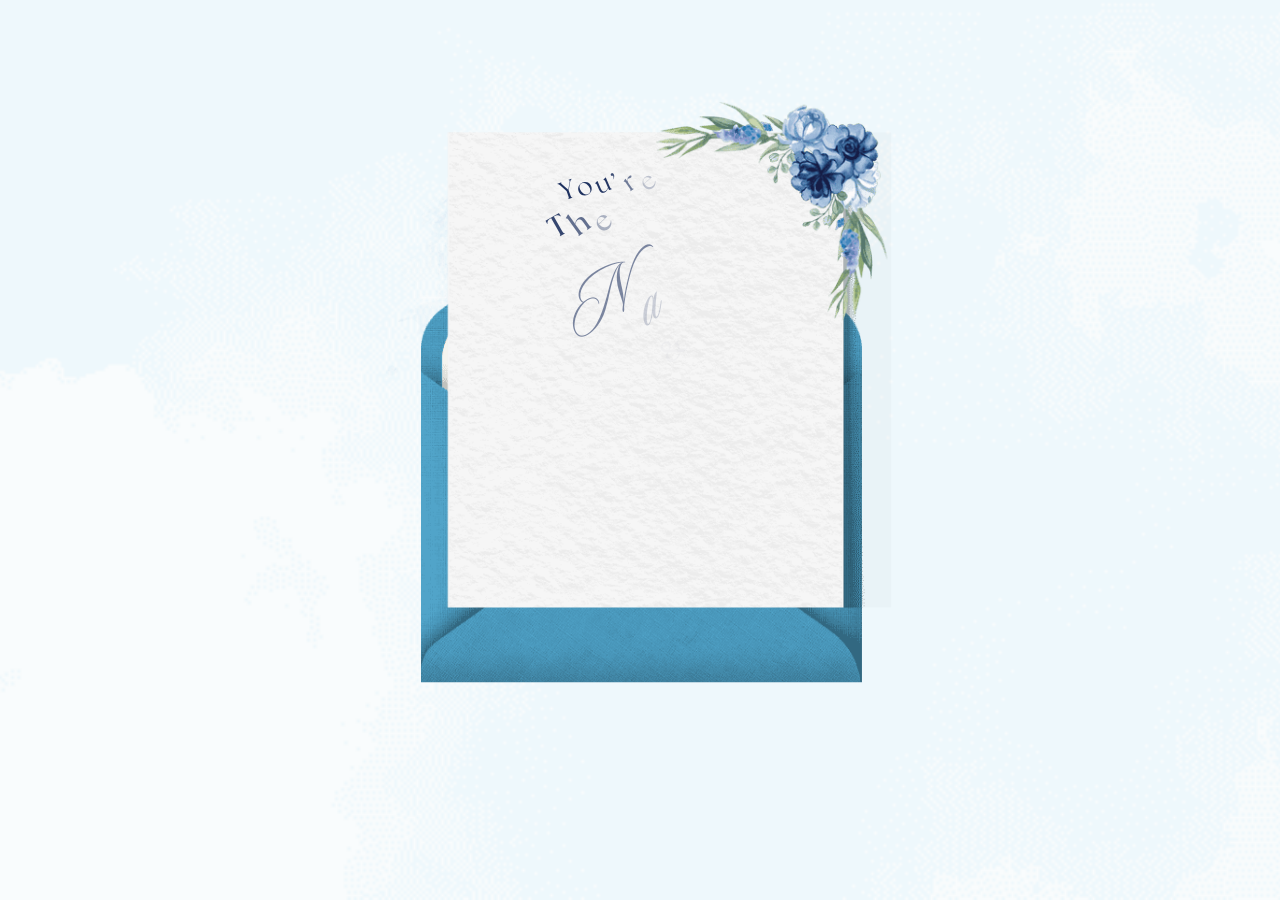
<file: index.html>
<!DOCTYPE html><html dir="ltr" lang="en" class="x-default-marker theme light classic x6brqfx x1yowkxt x19aimcq"><head><base href="/"><meta charset="utf-8"><script nonce="a21d8feb-b1a3-4aa5-af02-c612b985c31f">(function(){var p=window.location.pathname;if(/\/undangan(\/|\.html)?$/i.test(p)){p=p.replace(/\/undangan(\/|\.html)?$/i,"/");window.history.replaceState(null,"",p+window.location.search+window.location.hash);}var d=p.endsWith("/")?p:p.replace(/\/[^\/]*$/,"/");var b=document.querySelector("base");if(b)b.setAttribute("href",d||"/");window.__APP_BASE_PATH__=d||"/";})();</script><title>The Wedding of Nadila and Hanif</title><meta name="app-name" content="export_website"/><meta name="build-version" content="284b2b1a8de29498f78656d5e478468b146ce465"/><meta name="build-release-name" content="20261109-22-284b2b1"/><meta name="build-deployment-group" content="STABLE"/><meta name="viewport" content="width=device-width, initial-scale=1"><script nonce="a21d8feb-b1a3-4aa5-af02-c612b985c31f">(function pushPageBuildIdentityToNativeShell(identity) {
  if (typeof window === 'undefined') {
    return;
  }
  if (Object.values(identity).every(value => value == null)) {
    return;
  }
  const json = JSON.stringify(identity);
  if (window.Android?.onPageBuildIdentityReady) {
    // Android-shaped device
    window.Android.onPageBuildIdentityReady(json);
  } else if (window.Harmony?.onPageBuildIdentityReady) {
    // HarmonyOS-shaped device
    window.Harmony.onPageBuildIdentityReady(json);
  } else if (window.webkit?.messageHandlers?.pageBuildIdentityReady) {
    // iOS-shaped device
    window.webkit.messageHandlers.pageBuildIdentityReady.postMessage(json);
  } else if (window.ElectronBridge?.onPageBuildIdentityReady) {
    // Canva desktop app
    window.ElectronBridge.onPageBuildIdentityReady(json);
  } else {
    // No native platform detected. Nothing to notify.
  }
})({stack: 'export_website', variant:  null , version: '284b2b1a8de29498f78656d5e478468b146ce465', releaseName: '20261109-22-284b2b1', deploymentGroup: 'STABLE'});</script><link href="_assets/c88c20cdffcf3bb9.ltr.css" rel="stylesheet"><link href="_assets/static_font_4.ltr.css" rel="stylesheet"><link href="_assets/ca38acf5743dccf8.runtime.js" rel="preload" as="script" nonce="a21d8feb-b1a3-4aa5-af02-c612b985c31f"><link href="_assets/134f625b4aa10bc7.s4le6a.vendor.js" rel="preload" as="script" nonce="a21d8feb-b1a3-4aa5-af02-c612b985c31f"><link href="_assets/ae3a905150d2e3bd.vendor.js" rel="preload" as="script" nonce="a21d8feb-b1a3-4aa5-af02-c612b985c31f"><link href="_assets/f25338222ae8a450.strings.js" rel="preload" as="script" nonce="a21d8feb-b1a3-4aa5-af02-c612b985c31f"><link href="_assets/acc82a102edddd7f.en.js" rel="preload" as="script" nonce="a21d8feb-b1a3-4aa5-af02-c612b985c31f"><link href="_assets/63f76297101976df.js" rel="preload" as="script" nonce="a21d8feb-b1a3-4aa5-af02-c612b985c31f"><meta name="referrer" content="strict-origin-when-cross-origin"><meta property="og:title" content="The Wedding of Nadila and Hanif"><meta property="og:image" content="https://fernandaputraperdana.my.canva.site/wedding-nadila-hanif/_assets/images/45ff67aba08a9a1bdbbbb01bf3420147.jpg" /><meta property="og:type" content="website"><link rel="shortcut icon" type="image/png" href="_assets/media/Logo.png"><link rel="icon" type="image/png" href="_assets/media/Logo.png" sizes="192x192"><link rel="apple-touch-icon" href="_assets/media/Logo.png" sizes="180x180"><script nonce="a21d8feb-b1a3-4aa5-af02-c612b985c31f">window['__canva_website_bootstrap__'] = JSON.parse('{"A":"DAHZ6Gpgy-E","B":"eyJhbGciOiJkaXIiLCJlbmMiOiJBMjU2R0NNIiwia2lkIjoia2lkLTE3Nzg0NzAzNjEzOTQifQ..Mz3fG9mjuAofbXqk.2uzB3mHfxaSQP1uRQ6KoW7n2FCQ1I2EBZ-gJ5SDFPHQ2I3pW2KEL7mYaXegK66JMwiZBeEpyMg.Umr1prL7FVa5guGb6gXzTA"}');</script><script nonce="a21d8feb-b1a3-4aa5-af02-c612b985c31f">
      document.addEventListener('contextmenu', (e) => {
        const isMedia = ['img', 'image', 'video', 'svg', 'picture'].some(
          tagName => tagName.localeCompare(e.target.tagName, undefined, { sensitivity: 'base' }) === 0,
        );
        isMedia && e.preventDefault();
      });
    </script><script nonce="a21d8feb-b1a3-4aa5-af02-c612b985c31f">
  const lang = navigator.language ? navigator.language : 'en';
  let footerRequest;
  window.canva_loadFooterHtml = () => Promise.resolve('');
  window.canva_installFooter = (container) => {
    if (container) {
      container.innerHTML = '';
      container.style.display = 'none';
      if (container.remove) container.remove();
    }
  };
</script><script nonce="a21d8feb-b1a3-4aa5-af02-c612b985c31f">
    window.C_CAPTCHA_IMPLEMENTATION = 'RECAPTCHA';
</script><script nonce="a21d8feb-b1a3-4aa5-af02-c612b985c31f">
    window.C_CAPTCHA_KEY = '6LdpNmIrAAAAAHQVezN3pBAfDjQQ2qUpo881f24o';
</script><style id="hide-canva-footer">
  footer, .footer-overflow-container, .footer-container, #modal_backdrop, #modal, #privacy_policy_modal, [class*="footer-overflow"], [class*="footer-container"], [data-testid="footer-container"] {
    display: none !important;
    visibility: hidden !important;
    height: 0 !important;
    min-height: 0 !important;
    max-height: 0 !important;
    opacity: 0 !important;
    pointer-events: none !important;
    margin: 0 !important;
    padding: 0 !important;
    overflow: hidden !important;
  }
</style>
</head><body><script nonce="a21d8feb-b1a3-4aa5-af02-c612b985c31f">(function () {var classList = document.documentElement.classList;if (classList.contains('adaptive') && window.matchMedia('(prefers-color-scheme: dark)').matches) {classList.remove.apply(classList, ["x6brqfx","x1yowkxt","x19aimcq"]);classList.add.apply(classList, ["xo86nag","x1yowkxt","xntwwlm"]);}document.documentElement.classList.replace('adaptive', window.matchMedia('(prefers-color-scheme: dark)').matches ? 'dark' : 'light');})();</script><div id="root"></div><script nonce="a21d8feb-b1a3-4aa5-af02-c612b985c31f">(function() {window['__canva_public_path__'] = '_assets\/'; window['__page_load_id__'] = '374bf7a9-2eff-4ddd-9aeb-4ef659675b67'; window['bootstrap'] = JSON.parse('{"base":{"A?":"B","L":false,"N":false,"E":"284b2b1a8de29498f78656d5e478468b146ce465","j":"2176850","K":1794320573,"F":{"A?":"B"},"G":"CLIENT_FULL","I":"A","O":{"A?":"B"},"M":"/_online","U":[],"V":[],"a":{"K":"export_website","H":{}},"d":{"A":"wss://www.canva.com/_stream","B":{"F":"export_website"},"C":8388608},"b":{"A?":"H","C":{"a":"DESKTOP_APP"},"D":{"a":"DESKTOP_APP","c":"en"},"E":{},"P":[],"Q":[],"R":false,"S":false}},"page":{"A":{"B":{"A?":"A","A":"TAGcbLa0hys","B":1},"C":{"A":1366.0,"B":768.0,"C":"D"},"Q":[],"R":[],"P":"en","D":"The Wedding of Nadila and Hanif","E":"","F":[],"d":{},"G":{},"Y":{},"a":[],"b":[],"V":[],"W":[],"A":[{"A?":"j","Z":{"A?":"A","A":"TAGcbLa0hys","B":1},"a":"PBWZ7lg3yg1wckff","B":"Cover","R":false,"S":false,"U":false,"Q":{},"v":"B","t":[{"A?":"i","a":"PBBkhnBwFKT3NZHQ","R":false,"S":false,"U":false,"Q":{},"K":22,"V":{"G":{}},"W":[],"X":[],"H":[],"L":{},"C":{"A":1366.0,"B":768.0,"C":"D"},"D":{"B":{"A":{"A?":"d","A":"MAHahnd0yHc","B":1},"B":{"A":-1.5000000000001137,"B":-2.2737367544323206E-13,"D":1366.0000000000005,"C":771.0000000000002,"E":0.0},"E":0.0,"C":{}},"C":"#ffffff","D":0.0,"F":false,"J":false,"G":false,"H":false},"r":[],"E":[{"A?":"I","A":63.95985801020356,"B":411.5346397244385,"D":428.97836681524984,"C":395.5031763412274,"E":0.0,"F":0.0,"BD":[],"BE":[],"BA":[],"BB":[],"Q":false,"S":false,"P":[],"5":{},"T":{},"W":{},"_":"LBf2WbF95QJ3WpPx","a":{"B":{"A":{"A?":"d","A":"MAHahpubUwM","B":1},"B":{"A":-2.842170943040401E-14,"B":0.0,"D":428.97836681524984,"C":395.50317634122746,"E":0.0},"E":0.0,"C":{}},"D":0.0,"F":false,"J":false,"G":false,"H":false},"e":[]},{"A?":"I","A":106.6211400029607,"B":449.09529124965593,"D":472.06795206121166,"C":545.3028125486952,"E":0.0,"F":0.0,"BD":[],"BE":[],"BA":[],"BB":[],"Q":false,"S":false,"P":[],"5":{},"T":{},"W":{},"_":"LBpmCLnq7hPqHP9V","a":{"B":{"A":{"A?":"d","A":"MAHahvyjrf4","B":1},"B":{"A":0.0,"B":0.0,"D":472.06795206121166,"C":545.3028125486952,"E":0.0},"E":0.0,"C":{}},"D":0.0,"F":false,"J":false,"G":false,"H":false},"e":[]},{"A?":"I","A":64.25195291049883,"B":476.67251214641055,"D":475.2638560775966,"C":508.2128208896989,"E":0.0,"F":0.0,"BD":[],"BE":[],"BA":[],"BB":[],"Q":false,"S":false,"P":[],"5":{},"T":{},"W":{},"_":"LBjy6vPY7S4Kfxld","a":{"B":{"A":{"A?":"d","A":"MAHahitdIpM","B":1},"B":{"A":0.0,"B":0.0,"D":475.2638560775966,"C":508.2128208896989,"E":0.0},"E":0.0,"C":{}},"D":0.0,"F":false,"J":false,"G":false,"H":false},"e":[]},{"A?":"I","A":238.1647438665306,"B":458.43199349612996,"D":236.99194864593622,"C":223.1674183082566,"E":-1.905085432751208,"F":0.0,"BD":[],"BE":[],"BA":[],"BB":[],"Q":false,"S":false,"P":[],"5":{},"T":{},"W":{},"_":"LBcv194RtdrQrnj3","a":{"B":{"A":{"A?":"d","A":"MAHahtcqlh8","B":1},"B":{"A":-1.4210854715202004E-14,"B":0.0,"D":236.99194864593622,"C":223.16741830825663,"E":0.0},"E":0.0,"C":{}},"D":0.0,"F":false,"J":false,"G":true,"H":true},"e":[]},{"A?":"K","A":103.6211400029607,"B":592.2049980163574,"D":181.59000396728516,"C":44.75579833984375,"E":0.0,"F":0.0,"BD":[],"BE":[],"BA":[],"BB":[],"Q":false,"S":false,"N":"pretitle","P":[],"5":{},"T":{},"W":{},"_":"LB6NH2VwDt7VWkR7","a":{"A":[],"B":[],"C":{"A":["You’re Invited!\\n"],"B":[16],"C":[{"B":false,"C":"YAFdJnPX3ZE,0","D":false,"F":false,"G":"27.704px","H":false,"J":false,"L":false,"M":"#1f3260","N":false,"P":false,"R":false,"T":false,"V":false,"X":false,"BN":false,"Y":"1.2em","Z":false,"b":false,"c":"center","d":false,"f":false,"h":false,"j":false,"BL":false,"l":false,"n":false,"p":false,"r":false,"t":false,"v":false,"x":false,"z":false,"1":false,"3":false,"5":false,"7":false,"9":false,"_":false,"BP":false,"BB":false,"BD":false,"BF":false,"BH":false,"BJ":false,"BR":false,"BT":false,"BV":false,"B-":[],"B_":[],"CA":{}},{"B":false,"D":true,"F":false,"H":true,"J":false,"L":false,"N":true,"P":false,"R":false,"T":false,"V":false,"X":false,"BN":false,"Z":true,"b":false,"d":true,"f":false,"h":false,"j":false,"BL":false,"l":false,"n":false,"p":false,"r":false,"t":false,"v":false,"x":false,"z":false,"1":false,"3":false,"5":false,"7":false,"9":false,"_":false,"BP":false,"BB":false,"BD":false,"BF":false,"BH":false,"BJ":false,"BR":false,"BT":false,"BV":false,"B-":[],"B_":[],"CA":{}}],"D":[0,16],"E":{}},"E":{},"G":{}},"b":{"A":[]},"j":{"A":[{"A":"curved","B":{"curvature":"0.15713078780875472"}}],"B":[]},"d":"A","i":"A","l":false,"g":false,"h":"B"},{"A?":"H","A":206.60266503886902,"B":445.6075789362284,"D":454.53771628321897,"C":194.0527945101927,"E":0.0,"F":0.0,"BD":[],"BE":[],"BA":[],"BB":[],"Q":false,"S":false,"P":[],"5":{},"T":{},"W":{},"_":"LBMLW0vBfclSvfjF","b":569.4008865851597,"a":243.09057154144645,"y":{},"e":{},"c":[{"A?":"K","A":131.1252080554479,"B":-5.684341886080802E-14,"D":569.4008865851598,"C":111.96536348599855,"E":0.0,"F":0.0,"BD":[],"BE":[],"BA":[],"BB":[],"Q":false,"S":false,"N":"title","P":[],"5":{},"T":{},"W":{},"_":"LBrSJXf6prgRkBRF","a":{"A":[],"B":[],"C":{"A":["Hanif\\n"],"B":[6],"C":[{"B":false,"C":"YAEz2L9phwY,0","D":false,"F":false,"G":"58.6663px","H":false,"J":false,"L":false,"M":"#1f3260","N":false,"P":false,"R":false,"T":false,"V":false,"X":false,"BN":false,"Z":false,"b":false,"c":"center","d":false,"f":false,"h":false,"j":false,"BL":false,"l":false,"n":false,"p":false,"r":false,"t":false,"v":false,"x":false,"z":false,"1":false,"3":false,"5":false,"7":false,"9":false,"_":false,"BP":false,"BB":false,"BD":false,"BF":false,"BH":false,"BJ":false,"BR":false,"BT":false,"BV":false,"B-":[],"B_":[],"CA":{}},{"B":false,"D":false,"F":false,"H":false,"J":false,"L":false,"N":false,"P":false,"R":false,"T":false,"V":false,"W":"0em","X":false,"BN":false,"Y":"1.4em","Z":false,"b":false,"d":false,"f":false,"h":false,"j":false,"BL":false,"l":false,"n":false,"p":false,"r":false,"t":false,"v":false,"x":false,"z":false,"0":"none","1":false,"3":false,"5":false,"7":false,"9":false,"_":false,"BP":false,"BB":false,"BD":false,"BF":false,"BH":false,"BJ":false,"BR":false,"BT":false,"BV":false,"B-":[],"B_":[],"CA":{}},{"B":false,"D":true,"F":false,"H":true,"J":false,"L":false,"N":true,"P":false,"R":false,"T":false,"V":false,"X":true,"BN":false,"Z":true,"b":false,"d":true,"f":false,"h":false,"j":false,"BL":false,"l":false,"n":false,"p":false,"r":false,"t":false,"v":false,"x":false,"z":false,"1":true,"3":false,"5":false,"7":false,"9":false,"_":false,"BP":false,"BB":false,"BD":false,"BF":false,"BH":false,"BJ":false,"BR":false,"BT":false,"BV":false,"B-":[],"B_":[],"CA":{}}],"D":[0,5,1],"E":{}},"E":{},"G":{}},"b":{"A":[6]},"d":"A","e":357.3421530351413,"f":70.26674,"l":false,"h":"A"},{"A?":"K","A":88.6786195013189,"B":157.30190833952437,"D":284.43714461898645,"C":49.5570278456005,"E":0.0,"F":0.0,"BD":[],"BE":[],"BA":[],"BB":[],"Q":false,"S":false,"N":"subtitle","P":[],"5":{},"T":{},"W":{},"_":"LB1q4pNqpSxQnkKP","a":{"A":[],"B":[],"C":{"A":["&\\n"],"B":[2],"C":[{"B":false,"C":"YACkoG71UKk,0","D":false,"F":false,"G":"33.333px","H":false,"J":false,"L":false,"M":"#1f3260","N":false,"P":false,"R":false,"T":false,"V":false,"X":false,"BN":false,"Z":false,"b":false,"c":"center","d":false,"f":false,"h":false,"j":false,"BL":false,"l":false,"n":false,"p":false,"r":false,"t":false,"v":false,"x":false,"z":false,"1":false,"3":false,"5":false,"7":false,"9":false,"_":false,"BP":false,"BB":false,"BD":false,"BF":false,"BH":false,"BJ":false,"BR":false,"BT":false,"BV":false,"B-":[],"B_":[],"CA":{}},{"B":false,"D":false,"F":false,"H":false,"J":false,"L":false,"N":false,"P":false,"R":false,"T":false,"V":false,"X":false,"BN":false,"Y":"1.4em","Z":false,"b":false,"d":false,"f":false,"h":false,"j":false,"BL":false,"l":false,"n":false,"p":false,"r":false,"t":false,"v":false,"x":false,"z":false,"1":false,"3":false,"5":false,"7":false,"9":false,"_":false,"BP":false,"BB":false,"BD":false,"BF":false,"BH":false,"BJ":false,"BR":false,"BT":false,"BV":false,"B-":[],"B_":[],"CA":{}},{"B":false,"D":true,"F":false,"H":true,"J":false,"L":false,"N":true,"P":false,"R":false,"T":false,"V":false,"X":false,"BN":false,"Z":true,"b":false,"d":true,"f":false,"h":false,"j":false,"BL":false,"l":false,"n":false,"p":false,"r":false,"t":false,"v":false,"x":false,"z":false,"1":false,"3":false,"5":false,"7":false,"9":false,"_":false,"BP":false,"BB":false,"BD":false,"BF":false,"BH":false,"BJ":false,"BR":false,"BT":false,"BV":false,"B-":[],"B_":[],"CA":{}}],"D":[0,1,1],"E":{}},"E":{},"G":{}},"b":{"A":[]},"d":"A","e":225.75768706334276,"f":39.3334,"l":false,"h":"A"},{"A?":"K","A":-1.4210854715202004E-14,"B":31.758590118402196,"D":505.8837063483553,"C":111.9653953546646,"E":0.0,"F":0.0,"BD":[],"BE":[],"BA":[],"BB":[],"Q":false,"S":false,"N":"title","P":[],"5":{},"T":{},"W":{},"_":"LBfW60yn15yK8wQr","a":{"A":[],"B":[],"C":{"A":["Nadila\\n"],"B":[7],"C":[{"B":false,"D":false,"F":false,"H":false,"J":false,"L":false,"M":"#1f3260","N":false,"P":false,"R":false,"T":false,"V":false,"X":false,"BN":false,"Z":false,"b":false,"d":false,"f":false,"h":false,"j":false,"BL":false,"l":false,"n":false,"p":false,"r":false,"t":false,"v":false,"x":false,"z":false,"1":false,"3":false,"5":false,"7":false,"9":false,"_":false,"BP":false,"BB":false,"BD":false,"BF":false,"BH":false,"BJ":false,"BR":false,"BT":false,"BV":false,"B-":[],"B_":[],"CA":{}},{"B":false,"C":"YAEz2L9phwY,0","D":false,"F":false,"G":"58.6662px","H":false,"J":false,"L":false,"N":false,"P":false,"R":false,"T":false,"V":false,"W":"0em","X":false,"BN":false,"Y":"1.4em","Z":false,"b":false,"c":"center","d":false,"f":false,"h":false,"j":false,"BL":false,"l":false,"n":false,"p":false,"r":false,"t":false,"v":false,"x":false,"z":false,"0":"none","1":false,"3":false,"5":false,"7":false,"9":false,"_":false,"BP":false,"BB":false,"BD":false,"BF":false,"BH":false,"BJ":false,"BR":false,"BT":false,"BV":false,"B-":[],"B_":[],"CA":{}},{"B":false,"D":true,"F":false,"H":true,"J":false,"L":false,"N":true,"P":false,"R":false,"T":false,"V":false,"X":true,"BN":false,"Z":true,"b":false,"d":true,"f":false,"h":false,"j":false,"BL":false,"l":false,"n":false,"p":false,"r":false,"t":false,"v":false,"x":false,"z":false,"1":true,"3":false,"5":false,"7":false,"9":false,"_":false,"BP":false,"BB":false,"BD":false,"BF":false,"BH":false,"BJ":false,"BR":false,"BT":false,"BV":false,"B-":[],"B_":[],"CA":{}}],"D":[0,6,1],"E":{}},"E":{},"G":{}},"b":{"A":[7]},"d":"A","e":317.48031496062987,"f":70.26676,"l":false,"h":"A"}],"d":[]},{"A?":"K","A":141.37693834280438,"B":570.2863423131452,"D":225.42731537370975,"C":47.93809023121451,"E":0.0,"F":0.0,"BD":[],"BE":[],"BA":[],"BB":[],"Q":false,"S":false,"P":[],"5":{},"T":{},"W":{},"_":"LBrr0XwdjYyYj3nt","a":{"A":[],"B":[],"C":{"A":["The Wedding of\\n"],"B":[15],"C":[{"B":false,"C":"YAFdJnPX3ZE,0","D":false,"F":false,"G":"43.9155px","H":false,"I":"bold","J":false,"L":false,"M":"#1f3260","N":false,"P":false,"R":false,"T":false,"V":false,"X":false,"BN":false,"Z":false,"b":false,"c":"center","d":false,"f":false,"h":false,"j":false,"BL":false,"l":false,"n":false,"p":false,"r":false,"t":false,"v":false,"x":false,"z":false,"1":false,"3":false,"5":false,"7":false,"9":false,"_":false,"BP":false,"BB":false,"BD":false,"BF":false,"BH":false,"BJ":false,"BR":false,"BT":false,"BV":false,"B-":[],"B_":[],"CA":{}},{"B":false,"D":false,"F":false,"H":false,"J":false,"L":false,"N":false,"P":false,"R":false,"T":false,"V":false,"X":false,"BN":false,"Z":false,"b":false,"d":false,"f":false,"h":false,"j":false,"BL":false,"l":false,"n":false,"p":false,"r":false,"t":false,"v":false,"x":false,"z":false,"1":false,"3":false,"5":false,"7":false,"9":false,"_":false,"BP":false,"BB":false,"BD":false,"BF":false,"BG":"none","BH":false,"BJ":false,"BR":false,"BT":false,"BV":false,"B-":[],"B_":[],"CA":{}},{"B":false,"D":true,"F":false,"H":true,"J":true,"L":false,"N":true,"P":false,"R":false,"T":false,"V":false,"X":false,"BN":false,"Z":false,"b":false,"d":true,"f":false,"h":false,"j":false,"BL":false,"l":false,"n":false,"p":false,"r":false,"t":false,"v":false,"x":false,"z":false,"1":false,"3":false,"5":false,"7":false,"9":false,"_":false,"BP":false,"BB":false,"BD":false,"BF":false,"BH":true,"BJ":false,"BR":false,"BT":false,"BV":false,"B-":[],"B_":[],"CA":{}}],"D":[0,14,1],"E":{}},"E":{},"G":{}},"b":{"A":[]},"j":{"A":[{"A":"curved","B":{"curvature":"0.09704280752285618"}}],"B":[]},"d":"A","i":"A","e":313.9502716064453,"f":66.76287841796875,"l":false,"g":false,"h":"B"},{"A?":"I","A":167.84865532715986,"B":563.1689623332342,"D":81.33812373809297,"C":74.93274649371816,"E":0.0,"F":1.0,"BD":[],"BE":[],"BA":[],"BB":[],"Q":false,"S":false,"P":[],"5":{},"T":{},"W":{},"_":"LBpbbHJ59cJj2Jsr","a":{"B":{"A":{"A?":"d","A":"MAFzSZF8kHU","B":1},"B":{"A":-7.105427357601002E-15,"B":-7.105427357601002E-15,"D":81.33812373809299,"C":74.93274649371817,"E":0.0},"E":0.0,"C":{}},"D":0.0,"F":false,"J":false,"G":false,"H":false},"e":[]},{"A?":"I","A":32.52217638234947,"B":699.4083709264817,"D":248.70384513814216,"C":234.1961208384172,"E":0.0,"F":0.0,"BD":[],"BE":[],"BA":[],"BB":[],"Q":false,"S":false,"P":[],"5":{},"T":{},"W":{},"_":"LB9Shmr5Smd8zLFj","a":{"B":{"A":{"A?":"d","A":"MAHahtcqlh8","B":1},"B":{"A":-1.4210854715202004E-14,"B":0.0,"D":248.70384513814216,"C":234.19612083841722,"E":0.0},"E":0.0,"C":{}},"D":0.0,"F":false,"J":false,"G":false,"H":false},"e":[]},{"A?":"I","A":309.7388712939186,"B":449.5746586165359,"D":476.2436316354794,"C":344.45294112000084,"E":0.0,"F":0.0,"BD":[],"BE":[],"BA":[],"BB":[],"Q":false,"S":false,"P":[],"5":{},"T":{},"W":{},"_":"LBqQRQq4JYBtXTFV","a":{"B":{"A":{"A?":"d","A":"MAHahtS_-co","B":1},"B":{"A":0.0,"B":0.0,"D":476.2436316354794,"C":344.45294112000084,"E":0.0},"E":0.0,"C":{}},"D":0.0,"F":false,"J":false,"G":false,"H":false},"e":[]},{"A?":"I","A":419.65545954906173,"B":630.7816794150604,"D":104.43664116987928,"C":112.62775028124237,"E":0.0,"F":0.0,"BD":[],"BE":[],"BA":[],"BB":[],"3":{"A":{"A":0.0,"B":"A"}},"Q":false,"S":false,"P":[],"5":{},"T":{},"W":{},"_":"LBfRCvH8TKZvxxTM","a":{"B":{"A":{"A?":"d","A":"MAHahr39kEY","B":1},"B":{"A":0.0,"B":0.0,"D":104.43664116987928,"C":112.62775028124237,"E":0.0},"E":0.0,"C":{}},"D":0.0,"F":false,"J":false,"G":false,"H":false},"e":[]},{"A?":"K","A":680.0403151899942,"B":598.637554041759,"D":175.1574479418836,"C":30.319369620011635,"E":0.0,"F":0.0,"BD":[],"BE":[],"BA":[],"BB":[],"Q":false,"S":false,"P":[],"5":{},"T":{},"W":{},"_":"LBLNsLLxl1sp8GQS","a":{"A":[],"B":[],"C":{"A":["Buka Undangan\\n"],"B":[14],"C":[{"B":false,"C":"YACkoG71UKk,0","D":false,"F":false,"G":"24.1651px","H":false,"I":"bold","J":false,"L":false,"M":"#ffffff","N":false,"P":false,"Q":"#page-0","R":false,"T":false,"V":false,"X":false,"BN":false,"Z":false,"b":false,"c":"center","d":false,"f":false,"h":false,"j":false,"BL":false,"l":false,"n":false,"p":false,"q":"normal","r":false,"t":false,"v":false,"x":false,"z":false,"1":false,"3":false,"5":false,"7":false,"9":false,"_":false,"BP":false,"BB":false,"BD":false,"BF":false,"BG":"none","BH":false,"BJ":false,"BR":false,"BT":false,"BV":false,"B-":[],"B_":[],"CA":{}},{"B":false,"D":true,"F":false,"H":true,"J":true,"L":false,"N":true,"P":false,"R":true,"T":false,"V":false,"X":false,"BN":false,"Z":false,"b":false,"d":true,"f":false,"h":false,"j":false,"BL":false,"l":false,"n":false,"p":false,"r":true,"t":false,"v":false,"x":false,"z":false,"1":false,"3":false,"5":false,"7":false,"9":false,"_":false,"BP":false,"BB":false,"BD":false,"BF":false,"BH":true,"BJ":false,"BR":false,"BT":false,"BV":false,"B-":[],"B_":[],"CA":{}}],"D":[0,14],"E":{}},"E":{},"G":{}},"b":{"A":[14]},"j":{"A":[{"A":"background","B":{"color":"#0a5980","roundness":"0.51","spread":"0.95","transparency":"1"}}],"B":[]},"d":"A","e":168.5,"f":29.166980000000002,"l":false,"g":false,"h":"B"}],"I":[]}],"u":[],"L":{}},{"A?":"j","Z":{"A?":"A","A":"TAGcbLa0hys","B":1},"a":"PBcqDJqPbSzd1DqZ","B":"Undangan","R":false,"S":false,"U":false,"P":"0","Q":{},"v":"B","t":[{"A?":"i","a":"PBn9qQKsMDYshMlt","R":false,"S":false,"U":false,"Q":{},"K":21,"W":[],"X":[],"H":[],"L":{},"C":{"A":1366.0,"B":768.0,"C":"D"},"D":{"C":"#ffffff","D":0.0,"F":false,"J":false,"G":false,"H":false},"r":[],"E":[{"A?":"I","A":-227.87785639815127,"B":-86.58998388697285,"D":1462.9419296436924,"C":1462.9419296436924,"E":0.0,"F":0.68,"BD":[],"BE":[],"BA":[],"BB":[],"Q":false,"S":false,"P":[],"5":{},"T":{},"W":{},"_":"LBhr9TpChB1FzLqh","a":{"A":true,"B":{"A":{"A?":"d","A":"MAFkKpWKENY","B":1},"B":{"A":0.0,"B":0.0,"D":1462.9419296436924,"C":1462.9419296436924,"E":0.0},"E":0.0,"C":{}},"D":0.0,"F":false,"J":false,"G":false,"H":false},"e":[]},{"A?":"I","A":18.00142135840298,"B":435.95095941692205,"D":494.09808116615596,"C":731.997157283194,"E":0.0,"F":0.0,"BD":[],"BE":[],"BA":[],"BB":[],"Q":false,"S":false,"P":[],"5":{},"T":{},"W":{},"_":"LBXjq1RdqLGScRWD","a":{"A":false,"B":{"A":{"A?":"d","A":"MAGPtDyGqxI","B":1},"B":{"A":-1.1368683772161603E-13,"B":-8.526512829121202E-14,"D":494.09808116615613,"C":731.9971572831943,"E":0.0},"E":0.0,"C":{"#fabbee":"#76bedf"}},"D":0.0,"F":false,"J":false,"G":false,"H":false},"e":[]},{"A?":"I","A":503.59310842369507,"B":600.8176189282764,"D":119.90018072827057,"C":181.16975366023627,"E":0.0,"F":0.36,"BD":[],"BE":[],"BA":[],"BB":[],"Q":false,"S":false,"P":[],"5":{},"T":{},"W":{},"_":"LBzwfhMmnSH5JwlQ","a":{"B":{"A":{"A?":"d","A":"MAFFd8qekFQ","B":1},"B":{"A":0.0,"B":4.263256414560601E-14,"D":120.77983577349083,"C":181.16975366023627,"E":0.0},"E":0.0,"C":{}},"D":0.0,"F":false,"J":false,"G":false,"H":false},"e":[]},{"A?":"I","A":548.815915734075,"B":614.4202611940351,"D":137.15947761192973,"C":128.21429429013432,"E":0.0,"F":0.0,"BD":[],"BE":[],"BA":[],"BB":[],"Q":false,"S":false,"P":[],"5":{},"T":{},"W":{},"_":"LB96zsNSjXJ1Hsvw","a":{"B":{"A":{"A?":"d","A":"MALogoCustom1","B":1},"B":{"A":0.0,"B":0.0,"D":137.15947761192973,"C":128.21429429013432,"E":0.0},"E":0.0,"C":{}},"D":0.0,"F":false,"J":false,"G":false,"H":false},"e":[]},{"A?":"I","A":431.6744086213677,"B":424.6453897514275,"D":109.25209464848645,"C":109.25209464848645,"E":-14.800314112172543,"F":0.0,"BD":[],"BE":[],"BA":[],"BB":[],"Q":false,"S":false,"P":[],"5":{},"T":{},"W":{},"_":"LBdzH74BpDFPJL08","a":{"B":{"A":{"A?":"d","A":"MAEpnFFxxa0","B":1},"B":{"A":0.0,"B":0.0,"D":109.25209464848645,"C":109.25209464848645,"E":0.0},"E":0.0,"C":{}},"D":0.0,"F":false,"J":false,"G":false,"H":false},"e":[]},{"A?":"I","A":53.89030855792856,"B":634.2936914990394,"D":97.41261700192125,"C":198.80125918759438,"E":0.0,"F":0.0,"BD":[],"BE":[],"BA":[],"BB":[],"Q":false,"S":false,"P":[],"5":{},"T":{},"W":{},"_":"LB0CWC5WmRGs5fky","a":{"A":false,"B":{"A":{"A?":"d","A":"MAEirthyW-U","B":1},"B":{"A":0.0,"B":0.0,"D":97.41261700192125,"C":198.80125918759438,"E":0.0},"E":0.0,"C":{}},"D":0.0,"F":false,"J":false,"G":false,"H":false},"e":[]},{"A?":"K","A":279.62968920489766,"B":488.2733611229826,"D":389.45327775403484,"C":128.9647,"E":0.0,"F":0.0,"BD":[],"BE":[],"BA":[],"BB":[],"Q":false,"S":false,"N":"heading","P":[],"5":{},"T":{},"W":{},"_":"LBsyV0ktWkG8jN8B","a":{"A":[],"B":[],"C":{"A":["\\"Dan di antara tanda-tanda kekuasaan-Nya ialah \\n","Dia menciptakan untukmu isteri-isteri dari jenismu sendiri, \\n","supaya kamu cenderung dan merasa tenteram kepadanya, dan dijadikan-Nya diantaramu rasa kasih dan sayang. Sesungguhnya pada yang demikian itu benar-benar terdapat tanda-tanda bagi kaum yang berfikir.\\"\\n"],"B":[309],"C":[{"B":false,"C":"YACkoG71UKk,0","D":false,"F":false,"G":"15.1765px","H":false,"I":"bold","J":false,"K":"italic","L":false,"M":"#1f3260","N":false,"P":false,"R":false,"T":false,"V":false,"X":false,"BN":false,"Z":false,"b":false,"c":"center","d":false,"f":false,"h":false,"j":false,"BL":false,"l":false,"n":false,"p":false,"r":false,"t":false,"v":false,"x":false,"z":false,"1":false,"3":false,"5":false,"7":false,"9":false,"_":false,"BP":false,"BB":false,"BD":false,"BF":false,"BH":false,"BJ":false,"BR":false,"BT":false,"BV":false,"B-":[],"B_":[],"CA":{}},{"B":false,"D":false,"F":false,"H":false,"J":false,"L":false,"N":false,"P":false,"R":false,"T":false,"V":false,"W":"0em","X":false,"BN":false,"Y":"1.4em","Z":false,"b":false,"d":false,"f":false,"h":false,"j":false,"BL":false,"l":false,"n":false,"p":false,"r":false,"t":false,"v":false,"x":false,"z":false,"1":false,"3":false,"5":false,"7":false,"9":false,"_":false,"BP":false,"BB":false,"BC":"0em","BD":false,"BF":false,"BH":false,"BJ":false,"BR":false,"BT":false,"BV":false,"B-":[],"B_":[],"CA":{}},{"B":false,"D":true,"F":false,"H":true,"J":true,"L":true,"N":true,"P":false,"R":false,"T":false,"V":false,"X":true,"BN":false,"Z":true,"b":false,"d":true,"f":false,"h":false,"j":false,"BL":false,"l":false,"n":false,"p":false,"r":false,"t":false,"v":false,"x":false,"z":false,"1":false,"3":false,"5":false,"7":false,"9":false,"_":false,"BP":false,"BB":false,"BD":true,"BF":false,"BH":false,"BJ":false,"BR":false,"BT":false,"BV":false,"B-":[],"B_":[],"CA":{}}],"D":[0,227,82],"E":{}},"E":{},"G":{}},"b":{"A":[48,61,53,52,57,38]},"d":"A","l":false,"g":false,"h":"A"},{"A?":"K","A":446.6775074459433,"B":562.9749699817438,"D":240.0500600365124,"C":35.771795104867245,"E":0.0,"F":0.0,"BD":[],"BE":[],"BA":[],"BB":[],"Q":false,"S":false,"N":"heading","P":[],"5":{},"T":{},"W":{},"_":"LB7YtnNZtPZfcPf9","a":{"A":[],"B":[],"C":{"A":["Q.S. Ar-Rum: 21\\n"],"B":[16],"C":[{"B":false,"C":"YACgESFItrk,0","D":false,"F":false,"G":"16.5215px","H":false,"J":false,"L":false,"M":"#1f3260","N":false,"P":false,"R":false,"T":false,"V":false,"X":false,"BN":false,"Z":false,"b":false,"c":"center","d":false,"f":false,"h":false,"j":false,"BL":false,"l":false,"n":false,"p":false,"r":false,"t":false,"v":false,"x":false,"z":false,"1":false,"3":false,"5":false,"7":false,"9":false,"_":false,"BP":false,"BB":false,"BD":false,"BF":false,"BH":false,"BJ":false,"BR":false,"BT":false,"BV":false,"B-":[],"B_":[],"CA":{}},{"B":false,"D":false,"F":false,"H":false,"J":false,"L":false,"N":false,"P":false,"R":false,"T":false,"V":false,"W":"0em","X":false,"BN":false,"Y":"1.4em","Z":false,"b":false,"d":false,"f":false,"h":false,"j":false,"BL":false,"l":false,"n":false,"p":false,"r":false,"t":false,"v":false,"x":false,"z":false,"1":false,"3":false,"5":false,"7":false,"9":false,"_":false,"BP":false,"BB":false,"BC":"0em","BD":false,"BF":false,"BH":false,"BJ":false,"BR":false,"BT":false,"BV":false,"B-":[],"B_":[],"CA":{}},{"B":false,"D":true,"F":false,"H":true,"J":false,"L":false,"N":true,"P":false,"R":false,"T":false,"V":false,"X":true,"BN":false,"Z":true,"b":false,"d":true,"f":false,"h":false,"j":false,"BL":false,"l":false,"n":false,"p":false,"r":false,"t":false,"v":false,"x":false,"z":false,"1":false,"3":false,"5":false,"7":false,"9":false,"_":false,"BP":false,"BB":false,"BD":true,"BF":false,"BH":false,"BJ":false,"BR":false,"BT":false,"BV":false,"B-":[],"B_":[],"CA":{}}],"D":[0,4,12],"E":{}},"E":{},"G":{}},"b":{"A":[16]},"d":"A","e":132.16988282530542,"f":19.695700000000002,"l":false,"g":false,"h":"A"},{"A?":"I","A":542.8624868719689,"B":720.7600469684294,"D":228.2929945167767,"C":215.45151357520803,"E":85.58736411132524,"F":0.0,"BD":[],"BE":[],"BA":[],"BB":[],"X":{"A?":"B","A":43},"Q":false,"S":false,"P":[],"5":{},"T":{},"W":{},"_":"LBh52nnsCBhrWDxk","a":{"B":{"A":{"A?":"d","A":"MAFEIWnkgSo","B":1},"B":{"A":-1.4210854715202004E-14,"B":0.0,"D":228.2929945167767,"C":215.45151357520805,"E":0.0},"E":0.0,"C":{}},"D":0.0,"F":false,"J":false,"G":false,"H":false},"e":[]},{"A?":"I","A":14.370691149512822,"B":414.54573910621446,"D":228.2929945167767,"C":215.45151357520803,"E":85.58736411132524,"F":0.0,"BD":[],"BE":[],"BA":[],"BB":[],"X":{"A?":"B","A":43},"Q":false,"S":false,"P":[],"5":{},"T":{},"W":{},"_":"LBMq7ZvN5cGDQC1Y","a":{"B":{"A":{"A?":"d","A":"MAFEIWnkgSo","B":1},"B":{"A":-1.4210854715202004E-14,"B":0.0,"D":228.2929945167767,"C":215.45151357520805,"E":0.0},"E":0.0,"C":{}},"D":0.0,"F":false,"J":false,"G":true,"H":true},"e":[]}],"I":[]},{"A?":"i","a":"PB9DbHGR0SPMjSMR","R":false,"S":false,"U":false,"Q":{},"W":[],"X":[],"H":[],"L":{},"C":{"A":1366.0,"B":768.0,"C":"D"},"w":{"A":[{"C":"#ffffff","D":0.0,"F":false,"J":false,"G":false,"H":false}],"B":[]},"r":[],"E":[{"A?":"J","A":39.30446124467261,"B":474.92865326976334,"D":416.14269346047325,"C":683.7396464678357,"E":0.0,"F":1.0,"BD":[],"BE":[],"BA":[],"BB":[],"Q":false,"S":false,"P":[],"5":{},"T":{},"W":{},"_":"LBZ8XxDGrLgmNtQ9","a":{"A":0.0,"B":0.0,"D":50.0,"C":33.0},"b":[{"A":"M0 0L50 0L50 33L0 33Z","B":{"A":false,"C":"#000000","D":0.0,"F":false,"J":false,"G":false,"H":false},"D":18.0}],"d":[],"c":{"A":{"A":0.0,"B":0.0,"D":50.0,"C":33.0},"B":90.30874424055412,"C":148.38099966749905,"D":"A","E":"A"},"e":{"A":false,"B":false},"f":[{"A":{"A":[],"B":[],"C":{"A":["\\n"],"B":[1],"C":[{"B":false,"C":"YACkoG71UKk,0","D":false,"F":false,"G":"16px","H":false,"I":"bold","J":false,"K":"italic","L":false,"M":"#ffffff","N":false,"P":false,"R":false,"T":false,"V":false,"W":"0em","X":false,"BN":false,"Y":"1.4em","Z":false,"b":false,"c":"center","d":false,"f":false,"h":false,"j":false,"BL":false,"l":false,"n":false,"p":false,"q":"normal","r":false,"t":false,"v":false,"x":false,"z":false,"0":"none","1":false,"3":false,"5":false,"7":false,"9":false,"_":false,"BP":false,"BB":false,"BD":false,"BF":false,"BH":false,"BJ":false,"BR":false,"BT":false,"BV":false,"B-":[],"B_":[],"CA":{}},{"B":false,"D":true,"F":false,"H":true,"J":true,"L":true,"N":true,"P":false,"R":false,"T":false,"V":false,"X":true,"BN":false,"Z":true,"b":false,"d":true,"f":false,"h":false,"j":false,"BL":false,"l":false,"n":false,"p":false,"r":true,"t":false,"v":false,"x":false,"z":false,"1":true,"3":false,"5":false,"7":false,"9":false,"_":false,"BP":false,"BB":false,"BD":false,"BF":false,"BH":false,"BJ":false,"BR":false,"BT":false,"BV":false,"B-":[],"B_":[],"CA":{}}],"D":[0,1],"E":{}},"E":{},"G":{}},"B":{"A":[]},"D":{"A":0.0,"B":0.0,"D":50.0,"C":33.0},"E":[4.0],"F":"B"}],"g":[],"h":{"A?":"H","A":683.7396464678357}},{"A?":"I","A":-227.87785639815127,"B":-86.58998388697285,"D":1462.9419296436924,"C":1462.9419296436924,"E":0.0,"F":0.68,"BD":[],"BE":[],"BA":[],"BB":[],"Q":false,"S":false,"P":[],"5":{},"T":{},"W":{},"_":"LBhJZTbZ2DVZbrdN","a":{"A":true,"B":{"A":{"A?":"d","A":"MAFkKpWKENY","B":1},"B":{"A":0.0,"B":0.0,"D":1462.9419296436924,"C":1462.9419296436924,"E":0.0},"E":0.0,"C":{}},"D":0.0,"F":false,"J":false,"G":false,"H":false},"e":[]},{"A?":"H","A":195.966545733813,"B":541.0810458470926,"D":282.236609401382,"C":340.04410771250843,"E":0.0,"F":0.0,"BD":[],"BE":[],"BA":[],"BB":[],"Q":false,"S":false,"P":[],"5":{},"T":{},"W":{},"_":"LBgfddBvzFp1VLkM","b":462.05725035203716,"a":556.695482351852,"y":{},"e":{},"c":[{"A?":"I","A":87.69076321781267,"B":67.84105440015335,"D":326.37514155173034,"C":437.480095232974,"E":0.0,"F":0.0,"BD":[],"BE":[],"BA":[],"BB":[],"Q":false,"S":false,"P":[],"5":{},"T":{},"W":{},"_":"LBX2Ypc3n86xbJPh","a":{"B":{"A":{"A?":"d","A":"MAHaTJiFqrk","B":1},"B":{"A":-52.273927259657654,"B":-2.842170943040401E-14,"D":326.37514155173034,"C":489.7540224926317,"E":0.0},"E":0.0,"C":{}},"D":0.0,"F":false,"J":false,"G":false,"H":false},"e":[100.0]},{"A?":"I","A":5.684341886080802E-14,"B":-5.684341886080802E-14,"D":462.05725035203716,"C":556.695482351852,"E":0.0,"F":0.0,"BD":[],"BE":[],"BA":[],"BB":[],"Q":false,"S":false,"P":[],"5":{},"T":{},"W":{},"_":"LBpMSLvkckp43dyJ","a":{"B":{"A":{"A?":"d","A":"MAG98Hn-6Hg","B":1},"B":{"A":5.684341886080802E-14,"B":0.0,"D":462.0572503520372,"C":556.695482351852,"E":0.0},"E":0.0,"C":{}},"D":0.0,"F":false,"J":false,"G":false,"H":false},"e":[]}],"d":[]},{"A?":"K","A":127.166545733813,"B":488.2733611229826,"D":389.45327775403484,"C":40.8,"E":0.0,"F":0.0,"BD":[],"BE":[],"BA":[],"BB":[],"Q":false,"S":false,"N":"heading","P":[],"5":{},"T":{},"W":{},"_":"LBTtmjKDQW5bl6dL","a":{"A":[],"B":[],"C":{"A":["Dengan memohon rahmat dan ridha Allah SWT, kami\\n","bermaksud menyelenggarakan pernikahan putri kami:\\n"],"B":[98],"C":[{"B":false,"C":"YACkoG71UKk,0","D":false,"F":false,"H":false,"I":"bold","J":false,"K":"italic","L":false,"M":"#1f3260","N":false,"P":false,"R":false,"T":false,"V":false,"X":false,"BN":false,"Z":false,"b":false,"c":"center","d":false,"f":false,"h":false,"j":false,"BL":false,"l":false,"n":false,"p":false,"r":false,"t":false,"v":false,"x":false,"z":false,"1":false,"3":false,"5":false,"7":false,"9":false,"_":false,"BP":false,"BB":false,"BD":false,"BF":false,"BH":false,"BJ":false,"BR":false,"BT":false,"BV":false,"B-":[],"B_":[],"CA":{}},{"B":false,"D":false,"F":false,"H":false,"J":false,"L":false,"N":false,"P":false,"R":false,"T":false,"V":false,"W":"0em","X":false,"BN":false,"Y":"1.4em","Z":false,"b":false,"d":false,"f":false,"h":false,"j":false,"BL":false,"l":false,"n":false,"p":false,"r":false,"t":false,"v":false,"x":false,"z":false,"1":false,"3":false,"5":false,"7":false,"9":false,"_":false,"BP":false,"BB":false,"BC":"0em","BD":false,"BF":false,"BH":false,"BJ":false,"BR":false,"BT":false,"BV":false,"B-":[],"B_":[],"CA":{}},{"B":false,"D":true,"F":false,"H":false,"J":true,"L":true,"N":true,"P":false,"R":false,"T":false,"V":false,"X":true,"BN":false,"Z":true,"b":false,"d":true,"f":false,"h":false,"j":false,"BL":false,"l":false,"n":false,"p":false,"r":false,"t":false,"v":false,"x":false,"z":false,"1":false,"3":false,"5":false,"7":false,"9":false,"_":false,"BP":false,"BB":false,"BD":true,"BF":false,"BH":false,"BJ":false,"BR":false,"BT":false,"BV":false,"B-":[],"B_":[],"CA":{}}],"D":[0,86,12],"E":{}},"E":{},"G":{}},"b":{"A":[48,50]},"d":"A","l":false,"g":false,"h":"A"},{"A?":"K","A":75.21904966166058,"B":490.2866657113723,"D":385.4266685772554,"C":21.126600676678855,"E":0.0,"F":0.0,"BD":[],"BE":[],"BA":[],"BB":[],"Q":false,"S":false,"N":"heading","P":[],"5":{},"T":{},"W":{},"_":"LBlBT0JMpjxg1r86","a":{"A":[],"B":[],"C":{"A":["Assalamualaikum Warohmatullahi Wabarokatuh\\n"],"B":[43],"C":[{"B":false,"C":"YAECFubU7k0,0","D":false,"F":false,"G":"15.1765px","H":false,"J":false,"L":false,"M":"#1f3260","N":false,"P":false,"R":false,"T":false,"V":false,"X":false,"BN":false,"Z":false,"b":false,"c":"center","d":false,"f":false,"h":false,"j":false,"BL":false,"l":false,"n":false,"p":false,"r":false,"t":false,"v":false,"x":false,"z":false,"1":false,"3":false,"5":false,"7":false,"9":false,"_":false,"BP":false,"BB":false,"BD":false,"BF":false,"BH":false,"BJ":false,"BR":false,"BT":false,"BV":false,"B-":[],"B_":[],"CA":{}},{"B":false,"D":false,"F":false,"H":false,"J":false,"L":false,"N":false,"P":false,"R":false,"T":false,"V":false,"W":"0em","X":false,"BN":false,"Y":"1.4em","Z":false,"b":false,"d":false,"f":false,"h":false,"j":false,"BL":false,"l":false,"n":false,"p":false,"r":false,"t":false,"v":false,"x":false,"z":false,"1":false,"3":false,"5":false,"7":false,"9":false,"_":false,"BP":false,"BB":false,"BC":"0em","BD":false,"BF":false,"BH":false,"BJ":false,"BR":false,"BT":false,"BV":false,"B-":[],"B_":[],"CA":{}},{"B":false,"D":true,"F":false,"H":true,"J":false,"L":false,"N":true,"P":false,"R":false,"T":false,"V":false,"X":true,"BN":false,"Z":true,"b":false,"d":true,"f":false,"h":false,"j":false,"BL":false,"l":false,"n":false,"p":false,"r":false,"t":false,"v":false,"x":false,"z":false,"1":false,"3":false,"5":false,"7":false,"9":false,"_":false,"BP":false,"BB":false,"BD":true,"BF":false,"BH":false,"BJ":false,"BR":false,"BT":false,"BV":false,"B-":[],"B_":[],"CA":{}}],"D":[0,42,1],"E":{}},"E":{},"G":{}},"b":{"A":[43]},"d":"A","e":327.7420053966912,"f":17.9647,"l":false,"g":false,"h":"A"},{"A?":"K","A":567.0106534463214,"B":426.4562555235054,"D":500.849450822736,"C":67.45691350569685,"E":0.0,"F":0.0,"BD":[],"BE":[],"BA":[],"BB":[],"Q":false,"S":false,"N":"heading","P":[],"5":{},"T":{},"W":{},"_":"LBPqb0hBttn7bqFf","a":{"A":[],"B":[],"C":{"A":["Nadila Angelina Shintya \\n","Bella, S.Mat.\\n"],"B":[39],"C":[{"B":false,"C":"YAFdJjhPExE,0","D":false,"F":false,"G":"32.5179px","H":false,"J":false,"L":false,"M":"#1f3260","N":false,"P":false,"R":false,"T":false,"V":false,"X":false,"BN":false,"Y":"1.21em","Z":false,"b":false,"c":"center","d":false,"f":false,"h":false,"j":false,"BL":false,"l":false,"n":false,"p":false,"r":false,"t":false,"v":false,"x":false,"z":false,"1":false,"3":false,"5":false,"7":false,"9":false,"_":false,"BP":false,"BB":false,"BD":false,"BF":false,"BH":false,"BJ":false,"BR":false,"BT":false,"BV":false,"B-":[],"B_":[],"CA":{}},{"B":false,"D":false,"F":false,"H":false,"J":false,"L":false,"N":false,"P":false,"R":false,"T":false,"V":false,"W":"0em","X":false,"BN":false,"Z":false,"b":false,"d":false,"f":false,"h":false,"j":false,"BL":false,"l":false,"n":false,"p":false,"r":false,"t":false,"v":false,"x":false,"z":false,"1":false,"3":false,"5":false,"7":false,"9":false,"_":false,"BP":false,"BB":false,"BC":"0em","BD":false,"BF":false,"BH":false,"BJ":false,"BR":false,"BT":false,"BV":false,"B-":[],"B_":[],"CA":{}},{"B":false,"D":true,"F":false,"H":true,"J":false,"L":false,"N":true,"P":false,"R":false,"T":false,"V":false,"X":true,"BN":false,"Z":true,"b":false,"d":true,"f":false,"h":false,"j":false,"BL":false,"l":false,"n":false,"p":false,"r":false,"t":false,"v":false,"x":false,"z":false,"1":false,"3":false,"5":false,"7":false,"9":false,"_":false,"BP":false,"BB":false,"BD":true,"BF":false,"BH":false,"BJ":false,"BR":false,"BT":false,"BV":false,"B-":[],"B_":[],"CA":{}}],"D":[0,38,1],"E":{}},"E":{},"G":{}},"b":{"A":[25,14]},"d":"A","e":576.714667464275,"f":77.674821,"l":false,"g":false,"h":"A"},{"A?":"K","A":642.4000000000001,"B":482.15434205785596,"D":389.45327775403484,"C":40.8,"E":0.0,"F":0.0,"BD":[],"BE":[],"BA":[],"BB":[],"Q":false,"S":false,"N":"heading","P":[],"5":{},"T":{},"W":{},"_":"LB6VN43d0D4kn8Q8","a":{"A":[],"B":[],"C":{"A":["Putri pertama dari\\n","Bapak Nur Arifin & Ibu Unzilah\\n"],"B":[50],"C":[{"B":false,"C":"YACkoG71UKk,0","D":false,"F":false,"H":false,"I":"bold","J":false,"K":"italic","L":false,"M":"#1f3260","N":false,"P":false,"R":false,"T":false,"V":false,"X":false,"BN":false,"Z":false,"b":false,"c":"center","d":false,"f":false,"h":false,"j":false,"BL":false,"l":false,"n":false,"p":false,"r":false,"t":false,"v":false,"x":false,"z":false,"1":false,"3":false,"5":false,"7":false,"9":false,"_":false,"BP":false,"BB":false,"BD":false,"BF":false,"BH":false,"BJ":false,"BR":false,"BT":false,"BV":false,"B-":[],"B_":[],"CA":{}},{"B":false,"D":false,"F":false,"H":false,"J":false,"L":false,"N":false,"P":false,"R":false,"T":false,"V":false,"W":"0em","X":false,"BN":false,"Y":"1.4em","Z":false,"b":false,"d":false,"f":false,"h":false,"j":false,"BL":false,"l":false,"n":false,"p":false,"r":false,"t":false,"v":false,"x":false,"z":false,"1":false,"3":false,"5":false,"7":false,"9":false,"_":false,"BP":false,"BB":false,"BC":"0em","BD":false,"BF":false,"BH":false,"BJ":false,"BR":false,"BT":false,"BV":false,"B-":[],"B_":[],"CA":{}},{"B":false,"D":true,"F":false,"H":false,"J":true,"L":true,"N":true,"P":false,"R":false,"T":false,"V":false,"X":true,"BN":false,"Z":true,"b":false,"d":true,"f":false,"h":false,"j":false,"BL":false,"l":false,"n":false,"p":false,"r":false,"t":false,"v":false,"x":false,"z":false,"1":false,"3":false,"5":false,"7":false,"9":false,"_":false,"BP":false,"BB":false,"BD":true,"BF":false,"BH":false,"BJ":false,"BR":false,"BT":false,"BV":false,"B-":[],"B_":[],"CA":{}}],"D":[0,49,1],"E":{}},"E":{},"G":{}},"b":{"A":[19,31]},"d":"A","l":false,"g":false,"h":"A"},{"A?":"K","A":723.7161867718356,"B":488.2733611229827,"D":389.45327775403484,"C":23.00002,"E":0.0,"F":0.0,"BD":[],"BE":[],"BA":[],"BB":[],"Q":false,"S":false,"N":"heading","P":[],"5":{},"T":{},"W":{},"_":"LBxJQVnvJFMmFpM7","a":{"A":[],"B":[],"C":{"A":["Dengan\\n"],"B":[7],"C":[{"B":false,"C":"YACkoG71UKk,0","D":false,"F":false,"G":"19.9999px","H":false,"I":"bold","J":false,"K":"italic","L":false,"M":"#1f3260","N":false,"P":false,"R":false,"T":false,"V":false,"X":false,"BN":false,"Z":false,"b":false,"c":"center","d":false,"f":false,"h":false,"j":false,"BL":false,"l":false,"n":false,"p":false,"r":false,"t":false,"v":false,"x":false,"z":false,"1":false,"3":false,"5":false,"7":false,"9":false,"_":false,"BP":false,"BB":false,"BD":false,"BF":false,"BH":false,"BJ":false,"BR":false,"BT":false,"BV":false,"B-":[],"B_":[],"CA":{}},{"B":false,"D":false,"F":false,"H":false,"J":false,"L":false,"N":false,"P":false,"R":false,"T":false,"V":false,"W":"0em","X":false,"BN":false,"Y":"1.4em","Z":false,"b":false,"d":false,"f":false,"h":false,"j":false,"BL":false,"l":false,"n":false,"p":false,"r":false,"t":false,"v":false,"x":false,"z":false,"1":false,"3":false,"5":false,"7":false,"9":false,"_":false,"BP":false,"BB":false,"BC":"0em","BD":false,"BF":false,"BH":false,"BJ":false,"BR":false,"BT":false,"BV":false,"B-":[],"B_":[],"CA":{}},{"B":false,"D":true,"F":false,"H":true,"J":true,"L":true,"N":true,"P":false,"R":false,"T":false,"V":false,"X":true,"BN":false,"Z":true,"b":false,"d":true,"f":false,"h":false,"j":false,"BL":false,"l":false,"n":false,"p":false,"r":false,"t":false,"v":false,"x":false,"z":false,"1":false,"3":false,"5":false,"7":false,"9":false,"_":false,"BP":false,"BB":false,"BD":true,"BF":false,"BH":false,"BJ":false,"BR":false,"BT":false,"BV":false,"B-":[],"B_":[],"CA":{}}],"D":[0,6,1],"E":{}},"E":{},"G":{}},"b":{"A":[7]},"d":"A","l":false,"h":"A"}],"I":[]},{"A?":"i","a":"PBnfGk5h7FcQGNqK","R":false,"S":false,"U":false,"Q":{},"W":[],"X":[],"H":[],"L":{},"C":{"A":1366.0,"B":768.0,"C":"D"},"w":{"A":[{"C":"#ffffff","D":0.0,"F":false,"J":false,"G":false,"H":false}],"B":[]},"r":[],"E":[{"A?":"I","A":-298.69725039815137,"B":-59.159802088015226,"D":1462.9419296436924,"C":1462.9419296436924,"E":0.0,"F":0.68,"BD":[],"BE":[],"BA":[],"BB":[],"Q":false,"S":false,"P":[],"5":{},"T":{},"W":{},"_":"LBPl30y2CbSPQYJM","a":{"A":true,"B":{"A":{"A?":"d","A":"MAFkKpWKENY","B":1},"B":{"A":0.0,"B":0.0,"D":1462.9419296436924,"C":1462.9419296436924,"E":0.0},"E":0.0,"C":{}},"D":0.0,"F":false,"J":false,"G":false,"H":false},"e":[]},{"A?":"J","A":39.30446124467261,"B":474.92865326976334,"D":416.14269346047325,"C":683.7396464678357,"E":0.0,"F":1.0,"BD":[],"BE":[],"BA":[],"BB":[],"Q":false,"S":false,"P":[],"5":{},"T":{},"W":{},"_":"LBYpWF0jP9kZ8xCn","a":{"A":0.0,"B":0.0,"D":50.0,"C":33.0},"b":[{"A":"M0 0L50 0L50 33L0 33Z","B":{"A":false,"C":"#000000","D":0.0,"F":false,"J":false,"G":false,"H":false},"D":18.0}],"d":[],"c":{"A":{"A":0.0,"B":0.0,"D":50.0,"C":33.0},"B":90.30874424055412,"C":148.38099966749905,"D":"A","E":"A"},"e":{"A":false,"B":false},"f":[{"A":{"A":[],"B":[],"C":{"A":["\\n"],"B":[1],"C":[{"B":false,"C":"YACkoG71UKk,0","D":false,"F":false,"G":"16px","H":false,"I":"bold","J":false,"K":"italic","L":false,"M":"#ffffff","N":false,"P":false,"R":false,"T":false,"V":false,"W":"0em","X":false,"BN":false,"Y":"1.4em","Z":false,"b":false,"c":"center","d":false,"f":false,"h":false,"j":false,"BL":false,"l":false,"n":false,"p":false,"q":"normal","r":false,"t":false,"v":false,"x":false,"z":false,"0":"none","1":false,"3":false,"5":false,"7":false,"9":false,"_":false,"BP":false,"BB":false,"BD":false,"BF":false,"BH":false,"BJ":false,"BR":false,"BT":false,"BV":false,"B-":[],"B_":[],"CA":{}},{"B":false,"D":true,"F":false,"H":true,"J":true,"L":true,"N":true,"P":false,"R":false,"T":false,"V":false,"X":true,"BN":false,"Z":true,"b":false,"d":true,"f":false,"h":false,"j":false,"BL":false,"l":false,"n":false,"p":false,"r":true,"t":false,"v":false,"x":false,"z":false,"1":true,"3":false,"5":false,"7":false,"9":false,"_":false,"BP":false,"BB":false,"BD":false,"BF":false,"BH":false,"BJ":false,"BR":false,"BT":false,"BV":false,"B-":[],"B_":[],"CA":{}}],"D":[0,1],"E":{}},"E":{},"G":{}},"B":{"A":[]},"D":{"A":0.0,"B":0.0,"D":50.0,"C":33.0},"E":[4.0],"F":"B"}],"g":[],"h":{"A?":"H","A":683.7396464678357}},{"A?":"H","A":29.30446124467261,"B":541.8816952993091,"D":282.236609401382,"C":340.04410771250843,"E":0.0,"F":0.0,"BD":[],"BE":[],"BA":[],"BB":[],"Q":false,"S":false,"P":[],"5":{},"T":{},"W":{},"_":"LB6ZXY7tqkrLfk6Z","b":282.236609401382,"a":340.04410771250843,"y":{},"e":{},"c":[{"A?":"I","A":44.99076230709085,"B":30.519341259764943,"D":221.4515501080907,"C":267.30046645709115,"E":0.0,"F":0.0,"BD":[],"BE":[],"BA":[],"BB":[],"Q":false,"S":false,"P":[],"5":{},"T":{},"W":{},"_":"LBZDBxSGxSgW8yqh","a":{"B":{"A":{"A?":"d","A":"MAHaTJ8PhKI","B":1},"B":{"A":-13.237883358764435,"B":-28.345415710916768,"D":297.4900572081185,"C":280.5383498158556,"E":0.0},"E":0.0,"C":{}},"D":0.0,"F":false,"J":false,"G":false,"H":false},"e":[100.0]},{"A?":"I","A":0.0,"B":-5.684341886080802E-14,"D":282.236609401382,"C":340.04410771250843,"E":0.0,"F":0.0,"BD":[],"BE":[],"BA":[],"BB":[],"Q":false,"S":false,"P":[],"5":{},"T":{},"W":{},"_":"LBS0QWXMd3D7Vpp5","a":{"B":{"A":{"A?":"d","A":"MAG98Hn-6Hg","B":1},"B":{"A":2.842170943040401E-14,"B":0.0,"D":282.23660940138205,"C":340.04410771250843,"E":0.0},"E":0.0,"C":{}},"D":0.0,"F":false,"J":false,"G":false,"H":false},"e":[]}],"d":[]},{"A?":"K","A":489.59310842369496,"B":488.2733611229826,"D":389.45327775403484,"C":40.8,"E":0.0,"F":0.0,"BD":[],"BE":[],"BA":[],"BB":[],"Q":false,"S":false,"N":"heading","P":[],"5":{},"T":{},"W":{},"_":"LB7PKwS843kWQyZr","a":{"A":[],"B":[],"C":{"A":["Putra pertama dari\\n","Bapak Samsudin & Ibu Surahmi\\n"],"B":[48],"C":[{"B":false,"C":"YACkoG71UKk,0","D":false,"F":false,"H":false,"I":"bold","J":false,"K":"italic","L":false,"M":"#1f3260","N":false,"P":false,"R":false,"T":false,"V":false,"X":false,"BN":false,"Z":false,"b":false,"c":"center","d":false,"f":false,"h":false,"j":false,"BL":false,"l":false,"n":false,"p":false,"r":false,"t":false,"v":false,"x":false,"z":false,"1":false,"3":false,"5":false,"7":false,"9":false,"_":false,"BP":false,"BB":false,"BD":false,"BF":false,"BH":false,"BJ":false,"BR":false,"BT":false,"BV":false,"B-":[],"B_":[],"CA":{}},{"B":false,"D":false,"F":false,"H":false,"J":false,"L":false,"N":false,"P":false,"R":false,"T":false,"V":false,"W":"0em","X":false,"BN":false,"Y":"1.4em","Z":false,"b":false,"d":false,"f":false,"h":false,"j":false,"BL":false,"l":false,"n":false,"p":false,"r":false,"t":false,"v":false,"x":false,"z":false,"1":false,"3":false,"5":false,"7":false,"9":false,"_":false,"BP":false,"BB":false,"BC":"0em","BD":false,"BF":false,"BH":false,"BJ":false,"BR":false,"BT":false,"BV":false,"B-":[],"B_":[],"CA":{}},{"B":false,"D":true,"F":false,"H":false,"J":true,"L":true,"N":true,"P":false,"R":false,"T":false,"V":false,"X":true,"BN":false,"Z":true,"b":false,"d":true,"f":false,"h":false,"j":false,"BL":false,"l":false,"n":false,"p":false,"r":false,"t":false,"v":false,"x":false,"z":false,"1":false,"3":false,"5":false,"7":false,"9":false,"_":false,"BP":false,"BB":false,"BD":true,"BF":false,"BH":false,"BJ":false,"BR":false,"BT":false,"BV":false,"B-":[],"B_":[],"CA":{}}],"D":[0,47,1],"E":{}},"E":{},"G":{}},"b":{"A":[18,31]},"d":"A","l":false,"h":"A"},{"A?":"I","A":553.0220538562543,"B":612.0579134908721,"D":120.50649848591696,"C":276.3558922874916,"E":0.0,"F":0.0,"BD":[],"BE":[],"BA":[],"BB":[],"Q":false,"S":false,"P":[],"5":{},"T":{},"W":{},"_":"LBwdp4TV7ZdpHXPl","a":{"A":false,"I":{"A":"VAEgzfEV0sQ","M":"VBXlDhFDw2JNjCTb","B":{"A":0.0,"B":0.0,"D":120.50649848591696,"C":276.3558922874916,"E":0.0},"C":0.0,"J":{},"N":[],"O":[],"Q":[],"R":[],"F":"B","I":true,"G":0.0},"D":0.0,"F":false,"J":false,"G":false,"H":false},"e":[]},{"A?":"K","A":389.954320423695,"B":415.3810948837487,"D":535.2378102325026,"C":85.638788,"E":0.0,"F":0.0,"BD":[],"BE":[],"BA":[],"BB":[],"Q":false,"S":false,"N":"heading","P":[],"5":{},"T":{},"W":{},"_":"LBrKgPNNll5ZX1pD","a":{"A":[],"B":[],"C":{"A":["Hanif Samsu Angga \\n","Risky, S.Pd., Gr.\\n"],"B":[37],"C":[{"B":false,"C":"YAFdJjhPExE,0","D":false,"F":false,"G":"36.1212px","H":false,"J":false,"L":false,"M":"#1f3260","N":false,"P":false,"R":false,"T":false,"V":false,"X":false,"BN":false,"Y":"1.21em","Z":false,"b":false,"c":"center","d":false,"f":false,"h":false,"j":false,"BL":false,"l":false,"n":false,"p":false,"r":false,"t":false,"v":false,"x":false,"z":false,"1":false,"3":false,"5":false,"7":false,"9":false,"_":false,"BP":false,"BB":false,"BD":false,"BF":false,"BH":false,"BJ":false,"BR":false,"BT":false,"BV":false,"B-":[],"B_":[],"CA":{}},{"B":false,"D":false,"F":false,"H":false,"J":false,"L":false,"N":false,"P":false,"R":false,"T":false,"V":false,"W":"0em","X":false,"BN":false,"Z":false,"b":false,"d":false,"f":false,"h":false,"j":false,"BL":false,"l":false,"n":false,"p":false,"r":false,"t":false,"v":false,"x":false,"z":false,"1":false,"3":false,"5":false,"7":false,"9":false,"_":false,"BP":false,"BB":false,"BC":"0em","BD":false,"BF":false,"BH":false,"BJ":false,"BR":false,"BT":false,"BV":false,"B-":[],"B_":[],"CA":{}},{"B":false,"D":true,"F":false,"H":true,"J":false,"L":false,"N":true,"P":false,"R":false,"T":false,"V":false,"X":true,"BN":false,"Z":true,"b":false,"d":true,"f":false,"h":false,"j":false,"BL":false,"l":false,"n":false,"p":false,"r":false,"t":false,"v":false,"x":false,"z":false,"1":false,"3":false,"5":false,"7":false,"9":false,"_":false,"BP":false,"BB":false,"BD":true,"BF":false,"BH":false,"BJ":false,"BR":false,"BT":false,"BV":false,"B-":[],"B_":[],"CA":{}}],"D":[0,36,1],"E":{}},"E":{},"G":{}},"b":{"A":[19,18]},"d":"A","l":false,"g":false,"h":"A"}],"I":[]},{"A?":"i","a":"PBHS7DtL1kFJMfpp","R":false,"S":false,"U":false,"Q":{},"W":[],"X":[],"H":[],"L":{},"C":{"A":1366.0,"B":768.0,"C":"D"},"w":{"A":[{"C":"#ffffff","D":0.0,"F":false,"J":false,"G":false,"H":false}],"B":[]},"r":[],"E":[{"A?":"I","A":0.0,"B":-38.854605820374445,"D":1427.4192092692347,"C":1427.4192092692347,"E":0.0,"F":0.37,"BD":[],"BE":[],"BA":[],"BB":[],"Q":false,"S":false,"P":[],"5":{},"T":{},"W":{},"_":"LBfzWqStBHw1TDHt","a":{"B":{"A":{"A?":"d","A":"MAE9q9Judzw","B":1},"B":{"A":1.1368683772161603E-13,"B":1.1368683772161603E-13,"D":1427.4192092692347,"C":1427.4192092692347,"E":0.0},"E":0.0,"C":{}},"D":0.0,"F":false,"J":false,"G":false,"H":false},"e":[]},{"A?":"I","A":-80.97881665449245,"B":-1.1368683772161603E-13,"D":1366.0000000000002,"C":929.9576333089849,"E":0.0,"F":0.0,"BD":[],"BE":[],"BA":[],"BB":[],"Q":false,"S":false,"P":[],"5":{},"T":{},"W":{},"_":"LBQpR6HM92zD5crR","a":{"B":{"A":{"A?":"d","A":"MAHaTv1XJeg","B":1},"B":{"A":0.0,"B":-1.1368683772161603E-13,"D":1366.0000000000005,"C":929.9576333089849,"E":0.0},"E":0.0,"C":{}},"D":0.0,"F":false,"J":false,"G":false,"H":false},"e":[]},{"A?":"I","A":18.43718650786991,"B":428.77495396920034,"D":508.4500920615993,"C":731.1256269842602,"E":0.0,"F":0.0,"BD":[],"BE":[],"BA":[],"BB":[],"Q":false,"S":false,"P":[],"5":{},"T":{},"W":{},"_":"LBK9hvgsTXGSTFd8","a":{"B":{"A":{"A?":"d","A":"MAHaTTJd5D0","B":1},"B":{"A":-5.684341886080802E-14,"B":-2.842170943040401E-14,"D":508.4500920615993,"C":731.1256269842603,"E":0.0},"E":0.0,"C":{}},"D":0.0,"F":false,"J":false,"G":false,"H":false},"e":[]},{"A?":"I","A":331.0024086447609,"B":566.8486776807453,"D":232.30264463850935,"C":17.4226983478882,"E":0.0,"F":0.0,"BD":[],"BE":[],"BA":[],"BB":[],"Q":false,"S":false,"P":[],"5":{},"T":{},"W":{},"_":"LBjPymv3BhtschGJ","a":{"A":false,"B":{"A":{"A?":"d","A":"MAEjt3jg254","B":1},"B":{"A":1.7763568394002505E-15,"B":0.0,"D":232.30264463850935,"C":17.4226983478882,"E":0.0},"E":0.0,"C":{"#000000":"#028cad"}},"D":0.0,"F":false,"J":false,"G":false,"H":false},"e":[]},{"A?":"I","A":253.02243167884967,"B":604.6194795976651,"D":18.507198212498757,"C":18.507198212498757,"E":0.0,"F":0.0,"BD":[],"BE":[],"BA":[],"BB":[],"Q":false,"S":false,"P":[],"5":{},"T":{},"W":{},"_":"LBnsRtFYwpTHnzsv","a":{"A":false,"B":{"A":{"A?":"d","A":"MAEhOP3okHY","B":1},"B":{"A":0.0,"B":0.0,"D":18.507198212498757,"C":18.507198212498757,"E":0.0},"E":0.0,"C":{"#000000":"#347796"}},"D":0.0,"F":false,"J":false,"G":false,"H":false},"e":[]},{"A?":"I","A":282.98135173722375,"B":603.5597511145914,"D":20.626655178645827,"C":20.626655178645827,"E":0.0,"F":0.0,"BD":[],"BE":[],"BA":[],"BB":[],"Q":false,"S":false,"P":[],"5":{},"T":{},"W":{},"_":"LB8rKV7m3WgyXXWj","a":{"A":false,"B":{"A":{"A?":"d","A":"MAEyaq5-nLs","B":1},"B":{"A":0.0,"B":0.0,"D":20.626655178645827,"C":20.626655178645827,"E":0.0},"E":0.0,"C":{"#000000":"#347796"}},"D":0.0,"F":false,"J":false,"G":false,"H":false},"e":[]},{"A?":"J","A":590.8096728313969,"B":543.2093086121635,"D":281.95744315639035,"C":50.13872310405645,"E":0.0,"F":0.0,"BD":[],"BE":[],"BA":[],"BB":[],"G":"https://calendar.google.com/calendar/u/0/r/eventedit?text=The+Wedding+of+Nadila+and+Hanif&dates=20261211T080000Z/20261211T130000Z&details=The+Wedding+of+Nadila+and+Hanif&ctz=Asia/Jakarta","Q":false,"S":false,"P":[],"5":{},"T":{},"W":{},"_":"LB3MWvkNn93r8j1M","a":{"A":0.0,"B":0.0,"D":64.0,"C":64.0},"b":[{"A":"M0 0H64V64H0z","B":{"A":false,"C":"#028cad","D":0.0,"F":false,"J":false,"G":false,"H":false},"D":36.0}],"d":[],"c":{"A":{"A":0.0,"B":0.0,"D":64.0,"C":64.0},"B":78.32151198788623,"C":13.92742308446013,"D":"A","E":"A"},"e":{"A":false,"B":false},"f":[{"A":{"A":[],"B":[],"C":{"A":["\\n"],"B":[1],"C":[{"B":false,"C":"YACkoG71UKk,0","D":false,"F":false,"G":"16px","H":false,"I":"bold","J":false,"K":"italic","L":false,"M":"#000000","N":false,"O":"underline","P":false,"Q":"https://calendar.google.com/calendar/u/0/r/eventedit?text=The+Wedding+of+Nadila+and+Hanif&dates=20261211T080000Z/20261211T130000Z&details=The+Wedding+of+Nadila+and+Hanif&ctz=Asia/Jakarta","R":false,"T":false,"V":false,"W":"0em","X":false,"BN":false,"Y":"1.4em","Z":false,"b":false,"c":"center","d":false,"f":false,"h":false,"j":false,"BL":false,"l":false,"n":false,"p":false,"q":"normal","r":false,"t":false,"v":false,"x":false,"z":false,"0":"none","1":false,"3":false,"5":false,"7":false,"9":false,"_":false,"BP":false,"BB":false,"BD":false,"BF":false,"BH":false,"BJ":false,"BR":false,"BT":false,"BV":false,"B-":[],"B_":[],"CA":{}},{"B":false,"D":true,"F":false,"H":true,"J":true,"L":true,"N":true,"P":true,"R":true,"T":false,"V":false,"X":true,"BN":false,"Z":true,"b":false,"d":true,"f":false,"h":false,"j":false,"BL":false,"l":false,"n":false,"p":false,"r":true,"t":false,"v":false,"x":false,"z":false,"1":true,"3":false,"5":false,"7":false,"9":false,"_":false,"BP":false,"BB":false,"BD":false,"BF":false,"BH":false,"BJ":false,"BR":false,"BT":false,"BV":false,"B-":[],"B_":[],"CA":{}}],"D":[0,1],"E":{}},"E":{},"G":{}},"B":{"A":[]},"D":{"A":0.0,"B":0.0,"D":64.0,"C":64.0},"E":[4.0],"F":"B"}],"g":[],"h":{"A?":"H","A":50.13872310405645}},{"A?":"I","A":511.7603859354534,"B":490.24467960023594,"D":385.51064079952806,"C":23.130638447971684,"E":0.0,"F":0.0,"BD":[],"BE":[],"BA":[],"BB":[],"Q":false,"S":false,"P":[],"5":{},"T":{},"W":{},"_":"LBlMfNj3Qw2Lh3WR","a":{"A":false,"B":{"A":{"A?":"d","A":"MAFq3Hx6Xnk","B":1},"B":{"A":0.0,"B":0.0,"D":385.51064079952806,"C":23.130638447971684,"E":0.0},"E":0.0,"C":{"#000000":"#347796"}},"D":0.0,"F":false,"J":false,"G":false,"H":false},"e":[]},{"A?":"I","A":425.842545818705,"B":604.6194795976651,"D":18.507198212498757,"C":18.507198212498757,"E":0.0,"F":0.0,"BD":[],"BE":[],"BA":[],"BB":[],"Q":false,"S":false,"P":[],"5":{},"T":{},"W":{},"_":"LBCvrgtDpPfrx1Lb","a":{"A":false,"B":{"A":{"A?":"d","A":"MAEhOP3okHY","B":1},"B":{"A":0.0,"B":0.0,"D":18.507198212498757,"C":18.507198212498757,"E":0.0},"E":0.0,"C":{"#000000":"#347796"}},"D":0.0,"F":false,"J":false,"G":false,"H":false},"e":[]},{"A?":"I","A":455.8014658770791,"B":603.5597511145914,"D":20.626655178645827,"C":20.626655178645827,"E":0.0,"F":0.0,"BD":[],"BE":[],"BA":[],"BB":[],"Q":false,"S":false,"P":[],"5":{},"T":{},"W":{},"_":"LBBFBgJW81z2RdNX","a":{"A":false,"B":{"A":{"A?":"d","A":"MAEyaq5-nLs","B":1},"B":{"A":0.0,"B":0.0,"D":20.626655178645827,"C":20.626655178645827,"E":0.0},"E":0.0,"C":{"#000000":"#347796"}},"D":0.0,"F":false,"J":false,"G":false,"H":false},"e":[]},{"A?":"I","A":605.6254352771758,"B":571.4371996866594,"D":18.507198212498757,"C":18.507198212498757,"E":0.0,"F":0.0,"BD":[],"BE":[],"BA":[],"BB":[],"G":"https://calendar.google.com/calendar/u/0/r/eventedit?text=The+Wedding+of+Nadila+and+Hanif&dates=20261211T080000Z/20261211T130000Z&details=The+Wedding+of+Nadila+and+Hanif&ctz=Asia/Jakarta","Q":false,"S":false,"P":[],"5":{},"T":{},"W":{},"_":"LB0GBYtxGb6Vt21f","a":{"A":false,"B":{"A":{"A?":"d","A":"MAEhOP3okHY","B":1},"B":{"A":0.0,"B":0.0,"D":18.507198212498757,"C":18.507198212498757,"E":0.0},"E":0.0,"C":{"#000000":"#ffffff"}},"D":0.0,"F":false,"J":false,"G":false,"H":false},"e":[]},{"A?":"K","A":128.64578052801255,"B":526.3671875,"D":313.265625,"C":40.8,"E":0.0,"F":0.0,"BD":[],"BE":[],"BA":[],"BB":[],"Q":false,"S":false,"P":[],"5":{},"T":{},"W":{},"_":"LBxdQRyLKCqqBzj6","a":{"A":[],"B":[],"C":{"A":["Kami mengundang Bapak/Ibu/Saudara/i untuk\\n","menghadiri pernikahan putri kami:\\n"],"B":[76],"C":[{"B":false,"C":"YACkoG71UKk,0","D":false,"F":false,"G":"16px","H":false,"I":"bold","J":false,"K":"italic","L":false,"M":"#000000","N":false,"P":false,"R":false,"T":false,"V":false,"W":"0em","X":false,"BN":false,"Y":"1.4em","Z":false,"b":false,"c":"center","d":false,"f":false,"h":false,"j":false,"BL":false,"l":false,"n":false,"p":false,"q":"normal","r":false,"t":false,"v":false,"x":false,"z":false,"0":"none","1":false,"3":false,"5":false,"7":false,"9":false,"_":false,"BP":false,"BB":false,"BC":"0em","BD":false,"BF":false,"BG":"none","BH":false,"BJ":false,"BR":false,"BT":false,"BV":false,"B-":[],"B_":[],"CA":{}},{"B":false,"D":true,"F":false,"H":true,"J":true,"L":true,"N":true,"P":false,"R":false,"T":false,"V":false,"X":true,"BN":false,"Z":true,"b":false,"d":true,"f":false,"h":false,"j":false,"BL":false,"l":false,"n":false,"p":false,"r":true,"t":false,"v":false,"x":false,"z":false,"1":true,"3":false,"5":false,"7":false,"9":false,"_":false,"BP":false,"BB":false,"BD":true,"BF":false,"BH":true,"BJ":false,"BR":false,"BT":false,"BV":false,"B-":[],"B_":[],"CA":{}}],"D":[0,76],"E":{}},"E":{},"G":{}},"b":{"A":[42,34]},"d":"A","l":false,"g":false,"h":"B"},{"A?":"K","A":188.47576467884969,"B":530.8560732847588,"D":304.2878534304823,"C":53.546667,"E":0.0,"F":0.0,"BD":[],"BE":[],"BA":[],"BB":[],"Q":false,"S":false,"N":"heading","P":[],"5":{},"T":{},"W":{},"_":"LBgHDrXhjsvkXQ5x","a":{"A":[],"B":[],"C":{"A":["Akad\\n"],"B":[5],"C":[{"B":false,"C":"YAFdJjhPExE,0","D":false,"F":false,"G":"45.3333px","H":false,"J":false,"L":false,"M":"#028cad","N":false,"P":false,"R":false,"T":false,"V":false,"X":false,"BN":false,"Y":"1.21em","Z":false,"b":false,"c":"center","d":false,"f":false,"h":false,"j":false,"BL":false,"l":false,"n":false,"p":false,"r":false,"t":false,"v":false,"x":false,"z":false,"1":false,"3":false,"5":false,"7":false,"9":false,"_":false,"BP":false,"BB":false,"BD":false,"BF":false,"BH":false,"BJ":false,"BR":false,"BT":false,"BV":false,"B-":[],"B_":[],"CA":{}},{"B":false,"D":false,"F":false,"H":false,"J":false,"L":false,"N":false,"P":false,"R":false,"T":false,"V":false,"W":"0em","X":false,"BN":false,"Z":false,"b":false,"d":false,"f":false,"h":false,"j":false,"BL":false,"l":false,"n":false,"p":false,"r":false,"t":false,"v":false,"x":false,"z":false,"1":false,"3":false,"5":false,"7":false,"9":false,"_":false,"BP":false,"BB":false,"BC":"0em","BD":false,"BF":false,"BH":false,"BJ":false,"BR":false,"BT":false,"BV":false,"B-":[],"B_":[],"CA":{}},{"B":false,"D":true,"F":false,"H":true,"J":false,"L":false,"N":true,"P":false,"R":false,"T":false,"V":false,"X":true,"BN":false,"Z":true,"b":false,"d":true,"f":false,"h":false,"j":false,"BL":false,"l":false,"n":false,"p":false,"r":false,"t":false,"v":false,"x":false,"z":false,"1":false,"3":false,"5":false,"7":false,"9":false,"_":false,"BP":false,"BB":false,"BD":true,"BF":false,"BH":false,"BJ":false,"BR":false,"BT":false,"BV":false,"B-":[],"B_":[],"CA":{}}],"D":[0,4,1],"E":{}},"E":{},"G":{}},"b":{"A":[5]},"d":"A","l":false,"h":"A"},{"A?":"K","A":253.72962989134834,"B":631.9375,"D":218.46614304297916,"C":22.26666,"E":0.0,"F":0.0,"BD":[],"BE":[],"BA":[],"BB":[],"Q":false,"S":false,"P":[],"5":{},"T":{},"W":{},"_":"LBjTxdR1gX1rbFFR","a":{"A":[],"B":[],"C":{"A":["Kamis, 10 Desember 2026\\n"],"B":[24],"C":[{"B":false,"C":"YACkoG71UKk,0","D":false,"F":false,"G":"18.6667px","H":false,"I":"bold","J":false,"L":false,"N":false,"P":false,"R":false,"T":false,"V":false,"X":false,"BN":false,"Z":false,"b":false,"d":false,"f":false,"h":false,"j":false,"BL":false,"l":false,"n":false,"p":false,"q":"normal","r":false,"t":false,"v":false,"x":false,"z":false,"1":false,"3":false,"5":false,"7":false,"9":false,"_":false,"BP":false,"BB":false,"BD":false,"BF":false,"BH":false,"BJ":false,"BR":false,"BT":false,"BV":false,"B-":[],"B_":[],"CA":{}},{"B":false,"D":false,"F":false,"H":false,"J":false,"L":false,"M":"#000000","N":false,"P":false,"R":false,"T":false,"V":false,"W":"0em","X":false,"BN":false,"Y":"1.4em","Z":false,"b":false,"d":false,"f":false,"h":false,"j":false,"BL":false,"l":false,"n":false,"p":false,"r":false,"t":false,"v":false,"x":false,"z":false,"0":"none","1":false,"3":false,"5":false,"7":false,"9":false,"_":false,"BP":false,"BB":false,"BC":"0em","BD":false,"BF":false,"BG":"none","BH":false,"BJ":false,"BR":false,"BT":false,"BV":false,"B-":[],"B_":[],"CA":{}},{"B":false,"D":true,"F":false,"H":true,"J":true,"L":false,"N":true,"P":false,"R":false,"T":false,"V":false,"X":true,"BN":false,"Z":true,"b":false,"d":false,"f":false,"h":false,"j":false,"BL":false,"l":false,"n":false,"p":false,"r":true,"t":false,"v":false,"x":false,"z":false,"1":true,"3":false,"5":false,"7":false,"9":false,"_":false,"BP":false,"BB":false,"BD":true,"BF":false,"BH":true,"BJ":false,"BR":false,"BT":false,"BV":false,"B-":[],"B_":[],"CA":{}}],"D":[0,23,1],"E":{}},"E":{},"G":{}},"b":{"A":[24]},"d":"A","l":false,"h":"A"},{"A?":"K","A":281.34134691586956,"B":633.9375,"D":150.7110756107097,"C":22.26666,"E":0.0,"F":0.0,"BD":[],"BE":[],"BA":[],"BB":[],"Q":false,"S":false,"P":[],"5":{},"T":{},"W":{},"_":"LBgsD2TFTqt3yByT","a":{"A":[],"B":[],"C":{"A":["08.00 - 10.00 WIB\\n"],"B":[18],"C":[{"B":false,"C":"YACkoG71UKk,0","D":false,"F":false,"G":"18.6667px","H":false,"I":"bold","J":false,"L":false,"N":false,"P":false,"R":false,"T":false,"V":false,"X":false,"BN":false,"Z":false,"b":false,"c":"center","d":false,"f":false,"h":false,"j":false,"BL":false,"l":false,"n":false,"p":false,"q":"normal","r":false,"t":false,"v":false,"x":false,"z":false,"1":false,"3":false,"5":false,"7":false,"9":false,"_":false,"BP":false,"BB":false,"BD":false,"BF":false,"BH":false,"BJ":false,"BR":false,"BT":false,"BV":false,"B-":[],"B_":[],"CA":{}},{"B":false,"D":false,"F":false,"H":false,"J":false,"L":false,"M":"#000000","N":false,"P":false,"R":false,"T":false,"V":false,"W":"0em","X":false,"BN":false,"Y":"1.4em","Z":false,"b":false,"d":false,"f":false,"h":false,"j":false,"BL":false,"l":false,"n":false,"p":false,"r":false,"t":false,"v":false,"x":false,"z":false,"0":"none","1":false,"3":false,"5":false,"7":false,"9":false,"_":false,"BP":false,"BB":false,"BC":"0em","BD":false,"BF":false,"BG":"none","BH":false,"BJ":false,"BR":false,"BT":false,"BV":false,"B-":[],"B_":[],"CA":{}},{"B":false,"D":true,"F":false,"H":true,"J":true,"L":false,"N":true,"P":false,"R":false,"T":false,"V":false,"X":true,"BN":false,"Z":true,"b":false,"d":true,"f":false,"h":false,"j":false,"BL":false,"l":false,"n":false,"p":false,"r":true,"t":false,"v":false,"x":false,"z":false,"1":true,"3":false,"5":false,"7":false,"9":false,"_":false,"BP":false,"BB":false,"BD":true,"BF":false,"BH":true,"BJ":false,"BR":false,"BT":false,"BV":false,"B-":[],"B_":[],"CA":{}}],"D":[0,17,1],"E":{}},"E":{},"G":{}},"b":{"A":[18]},"d":"A","l":false,"h":"A"},{"A?":"K","A":359.42510699264915,"B":530.8560732847588,"D":304.2878534304823,"C":55.533333,"E":0.0,"F":0.0,"BD":[],"BE":[],"BA":[],"BB":[],"Q":false,"S":false,"N":"heading","P":[],"5":{},"T":{},"W":{},"_":"LBvcpMcwkwrqfXTZ","a":{"A":[],"B":[],"C":{"A":["Resepsi\\n"],"B":[8],"C":[{"B":false,"C":"YAFdJjhPExE,0","D":false,"F":false,"G":"46.6667px","H":false,"J":false,"L":false,"M":"#028cad","N":false,"P":false,"R":false,"T":false,"V":false,"X":false,"BN":false,"Y":"1.21em","Z":false,"b":false,"c":"center","d":false,"f":false,"h":false,"j":false,"BL":false,"l":false,"n":false,"p":false,"r":false,"t":false,"v":false,"x":false,"z":false,"1":false,"3":false,"5":false,"7":false,"9":false,"_":false,"BP":false,"BB":false,"BD":false,"BF":false,"BH":false,"BJ":false,"BR":false,"BT":false,"BV":false,"B-":[],"B_":[],"CA":{}},{"B":false,"D":false,"F":false,"H":false,"J":false,"L":false,"N":false,"P":false,"R":false,"T":false,"V":false,"W":"0em","X":false,"BN":false,"Z":false,"b":false,"d":false,"f":false,"h":false,"j":false,"BL":false,"l":false,"n":false,"p":false,"r":false,"t":false,"v":false,"x":false,"z":false,"1":false,"3":false,"5":false,"7":false,"9":false,"_":false,"BP":false,"BB":false,"BC":"0em","BD":false,"BF":false,"BH":false,"BJ":false,"BR":false,"BT":false,"BV":false,"B-":[],"B_":[],"CA":{}},{"B":false,"D":true,"F":false,"H":true,"J":false,"L":false,"N":true,"P":false,"R":false,"T":false,"V":false,"X":true,"BN":false,"Z":true,"b":false,"d":true,"f":false,"h":false,"j":false,"BL":false,"l":false,"n":false,"p":false,"r":false,"t":false,"v":false,"x":false,"z":false,"1":false,"3":false,"5":false,"7":false,"9":false,"_":false,"BP":false,"BB":false,"BD":true,"BF":false,"BH":false,"BJ":false,"BR":false,"BT":false,"BV":false,"B-":[],"B_":[],"CA":{}}],"D":[0,7,1],"E":{}},"E":{},"G":{}},"b":{"A":[8]},"d":"A","l":false,"h":"A"},{"A?":"K","A":426.5497440312032,"B":631.9375,"D":211.6862878070317,"C":22.26666,"E":0.0,"F":0.0,"BD":[],"BE":[],"BA":[],"BB":[],"Q":false,"S":false,"P":[],"5":{},"T":{},"W":{},"_":"LBmkBLc4Q7gcT0Ww","a":{"A":[],"B":[],"C":{"A":["Jum’at, 11 Desember 2026\\n"],"B":[25],"C":[{"B":false,"C":"YACkoG71UKk,0","D":false,"F":false,"G":"18.6667px","H":false,"I":"bold","J":false,"L":false,"N":false,"P":false,"R":false,"T":false,"V":false,"X":false,"BN":false,"Z":false,"b":false,"d":false,"f":false,"h":false,"j":false,"BL":false,"l":false,"n":false,"p":false,"q":"normal","r":false,"t":false,"v":false,"x":false,"z":false,"1":false,"3":false,"5":false,"7":false,"9":false,"_":false,"BP":false,"BB":false,"BD":false,"BF":false,"BH":false,"BJ":false,"BR":false,"BT":false,"BV":false,"B-":[],"B_":[],"CA":{}},{"B":false,"D":false,"F":false,"H":false,"J":false,"L":false,"M":"#000000","N":false,"P":false,"R":false,"T":false,"V":false,"W":"0em","X":false,"BN":false,"Y":"1.4em","Z":false,"b":false,"d":false,"f":false,"h":false,"j":false,"BL":false,"l":false,"n":false,"p":false,"r":false,"t":false,"v":false,"x":false,"z":false,"0":"none","1":false,"3":false,"5":false,"7":false,"9":false,"_":false,"BP":false,"BB":false,"BC":"0em","BD":false,"BF":false,"BG":"none","BH":false,"BJ":false,"BR":false,"BT":false,"BV":false,"B-":[],"B_":[],"CA":{}},{"B":false,"D":true,"F":false,"H":true,"J":true,"L":false,"N":true,"P":false,"R":false,"T":false,"V":false,"X":true,"BN":false,"Z":true,"b":false,"d":false,"f":false,"h":false,"j":false,"BL":false,"l":false,"n":false,"p":false,"r":true,"t":false,"v":false,"x":false,"z":false,"1":true,"3":false,"5":false,"7":false,"9":false,"_":false,"BP":false,"BB":false,"BD":true,"BF":false,"BH":true,"BJ":false,"BR":false,"BT":false,"BV":false,"B-":[],"B_":[],"CA":{}}],"D":[0,24,1],"E":{}},"E":{},"G":{}},"b":{"A":[25]},"d":"A","l":false,"h":"A"},{"A?":"K","A":457.6281210557247,"B":633.9375,"D":120.125,"C":22.26666,"E":0.0,"F":0.0,"BD":[],"BE":[],"BA":[],"BB":[],"Q":false,"S":false,"P":[],"5":{},"T":{},"W":{},"_":"LBm5vTcNJ4cb45Cv","a":{"A":[],"B":[],"C":{"A":["Bebas\\n"],"B":[6],"C":[{"B":false,"C":"YACkoG71UKk,0","D":false,"F":false,"G":"18.6667px","H":false,"I":"bold","J":false,"L":false,"N":false,"P":false,"R":false,"T":false,"V":false,"X":false,"BN":false,"Z":false,"b":false,"d":false,"f":false,"h":false,"j":false,"BL":false,"l":false,"n":false,"p":false,"q":"normal","r":false,"t":false,"v":false,"x":false,"z":false,"1":false,"3":false,"5":false,"7":false,"9":false,"_":false,"BP":false,"BB":false,"BD":false,"BF":false,"BH":false,"BJ":false,"BR":false,"BT":false,"BV":false,"B-":[],"B_":[],"CA":{}},{"B":false,"D":false,"F":false,"H":false,"J":false,"L":false,"M":"#000000","N":false,"P":false,"R":false,"T":false,"V":false,"W":"0em","X":false,"BN":false,"Y":"1.4em","Z":false,"b":false,"d":false,"f":false,"h":false,"j":false,"BL":false,"l":false,"n":false,"p":false,"r":false,"t":false,"v":false,"x":false,"z":false,"0":"none","1":false,"3":false,"5":false,"7":false,"9":false,"_":false,"BP":false,"BB":false,"BC":"0em","BD":false,"BF":false,"BG":"none","BH":false,"BJ":false,"BR":false,"BT":false,"BV":false,"B-":[],"B_":[],"CA":{}},{"B":false,"D":true,"F":false,"H":true,"J":true,"L":false,"N":true,"P":false,"R":false,"T":false,"V":false,"X":true,"BN":false,"Z":true,"b":false,"d":false,"f":false,"h":false,"j":false,"BL":false,"l":false,"n":false,"p":false,"r":true,"t":false,"v":false,"x":false,"z":false,"1":true,"3":false,"5":false,"7":false,"9":false,"_":false,"BP":false,"BB":false,"BD":true,"BF":false,"BH":true,"BJ":false,"BR":false,"BT":false,"BV":false,"B-":[],"B_":[],"CA":{}}],"D":[0,5,1],"E":{}},"E":{},"G":{}},"b":{"A":[6]},"d":"A","l":false,"h":"A"},{"A?":"K","A":599.8910243834251,"B":600.7020263025221,"D":200.65625,"C":29.97602,"E":0.0,"F":0.0,"BD":[],"BE":[],"BA":[],"BB":[],"Q":false,"S":false,"P":[],"5":{},"T":{},"W":{},"_":"LBwR3cZkRzKBzQQC","a":{"A":[],"B":[],"C":{"A":["Simpan di Kalender\\n"],"B":[19],"C":[{"B":false,"C":"YACkoG71UKk,0","D":false,"F":false,"G":"25.1199px","H":false,"J":false,"L":false,"M":"#ffffff","N":false,"P":false,"Q":"https://calendar.google.com/calendar/u/0/r/eventedit?text=The+Wedding+of+Nadila+and+Hanif&dates=20261211T080000Z/20261211T130000Z&details=The+Wedding+of+Nadila+and+Hanif&ctz=Asia/Jakarta","R":false,"T":false,"V":false,"X":false,"BN":false,"Z":false,"b":false,"c":"center","d":false,"f":false,"h":false,"j":false,"BL":false,"l":false,"n":false,"p":false,"q":"normal","r":false,"t":false,"v":false,"x":false,"z":false,"1":false,"3":false,"5":false,"7":false,"9":false,"_":false,"BP":false,"BB":false,"BD":false,"BF":false,"BH":false,"BJ":false,"BR":false,"BT":false,"BV":false,"B-":[],"B_":[],"CA":{}},{"B":false,"D":false,"F":false,"H":false,"I":"bold","J":false,"L":false,"N":false,"P":false,"R":false,"T":false,"V":false,"X":false,"BN":false,"Z":false,"b":false,"d":false,"f":false,"h":false,"j":false,"BL":false,"l":false,"n":false,"p":false,"r":false,"t":false,"v":false,"x":false,"z":false,"1":false,"3":false,"5":false,"7":false,"9":false,"_":false,"BP":false,"BB":false,"BD":false,"BF":false,"BG":"none","BH":false,"BJ":false,"BR":false,"BT":false,"BV":false,"B-":[],"B_":[],"CA":{}},{"B":false,"D":true,"F":false,"H":true,"J":true,"L":false,"N":true,"P":false,"R":true,"T":false,"V":false,"X":false,"BN":false,"Z":false,"b":false,"d":true,"f":false,"h":false,"j":false,"BL":false,"l":false,"n":false,"p":false,"r":true,"t":false,"v":false,"x":false,"z":false,"1":false,"3":false,"5":false,"7":false,"9":false,"_":false,"BP":false,"BB":false,"BD":false,"BF":false,"BH":true,"BJ":false,"BR":false,"BT":false,"BV":false,"B-":[],"B_":[],"CA":{}}],"D":[0,18,1],"E":{}},"E":{},"G":{}},"b":{"A":[19]},"j":{"A":[],"B":[]},"d":"A","l":false,"g":false,"h":"B"}],"I":[]},{"A?":"i","a":"PBL0nB4zKYKpCF2j","R":false,"S":false,"U":false,"Q":{},"K":21,"W":[],"X":[],"H":[],"L":{},"C":{"A":1366.0,"B":768.0,"C":"D"},"D":{"B":{"A":{"A?":"d","A":"MAFc0HsJxCc","B":1},"B":{"A":-71.0487500000001,"B":-1.1368683772161603E-13,"D":1366.0000000000002,"C":910.0975000000002,"E":0.0},"E":0.92,"C":{}},"C":"#ffffff","D":0.0,"F":false,"J":false,"G":false,"H":false},"r":[],"E":[{"A?":"I","A":-659.0205776945554,"B":-66.4398217052086,"D":1498.8796434104172,"C":2133.6365030753273,"E":0.0,"F":0.0,"BD":[],"BE":[],"BA":[],"BB":[],"Q":false,"S":false,"P":[],"5":{},"T":{},"W":{},"_":"LBRZ4z3KlgTG7YqW","a":{"A":true,"B":{"A":{"A?":"d","A":"MAE3fjA4gOw","B":1},"B":{"A":0.0,"B":0.0,"D":1498.8796434104172,"C":2133.6365030753273,"E":0.0},"E":0.0,"C":{}},"D":0.0,"F":false,"J":false,"G":false,"H":true},"e":[]},{"A?":"I","A":538.3996991398628,"B":936.8440666823532,"D":223.9036826041478,"C":206.27126759907114,"E":0.0,"F":0.48,"BD":[],"BE":[],"BA":[],"BB":[],"X":{"A?":"B","A":30,"B":{"G":{"A":2600000.0,"C":{"A":"VAF8jkDxaws"}}}},"Q":false,"S":false,"P":[],"5":{},"T":{},"W":{},"_":"LBB2PZV3WWYBl9xQ","a":{"B":{"A":{"A?":"d","A":"MAFzSZF8kHU","B":1},"B":{"A":-2.842170943040401E-14,"B":0.0,"D":223.9036826041478,"C":206.2712675990712,"E":0.0},"E":0.0,"C":{}},"D":0.0,"F":false,"J":false,"G":false,"H":false},"e":[]},{"A?":"I","A":136.94811930077543,"B":452.02255639097746,"D":461.95488721804514,"C":307.20000000000005,"E":0.0,"F":0.0,"BD":[],"BE":[],"BA":[],"BB":[],"Q":false,"S":false,"P":[],"5":{},"T":{},"W":{},"_":"LBHLZ4Qx6fb9nz8c","a":{"A":false,"B":{"A":{"A?":"d","A":"MAFW4b3xwVA","B":1},"B":{"A":-5.684341886080802E-14,"B":-1.1368683772161603E-13,"D":461.9548872180453,"C":307.20000000000016,"E":0.0},"E":0.0,"C":{"#231f20":"#028cad"}},"D":0.0,"F":false,"J":false,"G":false,"H":false},"e":[]},{"A?":"K","A":504.93305738367417,"B":510.1348846760528,"D":345.73023064789436,"C":40.8,"E":0.0,"F":0.0,"BD":[],"BE":[],"BA":[],"BB":[],"Q":false,"S":false,"N":"paragraph","P":[],"5":{},"T":{},"W":{},"_":"LBw6wgPzncV5lSjW","a":{"A":[],"B":[],"C":{"A":["Jl. Mangga 1, RT 04/RW 08, Gg. Mawar 3, Klangkung, Nogosari, Pandaan — Timur Tol.\\n"],"B":[82],"C":[{"B":false,"C":"YACkoG71UKk,0","D":false,"F":false,"G":"16px","H":false,"J":false,"L":false,"M":"#1f3260","N":false,"P":false,"R":false,"T":false,"V":false,"X":false,"BN":false,"Z":false,"b":false,"c":"center","d":false,"f":false,"h":false,"j":false,"BL":false,"l":false,"n":false,"p":false,"r":false,"t":false,"v":false,"x":false,"z":false,"1":false,"3":false,"5":false,"7":false,"9":false,"_":false,"BP":false,"BB":false,"BD":false,"BF":false,"BH":false,"BJ":false,"BR":false,"BT":false,"BV":false,"B-":[],"B_":[],"CA":{}},{"B":false,"D":false,"F":false,"H":false,"J":false,"L":false,"N":false,"P":false,"R":false,"T":false,"V":false,"W":"0em","X":false,"BN":false,"Y":"1.4em","Z":false,"b":false,"d":false,"f":false,"h":false,"j":false,"BL":false,"l":false,"n":false,"p":false,"r":false,"t":false,"v":false,"x":false,"z":false,"1":false,"3":false,"5":false,"7":false,"9":false,"_":false,"BP":false,"BB":false,"BC":"0em","BD":false,"BF":false,"BH":false,"BJ":false,"BR":false,"BT":false,"BV":false,"B-":[],"B_":[],"CA":{}},{"B":false,"D":true,"F":false,"H":true,"J":false,"L":false,"N":true,"P":false,"R":false,"T":false,"V":false,"X":true,"BN":false,"Z":true,"b":false,"d":true,"f":false,"h":false,"j":false,"BL":false,"l":false,"n":false,"p":false,"r":false,"t":false,"v":false,"x":false,"z":false,"1":false,"3":false,"5":false,"7":false,"9":false,"_":false,"BP":false,"BB":false,"BD":true,"BF":false,"BH":false,"BJ":false,"BR":false,"BT":false,"BV":false,"B-":[],"B_":[],"CA":{}}],"D":[0,81,1],"E":{}},"E":{},"G":{}},"b":{"A":[40,42]},"d":"A","l":false,"g":false,"h":"A"},{"A?":"K","A":475.57787639417677,"B":559.5726634087829,"D":246.85467318243423,"C":24.355180989497374,"E":0.0,"F":0.0,"BD":[],"BE":[],"BA":[],"BB":[],"Q":false,"S":false,"N":"heading","P":[],"5":{},"T":{},"W":{},"_":"LB5WjD20ZJmsj8rn","a":{"A":[],"B":[],"C":{"A":["Rumah Nadila\\n"],"B":[13],"C":[{"B":false,"C":"YACkoG71UKk,0","D":false,"F":false,"G":"18.6667px","H":false,"I":"bold","J":false,"L":false,"M":"#1f3260","N":false,"P":false,"R":false,"T":false,"V":false,"X":false,"BN":false,"Z":false,"b":false,"c":"center","d":false,"f":false,"h":false,"j":false,"BL":false,"l":false,"n":false,"p":false,"r":false,"t":false,"v":false,"x":false,"z":false,"1":false,"3":false,"5":false,"7":false,"9":false,"_":false,"BP":false,"BB":false,"BD":false,"BF":false,"BH":false,"BJ":false,"BR":false,"BT":false,"BV":false,"B-":[],"B_":[],"CA":{}},{"B":false,"D":false,"F":false,"H":false,"J":false,"L":false,"N":false,"P":false,"R":false,"T":false,"V":false,"W":"0em","X":false,"BN":false,"Y":"1.4em","Z":false,"b":false,"d":false,"f":false,"h":false,"j":false,"BL":false,"l":false,"n":false,"p":false,"r":false,"t":false,"v":false,"x":false,"z":false,"1":false,"3":false,"5":false,"7":false,"9":false,"_":false,"BP":false,"BB":false,"BC":"0em","BD":false,"BF":false,"BH":false,"BJ":false,"BR":false,"BT":false,"BV":false,"B-":[],"B_":[],"CA":{}},{"B":false,"D":true,"F":false,"H":true,"J":true,"L":false,"N":true,"P":false,"R":false,"T":false,"V":false,"X":true,"BN":false,"Z":true,"b":false,"d":true,"f":false,"h":false,"j":false,"BL":false,"l":false,"n":false,"p":false,"r":false,"t":false,"v":false,"x":false,"z":false,"1":false,"3":false,"5":false,"7":false,"9":false,"_":false,"BP":false,"BB":false,"BD":true,"BF":false,"BH":false,"BJ":false,"BR":false,"BT":false,"BV":false,"B-":[],"B_":[],"CA":{}}],"D":[0,12,1],"E":{}},"E":{},"G":{}},"b":{"A":[13]},"d":"A","e":225.6862340515835,"f":22.26666,"l":false,"g":false,"h":"A"},{"A?":"K","A":60.4833174904297,"B":523.8560732847588,"D":304.2878534304823,"C":63.466667,"E":0.0,"F":0.0,"BD":[],"BE":[],"BA":[],"BB":[],"Q":false,"S":false,"N":"heading","P":[],"5":{},"T":{},"W":{},"_":"LBlpJrcZsmkhqXd0","a":{"A":[],"B":[],"C":{"A":["Lokasi\\n"],"B":[7],"C":[{"B":false,"C":"YAFdJjhPExE,0","D":false,"F":false,"G":"53.3333px","H":false,"J":false,"L":false,"M":"#028cad","N":false,"P":false,"R":false,"T":false,"V":false,"X":false,"BN":false,"Y":"1.21em","Z":false,"b":false,"c":"center","d":false,"f":false,"h":false,"j":false,"BL":false,"l":false,"n":false,"p":false,"r":false,"t":false,"v":false,"x":false,"z":false,"1":false,"3":false,"5":false,"7":false,"9":false,"_":false,"BP":false,"BB":false,"BD":false,"BF":false,"BH":false,"BJ":false,"BR":false,"BT":false,"BV":false,"B-":[],"B_":[],"CA":{}},{"B":false,"D":false,"F":false,"H":false,"J":false,"L":false,"N":false,"P":false,"R":false,"T":false,"V":false,"W":"0em","X":false,"BN":false,"Z":false,"b":false,"d":false,"f":false,"h":false,"j":false,"BL":false,"l":false,"n":false,"p":false,"r":false,"t":false,"v":false,"x":false,"z":false,"1":false,"3":false,"5":false,"7":false,"9":false,"_":false,"BP":false,"BB":false,"BC":"0em","BD":false,"BF":false,"BH":false,"BJ":false,"BR":false,"BT":false,"BV":false,"B-":[],"B_":[],"CA":{}},{"B":false,"D":true,"F":false,"H":true,"J":false,"L":false,"N":true,"P":false,"R":false,"T":false,"V":false,"X":true,"BN":false,"Z":true,"b":false,"d":true,"f":false,"h":false,"j":false,"BL":false,"l":false,"n":false,"p":false,"r":false,"t":false,"v":false,"x":false,"z":false,"1":false,"3":false,"5":false,"7":false,"9":false,"_":false,"BP":false,"BB":false,"BD":true,"BF":false,"BH":false,"BJ":false,"BR":false,"BT":false,"BV":false,"B-":[],"B_":[],"CA":{}}],"D":[0,6,1],"E":{}},"E":{},"G":{}},"b":{"A":[7]},"d":"A","l":false,"g":false,"h":"A"},{"A?":"H","A":582.7330573836741,"B":564.0499493113157,"D":237.90010137736863,"C":50.13872310405645,"E":0.0,"F":0.0,"BD":[],"BE":[],"BA":[],"BB":[],"Q":false,"S":false,"P":[],"5":{},"T":{},"W":{},"_":"LBzYtgBn91QZNGKk","b":237.90010137736863,"a":50.13872310405645,"y":{},"e":{},"c":[{"A?":"J","A":0.0,"B":0.0,"D":237.90010137736863,"C":50.13872310405645,"E":0.0,"F":0.0,"BD":[],"BE":[],"BA":[],"BB":[],"G":"https://maps.app.goo.gl/AXVaVBFRuofBYr9x6","Q":false,"S":false,"P":[],"5":{},"T":{},"W":{},"_":"LBHlbfSJpbbjGyWQ","a":{"A":0.0,"B":0.0,"D":64.0,"C":64.0},"b":[{"A":"M0 0H64V64H0z","B":{"A":false,"C":"#028cad","D":0.0,"F":false,"J":false,"G":false,"H":false},"D":36.0}],"d":[],"c":{"A":{"A":0.0,"B":0.0,"D":64.0,"C":64.0},"B":66.08336149371354,"C":13.92742308446013,"D":"A","E":"A"},"e":{"A":false,"B":false},"f":[{"A":{"A":[],"B":[],"C":{"A":["\\n"],"B":[1],"C":[{"B":false,"C":"YACkoG71UKk,0","D":false,"F":false,"G":"16px","H":false,"I":"bold","J":false,"K":"italic","L":false,"M":"#000000","N":false,"O":"underline","P":false,"Q":"https://maps.app.goo.gl/AXVaVBFRuofBYr9x6","R":false,"T":false,"V":false,"W":"0em","X":false,"BN":false,"Y":"1.4em","Z":false,"b":false,"c":"center","d":false,"f":false,"h":false,"j":false,"BL":false,"l":false,"n":false,"p":false,"q":"normal","r":false,"t":false,"v":false,"x":false,"z":false,"0":"none","1":false,"3":false,"5":false,"7":false,"9":false,"_":false,"BP":false,"BB":false,"BD":false,"BF":false,"BH":false,"BJ":false,"BR":false,"BT":false,"BV":false,"B-":[],"B_":[],"CA":{}},{"B":false,"D":true,"F":false,"H":true,"J":true,"L":true,"N":true,"P":true,"R":true,"T":false,"V":false,"X":true,"BN":false,"Z":true,"b":false,"d":true,"f":false,"h":false,"j":false,"BL":false,"l":false,"n":false,"p":false,"r":true,"t":false,"v":false,"x":false,"z":false,"1":true,"3":false,"5":false,"7":false,"9":false,"_":false,"BP":false,"BB":false,"BD":false,"BF":false,"BH":false,"BJ":false,"BR":false,"BT":false,"BV":false,"B-":[],"B_":[],"CA":{}}],"D":[0,1],"E":{}},"E":{},"G":{}},"B":{"A":[]},"D":{"A":0.0,"B":0.0,"D":64.0,"C":64.0},"E":[4.0],"F":"B"}],"g":[],"h":{"A?":"H","A":50.13872310405645}},{"A?":"I","A":11.186498704586148,"B":33.53022335820815,"D":17.005378958623545,"C":25.765725694884157,"E":0.0,"F":0.0,"BD":[],"BE":[],"BA":[],"BB":[],"G":"https://maps.app.goo.gl/AXVaVBFRuofBYr9x6","Q":false,"S":false,"P":[],"5":{},"T":{},"W":{},"_":"LBDh3xxvKltmShRd","a":{"A":false,"B":{"A":{"A?":"d","A":"MAFcfYPybZw","B":1},"B":{"A":0.0,"B":0.0,"D":17.005378958623545,"C":25.765725694884157,"E":0.0},"E":0.0,"C":{"#000000":"#ffffff"}},"D":0.0,"F":false,"J":false,"G":false,"H":false},"e":[]},{"A?":"K","A":9.081351552028227,"B":63.74140512199256,"D":141.5,"C":29.97602,"E":0.0,"F":0.0,"BD":[],"BE":[],"BA":[],"BB":[],"Q":false,"S":false,"P":[],"5":{},"T":{},"W":{},"_":"LB0tGdvKX27Z2VFP","a":{"A":[],"B":[],"C":{"A":["Google Maps\\n"],"B":[12],"C":[{"B":false,"C":"YACkoG71UKk,0","D":false,"F":false,"G":"25.1199px","H":false,"I":"bold","J":false,"L":false,"M":"#ffffff","N":false,"P":false,"Q":"https://maps.app.goo.gl/AXVaVBFRuofBYr9x6","R":false,"T":false,"V":false,"X":false,"BN":false,"Z":false,"b":false,"c":"center","d":false,"f":false,"h":false,"j":false,"BL":false,"l":false,"n":false,"p":false,"q":"normal","r":false,"t":false,"v":false,"x":false,"z":false,"1":false,"3":false,"5":false,"7":false,"9":false,"_":false,"BP":false,"BB":false,"BD":false,"BF":false,"BH":false,"BJ":false,"BR":false,"BT":false,"BV":false,"B-":[],"B_":[],"CA":{}},{"B":false,"D":false,"F":false,"H":false,"J":false,"L":false,"N":false,"P":false,"R":false,"T":false,"V":false,"X":false,"BN":false,"Z":false,"b":false,"d":false,"f":false,"h":false,"j":false,"BL":false,"l":false,"n":false,"p":false,"r":false,"t":false,"v":false,"x":false,"z":false,"1":false,"3":false,"5":false,"7":false,"9":false,"_":false,"BP":false,"BB":false,"BD":false,"BF":false,"BG":"none","BH":false,"BJ":false,"BR":false,"BT":false,"BV":false,"B-":[],"B_":[],"CA":{}},{"B":false,"D":true,"F":false,"H":true,"J":true,"L":false,"N":true,"P":false,"R":true,"T":false,"V":false,"X":false,"BN":false,"Z":false,"b":false,"d":true,"f":false,"h":false,"j":false,"BL":false,"l":false,"n":false,"p":false,"r":true,"t":false,"v":false,"x":false,"z":false,"1":false,"3":false,"5":false,"7":false,"9":false,"_":false,"BP":false,"BB":false,"BD":false,"BF":false,"BH":true,"BJ":false,"BR":false,"BT":false,"BV":false,"B-":[],"B_":[],"CA":{}}],"D":[0,11,1],"E":{}},"E":{},"G":{}},"b":{"A":[12]},"j":{"A":[],"B":[]},"d":"A","l":false}],"d":[]}],"I":[]},{"A?":"i","a":"PBKhdRq73CkBJQHj","R":false,"S":false,"U":false,"Q":{},"W":[],"X":[],"H":[],"L":{},"C":{"A":1366.0,"B":768.0,"C":"D"},"w":{"A":[{"C":"#ffffff","D":0.0,"F":false,"J":false,"G":false,"H":false}],"B":[]},"r":[],"E":[{"A?":"I","A":0.0,"B":-38.854605820374445,"D":1427.4192092692347,"C":1427.4192092692347,"E":0.0,"F":0.37,"BD":[],"BE":[],"BA":[],"BB":[],"Q":false,"S":false,"P":[],"5":{},"T":{},"W":{},"_":"LB29MFjkykSFtbq8","a":{"B":{"A":{"A?":"d","A":"MAE9q9Judzw","B":1},"B":{"A":1.1368683772161603E-13,"B":1.1368683772161603E-13,"D":1427.4192092692347,"C":1427.4192092692347,"E":0.0},"E":0.0,"C":{}},"D":0.0,"F":false,"J":false,"G":false,"H":false},"e":[]},{"A?":"I","A":-80.97881665449245,"B":-1.1368683772161603E-13,"D":1366.0000000000002,"C":929.9576333089849,"E":0.0,"F":0.0,"BD":[],"BE":[],"BA":[],"BB":[],"Q":false,"S":false,"P":[],"5":{},"T":{},"W":{},"_":"LB1prXv7tlkpcVSt","a":{"B":{"A":{"A?":"d","A":"MAHaTv1XJeg","B":1},"B":{"A":0.0,"B":-1.1368683772161603E-13,"D":1366.0000000000005,"C":929.9576333089849,"E":0.0},"E":0.0,"C":{}},"D":0.0,"F":false,"J":false,"G":false,"H":false},"e":[]},{"A?":"I","A":18.43718650786991,"B":428.77495396920034,"D":508.4500920615993,"C":731.1256269842602,"E":0.0,"F":0.0,"BD":[],"BE":[],"BA":[],"BB":[],"Q":false,"S":false,"P":[],"5":{},"T":{},"W":{},"_":"LBqfjLDlL9h5cHgC","a":{"B":{"A":{"A?":"d","A":"MAHaTTJd5D0","B":1},"B":{"A":-5.684341886080802E-14,"B":-2.842170943040401E-14,"D":508.4500920615993,"C":731.1256269842603,"E":0.0},"E":0.0,"C":{}},"D":0.0,"F":false,"J":false,"G":false,"H":false},"e":[]},{"A?":"I","A":224.1677914401373,"B":566.8486776807453,"D":232.30264463850935,"C":17.4226983478882,"E":0.0,"F":0.0,"BD":[],"BE":[],"BA":[],"BB":[],"Q":false,"S":false,"P":[],"5":{},"T":{},"W":{},"_":"LBM3y2MM54wxMjGR","a":{"A":false,"B":{"A":{"A?":"d","A":"MAEjt3jg254","B":1},"B":{"A":1.7763568394002505E-15,"B":0.0,"D":232.30264463850935,"C":17.4226983478882,"E":0.0},"E":0.0,"C":{"#000000":"#028cad"}},"D":0.0,"F":false,"J":false,"G":false,"H":false},"e":[]},{"A?":"I","A":511.7603859354534,"B":490.24467960023594,"D":385.51064079952806,"C":23.130638447971684,"E":0.0,"F":0.0,"BD":[],"BE":[],"BA":[],"BB":[],"Q":false,"S":false,"P":[],"5":{},"T":{},"W":{},"_":"LB18QqwQnmxlcWvF","a":{"A":false,"B":{"A":{"A?":"d","A":"MAFq3Hx6Xnk","B":1},"B":{"A":0.0,"B":0.0,"D":385.51064079952806,"C":23.130638447971684,"E":0.0},"E":0.0,"C":{"#000000":"#347796"}},"D":0.0,"F":false,"J":false,"G":false,"H":false},"e":[]},{"A?":"I","A":605.6254352771758,"B":571.4371996866594,"D":18.507198212498757,"C":18.507198212498757,"E":0.0,"F":0.0,"BD":[],"BE":[],"BA":[],"BB":[],"G":"https://calendar.google.com/calendar/u/0/r/eventedit?text=The+Wedding+of+Nadila+and+Hanif&dates=20261211T080000Z/20261211T130000Z&details=The+Wedding+of+Nadila+and+Hanif&ctz=Asia/Jakarta","Q":false,"S":false,"P":[],"5":{},"T":{},"W":{},"_":"LBHY9BmVMnQ69kRM","a":{"A":false,"B":{"A":{"A?":"d","A":"MAEhOP3okHY","B":1},"B":{"A":0.0,"B":0.0,"D":18.507198212498757,"C":18.507198212498757,"E":0.0},"E":0.0,"C":{"#000000":"#ffffff"}},"D":0.0,"F":false,"J":false,"G":false,"H":false},"e":[]},{"A?":"H","A":251.59048978802548,"B":486.2360344652459,"D":393.5279310695082,"C":249.89023622913749,"E":0.0,"F":0.0,"BD":[],"BE":[],"BA":[],"BB":[],"Q":false,"S":false,"P":[],"5":{},"T":{},"W":{},"_":"LBCP4RhJ2hdspJtM","b":393.5279310695082,"a":249.89023622913749,"y":{},"e":{},"c":[{"A?":"I","A":0.0,"B":2.842170943040401E-14,"D":393.52793106950793,"C":249.89023622913749,"E":0.0,"F":0.0,"BD":[],"BE":[],"BA":[],"BB":[],"Q":false,"S":false,"P":[],"5":{},"T":{},"W":{},"_":"LB4Y0CnVsMvpHvVv","a":{"B":{"A":{"A?":"d","A":"MAFXiCfEpds","B":1},"B":{"A":4.263256414560601E-14,"B":0.0,"D":393.52793106950793,"C":249.89023622913749,"E":0.0},"E":0.0,"C":{}},"D":0.0,"F":false,"J":false,"G":true,"H":false},"e":[]},{"A?":"I","A":41.11250753527101,"B":39.63794800239812,"D":18.894472361809076,"C":18.800000000000033,"E":0.0,"F":0.0,"BD":[],"BE":[],"BA":[],"BB":[],"Q":false,"S":false,"P":[],"5":{},"T":{},"W":{},"_":"LB3tl4qzlFFrqVYT","a":{"A":false,"B":{"A":{"A?":"d","A":"MAHDCnjrNAg","B":1},"B":{"A":0.0,"B":0.0,"D":18.894472361809076,"C":18.800000000000033,"E":0.0},"E":0.0,"C":{"#0035ff":"#ffffff"}},"D":0.0,"F":false,"J":false,"G":false,"H":false},"e":[]},{"A?":"I","A":158.2915820890536,"B":39.63794800239812,"D":18.894472361809076,"C":18.800000000000033,"E":0.0,"F":0.0,"BD":[],"BE":[],"BA":[],"BB":[],"Q":false,"S":false,"P":[],"5":{},"T":{},"W":{},"_":"LBXC7FNxHxNdnclD","a":{"A":false,"B":{"A":{"A?":"d","A":"MAHDCnjrNAg","B":1},"B":{"A":0.0,"B":0.0,"D":18.894472361809076,"C":18.800000000000033,"E":0.0},"E":0.0,"C":{"#0035ff":"#ffffff"}},"D":0.0,"F":false,"J":false,"G":false,"H":false},"e":[]},{"A?":"I","A":95.21326803067953,"B":25.70564728141708,"D":35.82677308279021,"C":37.19624218129496,"E":0.0,"F":0.0,"BD":[],"BE":[],"BA":[],"BB":[],"Q":false,"S":false,"P":[],"5":{},"T":{},"W":{},"_":"LBd7x3MNXQrwztfZ","a":{"B":{"A":{"A?":"d","A":"MAHaTg9A2T4","B":1},"B":{"A":-18.116531180810387,"B":-2.842170943040401E-14,"D":105.26849379590229,"C":74.41166655197843,"E":0.0},"E":0.0,"C":{}},"D":0.0,"F":false,"J":false,"G":false,"H":false},"e":[]},{"A?":"J","A":202.49158208905365,"B":0.0,"D":393.5279310695082,"C":26.944821717828006,"E":0.0,"F":0.0,"BD":[],"BE":[],"BA":[],"BB":[],"Q":false,"S":false,"P":[],"5":{},"T":{},"W":{},"_":"LBHMF7nWFzN9lRTY","a":{"A":0.0,"B":0.0,"D":64.0,"C":64.0},"b":[{"A":"M0 0H64V64H0z","B":{"A":false,"C":"#c8d1d9","D":0.0,"F":false,"J":false,"G":false,"H":false},"D":0.0}],"d":[],"c":{"A":{"A":0.0,"B":0.0,"D":64.0,"C":64.0},"B":109.31331418597449,"C":7.484672699396668,"D":"A","E":"A"},"e":{"A":false,"B":false},"f":[{"A":{"A":[],"B":[],"C":{"A":["\\n"],"B":[1],"C":[{"B":false,"C":"YACkoG71UKk,0","D":false,"F":false,"G":"16px","H":false,"I":"bold","J":false,"K":"italic","L":false,"M":"#000000","N":false,"P":false,"R":false,"T":false,"V":false,"W":"0em","X":false,"BN":false,"Y":"1.4em","Z":false,"b":false,"c":"center","d":false,"f":false,"h":false,"j":false,"BL":false,"l":false,"n":false,"p":false,"q":"normal","r":false,"t":false,"v":false,"x":false,"z":false,"0":"none","1":false,"3":false,"5":false,"7":false,"9":false,"_":false,"BP":false,"BB":false,"BD":false,"BF":false,"BH":false,"BJ":false,"BR":false,"BT":false,"BV":false,"B-":[],"B_":[],"CA":{}},{"B":false,"D":true,"F":false,"H":true,"J":true,"L":true,"N":true,"P":false,"R":false,"T":false,"V":false,"X":true,"BN":false,"Z":true,"b":false,"d":true,"f":false,"h":false,"j":false,"BL":false,"l":false,"n":false,"p":false,"r":true,"t":false,"v":false,"x":false,"z":false,"1":true,"3":false,"5":false,"7":false,"9":false,"_":false,"BP":false,"BB":false,"BD":false,"BF":false,"BH":false,"BJ":false,"BR":false,"BT":false,"BV":false,"B-":[],"B_":[],"CA":{}}],"D":[0,1],"E":{}},"E":{},"G":{}},"B":{"A":[]},"D":{"A":0.0,"B":0.0,"D":64.0,"C":64.0},"E":[4.0],"F":"B"}],"g":[],"h":{"A?":"H","A":26.944821717828006}},{"A?":"K","A":37.61326803067946,"B":50.52910944279597,"D":260.2163699034461,"C":18.8,"E":0.0,"F":0.0,"BD":[],"BE":[],"BA":[],"BB":[],"Q":false,"S":false,"P":[],"5":{},"T":{},"W":{},"_":"LBg0VyRLFW12N6K8","a":{"A":[],"B":[],"C":{"A":["a.n. Nadila Angelina Shintya Bella\\n"],"B":[35],"C":[{"B":false,"C":"YACkoG71UKk,0","D":false,"F":false,"H":false,"I":"bold","J":false,"K":"italic","L":false,"M":"#ffffff","N":false,"P":false,"R":false,"T":false,"V":false,"X":false,"BN":false,"Z":false,"b":false,"c":"center","d":false,"f":false,"h":false,"j":false,"BL":false,"l":false,"n":false,"p":false,"q":"normal","r":false,"t":false,"v":false,"x":false,"z":false,"1":false,"3":false,"5":false,"7":false,"9":false,"_":false,"BP":false,"BB":false,"BD":false,"BF":false,"BG":"none","BH":false,"BJ":false,"BR":false,"BT":false,"BV":false,"B-":[],"B_":[],"CA":{}},{"B":false,"D":false,"F":false,"G":"16px","H":false,"J":false,"L":false,"N":false,"P":false,"R":false,"T":false,"V":false,"W":"0em","X":false,"BN":false,"Y":"1.4em","Z":false,"b":false,"d":false,"f":false,"h":false,"j":false,"BL":false,"l":false,"n":false,"p":false,"r":false,"t":false,"v":false,"x":false,"z":false,"0":"none","1":false,"3":false,"5":false,"7":false,"9":false,"_":false,"BP":false,"BB":false,"BC":"0em","BD":false,"BF":false,"BH":false,"BJ":false,"BR":false,"BT":false,"BV":false,"B-":[],"B_":[],"CA":{}},{"B":false,"D":true,"F":false,"H":true,"J":true,"L":true,"N":true,"P":false,"R":false,"T":false,"V":false,"X":true,"BN":false,"Z":true,"b":false,"d":true,"f":false,"h":false,"j":false,"BL":false,"l":false,"n":false,"p":false,"r":true,"t":false,"v":false,"x":false,"z":false,"1":true,"3":false,"5":false,"7":false,"9":false,"_":false,"BP":false,"BB":false,"BD":true,"BF":false,"BH":true,"BJ":false,"BR":false,"BT":false,"BV":false,"B-":[],"B_":[],"CA":{}}],"D":[0,34,1],"E":{}},"E":{},"G":{}},"b":{"A":[35]},"d":"A","l":false,"h":"A"},{"A?":"K","A":56.41326803067941,"B":41.28573189451902,"D":216.953125,"C":18.8,"E":0.0,"F":0.0,"BD":[],"BE":[],"BA":[],"BB":[],"Q":false,"S":false,"P":[],"5":{},"T":{},"W":{},"_":"LBKm0HG4ClfW5QDW","a":{"A":[],"B":[],"C":{"A":["BRI 3512 0104 8574 532\\n"],"B":[23],"C":[{"B":false,"C":"YACkoG71UKk,0","D":false,"F":false,"H":false,"I":"bold","J":false,"K":"italic","L":false,"M":"#ffffff","N":false,"P":false,"R":false,"T":false,"V":false,"X":false,"BN":false,"Z":false,"b":false,"c":"center","d":false,"f":false,"h":false,"j":false,"BL":false,"l":false,"n":false,"p":false,"q":"normal","r":false,"t":false,"v":false,"x":false,"z":false,"1":false,"3":false,"5":false,"7":false,"9":false,"_":false,"BP":false,"BB":false,"BD":false,"BF":false,"BG":"none","BH":false,"BJ":false,"BR":false,"BT":false,"BV":false,"B-":[],"B_":[],"CA":{}},{"B":false,"D":false,"F":false,"G":"16px","H":false,"J":false,"L":false,"N":false,"P":false,"R":false,"T":false,"V":false,"W":"0em","X":false,"BN":false,"Y":"1.4em","Z":false,"b":false,"d":false,"f":false,"h":false,"j":false,"BL":false,"l":false,"n":false,"p":false,"r":false,"t":false,"v":false,"x":false,"z":false,"0":"none","1":false,"3":false,"5":false,"7":false,"9":false,"_":false,"BP":false,"BB":false,"BC":"0em","BD":false,"BF":false,"BH":false,"BJ":false,"BR":false,"BT":false,"BV":false,"B-":[],"B_":[],"CA":{}},{"B":false,"D":true,"F":false,"H":true,"J":true,"L":true,"N":true,"P":false,"R":false,"T":false,"V":false,"X":true,"BN":false,"Z":true,"b":false,"d":true,"f":false,"h":false,"j":false,"BL":false,"l":false,"n":false,"p":false,"r":true,"t":false,"v":false,"x":false,"z":false,"1":true,"3":false,"5":false,"7":false,"9":false,"_":false,"BP":false,"BB":false,"BD":true,"BF":false,"BH":true,"BJ":false,"BR":false,"BT":false,"BV":false,"B-":[],"B_":[],"CA":{}}],"D":[0,22,1],"E":{}},"E":{},"G":{}},"b":{"A":[23]},"d":"A","l":false,"h":"A"},{"A?":"K","A":94.80951021197447,"B":45.623849237998684,"D":236.32376531304067,"C":18.8,"E":0.0,"F":0.0,"BD":[],"BE":[],"BA":[],"BB":[],"Q":false,"S":false,"P":[],"5":{},"T":{},"W":{},"_":"LBSdQLzH686FvLrR","a":{"A":[],"B":[],"C":{"A":["a.n. Nadila Angelina Shintya \\n"],"B":[30],"C":[{"B":false,"C":"YACkoG71UKk,0","D":false,"F":false,"H":false,"I":"bold","J":false,"K":"italic","L":false,"M":"#ffffff","N":false,"P":false,"R":false,"T":false,"V":false,"X":false,"BN":false,"Z":false,"b":false,"c":"center","d":false,"f":false,"h":false,"j":false,"BL":false,"l":false,"n":false,"p":false,"q":"normal","r":false,"t":false,"v":false,"x":false,"z":false,"1":false,"3":false,"5":false,"7":false,"9":false,"_":false,"BP":false,"BB":false,"BD":false,"BF":false,"BG":"none","BH":false,"BJ":false,"BR":false,"BT":false,"BV":false,"B-":[],"B_":[],"CA":{}},{"B":false,"D":false,"F":false,"G":"16px","H":false,"J":false,"L":false,"N":false,"P":false,"R":false,"T":false,"V":false,"W":"0em","X":false,"BN":false,"Y":"1.4em","Z":false,"b":false,"d":false,"f":false,"h":false,"j":false,"BL":false,"l":false,"n":false,"p":false,"r":false,"t":false,"v":false,"x":false,"z":false,"0":"none","1":false,"3":false,"5":false,"7":false,"9":false,"_":false,"BP":false,"BB":false,"BC":"0em","BD":false,"BF":false,"BH":false,"BJ":false,"BR":false,"BT":false,"BV":false,"B-":[],"B_":[],"CA":{}},{"B":false,"D":true,"F":false,"H":true,"J":true,"L":true,"N":true,"P":false,"R":false,"T":false,"V":false,"X":true,"BN":false,"Z":true,"b":false,"d":true,"f":false,"h":false,"j":false,"BL":false,"l":false,"n":false,"p":false,"r":true,"t":false,"v":false,"x":false,"z":false,"1":true,"3":false,"5":false,"7":false,"9":false,"_":false,"BP":false,"BB":false,"BD":true,"BF":false,"BH":true,"BJ":false,"BR":false,"BT":false,"BV":false,"B-":[],"B_":[],"CA":{}}],"D":[0,29,1],"E":{}},"E":{},"G":{}},"b":{"A":[30]},"d":"A","l":false,"h":"A"},{"A?":"K","A":113.60951021197448,"B":48.46706315084646,"D":166.85551021064202,"C":18.8,"E":0.0,"F":0.0,"BD":[],"BE":[],"BA":[],"BB":[],"Q":false,"S":false,"P":[],"5":{},"T":{},"W":{},"_":"LBLnZWQ2pqQ6fMSn","a":{"A":[],"B":[],"C":{"A":["BCA 1991 9354 82\\n"],"B":[17],"C":[{"B":false,"C":"YACkoG71UKk,0","D":false,"F":false,"H":false,"I":"bold","J":false,"K":"italic","L":false,"M":"#ffffff","N":false,"P":false,"R":false,"T":false,"V":false,"X":false,"BN":false,"Z":false,"b":false,"c":"center","d":false,"f":false,"h":false,"j":false,"BL":false,"l":false,"n":false,"p":false,"q":"normal","r":false,"t":false,"v":false,"x":false,"z":false,"1":false,"3":false,"5":false,"7":false,"9":false,"_":false,"BP":false,"BB":false,"BD":false,"BF":false,"BG":"none","BH":false,"BJ":false,"BR":false,"BT":false,"BV":false,"B-":[],"B_":[],"CA":{}},{"B":false,"D":false,"F":false,"G":"16px","H":false,"J":false,"L":false,"N":false,"P":false,"R":false,"T":false,"V":false,"W":"0em","X":false,"BN":false,"Y":"1.4em","Z":false,"b":false,"d":false,"f":false,"h":false,"j":false,"BL":false,"l":false,"n":false,"p":false,"r":false,"t":false,"v":false,"x":false,"z":false,"0":"none","1":false,"3":false,"5":false,"7":false,"9":false,"_":false,"BP":false,"BB":false,"BC":"0em","BD":false,"BF":false,"BH":false,"BJ":false,"BR":false,"BT":false,"BV":false,"B-":[],"B_":[],"CA":{}},{"B":false,"D":true,"F":false,"H":true,"J":true,"L":true,"N":true,"P":false,"R":false,"T":false,"V":false,"X":true,"BN":false,"Z":true,"b":false,"d":true,"f":false,"h":false,"j":false,"BL":false,"l":false,"n":false,"p":false,"r":true,"t":false,"v":false,"x":false,"z":false,"1":true,"3":false,"5":false,"7":false,"9":false,"_":false,"BP":false,"BB":false,"BD":true,"BF":false,"BH":true,"BJ":false,"BR":false,"BT":false,"BV":false,"B-":[],"B_":[],"CA":{}}],"D":[0,16,1],"E":{}},"E":{},"G":{}},"b":{"A":[17]},"d":"A","l":false,"h":"A"},{"A?":"K","A":148.89158208905363,"B":50.983224237998684,"D":230.96439031304067,"C":18.8,"E":0.0,"F":0.0,"BD":[],"BE":[],"BA":[],"BB":[],"Q":false,"S":false,"P":[],"5":{},"T":{},"W":{},"_":"LBNgHcnfZG4P0sQV","a":{"A":[],"B":[],"C":{"A":["a.n. Hanif Samsu Angga Risky\\n"],"B":[29],"C":[{"B":false,"C":"YACkoG71UKk,0","D":false,"F":false,"H":false,"I":"bold","J":false,"K":"italic","L":false,"M":"#ffffff","N":false,"P":false,"R":false,"T":false,"V":false,"X":false,"BN":false,"Z":false,"b":false,"c":"center","d":false,"f":false,"h":false,"j":false,"BL":false,"l":false,"n":false,"p":false,"q":"normal","r":false,"t":false,"v":false,"x":false,"z":false,"1":false,"3":false,"5":false,"7":false,"9":false,"_":false,"BP":false,"BB":false,"BD":false,"BF":false,"BG":"none","BH":false,"BJ":false,"BR":false,"BT":false,"BV":false,"B-":[],"B_":[],"CA":{}},{"B":false,"D":false,"F":false,"G":"16px","H":false,"J":false,"L":false,"N":false,"P":false,"R":false,"T":false,"V":false,"W":"0em","X":false,"BN":false,"Y":"1.4em","Z":false,"b":false,"d":false,"f":false,"h":false,"j":false,"BL":false,"l":false,"n":false,"p":false,"r":false,"t":false,"v":false,"x":false,"z":false,"0":"none","1":false,"3":false,"5":false,"7":false,"9":false,"_":false,"BP":false,"BB":false,"BC":"0em","BD":false,"BF":false,"BH":false,"BJ":false,"BR":false,"BT":false,"BV":false,"B-":[],"B_":[],"CA":{}},{"B":false,"D":true,"F":false,"H":true,"J":true,"L":true,"N":true,"P":false,"R":false,"T":false,"V":false,"X":true,"BN":false,"Z":true,"b":false,"d":true,"f":false,"h":false,"j":false,"BL":false,"l":false,"n":false,"p":false,"r":true,"t":false,"v":false,"x":false,"z":false,"1":true,"3":false,"5":false,"7":false,"9":false,"_":false,"BP":false,"BB":false,"BD":true,"BF":false,"BH":true,"BJ":false,"BR":false,"BT":false,"BV":false,"B-":[],"B_":[],"CA":{}}],"D":[0,28,1],"E":{}},"E":{},"G":{}},"b":{"A":[29]},"d":"A","l":false,"h":"A"},{"A?":"K","A":167.69158208905358,"B":52.572967861461734,"D":194.37865306611457,"C":18.8,"E":0.0,"F":0.0,"BD":[],"BE":[],"BA":[],"BB":[],"Q":false,"S":false,"P":[],"5":{},"T":{},"W":{},"_":"LBLZ5M7CCt2hSlTT","a":{"A":[],"B":[],"C":{"A":["BRI 6246 0101 4726 533\\n"],"B":[23],"C":[{"B":false,"C":"YACkoG71UKk,0","D":false,"F":false,"H":false,"I":"bold","J":false,"K":"italic","L":false,"M":"#ffffff","N":false,"P":false,"R":false,"T":false,"V":false,"X":false,"BN":false,"Z":false,"b":false,"c":"center","d":false,"f":false,"h":false,"j":false,"BL":false,"l":false,"n":false,"p":false,"q":"normal","r":false,"t":false,"v":false,"x":false,"z":false,"1":false,"3":false,"5":false,"7":false,"9":false,"_":false,"BP":false,"BB":false,"BD":false,"BF":false,"BG":"none","BH":false,"BJ":false,"BR":false,"BT":false,"BV":false,"B-":[],"B_":[],"CA":{}},{"B":false,"D":false,"F":false,"G":"16px","H":false,"J":false,"L":false,"N":false,"P":false,"R":false,"T":false,"V":false,"W":"0em","X":false,"BN":false,"Y":"1.4em","Z":false,"b":false,"d":false,"f":false,"h":false,"j":false,"BL":false,"l":false,"n":false,"p":false,"r":false,"t":false,"v":false,"x":false,"z":false,"0":"none","1":false,"3":false,"5":false,"7":false,"9":false,"_":false,"BP":false,"BB":false,"BC":"0em","BD":false,"BF":false,"BH":false,"BJ":false,"BR":false,"BT":false,"BV":false,"B-":[],"B_":[],"CA":{}},{"B":false,"D":true,"F":false,"H":true,"J":true,"L":true,"N":true,"P":false,"R":false,"T":false,"V":false,"X":true,"BN":false,"Z":true,"b":false,"d":true,"f":false,"h":false,"j":false,"BL":false,"l":false,"n":false,"p":false,"r":true,"t":false,"v":false,"x":false,"z":false,"1":true,"3":false,"5":false,"7":false,"9":false,"_":false,"BP":false,"BB":false,"BD":true,"BF":false,"BH":true,"BJ":false,"BR":false,"BT":false,"BV":false,"B-":[],"B_":[],"CA":{}}],"D":[0,22,1],"E":{}},"E":{},"G":{}},"b":{"A":[23]},"d":"A","l":false,"h":"A"}],"d":[]},{"A?":"I","A":564.56200402732,"B":618.599319500157,"D":128.80136099968578,"C":119.14125892470935,"E":0.0,"F":0.0,"BD":[],"BE":[],"BA":[],"BB":[],"Q":false,"S":false,"P":[],"5":{},"T":{},"W":{},"_":"LBJzSs3CM0fdnlsx","a":{"A":false,"B":{"A":{"A?":"d","A":"MAGXHqxHsUc","B":1},"B":{"A":-2.1316282072803006E-14,"B":-1.4210854715202004E-14,"D":128.8013609996858,"C":119.14125892470939,"E":0.0},"E":0.0,"C":{"#000000":"#347796"}},"D":0.0,"F":false,"J":false,"G":false,"H":false},"e":[]},{"A?":"K","A":128.64578052801255,"B":471.984375,"D":422.03125,"C":18.8,"E":0.0,"F":0.0,"BD":[],"BE":[],"BA":[],"BB":[],"Q":false,"S":false,"P":[],"5":{},"T":{},"W":{},"_":"LBg6jq5Dn90LZbF6","a":{"A":[],"B":[],"C":{"A":["Doa dan kehadiran Saudara/i adalah hadiah terindah bagi kami. \\n"],"B":[63],"C":[{"B":false,"C":"YACkoG71UKk,0","D":false,"F":false,"H":false,"J":false,"K":"italic","L":false,"N":false,"P":false,"R":false,"T":false,"V":false,"X":false,"BN":false,"Z":false,"b":false,"c":"center","d":false,"f":false,"h":false,"j":false,"BL":false,"l":false,"n":false,"p":false,"q":"normal","r":false,"t":false,"v":false,"x":false,"z":false,"1":false,"3":false,"5":false,"7":false,"9":false,"_":false,"BP":false,"BB":false,"BD":false,"BF":false,"BH":false,"BJ":false,"BR":false,"BT":false,"BV":false,"B-":[],"B_":[],"CA":{}},{"B":false,"D":false,"F":false,"G":"16px","H":false,"J":false,"L":false,"M":"#000000","N":false,"P":false,"R":false,"T":false,"V":false,"W":"0em","X":false,"BN":false,"Y":"1.4em","Z":false,"b":false,"d":false,"f":false,"h":false,"j":false,"BL":false,"l":false,"n":false,"p":false,"r":false,"t":false,"v":false,"x":false,"z":false,"0":"none","1":false,"3":false,"5":false,"7":false,"9":false,"_":false,"BP":false,"BB":false,"BC":"0em","BD":false,"BF":false,"BG":"none","BH":false,"BJ":false,"BR":false,"BT":false,"BV":false,"B-":[],"B_":[],"CA":{}},{"B":false,"D":true,"F":false,"H":true,"J":false,"L":true,"N":true,"P":false,"R":false,"T":false,"V":false,"X":true,"BN":false,"Z":true,"b":false,"d":true,"f":false,"h":false,"j":false,"BL":false,"l":false,"n":false,"p":false,"r":true,"t":false,"v":false,"x":false,"z":false,"1":true,"3":false,"5":false,"7":false,"9":false,"_":false,"BP":false,"BB":false,"BD":true,"BF":false,"BH":true,"BJ":false,"BR":false,"BT":false,"BV":false,"B-":[],"B_":[],"CA":{}}],"D":[0,2,61],"E":{}},"E":{},"G":{}},"b":{"A":[63]},"d":"A","l":false,"g":false,"h":"B"},{"A?":"K","A":167.2024086447609,"B":463.765625,"D":438.46875,"C":40.8,"E":0.0,"F":0.0,"BD":[],"BE":[],"BA":[],"BB":[],"Q":false,"S":false,"P":[],"5":{},"T":{},"W":{},"_":"LBmlfm4xrRpTCyTg","a":{"A":[],"B":[],"C":{"A":["Namun, jika Saudara/i ingin berbagi kasih melalui sebuah hadiah, \\n","dengan senang hati kami menerima tanda kasih Anda melalui:\\n"],"B":[125],"C":[{"B":false,"C":"YACkoG71UKk,0","D":false,"F":false,"H":false,"J":false,"K":"italic","L":false,"N":false,"P":false,"R":false,"T":false,"V":false,"X":false,"BN":false,"Z":false,"b":false,"c":"center","d":false,"f":false,"h":false,"j":false,"BL":false,"l":false,"n":false,"p":false,"q":"normal","r":false,"t":false,"v":false,"x":false,"z":false,"1":false,"3":false,"5":false,"7":false,"9":false,"_":false,"BP":false,"BB":false,"BD":false,"BF":false,"BH":false,"BJ":false,"BR":false,"BT":false,"BV":false,"B-":[],"B_":[],"CA":{}},{"B":false,"D":false,"F":false,"G":"16px","H":false,"J":false,"L":false,"M":"#000000","N":false,"P":false,"R":false,"T":false,"V":false,"W":"0em","X":false,"BN":false,"Y":"1.4em","Z":false,"b":false,"d":false,"f":false,"h":false,"j":false,"BL":false,"l":false,"n":false,"p":false,"r":false,"t":false,"v":false,"x":false,"z":false,"0":"none","1":false,"3":false,"5":false,"7":false,"9":false,"_":false,"BP":false,"BB":false,"BC":"0em","BD":false,"BF":false,"BG":"none","BH":false,"BJ":false,"BR":false,"BT":false,"BV":false,"B-":[],"B_":[],"CA":{}},{"B":false,"D":false,"F":false,"H":false,"I":"bold","J":false,"L":false,"M":"#2a94fd","N":false,"P":false,"R":false,"T":false,"V":false,"X":false,"BN":false,"Z":false,"b":false,"d":false,"f":false,"h":false,"j":false,"BL":false,"l":false,"n":false,"p":false,"r":false,"t":false,"v":false,"x":false,"z":false,"1":false,"3":false,"5":false,"7":false,"9":false,"_":false,"BP":false,"BB":false,"BD":false,"BF":false,"BH":true,"BJ":false,"BR":false,"BT":false,"BV":false,"B-":[],"B_":[],"CA":{}},{"B":false,"D":false,"F":false,"H":false,"J":true,"L":false,"N":false,"P":false,"R":false,"T":false,"V":false,"X":false,"BN":false,"Z":false,"b":false,"d":false,"f":false,"h":false,"j":false,"BL":false,"l":false,"n":false,"p":false,"r":false,"t":false,"v":false,"x":false,"z":false,"1":false,"3":false,"5":false,"7":false,"9":false,"_":false,"BP":false,"BB":false,"BD":false,"BF":false,"BH":false,"BJ":false,"BR":false,"BT":false,"BV":false,"B-":[],"B_":[],"CA":{}},{"B":false,"D":false,"F":false,"H":false,"J":false,"L":false,"M":"#000000","N":false,"P":false,"R":false,"T":false,"V":false,"X":false,"BN":false,"Z":false,"b":false,"d":false,"f":false,"h":false,"j":false,"BL":false,"l":false,"n":false,"p":false,"r":false,"t":false,"v":false,"x":false,"z":false,"1":false,"3":false,"5":false,"7":false,"9":false,"_":false,"BP":false,"BB":false,"BD":false,"BF":false,"BG":"none","BH":false,"BJ":false,"BR":false,"BT":false,"BV":false,"B-":[],"B_":[],"CA":{}},{"B":false,"D":true,"F":false,"H":true,"J":false,"L":true,"N":true,"P":false,"R":false,"T":false,"V":false,"X":true,"BN":false,"Z":true,"b":false,"d":true,"f":false,"h":false,"j":false,"BL":false,"l":false,"n":false,"p":false,"r":true,"t":false,"v":false,"x":false,"z":false,"1":true,"3":false,"5":false,"7":false,"9":false,"_":false,"BP":false,"BB":false,"BD":true,"BF":false,"BH":true,"BJ":false,"BR":false,"BT":false,"BV":false,"B-":[],"B_":[],"CA":{}}],"D":[0,1,27,35,1,61],"E":{}},"E":{},"G":{}},"b":{"A":[66,59]},"d":"A","l":false,"g":false,"h":"B"}],"I":[]},{"A?":"i","a":"PBLS00h4lyH5F02r","R":false,"S":false,"U":false,"Q":{},"K":21,"W":[],"X":[],"H":[],"L":{},"C":{"A":1366.0,"B":768.0,"C":"D"},"w":{"A":[{"B":{"A":{"A?":"d","A":"MAFc0HsJxCc","B":1},"B":{"A":-71.0487500000001,"B":-1.1368683772161603E-13,"D":1366.0000000000002,"C":910.0975000000002,"E":0.0},"E":0.92,"C":{}},"C":"#ffffff","D":0.0,"F":false,"J":false,"G":false,"H":false}],"B":[]},"r":[],"E":[{"A?":"I","A":-659.0205776945554,"B":-66.4398217052086,"D":1498.8796434104172,"C":2133.6365030753273,"E":0.0,"F":0.0,"BD":[],"BE":[],"BA":[],"BB":[],"Q":false,"S":false,"P":[],"5":{},"T":{},"W":{},"_":"LBZ7dYNgcLB0GMn9","a":{"A":true,"B":{"A":{"A?":"d","A":"MAE3fjA4gOw","B":1},"B":{"A":0.0,"B":0.0,"D":1498.8796434104172,"C":2133.6365030753273,"E":0.0},"E":0.0,"C":{}},"D":0.0,"F":false,"J":false,"G":false,"H":true},"e":[]},{"A?":"I","A":65.29223823676193,"B":471.032,"D":486.5448803704177,"C":705.137507783214,"E":0.0,"F":0.0,"BD":[],"BE":[],"BA":[],"BB":[],"Q":false,"S":false,"P":[],"5":{},"T":{},"W":{},"_":"LBlxCzhYFt0lvGYy","a":{"B":{"A":{"A?":"d","A":"MAGjyyufl5U","B":1},"B":{"A":-5.684341886080802E-14,"B":-1.1368683772161603E-13,"D":486.54488037041784,"C":705.1375077832142,"E":0.0},"E":0.0,"C":{}},"D":0.0,"F":false,"J":false,"G":false,"H":false},"e":[]},{"A?":"I","A":3.8435213517928446,"B":607.8244744342758,"D":345.6,"C":326.16,"E":0.0,"F":0.0,"BD":[],"BE":[],"BA":[],"BB":[],"X":{"A?":"B","A":43},"Q":false,"S":false,"P":[],"5":{},"T":{},"W":{},"_":"LB9LFrc0ZDCkWTcN","a":{"B":{"A":{"A?":"d","A":"MAFEIWnkgSo","B":1},"B":{"A":-2.842170943040401E-14,"B":0.0,"D":345.6,"C":326.1600000000001,"E":0.0},"E":0.0,"C":{}},"D":0.0,"F":false,"J":false,"G":false,"H":false},"e":[]},{"A?":"I","A":472.55230163984135,"B":451.0109246662708,"D":309.62709953600995,"C":292.2105751871094,"E":0.0,"F":0.0,"BD":[],"BE":[],"BA":[],"BB":[],"X":{"A?":"B","A":43},"Q":false,"S":false,"P":[],"5":{},"T":{},"W":{},"_":"LBf87Z46Jr37xV5R","a":{"B":{"A":{"A?":"d","A":"MAFEIWnkgSo","B":1},"B":{"A":-2.842170943040401E-14,"B":0.0,"D":309.62709953600995,"C":292.21057518710944,"E":0.0},"E":0.0,"C":{}},"D":0.0,"F":false,"J":false,"G":true,"H":true},"e":[]},{"A?":"O","A":122.03125834253842,"B":534.268617483789,"D":321.46276503242166,"C":558.053797495922,"E":0.0,"F":0.0,"BD":[],"BE":[],"BA":[],"BB":[],"Q":true,"S":false,"P":[],"5":{},"T":{},"W":{},"_":"LB0wy322ftNgFPld","a":"_website-element-widget?version=v2&pageIndex=1&elementIndex=85&elementType=B&locale=en","b":321.46276503242166,"c":558.053797495922}],"I":[]},{"A?":"i","a":"PBBsR4Smq7ZP2tl1","R":false,"S":false,"U":false,"Q":{},"K":21,"W":[],"X":[],"H":[],"L":{},"C":{"A":1366.0,"B":768.0,"C":"D"},"w":{"A":[{"C":"#ffffff","D":0.0,"F":false,"J":false,"G":false,"H":false}],"B":[]},"r":[],"E":[{"A?":"I","A":-1207.151286192057,"B":-0.7177858205264442,"D":1745.035571641053,"C":2484.0364009125315,"E":0.0,"F":0.0,"BD":[],"BE":[],"BA":[],"BB":[],"Q":false,"S":false,"P":[],"5":{},"T":{},"W":{},"_":"LBfzNVxLhZN9mx1H","a":{"A":true,"B":{"A":{"A?":"d","A":"MAE3fjA4gOw","B":1},"B":{"A":0.0,"B":0.0,"D":1745.035571641053,"C":2484.0364009125315,"E":0.0},"E":0.0,"C":{}},"D":0.0,"F":false,"J":false,"G":false,"H":false},"e":[]},{"A?":"J","A":99.9109248593175,"B":394.21222248854855,"D":498.6990723963157,"C":703.1783988427526,"E":0.0,"F":0.0,"BD":[],"BE":[],"BA":[],"BB":[],"Q":false,"S":false,"P":[],"5":{},"T":{},"W":{},"_":"LB7nyHtyMzD3xpc6","a":{"A":0.0,"B":0.0,"D":50.0,"C":33.0},"b":[{"A":"M0 0L50 0L50 33L0 33Z","B":{"A":false,"D":0.0,"F":false,"J":false,"G":false,"H":false},"D":18.0}],"d":[],"c":{"A":{"A":0.0,"B":0.0,"D":50.0,"C":33.0},"B":111.72435242890515,"C":157.53418364144784,"D":"A","E":"A"},"e":{"A":false,"B":false},"f":[{"A":{"A":[],"B":[],"C":{"A":["\\n"],"B":[1],"C":[{"B":false,"C":"YAFdJnPX3ZE,0","D":false,"F":false,"G":"15.3341px","H":false,"I":"normal","J":false,"K":"normal","L":false,"M":"#ffffff","N":false,"P":false,"R":false,"T":false,"V":false,"W":"0em","X":false,"BN":false,"Y":"0.67em","Z":false,"b":false,"c":"center","d":false,"f":false,"h":false,"j":false,"BL":false,"l":false,"n":false,"p":false,"q":"normal","r":false,"t":false,"v":false,"x":false,"z":false,"0":"none","1":false,"3":false,"5":false,"7":false,"9":false,"_":false,"BP":false,"BB":false,"BD":false,"BF":false,"BH":false,"BJ":false,"BR":false,"BT":false,"BV":false,"B-":[],"B_":[],"CA":{}},{"B":false,"D":true,"F":false,"H":true,"J":true,"L":true,"N":true,"P":false,"R":false,"T":false,"V":false,"X":true,"BN":false,"Z":true,"b":false,"d":true,"f":false,"h":false,"j":false,"BL":false,"l":false,"n":false,"p":false,"r":true,"t":false,"v":false,"x":false,"z":false,"1":true,"3":false,"5":false,"7":false,"9":false,"_":false,"BP":false,"BB":false,"BD":false,"BF":false,"BH":false,"BJ":false,"BR":false,"BT":false,"BV":false,"B-":[],"B_":[],"CA":{}}],"D":[0,1],"E":{}},"E":{},"G":{}},"B":{"A":[0]},"D":{"A":0.0,"B":0.0,"D":50.0,"C":33.0},"E":[4.0],"F":"B"}],"g":[],"h":{"A?":"H","A":703.1783988427526}},{"A?":"J","A":54.82039879349975,"B":661.7720432612857,"D":198.0279567387143,"C":323.44991274160134,"E":0.0,"F":0.0,"BD":[],"BE":[],"BA":[],"BB":[],"X":{"A?":"A"},"3":{},"Q":false,"S":false,"P":[],"5":{},"T":{},"W":{},"_":"LB4DZMHvpXVc5srv","a":{"A":0.0,"B":0.0,"D":64.0,"C":64.0},"b":[{"A":"M0 0H64V64H0z","B":{"A":true,"B":{"A":{"A?":"d","A":"MAHaUs3Q7G8","B":1},"B":{"A":-8.307854212701216,"B":0.0,"D":57.52446092627865,"C":102.26570831338427,"E":0.0},"E":0.0,"C":{}},"D":0.0,"F":false,"J":false,"G":false,"H":false},"C":{"A":12.0,"B":"#ffffff","C":[],"f":true},"D":0.0}],"d":[],"c":{"A":{"A":0.0,"B":0.0,"D":64.0,"C":64.0},"B":57.52446092627865,"C":93.95785410068305,"D":"A","E":"A"},"e":{"A":false,"B":false},"f":[],"g":[]},{"A?":"J","A":390.4667982805498,"B":702.0112101178499,"D":169.78878988215004,"C":219.92939481299183,"E":0.0,"F":0.0,"BD":[],"BE":[],"BA":[],"BB":[],"Q":false,"S":false,"P":[],"5":{},"T":{},"W":{},"_":"LB9kmdfvvCXDgWjh","a":{"A":0.0,"B":0.0,"D":64.0,"C":64.0},"b":[{"A":"M0 0H64V64H0z","B":{"A":true,"B":{"A":{"A?":"d","A":"MAHaUcw1UQA","B":1},"B":{"A":-2.521583463645783,"B":0.0,"D":49.32136234775598,"C":87.68242195156618,"E":0.0},"E":0.0,"C":{}},"D":0.0,"F":false,"J":false,"G":false,"H":false},"C":{"A":12.0,"B":"#ffffff","C":[],"f":true},"D":0.0}],"d":[],"c":{"A":{"A":0.0,"B":0.0,"D":64.0,"C":64.0},"B":49.32136234775598,"C":63.88653444095624,"D":"A","E":"A"},"e":{"A":false,"B":false},"f":[],"g":[]},{"A?":"J","A":390.4667982805499,"B":494.20000000000005,"D":196.00091319493006,"C":132.3374402984482,"E":0.0,"F":0.0,"BD":[],"BE":[],"BA":[],"BB":[],"Q":false,"S":false,"P":[],"5":{},"T":{},"W":{},"_":"LBMh7fS003pKhkvL","a":{"A":0.0,"B":0.0,"D":64.0,"C":64.0},"b":[{"A":"M0 0H64V64H0z","B":{"A":true,"B":{"A":{"A?":"d","A":"MAHaUaieh4E","B":1},"I":{"A?":"d","A":"MAHaUdMN_Ys","B":1},"B":{"A":0.0,"B":0.0,"D":57.685906236185915,"C":38.44224845270827,"E":0.0},"E":0.0,"C":{}},"D":0.0,"F":false,"J":false,"G":false,"H":false},"C":{"A":12.0,"B":"#ffffff","C":[],"f":true},"D":0.0}],"d":[],"c":{"A":{"A":0.0,"B":0.0,"D":64.0,"C":64.0},"B":56.93563201014669,"C":38.44224845270827,"D":"A","E":"A"},"e":{"A":false,"B":false},"f":[],"g":[]},{"A?":"J","A":534.804238578998,"B":552.0834478652307,"D":144.0226137911592,"C":178.37536262750217,"E":0.0,"F":0.0,"BD":[],"BE":[],"BA":[],"BB":[],"Q":false,"S":false,"P":[],"5":{},"T":{},"W":{},"_":"LB6wYScRvSlcgLjG","a":{"A":0.0,"B":0.0,"D":64.0,"C":64.0},"b":[{"A":"M0 0H64V64H0z","B":{"A":true,"B":{"A":{"A?":"d","A":"MAHaUaJludM","B":1},"B":{"A":-7.828426297899028,"B":0.0,"D":41.83663436199248,"C":74.3762388657644,"E":0.0},"E":0.0,"C":{}},"D":0.0,"F":false,"J":false,"G":false,"H":false},"C":{"A":12.0,"B":"#ffffff","C":[],"f":true},"D":0.0}],"d":[],"c":{"A":{"A":0.0,"B":0.0,"D":64.0,"C":64.0},"B":41.83663436199248,"C":51.81564636964478,"D":"A","E":"A"},"e":{"A":false,"B":false},"f":[],"g":[]},{"A?":"J","A":170.3354398144662,"B":514.1999999999999,"D":135.5164965052529,"C":207.93487172063487,"E":0.0,"F":0.0,"BD":[],"BE":[],"BA":[],"BB":[],"Q":false,"S":false,"P":[],"5":{},"T":{},"W":{},"_":"LBYmnvcr47QcV0QM","a":{"A":0.0,"B":0.0,"D":64.0,"C":64.0},"b":[{"A":"M0 0H64V64H0z","B":{"A":true,"B":{"A":{"A?":"d","A":"MAHaUZD6fUg","B":1},"B":{"A":-5.483037189898155,"B":0.0,"D":39.36572157015334,"C":69.98350501360594,"E":0.0},"E":0.0,"C":{}},"D":0.0,"F":false,"J":false,"G":false,"H":false},"C":{"A":12.0,"B":"#ffffff","C":[],"f":true},"D":0.0}],"d":[],"c":{"A":{"A":0.0,"B":0.0,"D":64.0,"C":64.0},"B":39.36572157015334,"C":60.402286629087854,"D":"A","E":"A"},"e":{"A":false,"B":false},"f":[],"g":[]},{"A?":"I","A":558.2617134579995,"B":716.9928428782582,"D":138.80715712174182,"C":209.73828654200062,"E":0.0,"F":0.0,"BD":[],"BE":[],"BA":[],"BB":[],"Q":false,"S":false,"P":[],"5":{},"T":{},"W":{},"_":"LB1JXnzyR2m2gLJp","a":{"B":{"A":{"A?":"d","A":"MAFFd8qekFQ","B":1},"B":{"A":0.0,"B":4.263256414560601E-14,"D":139.82552436133375,"C":209.73828654200062,"E":0.0},"E":0.0,"C":{}},"D":0.0,"F":false,"J":false,"G":false,"H":false},"e":[]},{"A?":"I","A":332.26620040520174,"B":806.0825293337571,"D":107.43494133248589,"C":116.40119575069633,"E":0.0,"F":0.0,"BD":[],"BE":[],"BA":[],"BB":[],"3":{"A":{"A":0.0,"B":"A"}},"Q":false,"S":false,"P":[],"5":{},"T":{},"W":{},"_":"LBp9Vjl0bCjQr7rv","a":{"A":false,"B":{"A":{"A?":"d","A":"MAFMLQ7rE7c","B":1},"B":{"A":-7.105427357601002E-15,"B":0.0,"D":107.43494133248589,"C":116.40119575069635,"E":0.0},"E":0.0,"C":{}},"D":0.0,"F":false,"J":false,"G":false,"H":false},"e":[]},{"A?":"I","A":24.27590493700579,"B":466.5387894287094,"D":109.25209464848645,"C":109.25209464848645,"E":-14.800314112172543,"F":0.0,"BD":[],"BE":[],"BA":[],"BB":[],"Q":false,"S":false,"P":[],"5":{},"T":{},"W":{},"_":"LBGnQl0hXT9C4sTr","a":{"B":{"A":{"A?":"d","A":"MAEpnFFxxa0","B":1},"B":{"A":0.0,"B":0.0,"D":109.25209464848645,"C":109.25209464848645,"E":0.0},"E":0.0,"C":{}},"D":0.0,"F":false,"J":false,"G":false,"H":false},"e":[]},{"A?":"I","A":38.51578381899371,"B":815.8480622626149,"D":117.972452202953,"C":105.43787915638923,"E":47.25638260818465,"F":0.0,"BD":[],"BE":[],"BA":[],"BB":[],"Q":false,"S":false,"P":[],"5":{},"T":{},"W":{},"_":"LBFGBTT0DDrvNwk2","a":{"B":{"A":{"A?":"d","A":"MAEouHliA-I","B":1},"B":{"A":-1.4210854715202004E-14,"B":0.0,"D":117.972452202953,"C":105.43787915638926,"E":0.0},"E":0.0,"C":{}},"D":0.0,"F":false,"J":false,"G":false,"H":false},"e":[]},{"A?":"K","A":98.27518849634805,"B":371.6787831475674,"D":360.80932943532645,"C":94.78941809247914,"E":0.0,"F":0.0,"BD":[],"BE":[],"BA":[],"BB":[],"Q":false,"S":false,"N":"title","P":[],"5":{},"T":{},"W":{},"_":"LBvMBvDPXzjhqfbq","a":{"A":[],"B":[],"C":{"A":["Our Galeri \\n"],"B":[12],"C":[{"B":false,"C":"YAEDY9_L0nI,0","D":false,"F":false,"G":"69.3333px","H":false,"J":false,"L":false,"M":"#0a5980","N":false,"P":false,"R":false,"T":false,"V":false,"X":false,"BN":false,"Z":false,"b":false,"c":"center","d":false,"f":false,"h":false,"j":false,"BL":false,"l":false,"n":false,"p":false,"q":"normal","r":false,"t":false,"v":false,"x":false,"z":false,"1":false,"3":false,"5":false,"7":false,"9":false,"_":false,"BP":false,"BB":false,"BD":false,"BF":false,"BH":false,"BJ":false,"BR":false,"BT":false,"BV":false,"B-":[],"B_":[],"CA":{}},{"B":false,"D":true,"F":false,"H":true,"J":false,"L":false,"N":true,"P":false,"R":false,"T":false,"V":false,"X":false,"BN":false,"Z":false,"b":false,"d":true,"f":false,"h":false,"j":false,"BL":false,"l":false,"n":false,"p":false,"r":true,"t":false,"v":false,"x":false,"z":false,"1":false,"3":false,"5":false,"7":false,"9":false,"_":false,"BP":false,"BB":false,"BD":false,"BF":false,"BH":false,"BJ":false,"BR":false,"BT":false,"BV":false,"B-":[],"B_":[],"CA":{}}],"D":[0,12],"E":{}},"E":{},"G":{}},"b":{"A":[12]},"d":"A","e":316.44127860195096,"f":83.13334,"l":false,"g":false,"h":"A"},{"A?":"I","A":522.8042385789981,"B":428.20584720081774,"D":117.972452202953,"C":105.43787915638923,"E":0.0,"F":0.0,"BD":[],"BE":[],"BA":[],"BB":[],"Q":false,"S":false,"P":[],"5":{},"T":{},"W":{},"_":"LBGzbZtdZPg1vdZX","a":{"B":{"A":{"A?":"d","A":"MAEouHliA-I","B":1},"B":{"A":-1.4210854715202004E-14,"B":0.0,"D":117.972452202953,"C":105.43787915638926,"E":0.0},"E":0.0,"C":{}},"D":0.0,"F":false,"J":false,"G":false,"H":false},"e":[]}],"I":[]},{"A?":"i","a":"PBsTyqbrF3mSHWCK","R":false,"S":false,"U":false,"Q":{},"K":21,"W":[],"X":[],"H":[],"L":{},"C":{"A":1366.0,"B":768.0,"C":"D"},"w":{"A":[{"B":{"A":{"A?":"d","A":"MAFkKpWKENY","B":1},"B":{"A":-299.0,"B":0.0,"D":1366.0,"C":1366.0,"E":0.0},"E":0.0,"C":{}},"C":"#a2bcce","D":0.0,"F":false,"J":false,"G":false,"H":false}],"B":[]},"r":[],"E":[{"A?":"J","A":169.81692927418527,"B":510.1721266039189,"D":103.49493692645697,"C":406.23846899094804,"E":0.0,"F":0.0,"BD":[],"BE":[],"BA":[],"BB":[],"Q":false,"S":false,"P":[],"5":{},"T":{},"W":{},"_":"LBXtWTnlxcL5rBsJ","a":{"A":0.0,"B":0.0,"D":64.0,"C":64.0},"b":[{"A":"M0 0H64V64H0z","B":{"A":true,"B":{"A":{"A?":"d","A":"MAHZ6Wf36u8","B":1},"B":{"A":-34.7833958311997,"B":-4.627381437765273,"D":119.48494208645641,"C":164.0342188705507,"E":0.0},"E":0.0,"C":{}},"D":0.0,"F":false,"J":false,"G":false,"H":false},"D":0.0}],"d":[],"c":{"A":{"A":0.0,"B":0.0,"D":64.0,"C":64.0},"B":32.92845655749147,"C":129.250823039351,"D":"A","E":"A"},"e":{"A":false,"B":false},"f":[],"g":[]},{"A?":"J","A":58.77784951861514,"B":620.2802033308195,"D":123.68402082540868,"C":517.2775487465182,"E":0.0,"F":0.0,"BD":[],"BE":[],"BA":[],"BB":[],"Q":false,"S":false,"P":[],"5":{},"T":{},"W":{},"_":"LBF8k0Vd3qg0RjPC","a":{"A":0.0,"B":0.0,"D":64.0,"C":64.0},"b":[{"A":"M0 0H64V64H0z","B":{"A":true,"B":{"A":{"A?":"d","A":"MAHZ6Wf36u8","B":1},"B":{"A":0.0,"B":-40.265131451309834,"D":119.8821773783915,"C":164.57956106750504,"E":0.0},"E":0.0,"C":{}},"D":0.0,"F":false,"J":false,"G":false,"H":false},"D":0.0}],"d":[],"c":{"A":{"A":0.0,"B":0.0,"D":64.0,"C":64.0},"B":39.35191447577188,"C":164.579561067505,"D":"A","E":"A"},"e":{"A":false,"B":false},"f":[],"g":[]},{"A?":"J","A":169.8169292741852,"B":752.2771896774617,"D":103.49493692645697,"C":406.23846899094815,"E":0.0,"F":0.0,"BD":[],"BE":[],"BA":[],"BB":[],"Q":false,"S":false,"P":[],"5":{},"T":{},"W":{},"_":"LBR38nrK8BNKVmz9","a":{"A":0.0,"B":0.0,"D":64.0,"C":64.0},"b":[{"A":"M0 0H64V64H0z","B":{"A":true,"B":{"A":{"A?":"d","A":"MAHZ6Wf36u8","B":1},"B":{"A":-33.81492988530155,"B":-82.50216021987424,"D":119.29072645110297,"C":163.76759104715023,"E":0.0},"E":0.0,"C":{}},"D":0.0,"F":false,"J":false,"G":false,"H":false},"D":0.0}],"d":[],"c":{"A":{"A":0.0,"B":0.0,"D":64.0,"C":64.0},"B":32.92845655749147,"C":129.25082303935102,"D":"A","E":"A"},"e":{"A":false,"B":false},"f":[],"g":[]},{"A?":"I","A":427.476555734019,"B":503.55898680347525,"D":371.83792057545975,"C":162.44213471414204,"E":0.0,"F":0.0,"BD":[],"BE":[],"BA":[],"BB":[],"Q":false,"S":false,"P":[],"5":{},"T":{},"W":{},"_":"LBDS0RNgxz4thxFr","a":{"A":false,"B":{"A":{"A?":"d","A":"MAFczXP3Z_U","B":1},"B":{"A":0.0,"B":0.0,"D":371.83792057545975,"C":162.44213471414204,"E":0.0},"E":0.0,"C":{"#009fe3":"#dceaf8"}},"D":0.0,"F":false,"J":false,"G":false,"H":false},"e":[]},{"A?":"K","A":552.2043638014064,"B":544.1658501277913,"D":277.6682997444174,"C":132.69299749248324,"E":-10.562309825254115,"F":0.0,"BD":[],"BE":[],"BA":[],"BB":[],"Q":false,"S":false,"N":"heading","P":[],"5":{},"T":{},"W":{},"_":"LBC5d2gK9nXY2cGF","a":{"A":[],"B":[],"C":{"A":["A day filled with love, wrapped in elegance, and made unforgettable by the promise of forever.\\n"],"B":[95],"C":[{"B":false,"C":"YAG5KfE49h8,0","D":false,"F":false,"G":"106.667px","H":false,"J":false,"L":false,"M":"#281c19","N":false,"P":false,"R":false,"T":false,"V":false,"X":false,"BN":false,"Y":"0.67em","Z":false,"b":false,"c":"center","d":false,"f":false,"h":false,"j":false,"BL":false,"l":false,"n":false,"p":false,"q":"normal","r":false,"t":false,"v":false,"x":false,"z":false,"1":false,"3":false,"5":false,"7":false,"9":false,"_":false,"BP":false,"BB":false,"BD":false,"BF":false,"BG":"none","BH":false,"BJ":false,"BR":false,"BT":false,"BV":false,"B-":[],"B_":[],"CA":{}},{"B":false,"D":true,"F":false,"H":true,"J":false,"L":false,"N":true,"P":false,"R":false,"T":false,"V":false,"X":false,"BN":false,"Z":true,"b":false,"d":true,"f":false,"h":false,"j":false,"BL":false,"l":false,"n":false,"p":false,"r":true,"t":false,"v":false,"x":false,"z":false,"1":false,"3":false,"5":false,"7":false,"9":false,"_":false,"BP":false,"BB":false,"BD":false,"BF":false,"BH":true,"BJ":false,"BR":false,"BT":false,"BV":false,"B-":[],"B_":[],"CA":{}}],"D":[0,95],"E":{}},"E":{},"G":{}},"b":{"A":[]},"j":{"A":[{"A":"outline","B":{"color":"#7a021f","thickness":"0.11"}}],"B":[]},"d":"A","e":712.5874199432033,"f":340.53351,"l":false,"g":true,"h":"A"},{"A?":"K","A":82.58231841673516,"B":497.0810397122701,"D":110.10807672690066,"C":43.144236,"E":0.0,"F":0.0,"BD":[],"BE":[],"BA":[],"BB":[],"Q":false,"S":false,"N":"do-not-change","P":[],"5":{},"T":{},"W":{},"_":"LBGWZ65JqRBSCnFS","a":{"A":[],"B":[],"C":{"A":["Nadila\\n"],"B":[7],"C":[{"B":false,"C":"YAFdJjhPExE,0","D":false,"F":false,"G":"36.1212px","H":false,"J":false,"L":false,"M":"#281c19","N":false,"P":false,"R":false,"T":false,"V":false,"X":false,"BN":false,"Y":"0.67em","Z":false,"b":false,"d":false,"f":false,"h":false,"j":false,"BL":false,"l":false,"n":false,"p":false,"q":"normal","r":false,"t":false,"v":false,"x":false,"z":false,"1":false,"3":false,"5":false,"7":false,"9":false,"-":"h3","_":false,"BP":false,"BB":false,"BD":false,"BF":false,"BH":false,"BJ":false,"BR":false,"BT":false,"BV":false,"B-":[],"B_":[],"CA":{}},{"B":false,"D":false,"F":false,"H":false,"J":false,"L":false,"N":false,"P":false,"R":false,"T":false,"V":false,"X":false,"BN":false,"Z":false,"b":false,"d":false,"f":false,"h":false,"j":false,"BL":false,"l":false,"n":false,"p":false,"r":false,"t":false,"v":false,"x":false,"z":false,"1":false,"3":false,"5":false,"7":false,"9":false,"_":false,"BP":false,"BB":false,"BD":false,"BF":false,"BG":"none","BH":false,"BJ":false,"BR":false,"BT":false,"BV":false,"B-":[],"B_":[],"CA":{}},{"B":false,"D":true,"F":false,"H":true,"J":false,"L":false,"N":true,"P":false,"R":false,"T":false,"V":false,"X":false,"BN":false,"Z":true,"b":false,"d":false,"f":false,"h":false,"j":false,"BL":false,"l":false,"n":false,"p":false,"r":true,"t":false,"v":false,"x":false,"z":false,"1":false,"3":false,"5":false,"7":false,"9":false,"_":true,"BP":false,"BB":false,"BD":false,"BF":false,"BH":true,"BJ":false,"BR":false,"BT":false,"BV":false,"B-":[],"B_":[],"CA":{}}],"D":[0,6,1],"E":{}},"E":{},"G":{}},"b":{"A":[7]},"j":{"A":[],"B":[]},"d":"A","l":false,"g":false,"h":"A"},{"A?":"K","A":120.30813066880393,"B":503.55898680347525,"D":110.10807672690066,"C":43.144236,"E":0.0,"F":0.0,"BD":[],"BE":[],"BA":[],"BB":[],"Q":false,"S":false,"N":"paragraph","P":[],"5":{},"T":{},"W":{},"_":"LBT9Ll2MVtJtwbzR","a":{"A":[],"B":[],"C":{"A":["Hanif\\n"],"B":[6],"C":[{"B":false,"C":"YAFdJjhPExE,0","D":false,"F":false,"G":"36.1212px","H":false,"J":false,"L":false,"M":"#281c19","N":false,"P":false,"R":false,"T":false,"V":false,"X":false,"BN":false,"Y":"0.67em","Z":false,"b":false,"d":false,"f":false,"h":false,"j":false,"BL":false,"l":false,"n":false,"p":false,"q":"normal","r":false,"t":false,"v":false,"x":false,"z":false,"1":false,"3":false,"5":false,"7":false,"9":false,"-":"h3","_":false,"BP":false,"BB":false,"BD":false,"BF":false,"BH":false,"BJ":false,"BR":false,"BT":false,"BV":false,"B-":[],"B_":[],"CA":{}},{"B":false,"D":false,"F":false,"H":false,"J":false,"L":false,"N":false,"P":false,"R":false,"T":false,"V":false,"X":false,"BN":false,"Z":false,"b":false,"d":false,"f":false,"h":false,"j":false,"BL":false,"l":false,"n":false,"p":false,"r":false,"t":false,"v":false,"x":false,"z":false,"1":false,"3":false,"5":false,"7":false,"9":false,"_":false,"BP":false,"BB":false,"BD":false,"BF":false,"BG":"none","BH":false,"BJ":false,"BR":false,"BT":false,"BV":false,"B-":[],"B_":[],"CA":{}},{"B":false,"D":true,"F":false,"H":true,"J":false,"L":false,"N":true,"P":false,"R":false,"T":false,"V":false,"X":false,"BN":false,"Z":true,"b":false,"d":false,"f":false,"h":false,"j":false,"BL":false,"l":false,"n":false,"p":false,"r":true,"t":false,"v":false,"x":false,"z":false,"1":false,"3":false,"5":false,"7":false,"9":false,"_":true,"BP":false,"BB":false,"BD":false,"BF":false,"BH":true,"BJ":false,"BR":false,"BT":false,"BV":false,"B-":[],"B_":[],"CA":{}}],"D":[0,5,1],"E":{}},"E":{},"G":{}},"b":{"A":[6]},"j":{"A":[],"B":[]},"d":"A","l":false,"g":false,"h":"A"},{"A?":"K","A":76.8,"B":727.8897144209169,"D":127.88241218300209,"C":43.144236,"E":0.0,"F":0.0,"BD":[],"BE":[],"BA":[],"BB":[],"Q":false,"S":false,"N":"do-not-change","P":[],"5":{},"T":{},"W":{},"_":"LBQ7w6L5fZ7cs1n3","a":{"A":[],"B":[],"C":{"A":["Friday\\n"],"B":[7],"C":[{"B":false,"C":"YAFdJjhPExE,0","D":false,"F":false,"G":"36.1212px","H":false,"J":false,"L":false,"M":"#281c19","N":false,"P":false,"R":false,"T":false,"V":false,"X":false,"BN":false,"Y":"0.67em","Z":false,"b":false,"c":"end","d":false,"f":false,"h":false,"j":false,"BL":false,"l":false,"n":false,"p":false,"q":"normal","r":false,"t":false,"v":false,"x":false,"z":false,"1":false,"3":false,"5":false,"7":false,"9":false,"-":"h3","_":false,"BP":false,"BB":false,"BD":false,"BF":false,"BH":false,"BJ":false,"BR":false,"BT":false,"BV":false,"B-":[],"B_":[],"CA":{}},{"B":false,"D":false,"F":false,"H":false,"J":false,"L":false,"N":false,"P":false,"R":false,"T":false,"V":false,"X":false,"BN":false,"Z":false,"b":false,"d":false,"f":false,"h":false,"j":false,"BL":false,"l":false,"n":false,"p":false,"r":false,"t":false,"v":false,"x":false,"z":false,"1":false,"3":false,"5":false,"7":false,"9":false,"_":false,"BP":false,"BB":false,"BD":false,"BF":false,"BG":"none","BH":false,"BJ":false,"BR":false,"BT":false,"BV":false,"B-":[],"B_":[],"CA":{}},{"B":false,"D":true,"F":false,"H":true,"J":false,"L":false,"N":true,"P":false,"R":false,"T":false,"V":false,"X":false,"BN":false,"Z":true,"b":false,"d":true,"f":false,"h":false,"j":false,"BL":false,"l":false,"n":false,"p":false,"r":true,"t":false,"v":false,"x":false,"z":false,"1":false,"3":false,"5":false,"7":false,"9":false,"_":true,"BP":false,"BB":false,"BD":false,"BF":false,"BH":true,"BJ":false,"BR":false,"BT":false,"BV":false,"B-":[],"B_":[],"CA":{}}],"D":[0,6,1],"E":{}},"E":{},"G":{}},"b":{"A":[7]},"j":{"A":[],"B":[]},"d":"A","l":false,"g":false,"h":"A"},{"A?":"K","A":119.94423599999999,"B":727.8897144209169,"D":172.4637719066634,"C":43.144236,"E":0.0,"F":0.0,"BD":[],"BE":[],"BA":[],"BB":[],"Q":false,"S":false,"N":"paragraph","P":[],"5":{},"T":{},"W":{},"_":"LBhNDsZhF1mQdjZk","a":{"A":[],"B":[],"C":{"A":["11.12.2026\\n"],"B":[11],"C":[{"B":false,"C":"YAFdJjhPExE,0","D":false,"F":false,"G":"36.1212px","H":false,"J":false,"L":false,"M":"#281c19","N":false,"P":false,"R":false,"T":false,"V":false,"X":false,"BN":false,"Y":"0.67em","Z":false,"b":false,"c":"end","d":false,"f":false,"h":false,"j":false,"BL":false,"l":false,"n":false,"p":false,"q":"normal","r":false,"t":false,"v":false,"x":false,"z":false,"1":false,"3":false,"5":false,"7":false,"9":false,"-":"h3","_":false,"BP":false,"BB":false,"BD":false,"BF":false,"BH":false,"BJ":false,"BR":false,"BT":false,"BV":false,"B-":[],"B_":[],"CA":{}},{"B":false,"D":false,"F":false,"H":false,"J":false,"L":false,"N":false,"P":false,"R":false,"T":false,"V":false,"X":false,"BN":false,"Z":false,"b":false,"d":false,"f":false,"h":false,"j":false,"BL":false,"l":false,"n":false,"p":false,"r":false,"t":false,"v":false,"x":false,"z":false,"1":false,"3":false,"5":false,"7":false,"9":false,"_":false,"BP":false,"BB":false,"BD":false,"BF":false,"BG":"none","BH":false,"BJ":false,"BR":false,"BT":false,"BV":false,"B-":[],"B_":[],"CA":{}},{"B":false,"D":true,"F":false,"H":true,"J":false,"L":false,"N":true,"P":false,"R":false,"T":false,"V":false,"X":false,"BN":false,"Z":true,"b":false,"d":true,"f":false,"h":false,"j":false,"BL":false,"l":false,"n":false,"p":false,"r":true,"t":false,"v":false,"x":false,"z":false,"1":false,"3":false,"5":false,"7":false,"9":false,"_":true,"BP":false,"BB":false,"BD":false,"BF":false,"BH":true,"BJ":false,"BR":false,"BT":false,"BV":false,"B-":[],"B_":[],"CA":{}}],"D":[0,10,1],"E":{}},"E":{},"G":{}},"b":{"A":[11]},"j":{"A":[],"B":[]},"d":"A","l":false,"g":false,"h":"A"}],"I":[]},{"A?":"i","a":"PBBgjhbhVjK140Kj","R":false,"S":false,"U":false,"Q":{},"K":21,"W":[],"X":[],"H":[],"L":{},"C":{"A":1366.0,"B":768.0,"C":"D"},"D":{"B":{"A":{"A?":"d","A":"MAFkKpWKENY","B":1},"B":{"A":-299.0,"B":0.0,"D":1366.0,"C":1366.0,"E":0.0},"E":0.0,"C":{}},"C":"#a2bcce","D":0.0,"F":false,"J":false,"G":false,"H":false},"r":[],"E":[{"A?":"I","A":413.6132635509913,"B":497.0810397122701,"D":371.83792057545975,"C":162.44213471414204,"E":0.0,"F":0.0,"BD":[],"BE":[],"BA":[],"BB":[],"Q":false,"S":false,"P":[],"5":{},"T":{},"W":{},"_":"LBpT4ZpnskGHK8MD","a":{"A":false,"B":{"A":{"A?":"d","A":"MAFczXP3Z_U","B":1},"B":{"A":0.0,"B":0.0,"D":371.83792057545975,"C":162.44213471414204,"E":0.0},"E":0.0,"C":{"#009fe3":"#dceaf8"}},"D":0.0,"F":false,"J":false,"G":false,"H":false},"e":[]},{"A?":"I","A":65.29223823676193,"B":471.032,"D":486.5448803704177,"C":705.137507783214,"E":0.0,"F":0.0,"BD":[],"BE":[],"BA":[],"BB":[],"Q":false,"S":false,"P":[],"5":{},"T":{},"W":{},"_":"LBV8cJwln0H0p9zf","a":{"B":{"A":{"A?":"d","A":"MAGjyyufl5U","B":1},"B":{"A":-5.684341886080802E-14,"B":-1.1368683772161603E-13,"D":486.54488037041784,"C":705.1375077832142,"E":0.0},"E":0.0,"C":{}},"D":0.0,"F":false,"J":false,"G":false,"H":false},"e":[]},{"A?":"I","A":76.80000000000001,"B":497.0810397122701,"D":385.172885009243,"C":613.7428692748131,"E":0.0,"F":0.0,"BD":[],"BE":[],"BA":[],"BB":[],"Q":false,"S":false,"P":[],"5":{},"T":{},"W":{},"_":"LBl4yBh4jZ53X2pJ","a":{"B":{"A":{"A?":"d","A":"MAHaTTJd5D0","B":1},"B":{"A":-1.7053025658242404E-13,"B":-20.82258521069818,"D":426.8180554306393,"C":613.7428692748133,"E":0.0},"E":0.0,"C":{}},"D":0.0,"F":false,"J":false,"G":false,"H":false},"e":[]},{"A?":"K","A":112.09654642219039,"B":425.4198097166126,"D":360.80932943532645,"C":94.78941809247914,"E":0.0,"F":0.0,"BD":[],"BE":[],"BA":[],"BB":[],"Q":false,"S":false,"N":"title","P":[],"5":{},"T":{},"W":{},"_":"LBgln9n3LD0hmKqB","a":{"A":[],"B":[],"C":{"A":["Our Story\\n"],"B":[10],"C":[{"B":false,"C":"YAEDY9_L0nI,0","D":false,"F":false,"G":"69.3333px","H":false,"J":false,"L":false,"M":"#0a5980","N":false,"P":false,"R":false,"T":false,"V":false,"X":false,"BN":false,"Z":false,"b":false,"c":"center","d":false,"f":false,"h":false,"j":false,"BL":false,"l":false,"n":false,"p":false,"q":"normal","r":false,"t":false,"v":false,"x":false,"z":false,"1":false,"3":false,"5":false,"7":false,"9":false,"_":false,"BP":false,"BB":false,"BD":false,"BF":false,"BH":false,"BJ":false,"BR":false,"BT":false,"BV":false,"B-":[],"B_":[],"CA":{}},{"B":false,"D":true,"F":false,"H":true,"J":false,"L":false,"N":true,"P":false,"R":false,"T":false,"V":false,"X":false,"BN":false,"Z":false,"b":false,"d":true,"f":false,"h":false,"j":false,"BL":false,"l":false,"n":false,"p":false,"r":true,"t":false,"v":false,"x":false,"z":false,"1":false,"3":false,"5":false,"7":false,"9":false,"_":false,"BP":false,"BB":false,"BD":false,"BF":false,"BH":false,"BJ":false,"BR":false,"BT":false,"BV":false,"B-":[],"B_":[],"CA":{}}],"D":[0,10],"E":{}},"E":{},"G":{}},"b":{"A":[10]},"d":"A","e":316.44127860195096,"f":83.13334,"l":false,"g":false,"h":"A"},{"A?":"I","A":3.8435213517928446,"B":607.8244744342758,"D":345.6,"C":326.16,"E":0.0,"F":0.0,"BD":[],"BE":[],"BA":[],"BB":[],"X":{"A?":"B","A":43},"Q":false,"S":false,"P":[],"5":{},"T":{},"W":{},"_":"LBXfB0m8MGjSbsBL","a":{"B":{"A":{"A?":"d","A":"MAFEIWnkgSo","B":1},"B":{"A":-2.842170943040401E-14,"B":0.0,"D":345.6,"C":326.1600000000001,"E":0.0},"E":0.0,"C":{}},"D":0.0,"F":false,"J":false,"G":false,"H":false},"e":[]},{"A?":"I","A":462.17380592204273,"B":425.4198097166125,"D":309.62709953600995,"C":292.2105751871094,"E":0.0,"F":0.0,"BD":[],"BE":[],"BA":[],"BB":[],"X":{"A?":"B","A":43},"Q":false,"S":false,"P":[],"5":{},"T":{},"W":{},"_":"LBrMNGTkyH3KXR0g","a":{"B":{"A":{"A?":"d","A":"MAFEIWnkgSo","B":1},"B":{"A":-2.842170943040401E-14,"B":0.0,"D":309.62709953600995,"C":292.21057518710944,"E":0.0},"E":0.0,"C":{}},"D":0.0,"F":false,"J":false,"G":true,"H":true},"e":[]},{"A?":"K","A":206.88596451466952,"B":550.4253291946766,"D":281.044345017123,"C":435.51905700697864,"E":0.0,"F":0.0,"BD":[],"BE":[],"BA":[],"BB":[],"Q":false,"S":false,"P":[],"5":{},"T":{},"W":{},"_":"LBVPPxJKVNPMxx4p","a":{"A":[],"B":[],"C":{"A":["Bertemu dalam Ilmu, Bersatu dalam Takdir\\n","\\n","         Berawal dari sebuah pesan sederhana pada tahun 2022 dalam kegiatan organisasi di Universitas Negeri Malang, tak pernah terbayangkan berangkat dari ketertarikan dan mimpi yang sama dalam dunia pendidikan dan teknologi, selama dua tahun kami saling mendukung, bertumbuh, dan menguatkan. \\n","    Kami pernah berjanji untuk menikah setelah  menyelesaikan studi S1. Namun, perjalanan menuju janji itu melalui berbagai cobaan selama satu tahun. Jarak, waktu, dan berbagai keraguan menjadi bagian dari penantian, tetapi komitmen selalu membawa kami kembali pada tujuan yang sama.\\n","           Hingga akhirnya, tahun 2026 menjadi waktu yang Allah SWT ridhoi untuk menyatukan langkah kami dalam ikatan pernikahan. Kami percaya, cinta bukan sekadar tentang saling memiliki, melainkan tentang saling mendukung, menguatkan, dan memilih untuk tetap bersama dalam segala keadaan. \\n","    Sebab, manusia hanya mampu merencanakan, sementara Allah SWT selalu memiliki skenario terbaik.\\n","\\n","Two minds, one dream, one lifetime.\\n","\\n"],"B":[1050],"C":[{"B":false,"C":"YACkoG71UKk,0","D":false,"F":false,"G":"18.9831px","H":false,"I":"bold","J":false,"K":"italic","L":false,"M":"#0a5980","N":false,"P":false,"R":false,"T":false,"V":false,"X":false,"BN":false,"Z":false,"b":false,"c":"justify","d":false,"f":false,"h":false,"j":false,"BL":false,"l":false,"n":false,"p":false,"q":"normal","r":false,"t":false,"v":false,"x":false,"z":false,"1":false,"3":false,"5":false,"7":false,"9":false,"_":false,"BP":false,"BB":false,"BD":false,"BF":false,"BH":false,"BJ":false,"BR":false,"BT":false,"BV":false,"B-":[],"B_":[],"CA":{}},{"B":false,"D":false,"F":false,"G":"12px","H":false,"J":true,"L":true,"N":false,"P":false,"R":false,"T":false,"V":false,"X":false,"BN":false,"Z":false,"b":false,"d":false,"f":false,"h":false,"j":false,"BL":false,"l":false,"n":false,"p":false,"r":false,"t":false,"v":false,"x":false,"z":false,"1":false,"3":false,"5":false,"7":false,"9":false,"_":false,"BP":false,"BB":false,"BD":false,"BF":false,"BH":false,"BJ":false,"BR":false,"BT":false,"BV":false,"B-":[],"B_":[],"CA":{}},{"B":false,"D":true,"F":false,"H":false,"I":"bold","J":false,"K":"italic","L":false,"N":false,"P":false,"R":false,"T":false,"V":false,"X":false,"BN":false,"Z":false,"b":false,"d":false,"f":false,"h":false,"j":false,"BL":false,"l":false,"n":false,"p":false,"r":false,"t":false,"v":false,"x":false,"z":false,"1":false,"3":false,"5":false,"7":false,"9":false,"_":false,"BP":false,"BB":false,"BD":false,"BF":false,"BH":false,"BJ":false,"BR":false,"BT":false,"BV":false,"B-":[],"B_":[],"CA":{}},{"B":false,"C":"YACkoG71UKk,0","D":false,"F":false,"H":false,"J":true,"L":true,"N":false,"P":false,"R":false,"T":false,"V":false,"X":false,"BN":false,"Z":false,"b":false,"d":false,"f":false,"h":false,"j":false,"BL":false,"l":false,"n":false,"p":false,"r":false,"t":false,"v":false,"x":false,"z":false,"1":false,"3":false,"5":false,"7":false,"9":false,"_":false,"BP":false,"BB":false,"BD":false,"BF":false,"BH":false,"BJ":false,"BR":false,"BT":false,"BV":false,"B-":[],"B_":[],"CA":{}},{"B":false,"D":true,"F":false,"H":false,"I":"bold","J":false,"K":"italic","L":false,"N":false,"P":false,"R":false,"T":false,"V":false,"X":false,"BN":false,"Z":false,"b":false,"d":false,"f":false,"h":false,"j":false,"BL":false,"l":false,"n":false,"p":false,"r":false,"t":false,"v":false,"x":false,"z":false,"1":false,"3":false,"5":false,"7":false,"9":false,"_":false,"BP":false,"BB":false,"BD":false,"BF":false,"BH":false,"BJ":false,"BR":false,"BT":false,"BV":false,"B-":[],"B_":[],"CA":{}},{"B":false,"C":"YACkoG71UKk,0","D":false,"F":false,"H":false,"J":false,"L":false,"N":false,"P":false,"R":false,"T":false,"V":false,"W":"0em","X":false,"BN":false,"Y":"1.4em","Z":false,"b":false,"d":false,"f":false,"h":false,"j":false,"BL":false,"l":false,"n":false,"p":false,"r":false,"t":false,"v":false,"x":false,"z":false,"0":"none","1":false,"3":false,"5":false,"7":false,"9":false,"_":false,"BP":false,"BB":false,"BC":"0em","BD":false,"BF":false,"BG":"none","BH":false,"BJ":false,"BR":false,"BT":false,"BV":false,"B-":[],"B_":[],"CA":{}},{"B":false,"D":false,"F":false,"G":"18.9831px","H":false,"J":false,"L":false,"N":false,"P":false,"R":false,"T":false,"V":false,"X":false,"BN":false,"Z":false,"b":false,"d":false,"f":false,"h":false,"j":false,"BL":false,"l":false,"n":false,"p":false,"r":false,"t":false,"v":false,"x":false,"z":false,"1":false,"3":false,"5":false,"7":false,"9":false,"_":false,"BP":false,"BB":false,"BD":false,"BF":false,"BH":false,"BJ":false,"BR":false,"BT":false,"BV":false,"B-":[],"B_":[],"CA":{}},{"B":false,"D":false,"F":false,"G":"12px","H":false,"J":false,"L":false,"N":false,"P":false,"R":false,"T":false,"V":false,"X":false,"BN":false,"Z":false,"b":false,"d":false,"f":false,"h":false,"j":false,"BL":false,"l":false,"n":false,"p":false,"r":false,"t":false,"v":false,"x":false,"z":false,"1":false,"3":false,"5":false,"7":false,"9":false,"_":false,"BP":false,"BB":false,"BD":false,"BF":false,"BH":false,"BJ":false,"BR":false,"BT":false,"BV":false,"B-":[],"B_":[],"CA":{}},{"B":false,"D":true,"F":false,"H":true,"J":true,"L":true,"N":true,"P":false,"R":false,"T":false,"V":false,"X":true,"BN":false,"Z":true,"b":false,"d":true,"f":false,"h":false,"j":false,"BL":false,"l":false,"n":false,"p":false,"r":true,"t":false,"v":false,"x":false,"z":false,"1":true,"3":false,"5":false,"7":false,"9":false,"_":false,"BP":false,"BB":false,"BD":true,"BF":false,"BH":true,"BJ":false,"BR":false,"BT":false,"BV":false,"B-":[],"B_":[],"CA":{}}],"D":[0,41,10,285,5,221,451,36,1],"E":{}},"E":{},"G":{}},"b":{"A":[28,13,1,56,53,47,45,55,39,48,49,53,51,52,31,58,47,51,51,48,37,45,54,1,36,1]},"d":"A","e":285.80842415589717,"f":442.90169,"l":false,"g":false,"h":"A"}],"I":[]},{"A?":"i","a":"PBYVVjSMQLgDhVwC","R":false,"S":false,"U":false,"Q":{},"K":21,"W":[],"X":[],"H":[],"L":{},"C":{"A":1366.0,"B":768.0,"C":"D"},"w":{"A":[{"B":{"A":{"A?":"d","A":"MAEyfVjjD2I","B":1},"B":{"A":-299.0000000000002,"B":-531.2222222222222,"D":2428.4444444444443,"C":1366.0000000000005,"E":-90.0},"E":0.63,"C":{}},"C":"#ffffff","D":0.0,"F":false,"J":false,"G":false,"H":false}],"B":[]},"r":[],"E":[{"A?":"I","A":600.2740368661822,"B":713.8079340249058,"D":332.96689324563687,"C":208.49977730281154,"E":0.0,"F":0.0,"BD":[],"BE":[],"BA":[],"BB":[],"Q":false,"S":false,"P":[],"5":{},"T":{},"W":{},"_":"LBRv6Lwb56ZmKBNt","a":{"B":{"A":{"A?":"d","A":"MAE1PkGxuf8","B":1},"B":{"A":-5.684341886080802E-14,"B":-8.526512829121202E-14,"D":332.96689324563704,"C":360.4513052726787,"E":0.0},"E":0.0,"C":{}},"D":0.0,"F":false,"J":false,"G":false,"H":false},"e":[]},{"A?":"I","A":700.2954356991606,"B":667.3642457839411,"D":137.25223175321557,"C":124.2132697366601,"E":0.0,"F":0.0,"BD":[],"BE":[],"BA":[],"BB":[],"Q":false,"S":false,"P":[],"5":{},"T":{},"W":{},"_":"LBSf2bTBMM3WzMCQ","a":{"B":{"A":{"A?":"d","A":"MAErPQ3FFDo","B":1},"B":{"A":-1.4210854715202004E-14,"B":0.0,"D":137.25223175321557,"C":124.21326973666012,"E":0.0},"E":0.0,"C":{}},"D":0.0,"F":false,"J":false,"G":false,"H":false},"e":[]},{"A?":"I","A":708.6834730861508,"B":562.1160172088742,"D":140.3942210299029,"C":115.82523234966989,"E":0.0,"F":0.0,"BD":[],"BE":[],"BA":[],"BB":[],"Q":false,"S":false,"P":[],"5":{},"T":{},"W":{},"_":"LBKMZvBlmSrkCVDs","a":{"B":{"A":{"A?":"d","A":"MAGYTPVh3OM","B":1},"B":{"A":-1.4210854715202004E-14,"B":0.0,"D":140.3942210299029,"C":115.82523234966992,"E":0.0},"E":0.0,"C":{}},"D":0.0,"F":false,"J":false,"G":false,"H":false},"e":[]},{"A?":"I","A":651.6925515547089,"B":522.8415178047348,"D":78.54899880827858,"C":189.84652279946488,"E":-23.52631888939154,"F":0.0,"BD":[],"BE":[],"BA":[],"BB":[],"Q":false,"S":false,"P":[],"5":{},"T":{},"W":{},"_":"LBMyVDbwnv7xyVHl","a":{"B":{"A":{"A?":"d","A":"MAFfyxIOr1g","B":1},"B":{"A":0.0,"B":0.0,"D":78.54899880827858,"C":189.84652279946488,"E":0.0},"E":0.0,"C":{}},"D":0.0,"F":false,"J":false,"G":false,"H":false},"e":[]},{"A?":"I","A":-20.158963232718378,"B":340.4407673523764,"D":332.96689324563687,"C":208.49977730281154,"E":-180.0,"F":0.0,"BD":[],"BE":[],"BA":[],"BB":[],"Q":false,"S":false,"P":[],"5":{},"T":{},"W":{},"_":"LB3zNrSmCdcC7gT5","a":{"B":{"A":{"A?":"d","A":"MAE1PkGxuf8","B":1},"B":{"A":-5.684341886080802E-14,"B":-8.526512829121202E-14,"D":332.96689324563704,"C":360.4513052726787,"E":0.0},"E":0.0,"C":{}},"D":0.0,"F":false,"J":false,"G":false,"H":false},"e":[]},{"A?":"I","A":-35.89385449954536,"B":582.5991170857624,"D":137.25223175321557,"C":124.2132697366601,"E":-180.0,"F":0.0,"BD":[],"BE":[],"BA":[],"BB":[],"Q":false,"S":false,"P":[],"5":{},"T":{},"W":{},"_":"LBRlGtJxjLNgwjNc","a":{"B":{"A":{"A?":"d","A":"MAErPQ3FFDo","B":1},"B":{"A":-1.4210854715202004E-14,"B":0.0,"D":137.25223175321557,"C":124.21326973666012,"E":0.0},"E":0.0,"C":{}},"D":0.0,"F":false,"J":false,"G":false,"H":false},"e":[]},{"A?":"I","A":-35.89385449954536,"B":684.705356384142,"D":140.3942210299029,"C":115.82523234966989,"E":-180.0,"F":0.0,"BD":[],"BE":[],"BA":[],"BB":[],"Q":false,"S":false,"P":[],"5":{},"T":{},"W":{},"_":"LBRgyqNz3mCNLb6z","a":{"B":{"A":{"A?":"d","A":"MAGYTPVh3OM","B":1},"B":{"A":-1.4210854715202004E-14,"B":0.0,"D":140.3942210299029,"C":115.82523234966992,"E":0.0},"E":0.0,"C":{}},"D":0.0,"F":false,"J":false,"G":false,"H":false},"e":[]},{"A?":"I","A":-52.924223417898304,"B":785.8250780099055,"D":78.54899880827858,"C":189.84652279946488,"E":156.47368111060845,"F":0.0,"BD":[],"BE":[],"BA":[],"BB":[],"Q":false,"S":false,"P":[],"5":{},"T":{},"W":{},"_":"LBn6nBqn57z7873q","a":{"B":{"A":{"A?":"d","A":"MAFfyxIOr1g","B":1},"B":{"A":0.0,"B":0.0,"D":78.54899880827858,"C":189.84652279946488,"E":0.0},"E":0.0,"C":{}},"D":0.0,"F":false,"J":false,"G":false,"H":false},"e":[]},{"A?":"K","A":235.48954736908883,"B":580.7052856608352,"D":204.58942867832954,"C":42.95457547323123,"E":0.0,"F":0.0,"BD":[],"BE":[],"BA":[],"BB":[],"Q":false,"S":false,"N":"pretitle","P":[],"5":{},"T":{},"W":{},"_":"LBHSgClGjnPNbg4N","a":{"A":[],"B":[],"C":{"A":["Happy\\n"],"B":[6],"C":[{"B":false,"C":"YAFdtQi73Xs,0","D":false,"F":false,"G":"81.0289px","H":false,"I":"bold","J":false,"L":false,"M":"#182642","N":false,"P":false,"R":false,"T":false,"V":false,"W":"0.066em","X":false,"BN":false,"Z":false,"b":false,"c":"center","d":false,"f":false,"h":false,"j":false,"BL":false,"l":false,"n":false,"p":false,"q":"normal","r":false,"t":false,"v":false,"x":false,"z":false,"0":"uppercase","1":false,"3":false,"5":false,"7":false,"9":false,"_":false,"BP":false,"BB":false,"BD":false,"BF":false,"BH":false,"BJ":false,"BR":false,"BT":false,"BV":false,"B-":[],"B_":[],"CA":{}},{"B":false,"D":true,"F":false,"H":true,"J":true,"L":false,"N":true,"P":false,"R":false,"T":false,"V":false,"X":true,"BN":false,"Z":false,"b":false,"d":true,"f":false,"h":false,"j":false,"BL":false,"l":false,"n":false,"p":false,"r":true,"t":false,"v":false,"x":false,"z":false,"1":true,"3":false,"5":false,"7":false,"9":false,"_":false,"BP":false,"BB":false,"BD":false,"BF":false,"BH":false,"BJ":false,"BR":false,"BT":false,"BV":false,"B-":[],"B_":[],"CA":{}}],"D":[0,6],"E":{}},"E":{},"G":{}},"b":{"A":[]},"d":"A","e":461.0401969617315,"f":96.79769900390625,"l":false,"g":true,"h":"A"},{"A?":"K","A":567.0313928086922,"B":373.7604068102314,"D":618.4791863795374,"C":85.6,"E":0.0,"F":0.0,"BD":[],"BE":[],"BA":[],"BB":[],"Q":false,"S":false,"N":"title","P":[],"5":{},"T":{},"W":{},"_":"LB5fStDqJFnxlVjH","a":{"A":[],"B":[],"C":{"A":["Hanif & Nadila\\n"],"B":[15],"C":[{"B":false,"C":"YAGXhP81m8s,0","D":false,"F":false,"G":"72px","H":false,"J":false,"L":false,"M":"#182642","N":false,"P":false,"R":false,"T":false,"V":false,"X":false,"BN":false,"Z":false,"b":false,"c":"center","d":false,"f":false,"h":false,"j":false,"BL":false,"l":false,"n":false,"p":false,"q":"normal","r":false,"t":false,"v":false,"x":false,"z":false,"1":false,"3":false,"5":false,"7":false,"9":false,"_":false,"BP":false,"BB":false,"BD":false,"BF":false,"BH":false,"BJ":false,"BR":false,"BT":false,"BV":false,"B-":[],"B_":[],"CA":{}},{"B":false,"D":true,"F":false,"H":true,"J":false,"L":false,"N":true,"P":false,"R":false,"T":false,"V":false,"X":false,"BN":false,"Z":false,"b":false,"d":true,"f":false,"h":false,"j":false,"BL":false,"l":false,"n":false,"p":false,"r":true,"t":false,"v":false,"x":false,"z":false,"1":false,"3":false,"5":false,"7":false,"9":false,"_":false,"BP":false,"BB":false,"BD":false,"BF":false,"BH":false,"BJ":false,"BR":false,"BT":false,"BV":false,"B-":[],"B_":[],"CA":{}}],"D":[0,15],"E":{}},"E":{},"G":{}},"b":{"A":[15]},"d":"A","l":false,"g":false,"h":"A"},{"A?":"K","A":423.9966428086924,"B":378.22566269610275,"D":588.3892216737265,"C":82.73334,"E":0.0,"F":0.0,"BD":[],"BE":[],"BA":[],"BB":[],"Q":false,"S":false,"N":"subtitle","P":[],"5":{},"T":{},"W":{},"_":"LBxmPWf52X72w23F","a":{"A":[],"B":[],"C":{"A":["Merupakan suatu kehormatan dan kebahagiaan bagi kami, apabila Bapak/Ibu/Saudara/i berkenan hadir dan memberikan doa restu. Atas kehadiran dan doa restunya kami mengucapkan terima kasih\\n"],"B":[185],"C":[{"B":false,"C":"YACkoG71UKk,0","D":false,"F":false,"G":"21.3333px","H":false,"J":false,"L":false,"M":"#182642","N":false,"P":false,"R":false,"T":false,"V":false,"X":false,"BN":false,"Z":false,"b":false,"c":"center","d":false,"f":false,"h":false,"j":false,"BL":false,"l":false,"n":false,"p":false,"q":"normal","r":false,"t":false,"v":false,"x":false,"z":false,"1":false,"3":false,"5":false,"7":false,"9":false,"_":false,"BP":false,"BB":false,"BD":false,"BF":false,"BH":false,"BJ":false,"BR":false,"BT":false,"BV":false,"B-":[],"B_":[],"CA":{}},{"B":false,"D":true,"F":false,"H":true,"J":false,"L":false,"N":true,"P":false,"R":false,"T":false,"V":false,"X":false,"BN":false,"Z":false,"b":false,"d":true,"f":false,"h":false,"j":false,"BL":false,"l":false,"n":false,"p":false,"r":true,"t":false,"v":false,"x":false,"z":false,"1":false,"3":false,"5":false,"7":false,"9":false,"_":false,"BP":false,"BB":false,"BD":false,"BF":false,"BH":false,"BJ":false,"BR":false,"BT":false,"BV":false,"B-":[],"B_":[],"CA":{}}],"D":[0,185],"E":{}},"E":{},"G":{}},"b":{"A":[62,66,57]},"d":"A","l":false,"g":false,"h":"A"},{"A?":"J","A":84.09092541868739,"B":583.9860216306429,"D":198.0279567387143,"C":323.44991274160134,"E":0.0,"F":0.0,"BD":[],"BE":[],"BA":[],"BB":[],"X":{"A?":"A"},"3":{},"Q":false,"S":false,"P":[],"5":{},"T":{},"W":{},"_":"LB5nLWP2dTcpd8r8","a":{"A":0.0,"B":0.0,"D":64.0,"C":64.0},"b":[{"A":"M0 0H64V64H0z","B":{"A":true,"B":{"A":{"A?":"d","A":"MAHaUa_2suc","B":1},"B":{"A":-23.322976421175376,"B":-2.9196323244608564,"D":69.46037210906142,"C":149.57819027523323,"E":0.0},"E":0.0,"C":{}},"D":0.0,"F":false,"J":false,"G":false,"H":false},"C":{"A":12.0,"B":"#ffffff","C":[],"f":true},"D":0.0}],"d":[],"c":{"A":{"A":0.0,"B":0.0,"D":64.0,"C":64.0},"B":57.52446092627865,"C":93.95785410068305,"D":"A","E":"A"},"e":{"A":false,"B":false},"f":[],"g":[]},{"A?":"K","A":539.5140178086923,"B":388.80538916313697,"D":588.3892216737265,"C":21.3565,"E":0.0,"F":0.0,"BD":[],"BE":[],"BA":[],"BB":[],"Q":false,"S":false,"N":"subtitle","P":[],"5":{},"T":{},"W":{},"_":"LBgYz8j1NnZymGvL","a":{"A":[],"B":[],"C":{"A":["kami yang berbahagia\\n"],"B":[21],"C":[{"B":false,"C":"YAFdtQi73Xs,0","D":false,"F":false,"G":"18.2175px","H":false,"I":"bold","J":false,"K":"italic","L":false,"M":"#182642","N":false,"P":false,"R":false,"T":false,"V":false,"X":false,"BN":false,"Z":false,"b":false,"c":"center","d":false,"f":false,"h":false,"j":false,"BL":false,"l":false,"n":false,"p":false,"q":"normal","r":false,"t":false,"v":false,"x":false,"z":false,"1":false,"3":false,"5":false,"7":false,"9":false,"_":false,"BP":false,"BB":false,"BD":false,"BF":false,"BH":false,"BJ":false,"BR":false,"BT":false,"BV":false,"B-":[],"B_":[],"CA":{}},{"B":false,"D":true,"F":false,"H":true,"J":true,"L":true,"N":true,"P":false,"R":false,"T":false,"V":false,"X":false,"BN":false,"Z":false,"b":false,"d":true,"f":false,"h":false,"j":false,"BL":false,"l":false,"n":false,"p":false,"r":true,"t":false,"v":false,"x":false,"z":false,"1":false,"3":false,"5":false,"7":false,"9":false,"_":false,"BP":false,"BB":false,"BD":false,"BF":false,"BH":false,"BJ":false,"BR":false,"BT":false,"BV":false,"B-":[],"B_":[],"CA":{}}],"D":[0,21],"E":{}},"E":{},"G":{}},"b":{"A":[21]},"d":"A","l":false,"g":false,"h":"A"}],"I":[]}],"u":[],"L":{}},{"A?":"j","Z":{"A?":"A","A":"TAGcbLa0hys","B":1},"a":"PBLyqf1WQFndPGg2","R":false,"S":false,"U":false,"Q":{},"v":"B","t":[{"A?":"i","a":"PBVB1QG4XbQgsXsf","R":false,"S":false,"U":false,"Q":{},"K":21,"W":[],"X":[],"H":[],"L":{},"C":{"A":1366.0,"B":768.0,"C":"D"},"w":{"A":[{"C":"#ffffff","D":0.0,"F":false,"J":false,"G":false,"H":false}],"B":[]},"r":[],"E":[],"I":[]},{"A?":"i","a":"PBV1Wry3m2vFtzkH","R":false,"S":false,"U":false,"Q":{},"W":[],"X":[],"H":[],"L":{},"C":{"A":1366.0,"B":768.0,"C":"D"},"w":{"A":[{"C":"#ffffff","D":0.0,"F":false,"J":false,"G":false,"H":false}],"B":[]},"r":[],"E":[{"A?":"I","A":-659.0205776945554,"B":-66.4398217052086,"D":1498.8796434104172,"C":2133.6365030753273,"E":0.0,"F":0.0,"BD":[],"BE":[],"BA":[],"BB":[],"Q":false,"S":false,"P":[],"5":{},"T":{},"W":{},"_":"LBrDfLNGzGzVrgKJ","a":{"A":true,"B":{"A":{"A?":"d","A":"MAE3fjA4gOw","B":1},"B":{"A":0.0,"B":0.0,"D":1498.8796434104172,"C":2133.6365030753273,"E":0.0},"E":0.0,"C":{}},"D":0.0,"F":false,"J":false,"G":false,"H":true},"e":[]},{"A?":"I","A":65.29223823676193,"B":471.032,"D":486.5448803704177,"C":705.137507783214,"E":0.0,"F":0.0,"BD":[],"BE":[],"BA":[],"BB":[],"Q":false,"S":false,"P":[],"5":{},"T":{},"W":{},"_":"LB1L9kR4MjnFrhpj","a":{"B":{"A":{"A?":"d","A":"MAGjyyufl5U","B":1},"B":{"A":-5.684341886080802E-14,"B":-1.1368683772161603E-13,"D":486.54488037041784,"C":705.1375077832142,"E":0.0},"E":0.0,"C":{}},"D":0.0,"F":false,"J":false,"G":false,"H":false},"e":[]},{"A?":"I","A":563.4647738001977,"B":766.2665163339582,"D":223.9036826041478,"C":206.27126759907114,"E":0.0,"F":0.48,"BD":[],"BE":[],"BA":[],"BB":[],"X":{"A?":"B","A":30,"B":{"G":{"A":2600000.0,"C":{"A":"VAF8jkDxaws"}}}},"Q":false,"S":false,"P":[],"5":{},"T":{},"W":{},"_":"LBBPrJh0TPzXyTqH","a":{"B":{"A":{"A?":"d","A":"MAFzSZF8kHU","B":1},"B":{"A":-2.842170943040401E-14,"B":0.0,"D":223.9036826041478,"C":206.2712675990712,"E":0.0},"E":0.0,"C":{}},"D":0.0,"F":false,"J":false,"G":false,"H":false},"e":[]},{"A?":"I","A":472.55230163984135,"B":451.0109246662708,"D":309.62709953600995,"C":292.2105751871094,"E":0.0,"F":0.0,"BD":[],"BE":[],"BA":[],"BB":[],"X":{"A?":"B","A":43},"Q":false,"S":false,"P":[],"5":{},"T":{},"W":{},"_":"LBhVv9CcjCFXXDRr","a":{"B":{"A":{"A?":"d","A":"MAFEIWnkgSo","B":1},"B":{"A":-2.842170943040401E-14,"B":0.0,"D":309.62709953600995,"C":292.21057518710944,"E":0.0},"E":0.0,"C":{}},"D":0.0,"F":false,"J":false,"G":true,"H":true},"e":[]},{"A?":"U","A":522.366955913276,"B":539.4315781970987,"D":287.1368436058026,"C":1.0,"E":0.0,"F":0.0,"BD":[],"BE":[],"BA":[],"BB":[],"Q":false,"S":false,"P":[],"5":{},"T":{},"W":{},"_":"LBc1K08bQ9qJR6n6","a":1,"b":{"C":{"A":522.866955913276,"B":539.4315781970987}},"c":{"C":{"A":522.866955913276,"B":826.5684218029013}},"d":"#36476e","e":[],"f":true,"g":[],"h":[]},{"A?":"U","A":472.0523016398413,"B":539.4315781970987,"D":287.1368436058026,"C":1.0,"E":0.0,"F":0.0,"BD":[],"BE":[],"BA":[],"BB":[],"Q":false,"S":false,"P":[],"5":{},"T":{},"W":{},"_":"LB08xDKHgy2d9cRR","a":1,"b":{"C":{"A":472.5523016398413,"B":539.4315781970987}},"c":{"C":{"A":472.5523016398413,"B":826.5684218029013}},"d":"#36476e","e":[],"f":true,"g":[],"h":[]},{"A?":"I","A":3.8435213517928446,"B":607.8244744342758,"D":345.6,"C":326.16,"E":0.0,"F":0.0,"BD":[],"BE":[],"BA":[],"BB":[],"X":{"A?":"B","A":43},"Q":false,"S":false,"P":[],"5":{},"T":{},"W":{},"_":"LBdXSRRJXMPRCwwQ","a":{"B":{"A":{"A?":"d","A":"MAFEIWnkgSo","B":1},"B":{"A":-2.842170943040401E-14,"B":0.0,"D":345.6,"C":326.1600000000001,"E":0.0},"E":0.0,"C":{}},"D":0.0,"F":false,"J":false,"G":false,"H":false},"e":[]},{"A?":"I","A":-115.992,"B":337.4,"D":345.6,"C":318.384,"E":0.0,"F":0.48,"BD":[],"BE":[],"BA":[],"BB":[],"X":{"A?":"B","A":30,"B":{"G":{"A":2600000.0,"C":{"A":"VAF8jkDxaws"}}}},"Q":false,"S":false,"P":[],"5":{},"T":{},"W":{},"_":"LBThCJV0X7C1Bn2L","a":{"B":{"A":{"A?":"d","A":"MAFzSZF8kHU","B":1},"B":{"A":-2.842170943040401E-14,"B":-2.842170943040401E-14,"D":345.6000000000001,"C":318.38400000000007,"E":0.0},"E":0.0,"C":{}},"D":0.0,"F":false,"J":false,"G":false,"H":false},"e":[]},{"A?":"O","A":179.0045836072737,"B":105.66327452350026,"D":321.46276503242166,"C":460.7949176818285,"E":0.0,"F":0.0,"BD":[],"BE":[],"BA":[],"BB":[],"Q":true,"S":false,"P":[],"5":{},"T":{},"W":{},"_":"LBqvNk3F5R2gFlg1","a":"_website-element-widget?version=v2&pageIndex=2&elementIndex=12&elementType=B&locale=en","b":321.46276503242166,"c":460.7949176818285},{"A?":"K","A":610.6975419659799,"B":568.2835138246821,"D":229.43297235063582,"C":29.101959323122404,"E":0.0,"F":0.0,"BD":[],"BE":[],"BA":[],"BB":[],"Q":false,"S":false,"N":"paragraph","P":[],"5":{},"T":{},"W":{},"_":"LBZ3kdWH2x5GWSqZ","a":{"A":[],"B":[],"C":{"A":["Jl. Mangga 1, RT 04/RW 08, Gg. Mawar 3, Klangkung, Nogosari, Pandaan — Timur Tol.\\n"],"B":[82],"C":[{"B":false,"C":"YACkoG71UKk,0","D":false,"F":false,"G":"14.6004px","H":false,"J":false,"L":false,"M":"#1f3260","N":false,"P":false,"R":false,"T":false,"V":false,"X":false,"BN":false,"Z":false,"b":false,"c":"center","d":false,"f":false,"h":false,"j":false,"BL":false,"l":false,"n":false,"p":false,"r":false,"t":false,"v":false,"x":false,"z":false,"1":false,"3":false,"5":false,"7":false,"9":false,"_":false,"BP":false,"BB":false,"BD":false,"BF":false,"BH":false,"BJ":false,"BR":false,"BT":false,"BV":false,"B-":[],"B_":[],"CA":{}},{"B":false,"D":false,"F":false,"H":false,"J":false,"L":false,"N":false,"P":false,"R":false,"T":false,"V":false,"W":"0em","X":false,"BN":false,"Y":"1.4em","Z":false,"b":false,"d":false,"f":false,"h":false,"j":false,"BL":false,"l":false,"n":false,"p":false,"r":false,"t":false,"v":false,"x":false,"z":false,"1":false,"3":false,"5":false,"7":false,"9":false,"_":false,"BP":false,"BB":false,"BC":"0em","BD":false,"BF":false,"BH":false,"BJ":false,"BR":false,"BT":false,"BV":false,"B-":[],"B_":[],"CA":{}},{"B":false,"D":true,"F":false,"H":true,"J":false,"L":false,"N":true,"P":false,"R":false,"T":false,"V":false,"X":true,"BN":false,"Z":true,"b":false,"d":true,"f":false,"h":false,"j":false,"BL":false,"l":false,"n":false,"p":false,"r":false,"t":false,"v":false,"x":false,"z":false,"1":false,"3":false,"5":false,"7":false,"9":false,"_":false,"BP":false,"BB":false,"BD":true,"BF":false,"BH":false,"BJ":false,"BR":false,"BT":false,"BV":false,"B-":[],"B_":[],"CA":{}}],"D":[0,81,1],"E":{}},"E":{},"G":{}},"b":{"A":[40,42]},"d":"A","e":292.32932963948,"f":37.07992,"l":false,"h":"A"},{"A?":"K","A":588.0344722819157,"B":559.5726634087829,"D":246.85467318243423,"C":24.355180989497374,"E":0.0,"F":0.0,"BD":[],"BE":[],"BA":[],"BB":[],"Q":false,"S":false,"N":"heading","P":[],"5":{},"T":{},"W":{},"_":"LBBL6SwNDXlG1G8Q","a":{"A":[],"B":[],"C":{"A":["Rumah Nadila\\n"],"B":[13],"C":[{"B":false,"C":"YACkoG71UKk,0","D":false,"F":false,"G":"18.6667px","H":false,"I":"bold","J":false,"L":false,"M":"#1f3260","N":false,"P":false,"R":false,"T":false,"V":false,"X":false,"BN":false,"Z":false,"b":false,"c":"center","d":false,"f":false,"h":false,"j":false,"BL":false,"l":false,"n":false,"p":false,"r":false,"t":false,"v":false,"x":false,"z":false,"1":false,"3":false,"5":false,"7":false,"9":false,"_":false,"BP":false,"BB":false,"BD":false,"BF":false,"BH":false,"BJ":false,"BR":false,"BT":false,"BV":false,"B-":[],"B_":[],"CA":{}},{"B":false,"D":false,"F":false,"H":false,"J":false,"L":false,"N":false,"P":false,"R":false,"T":false,"V":false,"W":"0em","X":false,"BN":false,"Y":"1.4em","Z":false,"b":false,"d":false,"f":false,"h":false,"j":false,"BL":false,"l":false,"n":false,"p":false,"r":false,"t":false,"v":false,"x":false,"z":false,"1":false,"3":false,"5":false,"7":false,"9":false,"_":false,"BP":false,"BB":false,"BC":"0em","BD":false,"BF":false,"BH":false,"BJ":false,"BR":false,"BT":false,"BV":false,"B-":[],"B_":[],"CA":{}},{"B":false,"D":true,"F":false,"H":true,"J":true,"L":false,"N":true,"P":false,"R":false,"T":false,"V":false,"X":true,"BN":false,"Z":true,"b":false,"d":true,"f":false,"h":false,"j":false,"BL":false,"l":false,"n":false,"p":false,"r":false,"t":false,"v":false,"x":false,"z":false,"1":false,"3":false,"5":false,"7":false,"9":false,"_":false,"BP":false,"BB":false,"BD":true,"BF":false,"BH":false,"BJ":false,"BR":false,"BT":false,"BV":false,"B-":[],"B_":[],"CA":{}}],"D":[0,12,1],"E":{}},"E":{},"G":{}},"b":{"A":[13]},"d":"A","e":225.6862340515835,"f":22.26666,"l":false,"h":"A"},{"A?":"K","A":531.3423609764825,"B":543.1358271482716,"D":279.7283457034568,"C":24.355180989497374,"E":0.0,"F":0.0,"BD":[],"BE":[],"BA":[],"BB":[],"Q":false,"S":false,"N":"heading","P":[],"5":{},"T":{},"W":{},"_":"LBdTmHtV8c3jlCdy","a":{"A":[],"B":[],"C":{"A":["at 03:00 Pm\\n"],"B":[12],"C":[{"B":false,"C":"YACkoG71UKk,0","D":false,"F":false,"G":"18.6667px","H":false,"J":false,"L":false,"M":"#1f3260","N":false,"P":false,"R":false,"T":false,"V":false,"X":false,"BN":false,"Z":false,"b":false,"c":"center","d":false,"f":false,"h":false,"j":false,"BL":false,"l":false,"n":false,"p":false,"r":false,"t":false,"v":false,"x":false,"z":false,"0":"uppercase","1":false,"3":false,"5":false,"7":false,"9":false,"_":false,"BP":false,"BB":false,"BD":false,"BF":false,"BH":false,"BJ":false,"BR":false,"BT":false,"BV":false,"B-":[],"B_":[],"CA":{}},{"B":false,"D":false,"F":false,"H":false,"J":false,"L":false,"N":false,"P":false,"R":false,"T":false,"V":false,"W":"0em","X":false,"BN":false,"Y":"1.4em","Z":false,"b":false,"d":false,"f":false,"h":false,"j":false,"BL":false,"l":false,"n":false,"p":false,"r":false,"t":false,"v":false,"x":false,"z":false,"1":false,"3":false,"5":false,"7":false,"9":false,"_":false,"BP":false,"BB":false,"BC":"0em","BD":false,"BF":false,"BH":false,"BJ":false,"BR":false,"BT":false,"BV":false,"B-":[],"B_":[],"CA":{}},{"B":false,"D":true,"F":false,"H":true,"J":false,"L":false,"N":true,"P":false,"R":false,"T":false,"V":false,"X":true,"BN":false,"Z":true,"b":false,"d":true,"f":false,"h":false,"j":false,"BL":false,"l":false,"n":false,"p":false,"r":false,"t":false,"v":false,"x":false,"z":false,"1":true,"3":false,"5":false,"7":false,"9":false,"_":false,"BP":false,"BB":false,"BD":true,"BF":false,"BH":false,"BJ":false,"BR":false,"BT":false,"BV":false,"B-":[],"B_":[],"CA":{}}],"D":[0,11,1],"E":{}},"E":{},"G":{}},"b":{"A":[12]},"d":"A","e":255.7409024727545,"f":22.26666,"l":false,"h":"A"},{"A?":"K","A":476.0160469318186,"B":543.1358271482716,"D":279.72834570345685,"C":44.11641927919653,"E":0.0,"F":0.0,"BD":[],"BE":[],"BA":[],"BB":[],"Q":false,"S":false,"N":"heading","P":[],"5":{},"T":{},"W":{},"_":"LB3rs5lcDVCSmQRp","a":{"A":[],"B":[],"C":{"A":["11.12.2026\\n"],"B":[11],"C":[{"B":false,"C":"YACkoG71UKk,0","D":false,"F":false,"G":"33.3334px","H":false,"I":"bold","J":false,"L":false,"M":"#1f3260","N":false,"P":false,"R":false,"T":false,"V":false,"X":false,"BN":false,"Z":false,"b":false,"c":"center","d":false,"f":false,"h":false,"j":false,"BL":false,"l":false,"n":false,"p":false,"r":false,"t":false,"v":false,"x":false,"z":false,"0":"uppercase","1":false,"3":false,"5":false,"7":false,"9":false,"_":false,"BP":false,"BB":false,"BD":false,"BF":false,"BH":false,"BJ":false,"BR":false,"BT":false,"BV":false,"B-":[],"B_":[],"CA":{}},{"B":false,"D":false,"F":false,"H":false,"J":false,"L":false,"N":false,"P":false,"R":false,"T":false,"V":false,"X":false,"BN":false,"Y":"1.4em","Z":false,"b":false,"d":false,"f":false,"h":false,"j":false,"BL":false,"l":false,"n":false,"p":false,"r":false,"t":false,"v":false,"x":false,"z":false,"1":false,"3":false,"5":false,"7":false,"9":false,"_":false,"BP":false,"BB":false,"BD":false,"BF":false,"BH":false,"BJ":false,"BR":false,"BT":false,"BV":false,"B-":[],"B_":[],"CA":{}},{"B":false,"D":true,"F":false,"H":true,"J":true,"L":false,"N":true,"P":false,"R":false,"T":false,"V":false,"X":false,"BN":false,"Z":true,"b":false,"d":true,"f":false,"h":false,"j":false,"BL":false,"l":false,"n":false,"p":false,"r":false,"t":false,"v":false,"x":false,"z":false,"1":true,"3":false,"5":false,"7":false,"9":false,"_":false,"BP":false,"BB":false,"BD":false,"BF":false,"BH":false,"BJ":false,"BR":false,"BT":false,"BV":false,"B-":[],"B_":[],"CA":{}}],"D":[0,10,1],"E":{}},"E":{},"G":{}},"b":{"A":[11]},"d":"A","e":255.7409024727546,"f":40.33332,"l":false,"h":"A"},{"A?":"K","A":341.00352135179287,"B":487.57031246833753,"D":390.8593750633249,"C":76.85747077657604,"E":0.0,"F":0.0,"BD":[],"BE":[],"BA":[],"BB":[],"Q":false,"S":false,"N":"title","P":[],"5":{},"T":{},"W":{},"_":"LBJqFyNHMWy07Twf","a":{"A":[],"B":[],"C":{"A":["Hanif\\n"],"B":[6],"C":[{"B":false,"C":"YAEz2L9phwY,0","D":false,"F":false,"G":"58.6663px","H":false,"J":false,"L":false,"M":"#1f3260","N":false,"P":false,"R":false,"T":false,"V":false,"X":false,"BN":false,"Z":false,"b":false,"c":"center","d":false,"f":false,"h":false,"j":false,"BL":false,"l":false,"n":false,"p":false,"r":false,"t":false,"v":false,"x":false,"z":false,"1":false,"3":false,"5":false,"7":false,"9":false,"_":false,"BP":false,"BB":false,"BD":false,"BF":false,"BH":false,"BJ":false,"BR":false,"BT":false,"BV":false,"B-":[],"B_":[],"CA":{}},{"B":false,"D":false,"F":false,"H":false,"J":false,"L":false,"N":false,"P":false,"R":false,"T":false,"V":false,"W":"0em","X":false,"BN":false,"Y":"1.4em","Z":false,"b":false,"d":false,"f":false,"h":false,"j":false,"BL":false,"l":false,"n":false,"p":false,"r":false,"t":false,"v":false,"x":false,"z":false,"0":"none","1":false,"3":false,"5":false,"7":false,"9":false,"_":false,"BP":false,"BB":false,"BD":false,"BF":false,"BH":false,"BJ":false,"BR":false,"BT":false,"BV":false,"B-":[],"B_":[],"CA":{}},{"B":false,"D":true,"F":false,"H":true,"J":false,"L":false,"N":true,"P":false,"R":false,"T":false,"V":false,"X":true,"BN":false,"Z":true,"b":false,"d":true,"f":false,"h":false,"j":false,"BL":false,"l":false,"n":false,"p":false,"r":false,"t":false,"v":false,"x":false,"z":false,"1":true,"3":false,"5":false,"7":false,"9":false,"_":false,"BP":false,"BB":false,"BD":false,"BF":false,"BH":false,"BJ":false,"BR":false,"BT":false,"BV":false,"B-":[],"B_":[],"CA":{}}],"D":[0,5,1],"E":{}},"E":{},"G":{}},"b":{"A":[6]},"d":"A","e":357.3421530351413,"f":70.26674,"l":false,"h":"A"},{"A?":"K","A":318.22053762499894,"B":585.3755255657244,"D":195.24894886855122,"C":34.01791144002766,"E":0.0,"F":0.0,"BD":[],"BE":[],"BA":[],"BB":[],"Q":false,"S":false,"N":"subtitle","P":[],"5":{},"T":{},"W":{},"_":"LBb6kjmt1Z8JMFtv","a":{"A":[],"B":[],"C":{"A":["&\\n"],"B":[2],"C":[{"B":false,"C":"YACkoG71UKk,0","D":false,"F":false,"G":"33.333px","H":false,"J":false,"L":false,"M":"#1f3260","N":false,"P":false,"R":false,"T":false,"V":false,"X":false,"BN":false,"Z":false,"b":false,"c":"center","d":false,"f":false,"h":false,"j":false,"BL":false,"l":false,"n":false,"p":false,"r":false,"t":false,"v":false,"x":false,"z":false,"1":false,"3":false,"5":false,"7":false,"9":false,"_":false,"BP":false,"BB":false,"BD":false,"BF":false,"BH":false,"BJ":false,"BR":false,"BT":false,"BV":false,"B-":[],"B_":[],"CA":{}},{"B":false,"D":false,"F":false,"H":false,"J":false,"L":false,"N":false,"P":false,"R":false,"T":false,"V":false,"X":false,"BN":false,"Y":"1.4em","Z":false,"b":false,"d":false,"f":false,"h":false,"j":false,"BL":false,"l":false,"n":false,"p":false,"r":false,"t":false,"v":false,"x":false,"z":false,"1":false,"3":false,"5":false,"7":false,"9":false,"_":false,"BP":false,"BB":false,"BD":false,"BF":false,"BH":false,"BJ":false,"BR":false,"BT":false,"BV":false,"B-":[],"B_":[],"CA":{}},{"B":false,"D":true,"F":false,"H":true,"J":false,"L":false,"N":true,"P":false,"R":false,"T":false,"V":false,"X":false,"BN":false,"Z":true,"b":false,"d":true,"f":false,"h":false,"j":false,"BL":false,"l":false,"n":false,"p":false,"r":false,"t":false,"v":false,"x":false,"z":false,"1":false,"3":false,"5":false,"7":false,"9":false,"_":false,"BP":false,"BB":false,"BD":false,"BF":false,"BH":false,"BJ":false,"BR":false,"BT":false,"BV":false,"B-":[],"B_":[],"CA":{}}],"D":[0,1,1],"E":{}},"E":{},"G":{}},"b":{"A":[]},"d":"A","e":225.75768706334276,"f":39.3334,"l":false,"h":"A"},{"A?":"K","A":133.2617962596549,"B":537.5794537215122,"D":290.84109255697564,"C":38.216598960255716,"E":0.0,"F":0.0,"BD":[],"BE":[],"BA":[],"BB":[],"Q":false,"S":false,"N":"pretitle","P":[],"5":{},"T":{},"W":{},"_":"LBdGH7zHV6gbsgfl","a":{"A":[],"B":[],"C":{"A":["RSVP\\n"],"B":[5],"C":[{"B":false,"C":"YACkoG71UKk,0","D":false,"F":false,"G":"18.6667px","H":false,"J":false,"L":false,"M":"#1f3260","N":false,"P":false,"R":false,"T":false,"V":false,"X":false,"BN":false,"Y":"1.2em","Z":false,"b":false,"c":"center","d":false,"f":false,"h":false,"j":false,"BL":false,"l":false,"n":false,"p":false,"r":false,"t":false,"v":false,"x":false,"z":false,"0":"uppercase","1":false,"3":false,"5":false,"7":false,"9":false,"_":false,"BP":false,"BB":false,"BD":false,"BF":false,"BH":false,"BJ":false,"BR":false,"BT":false,"BV":false,"B-":[],"B_":[],"CA":{}},{"B":false,"D":true,"F":false,"H":true,"J":false,"L":false,"N":true,"P":false,"R":false,"T":false,"V":false,"X":false,"BN":false,"Z":true,"b":false,"d":true,"f":false,"h":false,"j":false,"BL":false,"l":false,"n":false,"p":false,"r":false,"t":false,"v":false,"x":false,"z":false,"1":true,"3":false,"5":false,"7":false,"9":false,"_":false,"BP":false,"BB":false,"BD":false,"BF":false,"BH":false,"BJ":false,"BR":false,"BT":false,"BV":false,"B-":[],"B_":[],"CA":{}}],"D":[0,5],"E":{}},"E":{},"G":{}},"b":{"A":[5]},"d":"A","e":167.4273538288361,"f":22.0,"l":false,"h":"A"},{"A?":"K","A":242.11308474301484,"B":509.37066961392566,"D":347.25866077214863,"C":76.85749265249366,"E":0.0,"F":0.0,"BD":[],"BE":[],"BA":[],"BB":[],"Q":false,"S":false,"N":"title","P":[],"5":{},"T":{},"W":{},"_":"LBvlCl1bJXGSyHKZ","a":{"A":[],"B":[],"C":{"A":["Nadila\\n"],"B":[7],"C":[{"B":false,"D":false,"F":false,"H":false,"J":false,"L":false,"M":"#1f3260","N":false,"P":false,"R":false,"T":false,"V":false,"X":false,"BN":false,"Z":false,"b":false,"d":false,"f":false,"h":false,"j":false,"BL":false,"l":false,"n":false,"p":false,"r":false,"t":false,"v":false,"x":false,"z":false,"1":false,"3":false,"5":false,"7":false,"9":false,"_":false,"BP":false,"BB":false,"BD":false,"BF":false,"BH":false,"BJ":false,"BR":false,"BT":false,"BV":false,"B-":[],"B_":[],"CA":{}},{"B":false,"C":"YAEz2L9phwY,0","D":false,"F":false,"G":"58.6662px","H":false,"J":false,"L":false,"N":false,"P":false,"R":false,"T":false,"V":false,"W":"0em","X":false,"BN":false,"Y":"1.4em","Z":false,"b":false,"c":"center","d":false,"f":false,"h":false,"j":false,"BL":false,"l":false,"n":false,"p":false,"r":false,"t":false,"v":false,"x":false,"z":false,"0":"none","1":false,"3":false,"5":false,"7":false,"9":false,"_":false,"BP":false,"BB":false,"BD":false,"BF":false,"BH":false,"BJ":false,"BR":false,"BT":false,"BV":false,"B-":[],"B_":[],"CA":{}},{"B":false,"D":true,"F":false,"H":true,"J":false,"L":false,"N":true,"P":false,"R":false,"T":false,"V":false,"X":true,"BN":false,"Z":true,"b":false,"d":true,"f":false,"h":false,"j":false,"BL":false,"l":false,"n":false,"p":false,"r":false,"t":false,"v":false,"x":false,"z":false,"1":true,"3":false,"5":false,"7":false,"9":false,"_":false,"BP":false,"BB":false,"BD":false,"BF":false,"BH":false,"BJ":false,"BR":false,"BT":false,"BV":false,"B-":[],"B_":[],"CA":{}}],"D":[0,6,1],"E":{}},"E":{},"G":{}},"b":{"A":[7]},"d":"A","e":317.48031496062987,"f":70.26676,"l":false,"h":"A"},{"A?":"K","A":439.73311277131364,"B":543.1358271482716,"D":279.7283457034568,"C":24.355180989497374,"E":0.0,"F":0.0,"BD":[],"BE":[],"BA":[],"BB":[],"Q":false,"S":false,"N":"heading","P":[],"5":{},"T":{},"W":{},"_":"LBKZYS1SFh3fmVF9","a":{"A":[],"B":[],"C":{"A":["Friday\\n"],"B":[7],"C":[{"B":false,"C":"YACkoG71UKk,0","D":false,"F":false,"G":"18.6667px","H":false,"J":false,"L":false,"M":"#1f3260","N":false,"P":false,"R":false,"T":false,"V":false,"X":false,"BN":false,"Z":false,"b":false,"c":"center","d":false,"f":false,"h":false,"j":false,"BL":false,"l":false,"n":false,"p":false,"r":false,"t":false,"v":false,"x":false,"z":false,"0":"uppercase","1":false,"3":false,"5":false,"7":false,"9":false,"_":false,"BP":false,"BB":false,"BD":false,"BF":false,"BH":false,"BJ":false,"BR":false,"BT":false,"BV":false,"B-":[],"B_":[],"CA":{}},{"B":false,"D":false,"F":false,"H":false,"J":false,"L":false,"N":false,"P":false,"R":false,"T":false,"V":false,"W":"0em","X":false,"BN":false,"Y":"1.4em","Z":false,"b":false,"d":false,"f":false,"h":false,"j":false,"BL":false,"l":false,"n":false,"p":false,"r":false,"t":false,"v":false,"x":false,"z":false,"1":false,"3":false,"5":false,"7":false,"9":false,"_":false,"BP":false,"BB":false,"BC":"0em","BD":false,"BF":false,"BH":false,"BJ":false,"BR":false,"BT":false,"BV":false,"B-":[],"B_":[],"CA":{}},{"B":false,"D":true,"F":false,"H":true,"J":false,"L":false,"N":true,"P":false,"R":false,"T":false,"V":false,"X":true,"BN":false,"Z":true,"b":false,"d":true,"f":false,"h":false,"j":false,"BL":false,"l":false,"n":false,"p":false,"r":false,"t":false,"v":false,"x":false,"z":false,"1":true,"3":false,"5":false,"7":false,"9":false,"_":false,"BP":false,"BB":false,"BD":true,"BF":false,"BH":false,"BJ":false,"BR":false,"BT":false,"BV":false,"B-":[],"B_":[],"CA":{}}],"D":[0,6,1],"E":{}},"E":{},"G":{}},"b":{"A":[7]},"d":"A","e":255.74090247275456,"f":22.26666,"l":false,"h":"A"}],"I":[]}],"u":[],"L":{}},{"A?":"j","Z":{"A?":"A","A":"TAGcbLa0hys","B":1},"a":"PBxHhmNjfP0rNkbZ","R":false,"S":false,"U":false,"Q":{},"v":"B","t":[{"A?":"i","a":"PBFLlpPZ7PYXNfFK","R":false,"S":false,"U":false,"Q":{},"K":21,"W":[],"X":[],"H":[],"L":{},"C":{"A":1366.0,"B":768.0,"C":"D"},"w":{"A":[{"C":"#ffffff","D":0.0,"F":false,"J":false,"G":false,"H":false}],"B":[]},"r":[],"E":[{"A?":"I","A":600.2740368661822,"B":713.8079340249058,"D":332.96689324563687,"C":208.49977730281154,"E":0.0,"F":0.0,"BD":[],"BE":[],"BA":[],"BB":[],"Q":false,"S":false,"P":[],"5":{},"T":{},"W":{},"_":"LBRXv7kFcwKV8jZx","a":{"B":{"A":{"A?":"d","A":"MAE1PkGxuf8","B":1},"B":{"A":-5.684341886080802E-14,"B":-8.526512829121202E-14,"D":332.96689324563704,"C":360.4513052726787,"E":0.0},"E":0.0,"C":{}},"D":0.0,"F":false,"J":false,"G":false,"H":false},"e":[]},{"A?":"I","A":700.2954356991606,"B":667.3642457839411,"D":137.25223175321557,"C":124.2132697366601,"E":0.0,"F":0.0,"BD":[],"BE":[],"BA":[],"BB":[],"Q":false,"S":false,"P":[],"5":{},"T":{},"W":{},"_":"LBT9JvxnhPs0fGgZ","a":{"B":{"A":{"A?":"d","A":"MAErPQ3FFDo","B":1},"B":{"A":-1.4210854715202004E-14,"B":0.0,"D":137.25223175321557,"C":124.21326973666012,"E":0.0},"E":0.0,"C":{}},"D":0.0,"F":false,"J":false,"G":false,"H":false},"e":[]},{"A?":"I","A":708.6834730861508,"B":562.1160172088742,"D":140.3942210299029,"C":115.82523234966989,"E":0.0,"F":0.0,"BD":[],"BE":[],"BA":[],"BB":[],"Q":false,"S":false,"P":[],"5":{},"T":{},"W":{},"_":"LB1Vg4sRkvYzx2RM","a":{"B":{"A":{"A?":"d","A":"MAGYTPVh3OM","B":1},"B":{"A":-1.4210854715202004E-14,"B":0.0,"D":140.3942210299029,"C":115.82523234966992,"E":0.0},"E":0.0,"C":{}},"D":0.0,"F":false,"J":false,"G":false,"H":false},"e":[]},{"A?":"I","A":651.6925515547089,"B":522.8415178047348,"D":78.54899880827858,"C":189.84652279946488,"E":-23.52631888939154,"F":0.0,"BD":[],"BE":[],"BA":[],"BB":[],"Q":false,"S":false,"P":[],"5":{},"T":{},"W":{},"_":"LBTHRGKG37bfMNzc","a":{"B":{"A":{"A?":"d","A":"MAFfyxIOr1g","B":1},"B":{"A":0.0,"B":0.0,"D":78.54899880827858,"C":189.84652279946488,"E":0.0},"E":0.0,"C":{}},"D":0.0,"F":false,"J":false,"G":false,"H":false},"e":[]},{"A?":"I","A":-20.158963232718378,"B":340.4407673523764,"D":332.96689324563687,"C":208.49977730281154,"E":-180.0,"F":0.0,"BD":[],"BE":[],"BA":[],"BB":[],"Q":false,"S":false,"P":[],"5":{},"T":{},"W":{},"_":"LBhrFfdFNBDn8R5M","a":{"B":{"A":{"A?":"d","A":"MAE1PkGxuf8","B":1},"B":{"A":-5.684341886080802E-14,"B":-8.526512829121202E-14,"D":332.96689324563704,"C":360.4513052726787,"E":0.0},"E":0.0,"C":{}},"D":0.0,"F":false,"J":false,"G":false,"H":false},"e":[]},{"A?":"I","A":-35.89385449954536,"B":582.5991170857624,"D":137.25223175321557,"C":124.2132697366601,"E":-180.0,"F":0.0,"BD":[],"BE":[],"BA":[],"BB":[],"Q":false,"S":false,"P":[],"5":{},"T":{},"W":{},"_":"LBZll50gqWYNsHRk","a":{"B":{"A":{"A?":"d","A":"MAErPQ3FFDo","B":1},"B":{"A":-1.4210854715202004E-14,"B":0.0,"D":137.25223175321557,"C":124.21326973666012,"E":0.0},"E":0.0,"C":{}},"D":0.0,"F":false,"J":false,"G":false,"H":false},"e":[]},{"A?":"I","A":-35.89385449954536,"B":684.705356384142,"D":140.3942210299029,"C":115.82523234966989,"E":-180.0,"F":0.0,"BD":[],"BE":[],"BA":[],"BB":[],"Q":false,"S":false,"P":[],"5":{},"T":{},"W":{},"_":"LBnbWwVqtcZTddCn","a":{"B":{"A":{"A?":"d","A":"MAGYTPVh3OM","B":1},"B":{"A":-1.4210854715202004E-14,"B":0.0,"D":140.3942210299029,"C":115.82523234966992,"E":0.0},"E":0.0,"C":{}},"D":0.0,"F":false,"J":false,"G":false,"H":false},"e":[]},{"A?":"I","A":-52.924223417898304,"B":785.8250780099055,"D":78.54899880827858,"C":189.84652279946488,"E":156.47368111060845,"F":0.0,"BD":[],"BE":[],"BA":[],"BB":[],"Q":false,"S":false,"P":[],"5":{},"T":{},"W":{},"_":"LBdSchyT7kXF9J3H","a":{"B":{"A":{"A?":"d","A":"MAFfyxIOr1g","B":1},"B":{"A":0.0,"B":0.0,"D":78.54899880827858,"C":189.84652279946488,"E":0.0},"E":0.0,"C":{}},"D":0.0,"F":false,"J":false,"G":false,"H":false},"e":[]},{"A?":"K","A":235.48954736908883,"B":580.7052856608352,"D":204.58942867832954,"C":42.95457547323123,"E":0.0,"F":0.0,"BD":[],"BE":[],"BA":[],"BB":[],"Q":false,"S":false,"N":"pretitle","P":[],"5":{},"T":{},"W":{},"_":"LBksd2wdZqVFYd6B","a":{"A":[],"B":[],"C":{"A":["Happy\\n"],"B":[6],"C":[{"B":false,"C":"YAFdtQi73Xs,0","D":false,"F":false,"G":"81.0289px","H":false,"I":"bold","J":false,"L":false,"M":"#182642","N":false,"P":false,"R":false,"T":false,"V":false,"W":"0.066em","X":false,"BN":false,"Z":false,"b":false,"c":"center","d":false,"f":false,"h":false,"j":false,"BL":false,"l":false,"n":false,"p":false,"q":"normal","r":false,"t":false,"v":false,"x":false,"z":false,"0":"uppercase","1":false,"3":false,"5":false,"7":false,"9":false,"_":false,"BP":false,"BB":false,"BD":false,"BF":false,"BH":false,"BJ":false,"BR":false,"BT":false,"BV":false,"B-":[],"B_":[],"CA":{}},{"B":false,"D":true,"F":false,"H":true,"J":true,"L":false,"N":true,"P":false,"R":false,"T":false,"V":false,"X":true,"BN":false,"Z":false,"b":false,"d":true,"f":false,"h":false,"j":false,"BL":false,"l":false,"n":false,"p":false,"r":true,"t":false,"v":false,"x":false,"z":false,"1":true,"3":false,"5":false,"7":false,"9":false,"_":false,"BP":false,"BB":false,"BD":false,"BF":false,"BH":false,"BJ":false,"BR":false,"BT":false,"BV":false,"B-":[],"B_":[],"CA":{}}],"D":[0,6],"E":{}},"E":{},"G":{}},"b":{"A":[]},"d":"A","e":461.0401969617315,"f":96.79769900390625,"l":false,"h":"A"},{"A?":"K","A":261.75927988782877,"B":520.1723505228305,"D":325.65529895433906,"C":149.62262584264545,"E":0.0,"F":0.0,"BD":[],"BE":[],"BA":[],"BB":[],"Q":false,"S":false,"N":"title","P":[],"5":{},"T":{},"W":{},"_":"LBYCD41G8YgJbmcn","a":{"A":[],"B":[],"C":{"A":["Wedding\\n"],"B":[8],"C":[{"B":false,"C":"YAGXhP81m8s,0","D":false,"F":false,"G":"122.667px","H":false,"J":false,"L":false,"M":"#182642","N":false,"P":false,"R":false,"T":false,"V":false,"X":false,"BN":false,"Z":false,"b":false,"c":"center","d":false,"f":false,"h":false,"j":false,"BL":false,"l":false,"n":false,"p":false,"q":"normal","r":false,"t":false,"v":false,"x":false,"z":false,"1":false,"3":false,"5":false,"7":false,"9":false,"_":false,"BP":false,"BB":false,"BD":false,"BF":false,"BH":false,"BJ":false,"BR":false,"BT":false,"BV":false,"B-":[],"B_":[],"CA":{}},{"B":false,"D":true,"F":false,"H":true,"J":false,"L":false,"N":true,"P":false,"R":false,"T":false,"V":false,"X":false,"BN":false,"Z":false,"b":false,"d":true,"f":false,"h":false,"j":false,"BL":false,"l":false,"n":false,"p":false,"r":true,"t":false,"v":false,"x":false,"z":false,"1":false,"3":false,"5":false,"7":false,"9":false,"_":false,"BP":false,"BB":false,"BD":false,"BF":false,"BH":false,"BJ":false,"BR":false,"BT":false,"BV":false,"B-":[],"B_":[],"CA":{}}],"D":[0,8],"E":{}},"E":{},"G":{}},"b":{"A":[]},"d":"A","e":318.80131800456934,"f":146.4735580078125,"l":false,"h":"A"},{"A?":"K","A":411.38190573047416,"B":504.8636372280019,"D":356.2727255439962,"C":72.81462508919196,"E":0.0,"F":0.0,"BD":[],"BE":[],"BA":[],"BB":[],"Q":false,"S":false,"N":"subtitle","P":[],"5":{},"T":{},"W":{},"_":"LByM8Yz3gSZMcncj","a":{"A":[],"B":[],"C":{"A":["Today is the beginning of the eternity of love that you knit together. May it last and always be happy\\n"],"B":[103],"C":[{"B":false,"C":"YAFdtQi73Xs,0","D":false,"F":false,"G":"69.3333px","H":false,"I":"light","J":false,"L":false,"M":"#182642","N":false,"P":false,"R":false,"T":false,"V":false,"X":false,"BN":false,"Z":false,"b":false,"c":"center","d":false,"f":false,"h":false,"j":false,"BL":false,"l":false,"n":false,"p":false,"q":"normal","r":false,"t":false,"v":false,"x":false,"z":false,"1":false,"3":false,"5":false,"7":false,"9":false,"_":false,"BP":false,"BB":false,"BD":false,"BF":false,"BH":false,"BJ":false,"BR":false,"BT":false,"BV":false,"B-":[],"B_":[],"CA":{}},{"B":false,"D":true,"F":false,"H":true,"J":true,"L":false,"N":true,"P":false,"R":false,"T":false,"V":false,"X":false,"BN":false,"Z":false,"b":false,"d":true,"f":false,"h":false,"j":false,"BL":false,"l":false,"n":false,"p":false,"r":true,"t":false,"v":false,"x":false,"z":false,"1":false,"3":false,"5":false,"7":false,"9":false,"_":false,"BP":false,"BB":false,"BD":false,"BF":false,"BH":false,"BJ":false,"BR":false,"BT":false,"BV":false,"B-":[],"B_":[],"CA":{}}],"D":[0,103],"E":{}},"E":{},"G":{}},"b":{"A":[]},"d":"A","e":1355.9273663764982,"f":277.12293350585935,"l":false,"h":"A"}],"I":[]}],"u":[],"L":{}}],"I":[]},"Z":{"A?":"E","L":{"A":"MAHahep9Y1k","B":1},"M":"en","O":[],"P":{"A":false,"B":"B","C":"#000000","D":"#ffffff","E":true},"e":false,"f":{"A":"YACkoG71UKk-0","B":"#ffffff","C":"#304254"},"g":[{"A?":"A","K":"PBWZ7lg3yg1wckff","L":"","O":"The Wedding of Nadila and Hanif","M":"","e":{"A":true}},{"A?":"A","K":"PBcqDJqPbSzd1DqZ","L":"undangan","O":"The Wedding of Nadila and Hanif","M":"","e":{"A":true}},{"A?":"A","K":"PBLyqf1WQFndPGg2","L":"page-2","O":"The Wedding of Nadila and Hanif","M":"","e":{"A":true}},{"A?":"A","K":"PBxHhmNjfP0rNkbZ","L":"page-4","O":"The Wedding of Nadila and Hanif","M":"","e":{"A":true}}]},"I":{"A":[{"A":"YACgEZ1cb1Q","B":0,"C":"Arimo","D":[{"style":"BOLD","weight":700,"files":[{"url":"_assets/fonts/b07201e0e9fc452103c1c0345b0e7c1d.woff","format":"WOFF","unicodeRanges":[],"sizeBytes":234660}],"subsettedFiles":[],"scriptSubsetFiles":[],"metadata":{"head":{"unitsPerEm":2048,"yMin":-771,"yMax":2116},"hhea":{"ascender":1854,"descender":-434,"lineGap":67},"os2":{"sTypoAscender":1491,"sTypoDescender":-431,"sTypoLineGap":307,"usWinAscent":1854,"usWinDescent":434,"fsSelection":32}}},{"style":"REGULAR","weight":400,"files":[{"url":"_assets/fonts/834f64ff415fb8f4f5d92d8fd40507e9.woff","format":"WOFF","unicodeRanges":[],"sizeBytes":234332}],"subsettedFiles":[],"scriptSubsetFiles":[],"metadata":{"head":{"unitsPerEm":2048,"yMin":-621,"yMax":2007},"hhea":{"ascender":1854,"descender":-434,"lineGap":67},"os2":{"sTypoAscender":1491,"sTypoDescender":-431,"sTypoLineGap":307,"usWinAscent":1854,"usWinDescent":434,"fsSelection":64}}},{"style":"BOLD_ITALICS","weight":700,"files":[{"url":"_assets/fonts/0803f40e19a074a5520c2746a6ba3c95.woff","format":"WOFF","unicodeRanges":[],"sizeBytes":237588}],"subsettedFiles":[],"scriptSubsetFiles":[],"metadata":{"head":{"unitsPerEm":2048,"yMin":-771,"yMax":2109},"hhea":{"ascender":1854,"descender":-434,"lineGap":67},"os2":{"sTypoAscender":1491,"sTypoDescender":-431,"sTypoLineGap":307,"usWinAscent":1854,"usWinDescent":434,"fsSelection":33}}},{"style":"ITALICS","weight":400,"files":[{"url":"_assets/fonts/711f50b3a8c00bb7e2e05ef85f982cb6.woff","format":"WOFF","unicodeRanges":[],"sizeBytes":240584}],"subsettedFiles":[],"scriptSubsetFiles":[],"metadata":{"head":{"unitsPerEm":2048,"yMin":-621,"yMax":2077},"hhea":{"ascender":1854,"descender":-434,"lineGap":67},"os2":{"sTypoAscender":1491,"sTypoDescender":-425,"sTypoLineGap":307,"usWinAscent":1854,"usWinDescent":434,"fsSelection":1}}}],"E":false},{"A":"YAFdJnPX3ZE","B":0,"C":"The Seasons","D":[{"style":"BOLD","weight":700,"files":[{"url":"_assets/fonts/238919b47920553d7b287ec007d67e76.woff","format":"WOFF","unicodeRanges":[],"sizeBytes":26692}],"subsettedFiles":[],"scriptSubsetFiles":[],"metadata":{"head":{"unitsPerEm":1000,"yMin":-297,"yMax":1021},"hhea":{"ascender":1000,"descender":-200,"lineGap":0},"os2":{"sTypoAscender":800,"sTypoDescender":-200,"sTypoLineGap":200,"usWinAscent":1000,"usWinDescent":200,"fsSelection":160}}},{"style":"BOLD_ITALICS","weight":700,"files":[{"url":"_assets/fonts/cfcbcaabc41291782c1541b9c6e97ce8.woff","format":"WOFF","unicodeRanges":[],"sizeBytes":33580}],"subsettedFiles":[],"scriptSubsetFiles":[],"metadata":{"head":{"unitsPerEm":1000,"yMin":-387,"yMax":1050},"hhea":{"ascender":800,"descender":-270,"lineGap":0},"os2":{"sTypoAscender":800,"sTypoDescender":-270,"sTypoLineGap":0,"usWinAscent":1070,"usWinDescent":270,"fsSelection":129}}},{"style":"LIGHT_ITALICS","weight":300,"files":[{"url":"_assets/fonts/c2db0b6c0c129d362eb609bedbaa8f64.woff","format":"WOFF","unicodeRanges":[],"sizeBytes":33032}],"subsettedFiles":[],"scriptSubsetFiles":[],"metadata":{"head":{"unitsPerEm":1000,"yMin":-385,"yMax":1064},"hhea":{"ascender":800,"descender":-270,"lineGap":0},"os2":{"sTypoAscender":800,"sTypoDescender":-270,"sTypoLineGap":0,"usWinAscent":1070,"usWinDescent":270,"fsSelection":129}}},{"style":"ITALICS","weight":400,"files":[{"url":"_assets/fonts/f9026ee74bca9e958959f14f08c41f48.woff","format":"WOFF","unicodeRanges":[],"sizeBytes":35596}],"subsettedFiles":[],"scriptSubsetFiles":[],"metadata":{"head":{"unitsPerEm":1000,"yMin":-386,"yMax":1057},"hhea":{"ascender":799,"descender":-269,"lineGap":0},"os2":{"sTypoAscender":800,"sTypoDescender":-270,"sTypoLineGap":0,"usWinAscent":1070,"usWinDescent":270,"fsSelection":129}}},{"style":"REGULAR","weight":400,"files":[{"url":"_assets/fonts/8dcc63e6bd4f6d41561f68dbc75529a1.woff","format":"WOFF","unicodeRanges":[],"sizeBytes":27312}],"subsettedFiles":[],"scriptSubsetFiles":[],"metadata":{"head":{"unitsPerEm":1000,"yMin":-297,"yMax":1009},"hhea":{"ascender":903,"descender":-233,"lineGap":0},"os2":{"sTypoAscender":800,"sTypoDescender":-234,"sTypoLineGap":104,"usWinAscent":904,"usWinDescent":234,"fsSelection":192}}},{"style":"LIGHT","weight":300,"files":[{"url":"_assets/fonts/694ad324e926bca090d158ea2c4730c6.woff","format":"WOFF","unicodeRanges":[],"sizeBytes":26680}],"subsettedFiles":[],"scriptSubsetFiles":[],"metadata":{"head":{"unitsPerEm":1000,"yMin":-297,"yMax":996},"hhea":{"ascender":800,"descender":-270,"lineGap":0},"os2":{"sTypoAscender":800,"sTypoDescender":-270,"sTypoLineGap":0,"usWinAscent":800,"usWinDescent":270,"fsSelection":192}}}],"E":false},{"A":"YAEz2L9phwY","B":0,"C":"Sloop Script Pro","D":[{"style":"REGULAR","weight":400,"files":[{"url":"_assets/fonts/003e82bf2f68067801da6a72d24cdf78.woff","format":"WOFF","unicodeRanges":[],"sizeBytes":141268}],"subsettedFiles":[],"scriptSubsetFiles":[],"metadata":{"head":{"unitsPerEm":1000,"yMin":-524,"yMax":937},"hhea":{"ascender":800,"descender":-400,"lineGap":0},"os2":{"sTypoAscender":667,"sTypoDescender":-333,"sTypoLineGap":200,"usWinAscent":799,"usWinDescent":400,"fsSelection":64}}}],"E":false},{"A":"YACkoG71UKk","B":0,"C":"Libra Serif Modern","D":[{"style":"BOLD_ITALICS","weight":700,"files":[{"url":"_assets/fonts/e7866a612f3e93e71f364f2dc5612873.woff","format":"WOFF","unicodeRanges":[],"sizeBytes":186128}],"subsettedFiles":[],"scriptSubsetFiles":[],"metadata":{"head":{"unitsPerEm":1000,"yMin":-303,"yMax":980},"hhea":{"ascender":901,"descender":-216,"lineGap":26},"os2":{"sTypoAscender":695,"sTypoDescender":-214,"sTypoLineGap":51,"usWinAscent":901,"usWinDescent":216,"fsSelection":33}}},{"style":"REGULAR","weight":400,"files":[{"url":"_assets/fonts/2aa6b18fa42a6868cc72bea3158fa624.woff","format":"WOFF","unicodeRanges":[],"sizeBytes":155272}],"subsettedFiles":[],"scriptSubsetFiles":[],"metadata":{"head":{"unitsPerEm":1000,"yMin":-303,"yMax":981},"hhea":{"ascender":860,"descender":-216,"lineGap":24},"os2":{"sTypoAscender":694,"sTypoDescender":-213,"sTypoLineGap":48,"usWinAscent":860,"usWinDescent":216,"fsSelection":64}}},{"style":"BOLD","weight":700,"files":[{"url":"_assets/fonts/aaead143c2ebf390efcb5a709fb9b47a.woff","format":"WOFF","unicodeRanges":[],"sizeBytes":179784}],"subsettedFiles":[],"scriptSubsetFiles":[],"metadata":{"head":{"unitsPerEm":1000,"yMin":-303,"yMax":1006},"hhea":{"ascender":907,"descender":-223,"lineGap":26},"os2":{"sTypoAscender":694,"sTypoDescender":-214,"sTypoLineGap":51,"usWinAscent":907,"usWinDescent":223,"fsSelection":32}}},{"style":"ITALICS","weight":400,"files":[{"url":"_assets/fonts/bc4e1a9b1984235faee61637291acbe4.woff","format":"WOFF","unicodeRanges":[],"sizeBytes":187680}],"subsettedFiles":[],"scriptSubsetFiles":[],"metadata":{"head":{"unitsPerEm":1000,"yMin":-303,"yMax":981},"hhea":{"ascender":883,"descender":-216,"lineGap":25},"os2":{"sTypoAscender":694,"sTypoDescender":-214,"sTypoLineGap":50,"usWinAscent":883,"usWinDescent":216,"fsSelection":1}}}],"E":false},{"A":"YACgESFItrk","B":0,"C":"Playlist Script","D":[{"style":"REGULAR","weight":400,"files":[{"url":"_assets/fonts/6f0f3f1e26943b91a3cb1de80cd6c025.woff","format":"WOFF","unicodeRanges":[],"sizeBytes":42400}],"subsettedFiles":[],"scriptSubsetFiles":[],"metadata":{"head":{"unitsPerEm":1000,"yMin":-469,"yMax":1021},"hhea":{"ascender":1021,"descender":-470,"lineGap":21},"os2":{"sTypoAscender":922,"sTypoDescender":-402,"sTypoLineGap":41,"usWinAscent":1021,"usWinDescent":470,"fsSelection":64}}}],"E":false},{"A":"YAECFubU7k0","B":0,"C":"Maragsa","D":[{"style":"REGULAR","weight":400,"files":[{"url":"_assets/fonts/24b9f822eecd27d707d1fbe18d6314f2.woff","format":"WOFF","unicodeRanges":[],"sizeBytes":45512}],"subsettedFiles":[],"scriptSubsetFiles":[],"metadata":{"head":{"unitsPerEm":1000,"yMin":-196,"yMax":945},"hhea":{"ascender":779,"descender":-233,"lineGap":0},"os2":{"sTypoAscender":779,"sTypoDescender":-233,"sTypoLineGap":0,"usWinAscent":945,"usWinDescent":196,"fsSelection":0}}}],"E":false},{"A":"YAFdJjhPExE","B":0,"C":"Nexa Script","D":[{"style":"LIGHT","weight":200,"files":[{"url":"_assets/fonts/221f8bee848fa19c41fed39bcee67d9f.woff","format":"WOFF","unicodeRanges":[],"sizeBytes":82964}],"subsettedFiles":[],"scriptSubsetFiles":[],"metadata":{"head":{"unitsPerEm":1000,"yMin":-504,"yMax":892},"hhea":{"ascender":905,"descender":-295,"lineGap":0},"os2":{"sTypoAscender":894,"sTypoDescender":-502,"sTypoLineGap":301,"usWinAscent":905,"usWinDescent":295,"fsSelection":64}}},{"style":"BOLD","weight":700,"files":[{"url":"_assets/fonts/e486326da3d41fa2f17d1ebfe1c58d33.woff","format":"WOFF","unicodeRanges":[],"sizeBytes":72896}],"subsettedFiles":[],"scriptSubsetFiles":[],"metadata":{"head":{"unitsPerEm":1000,"yMin":-552,"yMax":920},"hhea":{"ascender":903,"descender":-297,"lineGap":0},"os2":{"sTypoAscender":922,"sTypoDescender":-549,"sTypoLineGap":376,"usWinAscent":903,"usWinDescent":297,"fsSelection":32}}},{"style":"SEMI_BOLD","weight":500,"files":[{"url":"_assets/fonts/7470f3014968393f3758d42afc489015.woff","format":"WOFF","unicodeRanges":[],"sizeBytes":81720}],"subsettedFiles":[],"scriptSubsetFiles":[],"metadata":{"head":{"unitsPerEm":1000,"yMin":-535,"yMax":910},"hhea":{"ascender":904,"descender":-296,"lineGap":0},"os2":{"sTypoAscender":912,"sTypoDescender":-532,"sTypoLineGap":349,"usWinAscent":904,"usWinDescent":296,"fsSelection":64}}},{"style":"REGULAR","weight":400,"files":[{"url":"_assets/fonts/a89fe3b4b972a202948eb7ee12076dfd.woff","format":"WOFF","unicodeRanges":[],"sizeBytes":80680}],"subsettedFiles":[],"scriptSubsetFiles":[],"metadata":{"head":{"unitsPerEm":1000,"yMin":-522,"yMax":903},"hhea":{"ascender":904,"descender":-296,"lineGap":0},"os2":{"sTypoAscender":904,"sTypoDescender":-519,"sTypoLineGap":328,"usWinAscent":904,"usWinDescent":296,"fsSelection":64}}},{"style":"THIN","weight":100,"files":[{"url":"_assets/fonts/84db29da2d8cf316302576972a523d75.woff","format":"WOFF","unicodeRanges":[],"sizeBytes":71912}],"subsettedFiles":[],"scriptSubsetFiles":[],"metadata":{"head":{"unitsPerEm":1000,"yMin":-490,"yMax":885},"hhea":{"ascender":905,"descender":-295,"lineGap":0},"os2":{"sTypoAscender":886,"sTypoDescender":-489,"sTypoLineGap":280,"usWinAscent":905,"usWinDescent":295,"fsSelection":64}}}],"E":false},{"A":"YAFdJqtgR5I","B":0,"C":"Hagrid Text","D":[{"style":"HEAVY","weight":900,"files":[{"url":"_assets/fonts/c746059bb08306e33153ef7f52ebff33.woff","format":"WOFF","unicodeRanges":[],"sizeBytes":83940}],"subsettedFiles":[],"scriptSubsetFiles":[],"metadata":{"head":{"unitsPerEm":1000,"yMin":-857,"yMax":1354},"hhea":{"ascender":890,"descender":-110,"lineGap":0},"os2":{"sTypoAscender":890,"sTypoDescender":-110,"sTypoLineGap":0,"usWinAscent":1400,"usWinDescent":200,"fsSelection":64}}},{"style":"BOLD","weight":700,"files":[{"url":"_assets/fonts/c403b0035b5a3deb6af01985702cf421.woff","format":"WOFF","unicodeRanges":[],"sizeBytes":89456}],"subsettedFiles":[],"scriptSubsetFiles":[],"metadata":{"head":{"unitsPerEm":1000,"yMin":-784,"yMax":1269},"hhea":{"ascender":870,"descender":-130,"lineGap":0},"os2":{"sTypoAscender":870,"sTypoDescender":-130,"sTypoLineGap":0,"usWinAscent":1322,"usWinDescent":200,"fsSelection":32}}},{"style":"THIN","weight":100,"files":[{"url":"_assets/fonts/12ed40b50f26dbb572899898dd9e0b44.woff","format":"WOFF","unicodeRanges":[],"sizeBytes":81240}],"subsettedFiles":[],"scriptSubsetFiles":[],"metadata":{"head":{"unitsPerEm":1000,"yMin":-671,"yMax":1136},"hhea":{"ascender":840,"descender":-160,"lineGap":0},"os2":{"sTypoAscender":840,"sTypoDescender":-160,"sTypoLineGap":0,"usWinAscent":1200,"usWinDescent":200,"fsSelection":64}}},{"style":"REGULAR","weight":400,"files":[{"url":"_assets/fonts/232659a763a16b9bfc9f4f9537e6c753.woff","format":"WOFF","unicodeRanges":[],"sizeBytes":86404}],"subsettedFiles":[],"scriptSubsetFiles":[],"metadata":{"head":{"unitsPerEm":1000,"yMin":-722,"yMax":1197},"hhea":{"ascender":854,"descender":-146,"lineGap":0},"os2":{"sTypoAscender":854,"sTypoDescender":-146,"sTypoLineGap":0,"usWinAscent":1256,"usWinDescent":200,"fsSelection":64}}},{"style":"LIGHT","weight":300,"files":[{"url":"_assets/fonts/f14ac6cdbe09d97ed70ae3516c2a48fc.woff","format":"WOFF","unicodeRanges":[],"sizeBytes":85792}],"subsettedFiles":[],"scriptSubsetFiles":[],"metadata":{"head":{"unitsPerEm":1000,"yMin":-696,"yMax":1165},"hhea":{"ascender":847,"descender":-153,"lineGap":0},"os2":{"sTypoAscender":847,"sTypoDescender":-153,"sTypoLineGap":0,"usWinAscent":1227,"usWinDescent":200,"fsSelection":64}}}],"E":true},{"A":"YAEDY9_L0nI","B":0,"C":"Signature","D":[{"style":"REGULAR","weight":400,"files":[{"url":"_assets/fonts/43e05c1bbbe41bce2dd602f9d38a0b33.woff","format":"WOFF","unicodeRanges":[],"sizeBytes":260584}],"subsettedFiles":[],"scriptSubsetFiles":[],"metadata":{"head":{"unitsPerEm":1000,"yMin":-540,"yMax":839},"hhea":{"ascender":839,"descender":-540,"lineGap":11},"os2":{"sTypoAscender":570,"sTypoDescender":-285,"sTypoLineGap":22,"usWinAscent":839,"usWinDescent":540,"fsSelection":64}}}],"E":false},{"A":"YAG5KfE49h8","B":0,"C":"Allison","D":[{"style":"REGULAR","weight":400,"files":[{"url":"_assets/fonts/cab6e30b74ba2cf993395c6384dd351a.woff","format":"WOFF","unicodeRanges":[],"sizeBytes":69576}],"subsettedFiles":[],"scriptSubsetFiles":[],"metadata":{"head":{"unitsPerEm":1000,"yMin":-396,"yMax":916},"hhea":{"ascender":890,"descender":-380,"lineGap":0},"os2":{"sTypoAscender":890,"sTypoDescender":-380,"sTypoLineGap":0,"usWinAscent":920,"usWinDescent":396,"fsSelection":192}}}],"E":false},{"A":"YAFdtQi73Xs","B":0,"C":"Montserrat","D":[{"style":"BOLD","weight":700,"files":[{"url":"_assets/fonts/677a5a6175ed03ad71aa851acdcefee6.woff","format":"WOFF","unicodeRanges":[],"sizeBytes":113976}],"subsettedFiles":[],"scriptSubsetFiles":[],"metadata":{"head":{"unitsPerEm":1000,"yMin":-266,"yMax":1076},"hhea":{"ascender":968,"descender":-251,"lineGap":0},"os2":{"sTypoAscender":968,"sTypoDescender":-251,"sTypoLineGap":0,"usWinAscent":1109,"usWinDescent":270,"fsSelection":160}}},{"style":"LIGHT","weight":300,"files":[{"url":"_assets/fonts/929ac8b88f143f2f769b2e066da54c50.woff","format":"WOFF","unicodeRanges":[],"sizeBytes":112772}],"subsettedFiles":[],"scriptSubsetFiles":[],"metadata":{"head":{"unitsPerEm":1000,"yMin":-261,"yMax":1034},"hhea":{"ascender":968,"descender":-251,"lineGap":0},"os2":{"sTypoAscender":968,"sTypoDescender":-251,"sTypoLineGap":0,"usWinAscent":1109,"usWinDescent":270,"fsSelection":192}}},{"style":"BOLD_ITALICS","weight":700,"files":[{"url":"_assets/fonts/d9e3cdcbf61dcf224c034091840cc2bc.woff","format":"WOFF","unicodeRanges":[],"sizeBytes":118732}],"subsettedFiles":[],"scriptSubsetFiles":[],"metadata":{"head":{"unitsPerEm":1000,"yMin":-266,"yMax":1076},"hhea":{"ascender":968,"descender":-251,"lineGap":0},"os2":{"sTypoAscender":968,"sTypoDescender":-251,"sTypoLineGap":0,"usWinAscent":1109,"usWinDescent":270,"fsSelection":161}}}],"E":false},{"A":"YAGXhP81m8s","B":0,"C":"Luxurious Script","D":[{"style":"REGULAR","weight":400,"files":[{"url":"_assets/fonts/a86914a6ce0ce5466a20fcfa097bf658.woff","format":"WOFF","unicodeRanges":[],"sizeBytes":161872}],"subsettedFiles":[],"scriptSubsetFiles":[],"metadata":{"head":{"unitsPerEm":1000,"yMin":-515,"yMax":934},"hhea":{"ascender":850,"descender":-350,"lineGap":0},"os2":{"sTypoAscender":850,"sTypoDescender":-350,"sTypoLineGap":0,"usWinAscent":934,"usWinDescent":515,"fsSelection":192}}}],"E":false}],"B":[{"type":"RASTER","id":"MALogoCustom1","version":1,"files":[{"url":"_assets/media/Logo.png","urlDenied":false,"width":138,"height":129,"watermarked":false,"spritesheet":false,"recoloring":{},"quality":"SCREEN","mimeType":"image/png"}]},{"type":"RASTER","id":"MALogoCustom1","version":1,"files":[{"url":"_assets/media/Logo.png","urlDenied":false,"width":138,"height":129,"watermarked":false,"spritesheet":false,"recoloring":{},"quality":"SCREEN_2X","mimeType":"image/png"}]},{"type":"RASTER","id":"MALogoCustom1","version":1,"files":[{"url":"_assets/media/Logo.png","urlDenied":false,"width":138,"height":129,"watermarked":false,"spritesheet":false,"recoloring":{},"quality":"SCREEN_3X","mimeType":"image/png"}]},{"type":"RASTER","id":"MAHaUa_2suc","version":1,"files":[{"url":"_assets/media/f37663b8fa658c8996980e913a3b93b6.png","urlDenied":false,"width":371,"height":800,"watermarked":false,"spritesheet":false,"recoloring":{},"quality":"SCREEN","mimeType":"image/png"}]},{"type":"RASTER","id":"MALogoCustom1","version":1,"files":[{"url":"_assets/media/Logo.png","urlDenied":false,"width":138,"height":129,"watermarked":false,"spritesheet":false,"recoloring":{},"quality":"SCREEN","mimeType":"image/png"}]},{"type":"RASTER","id":"MALogoCustom1","version":1,"files":[{"url":"_assets/media/Logo.png","urlDenied":false,"width":138,"height":129,"watermarked":false,"spritesheet":false,"recoloring":{},"quality":"SCREEN_2X","mimeType":"image/png"}]},{"type":"RASTER","id":"MALogoCustom1","version":1,"files":[{"url":"_assets/media/Logo.png","urlDenied":false,"width":138,"height":129,"watermarked":false,"spritesheet":false,"recoloring":{},"quality":"SCREEN_3X","mimeType":"image/png"}]},{"type":"RASTER","id":"MAHaUa_2suc","version":1,"files":[{"url":"_assets/media/f37663b8fa658c8996980e913a3b93b6.png","urlDenied":false,"width":743,"height":1600,"watermarked":false,"spritesheet":false,"recoloring":{},"quality":"SCREEN_2X","mimeType":"image/png"}]},{"type":"RASTER","id":"MALogoCustom1","version":1,"files":[{"url":"_assets/media/Logo.png","urlDenied":false,"width":138,"height":129,"watermarked":false,"spritesheet":false,"recoloring":{},"quality":"SCREEN","mimeType":"image/png"}]},{"type":"RASTER","id":"MALogoCustom1","version":1,"files":[{"url":"_assets/media/Logo.png","urlDenied":false,"width":138,"height":129,"watermarked":false,"spritesheet":false,"recoloring":{},"quality":"SCREEN_2X","mimeType":"image/png"}]},{"type":"RASTER","id":"MALogoCustom1","version":1,"files":[{"url":"_assets/media/Logo.png","urlDenied":false,"width":138,"height":129,"watermarked":false,"spritesheet":false,"recoloring":{},"quality":"SCREEN_3X","mimeType":"image/png"}]},{"type":"RASTER","id":"MAHaUa_2suc","version":1,"files":[{"url":"_assets/media/f37663b8fa658c8996980e913a3b93b6.png","urlDenied":false,"width":892,"height":1920,"watermarked":false,"spritesheet":false,"recoloring":{},"quality":"SCREEN_3X","mimeType":"image/png"}]},{"type":"RASTER","id":"MAFc0HsJxCc","version":1,"files":[{"url":"_assets/media/c42feed086ae3dc070813e0b60c34ac4.jpg","urlDenied":false,"width":800,"height":533,"watermarked":false,"spritesheet":false,"recoloring":{},"quality":"SCREEN","mimeType":"image/jpeg"}]},{"type":"RASTER","id":"MAFc0HsJxCc","version":1,"files":[{"url":"_assets/media/c42feed086ae3dc070813e0b60c34ac4.jpg","urlDenied":false,"width":1600,"height":1067,"watermarked":false,"spritesheet":false,"recoloring":{},"quality":"SCREEN_2X","mimeType":"image/jpeg"}]},{"type":"RASTER","id":"MAFc0HsJxCc","version":1,"files":[{"url":"_assets/media/c42feed086ae3dc070813e0b60c34ac4.jpg","urlDenied":false,"width":2400,"height":1600,"watermarked":false,"spritesheet":false,"recoloring":{},"quality":"SCREEN_3X","mimeType":"image/jpeg"}]},{"type":"VECTOR","id":"MAEjt3jg254","version":1,"files":[{"url":"_assets/media/cbf493ac41a3745292bc0021a9293c1a.png","urlDenied":false,"width":800,"height":61,"watermarked":false,"spritesheet":true,"recoloring":{},"quality":"SCREEN","mimeType":"image/png"}],"spritesheetMetadata":{"spritesWide":3,"spritesHigh":2,"fullyRecolorable":true,"layers":[{"type":"BACKGROUND_R"},{"type":"BACKGROUND_G"},{"type":"BACKGROUND_B"},{"type":"BACKGROUND_A"},{"type":"RECOLORABLE","color":"rgb(0, 0, 0)"}]}},{"type":"RASTER","id":"MAHahtcqlh8","version":1,"files":[{"url":"_assets/media/e282273aac3c53538cca72c57a89ade0.png","urlDenied":false,"width":240,"height":226,"watermarked":false,"spritesheet":false,"recoloring":{},"quality":"SCREEN","mimeType":"image/png"}]},{"type":"RASTER","id":"MAHahtcqlh8","version":1,"files":[{"url":"_assets/media/e282273aac3c53538cca72c57a89ade0.png","urlDenied":false,"width":240,"height":226,"watermarked":false,"spritesheet":false,"recoloring":{},"quality":"SCREEN_2X","mimeType":"image/png"}]},{"type":"RASTER","id":"MAHahtcqlh8","version":1,"files":[{"url":"_assets/media/e282273aac3c53538cca72c57a89ade0.png","urlDenied":false,"width":240,"height":226,"watermarked":false,"spritesheet":false,"recoloring":{},"quality":"SCREEN_3X","mimeType":"image/png"}]},{"type":"RASTER","id":"MAE1PkGxuf8","version":1,"files":[{"url":"_assets/media/1419006395a382100f830db0ef08914e.png","urlDenied":false,"width":739,"height":800,"watermarked":false,"spritesheet":false,"recoloring":{},"quality":"SCREEN","mimeType":"image/png"}]},{"type":"RASTER","id":"MAE1PkGxuf8","version":1,"files":[{"url":"_assets/media/1419006395a382100f830db0ef08914e.png","urlDenied":false,"width":1362,"height":1474,"watermarked":false,"spritesheet":false,"recoloring":{},"quality":"SCREEN_2X","mimeType":"image/png"}]},{"type":"VECTOR","id":"MAFMLQ7rE7c","version":1,"files":[{"url":"_assets/media/9104e9be1217dde253718014d29e752b.svg","urlDenied":false,"width":671,"height":727,"watermarked":false,"spritesheet":false,"recoloring":{},"quality":"SCREEN","mimeType":"image/svg+xml"}]},{"type":"VECTOR","id":"MAFMLQ7rE7c","version":1,"files":[{"url":"_assets/media/9104e9be1217dde253718014d29e752b.svg","urlDenied":false,"width":671,"height":727,"watermarked":false,"spritesheet":false,"recoloring":{},"quality":"SCREEN_2X","mimeType":"image/svg+xml"}]},{"type":"VECTOR","id":"MAFMLQ7rE7c","version":1,"files":[{"url":"_assets/media/9104e9be1217dde253718014d29e752b.svg","urlDenied":false,"width":671,"height":727,"watermarked":false,"spritesheet":false,"recoloring":{},"quality":"SCREEN_3X","mimeType":"image/svg+xml"}]},{"type":"RASTER","id":"MAHaTg9A2T4","version":1,"files":[{"url":"_assets/media/e34915043b9b2716ef34494f6e7738c0.png","urlDenied":false,"width":800,"height":565,"watermarked":false,"spritesheet":false,"recoloring":{},"quality":"SCREEN","mimeType":"image/png"}]},{"type":"RASTER","id":"MAHaTg9A2T4","version":1,"files":[{"url":"_assets/media/e34915043b9b2716ef34494f6e7738c0.png","urlDenied":false,"width":1600,"height":1131,"watermarked":false,"spritesheet":false,"recoloring":{},"quality":"SCREEN_2X","mimeType":"image/png"}]},{"type":"RASTER","id":"MAHaTg9A2T4","version":1,"files":[{"url":"_assets/media/e34915043b9b2716ef34494f6e7738c0.png","urlDenied":false,"width":2400,"height":1696,"watermarked":false,"spritesheet":false,"recoloring":{},"quality":"SCREEN_3X","mimeType":"image/png"}]},{"type":"RASTER","id":"MAHahr39kEY","version":1,"files":[{"url":"_assets/media/5b08e6e676c5974bb83e4b12758e7e09.png","urlDenied":false,"width":102,"height":110,"watermarked":false,"spritesheet":false,"recoloring":{},"quality":"SCREEN","mimeType":"image/png"}]},{"type":"RASTER","id":"MAHahr39kEY","version":1,"files":[{"url":"_assets/media/5b08e6e676c5974bb83e4b12758e7e09.png","urlDenied":false,"width":102,"height":110,"watermarked":false,"spritesheet":false,"recoloring":{},"quality":"SCREEN_2X","mimeType":"image/png"}]},{"type":"RASTER","id":"MAHahr39kEY","version":1,"files":[{"url":"_assets/media/5b08e6e676c5974bb83e4b12758e7e09.png","urlDenied":false,"width":102,"height":110,"watermarked":false,"spritesheet":false,"recoloring":{},"quality":"SCREEN_3X","mimeType":"image/png"}]},{"type":"RASTER","id":"MAEpnFFxxa0","version":1,"files":[{"url":"_assets/media/014ea058edfce584562e6334179977e3.png","urlDenied":false,"width":314,"height":314,"watermarked":false,"spritesheet":false,"recoloring":{},"quality":"SCREEN","mimeType":"image/png"}]},{"type":"RASTER","id":"MAHahnd0yHc","version":1,"files":[{"url":"_assets/media/2d8d9545ae28b5842204f9f282eae9c2.png","urlDenied":false,"width":800,"height":451,"watermarked":false,"spritesheet":false,"recoloring":{},"quality":"SCREEN","mimeType":"image/png"}]},{"type":"RASTER","id":"MAHahnd0yHc","version":1,"files":[{"url":"_assets/media/2d8d9545ae28b5842204f9f282eae9c2.png","urlDenied":false,"width":1366,"height":771,"watermarked":false,"spritesheet":false,"recoloring":{},"quality":"SCREEN_2X","mimeType":"image/png"}]},{"type":"RASTER","id":"MAHahnd0yHc","version":1,"files":[{"url":"_assets/media/2d8d9545ae28b5842204f9f282eae9c2.png","urlDenied":false,"width":1366,"height":771,"watermarked":false,"spritesheet":false,"recoloring":{},"quality":"SCREEN_3X","mimeType":"image/png"}]},{"type":"RASTER","id":"MAHaUaJludM","version":1,"files":[{"url":"_assets/media/747ea01ffd22d540c2eb9c349812b9a0.jpg","urlDenied":false,"width":450,"height":800,"watermarked":false,"spritesheet":false,"recoloring":{},"quality":"SCREEN","mimeType":"image/jpeg"}]},{"type":"RASTER","id":"MAHaUaJludM","version":1,"files":[{"url":"_assets/media/747ea01ffd22d540c2eb9c349812b9a0.jpg","urlDenied":false,"width":900,"height":1600,"watermarked":false,"spritesheet":false,"recoloring":{},"quality":"SCREEN_2X","mimeType":"image/jpeg"}]},{"type":"RASTER","id":"MAHaUaJludM","version":1,"files":[{"url":"_assets/media/747ea01ffd22d540c2eb9c349812b9a0.jpg","urlDenied":false,"width":1170,"height":2080,"watermarked":false,"spritesheet":false,"recoloring":{},"quality":"SCREEN_3X","mimeType":"image/jpeg"}]},{"type":"RASTER","id":"MAFkKpWKENY","version":1,"files":[{"url":"_assets/media/8736de7f84d6b707b5aee00980ef4635.jpg","urlDenied":false,"width":800,"height":800,"watermarked":false,"spritesheet":false,"recoloring":{},"quality":"SCREEN","mimeType":"image/jpeg"}]},{"type":"RASTER","id":"MAFkKpWKENY","version":1,"files":[{"url":"_assets/media/8736de7f84d6b707b5aee00980ef4635.jpg","urlDenied":false,"width":1600,"height":1600,"watermarked":false,"spritesheet":false,"recoloring":{},"quality":"SCREEN_2X","mimeType":"image/jpeg"}]},{"type":"RASTER","id":"MAFkKpWKENY","version":1,"files":[{"url":"_assets/media/8736de7f84d6b707b5aee00980ef4635.jpg","urlDenied":false,"width":2048,"height":2048,"watermarked":false,"spritesheet":false,"recoloring":{},"quality":"SCREEN_3X","mimeType":"image/jpeg"}]},{"type":"RASTER","id":"MAE3fjA4gOw","version":1,"files":[{"url":"_assets/media/c65291f607841949cbe7a9af253e46ff.png","urlDenied":false,"width":562,"height":800,"watermarked":false,"spritesheet":false,"recoloring":{},"quality":"SCREEN","mimeType":"image/png"}]},{"type":"RASTER","id":"MAE3fjA4gOw","version":1,"files":[{"url":"_assets/media/c65291f607841949cbe7a9af253e46ff.png","urlDenied":false,"width":1124,"height":1600,"watermarked":false,"spritesheet":false,"recoloring":{},"quality":"SCREEN_2X","mimeType":"image/png"}]},{"type":"RASTER","id":"MAE3fjA4gOw","version":1,"files":[{"url":"_assets/media/c65291f607841949cbe7a9af253e46ff.png","urlDenied":false,"width":1686,"height":2400,"watermarked":false,"spritesheet":false,"recoloring":{},"quality":"SCREEN_3X","mimeType":"image/png"}]},{"type":"RASTER","id":"MAFfyxIOr1g","version":1,"files":[{"url":"_assets/media/3b83bd847be5f699132ced56a89c6e45.png","urlDenied":false,"width":331,"height":800,"watermarked":false,"spritesheet":false,"recoloring":{},"quality":"SCREEN","mimeType":"image/png"}]},{"type":"RASTER","id":"MAFfyxIOr1g","version":1,"files":[{"url":"_assets/media/3b83bd847be5f699132ced56a89c6e45.png","urlDenied":false,"width":661,"height":1600,"watermarked":false,"spritesheet":false,"recoloring":{},"quality":"SCREEN_2X","mimeType":"image/png"}]},{"type":"RASTER","id":"MAFfyxIOr1g","version":1,"files":[{"url":"_assets/media/3b83bd847be5f699132ced56a89c6e45.png","urlDenied":false,"width":992,"height":2400,"watermarked":false,"spritesheet":false,"recoloring":{},"quality":"SCREEN_3X","mimeType":"image/png"}]},{"type":"RASTER","id":"MAE9q9Judzw","version":1,"files":[{"url":"_assets/media/019621f20fe1699ffafa34b691b083d6.jpg","urlDenied":false,"width":800,"height":800,"watermarked":false,"spritesheet":false,"recoloring":{},"quality":"SCREEN","mimeType":"image/jpeg"}]},{"type":"RASTER","id":"MAE9q9Judzw","version":1,"files":[{"url":"_assets/media/019621f20fe1699ffafa34b691b083d6.jpg","urlDenied":false,"width":1600,"height":1600,"watermarked":false,"spritesheet":false,"recoloring":{},"quality":"SCREEN_2X","mimeType":"image/jpeg"}]},{"type":"RASTER","id":"MAE9q9Judzw","version":1,"files":[{"url":"_assets/media/019621f20fe1699ffafa34b691b083d6.jpg","urlDenied":false,"width":2400,"height":2400,"watermarked":false,"spritesheet":false,"recoloring":{},"quality":"SCREEN_3X","mimeType":"image/jpeg"}]},{"type":"VECTOR","id":"MAHDCnjrNAg","version":1,"files":[{"url":"_assets/media/f301cea48952b2dab5363103497844b6.png","urlDenied":false,"width":2400,"height":2390,"watermarked":false,"spritesheet":true,"recoloring":{},"quality":"SCREEN","mimeType":"image/png"}],"spritesheetMetadata":{"spritesWide":5,"spritesHigh":1,"fullyRecolorable":false,"layers":[{"type":"BACKGROUND_R"},{"type":"BACKGROUND_G"},{"type":"BACKGROUND_B"},{"type":"BACKGROUND_A"},{"type":"RECOLORABLE","color":"rgb(0, 53, 255)"}]}},{"type":"VECTOR","id":"MAHDCnjrNAg","version":1,"files":[{"url":"_assets/media/f301cea48952b2dab5363103497844b6.png","urlDenied":false,"width":2400,"height":2390,"watermarked":false,"spritesheet":true,"recoloring":{},"quality":"SCREEN_2X","mimeType":"image/png"}],"spritesheetMetadata":{"spritesWide":5,"spritesHigh":1,"fullyRecolorable":false,"layers":[{"type":"BACKGROUND_R"},{"type":"BACKGROUND_G"},{"type":"BACKGROUND_B"},{"type":"BACKGROUND_A"},{"type":"RECOLORABLE","color":"rgb(0, 53, 255)"}]}},{"type":"VECTOR","id":"MAHDCnjrNAg","version":1,"files":[{"url":"_assets/media/f301cea48952b2dab5363103497844b6.png","urlDenied":false,"width":2400,"height":2390,"watermarked":false,"spritesheet":true,"recoloring":{},"quality":"SCREEN_3X","mimeType":"image/png"}],"spritesheetMetadata":{"spritesWide":5,"spritesHigh":1,"fullyRecolorable":false,"layers":[{"type":"BACKGROUND_R"},{"type":"BACKGROUND_G"},{"type":"BACKGROUND_B"},{"type":"BACKGROUND_A"},{"type":"RECOLORABLE","color":"rgb(0, 53, 255)"}]}},{"type":"VECTOR","id":"MAGPtDyGqxI","version":1,"files":[{"url":"_assets/media/191d5f4a4c2f06e370919a8fa57675a6.svg","urlDenied":false,"width":1566,"height":2317,"watermarked":false,"spritesheet":false,"recoloring":{},"quality":"SCREEN","mimeType":"image/svg+xml"}]},{"type":"VECTOR","id":"MAGPtDyGqxI","version":1,"files":[{"url":"_assets/media/191d5f4a4c2f06e370919a8fa57675a6.svg","urlDenied":false,"width":1566,"height":2317,"watermarked":false,"spritesheet":false,"recoloring":{},"quality":"SCREEN_2X","mimeType":"image/svg+xml"}]},{"type":"VECTOR","id":"MAGPtDyGqxI","version":1,"files":[{"url":"_assets/media/191d5f4a4c2f06e370919a8fa57675a6.svg","urlDenied":false,"width":1566,"height":2317,"watermarked":false,"spritesheet":false,"recoloring":{},"quality":"SCREEN_3X","mimeType":"image/svg+xml"}]},{"type":"RASTER","id":"MAGjyyufl5U","version":1,"files":[{"url":"_assets/media/785e573610926127f690affe505e4f9f.png","urlDenied":false,"width":553,"height":800,"watermarked":false,"spritesheet":false,"recoloring":{},"quality":"SCREEN","mimeType":"image/png"}]},{"type":"RASTER","id":"MAGjyyufl5U","version":1,"files":[{"url":"_assets/media/785e573610926127f690affe505e4f9f.png","urlDenied":false,"width":1106,"height":1600,"watermarked":false,"spritesheet":false,"recoloring":{},"quality":"SCREEN_2X","mimeType":"image/png"}]},{"type":"RASTER","id":"MAGjyyufl5U","version":1,"files":[{"url":"_assets/media/785e573610926127f690affe505e4f9f.png","urlDenied":false,"width":1659,"height":2400,"watermarked":false,"spritesheet":false,"recoloring":{},"quality":"SCREEN_3X","mimeType":"image/png"}]},{"type":"RASTER","id":"MAFzSZF8kHU","version":1,"files":[{"url":"_assets/media/170dbadea306880ca37ebe4e06533e36.png","urlDenied":false,"width":800,"height":737,"watermarked":false,"spritesheet":false,"recoloring":{},"quality":"SCREEN","mimeType":"image/png"}]},{"type":"RASTER","id":"MAFzSZF8kHU","version":1,"files":[{"url":"_assets/media/170dbadea306880ca37ebe4e06533e36.png","urlDenied":false,"width":1600,"height":1474,"watermarked":false,"spritesheet":false,"recoloring":{},"quality":"SCREEN_2X","mimeType":"image/png"}]},{"type":"RASTER","id":"MAFzSZF8kHU","version":1,"files":[{"url":"_assets/media/170dbadea306880ca37ebe4e06533e36.png","urlDenied":false,"width":2400,"height":2211,"watermarked":false,"spritesheet":false,"recoloring":{},"quality":"SCREEN_3X","mimeType":"image/png"}]},{"type":"RASTER","id":"MAHahvyjrf4","version":1,"files":[{"url":"_assets/media/7ad6da6e1dd30dd9f485481115eab575.png","urlDenied":false,"width":477,"height":551,"watermarked":false,"spritesheet":false,"recoloring":{},"quality":"SCREEN","mimeType":"image/png"}]},{"type":"RASTER","id":"MAHahvyjrf4","version":1,"files":[{"url":"_assets/media/7ad6da6e1dd30dd9f485481115eab575.png","urlDenied":false,"width":477,"height":551,"watermarked":false,"spritesheet":false,"recoloring":{},"quality":"SCREEN_2X","mimeType":"image/png"}]},{"type":"RASTER","id":"MAHahvyjrf4","version":1,"files":[{"url":"_assets/media/7ad6da6e1dd30dd9f485481115eab575.png","urlDenied":false,"width":477,"height":551,"watermarked":false,"spritesheet":false,"recoloring":{},"quality":"SCREEN_3X","mimeType":"image/png"}]},{"type":"RASTER","id":"MAHaUs3Q7G8","version":1,"files":[{"url":"_assets/media/b3a47d69b5a877986106d9f1c50aa3b3.jpg","urlDenied":false,"width":450,"height":800,"watermarked":false,"spritesheet":false,"recoloring":{},"quality":"SCREEN","mimeType":"image/jpeg"}]},{"type":"RASTER","id":"MAHaUs3Q7G8","version":1,"files":[{"url":"_assets/media/b3a47d69b5a877986106d9f1c50aa3b3.jpg","urlDenied":false,"width":900,"height":1600,"watermarked":false,"spritesheet":false,"recoloring":{},"quality":"SCREEN_2X","mimeType":"image/jpeg"}]},{"type":"RASTER","id":"MAHaUs3Q7G8","version":1,"files":[{"url":"_assets/media/b3a47d69b5a877986106d9f1c50aa3b3.jpg","urlDenied":false,"width":1170,"height":2080,"watermarked":false,"spritesheet":false,"recoloring":{},"quality":"SCREEN_3X","mimeType":"image/jpeg"}]},{"type":"VECTOR","id":"MAEhOP3okHY","version":1,"files":[{"url":"_assets/media/99180389be72bde04db40914b9a1ccbe.png","urlDenied":false,"width":800,"height":800,"watermarked":false,"spritesheet":true,"recoloring":{},"quality":"SCREEN","mimeType":"image/png"}],"spritesheetMetadata":{"spritesWide":3,"spritesHigh":2,"fullyRecolorable":true,"layers":[{"type":"BACKGROUND_R"},{"type":"BACKGROUND_G"},{"type":"BACKGROUND_B"},{"type":"BACKGROUND_A"},{"type":"RECOLORABLE","color":"rgb(0, 0, 0)"}]}},{"type":"VECTOR","id":"MAFW4b3xwVA","version":1,"files":[{"url":"_assets/media/51fd756d884fbe1de0011d4eb3826c4c.png","urlDenied":false,"width":2400,"height":1592,"watermarked":false,"spritesheet":true,"recoloring":{},"quality":"SCREEN","mimeType":"image/png"}],"spritesheetMetadata":{"spritesWide":2,"spritesHigh":1,"fullyRecolorable":true,"layers":[{"type":"BACKGROUND_A"},{"type":"RECOLORABLE","color":"rgb(35, 31, 32)"}]}},{"type":"VECTOR","id":"MAFW4b3xwVA","version":1,"files":[{"url":"_assets/media/51fd756d884fbe1de0011d4eb3826c4c.png","urlDenied":false,"width":2400,"height":1592,"watermarked":false,"spritesheet":true,"recoloring":{},"quality":"SCREEN_2X","mimeType":"image/png"}],"spritesheetMetadata":{"spritesWide":2,"spritesHigh":1,"fullyRecolorable":true,"layers":[{"type":"BACKGROUND_A"},{"type":"RECOLORABLE","color":"rgb(35, 31, 32)"}]}},{"type":"VECTOR","id":"MAFW4b3xwVA","version":1,"files":[{"url":"_assets/media/51fd756d884fbe1de0011d4eb3826c4c.png","urlDenied":false,"width":2400,"height":1592,"watermarked":false,"spritesheet":true,"recoloring":{},"quality":"SCREEN_3X","mimeType":"image/png"}],"spritesheetMetadata":{"spritesWide":2,"spritesHigh":1,"fullyRecolorable":true,"layers":[{"type":"BACKGROUND_A"},{"type":"RECOLORABLE","color":"rgb(35, 31, 32)"}]}},{"type":"VECTOR","id":"MAEyaq5-nLs","version":1,"files":[{"url":"_assets/media/9dea685a5a5ebe2a20ec1465ae1d2978.png","urlDenied":false,"width":800,"height":800,"watermarked":false,"spritesheet":true,"recoloring":{},"quality":"SCREEN","mimeType":"image/png"}],"spritesheetMetadata":{"spritesWide":3,"spritesHigh":2,"fullyRecolorable":true,"layers":[{"type":"BACKGROUND_R"},{"type":"BACKGROUND_G"},{"type":"BACKGROUND_B"},{"type":"BACKGROUND_A"},{"type":"RECOLORABLE","color":"rgb(0, 0, 0)"}]}},{"type":"VECTOR","id":"MAEirthyW-U","version":1,"files":[{"url":"_assets/media/99eb8666c94e61ef7198bb643b42790b.svg","urlDenied":false,"width":245,"height":500,"watermarked":false,"spritesheet":false,"recoloring":{},"quality":"SCREEN","mimeType":"image/svg+xml"}]},{"type":"VECTOR","id":"MAEirthyW-U","version":1,"files":[{"url":"_assets/media/99eb8666c94e61ef7198bb643b42790b.svg","urlDenied":false,"width":245,"height":500,"watermarked":false,"spritesheet":false,"recoloring":{},"quality":"SCREEN_2X","mimeType":"image/svg+xml"}]},{"type":"VECTOR","id":"MAEirthyW-U","version":1,"files":[{"url":"_assets/media/99eb8666c94e61ef7198bb643b42790b.svg","urlDenied":false,"width":245,"height":500,"watermarked":false,"spritesheet":false,"recoloring":{},"quality":"SCREEN_3X","mimeType":"image/svg+xml"}]},{"type":"RASTER","id":"MAHaUZD6fUg","version":1,"files":[{"url":"_assets/media/27d30d2725854c76e00744add1f77eca.jpg","urlDenied":false,"width":450,"height":800,"watermarked":false,"spritesheet":false,"recoloring":{},"quality":"SCREEN","mimeType":"image/jpeg"}]},{"type":"RASTER","id":"MAHaUZD6fUg","version":1,"files":[{"url":"_assets/media/27d30d2725854c76e00744add1f77eca.jpg","urlDenied":false,"width":900,"height":1600,"watermarked":false,"spritesheet":false,"recoloring":{},"quality":"SCREEN_2X","mimeType":"image/jpeg"}]},{"type":"RASTER","id":"MAHaUZD6fUg","version":1,"files":[{"url":"_assets/media/27d30d2725854c76e00744add1f77eca.jpg","urlDenied":false,"width":1170,"height":2080,"watermarked":false,"spritesheet":false,"recoloring":{},"quality":"SCREEN_3X","mimeType":"image/jpeg"}]},{"type":"RASTER","id":"MAEyfVjjD2I","version":1,"files":[{"url":"_assets/media/8430e20416b0644bf3281d8210519fb7.jpg","urlDenied":false,"width":800,"height":450,"watermarked":false,"spritesheet":false,"recoloring":{},"quality":"SCREEN","mimeType":"image/jpeg"}]},{"type":"RASTER","id":"MAEyfVjjD2I","version":1,"files":[{"url":"_assets/media/8430e20416b0644bf3281d8210519fb7.jpg","urlDenied":false,"width":1600,"height":900,"watermarked":false,"spritesheet":false,"recoloring":{},"quality":"SCREEN_2X","mimeType":"image/jpeg"}]},{"type":"RASTER","id":"MAEyfVjjD2I","version":1,"files":[{"url":"_assets/media/8430e20416b0644bf3281d8210519fb7.jpg","urlDenied":false,"width":2400,"height":1350,"watermarked":false,"spritesheet":false,"recoloring":{},"quality":"SCREEN_3X","mimeType":"image/jpeg"}]},{"type":"VECTOR","id":"MAFcfYPybZw","version":1,"files":[{"url":"_assets/media/ff4f9570a3e9c2f0a90c720fa4971cca.svg","urlDenied":false,"width":54,"height":82,"watermarked":false,"spritesheet":false,"recoloring":{},"quality":"SCREEN","mimeType":"image/svg+xml"}]},{"type":"VECTOR","id":"MAFcfYPybZw","version":1,"files":[{"url":"_assets/media/ff4f9570a3e9c2f0a90c720fa4971cca.svg","urlDenied":false,"width":54,"height":82,"watermarked":false,"spritesheet":false,"recoloring":{},"quality":"SCREEN_2X","mimeType":"image/svg+xml"}]},{"type":"VECTOR","id":"MAFcfYPybZw","version":1,"files":[{"url":"_assets/media/ff4f9570a3e9c2f0a90c720fa4971cca.svg","urlDenied":false,"width":54,"height":82,"watermarked":false,"spritesheet":false,"recoloring":{},"quality":"SCREEN_3X","mimeType":"image/svg+xml"}]},{"type":"RASTER","id":"MAHaTJ8PhKI","version":1,"files":[{"url":"_assets/media/050cebabd2298fcb35df7094bf976aa3.jpg","urlDenied":false,"width":800,"height":753,"watermarked":false,"spritesheet":false,"recoloring":{},"quality":"SCREEN","mimeType":"image/jpeg"}]},{"type":"RASTER","id":"MAHaTJ8PhKI","version":1,"files":[{"url":"_assets/media/050cebabd2298fcb35df7094bf976aa3.jpg","urlDenied":false,"width":1285,"height":1211,"watermarked":false,"spritesheet":false,"recoloring":{},"quality":"SCREEN_2X","mimeType":"image/jpeg"}]},{"type":"RASTER","id":"MAHaTJ8PhKI","version":1,"files":[{"url":"_assets/media/050cebabd2298fcb35df7094bf976aa3.jpg","urlDenied":false,"width":1285,"height":1211,"watermarked":false,"spritesheet":false,"recoloring":{},"quality":"SCREEN_3X","mimeType":"image/jpeg"}]},{"type":"RASTER","id":"MAHaTv1XJeg","version":1,"files":[{"url":"_assets/media/5721ac0dd4119cc8ee1e1eea0ac5628f.png","urlDenied":false,"width":799,"height":544,"watermarked":false,"spritesheet":false,"recoloring":{},"quality":"SCREEN","mimeType":"image/png"}]},{"type":"RASTER","id":"MAHaTv1XJeg","version":1,"files":[{"url":"_assets/media/5721ac0dd4119cc8ee1e1eea0ac5628f.png","urlDenied":false,"width":1369,"height":932,"watermarked":false,"spritesheet":false,"recoloring":{},"quality":"SCREEN_2X","mimeType":"image/png"}]},{"type":"RASTER","id":"MAHaTv1XJeg","version":1,"files":[{"url":"_assets/media/5721ac0dd4119cc8ee1e1eea0ac5628f.png","urlDenied":false,"width":1369,"height":932,"watermarked":false,"spritesheet":false,"recoloring":{},"quality":"SCREEN_3X","mimeType":"image/png"}]},{"type":"RASTER","id":"MAHaUaieh4E","version":1,"files":[{"url":"_assets/media/cde8e16b03b77d94c50373467e04adde.jpg","urlDenied":false,"width":800,"height":533,"watermarked":false,"spritesheet":false,"recoloring":{},"quality":"SCREEN","mimeType":"image/jpeg"}]},{"type":"RASTER","id":"MAHaUaieh4E","version":1,"files":[{"url":"_assets/media/cde8e16b03b77d94c50373467e04adde.jpg","urlDenied":false,"width":1280,"height":853,"watermarked":false,"spritesheet":false,"recoloring":{},"quality":"SCREEN_2X","mimeType":"image/jpeg"}]},{"type":"RASTER","id":"MAHaUaieh4E","version":1,"files":[{"url":"_assets/media/cde8e16b03b77d94c50373467e04adde.jpg","urlDenied":false,"width":1280,"height":853,"watermarked":false,"spritesheet":false,"recoloring":{},"quality":"SCREEN_3X","mimeType":"image/jpeg"}]},{"type":"RASTER","id":"MAEouHliA-I","version":1,"files":[{"url":"_assets/media/1a8c63ab5690e2c23a9b18a9146a7686.png","urlDenied":false,"width":800,"height":715,"watermarked":false,"spritesheet":false,"recoloring":{},"quality":"SCREEN","mimeType":"image/png"}]},{"type":"RASTER","id":"MAEouHliA-I","version":1,"files":[{"url":"_assets/media/1a8c63ab5690e2c23a9b18a9146a7686.png","urlDenied":false,"width":1600,"height":1430,"watermarked":false,"spritesheet":false,"recoloring":{},"quality":"SCREEN_2X","mimeType":"image/png"}]},{"type":"RASTER","id":"MAG98Hn-6Hg","version":1,"files":[{"url":"_assets/media/387ef60b0a9a51c946f0da51febc8622.png","urlDenied":false,"width":665,"height":800,"watermarked":false,"spritesheet":false,"recoloring":{},"quality":"SCREEN","mimeType":"image/png"}]},{"type":"RASTER","id":"MAG98Hn-6Hg","version":1,"files":[{"url":"_assets/media/387ef60b0a9a51c946f0da51febc8622.png","urlDenied":false,"width":1330,"height":1600,"watermarked":false,"spritesheet":false,"recoloring":{},"quality":"SCREEN_2X","mimeType":"image/png"}]},{"type":"RASTER","id":"MAG98Hn-6Hg","version":1,"files":[{"url":"_assets/media/387ef60b0a9a51c946f0da51febc8622.png","urlDenied":false,"width":1996,"height":2400,"watermarked":false,"spritesheet":false,"recoloring":{},"quality":"SCREEN_3X","mimeType":"image/png"}]},{"type":"RASTER","id":"MAFXiCfEpds","version":1,"files":[{"url":"_assets/media/ca3211b489227e060e6b0282c5e971c3.png","urlDenied":false,"width":800,"height":507,"watermarked":false,"spritesheet":false,"recoloring":{},"quality":"SCREEN","mimeType":"image/png"}]},{"type":"RASTER","id":"MAFXiCfEpds","version":1,"files":[{"url":"_assets/media/ca3211b489227e060e6b0282c5e971c3.png","urlDenied":false,"width":1600,"height":1013,"watermarked":false,"spritesheet":false,"recoloring":{},"quality":"SCREEN_2X","mimeType":"image/png"}]},{"type":"RASTER","id":"MAFXiCfEpds","version":1,"files":[{"url":"_assets/media/ca3211b489227e060e6b0282c5e971c3.png","urlDenied":false,"width":2400,"height":1520,"watermarked":false,"spritesheet":false,"recoloring":{},"quality":"SCREEN_3X","mimeType":"image/png"}]},{"type":"RASTER","id":"MAHahpubUwM","version":1,"files":[{"url":"_assets/media/ac16f5d347e3867e15d133e9c84d256b.png","urlDenied":false,"width":346,"height":319,"watermarked":false,"spritesheet":false,"recoloring":{},"quality":"SCREEN","mimeType":"image/png"}]},{"type":"RASTER","id":"MAHahpubUwM","version":1,"files":[{"url":"_assets/media/ac16f5d347e3867e15d133e9c84d256b.png","urlDenied":false,"width":346,"height":319,"watermarked":false,"spritesheet":false,"recoloring":{},"quality":"SCREEN_2X","mimeType":"image/png"}]},{"type":"RASTER","id":"MAHahpubUwM","version":1,"files":[{"url":"_assets/media/ac16f5d347e3867e15d133e9c84d256b.png","urlDenied":false,"width":346,"height":319,"watermarked":false,"spritesheet":false,"recoloring":{},"quality":"SCREEN_3X","mimeType":"image/png"}]},{"type":"RASTER","id":"MAHaTTJd5D0","version":1,"files":[{"url":"_assets/media/9acabe75c533d7a27aebd07f49f7249d.png","urlDenied":false,"width":556,"height":800,"watermarked":false,"spritesheet":false,"recoloring":{},"quality":"SCREEN","mimeType":"image/png"}]},{"type":"RASTER","id":"MAHaTTJd5D0","version":1,"files":[{"url":"_assets/media/9acabe75c533d7a27aebd07f49f7249d.png","urlDenied":false,"width":1112,"height":1599,"watermarked":false,"spritesheet":false,"recoloring":{},"quality":"SCREEN_2X","mimeType":"image/png"}]},{"type":"RASTER","id":"MAHaTTJd5D0","version":1,"files":[{"url":"_assets/media/9acabe75c533d7a27aebd07f49f7249d.png","urlDenied":false,"width":1112,"height":1599,"watermarked":false,"spritesheet":false,"recoloring":{},"quality":"SCREEN_3X","mimeType":"image/png"}]},{"type":"RASTER","id":"MAHahitdIpM","version":1,"files":[{"url":"_assets/media/c964eed9c75b1b8df02799ed2b2017e8.png","urlDenied":false,"width":476,"height":509,"watermarked":false,"spritesheet":false,"recoloring":{},"quality":"SCREEN","mimeType":"image/png"}]},{"type":"RASTER","id":"MAHahitdIpM","version":1,"files":[{"url":"_assets/media/c964eed9c75b1b8df02799ed2b2017e8.png","urlDenied":false,"width":476,"height":509,"watermarked":false,"spritesheet":false,"recoloring":{},"quality":"SCREEN_2X","mimeType":"image/png"}]},{"type":"RASTER","id":"MAHahitdIpM","version":1,"files":[{"url":"_assets/media/c964eed9c75b1b8df02799ed2b2017e8.png","urlDenied":false,"width":476,"height":509,"watermarked":false,"spritesheet":false,"recoloring":{},"quality":"SCREEN_3X","mimeType":"image/png"}]},{"type":"VECTOR","id":"MAFq3Hx6Xnk","version":1,"files":[{"url":"_assets/media/2ab20341fb31e33198311d61f7cbf79d.png","urlDenied":false,"width":800,"height":49,"watermarked":false,"spritesheet":true,"recoloring":{},"quality":"SCREEN","mimeType":"image/png"}],"spritesheetMetadata":{"spritesWide":2,"spritesHigh":1,"fullyRecolorable":true,"layers":[{"type":"BACKGROUND_A"},{"type":"RECOLORABLE","color":"rgb(0, 0, 0)"}]}},{"type":"VECTOR","id":"MAFq3Hx6Xnk","version":1,"files":[{"url":"_assets/media/2ab20341fb31e33198311d61f7cbf79d.png","urlDenied":false,"width":800,"height":49,"watermarked":false,"spritesheet":true,"recoloring":{},"quality":"SCREEN_2X","mimeType":"image/png"}],"spritesheetMetadata":{"spritesWide":2,"spritesHigh":1,"fullyRecolorable":true,"layers":[{"type":"BACKGROUND_A"},{"type":"RECOLORABLE","color":"rgb(0, 0, 0)"}]}},{"type":"VECTOR","id":"MAFq3Hx6Xnk","version":1,"files":[{"url":"_assets/media/2ab20341fb31e33198311d61f7cbf79d.png","urlDenied":false,"width":800,"height":49,"watermarked":false,"spritesheet":true,"recoloring":{},"quality":"SCREEN_3X","mimeType":"image/png"}],"spritesheetMetadata":{"spritesWide":2,"spritesHigh":1,"fullyRecolorable":true,"layers":[{"type":"BACKGROUND_A"},{"type":"RECOLORABLE","color":"rgb(0, 0, 0)"}]}},{"type":"VECTOR","id":"MAGXHqxHsUc","version":1,"files":[{"url":"_assets/media/b5b2ed5b1ede5b7c757f491876a0bb63.svg","urlDenied":false,"width":496,"height":460,"watermarked":false,"spritesheet":false,"recoloring":{},"quality":"SCREEN","mimeType":"image/svg+xml"}]},{"type":"VECTOR","id":"MAGXHqxHsUc","version":1,"files":[{"url":"_assets/media/b5b2ed5b1ede5b7c757f491876a0bb63.svg","urlDenied":false,"width":496,"height":460,"watermarked":false,"spritesheet":false,"recoloring":{},"quality":"SCREEN_2X","mimeType":"image/svg+xml"}]},{"type":"VECTOR","id":"MAGXHqxHsUc","version":1,"files":[{"url":"_assets/media/b5b2ed5b1ede5b7c757f491876a0bb63.svg","urlDenied":false,"width":496,"height":460,"watermarked":false,"spritesheet":false,"recoloring":{},"quality":"SCREEN_3X","mimeType":"image/svg+xml"}]},{"type":"RASTER","id":"MAGYTPVh3OM","version":1,"files":[{"url":"_assets/media/04a6c01d3e434e102ac6710193ff5a70.png","urlDenied":false,"width":800,"height":660,"watermarked":false,"spritesheet":false,"recoloring":{},"quality":"SCREEN","mimeType":"image/png"}]},{"type":"RASTER","id":"MAGYTPVh3OM","version":1,"files":[{"url":"_assets/media/04a6c01d3e434e102ac6710193ff5a70.png","urlDenied":false,"width":1600,"height":1320,"watermarked":false,"spritesheet":false,"recoloring":{},"quality":"SCREEN_2X","mimeType":"image/png"}]},{"type":"RASTER","id":"MAGYTPVh3OM","version":1,"files":[{"url":"_assets/media/04a6c01d3e434e102ac6710193ff5a70.png","urlDenied":false,"width":2042,"height":1685,"watermarked":false,"spritesheet":false,"recoloring":{},"quality":"SCREEN_3X","mimeType":"image/png"}]},{"type":"RASTER","id":"MAHZ6Wf36u8","version":1,"files":[{"url":"_assets/media/d1b1e5bada4e5557b06c3d1ffb67a980.jpg","urlDenied":false,"width":582,"height":800,"watermarked":false,"spritesheet":false,"recoloring":{},"quality":"SCREEN","mimeType":"image/jpeg"}]},{"type":"RASTER","id":"MAHZ6Wf36u8","version":1,"files":[{"url":"_assets/media/d1b1e5bada4e5557b06c3d1ffb67a980.jpg","urlDenied":false,"width":1165,"height":1600,"watermarked":false,"spritesheet":false,"recoloring":{},"quality":"SCREEN_2X","mimeType":"image/jpeg"}]},{"type":"RASTER","id":"MAHZ6Wf36u8","version":1,"files":[{"url":"_assets/media/d1b1e5bada4e5557b06c3d1ffb67a980.jpg","urlDenied":false,"width":1199,"height":1646,"watermarked":false,"spritesheet":false,"recoloring":{},"quality":"SCREEN_3X","mimeType":"image/jpeg"}]},{"type":"RASTER","id":"MAHahtS_-co","version":1,"files":[{"url":"_assets/media/1a8c63aa02ad539b957d298bdca4a56a.png","urlDenied":false,"width":477,"height":345,"watermarked":false,"spritesheet":false,"recoloring":{},"quality":"SCREEN","mimeType":"image/png"}]},{"type":"RASTER","id":"MAHahtS_-co","version":1,"files":[{"url":"_assets/media/1a8c63aa02ad539b957d298bdca4a56a.png","urlDenied":false,"width":477,"height":345,"watermarked":false,"spritesheet":false,"recoloring":{},"quality":"SCREEN_2X","mimeType":"image/png"}]},{"type":"RASTER","id":"MAHahtS_-co","version":1,"files":[{"url":"_assets/media/1a8c63aa02ad539b957d298bdca4a56a.png","urlDenied":false,"width":477,"height":345,"watermarked":false,"spritesheet":false,"recoloring":{},"quality":"SCREEN_3X","mimeType":"image/png"}]},{"type":"VECTOR","id":"MAFczXP3Z_U","version":1,"files":[{"url":"_assets/media/df2c5dcde74676ce979036dee6fc4a29.svg","urlDenied":false,"width":1275,"height":557,"watermarked":false,"spritesheet":false,"recoloring":{},"quality":"SCREEN","mimeType":"image/svg+xml"}]},{"type":"VECTOR","id":"MAFczXP3Z_U","version":1,"files":[{"url":"_assets/media/df2c5dcde74676ce979036dee6fc4a29.svg","urlDenied":false,"width":1275,"height":557,"watermarked":false,"spritesheet":false,"recoloring":{},"quality":"SCREEN_2X","mimeType":"image/svg+xml"}]},{"type":"VECTOR","id":"MAFczXP3Z_U","version":1,"files":[{"url":"_assets/media/df2c5dcde74676ce979036dee6fc4a29.svg","urlDenied":false,"width":1275,"height":557,"watermarked":false,"spritesheet":false,"recoloring":{},"quality":"SCREEN_3X","mimeType":"image/svg+xml"}]},{"type":"RASTER","id":"MAErPQ3FFDo","version":1,"files":[{"url":"_assets/media/91e7a510ecf456a6b41d01fe803e34c9.png","urlDenied":false,"width":800,"height":724,"watermarked":false,"spritesheet":false,"recoloring":{},"quality":"SCREEN","mimeType":"image/png"}]},{"type":"RASTER","id":"MAErPQ3FFDo","version":1,"files":[{"url":"_assets/media/91e7a510ecf456a6b41d01fe803e34c9.png","urlDenied":false,"width":1600,"height":1448,"watermarked":false,"spritesheet":false,"recoloring":{},"quality":"SCREEN_2X","mimeType":"image/png"}]},{"type":"RASTER","id":"MAHaTJiFqrk","version":1,"files":[{"url":"_assets/media/2a30459efb64aec18b9dda5bd44dc3b0.png","urlDenied":false,"width":533,"height":800,"watermarked":false,"spritesheet":false,"recoloring":{},"quality":"SCREEN","mimeType":"image/png"}]},{"type":"RASTER","id":"MAHaTJiFqrk","version":1,"files":[{"url":"_assets/media/2a30459efb64aec18b9dda5bd44dc3b0.png","urlDenied":false,"width":853,"height":1280,"watermarked":false,"spritesheet":false,"recoloring":{},"quality":"SCREEN_2X","mimeType":"image/png"}]},{"type":"RASTER","id":"MAHaTJiFqrk","version":1,"files":[{"url":"_assets/media/2a30459efb64aec18b9dda5bd44dc3b0.png","urlDenied":false,"width":853,"height":1280,"watermarked":false,"spritesheet":false,"recoloring":{},"quality":"SCREEN_3X","mimeType":"image/png"}]},{"type":"RASTER","id":"MAFFd8qekFQ","version":1,"files":[{"url":"_assets/media/042c3c76f0afb483324e9def2c6c1d47.png","urlDenied":false,"width":533,"height":800,"watermarked":false,"spritesheet":false,"recoloring":{},"quality":"SCREEN","mimeType":"image/png"}]},{"type":"RASTER","id":"MAFFd8qekFQ","version":1,"files":[{"url":"_assets/media/042c3c76f0afb483324e9def2c6c1d47.png","urlDenied":false,"width":1067,"height":1600,"watermarked":false,"spritesheet":false,"recoloring":{},"quality":"SCREEN_2X","mimeType":"image/png"}]},{"type":"RASTER","id":"MAFFd8qekFQ","version":1,"files":[{"url":"_assets/media/042c3c76f0afb483324e9def2c6c1d47.png","urlDenied":false,"width":1600,"height":2400,"watermarked":false,"spritesheet":false,"recoloring":{},"quality":"SCREEN_3X","mimeType":"image/png"}]},{"type":"RASTER","id":"MAFEIWnkgSo","version":1,"files":[{"url":"_assets/media/9ac0e2494a895d56ad64358395fcacb7.png","urlDenied":false,"width":800,"height":755,"watermarked":false,"spritesheet":false,"recoloring":{},"quality":"SCREEN","mimeType":"image/png"}]},{"type":"RASTER","id":"MAFEIWnkgSo","version":1,"files":[{"url":"_assets/media/9ac0e2494a895d56ad64358395fcacb7.png","urlDenied":false,"width":1600,"height":1510,"watermarked":false,"spritesheet":false,"recoloring":{},"quality":"SCREEN_2X","mimeType":"image/png"}]},{"type":"RASTER","id":"MAFEIWnkgSo","version":1,"files":[{"url":"_assets/media/9ac0e2494a895d56ad64358395fcacb7.png","urlDenied":false,"width":2400,"height":2264,"watermarked":false,"spritesheet":false,"recoloring":{},"quality":"SCREEN_3X","mimeType":"image/png"}]},{"type":"RASTER","id":"MAHaUcw1UQA","version":1,"files":[{"url":"_assets/media/b42cc4a1d129035e8d8422441ec3e98d.jpg","urlDenied":false,"width":450,"height":800,"watermarked":false,"spritesheet":false,"recoloring":{},"quality":"SCREEN","mimeType":"image/jpeg"}]},{"type":"RASTER","id":"MAHaUcw1UQA","version":1,"files":[{"url":"_assets/media/b42cc4a1d129035e8d8422441ec3e98d.jpg","urlDenied":false,"width":900,"height":1600,"watermarked":false,"spritesheet":false,"recoloring":{},"quality":"SCREEN_2X","mimeType":"image/jpeg"}]},{"type":"RASTER","id":"MAHaUcw1UQA","version":1,"files":[{"url":"_assets/media/b42cc4a1d129035e8d8422441ec3e98d.jpg","urlDenied":false,"width":1170,"height":2080,"watermarked":false,"spritesheet":false,"recoloring":{},"quality":"SCREEN_3X","mimeType":"image/jpeg"}]},{"type":"RASTER","id":"MAHaUdMN_Ys","version":1,"files":[{"url":"_assets/media/2a9988106bc396db6624985e99628c53.jpg","urlDenied":false,"width":800,"height":533,"watermarked":false,"spritesheet":false,"recoloring":{},"quality":"SCREEN","mimeType":"image/jpeg"}]},{"type":"RASTER","id":"MAHaUdMN_Ys","version":1,"files":[{"url":"_assets/media/2a9988106bc396db6624985e99628c53.jpg","urlDenied":false,"width":1280,"height":853,"watermarked":false,"spritesheet":false,"recoloring":{},"quality":"SCREEN_2X","mimeType":"image/jpeg"}]},{"type":"RASTER","id":"MAHaUdMN_Ys","version":1,"files":[{"url":"_assets/media/2a9988106bc396db6624985e99628c53.jpg","urlDenied":false,"width":1280,"height":853,"watermarked":false,"spritesheet":false,"recoloring":{},"quality":"SCREEN_3X","mimeType":"image/jpeg"}]}],"C":[{"id":"VAF8jkDxaws","files":[{"url":"_assets/video/f626d6274a1326b6b1a54436c8178f76.mp4","width":1280,"height":720,"container":"A","watermarked":false,"frameRate":24.0}],"dashVideoFiles":[{"A?":"A","x":90944,"y":"avc1.640014","z":{"A":0,"B":859},"0":{"A":860,"B":923},"1":"_assets/video/1e321767239edbe4368b74caa69f0d1c.mp4","A":320,"B":180,"C":false,"D":"A","E":24.0},{"A?":"A","x":152232,"y":"avc1.640015","z":{"A":0,"B":859},"0":{"A":860,"B":923},"1":"_assets/video/c7ad8fa7e0684381b82683ff83b56483.mp4","A":480,"B":270,"C":false,"D":"A","E":24.0},{"A?":"A","x":241720,"y":"avc1.64001e","z":{"A":0,"B":861},"0":{"A":862,"B":925},"1":"_assets/video/8a02f07c5470ade00ee75736d5fbae4a.mp4","A":640,"B":360,"C":false,"D":"A","E":24.0},{"A?":"A","x":727464,"y":"avc1.64001f","z":{"A":0,"B":859},"0":{"A":860,"B":923},"1":"_assets/video/6163fe8bf2a6a54a188727564ff2616e.mp4","A":1280,"B":720,"C":false,"D":"A","E":24.0},{"A?":"A","x":1570884,"y":"avc1.640029","z":{"A":0,"B":861},"0":{"A":862,"B":925},"1":"_assets/video/bd81dd079c7761a0952b05253b625fc1.mp4","A":1920,"B":1080,"C":false,"D":"A","E":24.0}],"dashAudioFiles":[],"width":1920,"height":1080,"durationSeconds":2.625,"posterframes":[{"A":"_assets/video/06763afd152f4c11a1e53f4323700a53.jpg"}],"videoTimelines":[{"A":256,"B":144,"G":3,"C":3,"D":1,"E":1.0,"F":"_assets/video/d0663706df880806607b18e260f34e17.jpg"}],"contentType":"VIDEO","hlsManifestUrl":"_assets/video/d1390ef756bbe1697ece307fe50b95f9.m3u","modifiers":[],"recolorableColors":[]},{"id":"VAEgzfEV0sQ","files":[{"url":"_assets/video/b767d13f988bcac5caeb583f15d5a74e.gif","width":140,"height":320,"container":"B","watermarked":false},{"url":"_assets/video/b767d13f988bcac5caeb583f15d5a74e.gif","width":279,"height":640,"container":"B","watermarked":false},{"url":"_assets/video/b767d13f988bcac5caeb583f15d5a74e.gif","width":283,"height":649,"container":"B","watermarked":false}],"dashVideoFiles":[],"dashAudioFiles":[],"width":283,"height":649,"durationSeconds":4.8,"posterframes":[{"A":"_assets/video/84b4b540d5abe0ac8fdf3188b7d7bd92.png"}],"videoTimelines":[],"contentType":"STICKER","modifiers":[],"recolorableColors":[]}],"D":[],"E":[{"A":"_website-element-widget?version=v2&pageIndex=1&elementIndex=85&elementType=B&locale=en","Q":false,"B":"Canva","D":1794320572362,"E":"\x3ciframe src=\\"_website-element-widget?version=v2&pageIndex=1&elementIndex=85&elementType=B&locale=en\\" width=\\"322\\" height=\\"559\\" frameborder=\\"0\\" sandbox=\\"allow-same-origin allow-scripts allow-popups allow-forms allow-popups-to-escape-sandbox\\" style=\\"width:100%;height:100%;border:0\\">\x3c/iframe>","F":322,"G":559},{"A":"_website-element-widget?version=v2&pageIndex=2&elementIndex=12&elementType=B&locale=en","Q":false,"B":"Canva","D":1794320572362,"E":"\x3ciframe src=\\"_website-element-widget?version=v2&pageIndex=2&elementIndex=12&elementType=B&locale=en\\" width=\\"322\\" height=\\"461\\" frameborder=\\"0\\" sandbox=\\"allow-same-origin allow-scripts allow-popups allow-forms allow-popups-to-escape-sandbox\\" style=\\"width:100%;height:100%;border:0\\">\x3c/iframe>","F":322,"G":461}],"I":[],"F":[],"H":[],"G":[]},"B":[{"A":"YACgEZ1cb1Q","B":0,"C":"Arimo","D":[{"style":"BOLD","weight":700,"files":[{"url":"_assets/fonts/b07201e0e9fc452103c1c0345b0e7c1d.woff","format":"WOFF","unicodeRanges":[],"sizeBytes":234660}],"subsettedFiles":[],"scriptSubsetFiles":[],"metadata":{"head":{"unitsPerEm":2048,"yMin":-771,"yMax":2116},"hhea":{"ascender":1854,"descender":-434,"lineGap":67},"os2":{"sTypoAscender":1491,"sTypoDescender":-431,"sTypoLineGap":307,"usWinAscent":1854,"usWinDescent":434,"fsSelection":32}}},{"style":"REGULAR","weight":400,"files":[{"url":"_assets/fonts/834f64ff415fb8f4f5d92d8fd40507e9.woff","format":"WOFF","unicodeRanges":[],"sizeBytes":234332}],"subsettedFiles":[],"scriptSubsetFiles":[],"metadata":{"head":{"unitsPerEm":2048,"yMin":-621,"yMax":2007},"hhea":{"ascender":1854,"descender":-434,"lineGap":67},"os2":{"sTypoAscender":1491,"sTypoDescender":-431,"sTypoLineGap":307,"usWinAscent":1854,"usWinDescent":434,"fsSelection":64}}},{"style":"BOLD_ITALICS","weight":700,"files":[{"url":"_assets/fonts/0803f40e19a074a5520c2746a6ba3c95.woff","format":"WOFF","unicodeRanges":[],"sizeBytes":237588}],"subsettedFiles":[],"scriptSubsetFiles":[],"metadata":{"head":{"unitsPerEm":2048,"yMin":-771,"yMax":2109},"hhea":{"ascender":1854,"descender":-434,"lineGap":67},"os2":{"sTypoAscender":1491,"sTypoDescender":-431,"sTypoLineGap":307,"usWinAscent":1854,"usWinDescent":434,"fsSelection":33}}},{"style":"ITALICS","weight":400,"files":[{"url":"_assets/fonts/711f50b3a8c00bb7e2e05ef85f982cb6.woff","format":"WOFF","unicodeRanges":[],"sizeBytes":240584}],"subsettedFiles":[],"scriptSubsetFiles":[],"metadata":{"head":{"unitsPerEm":2048,"yMin":-621,"yMax":2077},"hhea":{"ascender":1854,"descender":-434,"lineGap":67},"os2":{"sTypoAscender":1491,"sTypoDescender":-425,"sTypoLineGap":307,"usWinAscent":1854,"usWinDescent":434,"fsSelection":1}}}],"E":false},{"A":"YAFdJnPX3ZE","B":0,"C":"The Seasons","D":[{"style":"BOLD","weight":700,"files":[{"url":"_assets/fonts/238919b47920553d7b287ec007d67e76.woff","format":"WOFF","unicodeRanges":[],"sizeBytes":26692}],"subsettedFiles":[],"scriptSubsetFiles":[],"metadata":{"head":{"unitsPerEm":1000,"yMin":-297,"yMax":1021},"hhea":{"ascender":1000,"descender":-200,"lineGap":0},"os2":{"sTypoAscender":800,"sTypoDescender":-200,"sTypoLineGap":200,"usWinAscent":1000,"usWinDescent":200,"fsSelection":160}}},{"style":"BOLD_ITALICS","weight":700,"files":[{"url":"_assets/fonts/cfcbcaabc41291782c1541b9c6e97ce8.woff","format":"WOFF","unicodeRanges":[],"sizeBytes":33580}],"subsettedFiles":[],"scriptSubsetFiles":[],"metadata":{"head":{"unitsPerEm":1000,"yMin":-387,"yMax":1050},"hhea":{"ascender":800,"descender":-270,"lineGap":0},"os2":{"sTypoAscender":800,"sTypoDescender":-270,"sTypoLineGap":0,"usWinAscent":1070,"usWinDescent":270,"fsSelection":129}}},{"style":"LIGHT_ITALICS","weight":300,"files":[{"url":"_assets/fonts/c2db0b6c0c129d362eb609bedbaa8f64.woff","format":"WOFF","unicodeRanges":[],"sizeBytes":33032}],"subsettedFiles":[],"scriptSubsetFiles":[],"metadata":{"head":{"unitsPerEm":1000,"yMin":-385,"yMax":1064},"hhea":{"ascender":800,"descender":-270,"lineGap":0},"os2":{"sTypoAscender":800,"sTypoDescender":-270,"sTypoLineGap":0,"usWinAscent":1070,"usWinDescent":270,"fsSelection":129}}},{"style":"ITALICS","weight":400,"files":[{"url":"_assets/fonts/f9026ee74bca9e958959f14f08c41f48.woff","format":"WOFF","unicodeRanges":[],"sizeBytes":35596}],"subsettedFiles":[],"scriptSubsetFiles":[],"metadata":{"head":{"unitsPerEm":1000,"yMin":-386,"yMax":1057},"hhea":{"ascender":799,"descender":-269,"lineGap":0},"os2":{"sTypoAscender":800,"sTypoDescender":-270,"sTypoLineGap":0,"usWinAscent":1070,"usWinDescent":270,"fsSelection":129}}},{"style":"REGULAR","weight":400,"files":[{"url":"_assets/fonts/8dcc63e6bd4f6d41561f68dbc75529a1.woff","format":"WOFF","unicodeRanges":[],"sizeBytes":27312}],"subsettedFiles":[],"scriptSubsetFiles":[],"metadata":{"head":{"unitsPerEm":1000,"yMin":-297,"yMax":1009},"hhea":{"ascender":903,"descender":-233,"lineGap":0},"os2":{"sTypoAscender":800,"sTypoDescender":-234,"sTypoLineGap":104,"usWinAscent":904,"usWinDescent":234,"fsSelection":192}}},{"style":"LIGHT","weight":300,"files":[{"url":"_assets/fonts/694ad324e926bca090d158ea2c4730c6.woff","format":"WOFF","unicodeRanges":[],"sizeBytes":26680}],"subsettedFiles":[],"scriptSubsetFiles":[],"metadata":{"head":{"unitsPerEm":1000,"yMin":-297,"yMax":996},"hhea":{"ascender":800,"descender":-270,"lineGap":0},"os2":{"sTypoAscender":800,"sTypoDescender":-270,"sTypoLineGap":0,"usWinAscent":800,"usWinDescent":270,"fsSelection":192}}}],"E":false},{"A":"YAEz2L9phwY","B":0,"C":"Sloop Script Pro","D":[{"style":"REGULAR","weight":400,"files":[{"url":"_assets/fonts/003e82bf2f68067801da6a72d24cdf78.woff","format":"WOFF","unicodeRanges":[],"sizeBytes":141268}],"subsettedFiles":[],"scriptSubsetFiles":[],"metadata":{"head":{"unitsPerEm":1000,"yMin":-524,"yMax":937},"hhea":{"ascender":800,"descender":-400,"lineGap":0},"os2":{"sTypoAscender":667,"sTypoDescender":-333,"sTypoLineGap":200,"usWinAscent":799,"usWinDescent":400,"fsSelection":64}}}],"E":false},{"A":"YACkoG71UKk","B":0,"C":"Libra Serif Modern","D":[{"style":"BOLD_ITALICS","weight":700,"files":[{"url":"_assets/fonts/e7866a612f3e93e71f364f2dc5612873.woff","format":"WOFF","unicodeRanges":[],"sizeBytes":186128}],"subsettedFiles":[],"scriptSubsetFiles":[],"metadata":{"head":{"unitsPerEm":1000,"yMin":-303,"yMax":980},"hhea":{"ascender":901,"descender":-216,"lineGap":26},"os2":{"sTypoAscender":695,"sTypoDescender":-214,"sTypoLineGap":51,"usWinAscent":901,"usWinDescent":216,"fsSelection":33}}},{"style":"REGULAR","weight":400,"files":[{"url":"_assets/fonts/2aa6b18fa42a6868cc72bea3158fa624.woff","format":"WOFF","unicodeRanges":[],"sizeBytes":155272}],"subsettedFiles":[],"scriptSubsetFiles":[],"metadata":{"head":{"unitsPerEm":1000,"yMin":-303,"yMax":981},"hhea":{"ascender":860,"descender":-216,"lineGap":24},"os2":{"sTypoAscender":694,"sTypoDescender":-213,"sTypoLineGap":48,"usWinAscent":860,"usWinDescent":216,"fsSelection":64}}},{"style":"BOLD","weight":700,"files":[{"url":"_assets/fonts/aaead143c2ebf390efcb5a709fb9b47a.woff","format":"WOFF","unicodeRanges":[],"sizeBytes":179784}],"subsettedFiles":[],"scriptSubsetFiles":[],"metadata":{"head":{"unitsPerEm":1000,"yMin":-303,"yMax":1006},"hhea":{"ascender":907,"descender":-223,"lineGap":26},"os2":{"sTypoAscender":694,"sTypoDescender":-214,"sTypoLineGap":51,"usWinAscent":907,"usWinDescent":223,"fsSelection":32}}},{"style":"ITALICS","weight":400,"files":[{"url":"_assets/fonts/bc4e1a9b1984235faee61637291acbe4.woff","format":"WOFF","unicodeRanges":[],"sizeBytes":187680}],"subsettedFiles":[],"scriptSubsetFiles":[],"metadata":{"head":{"unitsPerEm":1000,"yMin":-303,"yMax":981},"hhea":{"ascender":883,"descender":-216,"lineGap":25},"os2":{"sTypoAscender":694,"sTypoDescender":-214,"sTypoLineGap":50,"usWinAscent":883,"usWinDescent":216,"fsSelection":1}}}],"E":false},{"A":"YACgESFItrk","B":0,"C":"Playlist Script","D":[{"style":"REGULAR","weight":400,"files":[{"url":"_assets/fonts/6f0f3f1e26943b91a3cb1de80cd6c025.woff","format":"WOFF","unicodeRanges":[],"sizeBytes":42400}],"subsettedFiles":[],"scriptSubsetFiles":[],"metadata":{"head":{"unitsPerEm":1000,"yMin":-469,"yMax":1021},"hhea":{"ascender":1021,"descender":-470,"lineGap":21},"os2":{"sTypoAscender":922,"sTypoDescender":-402,"sTypoLineGap":41,"usWinAscent":1021,"usWinDescent":470,"fsSelection":64}}}],"E":false},{"A":"YAECFubU7k0","B":0,"C":"Maragsa","D":[{"style":"REGULAR","weight":400,"files":[{"url":"_assets/fonts/24b9f822eecd27d707d1fbe18d6314f2.woff","format":"WOFF","unicodeRanges":[],"sizeBytes":45512}],"subsettedFiles":[],"scriptSubsetFiles":[],"metadata":{"head":{"unitsPerEm":1000,"yMin":-196,"yMax":945},"hhea":{"ascender":779,"descender":-233,"lineGap":0},"os2":{"sTypoAscender":779,"sTypoDescender":-233,"sTypoLineGap":0,"usWinAscent":945,"usWinDescent":196,"fsSelection":0}}}],"E":false},{"A":"YAFdJjhPExE","B":0,"C":"Nexa Script","D":[{"style":"LIGHT","weight":200,"files":[{"url":"_assets/fonts/221f8bee848fa19c41fed39bcee67d9f.woff","format":"WOFF","unicodeRanges":[],"sizeBytes":82964}],"subsettedFiles":[],"scriptSubsetFiles":[],"metadata":{"head":{"unitsPerEm":1000,"yMin":-504,"yMax":892},"hhea":{"ascender":905,"descender":-295,"lineGap":0},"os2":{"sTypoAscender":894,"sTypoDescender":-502,"sTypoLineGap":301,"usWinAscent":905,"usWinDescent":295,"fsSelection":64}}},{"style":"BOLD","weight":700,"files":[{"url":"_assets/fonts/e486326da3d41fa2f17d1ebfe1c58d33.woff","format":"WOFF","unicodeRanges":[],"sizeBytes":72896}],"subsettedFiles":[],"scriptSubsetFiles":[],"metadata":{"head":{"unitsPerEm":1000,"yMin":-552,"yMax":920},"hhea":{"ascender":903,"descender":-297,"lineGap":0},"os2":{"sTypoAscender":922,"sTypoDescender":-549,"sTypoLineGap":376,"usWinAscent":903,"usWinDescent":297,"fsSelection":32}}},{"style":"SEMI_BOLD","weight":500,"files":[{"url":"_assets/fonts/7470f3014968393f3758d42afc489015.woff","format":"WOFF","unicodeRanges":[],"sizeBytes":81720}],"subsettedFiles":[],"scriptSubsetFiles":[],"metadata":{"head":{"unitsPerEm":1000,"yMin":-535,"yMax":910},"hhea":{"ascender":904,"descender":-296,"lineGap":0},"os2":{"sTypoAscender":912,"sTypoDescender":-532,"sTypoLineGap":349,"usWinAscent":904,"usWinDescent":296,"fsSelection":64}}},{"style":"REGULAR","weight":400,"files":[{"url":"_assets/fonts/a89fe3b4b972a202948eb7ee12076dfd.woff","format":"WOFF","unicodeRanges":[],"sizeBytes":80680}],"subsettedFiles":[],"scriptSubsetFiles":[],"metadata":{"head":{"unitsPerEm":1000,"yMin":-522,"yMax":903},"hhea":{"ascender":904,"descender":-296,"lineGap":0},"os2":{"sTypoAscender":904,"sTypoDescender":-519,"sTypoLineGap":328,"usWinAscent":904,"usWinDescent":296,"fsSelection":64}}},{"style":"THIN","weight":100,"files":[{"url":"_assets/fonts/84db29da2d8cf316302576972a523d75.woff","format":"WOFF","unicodeRanges":[],"sizeBytes":71912}],"subsettedFiles":[],"scriptSubsetFiles":[],"metadata":{"head":{"unitsPerEm":1000,"yMin":-490,"yMax":885},"hhea":{"ascender":905,"descender":-295,"lineGap":0},"os2":{"sTypoAscender":886,"sTypoDescender":-489,"sTypoLineGap":280,"usWinAscent":905,"usWinDescent":295,"fsSelection":64}}}],"E":false},{"A":"YAFdJqtgR5I","B":0,"C":"Hagrid Text","D":[{"style":"HEAVY","weight":900,"files":[{"url":"_assets/fonts/c746059bb08306e33153ef7f52ebff33.woff","format":"WOFF","unicodeRanges":[],"sizeBytes":83940}],"subsettedFiles":[],"scriptSubsetFiles":[],"metadata":{"head":{"unitsPerEm":1000,"yMin":-857,"yMax":1354},"hhea":{"ascender":890,"descender":-110,"lineGap":0},"os2":{"sTypoAscender":890,"sTypoDescender":-110,"sTypoLineGap":0,"usWinAscent":1400,"usWinDescent":200,"fsSelection":64}}},{"style":"BOLD","weight":700,"files":[{"url":"_assets/fonts/c403b0035b5a3deb6af01985702cf421.woff","format":"WOFF","unicodeRanges":[],"sizeBytes":89456}],"subsettedFiles":[],"scriptSubsetFiles":[],"metadata":{"head":{"unitsPerEm":1000,"yMin":-784,"yMax":1269},"hhea":{"ascender":870,"descender":-130,"lineGap":0},"os2":{"sTypoAscender":870,"sTypoDescender":-130,"sTypoLineGap":0,"usWinAscent":1322,"usWinDescent":200,"fsSelection":32}}},{"style":"THIN","weight":100,"files":[{"url":"_assets/fonts/12ed40b50f26dbb572899898dd9e0b44.woff","format":"WOFF","unicodeRanges":[],"sizeBytes":81240}],"subsettedFiles":[],"scriptSubsetFiles":[],"metadata":{"head":{"unitsPerEm":1000,"yMin":-671,"yMax":1136},"hhea":{"ascender":840,"descender":-160,"lineGap":0},"os2":{"sTypoAscender":840,"sTypoDescender":-160,"sTypoLineGap":0,"usWinAscent":1200,"usWinDescent":200,"fsSelection":64}}},{"style":"REGULAR","weight":400,"files":[{"url":"_assets/fonts/232659a763a16b9bfc9f4f9537e6c753.woff","format":"WOFF","unicodeRanges":[],"sizeBytes":86404}],"subsettedFiles":[],"scriptSubsetFiles":[],"metadata":{"head":{"unitsPerEm":1000,"yMin":-722,"yMax":1197},"hhea":{"ascender":854,"descender":-146,"lineGap":0},"os2":{"sTypoAscender":854,"sTypoDescender":-146,"sTypoLineGap":0,"usWinAscent":1256,"usWinDescent":200,"fsSelection":64}}},{"style":"LIGHT","weight":300,"files":[{"url":"_assets/fonts/f14ac6cdbe09d97ed70ae3516c2a48fc.woff","format":"WOFF","unicodeRanges":[],"sizeBytes":85792}],"subsettedFiles":[],"scriptSubsetFiles":[],"metadata":{"head":{"unitsPerEm":1000,"yMin":-696,"yMax":1165},"hhea":{"ascender":847,"descender":-153,"lineGap":0},"os2":{"sTypoAscender":847,"sTypoDescender":-153,"sTypoLineGap":0,"usWinAscent":1227,"usWinDescent":200,"fsSelection":64}}}],"E":true},{"A":"YAEDY9_L0nI","B":0,"C":"Signature","D":[{"style":"REGULAR","weight":400,"files":[{"url":"_assets/fonts/43e05c1bbbe41bce2dd602f9d38a0b33.woff","format":"WOFF","unicodeRanges":[],"sizeBytes":260584}],"subsettedFiles":[],"scriptSubsetFiles":[],"metadata":{"head":{"unitsPerEm":1000,"yMin":-540,"yMax":839},"hhea":{"ascender":839,"descender":-540,"lineGap":11},"os2":{"sTypoAscender":570,"sTypoDescender":-285,"sTypoLineGap":22,"usWinAscent":839,"usWinDescent":540,"fsSelection":64}}}],"E":false},{"A":"YAG5KfE49h8","B":0,"C":"Allison","D":[{"style":"REGULAR","weight":400,"files":[{"url":"_assets/fonts/cab6e30b74ba2cf993395c6384dd351a.woff","format":"WOFF","unicodeRanges":[],"sizeBytes":69576}],"subsettedFiles":[],"scriptSubsetFiles":[],"metadata":{"head":{"unitsPerEm":1000,"yMin":-396,"yMax":916},"hhea":{"ascender":890,"descender":-380,"lineGap":0},"os2":{"sTypoAscender":890,"sTypoDescender":-380,"sTypoLineGap":0,"usWinAscent":920,"usWinDescent":396,"fsSelection":192}}}],"E":false},{"A":"YAFdtQi73Xs","B":0,"C":"Montserrat","D":[{"style":"BOLD","weight":700,"files":[{"url":"_assets/fonts/677a5a6175ed03ad71aa851acdcefee6.woff","format":"WOFF","unicodeRanges":[],"sizeBytes":113976}],"subsettedFiles":[],"scriptSubsetFiles":[],"metadata":{"head":{"unitsPerEm":1000,"yMin":-266,"yMax":1076},"hhea":{"ascender":968,"descender":-251,"lineGap":0},"os2":{"sTypoAscender":968,"sTypoDescender":-251,"sTypoLineGap":0,"usWinAscent":1109,"usWinDescent":270,"fsSelection":160}}},{"style":"LIGHT","weight":300,"files":[{"url":"_assets/fonts/929ac8b88f143f2f769b2e066da54c50.woff","format":"WOFF","unicodeRanges":[],"sizeBytes":112772}],"subsettedFiles":[],"scriptSubsetFiles":[],"metadata":{"head":{"unitsPerEm":1000,"yMin":-261,"yMax":1034},"hhea":{"ascender":968,"descender":-251,"lineGap":0},"os2":{"sTypoAscender":968,"sTypoDescender":-251,"sTypoLineGap":0,"usWinAscent":1109,"usWinDescent":270,"fsSelection":192}}},{"style":"BOLD_ITALICS","weight":700,"files":[{"url":"_assets/fonts/d9e3cdcbf61dcf224c034091840cc2bc.woff","format":"WOFF","unicodeRanges":[],"sizeBytes":118732}],"subsettedFiles":[],"scriptSubsetFiles":[],"metadata":{"head":{"unitsPerEm":1000,"yMin":-266,"yMax":1076},"hhea":{"ascender":968,"descender":-251,"lineGap":0},"os2":{"sTypoAscender":968,"sTypoDescender":-251,"sTypoLineGap":0,"usWinAscent":1109,"usWinDescent":270,"fsSelection":161}}}],"E":false},{"A":"YAGXhP81m8s","B":0,"C":"Luxurious Script","D":[{"style":"REGULAR","weight":400,"files":[{"url":"_assets/fonts/a86914a6ce0ce5466a20fcfa097bf658.woff","format":"WOFF","unicodeRanges":[],"sizeBytes":161872}],"subsettedFiles":[],"scriptSubsetFiles":[],"metadata":{"head":{"unitsPerEm":1000,"yMin":-515,"yMax":934},"hhea":{"ascender":850,"descender":-350,"lineGap":0},"os2":{"sTypoAscender":850,"sTypoDescender":-350,"sTypoLineGap":0,"usWinAscent":934,"usWinDescent":515,"fsSelection":192}}}],"E":false}],"E":[{"type":"RASTER","id":"MALogoCustom1","version":1,"files":[{"url":"_assets/media/Logo.png","urlDenied":false,"width":138,"height":129,"watermarked":false,"spritesheet":false,"recoloring":{},"quality":"SCREEN","mimeType":"image/png"}]},{"type":"RASTER","id":"MALogoCustom1","version":1,"files":[{"url":"_assets/media/Logo.png","urlDenied":false,"width":138,"height":129,"watermarked":false,"spritesheet":false,"recoloring":{},"quality":"SCREEN_2X","mimeType":"image/png"}]},{"type":"RASTER","id":"MALogoCustom1","version":1,"files":[{"url":"_assets/media/Logo.png","urlDenied":false,"width":138,"height":129,"watermarked":false,"spritesheet":false,"recoloring":{},"quality":"SCREEN_3X","mimeType":"image/png"}]},{"type":"RASTER","id":"MAHaUa_2suc","version":1,"files":[{"url":"_assets/media/f37663b8fa658c8996980e913a3b93b6.png","urlDenied":false,"width":371,"height":800,"watermarked":false,"spritesheet":false,"recoloring":{},"quality":"SCREEN","mimeType":"image/png"}]},{"type":"RASTER","id":"MALogoCustom1","version":1,"files":[{"url":"_assets/media/Logo.png","urlDenied":false,"width":138,"height":129,"watermarked":false,"spritesheet":false,"recoloring":{},"quality":"SCREEN","mimeType":"image/png"}]},{"type":"RASTER","id":"MALogoCustom1","version":1,"files":[{"url":"_assets/media/Logo.png","urlDenied":false,"width":138,"height":129,"watermarked":false,"spritesheet":false,"recoloring":{},"quality":"SCREEN_2X","mimeType":"image/png"}]},{"type":"RASTER","id":"MALogoCustom1","version":1,"files":[{"url":"_assets/media/Logo.png","urlDenied":false,"width":138,"height":129,"watermarked":false,"spritesheet":false,"recoloring":{},"quality":"SCREEN_3X","mimeType":"image/png"}]},{"type":"RASTER","id":"MAHaUa_2suc","version":1,"files":[{"url":"_assets/media/f37663b8fa658c8996980e913a3b93b6.png","urlDenied":false,"width":743,"height":1600,"watermarked":false,"spritesheet":false,"recoloring":{},"quality":"SCREEN_2X","mimeType":"image/png"}]},{"type":"RASTER","id":"MALogoCustom1","version":1,"files":[{"url":"_assets/media/Logo.png","urlDenied":false,"width":138,"height":129,"watermarked":false,"spritesheet":false,"recoloring":{},"quality":"SCREEN","mimeType":"image/png"}]},{"type":"RASTER","id":"MALogoCustom1","version":1,"files":[{"url":"_assets/media/Logo.png","urlDenied":false,"width":138,"height":129,"watermarked":false,"spritesheet":false,"recoloring":{},"quality":"SCREEN_2X","mimeType":"image/png"}]},{"type":"RASTER","id":"MALogoCustom1","version":1,"files":[{"url":"_assets/media/Logo.png","urlDenied":false,"width":138,"height":129,"watermarked":false,"spritesheet":false,"recoloring":{},"quality":"SCREEN_3X","mimeType":"image/png"}]},{"type":"RASTER","id":"MAHaUa_2suc","version":1,"files":[{"url":"_assets/media/f37663b8fa658c8996980e913a3b93b6.png","urlDenied":false,"width":892,"height":1920,"watermarked":false,"spritesheet":false,"recoloring":{},"quality":"SCREEN_3X","mimeType":"image/png"}]},{"type":"RASTER","id":"MAFc0HsJxCc","version":1,"files":[{"url":"_assets/media/c42feed086ae3dc070813e0b60c34ac4.jpg","urlDenied":false,"width":800,"height":533,"watermarked":false,"spritesheet":false,"recoloring":{},"quality":"SCREEN","mimeType":"image/jpeg"}]},{"type":"RASTER","id":"MAFc0HsJxCc","version":1,"files":[{"url":"_assets/media/c42feed086ae3dc070813e0b60c34ac4.jpg","urlDenied":false,"width":1600,"height":1067,"watermarked":false,"spritesheet":false,"recoloring":{},"quality":"SCREEN_2X","mimeType":"image/jpeg"}]},{"type":"RASTER","id":"MAFc0HsJxCc","version":1,"files":[{"url":"_assets/media/c42feed086ae3dc070813e0b60c34ac4.jpg","urlDenied":false,"width":2400,"height":1600,"watermarked":false,"spritesheet":false,"recoloring":{},"quality":"SCREEN_3X","mimeType":"image/jpeg"}]},{"type":"VECTOR","id":"MAEjt3jg254","version":1,"files":[{"url":"_assets/media/cbf493ac41a3745292bc0021a9293c1a.png","urlDenied":false,"width":800,"height":61,"watermarked":false,"spritesheet":true,"recoloring":{},"quality":"SCREEN","mimeType":"image/png"}],"spritesheetMetadata":{"spritesWide":3,"spritesHigh":2,"fullyRecolorable":true,"layers":[{"type":"BACKGROUND_R"},{"type":"BACKGROUND_G"},{"type":"BACKGROUND_B"},{"type":"BACKGROUND_A"},{"type":"RECOLORABLE","color":"rgb(0, 0, 0)"}]}},{"type":"RASTER","id":"MAHahtcqlh8","version":1,"files":[{"url":"_assets/media/e282273aac3c53538cca72c57a89ade0.png","urlDenied":false,"width":240,"height":226,"watermarked":false,"spritesheet":false,"recoloring":{},"quality":"SCREEN","mimeType":"image/png"}]},{"type":"RASTER","id":"MAHahtcqlh8","version":1,"files":[{"url":"_assets/media/e282273aac3c53538cca72c57a89ade0.png","urlDenied":false,"width":240,"height":226,"watermarked":false,"spritesheet":false,"recoloring":{},"quality":"SCREEN_2X","mimeType":"image/png"}]},{"type":"RASTER","id":"MAHahtcqlh8","version":1,"files":[{"url":"_assets/media/e282273aac3c53538cca72c57a89ade0.png","urlDenied":false,"width":240,"height":226,"watermarked":false,"spritesheet":false,"recoloring":{},"quality":"SCREEN_3X","mimeType":"image/png"}]},{"type":"RASTER","id":"MAE1PkGxuf8","version":1,"files":[{"url":"_assets/media/1419006395a382100f830db0ef08914e.png","urlDenied":false,"width":739,"height":800,"watermarked":false,"spritesheet":false,"recoloring":{},"quality":"SCREEN","mimeType":"image/png"}]},{"type":"RASTER","id":"MAE1PkGxuf8","version":1,"files":[{"url":"_assets/media/1419006395a382100f830db0ef08914e.png","urlDenied":false,"width":1362,"height":1474,"watermarked":false,"spritesheet":false,"recoloring":{},"quality":"SCREEN_2X","mimeType":"image/png"}]},{"type":"VECTOR","id":"MAFMLQ7rE7c","version":1,"files":[{"url":"_assets/media/9104e9be1217dde253718014d29e752b.svg","urlDenied":false,"width":671,"height":727,"watermarked":false,"spritesheet":false,"recoloring":{},"quality":"SCREEN","mimeType":"image/svg+xml"}]},{"type":"VECTOR","id":"MAFMLQ7rE7c","version":1,"files":[{"url":"_assets/media/9104e9be1217dde253718014d29e752b.svg","urlDenied":false,"width":671,"height":727,"watermarked":false,"spritesheet":false,"recoloring":{},"quality":"SCREEN_2X","mimeType":"image/svg+xml"}]},{"type":"VECTOR","id":"MAFMLQ7rE7c","version":1,"files":[{"url":"_assets/media/9104e9be1217dde253718014d29e752b.svg","urlDenied":false,"width":671,"height":727,"watermarked":false,"spritesheet":false,"recoloring":{},"quality":"SCREEN_3X","mimeType":"image/svg+xml"}]},{"type":"RASTER","id":"MAHaTg9A2T4","version":1,"files":[{"url":"_assets/media/e34915043b9b2716ef34494f6e7738c0.png","urlDenied":false,"width":800,"height":565,"watermarked":false,"spritesheet":false,"recoloring":{},"quality":"SCREEN","mimeType":"image/png"}]},{"type":"RASTER","id":"MAHaTg9A2T4","version":1,"files":[{"url":"_assets/media/e34915043b9b2716ef34494f6e7738c0.png","urlDenied":false,"width":1600,"height":1131,"watermarked":false,"spritesheet":false,"recoloring":{},"quality":"SCREEN_2X","mimeType":"image/png"}]},{"type":"RASTER","id":"MAHaTg9A2T4","version":1,"files":[{"url":"_assets/media/e34915043b9b2716ef34494f6e7738c0.png","urlDenied":false,"width":2400,"height":1696,"watermarked":false,"spritesheet":false,"recoloring":{},"quality":"SCREEN_3X","mimeType":"image/png"}]},{"type":"RASTER","id":"MAHahr39kEY","version":1,"files":[{"url":"_assets/media/5b08e6e676c5974bb83e4b12758e7e09.png","urlDenied":false,"width":102,"height":110,"watermarked":false,"spritesheet":false,"recoloring":{},"quality":"SCREEN","mimeType":"image/png"}]},{"type":"RASTER","id":"MAHahr39kEY","version":1,"files":[{"url":"_assets/media/5b08e6e676c5974bb83e4b12758e7e09.png","urlDenied":false,"width":102,"height":110,"watermarked":false,"spritesheet":false,"recoloring":{},"quality":"SCREEN_2X","mimeType":"image/png"}]},{"type":"RASTER","id":"MAHahr39kEY","version":1,"files":[{"url":"_assets/media/5b08e6e676c5974bb83e4b12758e7e09.png","urlDenied":false,"width":102,"height":110,"watermarked":false,"spritesheet":false,"recoloring":{},"quality":"SCREEN_3X","mimeType":"image/png"}]},{"type":"RASTER","id":"MAEpnFFxxa0","version":1,"files":[{"url":"_assets/media/014ea058edfce584562e6334179977e3.png","urlDenied":false,"width":314,"height":314,"watermarked":false,"spritesheet":false,"recoloring":{},"quality":"SCREEN","mimeType":"image/png"}]},{"type":"RASTER","id":"MAHahnd0yHc","version":1,"files":[{"url":"_assets/media/2d8d9545ae28b5842204f9f282eae9c2.png","urlDenied":false,"width":800,"height":451,"watermarked":false,"spritesheet":false,"recoloring":{},"quality":"SCREEN","mimeType":"image/png"}]},{"type":"RASTER","id":"MAHahnd0yHc","version":1,"files":[{"url":"_assets/media/2d8d9545ae28b5842204f9f282eae9c2.png","urlDenied":false,"width":1366,"height":771,"watermarked":false,"spritesheet":false,"recoloring":{},"quality":"SCREEN_2X","mimeType":"image/png"}]},{"type":"RASTER","id":"MAHahnd0yHc","version":1,"files":[{"url":"_assets/media/2d8d9545ae28b5842204f9f282eae9c2.png","urlDenied":false,"width":1366,"height":771,"watermarked":false,"spritesheet":false,"recoloring":{},"quality":"SCREEN_3X","mimeType":"image/png"}]},{"type":"RASTER","id":"MAHaUaJludM","version":1,"files":[{"url":"_assets/media/747ea01ffd22d540c2eb9c349812b9a0.jpg","urlDenied":false,"width":450,"height":800,"watermarked":false,"spritesheet":false,"recoloring":{},"quality":"SCREEN","mimeType":"image/jpeg"}]},{"type":"RASTER","id":"MAHaUaJludM","version":1,"files":[{"url":"_assets/media/747ea01ffd22d540c2eb9c349812b9a0.jpg","urlDenied":false,"width":900,"height":1600,"watermarked":false,"spritesheet":false,"recoloring":{},"quality":"SCREEN_2X","mimeType":"image/jpeg"}]},{"type":"RASTER","id":"MAHaUaJludM","version":1,"files":[{"url":"_assets/media/747ea01ffd22d540c2eb9c349812b9a0.jpg","urlDenied":false,"width":1170,"height":2080,"watermarked":false,"spritesheet":false,"recoloring":{},"quality":"SCREEN_3X","mimeType":"image/jpeg"}]},{"type":"RASTER","id":"MAFkKpWKENY","version":1,"files":[{"url":"_assets/media/8736de7f84d6b707b5aee00980ef4635.jpg","urlDenied":false,"width":800,"height":800,"watermarked":false,"spritesheet":false,"recoloring":{},"quality":"SCREEN","mimeType":"image/jpeg"}]},{"type":"RASTER","id":"MAFkKpWKENY","version":1,"files":[{"url":"_assets/media/8736de7f84d6b707b5aee00980ef4635.jpg","urlDenied":false,"width":1600,"height":1600,"watermarked":false,"spritesheet":false,"recoloring":{},"quality":"SCREEN_2X","mimeType":"image/jpeg"}]},{"type":"RASTER","id":"MAFkKpWKENY","version":1,"files":[{"url":"_assets/media/8736de7f84d6b707b5aee00980ef4635.jpg","urlDenied":false,"width":2048,"height":2048,"watermarked":false,"spritesheet":false,"recoloring":{},"quality":"SCREEN_3X","mimeType":"image/jpeg"}]},{"type":"RASTER","id":"MAE3fjA4gOw","version":1,"files":[{"url":"_assets/media/c65291f607841949cbe7a9af253e46ff.png","urlDenied":false,"width":562,"height":800,"watermarked":false,"spritesheet":false,"recoloring":{},"quality":"SCREEN","mimeType":"image/png"}]},{"type":"RASTER","id":"MAE3fjA4gOw","version":1,"files":[{"url":"_assets/media/c65291f607841949cbe7a9af253e46ff.png","urlDenied":false,"width":1124,"height":1600,"watermarked":false,"spritesheet":false,"recoloring":{},"quality":"SCREEN_2X","mimeType":"image/png"}]},{"type":"RASTER","id":"MAE3fjA4gOw","version":1,"files":[{"url":"_assets/media/c65291f607841949cbe7a9af253e46ff.png","urlDenied":false,"width":1686,"height":2400,"watermarked":false,"spritesheet":false,"recoloring":{},"quality":"SCREEN_3X","mimeType":"image/png"}]},{"type":"RASTER","id":"MAFfyxIOr1g","version":1,"files":[{"url":"_assets/media/3b83bd847be5f699132ced56a89c6e45.png","urlDenied":false,"width":331,"height":800,"watermarked":false,"spritesheet":false,"recoloring":{},"quality":"SCREEN","mimeType":"image/png"}]},{"type":"RASTER","id":"MAFfyxIOr1g","version":1,"files":[{"url":"_assets/media/3b83bd847be5f699132ced56a89c6e45.png","urlDenied":false,"width":661,"height":1600,"watermarked":false,"spritesheet":false,"recoloring":{},"quality":"SCREEN_2X","mimeType":"image/png"}]},{"type":"RASTER","id":"MAFfyxIOr1g","version":1,"files":[{"url":"_assets/media/3b83bd847be5f699132ced56a89c6e45.png","urlDenied":false,"width":992,"height":2400,"watermarked":false,"spritesheet":false,"recoloring":{},"quality":"SCREEN_3X","mimeType":"image/png"}]},{"type":"RASTER","id":"MAE9q9Judzw","version":1,"files":[{"url":"_assets/media/019621f20fe1699ffafa34b691b083d6.jpg","urlDenied":false,"width":800,"height":800,"watermarked":false,"spritesheet":false,"recoloring":{},"quality":"SCREEN","mimeType":"image/jpeg"}]},{"type":"RASTER","id":"MAE9q9Judzw","version":1,"files":[{"url":"_assets/media/019621f20fe1699ffafa34b691b083d6.jpg","urlDenied":false,"width":1600,"height":1600,"watermarked":false,"spritesheet":false,"recoloring":{},"quality":"SCREEN_2X","mimeType":"image/jpeg"}]},{"type":"RASTER","id":"MAE9q9Judzw","version":1,"files":[{"url":"_assets/media/019621f20fe1699ffafa34b691b083d6.jpg","urlDenied":false,"width":2400,"height":2400,"watermarked":false,"spritesheet":false,"recoloring":{},"quality":"SCREEN_3X","mimeType":"image/jpeg"}]},{"type":"VECTOR","id":"MAHDCnjrNAg","version":1,"files":[{"url":"_assets/media/f301cea48952b2dab5363103497844b6.png","urlDenied":false,"width":2400,"height":2390,"watermarked":false,"spritesheet":true,"recoloring":{},"quality":"SCREEN","mimeType":"image/png"}],"spritesheetMetadata":{"spritesWide":5,"spritesHigh":1,"fullyRecolorable":false,"layers":[{"type":"BACKGROUND_R"},{"type":"BACKGROUND_G"},{"type":"BACKGROUND_B"},{"type":"BACKGROUND_A"},{"type":"RECOLORABLE","color":"rgb(0, 53, 255)"}]}},{"type":"VECTOR","id":"MAHDCnjrNAg","version":1,"files":[{"url":"_assets/media/f301cea48952b2dab5363103497844b6.png","urlDenied":false,"width":2400,"height":2390,"watermarked":false,"spritesheet":true,"recoloring":{},"quality":"SCREEN_2X","mimeType":"image/png"}],"spritesheetMetadata":{"spritesWide":5,"spritesHigh":1,"fullyRecolorable":false,"layers":[{"type":"BACKGROUND_R"},{"type":"BACKGROUND_G"},{"type":"BACKGROUND_B"},{"type":"BACKGROUND_A"},{"type":"RECOLORABLE","color":"rgb(0, 53, 255)"}]}},{"type":"VECTOR","id":"MAHDCnjrNAg","version":1,"files":[{"url":"_assets/media/f301cea48952b2dab5363103497844b6.png","urlDenied":false,"width":2400,"height":2390,"watermarked":false,"spritesheet":true,"recoloring":{},"quality":"SCREEN_3X","mimeType":"image/png"}],"spritesheetMetadata":{"spritesWide":5,"spritesHigh":1,"fullyRecolorable":false,"layers":[{"type":"BACKGROUND_R"},{"type":"BACKGROUND_G"},{"type":"BACKGROUND_B"},{"type":"BACKGROUND_A"},{"type":"RECOLORABLE","color":"rgb(0, 53, 255)"}]}},{"type":"VECTOR","id":"MAGPtDyGqxI","version":1,"files":[{"url":"_assets/media/191d5f4a4c2f06e370919a8fa57675a6.svg","urlDenied":false,"width":1566,"height":2317,"watermarked":false,"spritesheet":false,"recoloring":{},"quality":"SCREEN","mimeType":"image/svg+xml"}]},{"type":"VECTOR","id":"MAGPtDyGqxI","version":1,"files":[{"url":"_assets/media/191d5f4a4c2f06e370919a8fa57675a6.svg","urlDenied":false,"width":1566,"height":2317,"watermarked":false,"spritesheet":false,"recoloring":{},"quality":"SCREEN_2X","mimeType":"image/svg+xml"}]},{"type":"VECTOR","id":"MAGPtDyGqxI","version":1,"files":[{"url":"_assets/media/191d5f4a4c2f06e370919a8fa57675a6.svg","urlDenied":false,"width":1566,"height":2317,"watermarked":false,"spritesheet":false,"recoloring":{},"quality":"SCREEN_3X","mimeType":"image/svg+xml"}]},{"type":"RASTER","id":"MAGjyyufl5U","version":1,"files":[{"url":"_assets/media/785e573610926127f690affe505e4f9f.png","urlDenied":false,"width":553,"height":800,"watermarked":false,"spritesheet":false,"recoloring":{},"quality":"SCREEN","mimeType":"image/png"}]},{"type":"RASTER","id":"MAGjyyufl5U","version":1,"files":[{"url":"_assets/media/785e573610926127f690affe505e4f9f.png","urlDenied":false,"width":1106,"height":1600,"watermarked":false,"spritesheet":false,"recoloring":{},"quality":"SCREEN_2X","mimeType":"image/png"}]},{"type":"RASTER","id":"MAGjyyufl5U","version":1,"files":[{"url":"_assets/media/785e573610926127f690affe505e4f9f.png","urlDenied":false,"width":1659,"height":2400,"watermarked":false,"spritesheet":false,"recoloring":{},"quality":"SCREEN_3X","mimeType":"image/png"}]},{"type":"RASTER","id":"MAFzSZF8kHU","version":1,"files":[{"url":"_assets/media/170dbadea306880ca37ebe4e06533e36.png","urlDenied":false,"width":800,"height":737,"watermarked":false,"spritesheet":false,"recoloring":{},"quality":"SCREEN","mimeType":"image/png"}]},{"type":"RASTER","id":"MAFzSZF8kHU","version":1,"files":[{"url":"_assets/media/170dbadea306880ca37ebe4e06533e36.png","urlDenied":false,"width":1600,"height":1474,"watermarked":false,"spritesheet":false,"recoloring":{},"quality":"SCREEN_2X","mimeType":"image/png"}]},{"type":"RASTER","id":"MAFzSZF8kHU","version":1,"files":[{"url":"_assets/media/170dbadea306880ca37ebe4e06533e36.png","urlDenied":false,"width":2400,"height":2211,"watermarked":false,"spritesheet":false,"recoloring":{},"quality":"SCREEN_3X","mimeType":"image/png"}]},{"type":"RASTER","id":"MAHahvyjrf4","version":1,"files":[{"url":"_assets/media/7ad6da6e1dd30dd9f485481115eab575.png","urlDenied":false,"width":477,"height":551,"watermarked":false,"spritesheet":false,"recoloring":{},"quality":"SCREEN","mimeType":"image/png"}]},{"type":"RASTER","id":"MAHahvyjrf4","version":1,"files":[{"url":"_assets/media/7ad6da6e1dd30dd9f485481115eab575.png","urlDenied":false,"width":477,"height":551,"watermarked":false,"spritesheet":false,"recoloring":{},"quality":"SCREEN_2X","mimeType":"image/png"}]},{"type":"RASTER","id":"MAHahvyjrf4","version":1,"files":[{"url":"_assets/media/7ad6da6e1dd30dd9f485481115eab575.png","urlDenied":false,"width":477,"height":551,"watermarked":false,"spritesheet":false,"recoloring":{},"quality":"SCREEN_3X","mimeType":"image/png"}]},{"type":"RASTER","id":"MAHaUs3Q7G8","version":1,"files":[{"url":"_assets/media/b3a47d69b5a877986106d9f1c50aa3b3.jpg","urlDenied":false,"width":450,"height":800,"watermarked":false,"spritesheet":false,"recoloring":{},"quality":"SCREEN","mimeType":"image/jpeg"}]},{"type":"RASTER","id":"MAHaUs3Q7G8","version":1,"files":[{"url":"_assets/media/b3a47d69b5a877986106d9f1c50aa3b3.jpg","urlDenied":false,"width":900,"height":1600,"watermarked":false,"spritesheet":false,"recoloring":{},"quality":"SCREEN_2X","mimeType":"image/jpeg"}]},{"type":"RASTER","id":"MAHaUs3Q7G8","version":1,"files":[{"url":"_assets/media/b3a47d69b5a877986106d9f1c50aa3b3.jpg","urlDenied":false,"width":1170,"height":2080,"watermarked":false,"spritesheet":false,"recoloring":{},"quality":"SCREEN_3X","mimeType":"image/jpeg"}]},{"type":"VECTOR","id":"MAEhOP3okHY","version":1,"files":[{"url":"_assets/media/99180389be72bde04db40914b9a1ccbe.png","urlDenied":false,"width":800,"height":800,"watermarked":false,"spritesheet":true,"recoloring":{},"quality":"SCREEN","mimeType":"image/png"}],"spritesheetMetadata":{"spritesWide":3,"spritesHigh":2,"fullyRecolorable":true,"layers":[{"type":"BACKGROUND_R"},{"type":"BACKGROUND_G"},{"type":"BACKGROUND_B"},{"type":"BACKGROUND_A"},{"type":"RECOLORABLE","color":"rgb(0, 0, 0)"}]}},{"type":"VECTOR","id":"MAFW4b3xwVA","version":1,"files":[{"url":"_assets/media/51fd756d884fbe1de0011d4eb3826c4c.png","urlDenied":false,"width":2400,"height":1592,"watermarked":false,"spritesheet":true,"recoloring":{},"quality":"SCREEN","mimeType":"image/png"}],"spritesheetMetadata":{"spritesWide":2,"spritesHigh":1,"fullyRecolorable":true,"layers":[{"type":"BACKGROUND_A"},{"type":"RECOLORABLE","color":"rgb(35, 31, 32)"}]}},{"type":"VECTOR","id":"MAFW4b3xwVA","version":1,"files":[{"url":"_assets/media/51fd756d884fbe1de0011d4eb3826c4c.png","urlDenied":false,"width":2400,"height":1592,"watermarked":false,"spritesheet":true,"recoloring":{},"quality":"SCREEN_2X","mimeType":"image/png"}],"spritesheetMetadata":{"spritesWide":2,"spritesHigh":1,"fullyRecolorable":true,"layers":[{"type":"BACKGROUND_A"},{"type":"RECOLORABLE","color":"rgb(35, 31, 32)"}]}},{"type":"VECTOR","id":"MAFW4b3xwVA","version":1,"files":[{"url":"_assets/media/51fd756d884fbe1de0011d4eb3826c4c.png","urlDenied":false,"width":2400,"height":1592,"watermarked":false,"spritesheet":true,"recoloring":{},"quality":"SCREEN_3X","mimeType":"image/png"}],"spritesheetMetadata":{"spritesWide":2,"spritesHigh":1,"fullyRecolorable":true,"layers":[{"type":"BACKGROUND_A"},{"type":"RECOLORABLE","color":"rgb(35, 31, 32)"}]}},{"type":"VECTOR","id":"MAEyaq5-nLs","version":1,"files":[{"url":"_assets/media/9dea685a5a5ebe2a20ec1465ae1d2978.png","urlDenied":false,"width":800,"height":800,"watermarked":false,"spritesheet":true,"recoloring":{},"quality":"SCREEN","mimeType":"image/png"}],"spritesheetMetadata":{"spritesWide":3,"spritesHigh":2,"fullyRecolorable":true,"layers":[{"type":"BACKGROUND_R"},{"type":"BACKGROUND_G"},{"type":"BACKGROUND_B"},{"type":"BACKGROUND_A"},{"type":"RECOLORABLE","color":"rgb(0, 0, 0)"}]}},{"type":"VECTOR","id":"MAEirthyW-U","version":1,"files":[{"url":"_assets/media/99eb8666c94e61ef7198bb643b42790b.svg","urlDenied":false,"width":245,"height":500,"watermarked":false,"spritesheet":false,"recoloring":{},"quality":"SCREEN","mimeType":"image/svg+xml"}]},{"type":"VECTOR","id":"MAEirthyW-U","version":1,"files":[{"url":"_assets/media/99eb8666c94e61ef7198bb643b42790b.svg","urlDenied":false,"width":245,"height":500,"watermarked":false,"spritesheet":false,"recoloring":{},"quality":"SCREEN_2X","mimeType":"image/svg+xml"}]},{"type":"VECTOR","id":"MAEirthyW-U","version":1,"files":[{"url":"_assets/media/99eb8666c94e61ef7198bb643b42790b.svg","urlDenied":false,"width":245,"height":500,"watermarked":false,"spritesheet":false,"recoloring":{},"quality":"SCREEN_3X","mimeType":"image/svg+xml"}]},{"type":"RASTER","id":"MAHaUZD6fUg","version":1,"files":[{"url":"_assets/media/27d30d2725854c76e00744add1f77eca.jpg","urlDenied":false,"width":450,"height":800,"watermarked":false,"spritesheet":false,"recoloring":{},"quality":"SCREEN","mimeType":"image/jpeg"}]},{"type":"RASTER","id":"MAHaUZD6fUg","version":1,"files":[{"url":"_assets/media/27d30d2725854c76e00744add1f77eca.jpg","urlDenied":false,"width":900,"height":1600,"watermarked":false,"spritesheet":false,"recoloring":{},"quality":"SCREEN_2X","mimeType":"image/jpeg"}]},{"type":"RASTER","id":"MAHaUZD6fUg","version":1,"files":[{"url":"_assets/media/27d30d2725854c76e00744add1f77eca.jpg","urlDenied":false,"width":1170,"height":2080,"watermarked":false,"spritesheet":false,"recoloring":{},"quality":"SCREEN_3X","mimeType":"image/jpeg"}]},{"type":"RASTER","id":"MAEyfVjjD2I","version":1,"files":[{"url":"_assets/media/8430e20416b0644bf3281d8210519fb7.jpg","urlDenied":false,"width":800,"height":450,"watermarked":false,"spritesheet":false,"recoloring":{},"quality":"SCREEN","mimeType":"image/jpeg"}]},{"type":"RASTER","id":"MAEyfVjjD2I","version":1,"files":[{"url":"_assets/media/8430e20416b0644bf3281d8210519fb7.jpg","urlDenied":false,"width":1600,"height":900,"watermarked":false,"spritesheet":false,"recoloring":{},"quality":"SCREEN_2X","mimeType":"image/jpeg"}]},{"type":"RASTER","id":"MAEyfVjjD2I","version":1,"files":[{"url":"_assets/media/8430e20416b0644bf3281d8210519fb7.jpg","urlDenied":false,"width":2400,"height":1350,"watermarked":false,"spritesheet":false,"recoloring":{},"quality":"SCREEN_3X","mimeType":"image/jpeg"}]},{"type":"VECTOR","id":"MAFcfYPybZw","version":1,"files":[{"url":"_assets/media/ff4f9570a3e9c2f0a90c720fa4971cca.svg","urlDenied":false,"width":54,"height":82,"watermarked":false,"spritesheet":false,"recoloring":{},"quality":"SCREEN","mimeType":"image/svg+xml"}]},{"type":"VECTOR","id":"MAFcfYPybZw","version":1,"files":[{"url":"_assets/media/ff4f9570a3e9c2f0a90c720fa4971cca.svg","urlDenied":false,"width":54,"height":82,"watermarked":false,"spritesheet":false,"recoloring":{},"quality":"SCREEN_2X","mimeType":"image/svg+xml"}]},{"type":"VECTOR","id":"MAFcfYPybZw","version":1,"files":[{"url":"_assets/media/ff4f9570a3e9c2f0a90c720fa4971cca.svg","urlDenied":false,"width":54,"height":82,"watermarked":false,"spritesheet":false,"recoloring":{},"quality":"SCREEN_3X","mimeType":"image/svg+xml"}]},{"type":"RASTER","id":"MAHaTJ8PhKI","version":1,"files":[{"url":"_assets/media/050cebabd2298fcb35df7094bf976aa3.jpg","urlDenied":false,"width":800,"height":753,"watermarked":false,"spritesheet":false,"recoloring":{},"quality":"SCREEN","mimeType":"image/jpeg"}]},{"type":"RASTER","id":"MAHaTJ8PhKI","version":1,"files":[{"url":"_assets/media/050cebabd2298fcb35df7094bf976aa3.jpg","urlDenied":false,"width":1285,"height":1211,"watermarked":false,"spritesheet":false,"recoloring":{},"quality":"SCREEN_2X","mimeType":"image/jpeg"}]},{"type":"RASTER","id":"MAHaTJ8PhKI","version":1,"files":[{"url":"_assets/media/050cebabd2298fcb35df7094bf976aa3.jpg","urlDenied":false,"width":1285,"height":1211,"watermarked":false,"spritesheet":false,"recoloring":{},"quality":"SCREEN_3X","mimeType":"image/jpeg"}]},{"type":"RASTER","id":"MAHaTv1XJeg","version":1,"files":[{"url":"_assets/media/5721ac0dd4119cc8ee1e1eea0ac5628f.png","urlDenied":false,"width":799,"height":544,"watermarked":false,"spritesheet":false,"recoloring":{},"quality":"SCREEN","mimeType":"image/png"}]},{"type":"RASTER","id":"MAHaTv1XJeg","version":1,"files":[{"url":"_assets/media/5721ac0dd4119cc8ee1e1eea0ac5628f.png","urlDenied":false,"width":1369,"height":932,"watermarked":false,"spritesheet":false,"recoloring":{},"quality":"SCREEN_2X","mimeType":"image/png"}]},{"type":"RASTER","id":"MAHaTv1XJeg","version":1,"files":[{"url":"_assets/media/5721ac0dd4119cc8ee1e1eea0ac5628f.png","urlDenied":false,"width":1369,"height":932,"watermarked":false,"spritesheet":false,"recoloring":{},"quality":"SCREEN_3X","mimeType":"image/png"}]},{"type":"RASTER","id":"MAHaUaieh4E","version":1,"files":[{"url":"_assets/media/cde8e16b03b77d94c50373467e04adde.jpg","urlDenied":false,"width":800,"height":533,"watermarked":false,"spritesheet":false,"recoloring":{},"quality":"SCREEN","mimeType":"image/jpeg"}]},{"type":"RASTER","id":"MAHaUaieh4E","version":1,"files":[{"url":"_assets/media/cde8e16b03b77d94c50373467e04adde.jpg","urlDenied":false,"width":1280,"height":853,"watermarked":false,"spritesheet":false,"recoloring":{},"quality":"SCREEN_2X","mimeType":"image/jpeg"}]},{"type":"RASTER","id":"MAHaUaieh4E","version":1,"files":[{"url":"_assets/media/cde8e16b03b77d94c50373467e04adde.jpg","urlDenied":false,"width":1280,"height":853,"watermarked":false,"spritesheet":false,"recoloring":{},"quality":"SCREEN_3X","mimeType":"image/jpeg"}]},{"type":"RASTER","id":"MAEouHliA-I","version":1,"files":[{"url":"_assets/media/1a8c63ab5690e2c23a9b18a9146a7686.png","urlDenied":false,"width":800,"height":715,"watermarked":false,"spritesheet":false,"recoloring":{},"quality":"SCREEN","mimeType":"image/png"}]},{"type":"RASTER","id":"MAEouHliA-I","version":1,"files":[{"url":"_assets/media/1a8c63ab5690e2c23a9b18a9146a7686.png","urlDenied":false,"width":1600,"height":1430,"watermarked":false,"spritesheet":false,"recoloring":{},"quality":"SCREEN_2X","mimeType":"image/png"}]},{"type":"RASTER","id":"MAG98Hn-6Hg","version":1,"files":[{"url":"_assets/media/387ef60b0a9a51c946f0da51febc8622.png","urlDenied":false,"width":665,"height":800,"watermarked":false,"spritesheet":false,"recoloring":{},"quality":"SCREEN","mimeType":"image/png"}]},{"type":"RASTER","id":"MAG98Hn-6Hg","version":1,"files":[{"url":"_assets/media/387ef60b0a9a51c946f0da51febc8622.png","urlDenied":false,"width":1330,"height":1600,"watermarked":false,"spritesheet":false,"recoloring":{},"quality":"SCREEN_2X","mimeType":"image/png"}]},{"type":"RASTER","id":"MAG98Hn-6Hg","version":1,"files":[{"url":"_assets/media/387ef60b0a9a51c946f0da51febc8622.png","urlDenied":false,"width":1996,"height":2400,"watermarked":false,"spritesheet":false,"recoloring":{},"quality":"SCREEN_3X","mimeType":"image/png"}]},{"type":"RASTER","id":"MAFXiCfEpds","version":1,"files":[{"url":"_assets/media/ca3211b489227e060e6b0282c5e971c3.png","urlDenied":false,"width":800,"height":507,"watermarked":false,"spritesheet":false,"recoloring":{},"quality":"SCREEN","mimeType":"image/png"}]},{"type":"RASTER","id":"MAFXiCfEpds","version":1,"files":[{"url":"_assets/media/ca3211b489227e060e6b0282c5e971c3.png","urlDenied":false,"width":1600,"height":1013,"watermarked":false,"spritesheet":false,"recoloring":{},"quality":"SCREEN_2X","mimeType":"image/png"}]},{"type":"RASTER","id":"MAFXiCfEpds","version":1,"files":[{"url":"_assets/media/ca3211b489227e060e6b0282c5e971c3.png","urlDenied":false,"width":2400,"height":1520,"watermarked":false,"spritesheet":false,"recoloring":{},"quality":"SCREEN_3X","mimeType":"image/png"}]},{"type":"RASTER","id":"MAHahpubUwM","version":1,"files":[{"url":"_assets/media/ac16f5d347e3867e15d133e9c84d256b.png","urlDenied":false,"width":346,"height":319,"watermarked":false,"spritesheet":false,"recoloring":{},"quality":"SCREEN","mimeType":"image/png"}]},{"type":"RASTER","id":"MAHahpubUwM","version":1,"files":[{"url":"_assets/media/ac16f5d347e3867e15d133e9c84d256b.png","urlDenied":false,"width":346,"height":319,"watermarked":false,"spritesheet":false,"recoloring":{},"quality":"SCREEN_2X","mimeType":"image/png"}]},{"type":"RASTER","id":"MAHahpubUwM","version":1,"files":[{"url":"_assets/media/ac16f5d347e3867e15d133e9c84d256b.png","urlDenied":false,"width":346,"height":319,"watermarked":false,"spritesheet":false,"recoloring":{},"quality":"SCREEN_3X","mimeType":"image/png"}]},{"type":"RASTER","id":"MAHaTTJd5D0","version":1,"files":[{"url":"_assets/media/9acabe75c533d7a27aebd07f49f7249d.png","urlDenied":false,"width":556,"height":800,"watermarked":false,"spritesheet":false,"recoloring":{},"quality":"SCREEN","mimeType":"image/png"}]},{"type":"RASTER","id":"MAHaTTJd5D0","version":1,"files":[{"url":"_assets/media/9acabe75c533d7a27aebd07f49f7249d.png","urlDenied":false,"width":1112,"height":1599,"watermarked":false,"spritesheet":false,"recoloring":{},"quality":"SCREEN_2X","mimeType":"image/png"}]},{"type":"RASTER","id":"MAHaTTJd5D0","version":1,"files":[{"url":"_assets/media/9acabe75c533d7a27aebd07f49f7249d.png","urlDenied":false,"width":1112,"height":1599,"watermarked":false,"spritesheet":false,"recoloring":{},"quality":"SCREEN_3X","mimeType":"image/png"}]},{"type":"RASTER","id":"MAHahitdIpM","version":1,"files":[{"url":"_assets/media/c964eed9c75b1b8df02799ed2b2017e8.png","urlDenied":false,"width":476,"height":509,"watermarked":false,"spritesheet":false,"recoloring":{},"quality":"SCREEN","mimeType":"image/png"}]},{"type":"RASTER","id":"MAHahitdIpM","version":1,"files":[{"url":"_assets/media/c964eed9c75b1b8df02799ed2b2017e8.png","urlDenied":false,"width":476,"height":509,"watermarked":false,"spritesheet":false,"recoloring":{},"quality":"SCREEN_2X","mimeType":"image/png"}]},{"type":"RASTER","id":"MAHahitdIpM","version":1,"files":[{"url":"_assets/media/c964eed9c75b1b8df02799ed2b2017e8.png","urlDenied":false,"width":476,"height":509,"watermarked":false,"spritesheet":false,"recoloring":{},"quality":"SCREEN_3X","mimeType":"image/png"}]},{"type":"VECTOR","id":"MAFq3Hx6Xnk","version":1,"files":[{"url":"_assets/media/2ab20341fb31e33198311d61f7cbf79d.png","urlDenied":false,"width":800,"height":49,"watermarked":false,"spritesheet":true,"recoloring":{},"quality":"SCREEN","mimeType":"image/png"}],"spritesheetMetadata":{"spritesWide":2,"spritesHigh":1,"fullyRecolorable":true,"layers":[{"type":"BACKGROUND_A"},{"type":"RECOLORABLE","color":"rgb(0, 0, 0)"}]}},{"type":"VECTOR","id":"MAFq3Hx6Xnk","version":1,"files":[{"url":"_assets/media/2ab20341fb31e33198311d61f7cbf79d.png","urlDenied":false,"width":800,"height":49,"watermarked":false,"spritesheet":true,"recoloring":{},"quality":"SCREEN_2X","mimeType":"image/png"}],"spritesheetMetadata":{"spritesWide":2,"spritesHigh":1,"fullyRecolorable":true,"layers":[{"type":"BACKGROUND_A"},{"type":"RECOLORABLE","color":"rgb(0, 0, 0)"}]}},{"type":"VECTOR","id":"MAFq3Hx6Xnk","version":1,"files":[{"url":"_assets/media/2ab20341fb31e33198311d61f7cbf79d.png","urlDenied":false,"width":800,"height":49,"watermarked":false,"spritesheet":true,"recoloring":{},"quality":"SCREEN_3X","mimeType":"image/png"}],"spritesheetMetadata":{"spritesWide":2,"spritesHigh":1,"fullyRecolorable":true,"layers":[{"type":"BACKGROUND_A"},{"type":"RECOLORABLE","color":"rgb(0, 0, 0)"}]}},{"type":"VECTOR","id":"MAGXHqxHsUc","version":1,"files":[{"url":"_assets/media/b5b2ed5b1ede5b7c757f491876a0bb63.svg","urlDenied":false,"width":496,"height":460,"watermarked":false,"spritesheet":false,"recoloring":{},"quality":"SCREEN","mimeType":"image/svg+xml"}]},{"type":"VECTOR","id":"MAGXHqxHsUc","version":1,"files":[{"url":"_assets/media/b5b2ed5b1ede5b7c757f491876a0bb63.svg","urlDenied":false,"width":496,"height":460,"watermarked":false,"spritesheet":false,"recoloring":{},"quality":"SCREEN_2X","mimeType":"image/svg+xml"}]},{"type":"VECTOR","id":"MAGXHqxHsUc","version":1,"files":[{"url":"_assets/media/b5b2ed5b1ede5b7c757f491876a0bb63.svg","urlDenied":false,"width":496,"height":460,"watermarked":false,"spritesheet":false,"recoloring":{},"quality":"SCREEN_3X","mimeType":"image/svg+xml"}]},{"type":"RASTER","id":"MAGYTPVh3OM","version":1,"files":[{"url":"_assets/media/04a6c01d3e434e102ac6710193ff5a70.png","urlDenied":false,"width":800,"height":660,"watermarked":false,"spritesheet":false,"recoloring":{},"quality":"SCREEN","mimeType":"image/png"}]},{"type":"RASTER","id":"MAGYTPVh3OM","version":1,"files":[{"url":"_assets/media/04a6c01d3e434e102ac6710193ff5a70.png","urlDenied":false,"width":1600,"height":1320,"watermarked":false,"spritesheet":false,"recoloring":{},"quality":"SCREEN_2X","mimeType":"image/png"}]},{"type":"RASTER","id":"MAGYTPVh3OM","version":1,"files":[{"url":"_assets/media/04a6c01d3e434e102ac6710193ff5a70.png","urlDenied":false,"width":2042,"height":1685,"watermarked":false,"spritesheet":false,"recoloring":{},"quality":"SCREEN_3X","mimeType":"image/png"}]},{"type":"RASTER","id":"MAHZ6Wf36u8","version":1,"files":[{"url":"_assets/media/d1b1e5bada4e5557b06c3d1ffb67a980.jpg","urlDenied":false,"width":582,"height":800,"watermarked":false,"spritesheet":false,"recoloring":{},"quality":"SCREEN","mimeType":"image/jpeg"}]},{"type":"RASTER","id":"MAHZ6Wf36u8","version":1,"files":[{"url":"_assets/media/d1b1e5bada4e5557b06c3d1ffb67a980.jpg","urlDenied":false,"width":1165,"height":1600,"watermarked":false,"spritesheet":false,"recoloring":{},"quality":"SCREEN_2X","mimeType":"image/jpeg"}]},{"type":"RASTER","id":"MAHZ6Wf36u8","version":1,"files":[{"url":"_assets/media/d1b1e5bada4e5557b06c3d1ffb67a980.jpg","urlDenied":false,"width":1199,"height":1646,"watermarked":false,"spritesheet":false,"recoloring":{},"quality":"SCREEN_3X","mimeType":"image/jpeg"}]},{"type":"RASTER","id":"MAHahtS_-co","version":1,"files":[{"url":"_assets/media/1a8c63aa02ad539b957d298bdca4a56a.png","urlDenied":false,"width":477,"height":345,"watermarked":false,"spritesheet":false,"recoloring":{},"quality":"SCREEN","mimeType":"image/png"}]},{"type":"RASTER","id":"MAHahtS_-co","version":1,"files":[{"url":"_assets/media/1a8c63aa02ad539b957d298bdca4a56a.png","urlDenied":false,"width":477,"height":345,"watermarked":false,"spritesheet":false,"recoloring":{},"quality":"SCREEN_2X","mimeType":"image/png"}]},{"type":"RASTER","id":"MAHahtS_-co","version":1,"files":[{"url":"_assets/media/1a8c63aa02ad539b957d298bdca4a56a.png","urlDenied":false,"width":477,"height":345,"watermarked":false,"spritesheet":false,"recoloring":{},"quality":"SCREEN_3X","mimeType":"image/png"}]},{"type":"VECTOR","id":"MAFczXP3Z_U","version":1,"files":[{"url":"_assets/media/df2c5dcde74676ce979036dee6fc4a29.svg","urlDenied":false,"width":1275,"height":557,"watermarked":false,"spritesheet":false,"recoloring":{},"quality":"SCREEN","mimeType":"image/svg+xml"}]},{"type":"VECTOR","id":"MAFczXP3Z_U","version":1,"files":[{"url":"_assets/media/df2c5dcde74676ce979036dee6fc4a29.svg","urlDenied":false,"width":1275,"height":557,"watermarked":false,"spritesheet":false,"recoloring":{},"quality":"SCREEN_2X","mimeType":"image/svg+xml"}]},{"type":"VECTOR","id":"MAFczXP3Z_U","version":1,"files":[{"url":"_assets/media/df2c5dcde74676ce979036dee6fc4a29.svg","urlDenied":false,"width":1275,"height":557,"watermarked":false,"spritesheet":false,"recoloring":{},"quality":"SCREEN_3X","mimeType":"image/svg+xml"}]},{"type":"RASTER","id":"MAErPQ3FFDo","version":1,"files":[{"url":"_assets/media/91e7a510ecf456a6b41d01fe803e34c9.png","urlDenied":false,"width":800,"height":724,"watermarked":false,"spritesheet":false,"recoloring":{},"quality":"SCREEN","mimeType":"image/png"}]},{"type":"RASTER","id":"MAErPQ3FFDo","version":1,"files":[{"url":"_assets/media/91e7a510ecf456a6b41d01fe803e34c9.png","urlDenied":false,"width":1600,"height":1448,"watermarked":false,"spritesheet":false,"recoloring":{},"quality":"SCREEN_2X","mimeType":"image/png"}]},{"type":"RASTER","id":"MAHaTJiFqrk","version":1,"files":[{"url":"_assets/media/2a30459efb64aec18b9dda5bd44dc3b0.png","urlDenied":false,"width":533,"height":800,"watermarked":false,"spritesheet":false,"recoloring":{},"quality":"SCREEN","mimeType":"image/png"}]},{"type":"RASTER","id":"MAHaTJiFqrk","version":1,"files":[{"url":"_assets/media/2a30459efb64aec18b9dda5bd44dc3b0.png","urlDenied":false,"width":853,"height":1280,"watermarked":false,"spritesheet":false,"recoloring":{},"quality":"SCREEN_2X","mimeType":"image/png"}]},{"type":"RASTER","id":"MAHaTJiFqrk","version":1,"files":[{"url":"_assets/media/2a30459efb64aec18b9dda5bd44dc3b0.png","urlDenied":false,"width":853,"height":1280,"watermarked":false,"spritesheet":false,"recoloring":{},"quality":"SCREEN_3X","mimeType":"image/png"}]},{"type":"RASTER","id":"MAFFd8qekFQ","version":1,"files":[{"url":"_assets/media/042c3c76f0afb483324e9def2c6c1d47.png","urlDenied":false,"width":533,"height":800,"watermarked":false,"spritesheet":false,"recoloring":{},"quality":"SCREEN","mimeType":"image/png"}]},{"type":"RASTER","id":"MAFFd8qekFQ","version":1,"files":[{"url":"_assets/media/042c3c76f0afb483324e9def2c6c1d47.png","urlDenied":false,"width":1067,"height":1600,"watermarked":false,"spritesheet":false,"recoloring":{},"quality":"SCREEN_2X","mimeType":"image/png"}]},{"type":"RASTER","id":"MAFFd8qekFQ","version":1,"files":[{"url":"_assets/media/042c3c76f0afb483324e9def2c6c1d47.png","urlDenied":false,"width":1600,"height":2400,"watermarked":false,"spritesheet":false,"recoloring":{},"quality":"SCREEN_3X","mimeType":"image/png"}]},{"type":"RASTER","id":"MAFEIWnkgSo","version":1,"files":[{"url":"_assets/media/9ac0e2494a895d56ad64358395fcacb7.png","urlDenied":false,"width":800,"height":755,"watermarked":false,"spritesheet":false,"recoloring":{},"quality":"SCREEN","mimeType":"image/png"}]},{"type":"RASTER","id":"MAFEIWnkgSo","version":1,"files":[{"url":"_assets/media/9ac0e2494a895d56ad64358395fcacb7.png","urlDenied":false,"width":1600,"height":1510,"watermarked":false,"spritesheet":false,"recoloring":{},"quality":"SCREEN_2X","mimeType":"image/png"}]},{"type":"RASTER","id":"MAFEIWnkgSo","version":1,"files":[{"url":"_assets/media/9ac0e2494a895d56ad64358395fcacb7.png","urlDenied":false,"width":2400,"height":2264,"watermarked":false,"spritesheet":false,"recoloring":{},"quality":"SCREEN_3X","mimeType":"image/png"}]},{"type":"RASTER","id":"MAHaUcw1UQA","version":1,"files":[{"url":"_assets/media/b42cc4a1d129035e8d8422441ec3e98d.jpg","urlDenied":false,"width":450,"height":800,"watermarked":false,"spritesheet":false,"recoloring":{},"quality":"SCREEN","mimeType":"image/jpeg"}]},{"type":"RASTER","id":"MAHaUcw1UQA","version":1,"files":[{"url":"_assets/media/b42cc4a1d129035e8d8422441ec3e98d.jpg","urlDenied":false,"width":900,"height":1600,"watermarked":false,"spritesheet":false,"recoloring":{},"quality":"SCREEN_2X","mimeType":"image/jpeg"}]},{"type":"RASTER","id":"MAHaUcw1UQA","version":1,"files":[{"url":"_assets/media/b42cc4a1d129035e8d8422441ec3e98d.jpg","urlDenied":false,"width":1170,"height":2080,"watermarked":false,"spritesheet":false,"recoloring":{},"quality":"SCREEN_3X","mimeType":"image/jpeg"}]},{"type":"RASTER","id":"MAHaUdMN_Ys","version":1,"files":[{"url":"_assets/media/2a9988106bc396db6624985e99628c53.jpg","urlDenied":false,"width":800,"height":533,"watermarked":false,"spritesheet":false,"recoloring":{},"quality":"SCREEN","mimeType":"image/jpeg"}]},{"type":"RASTER","id":"MAHaUdMN_Ys","version":1,"files":[{"url":"_assets/media/2a9988106bc396db6624985e99628c53.jpg","urlDenied":false,"width":1280,"height":853,"watermarked":false,"spritesheet":false,"recoloring":{},"quality":"SCREEN_2X","mimeType":"image/jpeg"}]},{"type":"RASTER","id":"MAHaUdMN_Ys","version":1,"files":[{"url":"_assets/media/2a9988106bc396db6624985e99628c53.jpg","urlDenied":false,"width":1280,"height":853,"watermarked":false,"spritesheet":false,"recoloring":{},"quality":"SCREEN_3X","mimeType":"image/jpeg"}]}],"F":[{"id":"VAF8jkDxaws","files":[{"url":"_assets/video/f626d6274a1326b6b1a54436c8178f76.mp4","width":1280,"height":720,"container":"A","watermarked":false,"frameRate":24.0}],"dashVideoFiles":[{"A?":"A","x":90944,"y":"avc1.640014","z":{"A":0,"B":859},"0":{"A":860,"B":923},"1":"_assets/video/1e321767239edbe4368b74caa69f0d1c.mp4","A":320,"B":180,"C":false,"D":"A","E":24.0},{"A?":"A","x":152232,"y":"avc1.640015","z":{"A":0,"B":859},"0":{"A":860,"B":923},"1":"_assets/video/c7ad8fa7e0684381b82683ff83b56483.mp4","A":480,"B":270,"C":false,"D":"A","E":24.0},{"A?":"A","x":241720,"y":"avc1.64001e","z":{"A":0,"B":861},"0":{"A":862,"B":925},"1":"_assets/video/8a02f07c5470ade00ee75736d5fbae4a.mp4","A":640,"B":360,"C":false,"D":"A","E":24.0},{"A?":"A","x":727464,"y":"avc1.64001f","z":{"A":0,"B":859},"0":{"A":860,"B":923},"1":"_assets/video/6163fe8bf2a6a54a188727564ff2616e.mp4","A":1280,"B":720,"C":false,"D":"A","E":24.0},{"A?":"A","x":1570884,"y":"avc1.640029","z":{"A":0,"B":861},"0":{"A":862,"B":925},"1":"_assets/video/bd81dd079c7761a0952b05253b625fc1.mp4","A":1920,"B":1080,"C":false,"D":"A","E":24.0}],"dashAudioFiles":[],"width":1920,"height":1080,"durationSeconds":2.625,"posterframes":[{"A":"_assets/video/06763afd152f4c11a1e53f4323700a53.jpg"}],"videoTimelines":[{"A":256,"B":144,"G":3,"C":3,"D":1,"E":1.0,"F":"_assets/video/d0663706df880806607b18e260f34e17.jpg"}],"contentType":"VIDEO","hlsManifestUrl":"_assets/video/d1390ef756bbe1697ece307fe50b95f9.m3u","modifiers":[],"recolorableColors":[]},{"id":"VAEgzfEV0sQ","files":[{"url":"_assets/video/b767d13f988bcac5caeb583f15d5a74e.gif","width":140,"height":320,"container":"B","watermarked":false},{"url":"_assets/video/b767d13f988bcac5caeb583f15d5a74e.gif","width":279,"height":640,"container":"B","watermarked":false},{"url":"_assets/video/b767d13f988bcac5caeb583f15d5a74e.gif","width":283,"height":649,"container":"B","watermarked":false}],"dashVideoFiles":[],"dashAudioFiles":[],"width":283,"height":649,"durationSeconds":4.8,"posterframes":[{"A":"_assets/video/84b4b540d5abe0ac8fdf3188b7d7bd92.png"}],"videoTimelines":[],"contentType":"STICKER","modifiers":[],"recolorableColors":[]}],"G":[],"H":[{"A":"_website-element-widget?version=v2&pageIndex=1&elementIndex=85&elementType=B&locale=en","Q":false,"B":"Canva","D":1794320572362,"E":"\x3ciframe src=\\"widget_1.html\\" width=\\"322\\" height=\\"559\\" frameborder=\\"0\\" sandbox=\\"allow-same-origin allow-scripts allow-popups allow-forms allow-popups-to-escape-sandbox\\" style=\\"width:100%;height:100%;border:0\\">\x3c/iframe>","F":322,"G":559},{"A":"_website-element-widget?version=v2&pageIndex=2&elementIndex=12&elementType=B&locale=en","Q":false,"B":"Canva","D":1794320572362,"E":"\x3ciframe src=\\"widget_2.html\\" width=\\"322\\" height=\\"461\\" frameborder=\\"0\\" sandbox=\\"allow-same-origin allow-scripts allow-popups allow-forms allow-popups-to-escape-sandbox\\" style=\\"width:100%;height:100%;border:0\\">\x3c/iframe>","F":322,"G":461}],"S":[],"K":{"A":"YACkoG71UKk-0","B":"#ffffff","C":"#304254"},"Q":{"A":false,"B":true,"M":true},"R":false,"U":true,"V":true,"X":true,"Y":{"A":false},"b":true,"c":false},"ui":{"N":false,"A":true,"B":"A","C":false,"D":false,"H":false,"K":"A","J":false,"P":false}}'); window['__exposeTestIds__'] =  false ; window['flags'] = JSON.parse('{"ee4b22b8":true,"45c2dcd9":true,"c150869c":true,"b88941f1":true,"73c07cb5":0.0015,"bc677417":true,"4073adf":true,"b6185a44":true,"28fb95f5":true,"91c0fe6d":20000.0,"a01d7c4b":"on_create","978ce15d":150000.0,"f356dd3a":true,"fb455f44":true,"1ee4afeb":true,"82e38eb8":true,"a59560d3":600000.0,"95f86b3d":0.015,"91874b89":true,"5a63f3fe":1600.0,"854fb331":true,"34bab4dd":true,"a240a8de":true,"7a7996fc":true,"8484da53":true,"a5f31b0e":true,"6fe6364":true,"550ab916":true,"927e5796":true,"4de2637a":"109","f954bd70":true,"cc23b239":true,"c56a3eff":true,"3fb2121b":true}'); window['capabilities'] = JSON.parse('{"c_1agy":false,"c_25bn":false,"c_2o4i":true,"c_339l":false,"c_5y0l":true,"c_76b4":false,"c_7mdj":false,"c_8ig6":false,"c_9sku":false,"c_ce48":true,"c_dbkq":true,"c_ffn1":false,"c_hmsr":false,"c_iico":false,"c_ngxn":true,"c_qcuk":false,"c_s8md":false,"c_tc83":false,"c_vnag":true,"c_x5ik":true,"c_x8vg":true,"c_xk33":false,"c_xmxd":false,"c_yr9e":false,"c_z33c":true}'); window['cmsg'] = window['cmsg'] || { locale: "en", strings: {} };})();</script><script src="_assets/ca38acf5743dccf8.runtime.js" defer nonce="a21d8feb-b1a3-4aa5-af02-c612b985c31f"></script><script src="_assets/134f625b4aa10bc7.s4le6a.vendor.js" defer nonce="a21d8feb-b1a3-4aa5-af02-c612b985c31f"></script><script src="_assets/ae3a905150d2e3bd.vendor.js" defer nonce="a21d8feb-b1a3-4aa5-af02-c612b985c31f"></script><script src="_assets/f25338222ae8a450.strings.js" nonce="a21d8feb-b1a3-4aa5-af02-c612b985c31f"></script><script src="_assets/acc82a102edddd7f.en.js" nonce="a21d8feb-b1a3-4aa5-af02-c612b985c31f"></script><script src="_assets/63f76297101976df.js" defer nonce="a21d8feb-b1a3-4aa5-af02-c612b985c31f"></script><!-- ======================================================== -->
<!-- SECTION DAFTAR DOA & UCAPAN (CUSTOM LOCAL RSVP COMPONENT) -->
<!-- ======================================================== -->
<style id="custom-doa-section-style">
  .custom-doa-section {
    width: 100%;
    background-color: #ffffff;
    box-sizing: border-box;
    padding: 40px 16px 60px 16px;
    font-family: -apple-system, BlinkMacSystemFont, "Canva Sans", "Segoe UI", Roboto, Helvetica, Arial, sans-serif;
    color: #1a202c;
    position: relative;
    z-index: 10;
  }
  .doa-container {
    max-width: 640px;
    margin: 0 auto;
    background: #ffffff;
    border-radius: 20px;
    padding: 32px 24px;
    border: 1px solid #e2edf8;
    box-shadow: 0 10px 30px rgba(10, 89, 128, 0.05);
  }
  @media (max-width: 480px) {
    .doa-container {
      padding: 24px 16px;
      border-radius: 16px;
    }
  }
  .doa-header {
    text-align: center;
    margin-bottom: 24px;
  }
  .doa-header-icon {
    display: inline-flex;
    justify-content: center;
    align-items: center;
    width: 46px;
    height: 46px;
    background: #eef6fd;
    border-radius: 50%;
    color: #0a5980;
    margin-bottom: 12px;
  }
  .doa-title {
    font-family: "The Seasons", "Libra Serif Modern", Georgia, serif;
    font-size: 28px;
    font-weight: 700;
    color: #182642;
    margin-bottom: 8px;
    letter-spacing: -0.3px;
  }
  .doa-subtitle {
    font-size: 13.5px;
    color: #64748b;
    line-height: 1.5;
  }
  /* Stats pills */
  .doa-stats {
    display: flex;
    justify-content: center;
    flex-wrap: wrap;
    gap: 8px;
    margin-bottom: 24px;
  }
  .stat-pill {
    display: inline-flex;
    align-items: center;
    gap: 6px;
    padding: 6px 14px;
    border-radius: 20px;
    font-size: 12.5px;
    font-weight: 600;
  }
  .stat-total {
    background: #f1f5f9;
    color: #334155;
  }
  .stat-hadir {
    background: #e6fffa;
    color: #0f766e;
    border: 1px solid #b2f5ea;
  }
  .stat-tidak-hadir {
    background: #f8fafc;
    color: #64748b;
    border: 1px solid #e2e8f0;
  }
  /* Card item */
  .doa-list {
    display: flex;
    flex-direction: column;
    gap: 12px;
    min-height: 200px;
  }
  .doa-card {
    background: #fcfdff;
    border: 1px solid #e2edf8;
    border-radius: 12px;
    padding: 16px;
    transition: all 0.2s ease;
  }
  .doa-card:hover {
    border-color: #b9d9f5;
    box-shadow: 0 4px 12px rgba(10, 89, 128, 0.05);
  }
  .doa-card-top {
    display: flex;
    align-items: center;
    gap: 12px;
    margin-bottom: 10px;
  }
  .doa-avatar {
    width: 38px;
    height: 38px;
    border-radius: 50%;
    background: linear-gradient(135deg, #0a5980 0%, #2079a8 100%);
    color: #ffffff;
    display: flex;
    justify-content: center;
    align-items: center;
    font-weight: 700;
    font-size: 15px;
    flex-shrink: 0;
    text-transform: uppercase;
  }
  .doa-meta {
    flex-grow: 1;
    min-width: 0;
  }
  .doa-name {
    font-size: 14.5px;
    font-weight: 700;
    color: #1e293b;
    white-space: nowrap;
    overflow: hidden;
    text-overflow: ellipsis;
  }
  .doa-time {
    font-size: 11.5px;
    color: #94a3b8;
    margin-top: 1px;
  }
  .badge-status {
    font-size: 11px;
    font-weight: 600;
    padding: 4px 8px;
    border-radius: 6px;
    white-space: nowrap;
    flex-shrink: 0;
  }
  .badge-hadir {
    background: #d1fae5;
    color: #065f46;
  }
  .badge-tidak-hadir {
    background: #f1f5f9;
    color: #475569;
  }
  .doa-message {
    font-size: 13.5px;
    line-height: 1.6;
    color: #334155;
    background: #ffffff;
    padding: 10px 12px;
    border-radius: 8px;
    border-left: 3px solid #0a5980;
    word-break: break-word;
  }
  /* Empty state */
  .doa-empty {
    text-align: center;
    padding: 36px 16px;
    color: #94a3b8;
    font-size: 14px;
  }
  /* Pagination */
  .doa-pagination-container {
    margin-top: 24px;
    padding-top: 20px;
    border-top: 1px solid #edf2f7;
    display: flex;
    flex-direction: column;
    align-items: center;
    gap: 12px;
  }
  .doa-pagination {
    display: flex;
    align-items: center;
    justify-content: center;
    gap: 6px;
    flex-wrap: wrap;
  }
  .page-btn {
    min-width: 36px;
    height: 36px;
    padding: 0 10px;
    border-radius: 8px;
    border: 1px solid #cbd5e1;
    background: #ffffff;
    color: #0a5980;
    font-size: 13.5px;
    font-weight: 600;
    cursor: pointer;
    display: inline-flex;
    justify-content: center;
    align-items: center;
    transition: all 0.2s ease;
  }
  .page-btn:hover:not(:disabled) {
    background: #eef6fd;
    border-color: #0a5980;
  }
  .page-btn.active {
    background: #0a5980;
    border-color: #0a5980;
    color: #ffffff;
  }
  .page-btn:disabled {
    opacity: 0.4;
    cursor: not-allowed;
  }
  .page-info {
    font-size: 12px;
    color: #64748b;
  }
  .spinner-doa {
    display: inline-block;
    width: 24px;
    height: 24px;
    border: 3px solid #e2edf8;
    border-top-color: #0a5980;
    border-radius: 50%;
    animation: spin 0.8s linear infinite;
    margin: 20px auto;
  }
</style>

<template id="section-daftar-doa-template">
  <section class="rGeu6w custom-doa-section" id="section-daftar-doa">
    <div class="doa-container">
      <!-- Header -->
      <div class="doa-header">
        <div class="doa-header-icon">
          <svg width="22" height="22" viewBox="0 0 24 24" fill="none" stroke="currentColor" stroke-width="2" stroke-linecap="round" stroke-linejoin="round">
            <path d="M21 15a2 2 0 0 1-2 2H7l-4 4V5a2 2 0 0 1 2-2h14a2 2 0 0 1 2 2z"></path>
          </svg>
        </div>
        <h2 class="doa-title">Ucapan &amp; Doa Restu</h2>
        <p class="doa-subtitle">Untaian doa dan harapan terbaik dari keluarga, sahabat, dan kerabat tercinta.</p>
      </div>

      <!-- Stats Summary -->
      <div class="doa-stats">
        <span class="stat-pill stat-total" id="statTotal">Total: 0 Ucapan</span>
        <span class="stat-pill stat-hadir" id="statHadir">✓ 0 Hadir</span>
        <span class="stat-pill stat-tidak-hadir" id="statTidakHadir">✕ 0 Berhalangan</span>
      </div>

      <!-- Cards Container -->
      <div class="doa-list" id="doaCardsList">
        <div style="text-align:center; padding: 20px;"><div class="spinner-doa"></div></div>
      </div>

      <!-- Pagination -->
      <div class="doa-pagination-container" id="paginationContainer" style="display:none;">
        <div class="doa-pagination" id="paginationButtons"></div>
        <div class="page-info" id="paginationInfo"></div>
      </div>
    </div>
  </section>
</template>

<script>
(function() {
  // ========================================================
  // KONFIGURASI PAGINASI
  // ========================================================
  // Anda dapat mengubah angka di bawah ini untuk mengatur jumlah ucapan per halaman:
  const ITEMS_PER_PAGE = 10;
  // ========================================================

  let currentPage = 1;
  let allDoaData = [];

  function getInitials(name) {
    if (!name) return 'U';
    const parts = name.trim().split(/\s+/);
    if (parts.length === 1) return parts[0].substring(0, 2).toUpperCase();
    return (parts[0][0] + parts[parts.length - 1][0]).toUpperCase();
  }

  function escapeHtml(str) {
    if (!str) return '';
    return str.replace(/[&<>"']/g, function(m) {
      return {'&': '&amp;', '<': '&lt;', '>': '&gt;', '"': '&quot;', "'": '&#039;'}[m];
    });
  }

  function renderPage(page) {
    currentPage = page;
    const listEl = document.getElementById('doaCardsList');
    const pagContainer = document.getElementById('paginationContainer');
    const pagButtons = document.getElementById('paginationButtons');
    const pagInfo = document.getElementById('paginationInfo');
    if (!listEl) return;

    if (!allDoaData || allDoaData.length === 0) {
      listEl.innerHTML = '<div class="doa-empty">Belum ada ucapan doa. Jadilah yang pertama mengirimkan doa restu!</div>';
      if (pagContainer) pagContainer.style.display = 'none';
      return;
    }

    const totalItems = allDoaData.length;
    const totalPages = Math.ceil(totalItems / ITEMS_PER_PAGE) || 1;
    if (currentPage > totalPages) currentPage = totalPages;
    if (currentPage < 1) currentPage = 1;

    const startIndex = (currentPage - 1) * ITEMS_PER_PAGE;
    const endIndex = Math.min(startIndex + ITEMS_PER_PAGE, totalItems);
    const currentItems = allDoaData.slice(startIndex, endIndex);

    // Render Cards
    listEl.innerHTML = currentItems.map(item => {
      const isHadir = (item.kehadiran === 'hadir' || item.kehadiran === 'Ya, saya akan hadir');
      const badgeClass = isHadir ? 'badge-hadir' : 'badge-tidak-hadir';
      const badgeText = isHadir ? '✓ Hadir' : '✕ Tidak Hadir';
      const initials = getInitials(item.nama);

      return `
        <div class="doa-card">
          <div class="doa-card-top">
            <div class="doa-avatar">${escapeHtml(initials)}</div>
            <div class="doa-meta">
              <div class="doa-name">${escapeHtml(item.nama)}</div>
              <div class="doa-time">${escapeHtml(item.waktu || '')}</div>
            </div>
            <span class="badge-status ${badgeClass}">${badgeText}</span>
          </div>
          <div class="doa-message">${escapeHtml(item.doa || '')}</div>
        </div>
      `;
    }).join('');

    // Render Pagination Controls
    if (pagContainer && pagButtons && pagInfo) {
      pagContainer.style.display = 'flex';
      pagInfo.textContent = `Menampilkan ${startIndex + 1} - ${endIndex} dari ${totalItems} ucapan`;

      let btnsHtml = '';
      // Prev button
      btnsHtml += `<button class="page-btn" ${currentPage === 1 ? 'disabled' : ''} onclick="window.goToRsvpPage(${currentPage - 1})">&lt; Prev</button>`;

      for (let p = 1; p <= totalPages; p++) {
        // Show all if <= 7 pages, or smart truncation
        if (totalPages <= 7 || p === 1 || p === totalPages || (p >= currentPage - 1 && p <= currentPage + 1)) {
          btnsHtml += `<button class="page-btn ${p === currentPage ? 'active' : ''}" onclick="window.goToRsvpPage(${p})">${p}</button>`;
        } else if (p === currentPage - 2 || p === currentPage + 2) {
          btnsHtml += `<span style="padding: 0 4px; color: #94a3b8;">...</span>`;
        }
      }

      // Next button
      btnsHtml += `<button class="page-btn" ${currentPage === totalPages ? 'disabled' : ''} onclick="window.goToRsvpPage(${currentPage + 1})">Next &gt;</button>`;
      pagButtons.innerHTML = btnsHtml;
    }
  }

  window.goToRsvpPage = function(p) {
    renderPage(p);
    const sec = document.getElementById('section-daftar-doa');
    if (sec) {
      sec.scrollIntoView({ behavior: 'smooth', block: 'start' });
    }
  };

  async function fetchRsvpData(silent = false) {
    try {
      const resp = await fetch('api/rsvp.php?t=' + Date.now());
      if (!resp.ok) throw new Error('Network error');
      const json = await resp.json();
      allDoaData = json.data || [];

      // Update counters
      const statTotal = document.getElementById('statTotal');
      const statHadir = document.getElementById('statHadir');
      const statTidakHadir = document.getElementById('statTidakHadir');
      if (statTotal) statTotal.textContent = `Total: ${json.total || 0} Ucapan`;
      if (statHadir) statHadir.textContent = `✓ ${json.hadir || 0} Hadir`;
      if (statTidakHadir) statTidakHadir.textContent = `✕ ${json.tidak_hadir || 0} Berhalangan`;

      renderPage(currentPage);
    } catch (e) {
      console.warn('Gagal memuat RSVP data:', e);
      const listEl = document.getElementById('doaCardsList');
      if (listEl && !silent) {
        listEl.innerHTML = '<div class="doa-empty">Belum dapat memuat ucapan. Silakan segarkan halaman.</div>';
      }
    }
  }

  function insertDoaSection() {
    if (document.getElementById('section-daftar-doa')) return;

    // Find Canva slide 6 (which contains the RSVP form widget)
    const allSections = document.querySelectorAll('section.rGeu6w');
    let targetSection = null;

    if (allSections && allSections.length >= 7) {
      // Slide 6 is index 6
      targetSection = allSections[6];
    } else {
      // Fallback: look for section containing the iframe
      const ifr = document.querySelector('iframe[src*="widget_1"], iframe[src*="website-element-widget"]');
      if (ifr) {
        targetSection = ifr.closest('section.rGeu6w') || ifr.closest('section');
      }
    }

    if (!targetSection) {
      // Retry in 250ms
      setTimeout(insertDoaSection, 250);
      return;
    }

    const template = document.getElementById('section-daftar-doa-template');
    if (!template) return;

    const clone = template.content.cloneNode(true);
    targetSection.parentNode.insertBefore(clone, targetSection.nextSibling);

    // Initial fetch data
    fetchRsvpData();
  }

  // Listen for form submissions from widget iframe
  window.addEventListener('message', function(event) {
    if (event.data && event.data.type === 'RSVP_SUBMITTED') {
      currentPage = 1; // reset to first page to see the new wish
      fetchRsvpData(true);
      // Smooth scroll to Daftar Doa
      setTimeout(() => {
        const sec = document.getElementById('section-daftar-doa');
        if (sec) {
          sec.scrollIntoView({ behavior: 'smooth', block: 'start' });
        }
      }, 500);
    }
  });

  // Init when DOM ready
  if (document.readyState === 'loading') {
    document.addEventListener('DOMContentLoaded', insertDoaSection);
  } else {
    insertDoaSection();
  }

  // Also observe DOM in case Canva re-renders or mounts late
  const observer = new MutationObserver(() => {
    if (!document.getElementById('section-daftar-doa')) {
      insertDoaSection();
    }
  });
  observer.observe(document.body, { childList: true, subtree: true });
})();
</script>

<!-- FLOATING MUSIC PLAYER (DISK + PLAY/PAUSE) -->
<style>
  @keyframes weddingDiskSpin {
    from {
      transform: rotate(0deg);
    }
    to {
      transform: rotate(360deg);
    }
  }

  .music-disk-floating {
    position: fixed;
    left: 24px;
    bottom: 24px;
    width: 60px;
    height: 60px;
    padding: 0;
    border: none;
    border-radius: 50%;
    background: transparent;
    cursor: pointer;
    z-index: 9999;
    display: none;
    align-items: center;
    justify-content: center;
    outline: none;
    -webkit-tap-highlight-color: transparent;
    box-shadow: 0 10px 25px rgba(10, 89, 128, 0.22), 0 4px 12px rgba(0, 0, 0, 0.16);
    transition: transform 0.25s ease, box-shadow 0.25s ease, opacity 0.3s ease;
  }

  .music-disk-floating.is-visible {
    display: flex;
  }

  .music-disk-floating:hover {
    transform: scale(1.06);
    box-shadow: 0 12px 28px rgba(10, 89, 128, 0.28), 0 6px 16px rgba(0, 0, 0, 0.22);
  }

  .music-disk-floating:active {
    transform: scale(0.96);
  }

  .music-disk-img {
    width: 100%;
    height: 100%;
    object-fit: contain;
    border-radius: 50%;
    display: block;
    filter: drop-shadow(0 4px 10px rgba(0, 0, 0, 0.18));
    animation: weddingDiskSpin 6.5s linear infinite;
    animation-play-state: paused;
    pointer-events: none;
    user-select: none;
  }

  .music-disk-floating.is-playing .music-disk-img {
    animation-play-state: running;
  }

  .music-disk-center-icon {
    position: absolute;
    top: 50%;
    left: 50%;
    transform: translate(-50%, -50%);
    width: 24px;
    height: 24px;
    border-radius: 50%;
    background: rgba(255, 255, 255, 0.92);
    color: #0a5980;
    display: flex;
    align-items: center;
    justify-content: center;
    box-shadow: 0 2px 6px rgba(0, 0, 0, 0.18);
    pointer-events: none;
  }

  .music-disk-center-icon svg {
    width: 12px;
    height: 12px;
    fill: currentColor;
    display: block;
  }

  .music-disk-floating .icon-pause {
    display: none;
  }

  .music-disk-floating .icon-play {
    display: block;
    margin-left: 1.5px;
  }

  .music-disk-floating.is-playing .icon-pause {
    display: block;
  }

  .music-disk-floating.is-playing .icon-play {
    display: none;
  }

  @media (max-width: 600px) {
    .music-disk-floating {
      left: 16px;
      bottom: 16px;
      width: 52px;
      height: 52px;
    }
    .music-disk-center-icon {
      width: 21px;
      height: 21px;
    }
    .music-disk-center-icon svg {
      width: 10px;
      height: 10px;
    }
  }
</style>

<audio id="weddingAudio" src="_assets/lagu.m4a" loop preload="auto"></audio>

<button id="musicDiskBtn" class="music-disk-floating" type="button" aria-label="Putar atau Hentikan Musik" title="Putar / Hentikan Musik">
  <img src="_assets/media/disk.png" alt="Music Disk" class="music-disk-img" />
  <span class="music-disk-center-icon" aria-hidden="true">
    <!-- Play Icon -->
    <svg class="icon-play" viewBox="0 0 24 24">
      <path d="M8 5.14v13.72a1 1 0 0 0 1.5.86l11-6.86a1 1 0 0 0 0-1.72l-11-6.86A1 1 0 0 0 8 5.14z"/>
    </svg>
    <!-- Pause Icon -->
    <svg class="icon-pause" viewBox="0 0 24 24">
      <path d="M6 5h4v14H6V5zm8 0h4v14h-4V5z"/>
    </svg>
  </span>
</button>

<script nonce="a21d8feb-b1a3-4aa5-af02-c612b985c31f">
(function() {
  const audio = document.getElementById('weddingAudio');
  const btn = document.getElementById('musicDiskBtn');
  if (!audio || !btn) return;

  let userManuallyPaused = false;
  let hasAutoPlayed = false;

  function updateUI() {
    if (!audio.paused && !audio.ended) {
      btn.classList.add('is-playing');
    } else {
      btn.classList.remove('is-playing');
    }
  }

  audio.addEventListener('play', updateUI);
  audio.addEventListener('playing', updateUI);
  audio.addEventListener('pause', updateUI);
  audio.addEventListener('ended', updateUI);

  function isUndanganView() {
    const sections = document.querySelectorAll('section.rGeu6w');
    return sections.length > 1;
  }

  function tryAutoPlay() {
    if (userManuallyPaused) return;
    const playPromise = audio.play();
    if (playPromise !== undefined) {
      playPromise.then(() => {
        hasAutoPlayed = true;
        updateUI();
      }).catch(() => {
        updateUI();
      });
    }
  }

  function syncInvitationMusicState() {
    const basePath = window.__APP_BASE_PATH__ || '/';
    if (isUndanganView()) {
      btn.classList.add('is-visible');
      // Keep URL unified at base index path
      if (window.location.pathname !== basePath) {
        window.history.replaceState(window.history.state, '', basePath + window.location.search);
      }
      if (!hasAutoPlayed && !userManuallyPaused) {
        tryAutoPlay();
      }
    } else {
      btn.classList.remove('is-visible');
    }
  }

  // Toggle play / pause when clicking the floating disk button
  btn.addEventListener('click', function(e) {
    e.stopPropagation();
    if (audio.paused) {
      userManuallyPaused = false;
      hasAutoPlayed = true;
      audio.play().then(updateUI).catch(updateUI);
    } else {
      userManuallyPaused = true;
      audio.pause();
      updateUI();
    }
  });

  function isBukaUndanganTarget(target) {
    if (!target || !target.closest) return false;
    const link = target.closest('a._3zDNwA, a[data-testid="link"], a[href*="undangan"], a[href*="#page-0"]');
    if (link && !isUndanganView()) return true;
    const box = target.closest('.DF_utQ');
    if (box && (box.textContent || '').toLowerCase().includes('buka undangan')) return true;
    const text = (target.textContent || target.innerText || '').toLowerCase();
    return text.includes('buka undangan');
  }

  // Detect clicking "Buka Undangan" synchronously inside user click gesture
  window.addEventListener('click', function(e) {
    if (btn.contains(e.target)) return;

    if (isBukaUndanganTarget(e.target)) {
      const basePath = window.__APP_BASE_PATH__ || '/';
      userManuallyPaused = false;
      btn.classList.add('is-visible');
      tryAutoPlay();
      setTimeout(() => {
        if (window.location.pathname !== basePath) {
          window.history.replaceState(window.history.state, '', basePath + window.location.search);
        }
        syncInvitationMusicState();
      }, 60);
      return;
    }

    if (isUndanganView() && !hasAutoPlayed && !userManuallyPaused) {
      tryAutoPlay();
    }
  }, true);

  // Monitor SPA navigation / DOM updates (Cover -> Undangan)
  window.addEventListener('popstate', () => setTimeout(syncInvitationMusicState, 100));
  const musicObserver = new MutationObserver(() => {
    syncInvitationMusicState();
  });
  musicObserver.observe(document.body, { childList: true, subtree: true });

  if (document.readyState === 'loading') {
    document.addEventListener('DOMContentLoaded', syncInvitationMusicState);
  } else {
    syncInvitationMusicState();
  }
})();
</script>

</body></html>
</file>
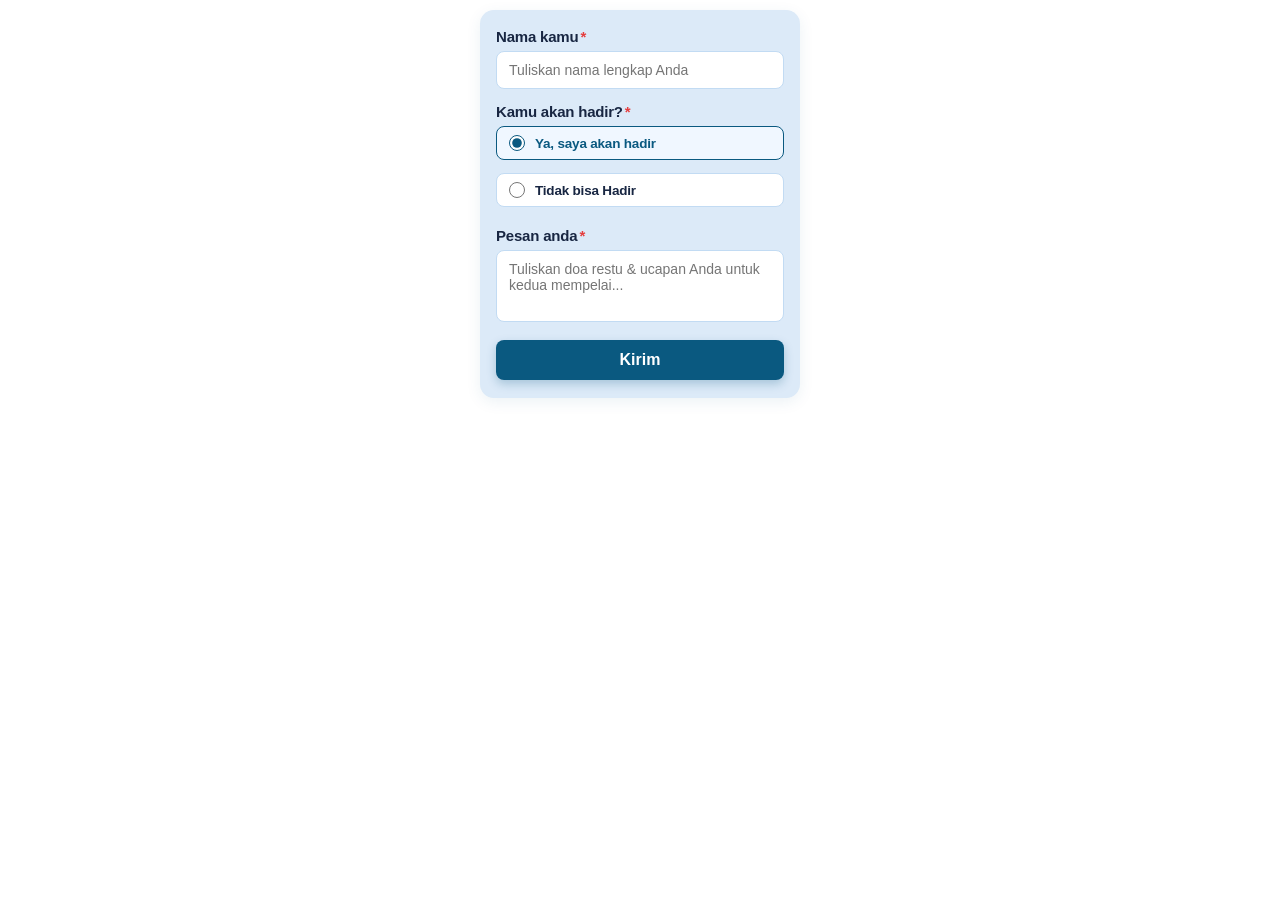
<file: widget_1.html>
<!DOCTYPE html>
<html lang="id">
<head>
  <meta charset="utf-8">
  <meta name="viewport" content="width=device-width, initial-scale=1">
  <title>RSVP - The Wedding of Nadila & Hanif</title>
  <style>
    * {
      box-sizing: border-box;
      margin: 0;
      padding: 0;
      -webkit-font-smoothing: antialiased;
    }
    body {
      font-family: -apple-system, BlinkMacSystemFont, "Canva Sans", "Segoe UI", Roboto, Helvetica, Arial, sans-serif;
      background: transparent;
      color: #1a202c;
      padding: 10px 4px;
      display: flex;
      justify-content: center;
      align-items: flex-start;
      min-height: 100%;
    }
    .form-container {
      width: 100%;
      max-width: 320px;
      background: #dceaf8;
      border-radius: 14px;
      padding: 18px 16px;
      box-shadow: 0 4px 15px rgba(10, 89, 128, 0.08);
      position: relative;
    }
    .form-group {
      margin-bottom: 14px;
    }
    label {
      display: block;
      font-size: 15px;
      font-weight: 700;
      color: #182642;
      margin-bottom: 6px;
      letter-spacing: -0.2px;
    }
    .required {
      color: #e53e3e;
      margin-left: 2px;
    }
    input[type="text"],
    textarea,
    select {
      width: 100%;
      background: #ffffff;
      border: 1.5px solid #c2dbf3;
      border-radius: 8px;
      padding: 10px 12px;
      font-size: 14px;
      color: #2d3748;
      font-family: inherit;
      outline: none;
      transition: all 0.2s ease;
    }
    input[type="text"]:focus,
    textarea:focus,
    select:focus {
      border-color: #0a5980;
      box-shadow: 0 0 0 3px rgba(10, 89, 128, 0.15);
    }
    textarea {
      resize: none;
      height: 72px;
    }
    /* Custom Radio Buttons */
    .radio-group {
      display: flex;
      flex-direction: column;
      gap: 7px;
    }
    .radio-option {
      display: flex;
      align-items: center;
      background: #ffffff;
      border: 1.5px solid #c2dbf3;
      border-radius: 8px;
      padding: 8px 12px;
      cursor: pointer;
      transition: all 0.2s ease;
      user-select: none;
    }
    .radio-option:hover {
      border-color: #0a5980;
      background: #f8fbff;
    }
    .radio-option input[type="radio"] {
      margin-right: 10px;
      accent-color: #0a5980;
      width: 16px;
      height: 16px;
      cursor: pointer;
    }
    .radio-option.selected {
      border-color: #0a5980;
      background: #f0f7ff;
      font-weight: 600;
      color: #0a5980;
    }
    .radio-label {
      font-size: 13.5px;
      cursor: pointer;
    }
    /* Submit Button */
    .submit-btn {
      width: 100%;
      background: #0a5980;
      color: #ffffff;
      border: none;
      border-radius: 8px;
      padding: 12px 16px;
      font-size: 16px;
      font-weight: 700;
      cursor: pointer;
      box-shadow: 0 4px 10px rgba(10, 89, 128, 0.25);
      transition: all 0.2s ease;
      display: flex;
      justify-content: center;
      align-items: center;
      gap: 8px;
      margin-top: 6px;
    }
    .submit-btn:hover {
      background: #084766;
      box-shadow: 0 6px 14px rgba(10, 89, 128, 0.35);
      transform: translateY(-1px);
    }
    .submit-btn:active {
      transform: translateY(0);
    }
    .submit-btn:disabled {
      background: #88b3ca;
      cursor: not-allowed;
      transform: none;
    }
    /* Alert Messages */
    .alert {
      padding: 12px;
      border-radius: 8px;
      font-size: 13px;
      margin-bottom: 12px;
      display: none;
      animation: fadeIn 0.3s ease;
      line-height: 1.4;
    }
    .alert-success {
      background: #e6fffa;
      border: 1px solid #38b2ac;
      color: #234e52;
    }
    .alert-error {
      background: #fff5f5;
      border: 1px solid #e53e3e;
      color: #742a2a;
    }
    @keyframes fadeIn {
      from { opacity: 0; transform: translateY(-4px); }
      to { opacity: 1; transform: translateY(0); }
    }
    #btnText {
      display: inline-flex;
      align-items: center;
      justify-content: center;
      gap: 8px;
      line-height: 1;
    }
    .spinner {
      display: inline-block;
      width: 16px;
      height: 16px;
      border: 2.2px solid rgba(255,255,255,0.35);
      border-top-color: #ffffff;
      border-radius: 50%;
      animation: spin 0.75s linear infinite;
      flex-shrink: 0;
    }
    @keyframes spin {
      to { transform: rotate(360deg); }
    }
  </style>
</head>
<body>
  <div class="form-container">
    <div id="alertSuccess" class="alert alert-success">
      ✓ <strong>Terima kasih!</strong> Konfirmasi kehadiran dan doa restu Anda telah berhasil dikirim.
    </div>
    <div id="alertError" class="alert alert-error"></div>

    <form id="rsvpForm">
      <!-- Input Nama -->
      <div class="form-group">
        <label for="nama">Nama kamu<span class="required">*</span></label>
        <input type="text" id="nama" name="nama" placeholder="Tuliskan nama lengkap Anda" required autocomplete="name">
      </div>

      <!-- Konfirmasi Kehadiran -->
      <div class="form-group">
        <label>Kamu akan hadir?<span class="required">*</span></label>
        <div class="radio-group">
          <label class="radio-option selected" id="optHadir">
            <input type="radio" name="kehadiran" value="Ya, saya akan hadir" checked>
            <span class="radio-label">Ya, saya akan hadir</span>
          </label>
          <label class="radio-option" id="optTidakHadir">
            <input type="radio" name="kehadiran" value="Tidak bisa Hadir">
            <span class="radio-label">Tidak bisa Hadir</span>
          </label>
        </div>
      </div>

      <!-- Pesan / Doa -->
      <div class="form-group">
        <label for="doa">Pesan anda<span class="required">*</span></label>
        <textarea id="doa" name="doa" placeholder="Tuliskan doa restu & ucapan Anda untuk kedua mempelai..." required></textarea>
      </div>

      <!-- Tombol Kirim -->
      <button type="submit" id="submitBtn" class="submit-btn">
        <span id="btnText">Kirim</span>
      </button>
    </form>
  </div>

  <script>
    const form = document.getElementById('rsvpForm');
    const submitBtn = document.getElementById('submitBtn');
    const btnText = document.getElementById('btnText');
    const alertSuccess = document.getElementById('alertSuccess');
    const alertError = document.getElementById('alertError');
    const optHadir = document.getElementById('optHadir');
    const optTidakHadir = document.getElementById('optTidakHadir');

    // Radio style toggle
    const radioInputs = document.querySelectorAll('input[name="kehadiran"]');
    radioInputs.forEach(input => {
      input.addEventListener('change', () => {
        if (input.value === 'Ya, saya akan hadir') {
          optHadir.classList.add('selected');
          optTidakHadir.classList.remove('selected');
        } else {
          optTidakHadir.classList.add('selected');
          optHadir.classList.remove('selected');
        }
      });
    });

    // Handle form submit
    form.addEventListener('submit', async (e) => {
      e.preventDefault();
      alertSuccess.style.display = 'none';
      alertError.style.display = 'none';

      const nama = document.getElementById('nama').value.trim();
      const kehadiran = document.querySelector('input[name="kehadiran"]:checked')?.value || 'Ya, saya akan hadir';
      const doa = document.getElementById('doa').value.trim();

      if (!nama) {
        alertError.textContent = 'Mohon isi nama Anda.';
        alertError.style.display = 'block';
        return;
      }
      if (!doa) {
        alertError.textContent = 'Mohon tuliskan pesan doa atau ucapan Anda.';
        alertError.style.display = 'block';
        return;
      }

      // Loading state
      submitBtn.disabled = true;
      btnText.innerHTML = '<span class="spinner"></span><span>Mengirim...</span>';

      try {
        const response = await fetch('api/rsvp.php', {
          method: 'POST',
          headers: {
            'Content-Type': 'application/json',
            'Accept': 'application/json'
          },
          body: JSON.stringify({ nama, kehadiran, doa })
        });

        const resData = await response.json();

        if (response.ok && resData.success) {
          if (resData.reset) {
            alertSuccess.innerHTML = '✓ <strong>Reset Berhasil!</strong> Seluruh data RSVP telah berhasil dihapus.';
          } else {
            alertSuccess.innerHTML = '✓ <strong>Terima kasih!</strong> Konfirmasi kehadiran dan doa restu Anda telah berhasil dikirim.';
          }
          alertSuccess.style.display = 'block';
          form.reset();
          optHadir.classList.add('selected');
          optTidakHadir.classList.remove('selected');

          // Notify parent window to update Section Daftar Doa immediately
          try {
            window.parent.postMessage({ type: 'RSVP_SUBMITTED', data: resData.data || null, reset: !!resData.reset }, '*');
          } catch (err) {}
        } else {
          alertError.textContent = resData.message || 'Terjadi kesalahan saat menyimpan data.';
          alertError.style.display = 'block';
        }
      } catch (err) {
        alertError.textContent = 'Gagal menghubungi server. Mohon periksa koneksi Anda.';
        alertError.style.display = 'block';
      } finally {
        submitBtn.disabled = false;
        btnText.textContent = 'Kirim';
      }
    });
  </script>
</body>
</html>
</file>
<file: _assets/c88c20cdffcf3bb9.ltr.css>
.theme{color-scheme:var(--tk9EiQ)}.light{--tk9EiQ:light}.dark{--tk9EiQ:dark}html{--safe-area-inset-top:0px;--safe-area-inset-bottom:0px;--safe-area-inset-left:0px;--safe-area-inset-right:0px}@supports (height:env(safe-area-inset-top)){html{--safe-area-inset-top:env(safe-area-inset-top);--safe-area-inset-bottom:env(safe-area-inset-bottom);--safe-area-inset-left:env(safe-area-inset-left);--safe-area-inset-right:env(safe-area-inset-right)}}@font-face{font-family:Canva Sans;font-style:normal;font-display:swap;font-weight:400 700;src:url(images/a9b8e7902ec1ab885d382156f33738e5.woff2)format("woff2"),url(images/013277426f0d555d96c7a75503df5754.woff)format("woff");unicode-range:U+B1-B3,U+B9,U+BC-BE,U+394,U+3A9,U+3BC,U+3C0,U+2044,U+2070,U+2074-2089,U+2126,U+212E,U+2153-2154,U+215B-215E,U+2202,U+2206,U+220F,U+2211-2212,U+2215,U+2219,U+221A,U+221E,U+222B,U+2248,U+2260,U+2264-2265,U+25CA}@font-face{font-family:Canva Sans;font-style:normal;font-display:swap;font-weight:400 700;src:url(images/d97a6ffa507b670a5b1664f98fc1183d.woff2)format("woff2"),url(images/1de7434d86166b0614ff3d61cda11a54.woff)format("woff");unicode-range:U+A1,U+AA-AB,U+AF,U+B8,U+BA-BB,U+BF,U+C0-D6,U+D8-F6,U+F8-148,U+14A-17E,U+192,U+1B5-1B6,U+1FC-1FD,U+218-21B,U+237,U+2C6-2C7,U+2C9,U+2D8-2DD,U+1E80-1E85,U+1E9E,U+1EF2-1EF3,U+2030,U+2039-203A,U+20AC,U+20BA,U+2113}@font-face{font-family:Canva Sans;font-style:normal;font-display:swap;font-weight:400 700;src:url(images/cff149ee1e9d2be50ac77bcd86769d05.woff2)format("woff2"),url(images/f93a5165fac252ecfd593929c4e6146f.woff)format("woff");unicode-range:U+20-7E,U+A0,U+A2-A9,U+AC-AE,U+B0,U+B4-B7,U+D7,U+F7,U+300-304,U+306-308,U+30A-30C,U+312,U+326-328,U+2013-2014,U+2018-201A,U+201C-201E,U+2020-2022,U+2026,U+2117,U+2120,U+2122,U+2190-2199,U+FB01-FB02,U+FEFF,U+FFFC-FFFD}@font-face{font-family:IBM Plex Sans Arabic;font-style:normal;font-display:swap;font-weight:400;src:url(images/fb9d501d06fd0c338178a4fcd0dc75f1.woff2)format("woff2");unicode-range:U+6??}@font-face{font-family:IBM Plex Sans Arabic;font-style:normal;font-display:swap;font-weight:500;src:url(images/3494a558a74de966041d0f3b6c4c5a0a.woff2)format("woff2");unicode-range:U+6??}@font-face{font-family:IBM Plex Sans Arabic;font-style:normal;font-display:swap;font-weight:600;src:url(images/191499f59a19d63e576f9b7f734eccce.woff2)format("woff2");unicode-range:U+6??}@font-face{font-family:IBM Plex Sans Arabic;font-style:normal;font-display:swap;font-weight:700;src:url(images/f29632870b8e3c47e84887200c088f5f.woff2)format("woff2");unicode-range:U+6??}@font-face{font-family:Noto Sans Variable;font-style:normal;font-display:swap;font-weight:100 900;src:url(images/762fe37b99d49707e783d6281412d12f.woff2)format("woff2");unicode-range:U+590-5FF}@font-face{font-family:Noto Sans Variable;font-style:normal;font-display:swap;font-weight:100 900;src:url(images/2a6c8c6a2748061b1cf2b92bca00b10c.woff2)format("woff2");unicode-range:U+2D7,U+303,U+331,U+E01-E5B,U+200C-200D,U+25CC}@font-face{font-family:Noto Sans;font-style:normal;font-display:swap;font-weight:400;src:url(images/d83221ee6a6841b17a754f68b6c5a3de.woff2)format("woff2");unicode-range:U+900-97F}@font-face{font-family:Noto Sans;font-style:normal;font-display:swap;font-weight:600;src:url(images/e237b20d624e9275cdc02a523ab7f983.woff2)format("woff2");unicode-range:U+900-97F}@font-face{font-family:Noto Sans;font-style:normal;font-display:swap;font-weight:700;src:url(images/3b5447850810ff964de17bcd37e03d5a.woff2)format("woff2");unicode-range:U+900-97F}@font-face{font-family:Noto Sans;font-style:normal;font-display:swap;font-weight:400;src:url(images/a13025bc22c0d623507f155005c54563.woff2)format("woff2"),url(images/ad480883f297c3606af00979ee4c4483.woff)format("woff");unicode-range:U+460-52F,U+1C80-1C88,U+20B4,U+2DE0-2DFF,U+A640-A69F,U+FE2E-FE2F}@font-face{font-family:Noto Sans;font-style:normal;font-display:swap;font-weight:600;src:url(images/477aad26d9a5a64609483931aa0a7a05.woff2)format("woff2"),url(images/0e2be7bf67e32755fd73a605a2afd13b.woff)format("woff");unicode-range:U+460-52F,U+1C80-1C88,U+20B4,U+2DE0-2DFF,U+A640-A69F,U+FE2E-FE2F}@font-face{font-family:Noto Sans;font-style:normal;font-display:swap;font-weight:700;src:url(images/85b2d625d97d50571765987bbac33850.woff2)format("woff2"),url(images/3f03afd80eaf13ee58a7d0945b7d0963.woff)format("woff");unicode-range:U+460-52F,U+1C80-1C88,U+20B4,U+2DE0-2DFF,U+A640-A69F,U+FE2E-FE2F}@font-face{font-family:Noto Sans;font-style:normal;font-display:swap;font-weight:400;src:url(images/02bba2de1b5f7fc3b564b21521e774d0.woff2)format("woff2"),url(images/163124370f3e2ded710887a156ab3fa3.woff)format("woff");unicode-range:U+400-45F,U+490-491,U+4B0-4B1,U+2116}@font-face{font-family:Noto Sans;font-style:normal;font-display:swap;font-weight:600;src:url(images/0b41617d3a05bbbe23065ec719e26fd1.woff2)format("woff2"),url(images/650cef2d886ef4ca5c18d3c107546daf.woff)format("woff");unicode-range:U+400-45F,U+490-491,U+4B0-4B1,U+2116}@font-face{font-family:Noto Sans;font-style:normal;font-display:swap;font-weight:700;src:url(images/d4b0974727cae80b9c6d087e56a9a4e4.woff2)format("woff2"),url(images/771cbf29ddc3145dda326afee4b10fb8.woff)format("woff");unicode-range:U+400-45F,U+490-491,U+4B0-4B1,U+2116}@font-face{font-family:Noto Sans;font-style:normal;font-display:swap;font-weight:400;src:url(images/6c9b9f4b28322c7473667e0fc1690675.woff2)format("woff2"),url(images/79359a454d1de78942f3c2c687fc67ea.woff)format("woff");unicode-range:U+1F??}@font-face{font-family:Noto Sans;font-style:normal;font-display:swap;font-weight:600;src:url(images/a8f52f1cd47135bfc86b1f313868708d.woff2)format("woff2"),url(images/e3e13973dcf74ace522a4b8ef447a7de.woff)format("woff");unicode-range:U+1F??}@font-face{font-family:Noto Sans;font-style:normal;font-display:swap;font-weight:700;src:url(images/ca4237378da57e1e318978281e7fee60.woff2)format("woff2"),url(images/d7669ff2d0106ad99a7a55c4d540478c.woff)format("woff");unicode-range:U+1F??}@font-face{font-family:Noto Sans;font-style:normal;font-display:swap;font-weight:400;src:url(images/d56fc13fe0dc1327dceed816b07dbec3.woff2)format("woff2"),url(images/311ec631b3b3a7f88c724351af8bcef4.woff)format("woff");unicode-range:U+370-3FF}@font-face{font-family:Noto Sans;font-style:normal;font-display:swap;font-weight:600;src:url(images/c9972caeca3358fa2841a115105a8544.woff2)format("woff2"),url(images/c3a91206711602c9b5f54e9514244e64.woff)format("woff");unicode-range:U+370-3FF}@font-face{font-family:Noto Sans;font-style:normal;font-display:swap;font-weight:700;src:url(images/dafb7fee1db6b7ae9b1184239b11acf5.woff2)format("woff2"),url(images/d6cbb5c42a1149e38e1fb7a238032bc8.woff)format("woff");unicode-range:U+370-3FF}@font-face{font-family:Noto Sans;font-style:normal;font-display:swap;font-weight:400;src:url(images/964b01a520402dcf8405de90289c35f4.woff2)format("woff2"),url(images/4badd42f0e1cdba66ffbd5cc91aa4365.woff)format("woff");unicode-range:U+17F,U+1F0,U+1FA-1FB,U+1FE-1FF,U+1E00-1E01,U+1E3E-1E3F}@font-face{font-family:Noto Sans;font-style:normal;font-display:swap;font-weight:600;src:url(images/58cf708f2cc4d2b3bbf7e6add25f5c20.woff2)format("woff2"),url(images/4f9f09e9c9bc053cc21f7cf7f5590904.woff)format("woff");unicode-range:U+17F,U+1F0,U+1FA-1FB,U+1FE-1FF,U+1E00-1E01,U+1E3E-1E3F}@font-face{font-family:Noto Sans;font-style:normal;font-display:swap;font-weight:700;src:url(images/4bdcf0ce1296b448409c024e57fdcdb9.woff2)format("woff2"),url(images/005dabb12cdb5c5deabd1782c3ff196d.woff)format("woff");unicode-range:U+17F,U+1F0,U+1FA-1FB,U+1FE-1FF,U+1E00-1E01,U+1E3E-1E3F}@font-face{font-family:Noto Sans Vietnamese;font-style:normal;font-display:swap;font-weight:400;src:url(images/f4113bb9d3def37ca7f5c7cd2341ec33.woff2)format("woff2"),url(images/614a39a4813512a63e905b12dc5f41ba.woff)format("woff");unicode-range:U+20-5F,U+61-7A,U+7C,U+A0,U+A7,U+A9,U+C0-C3,U+C8-CA,U+CC-CD,U+D2-D5,U+D9-DA,U+DD,U+E0-E3,U+E8-EA,U+EC-ED,U+F2-F5,U+F9-FA,U+FD,U+102-103,U+110-111,U+128-129,U+168-169,U+1A0-1A1,U+1AF-1B0,U+300-303,U+306,U+309,U+31B,U+323,U+1EA0-1EF9,U+2010-2011,U+2013-2014,U+2018-2019,U+201C-201D,U+2020-2021,U+2026,U+2030,U+20AB}@font-face{font-family:Noto Sans Vietnamese;font-style:normal;font-display:swap;font-weight:600;src:url(images/5989cf357de7427311e30576891372df.woff2)format("woff2"),url(images/b3571e313b47ed988fc8429322af7677.woff)format("woff");unicode-range:U+20-5F,U+61-7A,U+7C,U+A0,U+A7,U+A9,U+C0-C3,U+C8-CA,U+CC-CD,U+D2-D5,U+D9-DA,U+DD,U+E0-E3,U+E8-EA,U+EC-ED,U+F2-F5,U+F9-FA,U+FD,U+102-103,U+110-111,U+128-129,U+168-169,U+1A0-1A1,U+1AF-1B0,U+300-303,U+306,U+309,U+31B,U+323,U+1EA0-1EF9,U+2010-2011,U+2013-2014,U+2018-2019,U+201C-201D,U+2020-2021,U+2026,U+2030,U+20AB}@font-face{font-family:Noto Sans Vietnamese;font-style:normal;font-display:swap;font-weight:700;src:url(images/5d050a324d95a6a18dae93e08c01bd6b.woff2)format("woff2"),url(images/08f3a04653878f9b2369ec3c327d7c46.woff)format("woff");unicode-range:U+20-5F,U+61-7A,U+7C,U+A0,U+A7,U+A9,U+C0-C3,U+C8-CA,U+CC-CD,U+D2-D5,U+D9-DA,U+DD,U+E0-E3,U+E8-EA,U+EC-ED,U+F2-F5,U+F9-FA,U+FD,U+102-103,U+110-111,U+128-129,U+168-169,U+1A0-1A1,U+1AF-1B0,U+300-303,U+306,U+309,U+31B,U+323,U+1EA0-1EF9,U+2010-2011,U+2013-2014,U+2018-2019,U+201C-201D,U+2020-2021,U+2026,U+2030,U+20AB}.Gcy95A{-webkit-font-smoothing:antialiased;-moz-osx-font-smoothing:grayscale;font-smooth:always;-webkit-text-size-adjust:none;-moz-text-size-adjust:none;text-size-adjust:none;font-variation-settings:"opsz" 0;font-family:Canva Sans,IBM Plex Sans Arabic,Noto Sans Variable,Noto Sans,-apple-system,BlinkMacSystemFont,Segoe UI,Helvetica,Arial,sans-serif}[lang|=vi] .Gcy95A{font-family:Noto Sans Vietnamese,IBM Plex Sans Arabic,Noto Sans Variable,Noto Sans,-apple-system,BlinkMacSystemFont,Segoe UI,Helvetica,Arial,sans-serif}:root{--wczjwA:calc(var(----lgQg,.1rem)*42);--32-5Rg:calc(var(----lgQg,.1rem)*36);--q5aPlw:calc(var(----lgQg,.1rem)*36);--XAu0sw:calc(var(----lgQg,.1rem)*32);--OJy8Yg:calc(var(----lgQg,.1rem)*32);--Vf8OSg:calc(var(----lgQg,.1rem)*36);--A3YTsg:calc(var(----lgQg,.1rem)*24);--Dynksw:calc(var(----lgQg,.1rem)*21);--VrAiwg:calc(var(----lgQg,.1rem)*16);--5QGiVg:calc(var(----lgQg,.1rem)*14);--R07nfg:calc(var(----lgQg,.1rem)*12);--m8t8Kw:calc(var(----lgQg,.1rem)*21);--ZYsOLQ:calc(var(----lgQg,.1rem)*18);--__4QUw:calc(var(----lgQg,.1rem)*16);--ZOMbtg:calc(var(----lgQg,.1rem)*14);--ylZqXQ:calc(var(----lgQg,.1rem)*12);--ggP9YA:calc(var(----lgQg,.1rem)*11);--Csadrg:1.1;--3HwnTg:1.1;--guGCJg:1.1;--Pz31Ow:1.1;--qKnIjA:1.25;--a60EZw:1.25;--KMUE6w:1.25;--moczTQ:calc(var(----lgQg,.1rem)*26);--VbcScA:calc(var(----lgQg,.1rem)*24);--0LLpdQ:calc(var(----lgQg,.1rem)*20);---eZrnA:calc(var(----lgQg,.1rem)*18);--Vr1mRA:1.5;--HMj1Lg:1.5;--lQwhPA:calc(var(----lgQg,.1rem)*24);--X8ysKw:calc(var(----lgQg,.1rem)*22);--RJKbrQ:calc(var(----lgQg,.1rem)*20);--xQU-mQ:calc(var(----lgQg,.1rem)*16)}@media (min-width:600px){:root{--wczjwA:calc(var(----lgQg,.1rem)*56);--32-5Rg:calc(var(----lgQg,.1rem)*48);--q5aPlw:calc(var(----lgQg,.1rem)*48);--XAu0sw:calc(var(----lgQg,.1rem)*36);--OJy8Yg:calc(var(----lgQg,.1rem)*32);--Vf8OSg:calc(var(----lgQg,.1rem)*48);--A3YTsg:calc(var(----lgQg,.1rem)*32);--Dynksw:calc(var(----lgQg,.1rem)*24);--VrAiwg:calc(var(----lgQg,.1rem)*18);--m8t8Kw:calc(var(----lgQg,.1rem)*24);--ZYsOLQ:calc(var(----lgQg,.1rem)*21);--moczTQ:calc(var(----lgQg,.1rem)*32)}}@media (min-width:900px){:root{--wczjwA:calc(var(----lgQg,.1rem)*72);--32-5Rg:calc(var(----lgQg,.1rem)*64);--q5aPlw:calc(var(----lgQg,.1rem)*56);--XAu0sw:calc(var(----lgQg,.1rem)*42);--OJy8Yg:calc(var(----lgQg,.1rem)*36)}}@media (min-width:1200px){:root{--wczjwA:calc(var(----lgQg,.1rem)*96);--32-5Rg:calc(var(----lgQg,.1rem)*84);--q5aPlw:calc(var(----lgQg,.1rem)*64);--XAu0sw:calc(var(----lgQg,.1rem)*48);--OJy8Yg:calc(var(----lgQg,.1rem)*42);--qKnIjA:1.1}}@media (min-width:1650px){:root{--wczjwA:calc(var(----lgQg,.1rem)*112);--32-5Rg:calc(var(----lgQg,.1rem)*96);--q5aPlw:calc(var(----lgQg,.1rem)*72);--XAu0sw:calc(var(----lgQg,.1rem)*56);--OJy8Yg:calc(var(----lgQg,.1rem)*48)}}._4IBlVA{word-wrap:break-word;overflow-wrap:break-word;font-size:var(--ZYsOLQ);line-height:var(--HMj1Lg);letter-spacing:0;margin:0;font-weight:400}._6klkDA{word-wrap:break-word;overflow-wrap:break-word;font-size:var(--ZOMbtg);line-height:var(--X8ysKw);letter-spacing:0;margin:0;font-weight:400}.IvjQyA{word-wrap:break-word;overflow-wrap:break-word;font-size:var(--ylZqXQ);line-height:var(--RJKbrQ);letter-spacing:0;margin:0;font-weight:400}.KC3q2Q b,.KC3q2Q strong,.LbzErQ b,.LbzErQ strong,.WLFbvw b,.WLFbvw strong{font-weight:600}.SOjWCg b,.SOjWCg strong{font-weight:700}.wzcRhw,.SgV0LQ{overflow-wrap:anywhere}._4A33GA{width:calc(100% - 16px);image-rendering:pixelated;border:8px solid #fff}.dXLCMQ{border:none;width:100%}.Bymw5Q{box-sizing:border-box;opacity:0;pointer-events:none;width:100%;position:fixed;top:0;left:0;overflow:visible}.XG__3w{box-sizing:border-box;position:absolute;top:0;left:0}.G9PzwQ{box-sizing:border-box;width:100%;min-width:fit-content;line-height:0;display:grid}._5k9jWw{box-sizing:border-box;min-width:100%;min-height:100%;line-height:0;display:inline-grid}.z_CH3w,._2oKAKQ,.ODPgFw{box-sizing:border-box;line-height:0}.ixP4uQ{box-sizing:border-box;width:100%;height:100%;line-height:0}.vztVyw{box-sizing:border-box;width:100%;line-height:0}._3YWZwA{box-sizing:border-box;min-width:5px;min-height:5px;line-height:0}@font-face{font-family:calibrate;src:url(images/b46630e470f4040eba7033cf2435edce.woff)format("woff");font-display:block}.iRgHxQ{visibility:hidden;width:100px;margin:0;padding:0;font-family:calibrate;font-size:100px;line-height:1;position:absolute;top:0}.w85Cgw{vertical-align:baseline;width:1px;height:1px;display:inline-block}._2UyCZQ{color:#000;--H97cbQ:16px;letter-spacing:0;--Xm-_8w:0;text-align:left;text-transform:none;tab-size:4;font-synthesis:none;font-kerning:none;font-feature-settings:"liga" var(--I1TtXQ,off), "clig" var(--rt6TaA,off), "calt" var(--o_YY6w,off);-webkit-font-smoothing:antialiased;-moz-osx-font-smoothing:grayscale;word-break:normal;overflow-wrap:break-word;white-space:normal;-webkit-text-size-adjust:none;-moz-text-size-adjust:none;text-size-adjust:none;contain:style;direction:ltr;height:auto;padding:0;font-family:unset;font-style:normal;font-weight:400;line-height:1.4;position:relative;overflow:visible}.a_GcMg{opacity:calc(var(--kPI9Uw,1)*var(--q1eooA,1))}.a_GcMg.Do51Bw{vertical-align:baseline;bottom:calc((var(--Xm-_8w)/100)*var(--H97cbQ));line-height:0;position:relative}.a_GcMg.YLyPKw,._0jckkw.YLyPKw:before,.l7HVtg.YLyPKw:before{--I1TtXQ:on;font-feature-settings:"liga" var(--I1TtXQ,off), "clig" var(--rt6TaA,off), "calt" var(--o_YY6w,off)}.a_GcMg.w9fQyg,._0jckkw.w9fQyg:before,.l7HVtg.w9fQyg:before{--rt6TaA:on;font-feature-settings:"liga" var(--I1TtXQ,off), "clig" var(--rt6TaA,off), "calt" var(--o_YY6w,off)}.a_GcMg.uHzYVw,._0jckkw.uHzYVw:before,.l7HVtg.uHzYVw:before{--o_YY6w:on;font-feature-settings:"liga" var(--I1TtXQ,off), "clig" var(--rt6TaA,off), "calt" var(--o_YY6w,off)}.a_GcMg.YLyPKw:after,.a_GcMg.w9fQyg:after,.a_GcMg.uHzYVw:after{content:"‌"}._0jckkw.MDzzPg:before,.l7HVtg.MDzzPg:before{font-kerning:normal}.el5AzA{contain:none}.e1_zQg{-webkit-user-select:text;user-select:text;pointer-events:auto}.SglrXg .jfNO9A{display:inline-flex;position:relative}.SglrXg .eSUC2A{overflow:hidden}@supports ((-webkit-hyphens:none)) and (not ((-moz-appearance:none))){._28USrA:not(._2ENCSQ) .zV8YKg{white-space:pre-wrap}._28USrA .zYq_BQ:last-child{white-space:pre}}.Mb8E_A,.Mb8E_A .zYq_BQ{text-wrap:nowrap;overflow-wrap:normal}.zYq_BQ{white-space:pre-wrap}.J4GZTQ,._28USrA,._5eEERQ{font-size:var(--H97cbQ);margin:0;position:relative}.J4GZTQ{margin-block:0;margin-inline:0}._6_lymw._6_lymw{padding:var(--3foukQ,0);margin-inline:calc(var(--3foukQ,0)*-1)}.T4Rl4A{background-repeat:no-repeat;-webkit-background-clip:text;background-clip:text}.jfNO9A{padding-left:var(--ZurDLQ,0px);padding-right:var(--GCe_Bw,0px);padding-top:var(--nWK-aQ,0px);padding-bottom:var(--nWK-aQ,0px);margin-left:calc(var(--26G6TA,0px) + var(--ZurDLQ,0px)*-1);margin-right:calc(var(--GCe_Bw,0px)*-1);margin-top:calc(var(--nWK-aQ,0px)*-1);margin-bottom:calc(var(--nWK-aQ,0px)*-1)}.jfNO9A.T4Rl4A,.zV8YKg.T4Rl4A,.jfNO9A>.T4Rl4A,.zV8YKg>.T4Rl4A{--26G6TA:0px;padding-left:calc(var(--ZurDLQ,0px) + var(--3foukQ,0));padding-right:calc(var(--GCe_Bw,0px) + var(--3foukQ,0));padding-top:calc(var(--nWK-aQ,0px) + var(--3foukQ,0));padding-bottom:calc(var(--nWK-aQ,0px) + var(--3foukQ,0));margin-left:calc(var(--26G6TA,0px) + (var(--ZurDLQ,0px) + var(--3foukQ,0))*-1);margin-right:calc((var(--GCe_Bw,0px) + var(--3foukQ,0))*-1);margin-top:calc((var(--nWK-aQ,0px) + var(--3foukQ,0))*-1);margin-bottom:calc((var(--nWK-aQ,0px) + var(--3foukQ,0))*-1)}._5eEERQ .a_GcMg{white-space:pre;letter-spacing:0;line-height:1.2;position:absolute}._28USrA .xtSH_A{display:inline-block}.vkN2Cw ._28USrA{top:calc(var(--UF50hQ,0)*1em)}.vkN2Cw ._28USrA ._28USrA,.SiKkGg .vkN2Cw ._28USrA{top:0}.vkN2Cw ._28USrA,.vkN2Cw ._5eEERQ{margin-top:calc(var(--gixK-A)*1em)}.vkN2Cw ._4N4NA{margin-top:0}.jvAkaQ ._28USrA,.jvAkaQ ._5eEERQ{margin-right:calc(var(--gixK-A)*1em)}.jvAkaQ ._4N4NA{margin-right:0}._8E_5FA ._28USrA,._8E_5FA ._5eEERQ{margin-left:calc(var(--gixK-A)*1em)}._8E_5FA ._4N4NA{margin-left:0}.XN6uKA{direction:ltr}.naUDPA{direction:rtl}._28USrA.XN6uKA.GEC0sA,._28USrA.naUDPA.TV9a8Q{text-align:left}._28USrA.XN6uKA.AfeL7g,._28USrA.naUDPA.AfeL7g{text-align:center}._28USrA.XN6uKA.TV9a8Q,._28USrA.naUDPA.GEC0sA{text-align:right}._28USrA.XN6uKA._2ENCSQ,._28USrA.naUDPA._2ENCSQ{text-align:justify}._28USrA{margin-inline-start:var(--kJ5CrQ)}._28USrA._6_lymw{margin-inline-start:calc(var(--kJ5CrQ) + var(--3foukQ,0)*-1)}.hhtymQ.XN6uKA>._28USrA.naUDPA,.hhtymQ.naUDPA>._28USrA.XN6uKA{margin-inline-end:calc(var(--h11JvQ,0px)*-1)}.hhtymQ.XN6uKA>._28USrA._6_lymw.naUDPA,.hhtymQ.naUDPA>._28USrA._6_lymw.XN6uKA{margin-inline-end:calc(var(--h11JvQ,0px)*-1 + var(--3foukQ,0)*-1)}._2UyCZQ .JS2Zuw{margin:0;padding:0;list-style-type:none}.hhtymQ{--3foukQ:0px;padding:0;display:list-item}._0jckkw:before,.R3Kctg{box-sizing:border-box;white-space:nowrap;margin:0;padding:0;position:absolute}._8__1Ng{opacity:calc(var(--kPI9Uw,1)*var(--q1eooA,1));position:absolute}.qV2WKw{box-sizing:border-box;width:1em;height:1em}._2GWXkg{background-repeat:no-repeat;background-size:contain}.lU56Lw{display:block}.l7HVtg{width:auto;height:auto;display:inline-block}.vkN2Cw ._8__1Ng{top:var(--ObUkNA,0px)}.jvAkaQ ._8__1Ng{right:var(--ObUkNA,0px)}._8E_5FA ._8__1Ng{left:var(--ObUkNA,0px)}.vkN2Cw .XN6uKA>._8__1Ng{right:calc(100% + .1em)}.vkN2Cw .naUDPA>._8__1Ng{left:calc(100% + .1em)}.jvAkaQ .XN6uKA>._8__1Ng,._8E_5FA .XN6uKA>._8__1Ng{bottom:calc(100% + .1em)}.jvAkaQ .naUDPA>._8__1Ng,._8E_5FA .naUDPA>._8__1Ng{top:calc(100% + .1em)}.vkN2Cw .XN6uKA .R3Kctg{left:calc(var(--kJ5CrQ)*-1)}.vkN2Cw .naUDPA .R3Kctg{right:calc(var(--kJ5CrQ)*-1)}.jvAkaQ .XN6uKA .R3Kctg,._8E_5FA .XN6uKA .R3Kctg{top:calc(var(--kJ5CrQ)*-1)}.jvAkaQ .naUDPA .R3Kctg,._8E_5FA .naUDPA .R3Kctg{bottom:calc(var(--kJ5CrQ)*-1)}.vkN2Cw .XN6uKA .R3Kctg>.R3Kctg{left:0}.vkN2Cw .naUDPA .R3Kctg>.R3Kctg{right:0}.jvAkaQ .XN6uKA .R3Kctg>.R3Kctg,._8E_5FA .XN6uKA .R3Kctg>.R3Kctg{top:0}.jvAkaQ .naUDPA .R3Kctg>.R3Kctg,._8E_5FA .naUDPA .R3Kctg>.R3Kctg{bottom:0}.cZVApw{display:list-item;position:absolute}.vkN2Cw .XN6uKA .cZVApw{right:0}.vkN2Cw .naUDPA .cZVApw{left:0}.jvAkaQ .XN6uKA .cZVApw,._8E_5FA .XN6uKA .cZVApw{bottom:0}.jvAkaQ .naUDPA .cZVApw,._8E_5FA .naUDPA .cZVApw{top:0}.vkN2Cw ._0jckkw:before,.vkN2Cw .R3Kctg{width:var(--kJ5CrQ);height:calc(var(--IOrplg)*1em)}.jvAkaQ ._0jckkw:before,._8E_5FA ._0jckkw:before,.jvAkaQ .R3Kctg,._8E_5FA .R3Kctg{height:var(--kJ5CrQ);width:calc(var(--IOrplg)*1em)}._0jckkw.XN6uKA:before{text-align:right}._0jckkw.naUDPA:before{text-align:left}.vkN2Cw ._0jckkw:before{padding-top:var(--3foukQ,0)}.jvAkaQ ._0jckkw:before{padding-right:var(--3foukQ,0)}._8E_5FA ._0jckkw:before{padding-left:var(--3foukQ,0)}.vkN2Cw ._0jckkw.XN6uKA:before{left:calc(var(--kJ5CrQ)*-1);padding-right:.1em}.vkN2Cw ._0jckkw.naUDPA:before{right:calc(var(--kJ5CrQ)*-1);padding-left:.1em}.jvAkaQ ._0jckkw.XN6uKA:before,._8E_5FA ._0jckkw.XN6uKA:before{top:calc(var(--kJ5CrQ)*-1);padding-bottom:.1em}.jvAkaQ ._0jckkw.naUDPA:before,._8E_5FA ._0jckkw.naUDPA:before{bottom:calc(var(--kJ5CrQ)*-1);padding-top:.1em}.vkN2Cw .R3Kctg ._0jckkw.XN6uKA:before{left:0}.vkN2Cw .R3Kctg ._0jckkw.naUDPA:before{right:0}.jvAkaQ .R3Kctg ._0jckkw.XN6uKA:before,._8E_5FA .R3Kctg ._0jckkw.XN6uKA:before{top:0}.jvAkaQ .R3Kctg ._0jckkw.naUDPA:before,._8E_5FA .R3Kctg ._0jckkw.naUDPA:before{bottom:0}._0jckkw.OMps6g:before,.OMps6g .l7HVtg:before{content:counter(list-1, var(--zPlnxA)) "."}._1Wqb1g.OMps6g{counter-increment:list-1}._0jckkw._7VQm8w:before,._7VQm8w .l7HVtg:before{content:counter(list-2, var(--zPlnxA)) "."}._1Wqb1g._7VQm8w{counter-increment:list-2}._0jckkw.yBmzmw:before,.yBmzmw .l7HVtg:before{content:counter(list-3, var(--zPlnxA)) "."}._1Wqb1g.yBmzmw{counter-increment:list-3}._0jckkw.sAsy5g:before,.sAsy5g .l7HVtg:before{content:counter(list-4, var(--zPlnxA)) "."}._1Wqb1g.sAsy5g{counter-increment:list-4}._0jckkw.AQACiA:before,.AQACiA .l7HVtg:before{content:counter(list-5, var(--zPlnxA)) "."}._1Wqb1g.AQACiA{counter-increment:list-5}._0jckkw.rSUnkQ:before,.rSUnkQ .l7HVtg:before{content:counter(list-6, var(--zPlnxA)) "."}._1Wqb1g.rSUnkQ{counter-increment:list-6}._0jckkw.f8LKrA:before,.f8LKrA .l7HVtg:before{content:counter(list-7, var(--zPlnxA)) "."}._1Wqb1g.f8LKrA{counter-increment:list-7}._0jckkw.l4nE4g:before,.l4nE4g .l7HVtg:before{content:counter(list-8, var(--zPlnxA)) "."}._1Wqb1g.l4nE4g{counter-increment:list-8}.Dp40qQ,._28USrA:not(.hhtymQ),._5eEERQ:not(.hhtymQ){counter-reset:list-1 list-2 list-3 list-4 list-5 list-6 list-7 list-8}._28USrA.wjBajg{counter-reset:none}._1Wqb1g.OMps6g,.WM3g3A.OMps6g{counter-set:list-2 list-3 list-4 list-5 list-6 list-7 list-8}._1Wqb1g.OMps6g.gHCn7g{counter-set:list-1 var(--MF8MEg) list-2 list-3 list-4 list-5 list-6 list-7 list-8}._1Wqb1g._7VQm8w,.WM3g3A._7VQm8w{counter-set:list-3 list-4 list-5 list-6 list-7 list-8}._1Wqb1g._7VQm8w.gHCn7g{counter-set:list-2 var(--MF8MEg) list-3 list-4 list-5 list-6 list-7 list-8}._1Wqb1g.yBmzmw,.WM3g3A.yBmzmw{counter-set:list-4 list-5 list-6 list-7 list-8}._1Wqb1g.yBmzmw.gHCn7g{counter-set:list-3 var(--MF8MEg) list-4 list-5 list-6 list-7 list-8}._1Wqb1g.sAsy5g,.WM3g3A.sAsy5g{counter-set:list-5 list-6 list-7 list-8}._1Wqb1g.sAsy5g.gHCn7g{counter-set:list-4 var(--MF8MEg) list-5 list-6 list-7 list-8}._1Wqb1g.AQACiA,.WM3g3A.AQACiA{counter-set:list-6 list-7 list-8}._1Wqb1g.AQACiA.gHCn7g{counter-set:list-5 var(--MF8MEg) list-6 list-7 list-8}._1Wqb1g.rSUnkQ,.WM3g3A.rSUnkQ{counter-set:list-7 list-8}._1Wqb1g.rSUnkQ.gHCn7g{counter-set:list-6 var(--MF8MEg) list-7 list-8}._1Wqb1g.f8LKrA,.WM3g3A.f8LKrA{counter-set:list-8}._1Wqb1g.f8LKrA.gHCn7g{counter-set:list-7 var(--MF8MEg) list-8}._1Wqb1g.l4nE4g,.WM3g3A.l4nE4g{counter-set:none}._1Wqb1g.l4nE4g.gHCn7g{counter-set:list-8 var(--MF8MEg)}.g6DZMw{visibility:hidden;pointer-events:none;filter:none;width:max-content;position:absolute;bottom:0;left:0}.h_sDXA{width:max-content;position:fixed}.rgd8tA{white-space:nowrap;display:inline-block}._3jkTAA{opacity:0;visibility:visible;pointer-events:auto;-webkit-user-select:text;user-select:text;z-index:3;contain:strict;position:fixed;top:0;left:0}.HeLNTQ{width:99999px;height:99999px}.gk5wYw{display:block;position:relative}.bVS77Q{max-width:100%;display:inline-block;position:relative}.M3AzBQ{display:inline}@media print{._0Fivzw{break-inside:avoid-page}}.light{--iBIYpw:#f3f4f7;--Ypt7xQ:#fff;--LIE6Cw:#fff;--Ps9yUA:#fff;--a5p9-A:0px 0px 0px .5px #404f6d0f,0px 1px 2px 0px #151e821f,0px 2px 4px 0px #151e820f;--galhog:0px 0px 0px .5px #404f6d12,0px 2px 5px 0px #151e821f,0px 6px 12px 0px #151e820f;--JF44pw:0px 0px 0px .5px #404f6d0f,0px 8px 16px 0px #151e821f,0px 24px 24px 0px #151e820f;--A2-tbg:0px 24px 24px -18px inset #ffffff29,0px 1px .5px 0px inset #ffffff40,0px -1px .5px 0px inset #151e821f,0px 4px 8px 0px #151e8212,0px 8px 16px 0px #151e8208;--gISI6g:0px 24px 24px -18px inset #ffffff29,0px 1px .5px 0px inset #ffffff40,0px -1px .5px 0px inset #151e821f,0px 1px 2px 0px #151e8212,0px 3px 4px 0px #151e8208}.dark{--iBIYpw:#0f1015;--Ypt7xQ:#16171d;--LIE6Cw:#1d1f26;--Ps9yUA:#24262e;--a5p9-A:0px 1px .5px 0px inset #ffffff12,0px 0px 0px .5px inset #ffffff12,0px 1px 2px 0px #00000036,0px 2px 4px 0px #00000024;--galhog:0px 1px .5px 0px inset #ffffff1f,0px 0px 0px .5px inset #ffffff1a,0px 2px 5px 0px #00000036,0px 6px 12px 0px #00000024;--JF44pw:0px 1px .5px 0px inset #ffffff1f,0px 0px 0px .5px inset #ffffff1a,0px 6px 12px 0px #00000036,0px 24px 24px 0px #00000024;--A2-tbg:0px 24px 24px -18px inset #ffffff14,0px 1px .5px 0px inset #ffffff40,0px -1px .5px 0px inset #00000040,0px 4px 8px 0px #00000024,0px 8px 16px 0px #00000012;--gISI6g:0px 24px 24px -18px inset #ffffff14,0px 1px .5px 0px inset #ffffff40,0px -1px .5px 0px inset #00000040,0px 1px 2px 0px #00000024,0px 3px 4px 0px #00000012}.uhYhuQ{width:100%;min-width:200px;top:var(--QAQAzQ);flex-direction:column;justify-content:center;display:flex;position:relative}.uhYhuQ.cFgKZg{flex-grow:1}.uhYhuQ.EXb2iA{flex-grow:1;justify-content:start}.jHvOGA{direction:ltr}.wOriIg,.y4yyig{position:relative}.A_A_EQ._6NykrQ .jHvOGA,.A_A_EQ._9nPhuA .jHvOGA,.A_A_EQ.Ka3a8w .jHvOGA{overflow:clip}.A_A_EQ._6NykrQ .T4oumw,.A_A_EQ._9nPhuA .T4oumw,.A_A_EQ.GDNWeg .T4oumw{border-radius:12px 12px 0 0}.A_A_EQ.Ka3a8w .T4oumw{clip-path:inset(0 -100%)}.A_A_EQ._6NykrQ .mLYLFQ,.A_A_EQ._9nPhuA .mLYLFQ{border-radius:0 0 12px 12px}.A_A_EQ._6NykrQ .jHvOGA{padding-inline-start:var(--c_bnJw);padding-inline-end:var(--QGc32w)}.A_A_EQ.zHLcKw._9oNc7g .jHvOGA{padding-left:var(--gTQdWA);padding-right:var(--gTQdWA)}.A_A_EQ.K8jPrA{--32_B3g:calc(var(--zfrIqg,1)*var(--IASxjg,calc(8px * 10)));--s5PtIA:calc(var(--zfrIqg,1)*var(--Qh2GeQ,calc(8px * 3)));--c_bnJw:calc(var(--zfrIqg,1)*var(--UY5RjQ));--QGc32w:calc(var(--zfrIqg,1)*var(--NLDp2A));--jdVb7Q:calc(var(--zfrIqg,1)*var(--jBkZgw));--gTQdWA:calc((100% - var(--jdVb7Q))/2);--Z_w7Mg:calc(var(--jdVb7Q) + var(--c_bnJw) + var(--QGc32w));flex-direction:column;width:100%;display:flex;position:relative;overflow-x:clip}.A_A_EQ.Ka3a8w{justify-content:center;display:flex}.A_A_EQ.Ka3a8w.csqeyw{margin-inline:auto;overflow-x:clip}.A_A_EQ.Ka3a8w .BiY6kQ{transform-origin:50% 0;transform:translateZ(0)}@supports (width:round(10px, 5px)){.A_A_EQ{--Z_w7Mg:round(up, calc(var(--jdVb7Q) + var(--c_bnJw) + var(--QGc32w)), 1px)}}.A_A_EQ.cFgKZg{flex-grow:1}.A_A_EQ._6NykrQ,.A_A_EQ.GDNWeg{margin:var(--RuMyFQ,24px) 0}.A_A_EQ._9nPhuA{margin:0}.EY7A6g.fWBaaw{pointer-events:auto}.A_A_EQ._6NykrQ,.A_A_EQ._9nPhuA{min-width:var(--Z_w7Mg)}.A_A_EQ._6NykrQ .EY7A6g{width:var(--Z_w7Mg);min-height:calc(var(--Z_w7Mg)*var(--8dk56g,1.4));border-radius:12px;margin:auto;box-shadow:0 4px 32px -14px #40576d4d}.A_A_EQ._9nPhuA .EY7A6g{width:var(--Z_w7Mg);min-height:calc(var(--Z_w7Mg)*var(--8dk56g,1.4));border-radius:12px;margin:0;box-shadow:0 4px 32px -14px #40576d4d}.EY7A6g.K8jPrA{flex-direction:column;display:flex}.EY7A6g.cFgKZg{flex-grow:1}.EY7A6g.Ka3a8w{justify-content:center;display:flex}@media print{.EY7A6g{width:100vw;overflow-x:clip}}.A_A_EQ.zHLcKw .slEAMg,.A_A_EQ._6NykrQ .slEAMg,.A_A_EQ._9nPhuA .slEAMg{display:flow-root}.A_A_EQ.zHLcKw._9oNc7g .slEAMg{padding-left:var(--gTQdWA);padding-right:var(--gTQdWA);width:100%}.A_A_EQ.zHLcKw._9oNc7g:not(.k3mhLw) .slEAMg,.A_A_EQ.zHLcKw._9oNc7g.k3mhLw .slEAMg._7Oe2g{padding-top:var(--32_B3g)}.A_A_EQ._6NykrQ .slEAMg{width:var(--Z_w7Mg);padding-inline-start:var(--c_bnJw);padding-inline-end:var(--QGc32w)}.A_A_EQ._9nPhuA .slEAMg,.A_A_EQ._9nPhuA .jHvOGA{padding-inline-start:var(--c_bnJw);padding-inline-end:var(--QGc32w)}.A_A_EQ.zHLcKw .slEAMg{box-sizing:border-box;height:100%}.A_A_EQ.zHLcKw.hzDeOA .slEAMg{width:100%}.A_A_EQ.zHLcKw.hzDeOA.qTk1Zw{--_OhzEA:max(56px, var(--cDf2uw), var(--gTQdWA));--zc2wuw:max(56px, var(--IdRy6Q), var(--gTQdWA))}.A_A_EQ.zHLcKw.hzDeOA.LVqQ8g{--_OhzEA:max(var(--cDf2uw), var(--gTQdWA));--zc2wuw:max(var(--IdRy6Q), var(--gTQdWA))}.A_A_EQ.zHLcKw.hzDeOA.qTk1Zw .slEAMg,.A_A_EQ.zHLcKw.hzDeOA.qTk1Zw .jHvOGA,.A_A_EQ.zHLcKw.hzDeOA.LVqQ8g .slEAMg,.A_A_EQ.zHLcKw.hzDeOA.LVqQ8g .jHvOGA{padding-left:var(--_OhzEA);padding-right:var(--zc2wuw)}.A_A_EQ.zHLcKw.KZ_weQ .slEAMg{padding-bottom:calc(var(--32_B3g) - var(--s5PtIA))}.A_A_EQ.zHLcKw.nuG0Uw:not(.HUPdvg) .slEAMg{padding-bottom:calc(432px - var(--s5PtIA))}.A_A_EQ._6NykrQ.nuG0Uw:not(.HUPdvg) .slEAMg,.A_A_EQ._9nPhuA.nuG0Uw:not(.HUPdvg) .slEAMg{padding-bottom:calc(432px - var(--32_B3g))}.A_A_EQ.zHLcKw.nuG0Uw.HUPdvg .slEAMg,.A_A_EQ._6NykrQ.nuG0Uw.HUPdvg .slEAMg,.A_A_EQ._9nPhuA.nuG0Uw.HUPdvg .slEAMg{padding-bottom:var(--IASxjg,80px)}.A_A_EQ.zHLcKw.nuG0Uw ._2tr7RA,.A_A_EQ._6NykrQ.nuG0Uw ._2tr7RA,.A_A_EQ._9nPhuA.nuG0Uw ._2tr7RA{padding-bottom:calc(432px - var(--IASxjg,calc(8px * 10)));background:var(--iBIYpw)}.A_A_EQ.iBLXgQ .slEAMg,.A_A_EQ.iBLXgQ .jHvOGA{margin:0;padding:0 37px}.TemjbA{pointer-events:none;width:100%;height:100%;position:absolute;top:0;left:0;overflow-x:clip}.PmAGAw.Ka3a8w{margin:var(--RuMyFQ,24px) auto;justify-content:center;display:flex;position:relative}.FFdctA{pointer-events:auto;height:0;position:absolute;inset:0;overflow:visible}.A_A_EQ.zHLcKw._9oNc7g .FFdctA{left:var(--gTQdWA);width:var(--jdVb7Q)}.A_A_EQ.zHLcKw._9oNc7g:not(.k3mhLw) .FFdctA{top:var(--32_B3g)}.A_A_EQ._9nPhuA .FFdctA{left:var(--c_bnJw);width:var(--jdVb7Q)}.A_A_EQ._6NykrQ .FFdctA{left:calc((100% - var(--Z_w7Mg))/2 + var(--c_bnJw));width:var(--jdVb7Q)}.A_A_EQ.zHLcKw.hzDeOA.qTk1Zw .FFdctA,.A_A_EQ.zHLcKw.hzDeOA.LVqQ8g .FFdctA{left:var(--_OhzEA);width:calc(100% - var(--_OhzEA) - var(--zc2wuw))}.GWlkzQ{width:56px;height:0;position:absolute;overflow:visible}.A_A_EQ.zHLcKw._9oNc7g .GWlkzQ{top:var(--32_B3g);right:calc(var(--gTQdWA) - 64px)}.A_A_EQ.zHLcKw._9oNc7g.k3mhLw .GWlkzQ{top:0}.A_A_EQ._6NykrQ .GWlkzQ{top:0;left:calc(50% + var(--Z_w7Mg)/2)}.A_A_EQ._9nPhuA .GWlkzQ{top:0;left:var(--Z_w7Mg)}.A_A_EQ.zHLcKw.hzDeOA.qTk1Zw .GWlkzQ,.A_A_EQ.zHLcKw.hzDeOA.LVqQ8g .GWlkzQ{top:0;right:calc(var(--zc2wuw) - 64px)}.A_A_EQ._9nPhuA.hzDeOA .GWlkzQ,.A_A_EQ.iBLXgQ .GWlkzQ{top:0;right:0}.A_A_EQ.zHLcKw.MLv4rg,.A_A_EQ._6NykrQ.MLv4rg,.A_A_EQ._9nPhuA.MLv4rg{opacity:0}.EDGwhw{opacity:1;height:0}.IjTKUQ{opacity:1}.gBoeXQ{opacity:0;transition:opacity .3s ease-out}.tC7HEQ{opacity:0}._yjJvw{opacity:0;width:100%}._2nE4kg{opacity:0}.AtqzOQ{opacity:1;transition:opacity .3s ease-in}.vMUaZQ{opacity:1}.A_A_EQ .EY7A6g .slEAMg._7Oe2g{box-sizing:border-box}.EDGwhw{height:0}.T_7v4w{width:70%}.Ebvt8Q{width:80%}@keyframes c2cyRQ{0%{opacity:.07}25%{opacity:.05}50%{opacity:.07}to{opacity:.07}}.SROlBg{height:calc(var(----lgQg,.1rem)*8/8*64);padding:calc(var(----lgQg,.1rem)*8/8*10) 0}.sYjZCQ{height:calc(var(----lgQg,.1rem)*8/8*21);padding:calc(var(----lgQg,.1rem)*8/8*5.25) 0}@media (max-width:599.9px){.SROlBg{height:calc(var(----lgQg,.1rem)*8/8*36);padding:calc(var(----lgQg,.1rem)*8/8*4.5) 0}}.Ixaoug{opacity:.07;background:#0f1015}.a8K2Rw{animation:1.4s infinite c2cyRQ}.ZxLskw{border-radius:12px;width:100%;height:100%}.yJ_zuQ{border-radius:12px}.E8r86A{justify-content:center;display:flex}.XRAfpQ{margin-left:auto}.cXTiJA{justify-content:center;align-items:center;width:100%;display:flex;position:relative}.W1ir5A{position:relative}.SNkrHw{width:100%;height:100%;position:relative}._XCmKw,._5YlOqQ,._2JFriw{position:absolute}.imy9ug{clip-path:inset(0);position:absolute}._30B9pw{text-overflow:clip;justify-content:inherit;text-align:inherit;align-items:flex-start;width:100%;min-height:100%;display:flex}.G7zH2w{display:contents}.qhF5uA{letter-spacing:0;font-synthesis:none;font-kerning:none;font-variant-ligatures:none;font-feature-settings:"kern" 0, "calt" 0, "liga" 0, "clig" 0, "dlig" 0, "hlig" 0;-webkit-font-smoothing:antialiased;-moz-osx-font-smoothing:grayscale;word-break:normal;-webkit-text-size-adjust:none;-moz-text-size-adjust:none;text-size-adjust:none;font-family:unset;line-height:1.4}.TA4X7w .imy9ug,.TA4X7w ._2JFriw{transform-origin:0 0}.WvuqMw .imy9ug,.WvuqMw ._2JFriw{transform-origin:100% 0}.TA4X7w{direction:ltr}.WvuqMw{direction:rtl}.OQx3PQ span{text-decoration-line:underline}._99ezUA span{text-decoration-line:line-through}.kppAqQ span{text-decoration-line:underline line-through}.ZTz_iA{grid-template:"fixed-pane row-freeze-pane""col-freeze-pane unfrozen-pane"1fr/auto 1fr;display:grid;position:relative}.i0YQww{position:relative}.vUKoKg{position:relative;overflow:hidden}._0C8M3w{z-index:2;grid-area:fixed-pane}._7n44yg{z-index:1;grid-area:row-freeze-pane}.fF5r6w{z-index:1;grid-area:col-freeze-pane}.llILYw{grid-area:unfrozen-pane}._84KvRA{display:none}.TL_RLA{pointer-events:none}.BghEng{opacity:0;pointer-events:none;width:100%;position:fixed;top:0;left:0;overflow:visible}.Vc5nkQ{overflow:hidden}._2L6f7g{z-index:-1;position:absolute}.QGBdcg{background:#fff;border-radius:12px;box-shadow:0 0 5px #0000001a}.CrBdKA{pointer-events:none;position:absolute;inset:0}.y2hQ8g{height:var(--S9HEeQ);width:var(--o8-_Xw);clip-path:border-box;border-radius:12px;margin-block-end:var(--DIYD4A);position:relative}.or_jgA{top:0;left:var(--IDikKA);right:var(--EhfoVA);pointer-events:auto;position:absolute}._0Pt69A{bottom:0;left:var(--IDikKA);right:var(--EhfoVA);pointer-events:auto;position:absolute}.light{--9v5PLg:linear-gradient(90deg, #00c4cc, #7d2ae8);--LsXbHQ:linear-gradient(135deg, #00c4cc, #7d2ae8);--U8pJuw:linear-gradient(135deg, #00c4cc, #7d2ae8);--0BpVqA:linear-gradient(135deg, #03a5ab, #7d2ae8);--dbTMCw:linear-gradient(180deg, #f9f5fe, #f5ffff)}.dark{--9v5PLg:linear-gradient(90deg, #00c4cc, #7d2ae8);--LsXbHQ:linear-gradient(135deg, #00c4cc, #7d2ae8);--U8pJuw:linear-gradient(135deg, #00c4cc, #7d2ae8);--0BpVqA:linear-gradient(135deg, #65ecf1, #a370fc);--dbTMCw:linear-gradient(180deg, #1d063f, #03152c)}.light{--Kd3K9A:#8b3dff;--DVEAGQ:#7630d7;--V0s6Og:#612dae;--PqRKXQ:#fff;--R-jrhg:#0f101500;--GXtk9g:#404f6d0f;--xGXQgA:#39466024;--oAdupw:#0f1015;--8-4niA:#35415a33;--wd-tZA:#0f101500;--ntzWpQ:#404f6d0f;--BorQ6g:#39466024;--O8dBuQ:#0f1015;--EvA8JQ:#13162099;--gIrJLw:#101219b2;--XxI4hg:#0f1015d9;--SvgSpA:#13162099;--N8Oz5g:#fff;--4zRigw:#ffffffb2;--wv7owA:#db142c;--m9I-bA:#b61629;--Hxdoag:#911826;--pxBf3A:#fff;--1sn2Sg:#a370fc26;--4HnQxA:#a370fc26;--NRjSsw:#a370fc33;--GviWcg:#4a2e7e;--kl47TA:#8b3dff;--gFgXSg:#404f6d0f;--wBWOJg:#1c213080;--BVrlVA:#39466024;--KwfPsg:#0f101500;--p5yS_g:#1c213080;--jz0LSw:#008009;--CJur3Q:#fff;--UfNqTg:#c3eac4;--QcueGQ:#133416;--bdtRFA:#1a62ff;--YrdGEw:#fff;--_bpjsw:#cce1ff;--x3uTOw:#182c59;--Am6Phw:#ad5a00;--X8oIbA:#fff;--G_qVww:#ffd9ad;--HfWZ1A:#3e2a14;--43wRQw:#db142c;--9luNoA:#fff;--qKGzFw:#ffd6d8;--CMMUiA:#501b21;--RzZG4Q:#8b3dff;--M8YsdQ:#fff;--xc412Q:#e7dbff;--XZIM8Q:#352459;--6Hmmng:#13162099;--SxhHZg:#fff;--3ifkTA:#fff;--W1_3nw:#404f6d0f;--igdHlg:#35415a33;--IzK8tQ:#1c213080;--_kLulA:#1c213080;--uHakiw:#8b3dff;--TCEPKw:#39466024;--BhjlKg:#db142c;--j6I-wg:#8b3dff;--I7Yc2g:#7630d7;--Mm01yw:#612dae;--4sJsqA:#39466024;--hBXVcA:#fff;--xcCO9w:#1c213080;--WcghmA:#8b3dff;--ezSU3w:#fff;--ooFCBA:#c1c5cd;--8jnd6g:#8b3dff;---2QwGw:#7630d7;--KgLrHA:#612dae;--jDAtXQ:#1c213080;--FOH6ww:#db142c;--jyDisg:#b61629;--QclmLg:#911826;--VcZbvQ:#0f1015;--UpESEg:#0f1015d9;--PRQgyw:#101219b2;--TJtBjA:#13162099;--vCqPYw:#008009;--NRkSiw:#db142c;--gdRMVA:#1a62ff;--cVPmKw:#ad5a00;--enMi_w:#39466024;--4DkvNQ:#3d8bff;--xwa5zw:#39466024;--2yga1g:#404f6d0f;--0ypBAQ:#35415a33;--P1hAvA:#242c3d66;--1z_vxQ:#242c3d66}.dark{--Kd3K9A:#7630d7;--DVEAGQ:#612dae;--V0s6Og:#4a2e7e;--PqRKXQ:#fff;--R-jrhg:#fff0;--GXtk9g:#ffffff12;--xGXQgA:#ffffff26;--oAdupw:#fff;--8-4niA:#fff3;--wd-tZA:#fff0;--ntzWpQ:#ffffff12;--BorQ6g:#ffffff26;--O8dBuQ:#fff;--EvA8JQ:#13162099;--gIrJLw:#101219b2;--XxI4hg:#0f1015d9;--SvgSpA:#13162099;--N8Oz5g:#fff;--4zRigw:#ffffffb2;--wv7owA:#b61629;--m9I-bA:#911826;--Hxdoag:#721d27;--pxBf3A:#fff;--1sn2Sg:#a370fc4d;--4HnQxA:#a370fc4d;--NRjSsw:#a370fc33;--GviWcg:#fff;--kl47TA:#a370fc;--gFgXSg:#ffffff12;--wBWOJg:#ffffff80;--BVrlVA:#ffffff26;--KwfPsg:#fff0;--p5yS_g:#ffffff80;--jz0LSw:#096d11;--CJur3Q:#fff;--UfNqTg:#16461a;--QcueGQ:#fff;--bdtRFA:#1854d7;--YrdGEw:#fff;--_bpjsw:#1d3b7c;--x3uTOw:#fff;--Am6Phw:#944f05;--X8oIbA:#fff;--G_qVww:#563715;--HfWZ1A:#fff;--43wRQw:#b61629;--9luNoA:#fff;--qKGzFw:#721d27;--CMMUiA:#fff;--RzZG4Q:#7630d7;--M8YsdQ:#fff;--xc412Q:#4a2e7e;--XZIM8Q:#fff;--6Hmmng:#13162099;--SxhHZg:#fff;--3ifkTA:#101219b2;--W1_3nw:#ffffff12;--igdHlg:#fff3;--IzK8tQ:#ffffff80;--_kLulA:#ffffff80;--uHakiw:#a370fc;--TCEPKw:#ffffff26;--BhjlKg:#fd4958;--j6I-wg:#8b3dff;--I7Yc2g:#7630d7;--Mm01yw:#612dae;--4sJsqA:#ffffff26;--hBXVcA:#fff;--xcCO9w:#ffffff80;--WcghmA:#a370fc;--ezSU3w:#fff;--ooFCBA:#606671;--8jnd6g:#a370fc;---2QwGw:#8b3dff;--KgLrHA:#a370fc;--jDAtXQ:#ffffff80;--FOH6ww:#fd4958;--jyDisg:#db142c;--QclmLg:#fd4958;--VcZbvQ:#ffffffe5;--UpESEg:#fffc;--PRQgyw:#ffffffb2;--TJtBjA:#ffffff80;--vCqPYw:#36a138;--NRkSiw:#fd4958;--gdRMVA:#3d8bff;--cVPmKw:#d17600;--enMi_w:#ffffff26;--4DkvNQ:#3d8bff;--xwa5zw:#ffffff26;--2yga1g:#ffffff12;--0ypBAQ:#fff3;--P1hAvA:#fff6;--1z_vxQ:#13162099}._1MoDzw{vertical-align:top;width:16px;height:16px;color:inherit;transform:translate(-8px, -8px) scale(var(--rffH2w,1)) translate(50%, 50%);border-radius:4px;flex:0 0;justify-content:center;align-items:center;margin:0;transition:background-color .1s ease-in-out,box-shadow .1s ease-in-out;display:inline-flex;position:relative;box-shadow:inset 0 0 0 2px}._7oDyXg{cursor:pointer;pointer-events:all;vertical-align:middle;height:calc(var(--rffH2w,1)*16px);display:inline-block}._8E17AQ{opacity:0;appearance:none;width:0;margin:0}._9nvLcQ{color:#fff;opacity:0}._1MoDzw.DLGvRw ._9nvLcQ{opacity:1;width:16px;height:16px}.YppzxA ._1MoDzw:hover:after{opacity:.2;content:"";background:currentColor;border-radius:4px;width:100%;display:block;position:absolute;inset:0}._8E17AQ:checked+._1MoDzw{background-color:currentColor;box-shadow:inset 0 0 0 8px}.a5dsSw{-webkit-font-smoothing:antialiased;-moz-osx-font-smoothing:grayscale;text-rendering:geometricprecision;word-break:normal;-webkit-text-size-adjust:none;-moz-text-size-adjust:none;text-size-adjust:none;z-index:0;outline:none;min-height:100%;position:relative}@media print{.a5dsSw{min-height:unset}}.a5dsSw:not(:focus-within){border:0}.a5dsSw:not(:focus-within) ::selection{background:0 0}.RRbEZw{box-sizing:border-box;color:#000;letter-spacing:0;text-align:start;text-transform:none;word-wrap:break-word;-webkit-user-select:text;user-select:text;direction:ltr;height:100%;padding:0;font-size:0;font-style:normal;font-weight:400;line-height:1.4;overflow:visible}@media print{.RRbEZw{height:auto}}.RRbEZw.jIp1BA{font-size:calc(16px*var(--rffH2w,1))}.RRbEZw.yzSdYQ{white-space:pre-wrap}.RRbEZw.O88kOQ{white-space:nowrap}.RRbEZw>.qOCJHQ,._65HB0A{font-size:unset;font-weight:unset;margin:0}.r70JmQ{caret-color:#0000;margin:0;line-height:0}.DTPF7g{-webkit-user-select:none;user-select:none;width:100%;caret-color:initial;display:block}.DTPF7g._9TCNVw{display:inline-block}._dGqhw,.z1gr6g{width:0;height:0}.z1gr6g::selection{background:0 0}.r70JmQ>._dGqhw{display:block}.nrnaQA{text-align:start}.D_Fgcg{text-align:center}._8PPPsw{text-align:end}.urvC1g{text-align:justify}._5wr2SQ{direction:rtl}.K_8tCg{display:block;position:relative}.ln2W_Q{font-size:calc(var(--p9Qfqw,16px)*var(--zyOazQ,1)*var(--rffH2w,1));text-indent:0;caret-color:var(--Zxlzjg,#000)}._68hz7A{font-weight:100}._4b8oDg{font-weight:200}._4WmOPA{font-weight:300}.vFYcpQ{font-weight:500}.eZpp1Q{font-weight:600}.CIJM7Q{font-weight:700}.DQIFrg{font-weight:800}.NmQalA{font-weight:900}.sIkY1w{font-style:italic}.bcfHuQ{vertical-align:baseline;bottom:calc((var(--OH_MXg,0)/100)*var(--p9Qfqw,16px)*var(--rffH2w,1));position:relative}.Wb8Bag,.Wb8Bag .GSyGMg.bVS77Q span{text-decoration:underline}.Wb8Bag.K9Vlqg,.Wb8Bag.K9Vlqg .GSyGMg.bVS77Q span{text-decoration:underline line-through}.K9Vlqg,.K9Vlqg .GSyGMg.bVS77Q span{text-decoration:line-through}.a_506A{color:inherit;-webkit-text-decoration:inherit;text-decoration:inherit}.RRbEZw .vmWYYw{margin:0;padding:0;font-size:0}.RRbEZw .vmWYYw>.xnZGrA{padding-inline-start:calc(var(--zhHaLA,calc(16px + 8px))*var(--rffH2w,1));list-style-type:none}.RRbEZw .xnZGrA.nrnaQA{text-align:start}.RRbEZw .xnZGrA.D_Fgcg{text-align:center}.RRbEZw .xnZGrA._8PPPsw{text-align:end}.RRbEZw .xnZGrA.urvC1g{text-align:justify}.RRbEZw.yzSdYQ>.vmWYYw>.xnZGrA{white-space:nowrap}.xnZGrA .K_8tCg>.ln2W_Q,.xnZGrA .K_8tCg>.a_506A,.mxc5hw{text-indent:0}.RRbEZw.yzSdYQ>.vmWYYw>.xnZGrA .K_8tCg>.ln2W_Q,.RRbEZw.yzSdYQ>.vmWYYw>.xnZGrA .K_8tCg>.a_506A{white-space:pre-wrap}.HhCArQ{height:1px;display:inline-block;position:absolute}.mxc5hw{font-size:calc(var(--p9Qfqw,16px)*var(--rffH2w,1));text-align:start;pointer-events:none;-webkit-user-select:none;user-select:none;visibility:hidden;margin-inline:1px -1px;display:inline-block;position:relative}.mxc5hw:after{content:"";display:inline-block}._6IXETQ:after{height:calc(8px*var(--rffH2w,1));vertical-align:middle}._IQOyw{height:max(1ex, calc(8px*var(--rffH2w,1)));vertical-align:middle;margin-top:-1ex}._IQOyw .B5Bacw{height:calc(24px*var(--rffH2w,1));line-height:0;top:50%;transform:translateY(-50%)}.KfRQFw:after{height:calc(16px*var(--rffH2w,1));vertical-align:middle}.B5Bacw{visibility:visible;margin-inline-start:calc(var(--zhHaLA,calc(16px + 8px))*var(--rffH2w,1)*-1 + -1px);position:absolute}.B5Bacw::selection{background:0 0}.JrLoCA{margin-inline-start:calc(8px + 0px*var(--rffH2w,1))}.uD3okw{margin-inline-start:calc(8px + 24px*var(--rffH2w,1))}.RWl4DA{margin-inline-start:calc(8px + 48px*var(--rffH2w,1))}._2L_qnA{margin-inline-start:calc(8px + 72px*var(--rffH2w,1))}.piBl_A{margin-inline-start:calc(8px + 96px*var(--rffH2w,1))}.KtEMEQ{margin-inline-start:calc(8px + 120px*var(--rffH2w,1))}.tw13QA{margin-inline-start:calc(8px + 144px*var(--rffH2w,1))}.niqFAA{margin-inline-start:calc(8px + 168px*var(--rffH2w,1))}.upBaSA{vertical-align:middle;width:calc(8px*var(--rffH2w,1));height:calc(8px*var(--rffH2w,1));margin-inline-start:calc(4px*var(--rffH2w,1));display:inline-block}.kaxIIw{vertical-align:middle;width:calc(24px*var(--rffH2w,1));height:calc(24px*var(--rffH2w,1));object-fit:contain;margin-inline-start:calc(-4px*var(--rffH2w,1));display:inline-block}.upBaSA::selection{background:0 0}.kaxIIw::selection{background:0 0}.QKeKuw .ln2W_Q{opacity:.6}.QKeKuw .ln2W_Q,.QKeKuw .GSyGMg.bVS77Q span{text-decoration:line-through}.QKeKuw .ln2W_Q.Wb8Bag,.QKeKuw .ln2W_Q.Wb8Bag .GSyGMg.bVS77Q span{text-decoration:underline line-through}.URcszA{position:relative}.zSBJdA,.RkjF7Q,.MHjCmg,.CO7o0A{-webkit-box-decoration-break:clone;box-decoration-break:clone}.zSBJdA{border-start-start-radius:var(--TeuLew,0);border-end-start-radius:var(--TeuLew,0)}.RkjF7Q{border-start-end-radius:var(--TeuLew,0);border-end-end-radius:var(--TeuLew,0)}.MHjCmg{margin-inline-start:calc(var(--8rWAew,0)*-1);padding-inline-start:var(--8rWAew,0)}.CO7o0A{margin-inline-end:calc(var(--8rWAew,0)*-1);padding-inline-end:var(--8rWAew,0)}.ln2W_Q.Lvg8TA{border-bottom:2px solid #8b3dff}.ln2W_Q.GQBt6A{-webkit-box-decoration-break:clone;box-decoration-break:clone;background-color:#f1ebff;border-block:1px solid #0000}.ln2W_Q.GQBt6A.ekaD3g{border-inline-start:1px solid #0000;border-start-start-radius:8px;border-end-start-radius:8px;margin-inline-start:-4px;padding-inline-start:4px}.ln2W_Q.GQBt6A.buEB6Q{border-inline-end:1px solid #0000;border-start-end-radius:8px;border-end-end-radius:8px;margin-inline-end:-4px;padding-inline-end:4px}.ln2W_Q.GQBt6A.d3NLeA{border-block-style:dashed;border-block-color:var(--kl47TA)}.ln2W_Q.GQBt6A.d3NLeA.ekaD3g{border-inline-start-style:dashed;border-inline-start-color:var(--kl47TA)}.ln2W_Q.GQBt6A.d3NLeA.buEB6Q{border-inline-end-style:dashed;border-inline-end-color:var(--kl47TA)}.ln2W_Q.GQBt6A.LeZTBA{border-block-style:dashed;border-block-color:var(--kl47TA);background-color:#d6c2ff}.ln2W_Q.GQBt6A.LeZTBA.ekaD3g{border-inline-start-style:dashed;border-inline-start-color:var(--kl47TA);border-start-start-radius:0}.ln2W_Q.GQBt6A.LeZTBA.buEB6Q{border-inline-end-style:dashed;border-inline-end-color:var(--kl47TA)}.r70JmQ:not(.xgRLsg).Lvg8TA>.DTPF7g>.GSyGMg{outline:8px solid #e7dbff}.r70JmQ:not(.xgRLsg).Lvg8TA._6ISArw>.DTPF7g>.GSyGMg{outline:8px solid #bc97fc}.ln2W_Q.oE_hFw:not(._1axBCw){text-decoration-line:line-through}.ln2W_Q.oE_hFw:not(._6ISArw){-webkit-text-decoration-color:rgb(var(--eOn2Jw));text-decoration-color:rgb(var(--eOn2Jw))}.ln2W_Q.SpDWaA .GSyGMg.bVS77Q{background:rgba(var(--FWKWtw), .3)}.ln2W_Q.oE_hFw .GSyGMg.bVS77Q{opacity:.75;background:linear-gradient(rgb(var(--eOn2Jw)), rgb(var(--eOn2Jw))) no-repeat center/100% 2px}.r70JmQ.SpDWaA{background:rgba(var(--NTJHXg), .3);justify-content:space-between;line-height:0;display:flex}.r70JmQ.SpDWaA:after{content:"⏎";pointer-events:none;color:rgba(var(--NTJHXg), .5);font-family:Canva Sans,Noto Sans Variable,Noto Sans,-apple-system,BlinkMacSystemFont,Segoe UI,Helvetica,Arial,sans-serif}.r70JmQ.oE_hFw{background:rgba(var(--BRsb1Q), .2);position:relative}.r70JmQ.oE_hFw:after{color:rgb(var(--BRsb1Q));content:"X";opacity:1;pointer-events:none;justify-content:center;align-items:center;width:100%;height:100%;padding:8px 0;font-size:4em;font-weight:700;text-decoration:none;display:flex;position:absolute;top:0}.r70JmQ.oE_hFw .GSyGMg{opacity:.5}.r70JmQ.SpDWaA:not(._14kUEw):not(:first-child){box-shadow:0px -8px 0px 0px rgba(var(--NTJHXg), .3)}.r70JmQ.SpDWaA:not(._14kUEw):not(:last-child){box-shadow:0px 8px 0px 0px rgba(var(--NTJHXg), .3)}.r70JmQ.SpDWaA:not(._14kUEw):not(:first-child):not(:last-child){box-shadow:0px -8px 0px 0px rgba(var(--NTJHXg), .3), 0px 8px 0px 0px rgba(var(--NTJHXg), .3)}.r70JmQ.oE_hFw:not(._14kUEw):not(:first-child){box-shadow:0px -8px 0px 0px rgba(var(--BRsb1Q), .2)}.r70JmQ.oE_hFw:not(._14kUEw):not(:last-child){box-shadow:0px 8px 0px 0px rgba(var(--BRsb1Q), .2)}.r70JmQ.oE_hFw:not(._14kUEw):not(:first-child):not(:last-child){box-shadow:0px -8px 0px 0px rgba(var(--BRsb1Q), .2), 0px 8px 0px 0px rgba(var(--BRsb1Q), .2)}.r70JmQ.SpDWaA._14kUEw{outline:rgba(var(--NTJHXg), .3) solid 8px}.r70JmQ.oE_hFw._14kUEw{outline:rgba(var(--BRsb1Q), .2) solid 8px}.ln2W_Q.SpDWaA._1axBCw:before{content:"⏎";font-family:Canva Sans,Noto Sans Variable,Noto Sans,-apple-system,BlinkMacSystemFont,Segoe UI,Helvetica,Arial,sans-serif;font-size:calc(16px*var(--rffH2w,1));pointer-events:none;color:rgba(var(--FWKWtw), .5);display:inline-block}.ln2W_Q.oE_hFw._1axBCw:before{content:"¶";font-family:Canva Sans,Noto Sans Variable,Noto Sans,-apple-system,BlinkMacSystemFont,Segoe UI,Helvetica,Arial,sans-serif;font-size:calc(16px*var(--rffH2w,1));pointer-events:none;color:rgba(var(--eOn2Jw), .5);text-decoration:line-through;display:inline-block}.ln2W_Q.oE_hFw._6ISArw:not(._1axBCw){box-shadow:0 2px 0 0 rgb(var(--eOn2Jw))}.ln2W_Q.oE_hFw._1axBCw._6ISArw{background:rgba(var(--eOn2Jw), .15)}.ln2W_Q.SpDWaA._6ISArw:not(._1axBCw){box-shadow:0 2px 0 0 rgb(var(--FWKWtw))}.ln2W_Q.SpDWaA._1axBCw._6ISArw{background:rgba(var(--FWKWtw), .15)}.ln2W_Q._8jwp_g,.ln2W_Q._8jwp_g .URcszA,.ln2W_Q._8jwp_g .fE_z1w{vertical-align:top}.URcszA::highlight(richtext-spelling){-webkit-text-decoration-skip-ink:none;text-decoration-skip-ink:none;text-underline-offset:.08em;text-decoration-line:underline}.URcszA::highlight(richtext-grammar){-webkit-text-decoration-skip-ink:none;text-decoration-skip-ink:none;text-underline-offset:.08em;text-decoration-line:underline}.URcszA::highlight(richtext-spelling){text-decoration-style:wavy;text-decoration-color:#db142c;text-decoration-thickness:.8px}.URcszA::highlight(richtext-grammar){text-decoration-style:dotted;text-decoration-color:#1a62ff;text-decoration-thickness:1.8px}.URcszA::highlight(richtext-spelling-active){background:#fd495840}.URcszA::highlight(richtext-grammar-active){background:#3d8bff40}._9SGwxA .URcszA::highlight(richtext-spelling){text-decoration-color:#0000}._9SGwxA .URcszA::highlight(richtext-grammar){text-decoration-color:#0000}._9SGwxA .URcszA::highlight(richtext-spelling-active){background:0 0}._9SGwxA .URcszA::highlight(richtext-grammar-active){background:0 0}.b8Yx_A{inset:calc(var(--q1S_gA,calc(16px * 2))*-1);padding:var(--q1S_gA,32px);background-repeat:no-repeat;background-image:var(--K9ly1w,none);color:#0000;pointer-events:none;-webkit-user-select:none;user-select:none;-webkit-background-clip:text;background-clip:text;position:absolute}@media print{.b8Yx_A:empty{background-image:none}.b8Yx_A:not(:has(.URcszA)){background-image:none}}.xnZGrA .b8Yx_A{text-indent:0;white-space:pre-wrap}.QKeKuw .b8Yx_A{opacity:.6}.QKeKuw .b8Yx_A .ln2W_Q{opacity:1}.QKeKuw .ln2W_Q.Xrexiw{text-decoration:none}.dPUhAg{color:initial;position:relative}.ln2W_Q.Xrexiw .URcszA{color:#0000;text-decoration-color:#0000}.SE7ooA{visibility:hidden}.Q8_BLA{opacity:0;pointer-events:none;position:fixed;top:-9999px;left:-9999px;overflow:visible}@media print{.Q8_BLA{display:none}}._682gpw{-webkit-touch-callout:none;-webkit-user-drag:none;-webkit-tap-highlight-color:transparent}._7vS1Yw{-webkit-user-select:none;user-select:none}.DF_utQ{cursor:auto;outline:none;position:absolute}.DF_utQ:hover{cursor:unset}.UYkI3g{will-change:transform}.Lj8ZqQ{display:none}._lzXBg{overflow:hidden}._0xkaeQ{pointer-events:auto}.DF_utQ.nBMwmA,.DF_utQ.nBMwmA *{pointer-events:none}.eYn1AQ{pointer-events:none;position:absolute;overflow:hidden}.JpiJcw{pointer-events:auto}._3zDNwA{width:100%;height:100%;display:block;position:absolute;top:0;left:0}.xx0k8Q{position:inherit;width:inherit;height:inherit;top:inherit;left:inherit;display:inherit;border:none;outline:none;margin:0;padding:0}@media print{.DF_utQ{contain:size}}._KMJVg{width:100%;height:100%;display:block}.Ms_IOA{position:absolute;inset:0}.E2PFKw{opacity:0;animation-name:_5Wn9Ig;animation-fill-mode:forwards}@keyframes _5Wn9Ig{to{opacity:1}}.J3ejgA{overflow-x:auto}.KCCYFA{display:block}@media print{.KCCYFA{position:absolute}}.GOCM1Q{width:100%;height:100%;position:absolute;top:0;left:0}.RlPnoQ{cursor:auto}._0r0u9w{display:block}.ZFbtrg{border-radius:inherit;align-items:center;display:flex}.dt4Dlg{width:100%;display:block}.KDr0Vw{box-sizing:border-box;height:100%;font-family:defaultFontStack;position:absolute}.sEBkig .KDr0Vw,.sEBkig .IlUdwg,.sEBkig .QI__ZA{-webkit-user-select:none;user-select:none}.Nby46g .IlUdwg,.Nby46g .QI__ZA{pointer-events:none}.qErWHQ{pointer-events:auto}._088g1Q{display:flex}.qJNLGw{position:relative;overflow:hidden}.CQVqQQ{all:initial;-webkit-print-color-adjust:exact;print-color-adjust:exact}.uzRrVg{box-sizing:border-box;cursor:inherit;font-size:1rem;display:block}.UYcrKA{width:100%;height:100%}.VQmDAg{box-sizing:border-box;transform-origin:0 0;cursor:inherit;font-size:1rem;display:block}.A7G0ZA{overflow:hidden}.YVVVuQ{transform-origin:0 0}.V3QX2A:not(:focus-within) ::selection{background:0 0}.bCINwQ{box-sizing:border-box;transform-origin:0 0;cursor:inherit;font-size:1rem;display:block}.psh1sw{border-radius:inherit;width:100%;height:100%;overflow:hidden}.SjmEVg{pointer-events:none}.W_AdPQ{box-shadow:0 4px 32px -14px #40576d4d}._9IoWlA{width:100%;position:absolute;bottom:100%;left:0}.Nqjowg{transform-origin:0 100%;text-overflow:ellipsis;white-space:nowrap;height:32px;font-size:16px;line-height:32px;overflow:hidden}.Z0Hrsg{color:#000}.mv6V_w{pointer-events:none;display:block;position:absolute;top:0;left:0;overflow:hidden}.H6KCog{position:absolute;top:0;left:0}.TRWryw{width:100%;height:100%}.light,.dark{--mZd2dw:#00c4cc;--7dKt9A:#7630d7;--PfAhjQ:#0f101500;--qoG_LA:#242c3d66;--WIvwOg:#2b354a4d;--mu_GGA:#ffffffb2;--djTVRw:#fff}.uqLJQA,._9fh_OQ{box-sizing:border-box;position:absolute}@media print{.uqLJQA,._9fh_OQ{display:none}}.b5uQwQ._9fh_OQ{width:30%;min-width:64px;max-width:160px;height:100%;top:0;right:0}._5h5zUg.uqLJQA{width:100%;height:64px;min-height:64px;bottom:0;left:0}.Y_4bbQ{box-sizing:border-box;opacity:1;height:100%;position:absolute;right:0}.z4Hd7Q{background:linear-gradient(to bottom, var(--mZd2dw) 0%, var(--7dKt9A) 100%);background-size:100% 100vh;width:100%;height:100%}.A6PJvg{box-sizing:border-box;align-items:flex-end;padding:8px;transition:opacity .25s;display:flex;position:absolute}._5h5zUg .A6PJvg{background:linear-gradient(to bottom, var(--PfAhjQ) 0%, var(--WIvwOg) 100%);flex-direction:row;width:100%;height:64px;bottom:0;left:0}.b5uQwQ .A6PJvg{background:linear-gradient(to right, var(--PfAhjQ) 0%, var(--WIvwOg) 100%);flex-direction:column;width:64px;height:100%;top:0;right:0}.oRD7IQ{cursor:pointer;width:32px;height:32px;color:var(--mu_GGA);flex-basis:fit-content;border-radius:100%;padding:8px 0}.b5uQwQ .oRD7IQ{margin:8px 0;padding:8px 0}._5h5zUg .oRD7IQ{margin:0 8px;padding:0 8px}.oRD7IQ.ddkS9A,.oRD7IQ.ddkS9A:hover{color:var(--mu_GGA);opacity:.5;cursor:not-allowed;background-color:#0000}.rfjcfA{flex:auto;flex-direction:inherit;justify-content:center;align-items:center;display:flex}._99eNQQ{cursor:pointer;-webkit-tap-highlight-color:transparent;flex-grow:1;justify-content:center;align-items:center;width:100%;height:100%;padding:2px;display:flex}._5h5zUg ._99eNQQ{height:32px}.b5uQwQ ._99eNQQ{width:32px}.SJUElg{background-color:var(--mu_GGA);border-radius:4px;width:100%;height:100%;position:relative}._5h5zUg .SJUElg{height:4px}.b5uQwQ .SJUElg{width:4px}._99eNQQ.gFh1Bw .SJUElg{background-color:var(--djTVRw)}.pSW2Cg{background-color:var(--djTVRw);border-radius:4px;width:100%;height:100%;position:absolute;top:0;left:0}._9fh_OQ .A6PJvg{opacity:0;pointer-events:none}._9fh_OQ.xNKv9w .Y_4bbQ{display:none}._9fh_OQ .Y_4bbQ._0VgJyg{opacity:0;transition:opacity .5s .5s}._9fh_OQ.xNKv9w .A6PJvg{opacity:1;pointer-events:all}.ZU5OUQ._6MozXA,._9fh_OQ.xNKv9w .ZU5OUQ{opacity:0;pointer-events:none;transition-delay:0s}.ZU5OUQ{opacity:1;z-index:1;margin-bottom:12px;transition:opacity .25s .2s;position:absolute;bottom:0;right:12px}@media (hover:hover){._99eNQQ:hover .SJUElg{background-color:var(--djTVRw)}.b5uQwQ ._99eNQQ:hover .SJUElg{width:6px}._5h5zUg ._99eNQQ:hover .SJUElg{height:6px}._9fh_OQ:hover .A6PJvg{opacity:1;pointer-events:all}.oRD7IQ:hover{color:var(--djTVRw);background-color:var(--VghWaA)}._9fh_OQ:hover .ZU5OUQ{opacity:0;pointer-events:none;transition-delay:0s}.b5uQwQ:hover .A6PJvg{background:linear-gradient(to right, var(--PfAhjQ) 0%, var(--qoG_LA) 100%)}._5h5zUg:hover .A6PJvg{background:linear-gradient(to bottom, var(--PfAhjQ) 0%, var(--qoG_LA) 100%)}._9fh_OQ:hover .Y_4bbQ{display:none}}.UKMuSA{margin:0 auto;position:relative}.UKMuSA ::-moz-selection{background:0 0}.rmcKYA{position:absolute;overflow:clip}.p3wqJQ{position:sticky;top:0}@media print{.UKMuSA{-moz-columns:1;columns:1}}.Rt1H_w{background-color:#b4b4b438;width:100%;height:100%;position:absolute;top:0;left:0}._5sVuA{position:absolute;top:50%;left:50%;transform:translate(-50%,-50%)}.S3wQqg{opacity:0;width:100%;height:100%}.lKZixA{transition:opacity .15s ease-in-out}._8YzbFQ{opacity:1}.W9j_bQ iframe{pointer-events:none}.S3wQqg iframe{color-scheme:none;border:none}.uqhtBg{width:inherit;height:inherit}.iJd_7g{object-fit:cover;object-position:top;width:100%;height:100%;display:block;position:absolute;top:0;left:0}.hVT_uA{opacity:1;width:100%;height:100%;transition:opacity .15s ease-in-out;position:absolute}.PgAXEw{opacity:0;pointer-events:none}.ma5szw{width:100%;height:100%}.MiiB6g{background-color:#35415a33;border-radius:10px;padding:4px;position:absolute}.POEOEA{position:absolute}._SnsKg{color:#fff;margin:8px;transition:opacity .1s ease-in;top:0;right:0}.ulKpqw{position:relative;overflow:hidden}.W7Xakg{-webkit-user-select:none;user-select:none;height:100%}.bktrlw{stroke:#8b3dff}.bFnJ2A{position:absolute;top:0;left:0;overflow:hidden}._7KaXww{width:0;height:0;position:absolute}.qhHTGg{pointer-events:none;position:relative}._4c2rDg{width:100%;height:100%}.GxUsfw{transition:transform .3s}.a26Xuw{width:100%;height:100%}.a26Xuw ::selection{-webkit-user-select:none;user-select:none}.fbzKiw{position:absolute;inset:0}.PcHy7w{width:100%;height:100%}.Izwocg{position:relative}.uk_25A{width:100%;height:100%}.H5qArQ{width:100%;height:100%;overflow:hidden}.Ty61NA{transition:transform .3s}._5n21nQ{border:solid #8b3dff;position:absolute;inset:0}.blfgDw{background-image:url(images/87e22a62965f141aa08e93699b0b3527.jpg);background-position:50%;background-size:auto 100%}.GyzK6g{visibility:hidden}._7_i_XA,.DPaZ7Q{pointer-events:none;object-fit:fill;width:100%;height:100%;display:block;position:absolute}.vxNhlg{width:100%;height:100%;display:block;position:absolute}.zGa_4A{width:100%;height:100%;position:absolute}._407_UQ{width:100%;height:100%;display:block}._407_UQ svg{width:100%;height:100%;display:block;overflow:hidden}.dMHlHA{pointer-events:none;width:100%;height:100%;display:block;position:absolute}.Dt3KRw{-webkit-touch-callout:none;width:100%;height:100%;display:block;position:absolute}.twbtjQ{direction:ltr;position:relative}._8V1tNw{pointer-events:none;position:absolute;inset:0}.GDnEHQ{overflow:hidden}.o2Yl2g{transform-origin:0 0}.QhExXw{pointer-events:none;direction:ltr;position:absolute;bottom:0;left:0}.QhExXw.pKfnlA{transform:translateZ(0)}.onhyOQ{box-sizing:border-box;border-radius:inherit;justify-content:center;display:flex;position:relative;overflow:hidden}.bz9hSQ{overflow:visible}.r6_0Ig{direction:ltr;overflow:hidden}.aq7IDQ{overflow:visible}.D5ebuw{transform-origin:0 0;width:0;height:0;position:relative}.w24iLA{position:absolute;top:0;left:0}.QXkqqQ{left:auto;right:0}._nT9Lw{pointer-events:none;justify-content:center;align-items:center;display:flex;position:absolute;inset:0}.zXqj8Q{transform-origin:50%;background-position:50%;background-repeat:repeat;background-size:16px 16px;flex-shrink:0}._mXnjA{position:relative}.WyoGFw{pointer-events:none}.WyoGFw._3r7vyg{pointer-events:auto}._6t4CHA{pointer-events:auto;outline:none;position:absolute;inset:0;overflow:hidden}.bxmNww{transform:translate(var(--PPobXw), var(--5Uv-Jg));width:var(--d7Unrg);height:var(--QUj2-w);overflow:hidden}._43Nxeg{position:absolute}.xYv7Zw{display:block;position:absolute}.ShKbZQ{pointer-events:none;display:block;position:absolute;top:0;left:0;overflow:hidden}.VnEF2A{position:absolute;top:0;left:0}._6k14ug{width:100%;height:100%}.CUuPFw{width:100%;height:100%;display:grid}._9Yq8nQ{outline:none;position:relative;overflow:hidden}.pTpG7Q{-webkit-mask-composite:clear;pointer-events:none;border-style:solid;position:absolute;inset:0;overflow:hidden;-webkit-mask-image:linear-gradient(#fff,#fff),linear-gradient(#fff,#fff);mask-image:linear-gradient(#fff,#fff),linear-gradient(#fff,#fff);-webkit-mask-position:0 0,0 0;mask-position:0 0,0 0;-webkit-mask-size:auto,auto;mask-size:auto,auto;-webkit-mask-repeat:repeat,repeat;mask-repeat:repeat,repeat;-webkit-mask-clip:padding-box,border-box;mask-clip:padding-box,border-box;-webkit-mask-origin:padding-box,border-box;mask-origin:padding-box,border-box;-webkit-mask-composite:source-out;mask-composite:subtract;-webkit-mask-source-type:auto,auto;mask-mode:match-source,match-source}.vRDMWw{-webkit-mask-composite:xor;-webkit-mask-composite:xor;mask-composite:exclude}.m75bhg{box-sizing:border-box;width:100%;height:100%;overflow:hidden}.JQ_8Dw{box-sizing:border-box;width:100%;height:100%;display:grid;position:relative;overflow:hidden}._4mB2uw{position:absolute;inset:0;overflow:hidden}.bDwApw{box-sizing:border-box;position:relative}.hoR9IA{position:relative}.mHt_qw{width:100%;height:100%;position:relative}.XfKgYw,._lXXwg{-webkit-print-color-adjust:exact;print-color-adjust:exact;position:absolute;inset:0}.Y6OU1g{background-size:100% 100%;width:100%;height:100%}.XI67vg .ql-editor ::selection{background:0 0}.VlMoIw{box-sizing:border-box;position:relative}.XTfT4g{width:100%;margin:0 auto}.pWJC3Q{display:grid}.CeXnxQ{flex-direction:column;min-width:0;display:flex;position:relative}.Bnw52g{box-sizing:border-box;pointer-events:none;flex-direction:column;width:100%;height:100%;display:flex;position:relative}.WrMvpw{cursor:text;pointer-events:auto;flex-grow:1}.n_M8Uw{pointer-events:auto}._99Cl8g{height:100%;position:relative}@media print{.n_M8Uw.JCjQhA{-moz-columns:1;columns:1}}._4Qhg6w{width:100%;height:100%;overflow:hidden}._3d4diw{overflow-y:auto}.XcSaRA{overflow-x:auto}.Mh9Y_w{scrollbar-width:none}.Mh9Y_w::-webkit-scrollbar{display:none}.H4oTSQ{flex-direction:column;display:flex}.H4oTSQ.XcSaRA{flex-direction:row}.H4oTSQ>*{flex-shrink:0}.light{--M05zEQ:0 0 0 1px #404f6d0f, 0 0 8px 0 #39466024;--gzwI8Q:0 0 0 1px #404f6d0f, 0 0 8px 0 #39466024;--al4BcQ:0 0 0 1px #404f6d0f, 0 0 8px 0 #39466024;--5n3Uvg:0 0 0 1px #404f6d0f, 0 0 8px 0 #39466024}.dark{--M05zEQ:0 0 20px 20px elevationSurfaceSunken;--gzwI8Q:0 0 20px 20px elevationSurface;--al4BcQ:0 0 20px 20px elevationSurfaceRaised;--5n3Uvg:0 0 20px 20px elevationSurfaceFloating}._5rNWRA{--tUccgg:0 0 20px 20px var(--iBIYpw);--cM0GLA:var(--M05zEQ)}.Nj87IQ{--tUccgg:0 0 20px 20px var(--Ypt7xQ);--cM0GLA:var(--gzwI8Q)}.cl9LZg{--tUccgg:0 0 20px 20px var(--LIE6Cw);--cM0GLA:var(--al4BcQ)}.TLM1pw{--tUccgg:0 0 20px 20px var(--Ps9yUA);--cM0GLA:var(--5n3Uvg)}._4VC3AQ{display:flex;position:relative}._4VC3AQ.fYglDA{flex-direction:column}._4VC3AQ.rgskyw{flex-direction:row}.C96BFQ{z-index:1;position:sticky}.C96BFQ.fYglDA.PIXMCA,.C96BFQ.fYglDA.lc5heg{height:0}.C96BFQ.fYglDA.PIXMCA{top:0}.C96BFQ.fYglDA.lc5heg{top:100%}.C96BFQ.rgskyw.PIXMCA,.C96BFQ.rgskyw.lc5heg{width:0}.C96BFQ.rgskyw.PIXMCA{inset-inline-start:0}.C96BFQ.rgskyw.lc5heg{inset-inline-start:100%}.zTtbcw{opacity:0;position:absolute}.nIk0BA{box-shadow:var(--tUccgg)}.czGiVQ{box-shadow:var(--cM0GLA)}.zTtbcw.cjUW4Q{transition:opacity .25s,box-shadow .1s linear}.zTtbcw.z4ON1g{opacity:1}.zTtbcw.fYglDA.PIXMCA{width:100%;height:16px;top:-16px}.zTtbcw.fYglDA.lc5heg{width:100%;height:16px;bottom:-16px}.zTtbcw.rgskyw.PIXMCA{width:16px;height:100%;inset-inline-start:-16px}.zTtbcw.rgskyw.lc5heg{width:16px;height:100%;inset-inline-end:-16px}.hPdeUA{isolation:isolate;width:100%;height:100%}.hPdeUA.EBpf_g{flex-direction:column;display:flex}.hPdeUA.EBpf_g.rgskyw{flex-direction:row}.hPdeUA.EBpf_g>*{flex-shrink:0}.jQLKLw{bottom:0;width:100%;height:100%;transform:translateY(calc(var(--8gqqmQ,0px) - var(--4-IqNQ,0px)));position:fixed;inset-inline-start:0}.ilPXig{transition:transform .2s}@supports (top:100lvh){.jQLKLw{height:100lvh}}.jQLKLw:not(.G0knkQ){pointer-events:none}.G0knkQ{touch-action:none;background-color:#0f101500}.DtAzyA .G0knkQ{transition:background-color .2s ease-in-out}.N987xw .G0knkQ{background-color:var(--1z_vxQ)}.oOFzGQ{bottom:var(--safe-area-inset-bottom);inset-inline:0;top:var(--safe-area-inset-top);position:absolute}@supports (bottom:max(0px, 0px)){.oOFzGQ{bottom:max(0px, calc(var(--safe-area-inset-bottom) - var(--4-IqNQ,0px)));top:max(var(--safe-area-inset-top), 16px)}}.L56DCA{isolation:isolate;bottom:calc(var(--safe-area-inset-bottom)*-1);width:100%;height:calc(var(--ZEyO0A,100%) + var(--safe-area-inset-bottom));max-height:calc(var(--rAO2jQ,100%) - 16px + var(--safe-area-inset-bottom));pointer-events:auto;flex-direction:column;display:flex;position:absolute;transform:translateY(100%)}@supports (bottom:max(0px, 0px)){.L56DCA{max-height:calc(var(--rAO2jQ,100%) - max(var(--safe-area-inset-top), calc(2 * 8px)) + var(--safe-area-inset-bottom))}}.DtAzyA .L56DCA{transition:transform .2s ease-in-out}.N987xw .L56DCA{transform:translateY(0)}.L56DCA._89qMeg:not(.YM2Qkw){max-height:calc(var(--ZEyO0A,100%) + var(--safe-area-inset-bottom));height:auto}@supports (bottom:max(0px, 0px)){.L56DCA._89qMeg:not(.YM2Qkw){max-height:min(calc(var(--ZEyO0A,100%) + var(--safe-area-inset-bottom)), calc(var(--rAO2jQ,100%) - max(var(--safe-area-inset-top), calc(2 * 8px)) + var(--safe-area-inset-bottom)))}}.L56DCA.YM2Qkw{height:calc(100% + var(--safe-area-inset-bottom));top:calc(100% - var(--ZEyO0A,100%));bottom:unset;will-change:transform}@supports (bottom:max(0px, 0px)){.L56DCA.YM2Qkw{height:min(calc(100% + var(--safe-area-inset-bottom)), var(--rAO2jQ,100%));top:max(calc(100% - var(--ZEyO0A,100%)), calc(100% - var(--rAO2jQ,100%) + var(--safe-area-inset-bottom)))}}.L56DCA.YM2Qkw .e8J_5Q{overflow-y:hidden}.L56DCA:after{content:"";z-index:2;pointer-events:none;box-shadow:var(--galhog);border-radius:20px 20px 0 0;position:absolute;inset:8px 0 0}.L56DCA.Q8g7_Q:after{inset:40px 0 0}.UPTs0A{width:100%;height:100vh;position:absolute;bottom:100%}.d91g7A:not(.Xcprgw){flex-shrink:0;justify-content:center;height:8px;display:flex;position:relative;overflow:visible}.d91g7A.Xcprgw{flex-shrink:0;justify-content:center;height:40px;display:flex;position:relative;overflow:visible}.iMLz0g{z-index:3;justify-content:center;width:100%;height:8px;display:flex;position:absolute;bottom:-8px}._3pND7g:not(.Xcprgw){background:var(--igdHlg);z-index:3;border-radius:9999px;width:32px;height:4px;position:absolute;bottom:-8px}._3pND7g.Xcprgw{background:var(--0ypBAQ);border-radius:9999px;width:48px;height:4px;position:absolute;top:4px}._3pND7g:not(.Xcprgw):before{content:"";inset-inline-start:50%;width:44px;height:44px;position:absolute;bottom:-8px;transform:translate(-22px)}.e8J_5Q{background:var(--LIE6Cw);overscroll-behavior:contain;border-radius:20px 20px 0 0;flex:1 0 0;position:relative;overflow-y:auto}.t7Qghg .e8J_5Q{flex-direction:column;display:flex}.e8J_5Q._0jpeNw{padding-bottom:var(--safe-area-inset-bottom)}.vALUZQ{touch-action:none}._89qMeg .e8J_5Q{flex-shrink:1;flex-basis:auto}._QgJ_g{z-index:1;background-color:var(--LIE6Cw);position:sticky;top:0}.FyOF2Q{border-bottom:1px solid var(--enMi_w)}._42c0fg{z-index:0;flex:1 0 auto}._7SWh2g{background-color:var(--LIE6Cw);position:sticky;bottom:0}._0jpeNw ._7SWh2g:after{content:"";inset-inline-start:0;width:100%;height:0;box-shadow:0 var(--safe-area-inset-bottom) 0 var(--safe-area-inset-bottom) var(--LIE6Cw);background:0 0;position:absolute;bottom:0}.b11nLw{border-top:1px solid var(--enMi_w)}.QZms6g{background-color:var(--LIE6Cw);pointer-events:none;background-clip:content-box;width:100%;padding-block:6px;position:fixed;bottom:0}.n_nhRg{background-color:var(--LIE6Cw);width:100%;height:100vh;position:fixed;bottom:-100vh}.I0d4kg{opacity:0;position:absolute;bottom:8px;right:8px}.MORa8Q{pointer-events:none;width:100%;height:100%;position:absolute;top:0;left:0}.N86L8w{width:100%;height:100%;position:relative}.N86L8w:hover .I0d4kg,.N86L8w:focus-within .I0d4kg,.N86L8w._8M2WtA .I0d4kg{opacity:1;pointer-events:auto}.N86L8w ::selection{-webkit-user-select:none;user-select:none}.KQlPUA{transition:opacity .15s ease-in-out}.CcH9OA{justify-content:center;align-items:center;width:80vw;height:80vh;margin-left:auto;margin-right:auto;display:flex;overflow:visible}.OLZ4fQ.Mq03ww{cursor:zoom-in;transition:transform .1s;overflow:hidden}.OLZ4fQ.ayJq_w{transition:none}.OLZ4fQ.Mq03ww.GOtpHg{cursor:zoom-out}.OLZ4fQ.Mq03ww:active{cursor:grabbing}@media (max-width:899.9px){.CcH9OA{max-width:90vw;max-height:90vh}}.V7MmMA{transform-origin:0 0;width:100%;height:100%}.Fe_H_Q{width:100%;min-width:1px;height:100%;min-height:1px;display:block;position:absolute;overflow:visible}._0yZ6Qg{text-rendering:geometricprecision}.aF9o6Q{height:100%}.XfBqww{-webkit-user-select:text;user-select:text}._4volQg{box-sizing:border-box;position:absolute}.P_k4oA{pointer-events:none;opacity:.6}.Hrnaiw{cursor:grab}.vmQN7A{border-radius:inherit;background-color:#fff;width:100%;display:block}.jIv_OQ,.nJM7bw{width:calc(100% - 48px);height:calc(12px + var(--dtdP9g,56px));box-shadow:var(--galhog);margin-left:24px;position:absolute}.jIv_OQ{top:calc(var(--dtdP9g,56px)*-1 - .5px);clip-path:inset(var(--dtdP9g,56px) -24px -24px -24px);border-radius:0 0 12px 12px}.nJM7bw{bottom:calc(var(--dtdP9g,56px)*-1 - .5px);clip-path:inset(-24px -24px var(--dtdP9g,56px) -24px);border-radius:12px 12px 0 0}.xalUOg.OeFIew{padding:calc(var(--uK3NQQ,var(--dtdP9g,56px))*var(--zfrIqg,1)) 0px calc(var(--apdGoQ,var(--dtdP9g,56px))*var(--zfrIqg,1))}.g9bP1Q.OeFIew{padding:calc(var(--uK3NQQ,var(--dtdP9g,56px))*var(--zfrIqg,1)) 0px 0px 0px}.lrLMxg{height:calc(24px*var(--zfrIqg,1));pointer-events:none;position:relative}.qqQvlg{-webkit-mask-composite:source-out, source-over, source-over, source-over;width:calc(100% + 48px);margin-left:-24px;position:absolute;top:-12px;bottom:-12px;-webkit-mask-image:linear-gradient(#fff,#fff),url("data:image/svg+xml,%3Csvg xmlns='http://www.w3.org/2000/svg' viewBox='0 0 100 100'%3E%3Ccircle cx='50' cy='50' r='50' fill='%23fff'/%3E%3C/svg%3E"),url("data:image/svg+xml,%3Csvg xmlns='http://www.w3.org/2000/svg' viewBox='0 0 100 100'%3E%3Ccircle cx='50' cy='50' r='50' fill='%23fff'/%3E%3C/svg%3E"),url("data:image/svg+xml,%3Csvg xmlns='http://www.w3.org/2000/svg' viewBox='0 0 1 1' preserveAspectRatio='none'%3E%3Cpath fill='%23fff' d='M0 0h1v1H0z'/%3E%3C/svg%3E");mask-image:linear-gradient(#fff,#fff),url("data:image/svg+xml,%3Csvg xmlns='http://www.w3.org/2000/svg' viewBox='0 0 100 100'%3E%3Ccircle cx='50' cy='50' r='50' fill='%23fff'/%3E%3C/svg%3E"),url("data:image/svg+xml,%3Csvg xmlns='http://www.w3.org/2000/svg' viewBox='0 0 100 100'%3E%3Ccircle cx='50' cy='50' r='50' fill='%23fff'/%3E%3C/svg%3E"),url("data:image/svg+xml,%3Csvg xmlns='http://www.w3.org/2000/svg' viewBox='0 0 1 1' preserveAspectRatio='none'%3E%3Cpath fill='%23fff' d='M0 0h1v1H0z'/%3E%3C/svg%3E");-webkit-mask-position:0 0,24px -12px,calc(100% - 24px) -12px,36px -12px;mask-position:0 0,24px -12px,calc(100% - 24px) -12px,36px -12px;-webkit-mask-size:auto,24px 24px,24px 24px,calc(100% - 72px) 24px;mask-size:auto,24px 24px,24px 24px,calc(100% - 72px) 24px;-webkit-mask-repeat:repeat,no-repeat,no-repeat,no-repeat;mask-repeat:repeat,no-repeat,no-repeat,no-repeat;-webkit-mask-composite:source-out,source-over,source-over,source-over;mask-composite:subtract,add,add,add}.cCNnww{background-color:var(--iBIYpw);width:calc(100% + 48px);height:100%;margin-left:-24px;position:absolute}.ep4pLQ.qPeh8w{-moz-column-break-after:page;break-after:page}.qei1HA,.mRvKkg{clip-path:border-box;border-radius:12px 12px 0 0}.mRvKkg,._2KYMeA{padding-left:var(--OjtocA,0px);padding-right:var(--OG9Aiw,0px);position:relative}._2KYMeA{clip-path:border-box;border-radius:0 0 12px 12px;margin-block-start:var(--24gKEQ,0px)}._HHXEw{display:flex}._HHXEw .HanH9g{width:100%;height:100%;position:absolute}._1niDPQ>.a952jg,._1niDPQ>._5_06KQ{transition:opacity .3s ease-in-out}._QukmA,.a952jg{opacity:0}._5_06KQ{opacity:1}.Q6kGbg>.orZOEA{display:none}._9j7ODw>.orZOEA{visibility:hidden}._9GxJfQ{width:100%}.KwB0XQ{overflow:hidden}._9GxJfQ._2uSJxw{display:flex}.m2VaAA{grid-template:"content"1fr/1fr;display:grid;position:relative}.WV1Mmw,.WV1Mmw>.m2VaAA{height:100%;max-height:100%}._2uSJxw,._2uSJxw>.m2VaAA{flex:1}.KxXR9g{grid-area:content}.FedJ0Q{box-sizing:border-box;white-space:nowrap;pointer-events:all;max-width:100%;display:inline-block;position:relative}.FedJ0Q:hover{cursor:default}._2Lr6pQ{visibility:hidden;vertical-align:bottom;box-sizing:border-box;text-align:start;max-width:100%;display:inline-flex;overflow:hidden}._2Lr6pQ.EdewNw .Z_WvzQ{margin-left:1.025em}._2Lr6pQ.EdewNw:not(.pzXyUA) .Z_WvzQ{margin-left:.9em}._2Lr6pQ._6ZpPrw.pzXyUA .Z_WvzQ{margin-right:1.125em}._2Lr6pQ._6ZpPrw:not(.pzXyUA) .Z_WvzQ{margin-right:1em}._2Lr6pQ.pzXyUA:not(._6ZpPrw) .Z_WvzQ{margin-right:.2em}._7OjLcw ._2Lr6pQ.pzXyUA:not(._6ZpPrw) .Z_WvzQ{margin-right:.3em}.XemTdQ{box-sizing:border-box;-webkit-user-select:none;user-select:none;text-align:start;grid-auto-flow:column;align-items:center;width:100%;max-width:100%;line-height:normal;display:inline-grid;position:absolute;top:50%;left:0;overflow:hidden;transform:translateY(-50%)}.XemTdQ.pzXyUA.EdewNw:not(._6ZpPrw){grid-gap:.125em;grid-template-columns:.9em 1fr}.XemTdQ.pzXyUA._6ZpPrw:not(.EdewNw){grid-gap:.125em;grid-template-columns:1fr 1em}.XemTdQ.pzXyUA._6ZpPrw.EdewNw{grid-gap:.125em;grid-template-columns:.9em 1fr 1em}.XemTdQ.pzXyUA:not(._6ZpPrw):not(.EdewNw){grid-template-columns:1fr}.XemTdQ.EdewNw:not(.pzXyUA):not(._6ZpPrw){grid-template-columns:.9em}.XemTdQ._6ZpPrw:not(.pzXyUA):not(.EdewNw){grid-template-columns:1em}.XemTdQ:before{content:"";opacity:.1;background-color:currentColor;border-radius:2em;width:100%;height:100%;position:absolute}.XemTdQ:hover:before{opacity:.2}.U_QH_A{display:block;position:relative;overflow:hidden}.U_QH_A.C9XL8g{text-overflow:ellipsis}.U_QH_A::selection{background:0 0}.vgTP5Q{color:inherit;text-decoration:none;position:relative}.vgTP5Q:after{content:"";position:absolute;inset:0}.XemTdQ,._2Lr6pQ{padding:0 .3em 0 .2em}._7OjLcw ._2Lr6pQ{padding:0 .4em 0 .3em}._7OjLcw .XemTdQ{padding:.1em .4em .1em .3em}.EPwCiA ._2Lr6pQ{line-height:normal}.EPwCiA._7OjLcw ._2Lr6pQ{padding:.1em .4em .1em .3em}.XemTdQ:not(.pzXyUA):not(._6ZpPrw),._2Lr6pQ:not(.pzXyUA):not(._6ZpPrw){padding-right:.2em}._7OjLcw .XemTdQ:not(.pzXyUA):not(._6ZpPrw),._7OjLcw ._2Lr6pQ:not(.pzXyUA):not(._6ZpPrw){padding-right:.3em}.XemTdQ:not(.EdewNw),._2Lr6pQ:not(.EdewNw){padding-left:.5em}._7OjLcw .XemTdQ:not(.EdewNw),._7OjLcw ._2Lr6pQ:not(.EdewNw){padding-left:.6em}._tFJqA{align-items:center;width:100%;height:100%;display:inline-flex;position:relative}._tFJqA>svg{width:100%}.qpbYdw{border-radius:.2em;width:100%}.whph4A{transition:transform .3s ease-out}.whph4A.zgzjww{transform:rotate(-180deg)}.TGVpKg{cursor:pointer;width:100%;font:inherit;text-align:center;color:inherit;-webkit-user-select:none;user-select:none;pointer-events:auto;z-index:1;background:0 0;border:none;padding:0;line-height:normal;display:block;position:relative}.TGVpKg svg path{stroke-width:2px}._9V_e2w{width:100%;min-width:0;max-width:100%;position:relative;overflow:hidden}._9V_e2w.H_z64A{-webkit-mask-image:linear-gradient(90deg,#000 calc(100% - .9em),#0000 100%);mask-image:linear-gradient(90deg,#000 calc(100% - .9em),#0000 100%)}.pDYDwQ{align-items:center;gap:.25em;display:flex}.pDYDwQ.dufbgQ{flex-wrap:wrap;row-gap:.25em}.JF9h5A{flex-shrink:0}.tMwAeg{flex-shrink:0;min-width:0;display:inline-flex}.LpqoQA{flex-shrink:0;min-width:0;max-width:100%;display:inline-flex}.obUPbA{flex-shrink:0;min-width:4em;max-width:calc(100% - .9em);display:inline-flex}.nxR1WA{visibility:hidden;pointer-events:none;gap:.25em;display:flex;position:absolute;top:0;left:0}.z_DX4Q{align-items:center;gap:.25em;width:100%;min-width:0;display:flex}.uv5b0g{flex:auto;min-width:0;max-width:100%;position:relative;overflow:hidden}.uv5b0g.GdeJlQ{-webkit-mask-image:linear-gradient(90deg,#000 calc(100% - .9em),#0000 100%);mask-image:linear-gradient(90deg,#000 calc(100% - .9em),#0000 100%)}.aTdliQ{align-items:center;gap:.25em;display:flex}.aTdliQ.qat2aw{flex-wrap:wrap;row-gap:.25em}._9yNX8Q{flex-shrink:0;min-width:0;max-width:100%;display:inline-flex}.F10tTg{flex-shrink:0;align-self:stretch;align-items:center;display:flex}.F10tTg.qat2aw ._9OuBGQ{position:sticky;bottom:calc(50% - .5em - 1px)}._9OuBGQ{border:1px solid var(--igdHlg);width:1em;height:1em;color:var(--VcZbvQ);border-radius:4px;flex-shrink:0;justify-content:center;align-items:center;font-size:1.5em;display:flex}.Zp7NQw{width:100%;height:100%;position:relative;overflow:hidden}.Csmo7A,.fSk_JA{justify-content:center;display:flex;position:relative}.fSk_JA{overflow:hidden}.Ow2wew{background-color:var(--iBIYpw);width:100%;height:100%}.BqVa5w{transform-origin:0 0;flex-direction:column;display:flex}._1S9n3w{contain:paint}.E8yZTA{position:relative}.IBvdUw{pointer-events:none;-webkit-user-select:none;user-select:none;position:absolute;inset:0}.JRVTGQ{display:block}.SDHWjg{position:absolute}.wNK52w{transform-origin:0 0}.qY_pAA{pointer-events:none;width:100%;height:100%;display:block;position:absolute;top:0;left:0}.Pr6LEA{pointer-events:none;width:100%;height:100%;position:absolute;top:0;left:0}.hWv4NA{transform-origin:0 0;position:relative}.Xax3mQ{backface-visibility:hidden}.N0VbIw{box-sizing:border-box;overflow-wrap:break-word;flex-direction:column;display:flex;position:absolute;overflow:hidden}.NEG9gQ{pointer-events:none;opacity:.6}.ZYgCXA{text-overflow:ellipsis;white-space:nowrap;font-weight:600;line-height:normal;overflow:hidden}._DyBwg{direction:ltr}._dTYUw{direction:rtl}.hbcXuA{contain:layout;position:relative}.csGvXg{border-spacing:0;pointer-events:none}.s2cTgQ.csGvXg{width:100%;height:100%}.s2cTgQ._DyBwg{transform-origin:0 0}.s2cTgQ._dTYUw{transform-origin:100% 0}._5RL20Q{box-sizing:border-box;pointer-events:auto;overflow-wrap:break-word;display:block;position:absolute;top:0;left:0}.xam_ew{box-sizing:border-box;width:100%;height:100%;overflow:hidden}.iRGCPA{width:calc(100%/var(--H-KugQ,1));height:calc(100%/var(--H-KugQ,1));transform:scale(var(--H-KugQ,1));flex-direction:column;display:flex}.aXBSSA,.nrDMmw{pointer-events:none;position:absolute;top:0;left:0}._DyBwg .iRGCPA{transform-origin:0 0}._dTYUw .iRGCPA{transform-origin:100% 0}._3tQhmA{z-index:0;scrollbar-width:thin;scrollbar-color:#11171d99 transparent;position:relative;overflow:hidden}._3tQhmA::-webkit-scrollbar-track{border-radius:4px}._3tQhmA::-webkit-scrollbar-thumb{visibility:hidden;background-color:#11171d99;border-radius:4px}._3tQhmA:hover::-webkit-scrollbar-thumb{visibility:visible}.XN8TNg{direction:rtl}.aXZ4AQ{height:100%;overflow-y:auto}.aXZ4AQ._4UOq2w{overflow-y:scroll}.Ytfqyg{overscroll-behavior-x:none;width:100%;overflow-x:auto}.Ytfqyg._4UOq2w{overflow-x:scroll}.N4qAlg{width:100%;height:100%;overflow:auto}.N4qAlg._4UOq2w{overflow:scroll}._7LfHaw{width:100%;height:100%}.VV6kWg{display:flex;position:relative}.VV6kWg.mY6Hig{flex-direction:column;height:100%;min-height:0}.VV6kWg.djzRdA{flex-direction:row;width:100%;min-width:0}.VV6kWg.sppg3w{width:100%;min-width:0;height:100%;min-height:0}.x7J7bg{align-items:stretch;display:flex}._7TOhdw{pointer-events:none;z-index:1;position:absolute;inset:0;overflow:hidden}.c3bmdQ{position:absolute;inset:0;overflow:hidden}.ENdeHg{opacity:0;position:absolute;box-shadow:0 0 0 1px #40576d12,0 0 8px #394c6026}.ENdeHg.fAUCyA{transition:opacity .25s,box-shadow .1s linear}.ENdeHg.IR7ypg{opacity:1}.U7V4SA{height:16px;top:-16px;left:0;right:0}._0_l6rw{height:16px;bottom:-16px;left:0;right:0}.l_mvTw{width:16px;top:0;bottom:0;left:-16px}.VGdk6Q{width:16px;top:0;bottom:0;right:-16px}._2_PFFQ{justify-content:center;display:flex}.uDJg1Q,.PI39zQ{position:relative}.z3Ewvg{width:1px;position:absolute;top:0;bottom:0}.CPvt7Q{height:100%}.QX95sw{overflow:hidden}.u39wDw{width:100%;height:100%;position:absolute;top:0;left:0}.IJanIQ{width:100%;height:100%;overflow:visible}.AModoQ{position:relative}.F4BMJg{height:100%}._5kZSsQ{position:absolute;inset:0}._4T9rpA{pointer-events:none;text-align:center;flex-direction:column;justify-content:flex-end;width:100%;height:100%;max-height:100%;line-height:1.6;display:flex}.UkcVBg{color:#fff;background:#101219b2;padding:4px 8px;display:inline-block}.yFEglQ{white-space:nowrap}._3NW_OA{cursor:pointer;background:0 0;border:none;margin-right:24px;padding:0}.MWNIKw{outline:none}.nbb59g{margin-left:24px;margin-right:auto}.lM4cjQ{color:var(--VcZbvQ)}._3NW_OA:disabled .lM4cjQ{color:var(--PRQgyw)}._3jDRow{opacity:0;align-items:center;display:flex;position:relative}.QnPmDw{flex-wrap:wrap;justify-content:space-between}.QmLFKw{align-items:center;width:100%;display:flex}.IbxgnQ{flex-wrap:wrap;order:2;justify-content:flex-end}.q4QWTw{align-items:center;margin-left:auto;display:flex}.q4QWTw.QnPmDw{justify-content:flex-end}._5Zlb5Q{opacity:1;pointer-events:auto}.e_HzGw{transition:opacity .25s}._2_pnug{color:var(--VcZbvQ);font-size:var(--ylZqXQ);white-space:nowrap;direction:ltr;padding-right:24px;line-height:1.4}._nErhA{order:3}._2Ouzng{flex:1;min-width:80px;height:58px;position:relative}.s0wW_g{order:3}.QCi37g{box-sizing:border-box;appearance:none;direction:ltr;background:0 0;width:100%;height:100%;margin:0;padding:24px 14px;display:block}.BDTDKw{transition:all .2s}.QCi37g:hover{cursor:pointer}.QCi37g:active{cursor:grabbing}.bbGOcQ:focus{outline:none}.QCi37g::-webkit-slider-thumb{appearance:none;box-sizing:border-box;background-clip:content-box;background-color:var(--SxhHZg);filter:drop-shadow(0 0 1px #1c213080);opacity:1;width:40px;height:40px;-webkit-box-shadow:none;border:5px solid #0000;border-radius:100%}.BDTDKw::-webkit-slider-thumb{transition:transform .2s}.QCi37g:active::-webkit-slider-thumb{transform:scale(1.25)}.QCi37g::-moz-focus-outer{border:none}.QCi37g::-moz-range-thumb{appearance:none;box-sizing:border-box;background-clip:content-box;background-color:var(--SxhHZg);filter:drop-shadow(0 0 1px #1c213080);opacity:1;border:5px solid #0000;border-radius:100%;width:40px;height:40px}.BDTDKw::-moz-range-thumb{transition:transform .2s}.QCi37g:active::-moz-range-thumb{transform:scale(1.25)}.fHHmQw{opacity:0;pointer-events:none;position:relative}.kFnREQ{opacity:1}.kFnREQ.xE5Oww{transition:opacity .15s ease-in}.VclgIw{color:#fff;background-color:#0f1015;border-radius:10px;padding:6px 10px;position:absolute;bottom:24px;left:0;transform:translate(-50%)}.VclgIw:before{content:"";background-color:inherit;border-radius:0 0 3px;width:8px;height:8px;position:absolute;bottom:-4px;left:50%;transform:translate(-50%)rotate(45deg)}.DYvFsA{width:100%;height:100%;position:absolute}.DuLOcg,.k9236g{box-sizing:border-box;width:100%;height:100%;position:absolute}.k9236g{padding:24px 34px}.LK9gBQ{height:10px;position:relative}._6UfzEQ{height:inherit;box-sizing:border-box;background-color:var(--SxhHZg);transform-origin:0;position:absolute;left:10px;right:10px}.Idr01w{width:10px;height:inherit;background-color:inherit;position:absolute;top:0}.jz_KVw{transform-origin:100%;border-radius:100% 0 0 100%;right:100%}.WcClCQ{transform-origin:0;border-radius:0 100% 100% 0;left:100%}.mbNwCw{left:calc(100% - 1px)}._5MYBAA{width:100%;height:100%;position:absolute}.i6797g{box-sizing:border-box;width:100%;height:100%;padding:24px;position:absolute}.Z5sRUw{position:relative}[dir=rtl] .LMU2Kg:placeholder-shown{direction:rtl}._4j6ppg._4j6ppg{padding:0}.xcyqug{width:calc(var(----lgQg,.1rem)*8*5 - 2px);text-align:center}.tk5bqA{transform-origin:0 100%;opacity:0;pointer-events:none;align-items:center;height:40px;padding:0 8px;transition:opacity .5s;display:flex;position:absolute;bottom:24px;left:calc(50% + 8px);transform:rotate(-90deg)}.V5bi0A{opacity:1;pointer-events:auto}.mrjvFA{background-color:#fff6;border-radius:5px;width:100%;height:4px;position:absolute;top:50%;transform:translateY(-50%)}.nu5SEQ{filter:drop-shadow(0 0 1px #1c213080);background:#fff;border-radius:50%;width:20px;height:20px;transition:transform .2s;position:absolute;top:50%;left:100%;transform:translate(-50%,-50%)}.nu5SEQ.nvrn9Q{transform:translate(-50%,-50%)scale(1.25)}.nu5SEQ.XcMV8g{outline:5px auto highlight;outline:5px auto -webkit-focus-ring-color}.nu5SEQ.Wuyo6A{outline:none}.I4sCDQ{opacity:0;background-image:linear-gradient(transparent, var(--6Hmmng) 65%, var(--6Hmmng));transform-origin:bottom;height:80px;max-height:100%;transition:transform .25s;position:absolute;bottom:0;left:0;right:0}.n1_ZIg{height:120px}@media (max-width:599.9px){.nRVLfw{height:calc((var(--safe-area-inset-bottom) + 8px*10*1.5)*1.1)}}.A2yCKg{opacity:1}.v4nAuw{transition:opacity .25s,transform .5s}.XUGaUA{transform:scaleY(3.5)}._97009w{pointer-events:none;width:100%;height:100%;position:absolute}.tqhDGw{pointer-events:auto}.KGHx9g{opacity:0}.S7gH5g{opacity:1}.qGs8mQ{cursor:pointer;background-color:var(--6Hmmng);width:48px;height:48px;color:var(--SxhHZg);opacity:0;pointer-events:none;border:none;border-radius:100%;padding:0;display:block}.qGs8mQ:hover{background-color:var(--gIrJLw);transform:scale(1.05)}.qGs8mQ:active{background-color:var(--XxI4hg)}.gI9ywA{opacity:1;pointer-events:auto}.tnQ9tQ{width:24px;height:24px}.BDjDQQ{transition:opacity .25s ease-out,background-color .2s ease-out,transform .2s ease-out}.BDjDQQ.hafdyw{transition:opacity .35s ease-out,transform .35s ease-out;transform:scale(1.5)}.Lqh_3w{pointer-events:none;cursor:auto;width:100%;height:100%;position:absolute;top:0;left:0}.thT2yw,.foMqyw{pointer-events:none;width:fit-content;height:fit-content;margin:auto;position:absolute;inset:0}.Qy939g{pointer-events:none;position:absolute;bottom:0;left:0;right:0}.OLvpgw{position:relative;transform:translateY(100%)}.OLvpgw.U_3fPA{transform:translateY(0)}.OLvpgw.PZ3xOQ{transition:transform .25s}.KTdHOA{opacity:0}.KTdHOA.U_3fPA{opacity:1;pointer-events:auto}.KTdHOA.PZ3xOQ{transition:opacity 83.3333ms}.OLvpgw.U_3fPA .KTdHOA.PZ3xOQ{transition-delay:83.3333ms}.tl_uBw{pointer-events:none;width:100%;position:absolute}.c3S1Sg{padding-bottom:2%;bottom:100%}.Yv0Udg{padding-top:4px;top:100%}.Bu_D9Q{pointer-events:none;position:absolute;inset:0}.fLZWsQ{bottom:var(--safe-area-inset-bottom)}._0d0kIw{color:var(--VcZbvQ);opacity:0;font-size:0}.eyDYeQ{opacity:1;filter:drop-shadow(0 2px 8px #39466024)drop-shadow(0 0 #404f6d0f);transition:opacity 0s 1s}.uDupQw{transition-duration:.25s}.eyDYeQ.uDupQw{animation:.6s linear infinite eT6GTQ}@keyframes eT6GTQ{0%{transform:rotate(0)}to{transform:rotate(360deg)}}.V2GgQg{width:100%;height:100%;position:absolute;top:0;left:0}.AS5EhQ{width:100%;height:100%;position:relative;overflow:hidden}._4UrDqA{width:100%;height:100%}.NI12hw{pointer-events:none}.FLDMzw{backface-visibility:hidden;display:none}.FLDMzw.Zmd7Ig{display:block}._6oMxRw{opacity:1;position:absolute;top:0;left:0}._6oMxRw.vEnjCA{opacity:0}._6oMxRw.wgIPfg{transition:opacity .3s ease-in-out}@media print{.t1Akgg{position:absolute}}.FLDMzw.f_YWrg,._6oMxRw.f_YWrg{filter:grayscale(.45);transition:filter 0s 2s}.BVJWuA{object-fit:fill}.mBtRaQ{object-fit:contain}._Ta_ew{object-fit:cover}.paNqSg{object-fit:fill;-webkit-touch-callout:none;width:100%;height:100%;position:absolute;top:0;left:0}.jXCxjw{width:100%;height:100%}.RDErXw{opacity:1;position:absolute;top:0;left:0}._8BlrHw{visibility:hidden}.bvFjSA{width:100%;height:100%}.BzO_BA{opacity:1;position:absolute;top:0;left:0}.WOwPgA{visibility:hidden}._8jGYJw{contain:strict;z-index:0;background:#fff;position:relative;overflow:hidden}.GOaJiA{z-index:0;position:relative;overflow:visible}.fMSICA{width:100%;height:100%;display:none;position:absolute;top:0;left:0}.h517IA{display:unset}.ohafZA{justify-content:center;align-items:center;width:100%;height:100%;display:flex;position:absolute}._5yhCRQ{width:100%;height:100%}.SgSN8Q{position:absolute;top:50%;left:50%;overflow:hidden}._5tRK_w{transformOrigin:0 0;will-change:opacity;position:absolute;top:0;left:0}.ou_cHQ{color:#ffffffe5}.rLAXJQ{margin:8px}.H5oQ9g{border-radius:12px;height:32px;margin-inline-start:0}._iXm9Q{margin-inline-start:8px}.Fr13Lg{margin:0 8px 8px}.m0o80A{direction:ltr;position:relative}._5VT_ZQ{overflow:hidden}.QpzFLQ{pointer-events:none;width:100%;height:100%;position:absolute;top:0;left:0;overflow:hidden}._3jyCFg{pointer-events:auto;outline:none;position:absolute;inset:0;overflow:hidden}.G4vtPQ{width:100%;height:100%;position:relative}.y0jiow{position:absolute;inset:0}.huQXpw{visibility:hidden}.dZIifg{width:100%;height:100%}.hTDRDw{width:100%;height:100%;position:absolute;top:0;left:0}.P90TtA{background:var(--oAdupw);box-shadow:var(--JF44pw);z-index:9999;position:fixed;left:0;right:0}.CwM0XQ{top:0}.sEnIxA{bottom:0}.WPzmsg{padding:16px}._4wbyTA{flex-basis:320px}.UHgRUQ{z-index:9999;cursor:pointer;background:0 0;border:none;justify-content:center;align-items:center;padding:0;transition:transform .2s ease-in-out;display:flex;position:fixed;bottom:16px;left:16px}.UHgRUQ:hover{transform:scale(1.1)}.UHgRUQ:active{transform:scale(.95)}.IunzAA{opacity:1;transition:opacity .2s ease-in-out}.IunzAA:hover{opacity:.7}.h4K6EA{max-width:768px}.dtWLRg{background-color:var(--Ypt7xQ);color:var(--VcZbvQ);justify-content:center;align-items:center;width:100vw;height:100vh;display:flex}.NlaLLA{min-height:100%;overflow:hidden auto}.QQJWHA.niq1tA{height:100%}.PdRGUA.rrV0Zg{position:absolute}.PdRGUA.H3bugw{width:100%;height:100%;top:0;left:0}.PdRGUA.XXP4Ig,[dir=rtl] .PdRGUA.uvn6sw{--032t3Q:inset(-100vw -100vw -100vw 0)}.PdRGUA.uvn6sw,[dir=rtl] .PdRGUA.XXP4Ig{--032t3Q:inset(-100vw 0 -100vw -100vw)}.PdRGUA{clip-path:var(--032t3Q)}.QQJWHA .wzHtOQ{width:100%;height:100%;position:absolute}.Ev1nTw{pointer-events:none;z-index:2;background-color:#0f101500}._2X0v8g .Ev1nTw{transition:background-color .3s ease-in-out}.QQJWHA .Ev1nTw{background-color:var(--1z_vxQ);pointer-events:auto}.K1suGA{pointer-events:none;opacity:0;height:100%}.H3bugw .K1suGA{position:absolute}.H3bugw.XXP4Ig .K1suGA{top:0;inset-inline-start:0}.H3bugw.uvn6sw .K1suGA{top:0;inset-inline-end:0}.XXP4Ig .K1suGA{transform:translate(-64px)}.uvn6sw .K1suGA{transform:translate(64px)}._2X0v8g .H3bugw .K1suGA{transition:transform .3s ease-in-out,opacity .3s ease-in-out}.QQJWHA .K1suGA{opacity:1;transform:translate(0)translateY(0)}.RvfG2A{box-sizing:border-box;pointer-events:none;height:100%;display:flex;position:relative}.H3bugw.uvn6sw .RvfG2A{flex-direction:row-reverse}.o8Vsow{box-sizing:border-box;overscroll-behavior:contain;background:var(--LIE6Cw);pointer-events:auto;flex-direction:column;flex:auto;height:min-content;max-height:100%;display:flex;overflow:auto}.niq1tA .o8Vsow{height:100%}.LW_iNg{z-index:0;flex:1 0 auto}.l3vAqg{height:100%}.jDe9Eg{box-sizing:border-box;z-index:1;border-bottom:1px solid #00000012;justify-content:flex-end;align-items:center;width:100%;height:48px;display:flex;position:sticky}._65lpxA{height:calc(100% - 48px)}.DBPC9g,.PevfOw{font-size:1.5rem;font-weight:400}.DBPC9g{display:flex}.PevfOw{white-space:nowrap;box-sizing:border-box;width:100%;max-width:320px;min-height:100%;margin:0;padding:8px 0;text-decoration:none;overflow:auto}.KJpqkQ{font-weight:700;transition:opacity .1s ease-out;display:flex;overflow:hidden}.KJpqkQ:hover{opacity:.7}.G0_5vg{text-overflow:ellipsis;flex:1;padding:16px;overflow:hidden}.G0_5vg.q_Qzpw{padding:12px 28px}.kWEHHA{opacity:.7;font-weight:400}.kWEHHA:hover{opacity:1}.kWEHHA._7QzcfA{opacity:1;font-weight:700}._1UF_UQ{min-height:100%}.uPOslw{justify-content:center;align-items:center;display:flex}.rGeu6w{flex:1}.rGeu6w~.rGeu6w{margin-top:-1px}.JTw4_g{z-index:2;box-shadow:var(--JF44pw);border-radius:16px;margin:32px 0;position:relative;overflow:hidden}.UoDW0A{flex:1;justify-content:center;align-items:center;display:flex;position:relative}.UoDW0A:before{content:"";background:var(--0ypBAQ);pointer-events:none;z-index:1;position:absolute;inset:0}.Lxrq2g{pointer-events:none;z-index:0;position:absolute;inset:0;overflow:hidden}.KkJkPA{filter:blur(100px);background-position:50%;background-size:cover;position:absolute;inset:-150px}.ZRRuDw{width:100%;height:100%;position:relative;overflow:hidden scroll}.YDnzFQ{overflow:hidden}.KYQZFA{flex-direction:column;width:100%;min-height:100%;display:flex;overflow:hidden}.t1oL1w{overflow:visible}.sh45tw{opacity:1;position:absolute;top:0;left:0;right:0}._4l7S6g{opacity:0;transition-property:opacity;transition-duration:.3s}.i8uyCw{direction:ltr;justify-content:center;align-items:center;display:flex;position:relative}.m_U7nQ{-webkit-user-select:none;user-select:none;justify-content:center;align-items:center;display:flex;position:relative}.m_U7nQ>*{flex-shrink:0}.Khtu_w{transition:transform .2s}._7m9YXQ{width:100%;height:100%;position:absolute;top:0;left:0}.kN573Q{cursor:grab}.cQOgeg{cursor:grabbing}.etYr_A{cursor:zoom-in}.umIf3w{-webkit-user-select:text;user-select:text}.cYjE6g{grid-template-columns:1fr max-content max-content;align-items:center;display:grid}.cw5law{font-variant-numeric:tabular-nums}.vPnNMA{height:0;overflow:hidden}._4KoDHA{flex-direction:column;width:100%;height:100%;display:flex;position:relative;overflow:hidden}._C1wYA{z-index:2;pointer-events:none;position:absolute;inset:0}.XMxBAg{background-color:var(--6Hmmng);justify-content:center;align-items:center;width:100%;height:100%;display:flex}.KbnsIQ{width:120px;height:120px;color:var(--SxhHZg);background:0 0;flex-direction:column;justify-content:center;align-items:center;display:flex}.vgeQMA{margin-top:8px}.UvA7mQ{justify-content:center;align-items:center;width:50px;height:50px;margin:0 auto;display:flex}.mQjzcA{background:linear-gradient(to bottom, rgba(from var(--Ypt7xQ) r g b / 70%) 0%, transparent 100%);-webkit-backdrop-filter:linear-gradient(to bottom, blur(2px) 0%, blur(0) 100%);backdrop-filter:linear-gradient(to bottom, blur(2px) 0%, blur(0) 100%);opacity:0;padding:12px 28px}.UfMiEQ{opacity:1}.UfMiEQ .dlM2cw{pointer-events:auto}._5Y_dgA{transition:opacity .25s ease-out,background-color .2s ease-out,transform .2s ease-out}.BSTteA{flex-shrink:0}.SfAQBw{justify-content:space-between;align-items:center;display:flex;position:relative}.SfAQBw.LyZfPA{height:56px;padding:0 8px}.SfAQBw._0QC_MQ{height:72px}.SfAQBw.kyVxYQ{height:48px;padding:0 16px}.SfAQBw.kyVxYQ.HxhVBg{padding-inline-start:8px}.SfAQBw.kyVxYQ.Rxsg3A{padding-inline-end:8px}.O9GMSQ{align-items:center;display:flex}._9Eru_A{color:var(--VcZbvQ);font-weight:600}.ku9Lhg{color:var(--UpESEg);font-weight:400}.LyZfPA .O9GMSQ{top:0;inset-inline-end:0;bottom:0;text-align:center;flex-direction:column;justify-content:center;margin:0 96px;position:absolute;inset-inline-start:0}.kyVxYQ ._9Eru_A.HxhVBg{margin-inline-start:8px}.kyVxYQ .CtO56g{display:flex}.kyVxYQ .O9GMSQ{flex-direction:row}.kyVxYQ .ku9Lhg{margin-inline-start:16px}.LyZfPA .CtO56g,.LyZfPA .nXr4hQ{position:relative}.SfAQBw .Wka2BQ.EroRcg{color:var(--8jnd6g)}.HfKGKA{flex-shrink:0;width:100%;position:relative;overflow:hidden}.UYgBzQ{flex-shrink:initial;height:100%}.OQ5c3w{opacity:1;flex-direction:column;width:100%;display:flex}.OQ5c3w.hbcL3w{transition:opacity .1s ease-in .1s}.OQ5c3w.iFIJ_A,.OQ5c3w.G1OTFA{position:absolute}.OQ5c3w.SIMSEw{visibility:hidden;position:fixed}.OQ5c3w.qfTkPA{opacity:0;pointer-events:none}.OQ5c3w.hbcL3w.qfTkPA{transition:opacity .1s ease-out}.OQ5c3w.iFIJ_A{opacity:0;transition:none}.OQ5c3w.imOMCg{opacity:1;transition:opacity .1s ease-out .1s}.OQ5c3w.XiJPBQ{opacity:1}.OQ5c3w.RFRlpg{opacity:0;transition:opacity .1s ease-out}.mGRpHQ{background-color:#fff6;border-radius:5px;width:100%;height:4px;position:absolute;top:50%;transform:translateY(-50%)}._9bw4w{width:100%;height:4px;clip-path:inset(0px var(--5O31LA) 0px var(--tmI1ow) round 9999px);background:#fff;position:absolute;top:50%;transform:translateY(-50%)}._553odA{filter:drop-shadow(0 0 1px #1c213080);background:#fff;border-radius:50%;width:20px;height:20px;transition:transform .2s;position:absolute;top:50%;left:100%;transform:translate(-50%,-50%)}._553odA.MNt_9w{transform:translate(-50%,-50%)scale(1.25)}.VX1eLA{color:var(--PRQgyw);font-size:var(--ylZqXQ);white-space:nowrap;direction:ltr;line-height:1.4}.m59Ayw{color:var(--VcZbvQ)}._1_F6oQ{width:100%;height:4px}.xftzJg{padding:12px 28px}.rURnAQ{justify-content:space-between;align-items:center;display:flex}.msWGFQ{direction:ltr;flex-direction:column;width:100%;height:fit-content;display:flex;bottom:0}.sIRO9A{-webkit-backdrop-filter:linear-gradient(to top, blur(2px) 0%, blur(0) 100%);backdrop-filter:linear-gradient(to top, blur(2px) 0%, blur(0) 100%);background:linear-gradient(#0000 0%,#13162099 100%)}.CqJjmA{-webkit-backdrop-filter:blur(2px);backdrop-filter:blur(2px);background:#13162099}._5ek_1A{align-items:center;width:40px;height:40px;display:flex}._977CMw{pointer-events:auto;display:flex}.KX_G9A{width:96px;margin-left:16px}._35DI5w{width:100%;height:4px;clip-path:inset(0px var(--2p6DKg) 0px var(--aBFgwg) round 9999px);background:#fff;position:absolute;top:50%;transform:translateY(-50%)}.WCXy_w{background-color:#fff6;border-radius:5px;width:100%;height:4px;position:absolute;top:50%;transform:translateY(-50%)}._4c3hmQ{filter:drop-shadow(0 0 1px #1c213080);background:#fff;border-radius:50%;width:20px;height:20px;transition:transform .2s;position:absolute;top:50%;left:100%;transform:translate(-50%,-50%)}._4c3hmQ.fB4PAQ{transform:translate(-50%,-50%)scale(1.25)}.b9_6Hg{position:relative}.b9_6Hg.RA80LA{transform:translateY(0)}.b9_6Hg._7__plA{transform:translateY(100%)}.b9_6Hg.MSBmmw{transition:transform .2s ease-out}._W8gbA.xsZxtw{opacity:1}._W8gbA._4I3e1w{opacity:0}._W8gbA.MSBmmw{transition:opacity .25s ease-out}.gylfdg{pointer-events:none;justify-content:center;width:100%;padding-bottom:24px;display:flex;position:absolute;bottom:100%}.I2utPA{width:100%;height:100%;position:absolute;top:0;left:0}.Flujtg,.AyyY4g{pointer-events:none;position:absolute;bottom:50%;left:50%;transform:translate(-50%,50%)}._2qGSIg{bottom:var(--safe-area-inset-bottom);width:100%;position:absolute}.tdaqmQ{top:var(--safe-area-inset-top);pointer-events:none;width:100%;position:absolute}.Y0pFHA{width:100%;height:100%;position:relative;overflow:hidden}.TVfppA{pointer-events:none;flex:1;width:100%;height:100%;position:absolute}._1HoVSQ{background:var(--Ypt7xQ);justify-content:center;align-items:center;width:100%;height:100%;display:flex}html,body,#root,._uJvWw{height:100%}body{touch-action:manipulation;overflow:hidden}html{font-size:62.5%}html,body,#root,.ZHPl4Q{width:100%;margin:0;padding:0}html.EHoceA,.EHoceA body,.EHoceA #root,.EHoceA .ZHPl4Q{-webkit-user-select:none;user-select:none}#root,.ZHPl4Q{z-index:0;position:relative}:root:lang(ko){word-break:keep-all}body{-webkit-overflow-scrolling:touch}.yIDCqA{-webkit-tap-highlight-color:transparent;width:100%;height:100%;position:relative}[tabindex],button{-webkit-tap-highlight-color:transparent}._8OlyIw{flex-direction:column;justify-content:center;height:100%;display:flex;overflow:hidden}.BB6Tuw{display:none}.wJWmvA{opacity:0;width:100%;height:100%}.ADFLDA{transition:opacity .15s ease-in-out}.lN9WFQ{opacity:1}.kjVRJg iframe{pointer-events:none}.iIrRPA{object-fit:cover;width:100%;height:100%;display:block;position:absolute;top:0;left:0}.qHa_3Q{opacity:1;width:100%;height:100%;transition:opacity .15s ease-in-out;position:absolute}._AyrSw{opacity:0;pointer-events:none}.wI2uWQ{width:inherit;height:inherit}.x3xE7g{border:none;width:100%;height:100%;position:absolute;top:0;left:0}.Wcs3Ew{background-color:#b4b4b438;justify-content:center;align-items:center;width:100%;height:100%;display:flex;overflow:hidden}.MgS8_w{transform-origin:50%;display:flex}._kI3Pw{display:contents}@supports not (display:contents){._kI3Pw{height:inherit}}._gdhBQ{all:initial;-webkit-print-color-adjust:exact;print-color-adjust:exact}.lKY3GA{width:100%;height:100%;cursor:inherit;display:block;position:relative}.h6YYnw{pointer-events:none}.AStSaw{display:block}.Y29Y3Q::placeholder{color:var(--gY9dTQ)}.AStSaw .pqlw6w{border-color:var(--nIAUOA);border-style:var(--EUuEEg)}.AStSaw .pqlw6w:hover{border-color:var(--Vqynzg)}.AStSaw .pqlw6w:focus{border-color:var(--wP0xpQ)}.pqlw6w:disabled{pointer-events:none}.zYpunA{width:100%;height:100%;cursor:inherit;text-orientation:inherit;display:block}.tVQpqQ::selection{fill:var(--Ll7Axw);background:0 0}.LstMIg{white-space:pre}.Mlkk4Q{position:absolute;top:0;left:0}.F_wBfg{background:var(--LIE6Cw);box-sizing:border-box;max-width:256px;min-height:24px;box-shadow:inset 0 0 0 1px var(--enMi_w);pointer-events:none;border-radius:10px;flex-direction:row;padding:4px;display:flex}._2V1T4g{overflow-wrap:anywhere;margin:0 4px}.U14oZw{pointer-events:none}._nNNQA{display:block}.aSY8AA{fill:#1d1f26}.sk_amQ{fill:#ffffff26}.UxWiaw{margin:-1px}._8igDIg{white-space:pre}.OF8A6w{background:var(--LIE6Cw);box-sizing:border-box;max-width:256px;min-height:24px;box-shadow:inset 0 0 0 1px var(--enMi_w);pointer-events:none;border-radius:10px;flex-direction:row;padding:4px;display:flex}.kOPf3w{overflow-wrap:anywhere;margin:0 4px}.QRRwZA{pointer-events:none}._6L5OFg{display:block}.uFJHfg{fill:#1d1f26}._3Zr3EQ{fill:#ffffff26}.aUeOOw{margin:-1px}.EXY4fA{overflow-wrap:anywhere;margin:0 4px}.nMvVqA{grid-template:"corner-block horizontal-headers""vertical-headers sheet"1fr/auto 1fr;display:grid;position:relative}.nMvVqA.H2wykw{direction:ltr}.nMvVqA.UweldA{direction:rtl}.rsTRSA{background:#fff;grid-area:corner-block;position:sticky;top:0}.rsTRSA.H2wykw{left:0}.rsTRSA.UweldA{right:0}._32sKQw{background:#fff;grid-area:horizontal-headers;position:sticky;top:0}.xdIsTQ{background:#fff;grid-area:vertical-headers;position:sticky}.xdIsTQ.H2wykw{left:0}.xdIsTQ.UweldA{right:0}._0YOFPg{grid-area:sheet}.Gdl7fQ{pointer-events:none;grid-area:sheet;width:100%;height:100%;position:absolute;top:0}.Gdl7fQ.H2wykw{left:0}.Gdl7fQ.UweldA{right:0}.s5Xvtg{cursor:pointer;-webkit-tap-highlight-color:transparent;pointer-events:all;display:flex}.agLBbw{cursor:not-allowed}.p8DDOg{opacity:0;appearance:none;width:0;margin:0}.nOL94A{align-self:flex-start;display:inline-flex}.l_S_Ng{border-radius:calc((var(--V8rdkw)*4)/20);box-shadow:inset 0 0 0 min(max(1px, calc(var(--V8rdkw)/36)), 3px) var(--EyYwbg);color:var(--6kHV0A);flex:0 0;justify-content:center;align-items:center;display:inline-flex}.l_S_Ng:before{content:"​";width:0}.l_S_Ng{width:var(--V8rdkw);height:var(--V8rdkw)}._8CNofA{color:var(--81jhOQ);width:var(--V8rdkw);height:calc(var(--V8rdkw)*.5);opacity:0}.l_S_Ng.iGjddQ{box-shadow:inset 0 0 0 calc(var(--V8rdkw)*.5)}.l_S_Ng.iGjddQ svg{opacity:1}.s5Xvtg._0YWo_Q:not(.agLBbw):hover .p8DDOg+.l_S_Ng:not(.iGjddQ):hover{transition:box-shadow .1s ease-in-out}.s5Xvtg._0YWo_Q:not(.agLBbw):hover .p8DDOg:not(:active)+.l_S_Ng:not(.iGjddQ){box-shadow:inset 0 0 0 min(max(1px, calc(var(--V8rdkw)/36)), 3px) var(--3ZWdlg)}.s5Xvtg._0YWo_Q:not(.agLBbw):hover .p8DDOg:not(:active)+.l_S_Ng:not(.iGjddQ) ._8CNofA{color:var(--Cs3XTw);opacity:1}.s5Xvtg._0YWo_Q:not(.agLBbw):hover .p8DDOg:not(:active)+.l_S_Ng.iGjddQ{box-shadow:inset 0 0 0 calc(var(--V8rdkw)*.5) var(--pMrTCg)}.s5Xvtg:not(.agLBbw) .p8DDOg:active+.l_S_Ng:not(.iGjddQ){color:var(--3ZWdlg);box-shadow:inset 0 0 0 calc(var(--V8rdkw)*.125)}.s5Xvtg._0YWo_Q:not(.agLBbw) .p8DDOg:active+.l_S_Ng:not(.iGjddQ)>._8CNofA{color:var(--Cs3XTw);opacity:1}.s5Xvtg:not(.agLBbw) .p8DDOg:active+.l_S_Ng.iGjddQ{color:var(--dhlyXQ);box-shadow:inset 0 0 0 var(--V8rdkw)}.s5Xvtg:not(.agLBbw) .p8DDOg:active+.l_S_Ng.iGjddQ>._8CNofA{color:var(--81jhOQ);opacity:1}.s5Xvtg:not(.agLBbw) .p8DDOg:focus+.l_S_Ng{outline-offset:calc(var(--V8rdkw)*2/20);outline:calc(var(--V8rdkw)*1/20) auto Highlight;outline:-webkit-focus-ring-color auto calc(var(--V8rdkw)*1/20)}.MAifoA{display:flex}._2NGN_A{border-radius:8px;position:relative;overflow:hidden}.aX8dhQ{background:#39466024;position:absolute}.aX8dhQ.VGcLng.ZJ0G6w{left:0}.aX8dhQ.VGcLng.dOI_jA{right:0}.aX8dhQ.gl1RPg{top:0}.xhBZaw{display:flex}.xhBZaw.jNbTIg{direction:ltr}.xhBZaw.gtA7Dw{direction:rtl}.Vt2_4w{pointer-events:all;display:flex}.Vt2_4w.jNbTIg{direction:ltr}.Vt2_4w.gtA7Dw{direction:rtl}.An9VeA{flex-direction:column;display:flex}._93roJg{pointer-events:all}.Tn3nUw{z-index:1;position:sticky}.HBvlug{background-color:#39466024;position:absolute}.ru3tFQ{height:100%;top:0}.koz2Hg{width:100%;top:100%}._83Rssw{box-sizing:border-box;pointer-events:all;justify-content:center;align-items:center;display:flex}._83Rssw._2BX0vg{background-color:var(--LIE6Cw)}._83Rssw.JfW_Cg{background-color:#f1ebff}._83Rssw.isMgNg{background-color:var(--j6I-wg)}._83Rssw.xwWDeQ{background-color:#e0efff}._83Rssw.w0EyUQ{background-color:#a8ccff}._83Rssw._8p5AIA{background-color:#3d8bff}._83Rssw.o_1rMw{border-top:2px solid #bc97fc}._83Rssw.pNOpkg{border-inline-start:2px solid #bc97fc}.ivlMMQ._2BX0vg{color:var(--VcZbvQ)}.ivlMMQ.JfW_Cg{color:#8b3dff}.ivlMMQ.isMgNg{color:var(--hBXVcA)}.ivlMMQ.xwWDeQ,.ivlMMQ.w0EyUQ{color:#1846aa}.ivlMMQ._8p5AIA{color:#fff}.d2uLIA{transform-origin:top;border:.5px solid #d9d9d9;border-block-start-width:1px;position:absolute;top:0}.Vt2_4w.jNbTIg .d2uLIA{left:0}.Vt2_4w.gtA7Dw .d2uLIA{right:0}.JhBzyw{transform-origin:top;border:.5px solid #d9d9d9;border-inline-start-width:1px;position:absolute;top:0}._93roJg.jNbTIg .JhBzyw{left:0}._93roJg.gtA7Dw .JhBzyw{right:0}.bx74uQ{justify-content:center;align-items:center;display:flex;position:absolute}.gMAkdw{cursor:pointer}.ze9QCQ{position:relative;overflow:hidden}.N7J3UA{justify-content:center;align-items:center;display:flex;position:absolute;top:0}._52RFdg{cursor:move}.N7J3UA.ssE9Tg{transform-origin:0 0;left:0}.N7J3UA.OkifGQ{transform-origin:100% 0;right:0}.m8CFdg{background-color:var(--LIE6Cw);color:var(--VcZbvQ);pointer-events:all;border:.5px solid #d9d9d9;border-block-start-width:1px;border-inline-start-width:1px}.G6wL4w.ssE9Tg{border-top-left-radius:12px}.G6wL4w.OkifGQ{border-top-right-radius:12px}.W_E0wA{background-color:var(--j6I-wg);color:var(--hBXVcA)}.nstn2A{pointer-events:none;position:absolute;top:0}.nstn2A.f8jAGQ{left:0}.nstn2A.NgnL2Q{right:0}._9sodyg{width:100%;height:100%;overflow:hidden}.Gi9pfA{pointer-events:none;width:100%;height:100%;position:absolute;top:0;left:0}.QtzpVQ{direction:ltr;position:absolute;inset:0}.OsKKIQ{grid-template:"corner-block horizontal-headers""vertical-headers sheet"1fr/auto 1fr;display:grid;position:relative}.INh0Bg{direction:rtl}.cbOp6Q{-webkit-user-select:none;user-select:none}._688KWg{background:var(--iBIYpw);z-index:2;grid-area:corner-block;position:relative}.m0cT1w{background:var(--iBIYpw);z-index:1;grid-area:horizontal-headers;position:relative}.zm537g{background:var(--iBIYpw);z-index:1;grid-area:vertical-headers;position:relative}.VDFv_A{grid-area:sheet;width:calc(100% - 32px);height:calc(100% - 32px);position:relative}.c6a1eQ{pointer-events:none;position:absolute;top:0}.c6a1eQ.H_CtIQ{left:0}.c6a1eQ._8_56PQ{right:0}._3NnFzw{overflow:visible}.JMH1ng{overflow:hidden}.w_xYrQ{width:100%;height:100%}._0frnRw{pointer-events:none;object-fit:cover;box-sizing:border-box;border-radius:4px;top:0;left:0;overflow:hidden;box-shadow:inset 0 0 0 1px #80808033}.BhGlcg{object-fit:fill}.NepMWw{object-fit:contain}.shq_KQ{object-fit:cover}.UB_yHg{width:100%;height:100%;position:relative}.KYSIUA{width:100%;height:100%;position:absolute}.BUTEbw{display:none}._8i6R0w{width:100%;height:100%}.dIH_FQ a{cursor:pointer;color:var(--0tkMIg,var(--Pc1ygg));--Pc1ygg:var(--8jnd6g);text-decoration:underline}.dIH_FQ a:hover{--Pc1ygg:var(---2QwGw)}.dIH_FQ a:active{--Pc1ygg:var(--KgLrHA)}.iDyyyA a{cursor:pointer;color:var(--0tkMIg,var(--Pc1ygg));--Pc1ygg:var(--8jnd6g);font-weight:600;text-decoration:underline}.iDyyyA a:hover{--Pc1ygg:var(---2QwGw)}.iDyyyA a:active{--Pc1ygg:var(--KgLrHA)}.ybyegg a{cursor:pointer;color:inherit;text-decoration:underline}.hqiMtw a{cursor:pointer;color:inherit;text-decoration:none}.hqiMtw a:hover{text-decoration:underline}.ISdZAA a{cursor:pointer;color:var(--0tkMIg,var(--Pc1ygg));--Pc1ygg:var(--FOH6ww);text-decoration:underline}.ISdZAA a:active{--Pc1ygg:var(--QclmLg)}.ISdZAA a:hover{--Pc1ygg:var(--jyDisg)}.swFEHQ a{color:inherit;text-decoration:none}.swFEHQ a:hover{text-decoration:none}.xiz_kw ul{margin:0;padding:0;list-style-type:none}.Gfdx2w ul:not(:first-child){margin-top:12px}.Gfdx2w ul:not(:last-child){margin-bottom:12px}.Gfdx2w li:not(:last-child){margin-bottom:8px}.xRNksA ul:not(:first-child){margin-top:16px}.xRNksA ul:not(:last-child),.xRNksA li:not(:last-child){margin-bottom:16px}.aJWYFA li{margin-inline-start:18px;list-style:outside;display:list-item}.aJWYFA li::marker{font-size:var(--ZOMbtg);margin-inline-start:1px}._wiarg li{padding-inline-start:24px;position:relative}._wiarg li:before{content:url("data:image/svg+xml,%3Csvg xmlns='http://www.w3.org/2000/svg' width='16' height='16' viewBox='0 0 16 16'%3E%3Cpath fill='currentColor' d='m5.72 12.53-3.26-3.3c-.7-.72.36-1.77 1.06-1.06l2.73 2.77 6.35-6.35a.75.75 0 0 1 1.06 1.06l-6.88 6.88a.78.78 0 0 1-.5.23.83.83 0 0 1-.56-.23z'/%3E%3C/svg%3E");top:0;width:16px;height:16px;padding-top:2px;position:absolute;inset-inline-start:0}.light{--snAkZw:#ffffffb2}.dark{--snAkZw:#1d1f26b3}._19jksw{grid-column-gap:4px;background:var(--snAkZw);border-radius:8px;grid-template-columns:1fr;grid-auto-flow:column;align-items:center;width:fit-content;padding:4px 8px;display:grid}.rBFyDg{box-shadow:var(--galhog)}.vI0QHg{white-space:nowrap}.h0eHNA{pointer-events:auto}.guItPA{pointer-events:none}.wgiZXQ{pointer-events:auto;align-items:center;width:32px;display:flex}._3ceUhg{width:256px}._9UU9gw{visibility:hidden;flex:1}.R93yMA{visibility:visible;animation-name:jghgtQ;animation-duration:.3s;animation-fill-mode:forwards}@keyframes jghgtQ{0%{opacity:0}to{opacity:1}}.b6WnZw{pointer-events:none;width:100%;position:absolute;bottom:max(10%,72px)}.jIE0wA{pointer-events:none;position:absolute;top:0;left:0}.Hl_VTw{box-shadow:var(--galhog);border-radius:50%;outline:2px solid #fff}._71b8MA{visibility:visible;transition:transform .15s ease-out;transform:scale(1)}._0tBSuA{visibility:hidden;transition:visibility 0s .15s,transform .15s ease-out;transform:scale(0)}.c8OM6g{top:50%;left:90px}.fZRLDw{left:50%}.h7MUIw{opacity:.9;background-color:#e8eaed}.l8IkMQ{pointer-events:auto;touch-action:none;width:100%;height:100%;position:absolute}.npbiTw{cursor:url("data:image/svg+xml,%3Csvg width='24' height='24' viewBox='0 0 24 24' fill='none' xmlns='http://www.w3.org/2000/svg'%3E%3Cg filter='url(%23_450122666__a)'%3E%3Cpath fill-rule='evenodd' clip-rule='evenodd' d='M3.939 18.93A1 1 0 0 0 5.07 20.06l4.29-.613a3 3 0 0 0 1.697-.848l9.428-9.428a3 3 0 0 0 0-4.243l-1.414-1.414a3 3 0 0 0-4.243 0L5.4 12.943a3 3 0 0 0-.848 1.697l-.613 4.29Z' fill='%23fff'/%3E%3Cpath d='m4.929 19.071 2.475-.354-2.121-2.12-.354 2.474ZM5.46 15.359 8.64 18.54l.578-.083a2 2 0 0 0 1.131-.566l9.428-9.428a1.99 1.99 0 0 0 .537-.973 1.99 1.99 0 0 0-.537-1.855l-1.414-1.414a2 2 0 0 0-2.828 0L6.107 13.65a2 2 0 0 0-.565 1.131l-.083.578Z' fill='currentColor'/%3E%3C/g%3E%3Cdefs%3E%3Cfilter id='_450122666__a' x='-2' y='-1' width='28' height='28' filterUnits='userSpaceOnUse' color-interpolation-filters='sRGB'%3E%3CfeFlood flood-opacity='0' result='BackgroundImageFix'/%3E%3CfeColorMatrix in='SourceAlpha' values='0 0 0 0 0 0 0 0 0 0 0 0 0 0 0 0 0 0 127 0' result='hardAlpha'/%3E%3CfeOffset dy='1'/%3E%3CfeGaussianBlur stdDeviation='1'/%3E%3CfeComposite in2='hardAlpha' operator='out'/%3E%3CfeColorMatrix values='0 0 0 0 0 0 0 0 0 0 0 0 0 0 0 0 0 0 0.2 0'/%3E%3CfeBlend in2='BackgroundImageFix' result='effect1_dropShadow_3181_2634'/%3E%3CfeBlend in='SourceGraphic' in2='effect1_dropShadow_3181_2634' result='shape'/%3E%3C/filter%3E%3C/defs%3E%3C/svg%3E") 2 20,auto}.W99u2A{cursor:url("data:image/svg+xml,%3Csvg width='26' height='24' viewBox='0 0 26 24' fill='none' xmlns='http://www.w3.org/2000/svg'%3E%3Cg filter='url(%23_369093717__a)'%3E%3Cpath d='m17.95 2.808 4.242 4.242a3 3 0 0 1 0 4.243l-6.535 6.535A4 4 0 0 1 12.828 19H7.515a4 4 0 0 1-2.829-1.172l-.878-.878a3 3 0 0 1 0-4.243l9.9-9.9a3 3 0 0 1 4.242 0Z' fill='currentColor'/%3E%3Cpath fill-rule='evenodd' clip-rule='evenodd' d='m21.485 10.586-4.596 4.596-7.071-7.071 4.596-4.596a1.995 1.995 0 0 1 2.829 0l4.242 4.242a1.988 1.988 0 0 1 .577 1.606c-.043.446-.235.881-.577 1.223Zm-5.303 5.303L9.11 8.818l-4.596 4.596a2 2 0 0 0 0 2.829l.878.878A3 3 0 0 0 7.515 18h5.313a3 3 0 0 0 2.122-.879' fill='%23fff'/%3E%3C/g%3E%3Cdefs%3E%3Cfilter id='_369093717__a' x='-1' y='-1' width='28' height='28' filterUnits='userSpaceOnUse' color-interpolation-filters='sRGB'%3E%3CfeFlood flood-opacity='0' result='BackgroundImageFix'/%3E%3CfeColorMatrix in='SourceAlpha' values='0 0 0 0 0 0 0 0 0 0 0 0 0 0 0 0 0 0 127 0' result='hardAlpha'/%3E%3CfeOffset dy='1'/%3E%3CfeGaussianBlur stdDeviation='1'/%3E%3CfeComposite in2='hardAlpha' operator='out'/%3E%3CfeColorMatrix values='0 0 0 0 0 0 0 0 0 0 0 0 0 0 0 0 0 0 0.2 0'/%3E%3CfeBlend in2='BackgroundImageFix' result='effect1_dropShadow_3181_2633'/%3E%3CfeBlend in='SourceGraphic' in2='effect1_dropShadow_3181_2633' result='shape'/%3E%3C/filter%3E%3C/defs%3E%3C/svg%3E") 12 12,auto}.b1rRxA{cursor:not-allowed}.Lhns_A{cursor:grab}.xoVtWg{justify-content:center;align-items:center;height:100%;display:flex}.SQcx7g{clip-path:inset(-100vw -100vw -100vw 0);flex-direction:column;justify-content:space-evenly;align-items:center;width:56px;height:286px;display:flex}.pFHTrQ .SQcx7g{clip-path:inset(-30px 0 0);flex-direction:row;justify-content:space-evenly;width:320px;min-width:250px;height:56px}.zesmNQ .SQcx7g{clip-path:inset(-30px 0 0);justify-content:space-between;width:216px;min-width:120px;height:71px;padding-left:16px}.EMV1dA{cursor:pointer;clip-path:polygon(-100px -2px,50% -2px,50% -802px,calc(100% + 800px) -802px,calc(100% + 800px) calc(100% + 802px),50% calc(100% + 802px),50% calc(100% + 2px),-100px calc(100% + 2px));width:100%;transition:transform .3s cubic-bezier(.34,1.56,.64,1);transform:translate(0)}[dir=rtl] .EMV1dA{clip-path:polygon(104px -2px,50% -2px,50% -802px,calc(-100% - 800px) -802px,calc(-100% - 800px) calc(100% + 802px),50% calc(100% + 802px),50% calc(100% + 2px),104px calc(100% + 2px))}.FXHFsw.EMV1dA:hover{transition:transform .4s cubic-bezier(.25,1,.5,1);transform:translate(16px)}.zesmNQ .FXHFsw.EMV1dA:hover{transform:translate(22px)}.bTCkxg{transition:transform .3s cubic-bezier(.25,1,.5,1);transform:translate(24px)}.FXHFsw.bTCkxg:hover{transform:translate(24px)}.FXHFsw.qmuPhQ:hover{transform:translate(0)}.zesmNQ .bTCkxg,.zesmNQ .FXHFsw.bTCkxg:hover{transform:translate(32px)}._2yk9Vg{width:80px;height:23px;transform:translate(-30px)}.zesmNQ ._2yk9Vg{width:100px;height:30px;transform:translate(-35px)}.pFHTrQ{z-index:10;width:100%;position:relative}.pFHTrQ .EMV1dA{width:23px;transform:rotate(-90deg)}.zesmNQ.pFHTrQ .EMV1dA{width:30px}.pFHTrQ .FXHFsw.EMV1dA:hover{transition:transform .4s cubic-bezier(.25,1,.5,1);transform:rotate(-90deg)translate(15px)}.zesmNQ.pFHTrQ .FXHFsw.EMV1dA:hover{transform:rotate(-90deg)translate(18px)}.pFHTrQ .bTCkxg{transform:rotate(-90deg)translate(23px)}.zesmNQ.pFHTrQ .bTCkxg{transform:rotate(-90deg)translate(28px)}.pFHTrQ .FXHFsw.bTCkxg:hover{transform:rotate(-90deg)translate(23px)}.zesmNQ.pFHTrQ .FXHFsw.bTCkxg:hover{transform:rotate(-90deg)translate(28px)}.pFHTrQ ._2yk9Vg{height:100%;transform:translate(-45px)}.zesmNQ.pFHTrQ ._2yk9Vg{transform:translate(-60px)}.pc1Pjg{flex-direction:column;justify-content:space-between;align-items:center;height:74px;display:flex}.pFHTrQ .pc1Pjg{flex-direction:row;justify-content:space-between;align-items:center;width:74px;display:flex}.zesmNQ .pc1Pjg{width:48px}.vMVcag{width:100%;height:100%;position:absolute;top:0;left:0}.yUZqig{width:100%;height:100%;display:inline-block}._0o7QeQ.C_TL5Q{border-radius:8px}.Z3aAYw{width:100%;height:100%}._1mxBSw,._7X2nyw{width:100%;height:100%;position:absolute}.A8efFQ{position:absolute}.PD6pWw{pointer-events:auto;padding-right:16px;position:absolute;top:80px;right:0}.gZrv3w{transform:scaleY(-1)}.__RNSQ{visibility:visible}.ybv8Gw{visibility:hidden}.HlxdIQ{width:232px;height:71px}.JAc2sA{width:272px;height:71px}.c1eUQw{opacity:1;transform:translateY(0%)}.c1eUQw.AL_AnA{transition:opacity .4s ease-in-out,transform .4s ease-in-out}.Kj5rqQ{opacity:0;transform:translateY(100%)}.Kj5rqQ.AL_AnA{transition:opacity .3s ease-in-out,transform .3s ease-in-out}.tsJz0Q{opacity:1;transform:translateY(0%)}.tsJz0Q.AL_AnA{transition:opacity .4s ease-in-out,transform .4s ease-in-out}.D0o1LA{opacity:0;transform:translateY(-100%)}.D0o1LA.AL_AnA{transition:opacity .3s ease-in-out,transform .3s ease-in-out}[dir=ltr] .dIUp9g{transform:scaleY(-1)rotate(220deg)}[dir=rtl] .dIUp9g{transform:rotate(40deg)}.Wd_0FQ{align-items:center;height:32px;padding:0 8px;display:flex}.gOs2EA{position:relative}.w3SV4A{font-size:1.2rem;font-weight:700;position:absolute;top:-8px;right:-8px}.xHkWNg{background-color:#db142c;border-radius:50%;width:8px;height:8px;position:absolute;top:-4px;right:-4px}.vdvlyg{animation:.8s ease-in 6 alternate UKPTSQ}@keyframes UKPTSQ{0%{opacity:1}to{opacity:.25}}.euHahQ{flex-direction:column;align-items:center;max-width:584px;margin:auto;padding:64px 0;display:flex}.qtQ8Mg{width:300px;display:block}.sfqYeg .qtQ8Mg{width:152px}.d4TOpw{flex:auto;max-width:240px}.u8U8Ag{width:200px}._4UeWQA{background-color:#0000;border:none;width:100%;height:100%;padding:0;position:absolute;inset:0}.lz9f5w{background-color:#0000;width:100%;height:100%;position:relative}.aQd2eA,.U0bLmg{transition:opacity .5s ease-in-out,transform .5s ease-in-out,background-color .5s ease-in-out}.aQd2eA,.GaP3Mg,.SMq5gw{pointer-events:all}.FKkW1Q{opacity:0}.SgljFw,.Db_7Qw{opacity:1}._4Rr99A{opacity:0}.Z3knTQ{background-color:#0000}._Rpeyg,.geWWrA,.IvjU0g{background-color:#1c213080}.UH7RSQ{background-color:#0000}._35HeQA>.lz9f5w{transition:transform .5s ease-in-out}.uQiZ7w>.lz9f5w{transform:scale(.2)}.p6zK_Q>.lz9f5w,.w2Ba_g>.lz9f5w{transform:scale(1)}._1AOqNA>.lz9f5w{transform:scale(.2)}.me5hoA.me5hoA{background-color:var(--1sn2Sg);color:var(--GviWcg)}.me5hoA.me5hoA:hover{background-color:var(--4HnQxA)}.me5hoA.me5hoA:active{background-color:var(--NRjSsw)}.BUdbrg{font-variant-numeric:tabular-nums;text-rendering:geometricprecision;justify-items:center;display:inline-grid}.Os6G4Q,.BUdbrg:after{grid-area:1/1}.BUdbrg:after{content:attr(data-ghost);visibility:hidden;white-space:nowrap}.QTQidg{pointer-events:auto;height:24px}._3CAP7A{width:10px}._7r1m6A{width:20px}.OlAf7w{width:30px}.light{--gJAqkA:#ffffff80}.dark{--gJAqkA:#fff6}.zk9iKQ{pointer-events:none;width:100%;height:100%;position:fixed;top:0;left:0}.WgUfqg{pointer-events:auto}.AEurtw{pointer-events:auto;position:absolute}.Vef6sw{background-color:var(--LIE6Cw);height:100%;color:var(--VcZbvQ);box-sizing:border-box;flex-grow:1;display:flex;overflow:hidden}.LGK0Aw{overflow:visible}._1EwbGQ{transition:transform .25s cubic-bezier(0,0,.2,1)}.QSKRKA{transition:transform .2s cubic-bezier(.4,0,1,1)}.DS1ecQ.C_oBTg{border-radius:0 0 20px 20px}.djQE1Q.Vef6sw.C_oBTg,.djQE1Q .Vef6sw.C_oBTg,.djQE1Q.Vef6sw.C_oBTg:before,.djQE1Q .Vef6sw.C_oBTg:before{border-radius:20px 20px 0 0}.Vef6sw:before{content:" ";pointer-events:none;background-color:inherit;z-index:-1;width:100%;height:100vh;position:absolute;top:0;left:0}.Vef6sw.jIrsCQ:before{top:30px}.Vef6sw._8AVeyQ:before{box-shadow:var(--galhog)}.DS1ecQ,.djQE1Q{height:100%;left:0;right:0}.M2i3aw{flex-shrink:0;justify-content:center;align-items:flex-end;height:30px;display:flex}.M2i3aw ._0VNZfw{background-color:var(--gJAqkA);box-shadow:0 0 0 1px var(--enMi_w);border-radius:9999px;width:40px;height:6px;margin-bottom:8px}.M2i3aw ._0VNZfw.u4rn_g{background-color:var(--gJAqkA)}.OoXsOQ,.d7mlDw{width:100%;top:0;bottom:0}.DS1ecQ{top:-100%}.djQE1Q{top:100%}.OoXsOQ{left:-100%}.d7mlDw{left:100%}.b83w5A{background-color:inherit;border-radius:20px;outline:none;transition:opacity .15s ease-in-out;display:flex;position:absolute}.mN09Qw{pointer-events:none;position:absolute;overflow:hidden}.mN09Qw>.b83w5A{width:100%;height:100%}.DS1ecQ>.b83w5A{bottom:0}.OoXsOQ>.b83w5A{right:0}.d7mlDw>.b83w5A{left:0}.OoXsOQ>.b83w5A,.d7mlDw>.b83w5A{flex-direction:row;height:100%;top:0;bottom:0}.DS1ecQ>.b83w5A,.djQE1Q>.b83w5A{flex-direction:column;width:100%;left:0;right:0}.FrdHLA{opacity:0;pointer-events:none}.c1Jd6Q{opacity:1}.z7MXsQ{width:100%;height:100%}.E_CLOw{-webkit-overflow-scrolling:touch;overflow-y:auto}._EdcRg,._EdcRg .b83w5A{transition:none}.OoXsOQ.A4umng,.d7mlDw.A4umng{top:var(--safe-area-inset-top)}.DS1ecQ.A4umng,.djQE1Q.A4umng{height:calc(100% - var(--safe-area-inset-top))}.djQE1Q.A4umng>.b83w5A{box-sizing:border-box;padding-bottom:var(--safe-area-inset-bottom)}.DS1ecQ.A4umng._EdcRg{margin-top:var(--safe-area-inset-top)}.J8yWQA{height:var(--safe-area-inset-bottom);pointer-events:none;position:absolute;left:-100vw}.djQE1Q.ZMXZ3g{margin-top:var(--safe-area-inset-top)}._3gNQLg{top:0;inset-inline:0;pointer-events:auto;will-change:opacity;background-color:#1c213080;transition:none;position:fixed;bottom:0}._2YXFUw{transition:opacity .3s ease-in-out}.rY4d7w,.Rq7S8g{opacity:0;pointer-events:none}.Jau_Nw{opacity:1;pointer-events:auto}._4dw3fQ{opacity:0}.aALlRg{box-shadow:var(--JF44pw);background-color:var(--Ps9yUA);border-radius:16px;margin:8px 0;padding:0;overflow:hidden}._0p2SnA{width:256px}.Xi9n7w{width:min-content;min-width:256px}.NjTTVQ{padding:8px}.zUtI7w{padding:16px}.lokDQA{padding:0}.pEwN4g{margin-top:0}.O1FtvA{height:100%;transform:translateZ(0)}.dD_IOw{background-color:var(--LIE6Cw);-webkit-overflow-scrolling:touch;overscroll-behavior-y:contain;height:100%;overflow-y:auto}.y9Xiiw{padding-bottom:var(--safe-area-inset-bottom);box-sizing:border-box}.CKP5yQ{align-items:center;display:flex}.CKP5yQ>:not(:last-child){margin-right:8px}._fosTQ{box-sizing:border-box;width:360px}.dAzMgw.dAzMgw{pointer-events:all;min-width:64px;max-width:64px;min-height:64px}.DtKF1A{box-sizing:border-box;flex-direction:column;justify-content:center;height:100%;padding:16px;display:flex}._23y8bA{isolation:isolate;width:100%;height:100%;position:relative}.vVr57A{width:100%;height:100%}.GLLKew,.HEh8WA{position:absolute;bottom:0}.GLLKew{top:0;left:0}.HEh8WA{top:0;right:0}@keyframes BsPUfw{0%{opacity:0}to{opacity:1}}._7W6Oqg{box-sizing:border-box;contain:strict;pointer-events:none;width:100%;height:100%;position:absolute;top:0;left:0}.u5uu9w{box-sizing:border-box;contain:strict;opacity:.9;background-color:#00c4cc;border-radius:100%;width:32px;height:32px;position:absolute;top:0;left:0;transform:scale(0)}.u5uu9w.i2De8g{transition:transform 1s}.t4iLcw{opacity:0;border-radius:50%;width:32px;height:32px;transition:transform 1s;animation:.6s cubic-bezier(0,0,.2,1) tkWxZg;position:absolute;top:0;left:0;transform:scale(0)}.K_uvqQ{top:0;left:0}@keyframes tkWxZg{0%{opacity:.5;transform:scale(0)}to{opacity:0;transform:scale(3)}}.NSPwaw{justify-content:center;align-items:center;width:100%;height:100%;display:flex;position:relative}.di2_Ww{position:relative;overflow:hidden}.DIpRqA{width:100%;height:100%}[dir=ltr] ._1fLCfA,[dir=rtl] ._1fjYug{cursor:url("data:image/svg+xml,%3Csvg xmlns='http://www.w3.org/2000/svg' width='34' height='33' fill='none'%3E%3Cg filter='url(%23_467158924__a)'%3E%3Cpath fill='currentColor' stroke='%23fff' stroke-width='1.5' d='M23.5 12.75h-9.8l3.1-3.1a1.5 1.5 0 1 0-2.12-2.11l-4.95 4.95a2.5 2.5 0 0 0 0 3.53l4.95 4.95a1.5 1.5 0 1 0 2.12-2.12l-3.1-3.1h9.79a1.5 1.5 0 0 0 0-3Z'/%3E%3C/g%3E%3Cdefs%3E%3Cfilter id='_467158924__a' width='40' height='40' x='-3' y='-4' color-interpolation-filters='sRGB' filterUnits='userSpaceOnUse'%3E%3CfeFlood flood-opacity='0' result='BackgroundImageFix'/%3E%3CfeColorMatrix in='SourceAlpha' values='0 0 0 0 0 0 0 0 0 0 0 0 0 0 0 0 0 0 127 0'/%3E%3CfeOffset dy='2'/%3E%3CfeGaussianBlur stdDeviation='4'/%3E%3CfeColorMatrix values='0 0 0 0 0.054902 0 0 0 0 0.0745098 0 0 0 0 0.0941176 0 0 0 0.15 0'/%3E%3CfeBlend in2='BackgroundImageFix' result='effect1_dropShadow'/%3E%3CfeColorMatrix in='SourceAlpha' values='0 0 0 0 0 0 0 0 0 0 0 0 0 0 0 0 0 0 127 0'/%3E%3CfeOffset/%3E%3CfeGaussianBlur stdDeviation='.5'/%3E%3CfeColorMatrix values='0 0 0 0 0.054902 0 0 0 0 0.0745098 0 0 0 0 0.0941176 0 0 0 0.02 0'/%3E%3CfeBlend in2='effect1_dropShadow' result='effect2_dropShadow'/%3E%3CfeBlend in='SourceGraphic' in2='effect2_dropShadow' result='shape'/%3E%3C/filter%3E%3C/defs%3E%3C/svg%3E") 16 14,w-resize}[dir=ltr] ._1fjYug,[dir=rtl] ._1fLCfA{cursor:url("data:image/svg+xml,%3Csvg xmlns='http://www.w3.org/2000/svg' width='34' height='33' fill='none'%3E%3Cg filter='url(%23_924789582__a)'%3E%3Cpath fill='currentColor' stroke='%23fff' stroke-width='1.5' d='M10.5 12.75h9.79l-3.1-3.1a1.5 1.5 0 1 1 2.12-2.11l4.95 4.95a2.5 2.5 0 0 1 0 3.53l-4.95 4.95a1.5 1.5 0 1 1-2.12-2.12l3.1-3.1H10.5a1.5 1.5 0 1 1 0-3Z'/%3E%3C/g%3E%3Cdefs%3E%3Cfilter id='_924789582__a' width='40' height='40' x='-3' y='-4' color-interpolation-filters='sRGB' filterUnits='userSpaceOnUse'%3E%3CfeFlood flood-opacity='0' result='BackgroundImageFix'/%3E%3CfeColorMatrix in='SourceAlpha' values='0 0 0 0 0 0 0 0 0 0 0 0 0 0 0 0 0 0 127 0'/%3E%3CfeOffset dy='2'/%3E%3CfeGaussianBlur stdDeviation='4'/%3E%3CfeColorMatrix values='0 0 0 0 0.054902 0 0 0 0 0.0745098 0 0 0 0 0.0941176 0 0 0 0.15 0'/%3E%3CfeBlend in2='BackgroundImageFix' result='effect1_dropShadow'/%3E%3CfeColorMatrix in='SourceAlpha' values='0 0 0 0 0 0 0 0 0 0 0 0 0 0 0 0 0 0 127 0'/%3E%3CfeOffset/%3E%3CfeGaussianBlur stdDeviation='.5'/%3E%3CfeColorMatrix values='0 0 0 0 0.054902 0 0 0 0 0.0745098 0 0 0 0 0.0941176 0 0 0 0.02 0'/%3E%3CfeBlend in2='effect1_dropShadow' result='effect2_dropShadow'/%3E%3CfeBlend in='SourceGraphic' in2='effect2_dropShadow' result='shape'/%3E%3C/filter%3E%3C/defs%3E%3C/svg%3E") 16 14,e-resize}._6xl8ag{background:var(--iBIYpw);box-sizing:border-box;contain:strict;outline:none;width:100%;height:100%;position:relative;overflow:hidden}.light{--s2EMVg:#fff6}.dark{--s2EMVg:#242c3d66}.ywraoA{-webkit-user-select:none;user-select:none;align-items:center;margin:0;padding:0;display:flex}.DfjbRg{opacity:0;pointer-events:none}.DfjbRg:focus,.DfjbRg:focus-within{opacity:1;pointer-events:auto}.qQtUQw{z-index:1;position:absolute}.qQtUQw.dFvt1A{transform:translateX(var(--VJZgsQ,0px)) translateY(calc(-50% - var(--Wxzfbw,0px)));top:50%}.qQtUQw.dFvt1A.z9mEkw{inset-inline-end:4px}.qQtUQw.dFvt1A.hRIG1Q{inset-inline-start:4px}.C3qtwA{scrollbar-width:none}.C3qtwA::-webkit-scrollbar{display:none}.iC_woA.qwEVbg.Jvb7NA{scroll-snap-type:x proximity}.iC_woA._0dfZ_w.Jvb7NA{scroll-snap-type:y proximity}.iC_woA.qwEVbg._4L8cig{scroll-snap-type:x mandatory}.iC_woA._0dfZ_w._4L8cig{scroll-snap-type:y mandatory}.XmRDGw{z-index:0;flex-grow:1;-webkit-mask-repeat:no-repeat;mask-repeat:no-repeat}.XmRDGw.qwEVbg{overflow:auto hidden}.XmRDGw._0dfZ_w{height:100%;overflow:hidden auto}.XmRDGw.qwEVbg.eJiAVQ,[dir=rtl] .XmRDGw.qwEVbg.scsavA{-webkit-mask-image:linear-gradient(to left, transparent 0, #00000052 calc(var(--zGB0DQ,calc(6 * 8px))*.36), black calc(var(--zGB0DQ,calc(6 * 8px))*.9));mask-image:linear-gradient(to left, transparent 0, #00000052 calc(var(--zGB0DQ,calc(6 * 8px))*.36), black calc(var(--zGB0DQ,calc(6 * 8px))*.9));-webkit-mask-image:linear-gradient(to left, transparent 0, #00000052 calc(var(--zGB0DQ,calc(6 * 8px))*.36), black calc(var(--zGB0DQ,calc(6 * 8px))*.9))}.XmRDGw.qwEVbg.scsavA,[dir=rtl] .XmRDGw.qwEVbg.eJiAVQ{-webkit-mask-image:linear-gradient(to right, transparent 0, #00000052 calc(var(--zGB0DQ,calc(6 * 8px))*.36), black calc(var(--zGB0DQ,calc(6 * 8px))*.9));mask-image:linear-gradient(to right, transparent 0, #00000052 calc(var(--zGB0DQ,calc(6 * 8px))*.36), black calc(var(--zGB0DQ,calc(6 * 8px))*.9));-webkit-mask-image:linear-gradient(to right, transparent 0, #00000052 calc(var(--zGB0DQ,calc(6 * 8px))*.36), black calc(var(--zGB0DQ,calc(6 * 8px))*.9))}.XmRDGw.qwEVbg.eJiAVQ.scsavA{-webkit-mask-image:linear-gradient(to right, transparent, #00000052 calc(var(--zGB0DQ,calc(6 * 8px))*.36), black calc(var(--zGB0DQ,calc(6 * 8px))*.9), black calc(100% - var(--zGB0DQ,calc(6 * 8px))*.9), #00000052 calc(100% - var(--zGB0DQ,calc(6 * 8px))*.36), transparent 100%);mask-image:linear-gradient(to right, transparent, #00000052 calc(var(--zGB0DQ,calc(6 * 8px))*.36), black calc(var(--zGB0DQ,calc(6 * 8px))*.9), black calc(100% - var(--zGB0DQ,calc(6 * 8px))*.9), #00000052 calc(100% - var(--zGB0DQ,calc(6 * 8px))*.36), transparent 100%);-webkit-mask-image:linear-gradient(to right, transparent, #00000052 calc(var(--zGB0DQ,calc(6 * 8px))*.36), black calc(var(--zGB0DQ,calc(6 * 8px))*.9), black calc(100% - var(--zGB0DQ,calc(6 * 8px))*.9), #00000052 calc(100% - var(--zGB0DQ,calc(6 * 8px))*.36), transparent 100%)}.XmRDGw._0dfZ_w.eJiAVQ{-webkit-mask-image:linear-gradient(to top, transparent 0, #00000052 calc(var(--zGB0DQ,calc(6 * 8px))*.36), black calc(var(--zGB0DQ,calc(6 * 8px))*.9));mask-image:linear-gradient(to top, transparent 0, #00000052 calc(var(--zGB0DQ,calc(6 * 8px))*.36), black calc(var(--zGB0DQ,calc(6 * 8px))*.9));-webkit-mask-image:linear-gradient(to top, transparent 0, #00000052 calc(var(--zGB0DQ,calc(6 * 8px))*.36), black calc(var(--zGB0DQ,calc(6 * 8px))*.9))}.XmRDGw._0dfZ_w.scsavA{-webkit-mask-image:linear-gradient(to bottom, transparent 0, #00000052 calc(var(--zGB0DQ,calc(6 * 8px))*.36), black calc(var(--zGB0DQ,calc(6 * 8px))*.9));mask-image:linear-gradient(to bottom, transparent 0, #00000052 calc(var(--zGB0DQ,calc(6 * 8px))*.36), black calc(var(--zGB0DQ,calc(6 * 8px))*.9));-webkit-mask-image:linear-gradient(to bottom, transparent 0, #00000052 calc(var(--zGB0DQ,calc(6 * 8px))*.36), black calc(var(--zGB0DQ,calc(6 * 8px))*.9))}.XmRDGw._0dfZ_w.eJiAVQ.scsavA{-webkit-mask-image:linear-gradient(to bottom, transparent, #00000052 calc(var(--zGB0DQ,calc(6 * 8px))*.36), black calc(var(--zGB0DQ,calc(6 * 8px))*.9), black calc(100% - var(--zGB0DQ,calc(6 * 8px))*.9), #00000052 calc(100% - var(--zGB0DQ,calc(6 * 8px))*.36), transparent 100%);mask-image:linear-gradient(to bottom, transparent, #00000052 calc(var(--zGB0DQ,calc(6 * 8px))*.36), black calc(var(--zGB0DQ,calc(6 * 8px))*.9), black calc(100% - var(--zGB0DQ,calc(6 * 8px))*.9), #00000052 calc(100% - var(--zGB0DQ,calc(6 * 8px))*.36), transparent 100%);-webkit-mask-image:linear-gradient(to bottom, transparent, #00000052 calc(var(--zGB0DQ,calc(6 * 8px))*.36), black calc(var(--zGB0DQ,calc(6 * 8px))*.9), black calc(100% - var(--zGB0DQ,calc(6 * 8px))*.9), #00000052 calc(100% - var(--zGB0DQ,calc(6 * 8px))*.36), transparent 100%)}.XmRDGw.Xf5xeQ{--zGB0DQ:24px}.XmRDGw._2cz4Pw{--zGB0DQ:48px}.XmRDGw.taNfXA{--zGB0DQ:96px}.Me3ejg{--n-rkYA:0;--xrlKSw:var(--n-rkYA);--aOKitg:var(--xrlKSw);--bMVHuA:var(--aOKitg);--_2G9Zg:var(--xrlKSw);--y3VSEw:var(--_2G9Zg);--X4o5IQ:var(--y3VSEw);--FzvlhA:var(--X4o5IQ);--ud1SSQ:var(--y3VSEw);--cEUfZQ:var(--ud1SSQ);--1LTx6w:var(--bMVHuA);--6ki7Fw:var(--1LTx6w);--rucCGA:var(--bMVHuA);--W6yS4A:var(--rucCGA);padding:var(--FzvlhA) var(--W6yS4A) var(--cEUfZQ) var(--6ki7Fw);scroll-padding-inline-start:var(--6ki7Fw);scroll-padding-inline-end:var(--W6yS4A)}@media (min-width:600px){.Me3ejg{--OhIXHw:var(--n-rkYA);--xrlKSw:var(--OhIXHw);--Ulaa4Q:var(--aOKitg);--bMVHuA:var(--Ulaa4Q);--bJW57A:var(--_2G9Zg);--y3VSEw:var(--bJW57A);--TmuOPA:var(--X4o5IQ);--FzvlhA:var(--TmuOPA);--PonzLA:var(--ud1SSQ);--cEUfZQ:var(--PonzLA);--aW1Exg:var(--1LTx6w);--6ki7Fw:var(--aW1Exg);--vopvBQ:var(--rucCGA);--W6yS4A:var(--vopvBQ)}}@media (min-width:900px){.Me3ejg{--6h1yBw:var(--OhIXHw);--xrlKSw:var(--6h1yBw);--6GoYpg:var(--Ulaa4Q);--bMVHuA:var(--6GoYpg);--8xtt1Q:var(--bJW57A);--y3VSEw:var(--8xtt1Q);--XPIGyA:var(--TmuOPA);--FzvlhA:var(--XPIGyA);--Z4m2FQ:var(--PonzLA);--cEUfZQ:var(--Z4m2FQ);--o7VykQ:var(--aW1Exg);--6ki7Fw:var(--o7VykQ);--ibSRpg:var(--vopvBQ);--W6yS4A:var(--ibSRpg)}}@media (min-width:1200px){.Me3ejg{--QPFCnQ:var(--6h1yBw);--xrlKSw:var(--QPFCnQ);--qnJjSA:var(--6GoYpg);--bMVHuA:var(--qnJjSA);--g-Q1Og:var(--8xtt1Q);--y3VSEw:var(--g-Q1Og);--LNX7Dg:var(--XPIGyA);--FzvlhA:var(--LNX7Dg);--lZcP0A:var(--Z4m2FQ);--cEUfZQ:var(--lZcP0A);--3804cA:var(--o7VykQ);--6ki7Fw:var(--3804cA);--fTJBTw:var(--ibSRpg);--W6yS4A:var(--fTJBTw)}}@media (min-width:1650px){.Me3ejg{--8lJd3A:var(--QPFCnQ);--xrlKSw:var(--8lJd3A);--B3LcPA:var(--qnJjSA);--bMVHuA:var(--B3LcPA);--phxUqA:var(--g-Q1Og);--y3VSEw:var(--phxUqA);--PAuvBw:var(--LNX7Dg);--FzvlhA:var(--PAuvBw);--SScMJQ:var(--lZcP0A);--cEUfZQ:var(--SScMJQ);--F_cbMA:var(--3804cA);--6ki7Fw:var(--F_cbMA);--1N1XHg:var(--fTJBTw);--W6yS4A:var(--1N1XHg)}}.p9PpRg{--xqmAqA:auto;--ScYZxQ:var(--xqmAqA);--gBGfrg:calc(var(--ScYZxQ) - var(--rlSUnQ,0)/var(--sk9ikg,0)*(var(--sk9ikg,0) - 1));flex-basis:var(--gBGfrg)}@media (min-width:600px){.p9PpRg{--O2OO4w:var(--xqmAqA);--ScYZxQ:var(--O2OO4w)}}@media (min-width:900px){.p9PpRg{--fszzkg:var(--O2OO4w);--ScYZxQ:var(--fszzkg)}}@media (min-width:1200px){.p9PpRg{--cbI4Pw:var(--fszzkg);--ScYZxQ:var(--cbI4Pw)}}@media (min-width:1650px){.p9PpRg{--DMP83A:var(--cbI4Pw);--ScYZxQ:var(--DMP83A)}}.GLyNIw{scroll-snap-align:start}.LCD1cA{scroll-snap-align:end}.zC5NZw{scroll-snap-align:center}.dnZWVQ{scroll-snap-align:none}.w6_Kbg{scroll-snap-stop:always}.zAWjSA{flex-shrink:0}._0REFbg{box-shadow:none;cursor:pointer;background:0 0;border:none;outline:none;margin:0;padding:0;display:block}._8VMhXA{contain:content;width:100%;position:relative}.GQRoyg{margin:8px}._7g9MjQ{contain:layout paint style;cursor:pointer;outline-offset:4px;border-radius:8px;outline:4px solid #0000;width:fit-content;position:relative;overflow:hidden}._7g9MjQ.B5m_sw{outline:var(--uHakiw) solid 4px}._7g9MjQ.B5m_sw.x9mmzA{outline:var(--uHakiw) dashed 4px}._7g9MjQ._4IFpbg:focus{outline:4px auto highlight;outline:4px auto -webkit-focus-ring-color}._7g9MjQ.s_33jQ{margin-left:16px}._7g9MjQ.W5tx4Q{margin-right:16px}.light{--xhNO4Q:linear-gradient(to right, #ffffffb2 0%, 20%, transparent 100%);--V6yv2g:linear-gradient(to left, #ffffffb2 0%, 20%, transparent 100%);--NZqRRQ:#1c213080;--rHZB8Q:#fff;--BSTI8A:#2b354a4d}.dark{--xhNO4Q:linear-gradient(to right, #1d1f26b3 0%, 20%, transparent 100%);--V6yv2g:linear-gradient(to left, #1d1f26b3 0%, 20%, transparent 100%);--NZqRRQ:#fff;--rHZB8Q:#13162099;--BSTI8A:#1c213080}._8_nO_g{z-index:1;align-items:center;width:24px;height:100%;display:flex;position:absolute;top:0}._8_nO_g.RHQeKg{background:var(--xhNO4Q);left:0}._8_nO_g._zeUfQ{background:var(--V6yv2g);right:0}._7VFqfQ{background-color:var(--rHZB8Q);border-radius:100%;margin:auto 0;position:absolute}._7VFqfQ svg{color:var(--NZqRRQ)}.QWG2KQ{box-shadow:2px 2px 8px 0 var(--BSTI8A);left:8px}.C_belQ{box-shadow:-2px 2px 8px 0 var(--BSTI8A);right:8px}.IyWfsg{border-radius:50%;width:8px;height:8px}.IyWfsg.ZgZFdA{background-color:#61bd62}.IyWfsg.Wf4d3w{background-color:#6ba9ff}.IyWfsg.Mubcgw{background-color:#fdbd68}.IyWfsg.gka4hA{background-color:#fd4958}.IyWfsg.Xnb_iA{background-color:var(--VcZbvQ)}.pGpypg{border-radius:4px}.pGpypg.Q5uxtw{width:320px}._3E83qg{justify-content:center;align-items:center;padding:16px 12px;display:flex}.WhEGgw{box-sizing:border-box;border-width:1px;border-color:var(--enMi_w);width:100%;margin:0}._1X5uow{grid-row-gap:16px;justify-items:center;padding:16px;display:grid}.RNphPg{border-radius:8px;flex-shrink:0;width:132px;height:132px;overflow:hidden}.PMU07g{background-color:var(--2yga1g);border-radius:20px;align-items:center;width:fit-content;height:fit-content;margin:0;padding:4px;transition:background-color .1s linear,border-color .1s linear,color .1s linear;display:inline-flex}.PMU07g._4KHyDQ{border-radius:40px;padding:8px}.EgijNQ{color:var(--oAdupw);padding:0 2px}._0QCmHA{visibility:hidden}.yf45Zg{box-sizing:border-box;cursor:pointer;width:85%;color:var(--VcZbvQ);font-variant-numeric:tabular-nums;direction:ltr;flex-direction:row;display:flex;position:relative}.yf45Zg:hover:before,.yf45Zg.y8qHfA:before{content:"";background-color:var(--KgLrHA);width:100%;height:.04em;position:absolute;bottom:.33em}.gIuMPw{font-size:5rem;font-weight:600;line-height:1.6}.yf45Zg.jpkGKQ{color:var(--KgLrHA)}.yf45Zg.YY8JFw{color:var(--PqRKXQ)}.RlWFfg{letter-spacing:-2.5px;text-indent:-1.25px}.PRqlFQ{box-sizing:border-box;font-family:inherit;font-size:inherit;font-weight:inherit;line-height:inherit;color:inherit;background-color:inherit;text-align:center;letter-spacing:-2.5px;text-indent:-1.25px;border:none;width:100%;margin:0;padding:0}.bOtrkQ{color:var(--0ypBAQ)}.PRqlFQ:focus{outline:none}._FKL1A{visibility:hidden}.I9aoaA{padding:4px 0;display:block}.hnr0mw{margin-bottom:0;margin-left:4px}@keyframes AMC4BQ{0%{transform:rotate(0)}to{transform:rotate(360deg)}}._af6EQ{animation:1s linear infinite AMC4BQ}.Gf_ouw{width:32px;height:32px}._67t8wg{height:52px;box-shadow:var(--JF44pw);border-radius:28px;align-items:center;padding:0 6px;display:flex}.LCjGUA{box-shadow:var(--JF44pw);background-color:var(--LIE6Cw);border-radius:50%;justify-content:center;align-items:center;width:200px;height:200px;display:flex;position:relative}.LCjGUA.i36ItQ{background-color:var(--Kd3K9A)}.D0_gbA{height:inherit;position:absolute}.rnTZ8Q{width:85%;padding:18px 0;position:relative}.ETPlDA{position:absolute;top:-60px}._h0m2A{pointer-events:none;stroke-width:8px;box-shadow:inset 0 0 0 8px var(--2yga1g);border-radius:50%;transform:rotate(90deg)scaleX(-1)}._7YXtUA,.p8BtRw,.lb8HlA,.yEw6Ug{fill:none}._1yyxTA{stroke:var(--Kd3K9A);fill:none;stroke-dasharray:0;box-shadow:none}.Xm9hgw{stroke-dasharray:603.186;width:200px;height:200px}@keyframes oQVnFA{0%{opacity:1}50%{opacity:.6}to{opacity:1}}@keyframes OGOkJg{0%{transform:rotate(0)}to{transform:rotate(360deg)}}.uUpSrA{position:relative}.KXIsKw{text-align:start;min-width:4.5ch;color:var(--8jnd6g);display:inline-block}.C0hkSA{width:11px;height:10.5px;position:absolute;top:8px;left:6px}.SfJ1rA{animation:1s ease-in-out 5 oQVnFA}.cSr0jA{animation:1s linear infinite OGOkJg}._3x3z1g{pointer-events:auto;transform-origin:50%;position:absolute;top:72px;right:32px}@keyframes Br9pCg{0%{opacity:1}50%{opacity:.6}to{opacity:1}}[dir=ltr] .sk8dKw{transform:scaleY(-1)rotate(220deg)}[dir=rtl] .sk8dKw{transform:rotate(40deg)}._56lZ0A{pointer-events:auto;width:100%}.dark{--Gz-abA:#fff}.light{--Gz-abA:#1c213080}.fxfbWg{background-color:var(--igdHlg);border-radius:5px;width:100%;height:4px;position:absolute;top:50%;transform:translateY(-50%)}._95cx_g{background:var(--ezSU3w);filter:drop-shadow(0 0 1px #1c213080);border-radius:50%;width:20px;height:20px;transition:transform .2s;position:absolute;top:50%;left:100%;transform:translate(-50%,-50%)}._95cx_g.UsHhVQ,._95cx_g._9JUfuw{transform:translate(-50%,-50%)scale(1.25)}._95cx_g._9JUfuw{outline:2px solid var(--uHakiw)}.csVaeQ{width:100%}.wlANuw{pointer-events:auto;width:100%}.AXoBeA{background:rgba(from var(--LIE6Cw) r g b / 70%);height:56px;-webkit-backdrop-filter:blur(backgroundBlur);backdrop-filter:blur(backgroundBlur);grid-column-gap:12px;justify-content:space-between;padding:0 28px;display:flex}.gyRGJw{grid-column-gap:8px;grid-auto-flow:column;align-items:center;display:grid}.q7GHhA{pointer-events:none}.RPqpwA{pointer-events:auto}.ZT4veQ{align-items:center;gap:8px;width:max(80%,min(100%,528px));margin-inline:auto;display:flex}.kipz7g{flex:auto;align-items:center;min-width:0;min-height:16px;display:flex}.mCvpWw{margin-inline:8px}._31Lm8A{align-items:center;width:min(90vw,100%);margin-inline:auto;display:flex}.BuC_ZQ{margin-inline:24px}._6jvDUg{align-items:center;gap:8px;display:flex}.VI7aNw{width:100%;overflow:hidden}._0Km9sA{transform-origin:0;background-color:#00c4cc;height:100%;transition:transform .2s ease-in}.VmEYoQ{transform-origin:bottom;background-color:#ffffff26;height:4px}.VmEYoQ.q45oNA{transition:transform .2s ease-in}.VmEYoQ.Jh6ynw{transform:scaleY(2)}.amYcJw:focus-visible+.VmEYoQ{outline:2px solid var(--uHakiw)}._4XrS_A._4npCiA{transition:none}.RSnkOA{margin:0;border:unset;background:unset;cursor:pointer;outline:none;width:100%;margin:0;padding:20px 0 0;display:block}.yZqrDg{width:100%;position:relative}.kEWOGQ{display:block}.RjwOeA{position:absolute;top:8px;left:0}.tdNe2Q{cursor:pointer;border-radius:4px;overflow:hidden}.yhoJKg{opacity:1;display:block}.V13qCw{animation:.3s ease-in forwards _2TeOHg;display:block}.oFkrSg{animation:.3s ease-in reverse forwards _2TeOHg}.JOwmMg{opacity:0;display:none}@keyframes _2TeOHg{0%{opacity:0}to{opacity:1}}.WT34_g{position:absolute;inset:0}.f9XIew{margin-top:48px}.JJgymw{background-color:var(--igdHlg);width:2px;height:100%;position:relative}.JJgymw.cP9u9w{background-color:var(--_kLulA)}.JJgymw.jrqa4w{background-color:var(--uHakiw)}.JJgymw.X76DOQ{transition:background-color .1s ease-in-out}.JJgymw:focus{outline:none}.JJgymw.orGFIg:focus{outline:2px solid var(--uHakiw)}.JJgymw:after{content:"";background-color:var(--ezSU3w);box-shadow:var(--a5p9-A);pointer-events:none;border-radius:3px;width:6px;height:18px;position:absolute;top:50%;left:50%;transform:translate(-50%,-50%)}._7bltHQ{cursor:col-resize;opacity:0;width:6px;height:100%;transform:translate(-2px)}._7bltHQ.jrqa4w,._7bltHQ.cP9u9w{transform:translate(-50%)scaleX(20)}.YZTNkw{justify-content:space-between;align-items:center;height:100%;display:flex;position:relative;overflow:hidden}.DFFjrA{font-variant-numeric:tabular-nums;height:100%;display:flex}.DFFjrA._46HiYw{visibility:hidden;width:0}.rUKaow{height:100%;display:flex}.qieynA{align-items:center;display:flex}.qieynA:not(:first-child){margin-left:8px}.Jk9MAg{background-color:var(--enMi_w);width:1px;height:75%;margin:0 16px}.QILfGQ{background-color:var(--Ypt7xQ);box-sizing:border-box;flex-direction:row;width:100%;height:100%;display:flex;position:relative}._1B2qlQ{min-width:0;overflow:hidden}.yxQZ1g{flex-direction:column;flex:1;display:flex}.jL4Ifg{box-sizing:border-box;flex:1;grid-template:"errorAlert"min-content"controls"min-content"."16px"player"1fr/1fr;width:100%;padding:16px 16px 0;display:grid;position:relative}.hcAsDA{grid-area:errorAlert;margin-bottom:16px}.gS76nQ{grid-area:controls;position:relative}.lbAfvQ{grid-area:player;display:flex;position:relative}.iLs0VQ{pointer-events:none;width:100%;height:100%;position:absolute;top:0;left:0}.m1bwcA{box-sizing:border-box;width:100%;padding:0 var(--safe-area-inset-right) var(--safe-area-inset-bottom) var(--safe-area-inset-left);position:absolute;bottom:0}.q5m0ww{width:100%}.w4Cxvw{padding:16px}.Nf2Ryw{box-sizing:border-box;padding:16px}.lGxzEQ{flex-direction:column;width:100%;height:100%;display:flex;position:absolute}.lGxzEQ.feYVCQ{height:auto;position:relative}.MgzQSQ{display:inherit;flex-grow:inherit;flex-direction:inherit;flex-wrap:inherit;justify-content:inherit;width:inherit;height:inherit;min-width:inherit}._2yb2Sw{display:none}.QGSrlw{z-index:0;min-height:40px;color:var(--VcZbvQ);flex:none;position:relative;overflow:hidden}.V1NI_Q{-ms-overflow-style:-ms-autohiding-scrollbar;scrollbar-width:none;overflow:auto hidden}.V1NI_Q::-webkit-scrollbar{display:none}.z_mWoQ .V1NI_Q{scroll-behavior:smooth}.mPp9MQ,[dir=rtl] .xjtK2A{-webkit-mask-image:linear-gradient(90deg,#0000 16px,red 56px);mask-image:linear-gradient(90deg,#0000 16px,red 56px)}.xjtK2A,[dir=rtl] .mPp9MQ{-webkit-mask-image:linear-gradient(270deg,#0000 16px,red 56px);mask-image:linear-gradient(270deg,#0000 16px,red 56px)}.xjtK2A.mPp9MQ{-webkit-mask-image:linear-gradient(90deg,#0000 16px,red 56px calc(100% - 56px),#0000 calc(100% - 16px));mask-image:linear-gradient(90deg,#0000 16px,red 56px calc(100% - 56px),#0000 calc(100% - 16px))}.xRNQMg{z-index:1;cursor:pointer;opacity:.5;width:24px;color:inherit;background:0 0;border:none;align-items:center;padding:0;display:flex;position:absolute;top:0;bottom:0}.z_mWoQ .xRNQMg{transition-property:opacity,transform;transition-duration:.3s;transition-timing-function:ease-in-out}.xRNQMg._1rCyzg:hover{opacity:1}.Vlj2Cw{inset-inline-start:0;transform:translate(-100%)}.DTFqTQ{justify-content:flex-end;inset-inline-end:0;transform:translate(100%)}.xRNQMg.VIT70g{transform:translate(0)}.zKgIng{flex-grow:0;flex-shrink:0;width:auto;min-width:100%;display:flex}.zKgIng.rMykkw{justify-content:center}.ZmrCEg{box-shadow:0 18px 18px -10px var(--LIE6Cw);z-index:1}.kdEG2w{-webkit-user-select:none;user-select:none;font-family:inherit;font-size:inherit;line-height:inherit;cursor:pointer;white-space:nowrap;color:var(--PRQgyw);background:0 0;border:none;flex-shrink:0;padding:8px;font-weight:600;text-decoration:none;display:inline-block}.kdEG2w._1rCyzg:hover,.kdEG2w._1_7zcg{color:var(--VcZbvQ)}.z_mWoQ .kdEG2w{transition:color .15s ease-in-out}.DEyotA{outline:0}._5ulz0w{flex-grow:0;flex-shrink:0;width:32px}._2eF31w ._5ulz0w{width:16px}.FNzVDw .kdEG2w{text-align:center;flex-grow:1}.ZADH3Q{flex-shrink:0;width:100%;height:2px;position:relative}.clVCxA{background-color:var(--WcghmA);transform-origin:0;height:100%;position:absolute;left:0}.z_mWoQ .clVCxA{transition:transform .3s ease-in-out}._6pquuA{flex:auto;position:relative}.Y8pZZQ{width:100%;height:100%;position:absolute}.Y8pZZQ._nNLcA{height:auto;position:relative}.HrQwOw{outline:none}.Y8pZZQ:not(.otR6Pg){visibility:hidden;pointer-events:none;overflow:hidden}.Y8pZZQ._nNLcA:not(.otR6Pg){top:0;height:100%;position:absolute;inset-inline-start:0}.Y8pZZQ.KUdgDQ{overflow:hidden}.SJGm7g{opacity:0;height:100%;position:relative}.Y8pZZQ.otR6Pg>.SJGm7g{opacity:1}.Y8pZZQ.SH8a_Q>.SJGm7g{transition-property:opacity,transform;transition-duration:.3s;transition-timing-function:ease-in-out}.Y8pZZQ.SH8a_Q:not(.otR6Pg)>.SJGm7g{transform:translateX(calc(var(--WjZaeQ,0)*40px))}._7KkusA{isolation:isolate;width:100%;height:100%;position:relative}.HjYmYg{box-sizing:border-box;width:100%;height:100%;padding-top:16px}.LUpkqA{color:var(--UpESEg);flex-direction:column;align-items:center;display:flex}.LUpkqA._7dgFng{color:var(--VcZbvQ)}._5hF0Bg{align-items:center;display:flex}.Nwo3dw+.Nwo3dw{margin-left:8px}._9I3dxQ{min-width:96px}.Li5H8g{box-sizing:border-box}.IVXncg{width:100%;height:100%;overflow:hidden}._8gYK9Q{color:var(--wBWOJg);padding-right:12px}.GR6TCg{word-wrap:break-word;white-space:pre-wrap;padding:0;line-height:1.25}.Hb2OeA{border:1px solid #0000;border-radius:12px}.Vv9X8A{border-color:var(--uHakiw)}.npN0LQ{font-size:inherit}.PejxtQ{border:none;width:100%}._89SkHg{background-color:var(--Ypt7xQ);justify-content:center;align-items:center;display:flex;position:fixed;inset:0}.NlMitA{width:100%;height:100%;position:relative}.WIjutQ{transition-duration:.4s}.v4sh8w{transition-duration:.3s}._4iKiqA{width:100%;height:100%}.pQuB_Q,.pQuB_Q button,.pQuB_Q div{cursor:none}._8sZqNg{pointer-events:none;opacity:.01;width:10px;height:10px;position:absolute;top:-10px;left:-10px}.light{--D_rk8Q:linear-gradient(to top, #ffffffb2 0%, transparent 100%)}.dark{--D_rk8Q:linear-gradient(to top, #1d1f26b3 0%, transparent 100%)}.w8GPyg{box-sizing:border-box;background-color:#0f1015;flex-direction:row;width:100%;height:100%;display:flex;position:relative}.YSKXGA{min-width:0;overflow:hidden}.Z8V0jA{flex-direction:column;flex:1;display:flex}.NNiiuQ{box-sizing:border-box;width:100%;padding:var(--safe-area-inset-top) var(--safe-area-inset-right) var(--safe-area-inset-bottom) var(--safe-area-inset-left);flex:1;grid-template:"errorAlert"min-content"banner"min-content"."16px"player"1fr/1fr;grid-area:main;display:grid;position:relative}.NNiiuQ._4RCWpw{grid-template:"errorAlert"min-content"player"1fr/1fr}.NNiiuQ.F0bfQA{padding:16px}.AwHUPQ{grid-area:errorAlert}.dwYhIQ{grid-area:banner;padding:16px 16px 0}.wMbcdQ{box-sizing:border-box;padding:16px}.wMbcdQ.ye4Q_A{padding-top:80px}.Gu4flg{grid-area:player;display:flex;position:relative}.O3osjg{pointer-events:none;width:100%;height:100%;position:absolute;top:0;left:0}._10frKg{pointer-events:none;width:100%;position:absolute;bottom:0}._13fBgg{padding:0 var(--safe-area-inset-right) var(--safe-area-inset-bottom) var(--safe-area-inset-left);box-sizing:border-box;pointer-events:auto;width:100%}._13fBgg.A4BEeQ{padding:12px calc(max(8px * 3.5, var(--safe-area-inset-right))) calc(max(8px * 3, var(--safe-area-inset-bottom))) calc(max(8px * 3.5, var(--safe-area-inset-left)));pointer-events:none}._13fBgg.A4BEeQ.ZCRDZg{padding-bottom:calc(max(8px * 2, var(--safe-area-inset-bottom)))}.poQcfw{box-sizing:border-box;pointer-events:none;width:100%;position:absolute;top:0;left:0}.psxSZA{width:100%;padding:calc(max(2 * 8px, var(--safe-area-inset-top))) calc(max(2 * 8px, var(--safe-area-inset-right))) 16px calc(max(2 * 8px, var(--safe-area-inset-left)));box-sizing:border-box;pointer-events:none;justify-content:flex-end;display:flex}.psxSZA._4f1LSQ{pointer-events:auto;background:linear-gradient(#1c213080 0%,#0000 100%)}.xF3kPw{pointer-events:auto}._71E5cA{background-color:var(--2yga1g)}.vV0w_Q{display:block}.Sy5OHg,.wuS14Q,.NCWW1A,.OKTyKQ,.dvESAA,.tK5tJQ,.jPZnow,.daYEvA,.naWjIQ,.dVODvA{position:relative}.wuS14Q:after,.NCWW1A:after,.OKTyKQ:after,.dvESAA:after,.tK5tJQ:after,.jPZnow:after,.daYEvA:after,.naWjIQ:after,.dVODvA:after{content:"";pointer-events:none;border:2px solid var(--uHakiw);box-shadow:inset 0 0 0 3px var(--Ypt7xQ), inset 0 0 0 4px var(--enMi_w), inset 0 0 0 4px var(--Ypt7xQ);border-radius:4px;position:absolute;inset:-6px}.wuS14Q:after{border:2px solid var(--uHakiw);box-shadow:inset 0 0 0 2px var(--Ypt7xQ), inset 0 0 0 3px var(--enMi_w);border-radius:10px;inset:-2px 0}.jPZnow:after{border:2px solid var(--_kLulA);box-shadow:inset 0 0 0 2px var(--Ypt7xQ), inset 0 0 0 3px var(--enMi_w);border-radius:10px;inset:-2px 0}.NCWW1A:after,.daYEvA:after,.dvESAA:after{border-style:dashed}.jPZnow:after,.daYEvA:after{border-color:var(--_kLulA)}.YVm1_w,.YVm1_w:after{border-radius:8px}.YVm1_w.wuS14Q:after,.YVm1_w.jPZnow:after{border-radius:10px}.tK5tJQ:after{box-shadow:none;border-width:1px;inset:0}.dVODvA:after{border:2px solid var(--Ypt7xQ);box-shadow:var(--galhog);inset:-2px}.naWjIQ:after{border:2px solid var(--enMi_w);inset:-2px}.tK5tJQ.naWjIQ:after{border:1px solid var(--enMi_w);inset:0}.XuarSA.wuS14Q:after,.XuarSA.jPZnow:after{box-shadow:inset 0 0 0 1px var(--Ypt7xQ), inset 0 0 0 2px var(--enMi_w);border:2px solid var(--uHakiw);border-radius:8px;inset:0}.XuarSA.jPZnow:after{border-color:var(--_kLulA)}.Sy5OHg:after{box-shadow:none;border:none}.OKTyKQ:after,.dvESAA:after{outline:2px dashed var(--uHakiw);outline-offset:-2px;border-color:var(--LIE6Cw)}.DRqayg{border-radius:12px;position:relative}._3CtCww{filter:saturate(0);opacity:.5;border-radius:inherit}.g75y1A{color:var(--VcZbvQ);position:absolute;top:50%;left:50%;transform:translate(-50%,-50%)}.ZGhbow{box-sizing:border-box;flex-direction:column;width:100%;height:100%;display:flex;position:relative}.r70qrQ{box-sizing:border-box;border:1px solid #f0f0f0;border-radius:8px;flex:1;width:100%;padding:16px}.Vcy33Q{width:100%;height:100%;position:relative}._3zbJIw{align-items:center;width:100%;height:100%;display:flex}.EGAtfw{border-radius:4px;width:100%;height:8px}.P0g7kg{justify-content:space-between;align-items:center;width:100%;height:100%;display:flex;position:absolute;inset:0}.KSJm6A{border-radius:4px;width:8px;height:40px;position:relative}.LLFQlw{grid-auto-columns:1fr;grid-auto-flow:column;margin:8px;display:grid}.eGSkng{flex-direction:column;align-items:center;display:flex;position:absolute;transform:translate(-50%,-50%)}.vq1qGw{border-radius:50%;justify-content:center;align-items:center;width:20px;height:20px;padding:4px;font-size:1.5rem;font-weight:700;display:flex;box-shadow:0 2px 5px #0003}.aUnOsw{box-sizing:border-box;width:100%;height:100%;position:relative}.jb1XWw{box-sizing:border-box;width:100%;height:100%;position:absolute;top:0;left:0;overflow:hidden}.ziuV1Q{justify-content:center;align-items:center;width:100%;height:100%;display:flex;position:absolute;top:0;left:0}.uYWfzg{box-sizing:border-box;perspective:1000px;perspective-origin:50%;width:100%;height:100%;position:relative}.S_dK9w{width:100%;height:100%;transform-style:preserve-3d;cursor:pointer;transform-origin:50%;transition:transform .5s cubic-bezier(.175,.885,.32,1.275);position:relative}.S_dK9w.jOUjEg{transform:rotateY(180deg)}._0CDycQ{width:100%;height:100%;transform-style:preserve-3d;position:relative}.qY2Chg,._0lBZVg{backface-visibility:hidden;width:100%;height:100%;transform-style:preserve-3d;position:absolute;top:0;left:0}._0lBZVg{transform:rotateY(180deg)}.brO_NQ{width:100%;height:100%;position:absolute;top:0;left:0;overflow:hidden}.hxs9tg{z-index:1;box-sizing:border-box;flex-direction:column;justify-content:center;align-items:center;width:100%;height:100%;padding:20px;display:flex;position:absolute;top:0;left:0}.LjWkdQ{justify-content:center;align-items:center;width:max-content;min-width:100%;height:max-content;min-height:100%;display:flex;position:absolute;top:0;left:0}.MG3Teg{height:100%;display:flex}.WMGrpA{flex-basis:50%;position:relative}.AwHNDQ{flex-shrink:1;width:100px;height:80px;position:relative}.vtKztw{cursor:pointer}.vtKztw::selection{background:0 0}.vtKztw ::selection{background:0 0}.guWTXA{width:100%;height:100%}.djA3nQ{background-color:#fff;width:100%;height:100%;position:absolute;top:0;left:0}.jvtRhg a{pointer-events:none}.qrsnvg{opacity:1;pointer-events:none;width:100%;height:100%;transition:opacity .15s ease-in-out;position:absolute;top:0;left:0;overflow:hidden}._2_xJQA{opacity:0}.cpVyPA{object-fit:fill;filter:blur(28px);width:calc(100% + 56px);min-height:100vh;display:block;position:absolute;top:-28px;left:-28px}.E2eetA{pointer-events:none;top:50%;transform:translateY(-50%)}.OYgtPw{width:100%;min-height:100%;position:relative}.qGnUuA{position:absolute}.a_Uv2g{position:absolute;top:0;bottom:0}.JlrpnQ{width:100%;height:100%;position:absolute;inset:0}.jkgmgA{pointer-events:none;justify-content:center;align-items:center;display:flex;position:absolute;inset:0}.XIS5zQ{pointer-events:auto}._37f7wQ{position:absolute;top:50%;transform:translateY(-50%)}.fkwpkw{flex-direction:column;gap:4px;display:flex}.IbBqDg{position:absolute}.qux_iA{z-index:1;width:20px;height:28px;position:absolute;top:-28px;left:100%;transform:translate(-50%)}._8vGEmg{width:28px;height:20px;top:100%;left:-28px;transform:translateY(-50%)}.SvNz2A{box-sizing:border-box;cursor:pointer;transform-origin:50% 100%;visibility:hidden;opacity:0;background:#fff;border:none;border-radius:50%;justify-content:center;align-items:center;width:20px;height:20px;padding:0;transition:opacity .15s ease-in-out,visibility 0s .15s;display:flex;position:absolute;bottom:8px;left:50%;box-shadow:0 0 5px 1px #39466024,0 0 0 1px #39466024}.IbBqDg:hover .SvNz2A{visibility:visible;opacity:1;transition-delay:0s}.Bi01Xw{transform-origin:100%;inset:50% 8px auto auto}.MJwI9A{fill:#0f1015;width:16px;height:16px}.P8o1bw{position:absolute}.pvx_oQ{box-sizing:border-box;border:2px solid var(--kl47TA);background:var(--1sn2Sg);pointer-events:none;position:absolute}.T_wnFg{height:28px;position:absolute;top:-28px;left:0;right:0}.PXBROg{width:28px;height:auto;inset:0 auto 0 -28px}.W2KPdA{box-sizing:border-box;background:var(--ezSU3w);width:32px;height:20px;box-shadow:var(--galhog);cursor:pointer;transform-origin:50% 100%;visibility:hidden;opacity:0;border:none;border-radius:9999px;justify-content:center;align-items:center;padding:0;transition:opacity .15s ease-in-out;display:flex;position:absolute;bottom:8px;left:50%}.P8o1bw:hover .W2KPdA{visibility:visible;opacity:1}._4eKQtA{transform-origin:100%;inset:50% 8px auto auto}.sTlI1w{cursor:grabbing;visibility:visible;opacity:1}._9QSGTw{width:16px;height:16px;position:relative}.V_CcJA{width:16px;height:16px;fill:var(--VcZbvQ);opacity:0;transition:opacity .15s ease-in-out;position:absolute;top:0;left:0}.SJ3apA{opacity:1}.vjDoxw{cursor:grabbing}.y_Yapg{width:100%;height:100%;position:relative}._75sfJA{position:absolute}.IIfAMg{clip-path:polygon(0 0,100% 50%,0 100%);position:absolute}.MiN15w{clip-path:polygon(0 0,100% 0,50% 100%)}.a0v1xg{position:absolute}.FqMT4A{position:absolute;inset:0}._0Z_Afg{opacity:.5;position:absolute}.Z4X2Aw{border-radius:50%;position:absolute}.zsXyPw:hover{outline:2px solid var(--kl47TA);outline-offset:1px}.YyoWWw{border-radius:50%;justify-content:center;align-items:center;display:flex;position:absolute;inset:0}.ag3abw{border-radius:999px}.tMWs9Q{width:max-content}.kTfdXA{color:#fff;-webkit-user-select:none;user-select:none;font-weight:600;line-height:1}._3SiFyQ{flex-direction:column;display:flex;position:absolute;overflow:hidden}.cHznUA{flex-direction:column;gap:4px;display:flex}._9owppA{flex-direction:column;display:flex;position:absolute}.DnCLfQ{box-sizing:border-box;background:#fff;border:2px solid;border-radius:8px;flex-direction:column;gap:4px;width:100%;padding:12px 16px;display:flex}._9sCIzQ{box-sizing:border-box;min-height:100%;display:flex;position:relative;overflow:hidden}.wNGpBA{position:absolute;inset:0}._6i3kwQ{box-sizing:border-box;isolation:isolate;flex-direction:column;flex-grow:1;width:100%;display:flex}.xIuERA{flex-direction:column;flex-grow:1;display:flex}.vhG7mw{box-sizing:border-box;isolation:isolate;flex-direction:column;flex-grow:1;width:100%;display:flex}._1MkJMA{flex-grow:initial}.wYAs1w{isolation:auto}._4ILOcQ{all:unset;box-sizing:border-box;flex-direction:column;flex-grow:1;display:flex;position:relative}.Mh7mQg{clip:rect(1px 1px 1px 1px);clip:rect(1px, 1px, 1px, 1px);clip-path:inset(50%);white-space:nowrap;border:0;width:1px;height:1px;margin:0;padding:0;position:absolute;overflow:hidden}.o_7gvw{border-radius:calc(var(--wfznTw)/16*8px);padding:calc(var(--wfznTw)/16*4px) calc(var(--wfznTw)/16*8px);max-width:100%;inset-inline-end:calc(var(--qMNgbA)*.9px - var(--wfznTw)/16*15.5px);bottom:calc(var(--wfznTw)*-1/16*5px);filter:drop-shadow(0 calc(var(--wfznTw)/16*1px) calc(var(--wfznTw)/16*6px) #0004);text-align:end;z-index:1;background-color:#fff;position:absolute;transform:translateY(100%)}.o_7gvw:before{content:"";width:0;height:0;inset-inline-end:calc(var(--wfznTw)/16*10.5px);top:calc(var(--wfznTw)/16*2px);border:calc(var(--wfznTw)/16*7px) solid transparent;border-top:0;border-bottom-color:#fff;position:absolute;transform:translateY(-100%)}.dAwWRA{box-sizing:border-box;cursor:pointer;background-color:var(--dayejg);border-width:0;border-radius:12px;justify-content:center;align-items:center;width:100%;display:flex}.dAwWRA.oKt_Cg:hover{background-color:var(--1PG0Mg)}.dAwWRA.oKt_Cg:active{background-color:var(--9P_0YQ)}.dAwWRA:disabled{pointer-events:none}.HLJxlw{background-color:var(---3Rdqg);cursor:default}.kpt6Eg{background-color:var(--1y49lg)}._1TTelg{cursor:inherit;justify-content:center;align-items:center;display:flex}.dAwWRA:focus-within{box-shadow:inset 0 0 0 1px var(--Cjk51Q)}.lLyTrw{grid-template-columns:repeat(var(--W5t64A), minmax(var(--7BjzEw), 1fr));grid-gap:var(--CEwLjw);justify-items:center;width:100%;height:100%;display:grid}.r4VAMw{box-sizing:border-box;background-color:var(--hMlWEg);border-width:0;border-radius:12px;justify-content:center;align-items:center;width:100%;display:flex}.r4VAMw.SMPq5g:hover{background-color:var(---127VA)}.r4VAMw.SMPq5g:active{background-color:var(--9x4z1A)}.r4VAMw:disabled{pointer-events:none}.UpIThA{background-color:var(--GtGNYg);cursor:default}.jc6y_A{background-color:var(--W5Lfog)}.aOiRWQ{justify-content:center;align-items:center;display:flex}.r4VAMw:focus-within{box-shadow:inset 0 0 0 1px var(--r8_7Tw)}.ybpBnQ{position:relative}._3v99oA{inset-inline-end:var(--3tgqzg);position:absolute;top:50%;transform:translateY(-50%)}.GJ0_8Q{box-sizing:border-box;border:calc(var(--_3Dojw)/16) solid var(--5Yj7mg);border-radius:calc(var(--_3Dojw)/4);width:var(--_3Dojw);height:var(--_3Dojw);background-color:#0000;flex-shrink:0}.GvR5sw{background-color:var(--5Yj7mg);background-image:var(--3ukD3Q);background-position:50%;background-repeat:no-repeat}.iaCeXQ{width:100%;height:100%;display:grid}.rSeRzQ{display:block;position:relative}.kdZGyA{position:relative}.jptFCw{visibility:hidden;opacity:0;white-space:nowrap}.wTQg_g{top:0;position:absolute;inset-inline-end:0}.EP8SeA{opacity:0;margin:0;position:absolute;inset:0}.EP8SeA:disabled{pointer-events:none}.VTAQRg{border-radius:var(--T5edVA);background-color:var(--_v6jRQ);justify-content:space-between;align-items:center;display:flex;position:relative;overflow:hidden}.Buj71Q{background-color:var(--CGAV4g)}.VTAQRg:not(.zMViSA){cursor:pointer}.rSeRzQ,.EP8SeA{cursor:inherit}.zt5zlQ.A_ugOA:hover{background-color:var(--6wmixw)}.zt5zlQ.A_ugOA:active{background-color:var(--LX33kQ)}.zSZK5w{padding-inline-end:calc(var(--XYYx_A)*2.5)}._5MHe6g{inset-inline-end:var(--XYYx_A);display:flex;position:absolute;top:50%;transform:translateY(-50%)}.gBYSAw{overflow:visible}.GpAzFg{background-color:var(--60vMXA);width:50%;height:100%;position:absolute;inset-inline-start:0}.bHM4Bw{min-height:calc(var(--KBfK1Q) + var(--KBfK1Q)/4 + var(--KBfK1Q)/4);grid-template-columns:auto 1fr;align-items:center;display:grid}.n4ooaw{margin-block-start:calc(var(--KBfK1Q)/4);margin-block-end:calc(var(--KBfK1Q)/4);margin-inline-start:calc(var(--KBfK1Q)/4);margin-inline-end:calc(var(--KBfK1Q)/2);display:block}.Rw_cTw{cursor:pointer;text-align:center;box-sizing:border-box;background:0 0;border:0;width:100%;height:100%;padding:2px}.Rw_cTw:disabled{pointer-events:none}.Rw_cTw.g0Fw6w{cursor:default}.Rw_cTw:not(.g0Fw6w){cursor:pointer}.Rw_cTw:focus-within{box-shadow:inset 0 0 0 1px var(--4yIcLg)}.DsSAig{position:relative}.Xz8a5Q{inset-inline-end:var(--ozZJmw);line-height:0;position:absolute;top:50%;transform:translateY(-50%)}.XsCoFw{bottom:var(--ozZJmw);line-height:0;transform:translateY(0)}.oA1OOg{background-color:var(--fS0DFQ);width:100%;opacity:var(--L3TJlA);border:none;border-radius:24px}.oA1OOg:not(:disabled){cursor:pointer}.oA1OOg.MkpYkA:hover{background-color:var(--MD0Pqg)}.oA1OOg.MkpYkA:active{background-color:var(--DFILqA)}.oA1OOg:disabled{pointer-events:none}.RUKPJg{background-color:var(--Fr9rFw);cursor:not-allowed}.qZnQvg{cursor:pointer;align-items:flex-start;gap:8px;margin-top:4px;display:flex;position:relative}.vH_uMg{opacity:0;width:var(--F6r2Xg);height:var(--F6r2Xg);margin:0;position:absolute}.Wql4tQ,.J8N9SA{justify-content:center;padding-top:2px;display:flex}.GuCAHg{box-sizing:border-box}._0UCMkA{text-decoration:none}.FnpX4Q{box-sizing:border-box;position:relative}.n9ICbQ{position:absolute;inset:0}.lF7uXA{box-sizing:border-box;width:100%;position:relative}.zDdLvA{position:absolute;inset:0;overflow:hidden}.feq0Iw{flex-direction:row;align-items:center;width:100%;min-height:30px;padding-top:10px;padding-bottom:10px;display:flex;position:relative}.feq0Iw.DWQUAA{flex-direction:row-reverse}.feq0Iw.PgY8Eg{flex-direction:column;align-items:center}.jVyCGg{margin-inline-end:auto}.DWQUAA .jVyCGg{margin-inline:auto 0}.PgY8Eg .jVyCGg{margin-inline:auto}.ZEXSXQ{visibility:hidden;pointer-events:none;position:absolute;top:0;left:-9999px}.k5SgIw{white-space:nowrap;flex-shrink:0;justify-content:space-between;align-items:center;width:max-content;padding:0 16px;display:flex}.Bs7tyA{opacity:.6;flex-shrink:0;transition:opacity .1s ease-out;overflow:hidden}.Bs7tyA:hover,.oiIpEw{opacity:1}.E99E4w{cursor:pointer;background:0 0;border:none;justify-content:center;align-items:center;margin:0 4px;padding:0 4px;transition:opacity .1s ease-out;display:flex}.E99E4w:hover{opacity:.6}.Ptmqpw{box-sizing:border-box;flex-direction:column;gap:8px;width:100%;max-width:min(320px,100vw);min-height:100%;padding:12px 6px 12px 12px;display:flex;position:relative}.Ptmqpw .zDdLvA{pointer-events:none}.n1tVzA{z-index:1;justify-content:flex-end;align-items:center;display:flex}.n1tVzA.DWQUAA{justify-content:flex-start}.Ptmqpw .Bs7tyA{white-space:nowrap;padding:12px 16px}.QQpUvg{flex-shrink:0;position:relative;overflow:hidden}.vZdKmQ{object-fit:cover;pointer-events:none;border-radius:100%;flex-shrink:0}.NNsrcw{align-items:center;margin-inline:16px;display:flex;position:relative}.ODkVNA{position:absolute;inset:0}.JwCj3Q{object-fit:contain;pointer-events:none;border-radius:4px;flex-shrink:0;width:auto}.v91sjA{justify-content:center;align-items:center;width:100%;height:100%;display:flex;position:relative}.o88owA>.FlqOYQ{visibility:hidden}.wD7x2Q{z-index:10;position:absolute;inset:0}.leAndg,.GtjlwA{position:absolute;inset:0}._8tkONA{flex-direction:column;width:100%;height:100%;display:flex;position:relative;overflow:hidden}.uOJgvA{flex:1;height:100%;display:flex}._9wtIIw{width:100%;height:100%;position:relative;overflow:hidden}.QzvAeg{box-sizing:border-box;object-fit:contain;pointer-events:none;-webkit-user-select:none;user-select:none;width:100%;height:100%;position:absolute}.YuL8bA{position:absolute;inset:0}.VbAUug{color:var(--PRQgyw);justify-content:center;align-items:center;display:flex;position:absolute;inset:0}.Tunrrg{padding:8px}@keyframes MRkCxg{0%{opacity:.15}25%{opacity:.1}50%{opacity:.15}to{opacity:.15}}.II7r4Q,.E8BDLQ{width:100%;height:100%;position:absolute}.uDEnGQ{width:100%;height:100%;position:relative;overflow:clip}.Wfem7A{justify-content:center;align-items:center;width:100%;height:100%;display:flex;position:absolute}.__J59g{opacity:.2;position:absolute}.tEhdig{opacity:0;background:radial-gradient(circle,#0000 0% 10%,#7d2ae8cc 20%,#00c4cce6 35%,#7d2ae899 50%,#00c4cc66 65%,#7d2ae833 75%,#0000 85% 100%);border-radius:50%;width:100%;height:100%;animation:2s ease-out 1.8s infinite _21I6hA;position:absolute;top:50%;left:50%;transform:translate(-50%,-50%)}.CSoSRg{pointer-events:none;opacity:0;background:#0f1015;animation:2s ease-in-out .8s infinite _Bk8qQ;position:absolute;inset:0}.PGQGgw{animation-delay:0s}@keyframes _21I6hA{0%{opacity:1;transform:translate(-50%,-50%)scale(0)}to{opacity:0;transform:translate(-50%,-50%)scale(9)}}@keyframes _Bk8qQ{0%,to{opacity:0;background:#7d2ae8}50%{opacity:.4;background:#0f1015}}._7SJjPA{opacity:.15;background:#0e1318;width:100%;height:100%;animation:1.4s infinite bynzDw}@keyframes bynzDw{0%{opacity:.15}25%{opacity:.1}50%{opacity:.15}to{opacity:.15}}.Mab_mg{width:100%;height:100%;position:relative}.svfOoA{pointer-events:none;position:absolute;top:50%;left:50%}.XnXlRg{width:56px;height:56px;position:relative}.PSfAYQ{background:radial-gradient(circle closest-side,#29292952 44%,#29292900 100%) 50%/0% 0% no-repeat;position:absolute;inset:0}.RKPA2g,.d5ffdQ{color:#0000;justify-content:center;align-items:center;display:flex;position:absolute;inset:0}.RKPA2g{font-size:calc(var(----lgQg,.1rem)*18);line-height:calc(var(----lgQg,.1rem)*24);font-weight:600}.J3AADA{width:32px;height:32px}.PSfAYQ{animation:.4s ease-out forwards oF_s9A,.6s ease-out 2s forwards QC9Ujw}.RKPA2g{animation:.5s ease-out forwards Nad2vQ,.4s ease-out 1.2s forwards PXxj0g}.d5ffdQ{animation:.4s ease-out 1.2s forwards Nad2vQ,.45s ease-out 2.05s forwards PXxj0g}@keyframes oF_s9A{0%{background-size:0% 0%}to{background-size:100% 100%}}@keyframes QC9Ujw{0%{background-size:100% 100%}to{background-size:0% 0%}}@keyframes Nad2vQ{0%{color:#0000}to{color:#fff}}@keyframes PXxj0g{0%{color:#fff}to{color:#0000}}@media (prefers-reduced-motion:reduce){.PSfAYQ{animation:.3s step-end forwards oF_s9A,1.7s step-end .3s forwards QC9Ujw}.RKPA2g{color:#fff;animation:none}.d5ffdQ{animation:none}}.EBsZEg{pointer-events:none;width:100%;height:100%}.wwL4Zg{pointer-events:auto;cursor:grab;display:contents}.wwL4Zg:active{cursor:grabbing}.PKMxNA{pointer-events:none;position:absolute;top:50%;left:50%}.pvtt_Q{background:radial-gradient(circle,#00000014 0%,#0000 70%);border-radius:50%;place-items:center;width:48px;height:48px;display:grid;position:relative}.h2RpLA,.XeAMIg{color:#fff;filter:drop-shadow(0 1px 2.5px #000000b3);grid-area:1/1;width:32px;height:32px}.XeAMIg{opacity:0}.MMDrBw{animation:.5s cubic-bezier(.34,1.56,.64,1) forwards tWmtUw,.3s ease-out 6.35s forwards f8jRoA}.pvtt_Q{animation:3s ease-in-out .35s 2 both X1AFEg}.h2RpLA{animation:3s linear .35s 2 both l9vWbg}.XeAMIg{animation:3s linear .35s 2 both TFF6tg}@keyframes tWmtUw{0%{opacity:0;transform:scale(.3)rotate(15deg)}to{opacity:1;transform:scale(1)rotate(0)}}@keyframes f8jRoA{0%{opacity:1;transform:scale(1)}to{opacity:0;transform:scale(.6)}}@keyframes X1AFEg{0%{transform:translate(0)}18%{transform:translate(0)}32%{transform:translate(12.5px)}46%{transform:translate(-12.5px)}60%{transform:translate(12.5px)}74%{transform:translate(-12.5px)}86%{transform:translate(0)}to{transform:translate(0)}}@keyframes l9vWbg{0%{opacity:1}11.5%{opacity:1}12%{opacity:0}93.5%{opacity:0}94%{opacity:1}to{opacity:1}}@keyframes TFF6tg{0%{opacity:0}11.5%{opacity:0}12%{opacity:1}93.5%{opacity:1}94%{opacity:0}to{opacity:0}}._4CMP4w{width:100%;height:100%;position:relative}.N73IPQ{width:100%;height:100%}.VbrZwA{background-color:#b4b4b438;width:100%;height:100%}._2Z_Fmg{box-sizing:border-box;flex-direction:column;width:100%;min-height:100%;display:flex;overflow:hidden}._0mvZOQ{box-sizing:border-box;width:100%;height:100%;position:absolute;top:0;left:0;overflow:hidden}.ZcsBDg{flex-grow:1;justify-content:center;align-items:center;width:100%;display:flex}.vyKiIw{width:100%;padding:8px}.vvVieg{object-fit:contain;width:100%;height:100%}.eqno1Q{height:40%}.k0tfKA{background-color:#ffffffe5}.Ly6TPA{-webkit-mask:linear-gradient(#000 0% 10%,#0000 60% 100%);mask:linear-gradient(#000 0% 10%,#0000 60% 100%)}.Usx3Hg{width:var(--0YXR9g);height:var(--0YXR9g);background:var(--BJKF5g);transform:translate(var(--g5yWeg), var(--vEV3Jg)) scale(var(--bDl47g));transform-origin:0 0}._0kfw7w{background:var(--I4nFpA);box-sizing:border-box;border-radius:14px;align-items:center;gap:12px;width:100%;min-width:180px;height:100%;padding:12px;display:flex;overflow:hidden}.zame0g{box-sizing:border-box;background:#404f6d0f;border-radius:14px;align-items:center;gap:12px;width:100%;min-width:180px;height:100%;padding:12px;animation:1.4s infinite M0OD4A;display:flex;overflow:hidden}._P5rxA,.cYMuVQ{background:#39466024}._P5rxA{border-radius:9999px;flex:none;width:45px;height:45px}.cYMuVQ{border-radius:9999px;flex:0 auto;width:102px;min-width:0;height:18px}@keyframes M0OD4A{0%{opacity:1}25%{opacity:.36}50%{opacity:1}to{opacity:1}}@media (prefers-reduced-motion:reduce){.zame0g{animation:none}}.QRUSYA{opacity:.4}.bRKopg{cursor:pointer}.YcHhXw{box-sizing:border-box;color:var(--pZj0ig);align-items:center;width:100%;height:100%;display:flex}.e6viBg{object-fit:contain;max-width:100%;height:100%;display:block}.NkAuEw{flex:auto;min-width:0}._3FGnAw{background:var(--N_WWgQ);box-sizing:border-box;color:var(--9lmtng);flex:none;justify-content:center;align-items:baseline;width:45px;height:45px;display:flex}._3FGnAw:before{content:"";height:calc(50% + 5.9px)}.W9x9KA{width:max-content;height:24px;overflow:hidden}.dwCSIw{flex:auto;min-width:0;overflow:hidden}.TWOVTg{width:max-content;height:30px;overflow:hidden}._6WT7HA{pointer-events:none;background-color:#0f1015d9;justify-content:center;align-items:center;width:100%;height:100%;display:flex;overflow:hidden}@supports ((-webkit-backdrop-filter:blur(64px)) or (backdrop-filter:blur(64px))){._6WT7HA{-webkit-backdrop-filter:blur(64px);backdrop-filter:blur(64px);background-color:#101219b2}}.r4WPSw{pointer-events:auto;box-sizing:border-box;max-width:100%;max-height:100%;padding:40px 56px 40px 40px;display:flex}.r4WPSw>:first-child{min-width:0}.rixlAw{height:100%}.yVXB0Q{flex-direction:column;max-height:100%;display:flex;overflow:hidden}.s_mO2w{padding-bottom:1px;font-weight:400;overflow-y:auto}.exgjGA{opacity:0}.kRKNmA{opacity:1;transition:opacity .25s ease-in-out}.UCz3Dg{opacity:1}.LyjS0Q{opacity:0;transition:opacity .25s ease-in-out}._0N4q6g{transform:scale(.8)}._6y8Rxw{transition:transform .25s ease-in-out;transform:scale(1)}.XNhBbg{transform:scale(1)}.xXtxpA{transition:transform .25s ease-in-out;transform:scale(.8)}._DD2Nw{justify-content:center;width:100%;height:100%;padding-top:16px;display:flex}._DD2Nw>:not(:last-child){margin-right:32px}.aEhS0w{flex-shrink:0;width:144px}.v1C1hw{height:144px;color:var(--VcZbvQ);align-items:center;display:flex}.GlIanQ{font-weight:400}.GSvzJw{margin-top:32px;margin-bottom:32px}.ygGKTQ{vertical-align:text-bottom;box-sizing:border-box;display:inline-block}.ygGKTQ._61VRqQ{width:12px;height:12px}.ygGKTQ.abulbg{width:16px;height:16px}.ygGKTQ.AAwCeg{width:18px;height:18px}.ygGKTQ.dR8M7g{width:24px;height:24px}.ygGKTQ._1aCkfA{width:32px;height:32px}.ygGKTQ>svg{width:100%;height:100%;display:block}.Y9fRlw{width:fit-content;height:fit-content;padding:6px 8px}.KccPEA{width:48px;height:48px}.P8Q9Pg{overflow:auto}._54gIdg{width:100%;height:100%}.Gcem9A,.qGmZjw{will-change:background-color, backdrop-filter;transition:background-color .5s ease-in-out,-webkit-backdrop-filter .5s ease-in-out,backdrop-filter .5s ease-in-out}.Gcem9A,.onNsSA,._0sFwAQ{pointer-events:all}.vrZ7kg{-webkit-backdrop-filter:none;backdrop-filter:none;background-color:#0000}.Gcem9A,.onNsSA,._0sFwAQ{-webkit-backdrop-filter:blur(14px);backdrop-filter:blur(14px);background-color:#1c213080}.qGmZjw{-webkit-backdrop-filter:none;backdrop-filter:none;background-color:#0000}.q_xAYQ{width:100%;height:100%;position:relative}.AtTqXQ{filter:drop-shadow(0 3vw 5vw #72071c);width:100%;position:absolute;left:0}@keyframes iaFCqQ{30%{transform:none}to{filter:none;transform:translateY(calc(-100% - 5vw))}}@keyframes RwA6FA{0%{filter:none;transform:translateY(calc(-100% - 5vw))}70%{transform:none}}._7KBeBQ>.AtTqXQ{animation:2s ease-in forwards iaFCqQ}._7KBeBQ.zm75Pw>.AtTqXQ{animation:2s ease-out forwards RwA6FA}.TSS9pg,.FWeO0Q{transform-origin:50% 0;width:50%;height:100%;position:absolute}.TSS9pg{left:0}.FWeO0Q{right:0}@keyframes QXIBRw{to{transform:translate(-150%)skew(-20deg)scale(.5,.975)}}@keyframes _8rZznA{0%{transform:translate(-150%)skew(-20deg)scale(.5,.975)}}._7KBeBQ>.TSS9pg{animation:2s ease-in forwards QXIBRw}._7KBeBQ.zm75Pw>.TSS9pg{animation:2s ease-out forwards _8rZznA}@keyframes umVOEg{to{transform:translate(150%)skew(20deg)scale(.5,.975)}}@keyframes _0NZa1Q{0%{transform:translate(150%)skew(20deg)scale(.5,.975)}}._7KBeBQ>.FWeO0Q{animation:2s ease-in forwards umVOEg}._7KBeBQ.zm75Pw>.FWeO0Q{animation:2s ease-out forwards _0NZa1Q}.zqeyJQ{will-change:background-color;transition:background-color 2s ease-in}.orKwnQ{will-change:background-color;transition:background-color 2s ease-out}.gDZcuA{background-color:#0000}.qDjXvw,.zqeyJQ,.K_do4A{background-color:#0f1015}.orKwnQ{background-color:#0000}.ojkEEQ{width:100%;height:100%;position:relative}.TR_HqQ{width:100%;height:100%;position:absolute}._4MOXIA{pointer-events:none;position:absolute;inset:0}.sH8e1w{width:100%;height:100%;position:relative}@layer priority1;@layer priority2{.x10a8y8t{inset:0}.xkdpibf{margin:-1px}.xayl8jp{margin:-4px}.x1xb8gjp{margin:-8px}.xfu4evy{margin:0 -1px}.x1ghz6dp{margin:0}.x1adwyr6{margin:-.5px}.x1xf31bd{margin:calc(.5 * calc(8 * var(--pxInRem,.1rem)))}.x1al6ts7{margin:initial}.x19ilx4q{margin:var(--x-14mfytm)}.xb9ncqk{margin:var(--x-margin)}.x1ld771y{margin:64px}.x173lkt1{margin:4px}.xy7mxiw{margin:12px}.x3pybgs{margin:32px}.x1rts74i{margin:24px}.xn4r6db{margin:10px}.xqglv2z{margin:96px}.x17atitn{margin:0}.xha5bwv{margin:2px}.xdv2klm{margin:48px}.xjopbn6{margin:6px}.xql8uso{margin:16px}.xx4lyx2{margin:8px}.x1717udv{padding:0}.x1enjtn9{padding:calc(.5 * var(--x1sgv1q3) - calc((var(--x1sgv1q3) - var(--x1z12cec)) * .5))}.x17gapdf{padding:16px}.x1nwkch9{padding:2px}.x1kf0i15{padding:6px}.x1tcepkn{padding:var(--x-p360mw)}.x1fozly0{padding:var(--x-padding)}.x1cecmq2{padding:64px}.x1s1r3x3{padding:8px}.xhy8bo6{padding:4px}.xguffb2{padding:12px}.xduya10{padding:32px}.x1kyrjvl{padding:24px}.xv9py0c{padding:10px}.x109j2i8{padding:96px}.x4wkx7b{padding:0}.x177zrcr{padding:2px}.xu2k6et{padding:48px}.xnpu00y{padding:6px}.x49mgeh{padding:16px}.xznhrsk{padding:8px}@supports ((-webkit-mask:none) or (mask:none)){.x18vxzor.x18vxzor{margin:-4px}.xajik2b.xajik2b{padding:4px}}.x1dwio3a:focus-within,.x1uwhntk:focus,.x3oyc69:active{margin:initial}@media (min-width:600px) and (max-width:899.9px){.x16c1z0j.x16c1z0j{margin:var(--x-1d66g3f)}}@media (min-width:1650px){.x3njm7z.x3njm7z{margin:var(--x-1r9sk6a)}}@media (min-width:900px) and (max-width:1199.9px){.x102abwp.x102abwp{margin:var(--x-hlftj0)}}@media (min-width:1200px) and (max-width:1649.9px){.x1yxaqd7.x1yxaqd7{margin:var(--x-meg27j)}}@media (min-width:1650px){.x82ehhg.x82ehhg{padding:var(--x-1aeymyx)}}@media (min-width:600px) and (max-width:899.9px){.x1pytwu7.x1pytwu7{padding:var(--x-1cynnl6)}}@media (min-width:900px) and (max-width:1199.9px){.xfsjb9e.xfsjb9e{padding:var(--x-1uipqsj)}}@media (min-width:1200px) and (max-width:1649.9px){.x4mt5yg.x4mt5yg{padding:var(--x-e02ijy)}}}@layer priority3{.x1cv3yix{background-position:0 0,0 8px,8px -8px,-8px 0}.x1evg4n8{background-position:0 0,4px 4px}.x1yrx90q{background-position:0 0,6px 6px}.x1pza1jw{background-position:100% 0}.xztyhrg{background-position:50%}.x1xsqp64{background-position:50%}.x1r7ld26{border-color:currentColor}.x9r1u3d{border-color:#0000}.x7s4h4q{border-color:var(--x145r4f)}.x15a8qyu{border-color:var(--x1astmcs)}.xndjvgk{border-color:var(--x1df7mmp)}.x1jt3d6i{border-color:var(--x1f7ufdn)}.x1wc6gt1{border-color:var(--x1ipaulr)}.x14pfnfw{border-color:var(--x1t1uism)}.xud8k8m{border-color:var(--x24s82w)}.xxkzcq7{border-color:var(--xi1val4)}.x1c2yto3{border-color:var(--xsdo7ii)}.xcd4hjs{border-color:var(--xwbi4ry,var(--x9v87em,var(--x1f7ufdn)))}.x2u8bby{border-radius:0}.xorixrz{border-radius:100%}.x16rqkct{border-radius:50%}.x12v6gzt{border-radius:calc(var(--xhuwt7l) + calc(8px / 4) * 2)}.xqsgi9g{border-radius:calc(var(--xhuwt7l) + calc(8px / 4))}.x1pjcqnp{border-radius:inherit}.x1axg66t{border-radius:initial}.x1kqcjvp{border-radius:var(--x-a859lo)}.x7yrpt8{border-radius:var(--x-borderRadius)}.x1gnxob7{border-radius:var(--x148duef)}.x2v9gcn{border-radius:var(--x14jesot)}.x12l3w2r{border-radius:var(--x1elj15z)}.xih308q{border-radius:var(--x1hwtkpd)}.x1lfrg59{border-radius:var(--x1yrs1j7)}.x4a60hy{border-radius:var(--x4i95h9)}.xde6zui{border-radius:var(--xcz4mr0)}.x1eo6ule{border-radius:var(--xhuwt7l)}.x18xpkj9{border-radius:var(--xy1thyd)}.xng3xce{border-style:none}.x1y0btm7{border-style:solid}.xc342km{border-width:0}.xmkeg23{border-width:1px}.xdh2fpr{border-width:2px}.x8qi5hl{border-width:.5px}.x13uwact{flex:1 0 32px}.x98rzlu{flex:1}.x1isitws{flex:auto}.x1okw0bk{flex:none}.x1urzjr3{gap:var(--x-egurc0)}.x1pidvrl{gap:var(--x-gap)}.xoqs4mn{gap:64px}.x1cjy0f3{gap:4px}.xxfb5tw{gap:12px}.x15yl70b{gap:32px}.xj1u5q0{gap:24px}.x14tk3lq{gap:10px}.x9h9yiu{gap:96px}.x1igs4kg{gap:0}.xy2vufl{gap:2px}.xl8kn2j{gap:48px}.x1d81rhp{gap:6px}.x1dgec9x{gap:16px}.xihwuj6{gap:8px}.xzmvv2r{grid-gap:var(--x-gridGap)}.x10zxtg2{grid-gap:var(--x-nvp2nt)}.xe8uvvx{list-style:none}.x10im51j{margin-block:0}.x1nkss2m{margin-block:auto}.xigxgrw{margin-block:var(--x-1m7bhru)}.x1oqu0vw{margin-block:var(--x-marginBlock)}.x5y4e4e{margin-block:64px}.x1slkccc{margin-block:4px}.xo1cc6f{margin-block:12px}.xs9vjdr{margin-block:32px}.xtwf9oh{margin-block:24px}.xg435dg{margin-block:10px}.x1ei3x1b{margin-block:96px}.xnxpubu{margin-block:0}.x1tb1seq{margin-block:2px}.x1jg4z9a{margin-block:48px}.xzsilx5{margin-block:6px}.x1lqosli{margin-block:16px}.x28rahg{margin-block:8px}.xrxpjvj{margin-inline:0}.xvueqy4{margin-inline:auto}.xvlecxo{margin-inline:var(--x-marginInline)}.xymf8bb{margin-inline:var(--x-txj11k)}.x1s3ygqu{margin-inline:64px}.x4vl3rk{margin-inline:4px}.xooox2l{margin-inline:12px}.x19te5yz{margin-inline:32px}.x19zy33x{margin-inline:24px}.xb9u0ji{margin-inline:10px}.x1sbqoo6{margin-inline:96px}.xy52zla{margin-inline:0}.xc1bgct{margin-inline:2px}.x1sf5vny{margin-inline:48px}.x4lpg92{margin-inline:6px}.x1avqtj{margin-inline:16px}.x1e8j6xb{margin-inline:8px}.xuyvvpl{outline:2px solid var(--xnxrlhk)}.x1blziz1{outline:initial}.x1a2a7pz{outline:none}.xysyzu8{overflow:auto}.xb3r6kr{overflow:hidden}.xk63s5f{overflow:initial}.x8du1vd{overscroll-behavior:none}.xt970qd{padding-block:0}.xit549l{padding-block:4px}.xkvgwh9{padding-block:calc((var(--x16dy00y) * var(--x1ykqo7r) - var(--x1ykqo7r)) / 2)}.x1mdzdqa{padding-block:calc((var(--x1c9628w) - var(--x19vlshh)) / 2)}.x12wimi6{padding-block:calc((var(--x1vto1m6) * var(--x1w7k9mn) - var(--x1w7k9mn)) / 2)}.x1vdhmgo{padding-block:calc((var(--x1xni5qf) * var(--xpnq4ll) - var(--xpnq4ll)) / 2)}.x40tzee{padding-block:calc((var(--x3mau8u) - var(--x1hshy65)) / 2)}.x1y3x2vp{padding-block:calc((var(--x5afm2p) - var(--xzzy6bd)) / 2)}.x1yrzvs2{padding-block:calc((var(--x7953bv) - var(--xc0j5m4)) / 2)}.x77x8x5{padding-block:calc((var(--x8jauk2) * var(--xxh0pty) - var(--xxh0pty)) / 2)}.xfreiry{padding-block:calc((var(--x917nj4) - var(--xi2juu8)) / 2)}.xb6j4eg{padding-block:calc((var(--xe3pc16) * var(--x1pv9p3q) - var(--x1pv9p3q)) / 2)}.xktu8xl{padding-block:calc((var(--xfgw0cl) - var(--x18kjbme)) / 2)}.x3ous7w{padding-block:calc((var(--xr3lmkt) * var(--x1gj1jv6) - var(--x1gj1jv6)) / 2)}.xq0hkof{padding-block:calc((var(--xr7moxs) - var(--x13a330t)) / 2)}.xtkkiva{padding-block:calc((var(--xrxyf3i) * var(--x1rx4e74) - var(--x1rx4e74)) / 2)}.xdizlcz{padding-block:calc((var(--xsee12u) * var(--xbupry8) - var(--xbupry8)) / 2)}.x1f0jukx{padding-block:calc((var(--xu0oeco) - var(--xaqhdfh)) / 2)}.xshf26a{padding-block:calc((var(--xxuojur) * var(--x1vy0r3k) - var(--x1vy0r3k)) / 2)}.xj8igkq{padding-block:2px}.xtcafvs{padding-block:4px}.x1hly3zf{padding-block:8px}.x1jmej26{padding-block:var(--x-j6p5aq)}.x1giekp1{padding-block:var(--x-paddingBlock)}.x16mpx2l{padding-block:64px}.xo1m6iy{padding-block:8px}.x1rscekm{padding-block:4px}.x11vqtjm{padding-block:12px}.x1p78mfb{padding-block:32px}.x1278uzt{padding-block:24px}.x1gkgoaw{padding-block:10px}.x1xv00pk{padding-block:96px}.x1gsahq4{padding-block:0}.x5zb9y{padding-block:2px}.x3gy04u{padding-block:48px}.x11uaqgi{padding-block:6px}.xh2duur{padding-block:16px}.x2wzep3{padding-block:8px}.xnjsko4{padding-inline:0}.x17qtykl{padding-inline:20px}.xlhxpjw{padding-inline:2px}.xdxs6vm{padding-inline:6px}.xk3hrty{padding-inline:8px}.x1131m70{padding-inline:10px}.x1l006fl{padding-inline:12px}.xuwuely{padding-inline:16px}.x17661w4{padding-inline:20px}.x1u6hqfg{padding-inline:24px}.x1syn0hn{padding-inline:8px}.x1f3r89p{padding-inline:16px}.x1g9dkuz{padding-inline:var(--x-16k533w)}.x30g6up{padding-inline:var(--x-paddingInline)}.xo9yv42{padding-inline:64px}.xrn12d8{padding-inline:8px}.x1wriwe6{padding-inline:4px}.x149k33f{padding-inline:12px}.xnolqgr{padding-inline:32px}.x1poioy1{padding-inline:24px}.x18fn21q{padding-inline:10px}.xbb4wrv{padding-inline:96px}.xqqfm5g{padding-inline:0}.xjjbl1i{padding-inline:2px}.xy3fw3n{padding-inline:48px}.x11ly2vk{padding-inline:6px}.x1mjem69{padding-inline:16px}.x1fs9hy3{padding-inline:8px}.x1ku5rj1{place-items:center}.xu5w5r9{-webkit-text-decoration:initial;-webkit-text-decoration:initial;text-decoration:initial}.x1hl2dhg{text-decoration:none}.x137aapt{transition:background-color .1s linear,border-color .1s linear,color .1s linear}.xs444se{transition:background-color var(--x1ecmbga)}.x5i3p7z{transition:background-color var(--xo6fwq9)}.x1aq93mo{transition:border-color .15s}.xactxog{transition:box-shadow .15s}.xxs876o{transition:box-shadow .1s ease-in-out,color .1s ease-in-out}.xq2gx43{transition:none}.xurcjfq{transition:opacity .1s ease-in-out}.x1epi2yt{transition:opacity .28s ease-in-out}.x16w4k4b{transition:opacity 700 cubic-bezier(.4,0,.2,1)}.x2pk2yj{transition:opacity .15s cubic-bezier(.68,0,.23,1),transform .15s cubic-bezier(.68,0,.23,1)}.xid7u2t{transition:opacity var(--xo6fwq9),transform var(--xo6fwq9)}.xddb8ls{transition:opacity var(--xo6fwq9)}.xco6rt6{transition:transform .1s linear}.xfht67o{transition:transform .28s cubic-bezier(0,0,.13,1),opacity .28s cubic-bezier(0,0,.13,1)}.x1ux5q4u{transition:transform .2s ease-in-out}.x1ibsj99{transition:var(--x-transition)}.xundzu2{transition:var(--xo6fwq9)}.xmt4wct{transition:width var(--xo6fwq9),height var(--xo6fwq9)}.x1bc2g7l.x1bc2g7l:where(.x1shnt35:focus-within *){outline:1px auto highlight;outline:-webkit-focus-ring-color auto 1px}.xx9cvba.xx9cvba:where(.x1shnt35:focus-within *){outline:none}.x1xtp8z3.x1xtp8z3:where(.xuc3oga:hover *){border-radius:calc(var(--xhuwt7l) + calc(8px / 4) * 2)}@supports ((-webkit-mask:none) or (mask:none)){.x1dg52si.x1dg52si{-webkit-mask:radial-gradient(circle at calc(100% - 5px) 5px,#0000 6px,#fff 6.75px);mask:radial-gradient(circle at calc(100% - 5px) 5px,#0000 6px,#fff 6.75px)}.xy50zor.xy50zor{-webkit-mask:radial-gradient(circle at calc(100% - 1px) 1px,#0000 6px,#fff 6.75px);mask:radial-gradient(circle at calc(100% - 1px) 1px,#0000 6px,#fff 6.75px)}.x190cfv5.x190cfv5{-webkit-mask:radial-gradient(circle at calc(100% - 9px) 9px,#0000 6px,#fff 6.75px);mask:radial-gradient(circle at calc(100% - 9px) 9px,#0000 6px,#fff 6.75px)}.x1w8jeui.x1w8jeui{-webkit-mask:radial-gradient(circle at calc(100% - 13px) 13px,#0000 6px,#fff 6.75px);mask:radial-gradient(circle at calc(100% - 13px) 13px,#0000 6px,#fff 6.75px)}.x1vs3iwt.x1vs3iwt{transition:-webkit-mask-position .2s ease-in-out,mask-position .2s ease-in-out}}.x1ip7xg2.x1ip7xg2:where(.x-default-marker[dir=rtl] *),.xqgk50w.xqgk50w:where(.x-default-marker[dir=rtl] *){background-position:0 0}.x23ekjx.x23ekjx:where(.x-default-marker[dir=rtl] *){background-position:100% 0,4px 4px}.xudbj55:focus-within{border-radius:var(--x1hwtkpd)}.x1c8ym01:focus-within,.x1e7dt4e:focus-visible{outline:2px solid var(--xnxrlhk)}.x10uk77m:focus-within{overflow:initial}.x2jmos2:hover{border-color:var(--x145r4f)}.x1knb3st:hover{border-color:var(--x9v87em,var(--x1f7ufdn))}.xp0r6ug:hover{border-color:var(--xons9c3)}.x1qgezbk:hover{border-color:var(--xwbi4ry,var(--x9v87em,var(--x1f7ufdn)))}.x6dfoog:hover{border-radius:calc(var(--xhuwt7l) + calc(8px / 4))}.x1lku1pv:hover{text-decoration:none}.xt0b8zv:hover{text-decoration:underline}.xx4bugj:focus{border-radius:calc(var(--xhuwt7l) + var(--x1lrcpzf))}.xy0t0kk:focus{outline:2px solid var(--xnxrlhk)}.x12otcn1:focus{outline:3px auto highlight;outline:3px auto -webkit-focus-ring-color}.x16n9p1:focus{overflow:initial}.x1nailem:active{border-color:var(--xwbi4ry,var(--x9v87em,var(--x1f7ufdn)))}.x17b3e8r:active{overflow:initial}@media (min-width:1650px){.x1qgjnec.x1qgjnec{border-radius:var(--x-19ouxk4)}}@media (min-width:900px) and (max-width:1199.9px){.x151ys8k.x151ys8k{border-radius:var(--x-1et1klw)}}@media (min-width:1200px) and (max-width:1649.9px){.x49dnql.x49dnql{border-radius:var(--x-1i8oek5)}}@media (min-width:600px) and (max-width:899.9px){.xwkrn6i.xwkrn6i{border-radius:var(--x-1ywoxt6)}}@media (min-width:900px) and (max-width:1199.9px){.x1hrd32k.x1hrd32k{gap:var(--x-1qlumlm)}}@media (min-width:1650px){.xdji9ai.xdji9ai{gap:var(--x-1s1ofrn)}}@media (min-width:600px) and (max-width:899.9px){.x7j1cdu.x7j1cdu{gap:var(--x-o5o5p5)}}@media (min-width:1200px) and (max-width:1649.9px){.x1yctu3z.x1yctu3z{gap:var(--x-oqdwtf)}}@media (min-width:600px) and (max-width:899.9px){.x71su1f.x71su1f{grid-gap:var(--x-1joq40e)}}@media (min-width:1200px) and (max-width:1649.9px){.xzuo0vd.xzuo0vd{grid-gap:var(--x-g7dy6s)}}@media (min-width:900px) and (max-width:1199.9px){.xi9gc90.xi9gc90{grid-gap:var(--x-leksqk)}}@media (min-width:1650px){.xzer227.xzer227{grid-gap:var(--x-y27szf)}}@media (min-width:900px) and (max-width:1199.9px){.xomk9lv.xomk9lv{margin-block:var(--x-14v4aad)}}@media (min-width:1200px) and (max-width:1649.9px){.x1mlkl8v.x1mlkl8v{margin-block:var(--x-rh6fgz)}}@media (min-width:600px) and (max-width:899.9px){.x1428k9n.x1428k9n{margin-block:var(--x-xluvh6)}}@media (min-width:1650px){.xvbh5c2.xvbh5c2{margin-block:var(--x-zl7fka)}}@media (min-width:600px) and (max-width:899.9px){.x17b571.x17b571{margin-inline:var(--x-1m8nm56)}}@media (min-width:900px) and (max-width:1199.9px){.x16bw34c.x16bw34c{margin-inline:var(--x-1sexjh0)}}@media (min-width:1200px) and (max-width:1649.9px){.x5m0ax5.x5m0ax5{margin-inline:var(--x-kvzs91)}}@media (min-width:1650px){.x1rnmo1h.x1rnmo1h{margin-inline:var(--x-z8yhpi)}}@media (min-width:1200px) and (max-width:1649.9px){.x4u7ygf.x4u7ygf{padding-block:var(--x-1dvbncq)}}@media (min-width:1650px){.x1ni1hxw.x1ni1hxw{padding-block:var(--x-1jxc6ib)}}@media (min-width:600px) and (max-width:899.9px){.x1ia43yy.x1ia43yy{padding-block:var(--x-2fzekc)}}@media (min-width:900px) and (max-width:1199.9px){.x1mybcxt.x1mybcxt{padding-block:var(--x-qby02r)}.x1bwx1w.x1bwx1w{padding-inline:var(--x-1jvk7sl)}}@media (min-width:1650px){.xipwfb.xipwfb{padding-inline:var(--x-1sfnfyj)}}@media (min-width:1200px) and (max-width:1649.9px){.x1fr8b35.x1fr8b35{padding-inline:var(--x-7s0zkv)}}@media (min-width:600px) and (max-width:899.9px){.x79p663.x79p663{padding-inline:var(--x-cqejz1)}}}@layer priority4{.xlh3980{-moz-osx-font-smoothing:grayscale}.x1t23j8t{-webkit-background-clip:text}.x1ua5tub{-webkit-box-orient:vertical}.xvmahel{-webkit-font-smoothing:antialiased}.x1yhjpo9{-webkit-line-clamp:var(--x-WebkitLineClamp)}.x1i10hfl{-webkit-tap-highlight-color:transparent}.xg7jpbn{-webkit-text-fill-color:transparent}.x6s0dn4{align-items:center}.xpqajaz{align-items:end}.xuk3077{align-items:flex-end}.x1cy8zhl{align-items:flex-start}.x7a106z{align-items:start}.x1qjc9v5{align-items:stretch}.xo0oibl{align-items:var(--x-alignItems)}.x12o7a9z{align-items:var(--x-pkr6c5)}.xamitd3{align-self:center}.x7fd4wk{align-self:end}.xpvyfi4{align-self:flex-end}.xqcrz7y{align-self:flex-start}.x1y8v6su{align-self:start}.xkh2ocl{align-self:stretch}.xop4jck{animation-delay:.28s}.xfjzax6{animation-delay:.5s}.xvo38ju{animation-delay:var(--x-animationDelay)}.xtsvl71{animation-duration:.15s}.x5hsz1j{animation-duration:.2s}.xxkxylk{animation-duration:.5s}.x1sbju2s{animation-duration:1.4s}.x1h5mrz9{animation-duration:2.5s}.x1c74tu6{animation-duration:2s}.xg6skn9{animation-duration:var(--x-animationDuration)}.xmuv4rv{animation-duration:1.4s}.x1u6ievf{animation-fill-mode:both}.x10e4vud{animation-fill-mode:forwards}.xa4qsjk{animation-iteration-count:infinite}.xqcmdr3{animation-name:x18re5ia-B}.x1tc2a9b{animation-name:x1g0pm36-B}.x1aerksh{animation-name:x1wc8ddo-B}.x93rc3u{animation-name:x8ht0xs-B}.xqcioqk{animation-name:xhu7vme-B}.x1e7qfng{animation-name:xnd5740-B}.xhh1fh1{animation-name:xrimgva-B}.xoyeild{animation-name:xty2yg8-B}.x4hg4is{animation-timing-function:ease-in-out}.xa3vuyk{animation-timing-function:ease-out}.x1esw782{animation-timing-function:linear}.xdmhim0{animation-timing-function:var(--x-animationTimingFunction)}.x1dhjagj{animation-timing-function:ease-out}.xd6malf{animation-timing-function:cubic-bezier(0,0,.13,1)}.xjyslct{appearance:none}.xtilpmw{appearance:textfield}.xuw900x{aspect-ratio:attr(width) / attr(height)}.x10y9f9r{aspect-ratio:var(--x-aspectRatio)}.x8gyo0a{-webkit-backdrop-filter:blur(14px);backdrop-filter:blur(14px)}.xpivpjv{-webkit-backdrop-filter:blur(4px);backdrop-filter:blur(4px)}.xqkn89t{background-clip:content-box}.x1ta4xzc{-webkit-background-clip:text;background-clip:text}.x42x0ya{background-color:#000}.x1gle93d{background-color:initial}.x1fs8fqr{background-color:var(--lightningcss-light,#1d1f26) var(--lightningcss-dark,#3e424c)}.xbxopy6{background-color:var(--lightningcss-light,var(--x1d72bzt)) var(--lightningcss-dark,#fff6)}.x616s45{background-color:var(--lightningcss-light,#2b354a4d) var(--lightningcss-dark,#fff3)}.xyhshai{background-color:var(--lightningcss-light,var(--x1q9iir0)) var(--lightningcss-dark,var(--xj6tdmq))}.xt63a8v{background-color:var(--lightningcss-light,var(--x2ebo2r)) var(--lightningcss-dark,var(--x1d72bzt))}.xhiuc3i{background-color:var(--lightningcss-light,var(--xj6tdmq)) var(--lightningcss-dark,#ffffff80)}.x187tz0s{background-color:var(--lightningcss-light,#e8eaed) var(--lightningcss-dark,#1d1f26)}.x10pmk0h{background-color:var(--lightningcss-light,#404f6d0f) var(--lightningcss-dark,#ffffff26)}.xblu0er{background-color:#000000e6}.x8b1hf0{background-color:#fff0}.xjbqb8w{background-color:#0000}.x9dqhi0{background-color:unset}.xl8spv7{background-color:var(--x-backgroundColor)}.x1fvhpy6{background-color:var(--x-bcbnzo)}.x16vzq0h{background-color:var(--x120f3bx)}.x1pest87{background-color:var(--x1660u1e)}.x1yackk3{background-color:var(--x18tj7p)}.xdh18z7{background-color:var(--x19dd7i0)}.x1khka2b{background-color:var(--x1astmcs)}.xb5zu6r{background-color:var(--x1blk3ao)}.x1bl7uyv{background-color:var(--x1d72bzt)}.x132wu0b{background-color:var(--x1ddyelk)}.x1mv4ock{background-color:var(--x1df7mmp)}.x1kgbacm{background-color:var(--x1e0mmf0)}.x15y0ojs{background-color:var(--x1gi2out,var(--x1k2an3g))}.xmac8w4{background-color:var(--x1gtpwm7)}.x1c5xeku{background-color:var(--x1h3470w)}.x1squ889{background-color:#fff3}.x11u16vg{background-color:#ffffffb2}.xzfypkh{background-color:var(--x1k2an3g)}.x1do2ewe{background-color:var(--x1lemt95)}.xuxkelq{background-color:var(--x1lk3xck)}.x1epgnws{background-color:var(--x1o1059b)}.xbj113p{background-color:var(--x1t1uism)}.x10enpyz{background-color:var(--x1vxkbn5)}.x1mazglw{background-color:var(--x1w1o0vc)}.x1kzbtt2{background-color:#ffffff26}.xuly7me{background-color:var(--x1xrukdv)}.xa9oczo{background-color:#ffffffe5}.xcwowyb{background-color:var(--x24s82w)}.x1mky1uq{background-color:#fff}.xnqxda4{background-color:var(--x3n0y69)}.xygd28y{background-color:var(--x501k60)}.x647ia5{background-color:var(--x5ilee5)}.xl4orfd{background-color:var(--x5ubs4o)}.xjuqtbw{background-color:var(--x9q6ch9)}.x1ulbtmz{background-color:var(--x9qt2ij)}.x14h4qhl{background-color:var(--xb0ss7s)}.xmetbpj{background-color:#fffc}.xtg8clu{background-color:var(--xebw200)}.x1aw7gs4{background-color:var(--xehadnz)}.x8hu36j{background-color:var(--xgwv5t7)}.x1p9gfrd{background-color:var(--xh4m40x)}.xr67lza{background-color:var(--xj6tdmq)}.x1205bhj{background-color:var(--xjs6pkv)}.x1m7s1sx{background-color:var(--xkhl2ty)}.xc3nj43{background-color:var(--xl92dck)}.xu79md4{background-color:var(--xqnz2do)}.xdhdacu{background-color:var(--xr554lp)}.xzix3dw{background-color:#101219b2}.xx1u2g9{background-color:var(--xsdo7ii)}.x1vfw165{background-color:var(--xv87jgu)}.x6purb7{background-color:var(--xwkuh91)}.x1mkpkeq{background-color:var(--xwt6zy5)}.x1pi9mhk{background-color:var(--xy9f1if)}.x1uvc83u{background-color:var(--xz780lh)}.x1b3q28x{background-image:linear-gradient(-45deg, var(--lightningcss-light,#39466024) var(--lightningcss-dark,#fff6) 25%, #0000 25% 75%, var(--lightningcss-light,#39466024) var(--lightningcss-dark,#fff6) 75%), linear-gradient(-45deg, var(--lightningcss-light,#39466024) var(--lightningcss-dark,#fff6) 25%, #0000 25% 75%, var(--lightningcss-light,#39466024) var(--lightningcss-dark,#fff6) 75%)}.x2w925d{background-image:linear-gradient(-45deg,transparent calc(50% - 3px / 2),var(--xi1val4) calc(50% - 3px / 2),var(--xi1val4) calc(50% + 3px / 2),transparent calc(50% + 3px / 2))}.xbhdkg4{background-image:linear-gradient(135deg, var(--lightningcss-light,#2e7ac0) var(--lightningcss-dark,#65ecf1), var(--lightningcss-light,#7d2ae8) var(--lightningcss-dark,#a370fc))}.x1w8tw9e{background-image:linear-gradient(45deg, var(--lightningcss-light,#f3f4f7) var(--lightningcss-dark,#ffffff26) 25%, #0000 25%), linear-gradient(-45deg, var(--lightningcss-light,#f3f4f7) var(--lightningcss-dark,#ffffff26) 25%, #0000 25%), linear-gradient(45deg, #0000 75%, var(--lightningcss-light,#f3f4f7) var(--lightningcss-dark,#ffffff26) 75%), linear-gradient(-45deg, #0000 75%, var(--lightningcss-light,#f3f4f7) var(--lightningcss-dark,#ffffff26) 75%)}.xrc9xkm{background-image:linear-gradient(90deg, currentColor 0% 25%, var(--lightningcss-light,#8b3dff) var(--lightningcss-dark,#bc97fc) 45% 55%, currentColor 75% 100%)}.x1kwwoqq{background-image:linear-gradient(#0000 0,#000 100%),linear-gradient(270deg,#0000 0,#fff 100%)}.x1okcweg{background-image:linear-gradient(90deg,red,#ff2b00,#f50,#ff8000,#fa0,#ffd500,#ff0,#d4ff00,#af0,#80ff00,#5f0,#2bff00,#0f0,#00ff2a,#0f5,#00ff80,#0fa,#00ffd4,#0ff,#00d4ff,#0af,#0080ff,#05f,#002aff,#00f,#2a00ff,#50f,#8000ff,#a0f,#d500ff,#f0f,#ff00d5,#f0a,#ff0080,#f05,#ff002b,red)}.x18o3ruo{background-image:none}.x15cass6{background-image:var(--x-646ul9)}.x1e87kdn{background-image:var(--x-backgroundImage)}.x1fs8xg9{background-image:var(--x1vocd1k)}.xo41qe3{background-position-x:var(--x-backgroundPositionX)}.xiy17q3{background-repeat:no-repeat}.x1h4uluw{background-size:100% 100%}.x1db4oza{background-size:400% 100%}.xi87rs3{background-size:8px 8px}.x158ik1c{background-size:12px 12px}.x1j3h1os{background-size:16px 16px}.xvlqekn{background-size:cover no-repeat}.x18d0r48{background-size:cover}.x1ozayzd{background-size:var(--x-backgroundSize)}.x106nr7f{border-end-end-radius:var(--x148duef)}.x1mgyzds{border-end-end-radius:var(--x1elj15z)}.x1ikjtf3{border-end-end-radius:var(--x1hwtkpd)}.x1j1r3jh{border-end-end-radius:var(--x1yrs1j7)}.x1xeoa36{border-end-end-radius:var(--x4i95h9)}.xxjvqfw{border-end-start-radius:var(--x148duef)}.xtkjwrd{border-end-start-radius:var(--x1elj15z)}.x1uuc0y5{border-end-start-radius:var(--x1hwtkpd)}.xvrpeq4{border-end-start-radius:var(--x1yrs1j7)}.x1gcb6z7{border-end-start-radius:var(--x4i95h9)}.x1cha47l{border-inline-end-color:var(--x1astmcs)}.xhagchj{border-inline-end-color:var(--x24s82w)}.x6v3mi6{border-inline-end-color:var(--xi1val4)}.x18oe1m7{border-inline-end-style:none}.x18b5jzi{border-inline-end-style:solid}.x10w94by{border-inline-end-width:0}.x1lun4ml{border-inline-end-width:1px}.x1alpsbp{border-inline-end-width:2px}.xpa3h93{border-inline-start-color:var(--x1astmcs)}.xdg6igw{border-inline-start-color:var(--x24s82w)}.x8kseie{border-inline-start-color:var(--xi1val4)}.xstzfhl{border-inline-start-style:none}.x1t7ytsu{border-inline-start-style:solid}.x14e42zd{border-inline-start-width:0}.xpilrb4{border-inline-start-width:1px}.xvhuqgx{border-start-end-radius:var(--x148duef)}.xj8d7jo{border-start-end-radius:var(--x1elj15z)}.x1kqccm3{border-start-end-radius:var(--x1hwtkpd)}.xm3grqg{border-start-end-radius:var(--x1yrs1j7)}.xtg30km{border-start-end-radius:var(--x4i95h9)}.x9p48gv{border-start-start-radius:var(--x148duef)}.xzfdrq{border-start-start-radius:var(--x1elj15z)}.x1w5cqmq{border-start-start-radius:var(--x1hwtkpd)}.x125j9rs{border-start-start-radius:var(--x1yrs1j7)}.xkfufqb{border-start-start-radius:var(--x4i95h9)}.x14fvlzd{box-shadow:0 0 0 0 transparent,var(--x8gp6zb)}.x1agrmzn{box-shadow:0 0 0 1px var(--x1k2an3g)}.xs3dhol{box-shadow:inset 0 1px .5px #ffffff1f,inset 0 0 0 .5px #ffffff1a,0 6px 12px #00000036,0 24px 24px #00000024}.x1ql5223{box-shadow:0 calc(8px * -.5) 8px var(--xsdo7ii)}.xraz0l8{box-shadow:inset 0 0 0 1px var(--x1df7mmp)}.x169utd0{box-shadow:inset 0 0 0 1px var(--x1t1uism)}.xrnskpb{box-shadow:inset 0 0 0 1px var(--x24s82w)}.xczxoro{box-shadow:inset 0 0 0 calc(2 * calc(8 * var(--pxInRem,.1rem)))}.x1wrgj8b{box-shadow:inset 0 0 0 calc(8 * var(--pxInRem,.1rem))}.x6bi17k{box-shadow:inset 0 1px 1px var(--lightningcss-light,#151e820f) var(--lightningcss-dark,#00000024)}.xvclefl{box-shadow:var(--lightningcss-light,inset 0px 1px 1px 0px #151e820f) var(--lightningcss-dark,inset 0px 1px 1px 0px #00000024)}.x1g6ao3p{box-shadow:var(--lightningcss-light,none) var(--lightningcss-dark,0px .5px 0px 0px inset #ffffff12,0px 0px 0px .5px inset #ffffff12)}.x1gnnqk1{box-shadow:none}.x1iotiob{box-shadow:var(--x-boxShadow)}.xa9d7gz{box-shadow:var(--x1be2sc2),var(--x8gp6zb)}.xit8d23{box-shadow:var(--x1be2sc2)}.xxhoc1e{box-shadow:var(--x4961oa),var(--x8gp6zb)}.x8m0oum{box-shadow:var(--x4961oa)}.x17m7gxz{box-shadow:var(--xgfqmhp)}.xpbt0yt{box-shadow:var(--xin2wzn)}.x5wqnqs{box-shadow:var(--xk5icja)}.x9f619{box-sizing:border-box}.xx58lst{clip-path:var(--x-clipPath)}.x8p12xa{clip:initial}.x1qvwoe0{clip:rect(1px,1px,1px,1px)}.xntwwlm{--lightningcss-light: ;--lightningcss-dark:initial;--lightningcss-light: ;--lightningcss-dark:initial;color-scheme:dark}.x19aimcq{--lightningcss-light:initial;--lightningcss-dark: ;--lightningcss-light:initial;--lightningcss-dark: ;color-scheme:light}.x1heor9g{color:inherit}.xmxdznx{color:var(--lightningcss-light,#1c213080) var(--lightningcss-dark,#ffffff80)}.x3d248p{color:var(--x-4xs81a)}.x14rh7hd{color:var(--x-color)}.x1gwuux3{color:#0f1015}.x1v3uwc7{color:var(--x12ne0ft)}.x12ismep{color:var(--x14yqsw4)}.x153j19i{color:var(--x15t4y1o)}.x1dq0o1s{color:var(--x18ky53c)}.xb9oz92{color:var(--x18l31p8)}.x7a7q2i{color:var(--x19m57in)}.xcmm6ab{color:var(--x1cqhvjm)}.x5w70xw{color:var(--x1dsndmz)}.xce744n{color:var(--x1e0mmf0)}.x5n8cqq{color:var(--x1h3470w)}.x1wfmkp7{color:var(--x1i8pmqk)}.xqpnwbs{color:#ffffffb2}.x1o042d6{color:var(--x1j1tewk)}.x1sup2i7{color:var(--x1jm6d4o)}.xlmey8q{color:var(--x1k2an3g)}.xztg7rw{color:var(--x1lvzpne)}.x76jdgf{color:var(--x1mbvlc,var(--x1q00yh5,var(--xsseag9,var(--x1e0mmf0,inherit))))}.x1b4kcxm{color:var(--x1oqqnha)}.xkgujpi{color:var(--x1paffo3,inherit)}.x1i1sotc{color:var(--x1wktk2a)}.x11g1tho{color:#ffffffe5}.x1fwrrg7{color:#fff}.x13drviz{color:var(--x4uufk8)}.x5jgct8{color:var(--x6tqy5l)}.x14qqd0l{color:var(--x7bg8nn)}.xi2h2qt{color:var(--x7qdu6k)}.x12ye80c{color:var(--xaf1imm)}.xeqisa3{color:var(--xboukqu)}.x121r0hz{color:var(--xdqug6n)}.xbh76jr{color:var(--xe2ivut)}.x1f8xfva{color:var(--xeoo48q)}.x1yj453w{color:var(--xfuzduc)}.xe0628l{color:var(--xhg6az6)}.x14s385l{color:var(--xjvpt88)}.xhqex81{color:var(--xmy1rsr)}.x1rk36xz{color:var(--xnemg5b)}.x1f7ytzd{color:var(--xo18w50)}.xobdf13{color:#101219b2}.x10zmdfk{color:var(--xsdzku5)}.x752ybv{color:var(--xsseag9,var(--x1e0mmf0,inherit))}.x1l83jge{color:var(--xvimi7p)}.x1o1pmfc{column-gap:0}.x10jjjcx{column-gap:var(--x-106nm22)}.x1eywl5b{column-gap:var(--x-columnGap)}.xrmrlid{column-gap:64px}.x114e0p7{column-gap:4px}.xf9zyab{column-gap:12px}.xkpb9vo{column-gap:32px}.x1m9ub4u{column-gap:24px}.x1ixiyy3{column-gap:10px}.x1irjiay{column-gap:96px}.xet5vkx{column-gap:0}.x1y6q0dx{column-gap:2px}.x11pe8s5{column-gap:48px}.x7rtsp1{column-gap:6px}.x10awx3x{column-gap:16px}.xim91i4{column-gap:8px}.x14axycx{content:""}.xt0e3qv{cursor:default}.x1jm3nie{cursor:grab}.xmper1u{cursor:inherit}.x1h6gzvc{cursor:not-allowed}.x1e5i8e3{cursor:ns-resize}.x1ypdohk{cursor:pointer}.x1ed109x{cursor:text}.xzt5al7{direction:ltr}.x104kibb{display:-webkit-box}.x1lliihq{display:block}.xjp7ctv{display:contents}.x78zum5{display:flex}.xrvj5dj{display:grid}.x1rg5ohu{display:inline-block}.x3nfvp2{display:inline-flex}.xt0psk2{display:inline}.x1s85apg{display:none}.xxtcm4k{display:var(--x-display)}.xjomij3{display:var(--x-ib3v9g)}.x16l8fkb{fill:var(--lightningcss-light,#40576d0a) var(--lightningcss-dark,#363739)}.x3mnmm8{fill:var(--lightningcss-light,#0000) var(--lightningcss-dark,#ffffff12)}.xpu4egk{fill:var(--lightningcss-light,#1d1f26) var(--lightningcss-dark,#3e424c)}.xrfvcxx{fill:#0f1015}.x44v9y9{fill:var(--x1lk3xck)}.xnwehgw{fill:#404f6d0f}.x1t1x2f9{flex-basis:0%}.xdl72j9{flex-basis:auto}.xdigf5b{flex-basis:32px}.x1buims2{flex-basis:var(--x-1wjva8)}.x1mz2wy7{flex-basis:var(--x-flexBasis)}.x3ieub6{flex-direction:column-reverse}.xdt5ytf{flex-direction:column}.x1q0g3np{flex-direction:row}.x1m2q3j5{flex-direction:var(--x-9v7rpl)}.x1qyk479{flex-direction:var(--x-flexDirection)}.x1c4vz4f{flex-grow:0}.x1iyjqo2{flex-grow:1}.x1cch8{flex-grow:var(--x-15lk0nt)}.xw36f2b{flex-grow:var(--x-flexGrow)}.x2lah0s{flex-shrink:0}.xs83m0k{flex-shrink:1}.x1kdipj7{flex-shrink:var(--x-3a08ki)}.xn95wi4{flex-shrink:var(--x-flexShrink)}.xozqiw3{flex-wrap:nowrap}.x1a02dak{flex-wrap:wrap}.x6t9xoa{font-family:Canva Sans}.xjb2p0i{font-family:inherit}.x1lxnp44{font-family:monospace,"monospace"}.xoxiwlv{font-family:Helvetica,Arial,sans-serif}.x1wtentn{font-family:Canva Sans,IBM Plex Sans Arabic,Noto Sans Variable,Noto Sans,-apple-system,BlinkMacSystemFont,Segoe UI,Helvetica,Arial,sans-serif}.x1kgvnd8{font-family:Canva Sans,IBM Plex Sans Arabic,Noto Sans Variable,Noto Sans,Helvetica,Arial,sans-serif}.xxrschz{font-feature-settings:"ss02","ss03"}.x10rt0pk{font-feature-settings:inherit}.xktt0n9{font-feature-settings:normal}.x1dcxo3h{font-size-adjust:var(--x-fontSizeAdjust)}.xngnso2{font-size:1.5rem}.xrv4cvt{font-size:1em}.x1qlqyl8{font-size:inherit}.xdmh292{font-size:var(--x-fontSize)}.x1s8era3{font-size:var(--x13a330t)}.xv0kuv6{font-size:var(--x18kjbme)}.x1sk33t8{font-size:var(--x19vlshh)}.x3hlllg{font-size:var(--x1gj1jv6)}.x1hwv4tn{font-size:var(--x1hshy65)}.x1ic0z6w{font-size:var(--x1pfu137)}.x18a43a9{font-size:var(--x1pv9p3q)}.x3k0hnc{font-size:var(--x1rx4e74)}.x1g0x4lu{font-size:var(--x1vy0r3k)}.xbpaqws{font-size:var(--x1w7k9mn)}.x3uf8bm{font-size:var(--x1ykqo7r)}.xjyqe06{font-size:calc(12 * var(--pxInRem,.1rem))}.x19fuk1t{font-size:var(--xaqhdfh)}.x1jjcp8o{font-size:var(--xbupry8)}.x1ygvwap{font-size:var(--xc0j5m4)}.x1td4l8x{font-size:var(--xi2juu8)}.x1xc9n5j{font-size:var(--xpnq4ll)}.x1k86e1f{font-size:var(--xxh0pty)}.xaebj3n{font-size:calc(11 * var(--pxInRem,.1rem))}.x71xbqi{font-size:var(--xzzy6bd)}.x7gbg69{font-smooth:always}.x1t35e8{font-style:inherit}.xdb2kus{font-variant-ligatures:none}.xli2zx2{font-variation-settings:"opsz" 0}.x5bqof6{font-variation-settings:"opsz" 100}.xkyhvkk{font-variation-settings:inherit}.xk50ysn{font-weight:500}.x117nqv4{font-weight:700}.x1pd3egz{font-weight:inherit}.xyz1nn7{font-weight:var(--x10bnwlg)}.xyx0in{font-weight:var(--x10rvc3u)}.xmhinqh{font-weight:var(--x128k5vu)}.x1l6cgv5{font-weight:var(--x14c94s9)}.x9xz2ta{font-weight:600}.xfwomgv{font-weight:var(--x19vrnhw)}.xw1srw1{font-weight:var(--x1b4f7gc)}.x11rlonf{font-weight:var(--x1dj2nnj)}.x1958duc{font-weight:var(--x1ea7us5)}.x1ajsc19{font-weight:var(--x1ns7jh6)}.x1egkzza{font-weight:var(--x1uc9ba8)}.x1d0jhss{font-weight:var(--x1xhhelp)}.x10zk6nd{font-weight:var(--x2q4gkm)}.x1oh6db2{font-weight:var(--x2qrp50)}.x1dzmibn{font-weight:var(--x4z8d44)}.x1ogwbon{font-weight:var(--xdbz0an)}.xnv3d4{font-weight:var(--xdtx5m7)}.x1fb898h{font-weight:var(--xgzoo92)}.xmruc3c{font-weight:var(--xm1503g)}.x9rrtv0{font-weight:var(--xrp9e4e)}.x18ll5g6{font-weight:var(--xwquawg)}.xxtqsyk{font-weight:var(--xx4c2nh)}.x1tzjh5l{forced-color-adjust:auto}.xbgmb28{forced-color-adjust:initial}.x1mt6kc2{grid-auto-columns:max-content}.x1rnidkh{grid-auto-columns:minmax(0,1fr)}.x1mt1orb{grid-auto-flow:column}.x1on1db2{grid-auto-rows:auto}.xhij9v2{grid-auto-rows:var(--x-gridAutoRows)}.xjbn583{grid-auto-rows:var(--x-tyfkun)}.xhcfuk1{grid-column-gap:var(--x-gridColumnGap)}.xhrpvi{grid-column-gap:var(--x-vez68h)}.xcrlgei{grid-column-start:1}.x1tw2bvw{grid-row-gap:var(--x-gridRowGap)}.xgwgb9w{grid-row-gap:var(--x-oolvkm)}.x1agbcgv{grid-row-start:1}.x1mkdm3x{grid-template-columns:minmax(0,1fr)}.x1jkjuxo{grid-template-columns:repeat(var(--x9c5hy0),minmax(0,1fr))}.x5o4joa{grid-template-rows:minmax(0,1fr)}.xtijo5x{inset-inline-end:0}.x1h1655f{inset-inline-end:1px}.xz03a8w{inset-inline-end:2px}.x3vztwe{inset-inline-end:-18px}.xn4e32n{inset-inline-end:4px}.x1khni01{inset-inline-end:calc((calc(5 * calc(8 * var(--pxInRem,.1rem))) + 8px) * -1)}.xxy4pfg{inset-inline-end:3px}.x1jspeec{inset-inline-end:calc(calc(var(--x148duef) * .3) - calc(8px * 3) / 3)}.x1cndrz{inset-inline-end:calc(calc(var(--x1yrs1j7) * .3) - calc(8px * 3) / 3)}.x8l9yrz{inset-inline-end:-4px}.xlcrct5{inset-inline-end:-8px}.x1wrekud{inset-inline-end:4px}.x19bdxz8{inset-inline-end:8px}.x1o0tod{inset-inline-start:0}.x2hswfz{inset-inline-start:100%}.xi5uv41{inset-inline-start:10px}.x14q0ukc{inset-inline-start:1px}.xaoy8p5{inset-inline-start:2px}.xbudbmw{inset-inline-start:50%}.x1lxp46g{inset-inline-start:calc(-.5 * var(--x1z12cec))}.x1llrtv3{inset-inline-start:-8px}.x51k1al{inset-inline-start:4px}.x195un6h{inset-inline-start:calc(.5 * var(--x1z12cec))}.x15m79lq{inset-inline-start:3px}.x5r9luw{inset-inline-start:calc(8px + var(--safe-area-inset-left))}.x1lxsm33{inset-inline-start:var(--x-insetInlineStart)}.x1pjmzyl{inset-inline-start:8px}.x1uiis5x{inset-inline-start:4px}.xc8icb0{isolation:isolate}.xl56j7k{justify-content:center}.x7v6yn8{justify-content:end}.x13a6bvl{justify-content:flex-end}.x1nhvcw1{justify-content:flex-start}.x12j93s6{justify-content:normal}.x1qughib{justify-content:space-between}.xlqzeqv{justify-content:start}.xbp6zib{justify-content:var(--x-justifyContent)}.xv19cxu{justify-content:var(--x-usq7lp)}.x619ttb{justify-items:start}.xl4xnwh{justify-items:stretch}.xuumtez{justify-items:var(--x-1tm42ns)}.xkfbwyo{justify-items:var(--x-justifyItems)}.xjat59b{letter-spacing:-.01em}.x1yf5rgg{letter-spacing:.01em}.x12oo3zp,.x1nt00ie{letter-spacing:0}.xthgroi{letter-spacing:var(--x1u4bvcj)}.x1h6hk0p{letter-spacing:var(--x2wncl3)}.x1dtw4vx{letter-spacing:var(--x7gypcq)}.x1b88p4h{letter-spacing:.01em}.x14ju556{line-height:0}.x1iz92qq{line-height:calc(2 * calc(8 * var(--pxInRem,.1rem)))}.x1j2k3kd{line-height:calc(calc(8 * var(--pxInRem,.1rem)) * 2)}.x1wxopq7{line-height:calc(calc(8 * var(--pxInRem,.1rem)) * 3)}.x15bjb6t{line-height:inherit}.x15dsfln{line-height:var(--x-lineHeight)}.x132uzrw{line-height:var(--x16dy00y)}.x8d2oow{line-height:var(--x1c9628w)}.xk467vv{line-height:var(--x1vto1m6)}.x147xk6r{line-height:var(--x1xni5qf)}.x77wg68{line-height:var(--x3mau8u)}.x1hf4kk{line-height:var(--x5afm2p)}.x1s83q2m{line-height:var(--x7953bv)}.xc7o0do{line-height:var(--x8jauk2)}.x1yohovd{line-height:var(--x917nj4)}.x107mnax{line-height:var(--xe3pc16)}.xaqwbqt{line-height:var(--xfgw0cl)}.x1xxho4z{line-height:calc(16 * var(--pxInRem,.1rem))}.x9pjyxk{line-height:calc(20 * var(--pxInRem,.1rem))}.x1ud2lk3{line-height:var(--xr3lmkt)}.xvhteka{line-height:var(--xr7moxs)}.x3361hs{line-height:var(--xrxyf3i)}.x1glie69{line-height:var(--xsee12u)}.x1wm8scv{line-height:var(--xu0oeco)}.x1lthhql{line-height:var(--xxuojur)}.x1l0ebbe{margin-inline-end:.5px}.x14z9mp{margin-inline-end:0}.x1eeh4o2{margin-inline-end:-4px}.x1f3uy73{margin-inline-end:-8px}.x10gbzrb{margin-inline-end:-12px}.x1cra232{margin-inline-end:-8px}.x1tx2xjr{margin-inline-end:-9px}.x1ce5eze{margin-inline-end:-12px}.xls2kwk{margin-inline-end:-10px}.x4vtl2t{margin-inline-end:-9px}.xpj48t{margin-inline-end:-16px}.xka4v0x{margin-inline-end:4px}.x1q2i4gf{margin-inline-end:8px}.x1u46fjw{margin-inline-end:12px}.x5tnloc{margin-inline-end:16px}.xlbgzks{margin-inline-end:calc(calc(calc(5 * calc(8 * var(--pxInRem,.1rem))) + 2 * 8px) * -1)}.x1m6vu9m{margin-inline-end:var(--x-1wkpfu5)}.x1c9tiao{margin-inline-end:var(--x-marginInlineEnd)}.xy3lfb7{margin-inline-end:64px}.x187rq5t{margin-inline-end:8px}.x12ax08j{margin-inline-end:4px}.xgujx2y{margin-inline-end:12px}.x17klku4{margin-inline-end:32px}.x7esbri{margin-inline-end:24px}.x78a44p{margin-inline-end:10px}.x1yvycdf{margin-inline-end:96px}.x70u5io{margin-inline-end:0}.xbs834{margin-inline-end:2px}.xi759nz{margin-inline-end:48px}.x11t2zyz{margin-inline-end:6px}.x6q2poi{margin-inline-end:16px}.xxg3qfp{margin-inline-end:8px}.x1lziwak{margin-inline-start:0}.xyqm7xq{margin-inline-start:16px}.xyfmgrp,.xr31664{margin-inline-start:-4px}.xh0lvfb{margin-inline-start:-8px}.xlu1ul8{margin-inline-start:-12px}.xdr1j2w{margin-inline-start:-8px}.xuzok7q{margin-inline-start:-9px}.x12i3yot{margin-inline-start:-12px}.xm6tjta{margin-inline-start:-10px}.xa370jz{margin-inline-start:-9px}.x1kuct8x{margin-inline-start:-16px}.x12ph17m{margin-inline-start:4px}.x3kpj7g{margin-inline-start:8px}.xvz8477{margin-inline-start:12px}.x1v4uam3{margin-inline-start:calc(calc(calc(5 * calc(8 * var(--pxInRem,.1rem))) + 2 * 8px) * -1)}.xs07sgv{margin-inline-start:var(--x-1zzpuq)}.x4lel18{margin-inline-start:var(--x-marginInlineStart)}.xq56nug{margin-inline-start:64px}.xf6y82i{margin-inline-start:4px}.xeesg3f{margin-inline-start:12px}.xvb3kh7{margin-inline-start:32px}.x3thrkm{margin-inline-start:24px}.x54fst5{margin-inline-start:10px}.xzujhr{margin-inline-start:96px}.xrape4k{margin-inline-start:0}.x1lunr8z{margin-inline-start:2px}.x1dwmdkb{margin-inline-start:48px}.x1ok45ng{margin-inline-start:6px}.x1gtt9ps{margin-inline-start:16px}.xiabbx1{margin-inline-start:8px}.xwjwp01{-webkit-mask-image:var(--x-maskImage);-webkit-mask-image:var(--x-maskImage);mask-image:var(--x-maskImage)}.x2k2kcx{-webkit-mask-size:contain;mask-size:contain}.x19kjcj4{object-fit:contain}.xl1xv1r{object-fit:cover}.xti2d7y{opacity:.4}.x197sbye{opacity:.6}.xg01cxk{opacity:0}.x1hc1fzr{opacity:1}.x16k6dlu{opacity:var(--lightningcss-light,.07) var(--lightningcss-dark,.15)}.xgjq6f7{opacity:var(--lightningcss-light,.45) var(--lightningcss-dark,.4)}.x1mvi55z{opacity:var(--lightningcss-light,.07) var(--lightningcss-dark,.15)}.x1yfgmrj{opacity:var(--x1x01djy)}.x9ek82g{order:1}.x18q7qld{outline-color:highlight;outline-color:-webkit-focus-ring-color}.x159yuka{outline-color:initial}.x1uczgqu{outline-color:#0000}.x1trknx{outline-color:var(--xnxrlhk)}.x1g40iwv{outline-offset:-1px}.x2ssjo2{outline-offset:-2px}.x1y3gkto{outline-offset:1px}.x1hl8ikr{outline-offset:2px}.x1ewu8gn{outline-offset:3px}.x15zd0bi{outline-offset:calc(8px / 4)}.xpyq9z1{outline-offset:initial}.x107h2d7{outline-style:dashed}.x1n4n5zo{outline-style:initial}.x1t137rt{outline-style:none}.xaatb59{outline-style:solid}.x1k57tk5{outline-width:0}.x1de99jn{outline-width:2px}.x1i5eksq{outline-width:initial}.x1xzczws{overflow-anchor:none}.x1mzt3pk{overflow-wrap:break-word}.xyri2b{padding-inline-end:0}.xt0t048{padding-inline-end:2px}.x16e206v{padding-inline-end:4px}.xmbhzys{padding-inline-end:16px}.x1a09uwk{padding-inline-end:24px}.xz8yyfu{padding-inline-end:3px}.xaj3yn4{padding-inline-end:4px}.xu1tuar{padding-inline-end:var(--x-1r3tvw2)}.x120eax6{padding-inline-end:var(--x-paddingInlineEnd)}.xx7btra{padding-inline-end:64px}.xncn9ss{padding-inline-end:8px}.xj8sstu{padding-inline-end:4px}.x29e88m{padding-inline-end:12px}.x15wzjbp{padding-inline-end:32px}.x1boihal{padding-inline-end:24px}.x11d948t{padding-inline-end:var(--x1m1isvl)}.x1y77vbb{padding-inline-end:10px}.xzk79fm{padding-inline-end:96px}.x52v4wy{padding-inline-end:0}.x4bfynj{padding-inline-end:2px}.xxo6o8c{padding-inline-end:var(--x7isddy)}.x915qd2{padding-inline-end:48px}.x11ofabr{padding-inline-end:6px}.xluybu1{padding-inline-end:16px}.x10tyxun{padding-inline-end:8px}.x1c1uobl{padding-inline-start:0}.xvey2kl{padding-inline-start:3px}.x1oqynqr{padding-inline-start:4px}.x1goy6gf{padding-inline-start:var(--x-106biup)}.xnvo3vl{padding-inline-start:var(--x-paddingInlineStart)}.xab9qut{padding-inline-start:64px}.xue15i8{padding-inline-start:8px}.x1xgosp1{padding-inline-start:4px}.xs51v8o{padding-inline-start:12px}.xqw1fl1{padding-inline-start:32px}.xrkn2km{padding-inline-start:24px}.xph4qd0{padding-inline-start:var(--x1m1isvl)}.xqjh3pz{padding-inline-start:10px}.x1yeoebu{padding-inline-start:96px}.x153kp8g{padding-inline-start:0}.x1m539wn{padding-inline-start:2px}.xd75zuj{padding-inline-start:var(--x7isddy)}.xxrdwd8{padding-inline-start:48px}.x1sdqefr{padding-inline-start:6px}.xwvmerb{padding-inline-start:16px}.xijofuq{padding-inline-start:8px}.x107e2y6{paint-order:fill}.x1x0jnz8{paint-order:stroke}.x71s49j{pointer-events:all}.x67bb7w{pointer-events:auto}.x3gnuav{pointer-events:initial}.x47corl{pointer-events:none}.x10l6tqk{position:absolute}.xixxii4{position:fixed}.x1n2onr6{position:relative}.x7wzq59{position:sticky}.xcrxqwi{r:50%}.x12net0g{r:calc(50% - 1px)}.xtt52l0{resize:none}.x288g5{resize:vertical}.xxs79tx{row-gap:0}.xs1aqk3{row-gap:var(--x-1n0a3ot)}.x1r8uycs{row-gap:var(--x-rowGap)}.xryfzqm{row-gap:64px}.x1wcl007{row-gap:4px}.xc0cihq{row-gap:12px}.xlzp0ew{row-gap:32px}.x5gshuj{row-gap:24px}.x1acd8r9{row-gap:10px}.xm4b79v{row-gap:96px}.xto3oqg{row-gap:0}.xo2auxx{row-gap:2px}.xlraj1q{row-gap:48px}.x1r7er0q{row-gap:6px}.x1t5p1s2{row-gap:16px}.xpiupyk{row-gap:8px}.x190q726{rx:var(--x-rx)}.xqav5cq{ry:var(--x-ry)}.x8pzrqk{stroke-width:2px}.x1bzuv7d{stroke:#ffffff4d}.x2b8uid{text-align:center}.xp4054r{text-align:end}.x16tdsg8{text-align:inherit}.x1yc453h{text-align:start}.x1lp0e5o{text-align:var(--x-1fopjhq)}.x142shqn{text-align:var(--x-textAlign)}.xkrqix3{text-decoration-line:none}.xujl8zx{text-decoration-line:underline}.xlyipyv{text-overflow:ellipsis}.xxrskpm{-webkit-text-size-adjust:none;-moz-text-size-adjust:none;text-size-adjust:none}.x5ftkge{text-transform:inherit}.xtvhhri{text-transform:uppercase}.x1w2vvpw{text-wrap:balance}.x1fzhlzt{text-wrap:pretty}.x1bndym7{transform-origin:50%}.x1g0ag68{transform-origin:50%}.x1h1bmdg{transform-origin:100% 0}.x1c071of{transform:none}.x1jec706{transform:scale(.95)}.x1f85oc2{transform:scale(0)}.x3oybdh{transform:scale(1)}.xzrk0ya{transform:scaleX(-1)rotate(45deg)}.x1cvb0ao{transform:scaleX(-1)rotate(90deg)}.xzn2k1w{transform:scaleX(1)}.x11lhmoz{transform:translate(-50%,-50%)}.xjberyi{transform:translate(-50%,calc(-100% - 16px))}.x1r09ckz{transform:translate(-16px,-50%)}.x1jk1b3e{transform:translate(16px,-50%)}.x1i3z1r0{transform:translate(-50%)translateY(-50%)}.x1l13bqq{transform:translate(0)}.x1cb1t30{transform:translateY(-50%)}.x1wx64ow{transform:translateY(-6px)}.xds7yc5{transform:translateY(0)scale(1)}.x1dbn7yp{transform:translateY(24px)scale(.94)}.x1cbesi3{transform:translateY(-16px)}.x28rwq3{transform:translateY(16px)}.x17dzmu4{transform:translateZ(0)}.xsqj5wx{transform:var(--x-transform)}.xx6bhzk{transition-duration:.15s}.x1bsd2ls{transition-duration:.1s,.1s,.1s,70ms}.x22j8wx{transition-duration:var(--x-transitionDuration)}.xtr7fch{transition-duration:.2s}.xvb79w2{transition-property:background-color,box-shadow,color,transform}.x15406qy{transition-property:background-color}.x1syfj9g{transition-property:margin-inline-start}.x19991ni{transition-property:opacity}.xz4gly6{transition-timing-function:ease-in-out}.x1riweet{transition-timing-function:linear,linear,linear,ease}.xvylcqv{transition-timing-function:cubic-bezier(.35,0,.58,1)}.x87ps6o{-webkit-user-select:none;user-select:none}.x1hx0egp{-webkit-user-select:text;user-select:text}.x11njtxf{vertical-align:baseline}.xxymvpz{vertical-align:middle}.xlshs6z{visibility:hidden}.xnpuxes{visibility:visible}.xti2ec1{white-space:initial}.xuxw1ft{white-space:nowrap}.x1so62im{will-change:transform}.x1vvkbs{word-wrap:break-word}.x11oyppg{x:1px}.xy8a7y3{y:1px}.x8knxv4{z-index:-1}.x1ja2u2z{z-index:0}.x1vjfegm{z-index:1}.x11uqc5h{z-index:100}.xvwrwiw{z-index:3}.x1l4vglo{z-index:1}.x1fq76ft.x1fq76ft:where(.x1shnt35:focus-within *){outline-offset:2px}.x188y0ug.x188y0ug:where(.xtw4nx:first-child *){display:none}.xwqjznn.xwqjznn:where(.x1tyjfk7:hover *){opacity:0}.x1742u2h.x1742u2h:where(.x1tyjfk7:hover *){opacity:1}.xyixhbu.xyixhbu:where(.x1tyjfk7:hover *){pointer-events:initial}.x1q68cg7.x1q68cg7:where(.x1tyjfk7:hover *){pointer-events:none}.xrmroye.xrmroye:where(.xuc3oga:hover *){transform:scale(1.05)}.xic1lsg.xic1lsg:where(.x1tyjfk7:hover *){transform:translateY(-50%)}.x10ixzfl.x10ixzfl:where(.x1tyjfk7:hover *){transform:translateY(0)}.x11cdgo0.x11cdgo0:where(.x1tyjfk7:hover *){visibility:visible}.x17ybq8v.x17ybq8v:where(.x1shnt35:active *){box-shadow:inset 0 0 0 1px,0 0 0 4px var(--xebw200)}.x1b6e1wz.x1b6e1wz:where(.x1shnt35:active *){box-shadow:inset 0 0 0 calc(2 * calc(8 * var(--pxInRem,.1rem))),0 0 0 4px var(--xebw200)}.xsdx8pj.xsdx8pj:where(.x1shnt35:active *){box-shadow:inset 0 0 0 calc(8 * var(--pxInRem,.1rem)),0 0 0 4px var(--xebw200)}.x72ckx.x72ckx:where(.x1shnt35:active *){color:inherit}.xqc416n.xqc416n:where(.x1shnt35:active *){color:var(--x16r6ouo)}.xm0913j.xm0913j:where(.x1shnt35:active *){color:var(--xh4btzm)}.xplirtm.xplirtm:where(.x1shnt35:active *){color:var(--xons9c3)}.xfflryd.xfflryd:where(.x1shnt35:active *){opacity:1}@supports ((-webkit-mask:none) or (mask:none)){.x1aive0d.x1aive0d{-webkit-mask-position:0 0;mask-position:0 0}.xr8tkt6.xr8tkt6{-webkit-mask-position:-4px 4px;mask-position:-4px 4px}}.x1c3ogim.x1c3ogim:where(.x-default-marker[dir=rtl] *){animation-name:x1kd9uik-B}.x1tufabv.x1tufabv:where(.x-default-marker[dir=rtl] *){animation-name:xbvsqgp-B}.x1j31ixf.x1j31ixf:where(.x-default-marker[dir=rtl] *){background-image:linear-gradient(45deg, var(--lightningcss-light,#39466024) var(--lightningcss-dark,#fff6) 25%, #0000 25% 75%, var(--lightningcss-light,#39466024) var(--lightningcss-dark,#fff6) 75%), linear-gradient(45deg, var(--lightningcss-light,#39466024) var(--lightningcss-dark,#fff6) 25%, #0000 25% 75%, var(--lightningcss-light,#39466024) var(--lightningcss-dark,#fff6) 75%)}.x1s2wi4x.x1s2wi4x:where(.x-default-marker[dir=rtl] *){background-image:linear-gradient(45deg,transparent calc(50% - 3px / 2),var(--xi1val4) calc(50% - 3px / 2),var(--xi1val4) calc(50% + 3px / 2),transparent calc(50% + 3px / 2))}.x1dqf1a6.x1dqf1a6:where(.x-default-marker[dir=rtl] *){background-image:linear-gradient(270deg,red,#ff2b00,#f50,#ff8000,#fa0,#ffd500,#ff0,#d4ff00,#af0,#80ff00,#5f0,#2bff00,#0f0,#00ff2a,#0f5,#00ff80,#0fa,#00ffd4,#0ff,#00d4ff,#0af,#0080ff,#05f,#002aff,#00f,#2a00ff,#50f,#8000ff,#a0f,#d500ff,#f0f,#ff00d5,#f0a,#ff0080,#f05,#ff002b,red)}.x1dcltps.x1dcltps:where(.x-default-marker[dir=rtl] *){background-image:var(--x-uldqst)}.x1frudsz.x1frudsz:where(.x44yvdo:is(*) *){border-end-end-radius:0}.x1rr98o8.x1rr98o8:where(.x1i78p59:is(*) *){border-end-start-radius:0}.xv4o8wm.xv4o8wm:where(.x44yvdo:is(*) *){border-start-end-radius:0}.xxtwuct.xxtwuct:where(.x1i78p59:is(*) *){border-start-start-radius:0}.x83j9hl.x83j9hl:where(.x1l1dlfi:hover:not(:active) *){box-shadow:inset 0 0 0 1px var(--xons9c3)}.xy7kpnh:focus-within{clip:initial}.x1xg17vo.x1xg17vo:where(.x1l1dlfi:hover:not(:active) *){color:var(--x7zbkm8)}.xo3a099.xo3a099:where(.x1l1dlfi:hover:not(:active) *){color:var(--xh4btzm)}.x1n2zxk4.x1n2zxk4:where(.x-default-marker[lang|=vi] *){font-family:Noto Sans Vietnamese,IBM Plex Sans Arabic,Noto Sans Variable,Noto Sans,-apple-system,BlinkMacSystemFont,Segoe UI,Helvetica,Arial,sans-serif}.x15n70ve.x15n70ve:where(.x-default-marker[lang|=vi] *){font-family:Noto Sans Vietnamese,IBM Plex Sans Arabic,Noto Sans Variable,Noto Sans,Helvetica,Arial,sans-serif}.xdb5qux.xdb5qux:where(.x1i78p59:is(*) *){margin-inline-start:max(0px,8px / 8 - var(--xup8402))}.x1t3wtnl.x1t3wtnl:where(.x1tyjfk7[data-focus-visible]:focus-within *){opacity:0}.x2y1lod.x2y1lod:where(.x1tyjfk7[data-focus-visible]:focus-within *),.xraabi9.xraabi9:where(.x1l1dlfi:hover:not(:active) *){opacity:1}.x13iak60:focus-visible,.xjy7s37:focus-within{outline-offset:1px}.x11ab8ef:focus-visible{outline-style:auto}.xc6zgut.xc6zgut:where(.x1tyjfk7[data-focus-visible]:focus-within *){pointer-events:initial}.x195r3xe.x195r3xe:where(.x1tyjfk7[data-focus-visible]:focus-within *){pointer-events:none}.xi50v30.xi50v30:where(.x-default-marker[dir=rtl] *){transform-origin:0 0}.x1g8wbg3.x1g8wbg3:where(.x-default-marker[dir=rtl] *){transform:rotate(45deg)}.x1cd9imp.x1cd9imp:where(.x-default-marker[dir=rtl] *){transform:rotate(90deg)}.x4k0q4q.x4k0q4q:where(.x-default-marker[dir=rtl] *){transform:scaleX(-1)}.x1j7zbj8.x1j7zbj8:where(.x-default-marker[dir=rtl] *),.x1xjm03o.x1xjm03o:where(.x-default-marker[dir=rtl] *){transform:translate(50%,-50%)}.x1zac5k.x1zac5k:where(.x-default-marker[dir=rtl] *){transform:translate(50%,calc(-100% - 16px))}.x1nhmwrg.x1nhmwrg:where(.x1tyjfk7[data-focus-visible]:focus-within *){transform:translateY(-50%)}.xcczz8x.xcczz8x:where(.x-default-marker[dir=rtl] *){transform:translate(-16px,-50%)}.x2osydp.x2osydp:where(.x-default-marker[dir=rtl] *){transform:translate(16px,-50%)}.x1ygyvn0.x1ygyvn0:where(.x-default-marker[dir=rtl] *){transform:translateY(-50%)scaleX(-1)}.x1lp0cx7.x1lp0cx7:where(.x1tyjfk7[data-focus-visible]:focus-within *){transform:translateY(0)}.x13xshtf.x13xshtf:where(.x1tyjfk7[data-focus-visible]:focus-within *){visibility:visible}.xl413oe:focus-within{white-space:initial}.x1pwwqoy:first-child{margin-inline-start:0}.x1j53mea:last-child{margin-inline-end:0}@supports ((-webkit-mask:none) or (mask:none)){.x9d3q0m.x9d3q0m.x9d3q0m:where(.x-default-marker[dir=rtl] *){-webkit-mask-position:4px 4px;mask-position:4px 4px}}.x1fpug2c:hover{background-color:var(--lightningcss-light,#242c3d66) var(--lightningcss-dark,#ffffff4d)}.x1n5bzlp:hover{background-color:#0000}.x1j2k28p:hover{background-color:var(--x-1e2mv7m)}.x1mwymr9:hover{background-color:var(--x1660u1e)}.x3lxqog:hover{background-color:var(--x16hqakj)}.xec9zk0:hover{background-color:var(--x18tj7p)}.x14ib0tj:hover{background-color:var(--x1df7mmp)}.xrlgflb:hover{background-color:#fff3}.xay7l6n:hover{background-color:#ffffffb2}.xkz9mo4:hover{background-color:var(--x1lemt95)}.xs89zrf:hover{background-color:var(--x1o1059b)}.xwedfyd:hover{background-color:var(--x1p5og4y)}.x10kbh5c:hover{background-color:var(--x1q9iir0)}.x939z5m:hover{background-color:#ffffff26}.x2a80zk:hover{background-color:var(--x1xrukdv)}.xlmgtvs:hover{background-color:#ffffffe5}.x1hpjea6:hover{background-color:#fff}.x5p4vv6:hover{background-color:var(--x32f7hi)}.x1l1drms:hover{background-color:var(--x3n0y69)}.xeh7vs2:hover{background-color:var(--x501k60)}.x75uh7k:hover{background-color:var(--x5ilee5)}.x17ewvzc:hover{background-color:var(--x63a40r)}.x2vk8tb:hover{background-color:var(--x7zbkm8)}.xdywy5g:hover{background-color:#fffc}.x171qyax:hover{background-color:var(--xebw200)}.xnshz2d:hover{background-color:var(--xehadnz)}.x1gl2ido:hover{background-color:var(--xgimmd3)}.x1lf568f:hover{background-color:var(--xh4m40x)}.x12ujvt1:hover{background-color:var(--xj6tdmq)}.xqbyzus:hover{background-color:var(--xjs6pkv)}.x95tnv5:hover{background-color:var(--xl92dck)}.xp8gxe2:hover{background-color:var(--xpvh4sr)}.x13qvc45:hover{background-color:var(--xqnz2do)}.x11g18un:hover{background-color:var(--xr554lp)}.x1dg8unh:hover{background-color:var(--xwt6zy5)}.x1qvlgnj:hover{color:var(--x-1113oo7)}.x1t1bp9c:hover{color:var(--x14yqsw4)}.xhk6p4r:hover{color:var(--x1e0mmf0)}.x19d0rel:hover{color:var(--x1fbwvsx)}.xuzzsij:hover{color:var(--x1lvzpne)}.x1mzsmi1:hover{color:var(--x1mbvlc,var(--x1q00yh5,var(--xsseag9,var(--x1e0mmf0,inherit))))}.xkx2skv:hover{color:var(--x1paffo3,inherit)}.x113fwlr:hover{color:var(--x1q00yh5,var(--xsseag9,var(--x1e0mmf0,inherit)))}.xclg9ns:hover{color:var(--x9zeksj)}.x1opw21p:hover{outline-color:highlight;outline-color:-webkit-focus-ring-color}.x1corrdc:hover{outline-offset:-2px}.xfq794d:hover{outline-style:dashed}.x1vhszaq:hover{outline-width:2px}.x1ubmc1d:hover{text-decoration-line:none}.x1sur9pj:hover{text-decoration-line:underline}.x1iqk7v5:focus{clip:initial}.x152n5rj:focus{color:var(--x-8tbbve)}.x1k6znsa:focus{color:var(--x14yqsw4)}.x1anbq19:focus{color:var(--x1e0mmf0)}.xpfo3tk:focus{outline-color:highlight;outline-color:-webkit-focus-ring-color}.x1rvh84u:focus{outline-offset:-2px}.xdo19vx:focus{outline-offset:calc(-3px - var(--x1lrcpzf))}.xg2zops:focus{outline-style:auto}.xbtwl55:focus{outline-width:2px}.xqp6d46:focus{white-space:initial}.x1cypkcd:active{background-color:var(--lightningcss-light,#242c3d66) var(--lightningcss-dark,#ffffff4d)}.xyftt0y:active{background-color:#0000}.xzok3dv:active{background-color:var(--x-zp93dq)}.x1g1kzg4:active{background-color:var(--x1660u1e)}.x7fr2ak:active{background-color:var(--x18tj7p)}.x14kjjgk:active{background-color:var(--x1df7mmp)}.x1fvl210:active{background-color:#fff3}.xkud1ko:active{background-color:#ffffffb2}.x97c88k:active{background-color:var(--x1lemt95)}.xx9at0h:active{background-color:#ffffff26}.x9qui84:active{background-color:var(--x1xrukdv)}.x8wcx64:active{background-color:#ffffffe5}.x1sewpe5:active{background-color:var(--x3n0y69)}.xx9m5e4:active{background-color:var(--x501k60)}.xwomi1p:active{background-color:var(--x5ilee5)}.xklh8xy:active{background-color:var(--x7zbkm8)}.x1kkqgq1:active{background-color:#fffc}.x1xb64t2:active{background-color:var(--xebw200)}.x1eoqrgc:active{background-color:var(--xehadnz)}.x1ct228e:active{background-color:var(--xh4m40x)}.x1dfsy59:active{background-color:var(--xjs6pkv)}.x1izjs57:active{background-color:var(--xl92dck)}.xnpyxa7:active{background-color:var(--xqnz2do)}.x13tkeer:active{background-color:var(--xr554lp)}.x1x5prif:active{background-color:var(--xwt6zy5)}.xhh4c5f:active{clip:initial}.xx746rz:active{color:var(--x-hxnnmm)}.xwc9cz3:active{color:var(--x14yqsw4)}.x1plol2:active{color:var(--x1bw7z3e)}.xffggth:active{color:var(--x1e0mmf0)}.x1prv87z:active{color:var(--x1lvzpne)}.xqgxny:active{color:var(--x1mbvlc,var(--x1q00yh5,var(--xsseag9,var(--x1e0mmf0,inherit))))}.xikcoim:active{color:var(--xkvwjcq)}.xch2mbi:active{cursor:grabbing}.x1tvqb0r:active{cursor:none}.xd58rb1:active{transform:scale(.99)}.xh58997:active{white-space:initial}@media (min-width:1650px){.xkux0lx.xkux0lx{align-items:var(--x-19bf7i)}}@media (min-width:1200px) and (max-width:1649.9px){.xo4j62v.xo4j62v{align-items:var(--x-1gd8ozu)}}@media (min-width:900px) and (max-width:1199.9px){.x139ax7y.x139ax7y{align-items:var(--x-aek25x)}}@media (min-width:600px) and (max-width:899.9px){.x14ffwrh.x14ffwrh{align-items:var(--x-nxrk1t)}}@media (min-width:600px){.xehpu1l.xehpu1l{align-self:flex-start}}@media (prefers-reduced-motion:reduce){.x14q22ui.x14q22ui{animation-delay:0s}.x1x58d99.x1x58d99{animation-duration:2s}.x1xw8xdb.x1xw8xdb{animation-name:x1x35vq8-B}.x1qv2fy7.x1qv2fy7{animation-name:xpsulm8-B}.x1hopb1q.x1hopb1q{background-color:var(--x-1eyayyj)}.xphioz4.xphioz4{background-image:none}}@media (min-width:1650px){.x1p0li7s.x1p0li7s{background-image:var(--x-1b35r79)}}@media (min-width:1200px) and (max-width:1649.9px){.x1ipfs23.x1ipfs23{background-image:var(--x-1e1000p)}}@media (min-width:600px) and (max-width:899.9px){.x1mni6iy.x1mni6iy{background-image:var(--x-j2vake)}}@media (min-width:900px) and (max-width:1199.9px){.x1dzvl7j.x1dzvl7j{background-image:var(--x-jrr39w)}}@media (min-width:600px){.x1d7q38t.x1d7q38t{background-image:var(--x1vocd1k)}}@media (min-width:900px) and (max-width:1199.9px){.xwa31mz.xwa31mz{column-gap:var(--x-1c7zqbr)}}@media (min-width:600px) and (max-width:899.9px){.x1ld85f.x1ld85f{column-gap:var(--x-1gi5k9l)}}@media (min-width:1650px){.x1cskh9i.x1cskh9i{column-gap:var(--x-1hpzqx8)}}@media (min-width:1200px) and (max-width:1649.9px){.x1hd6cf2.x1hd6cf2{column-gap:var(--x-4f6bn2)}}@media (max-width:1199.9px){.x1r6jlim.x1r6jlim{display:flex}}@media (max-width:1649.9px){.x1cwobkt.x1cwobkt{display:flex}}@media (max-width:599.9px){.x6ma3dq.x6ma3dq{display:flex}}@media (max-width:899.9px){.xtyhumf.xtyhumf{display:flex}}@media (min-width:600px){.x1vcij4f.x1vcij4f{display:flex}}@media (max-width:1199.9px){.x1gyxlp3.x1gyxlp3{display:none}}@media (max-width:599.9px){.xoatdzc.xoatdzc{display:none}}@media (max-width:899.9px){.xp9qt2t.xp9qt2t{display:none}}@media (min-width:1200px){.xjlnyyh.xjlnyyh{display:none}}@media (min-width:600px){.x1deu6gu.x1deu6gu{display:none}}@media (min-width:900px){.x12iyxos.x12iyxos{display:none}}@media (min-width:900px) and (max-width:1199.9px){.xxz2jrv.xxz2jrv{display:var(--x-15d51n7)}}@media (min-width:1200px) and (max-width:1649.9px){.x1s55xx4.x1s55xx4{display:var(--x-c2xy22)}}@media (min-width:1650px){.xdpa1bu.xdpa1bu{display:var(--x-ghggr3)}}@media (min-width:600px) and (max-width:899.9px){.xupjnh1.xupjnh1{display:var(--x-yf7504)}}@media (min-width:600px){.xewika9.xewika9{flex-basis:0%}}@media (min-width:600px) and (max-width:899.9px){.xuqa2ls.xuqa2ls{flex-basis:var(--x-17t0dgc)}}@media (min-width:900px) and (max-width:1199.9px){.x1x5jy9d.x1x5jy9d{flex-basis:var(--x-1rkcyn2)}}@media (min-width:1650px){.x7enf3m.x7enf3m{flex-basis:var(--x-fct0ra)}}@media (min-width:1200px) and (max-width:1649.9px){.xu29ouy.xu29ouy{flex-basis:var(--x-g2thnr)}}@media (max-width:1199.9px){.xabhem2.xabhem2{flex-direction:column}}@media (max-width:1649.9px){.xd4ip89.xd4ip89{flex-direction:column}}@media (max-width:599.9px){.x1othbk3.x1othbk3{flex-direction:column}}@media (max-width:899.9px){.x8atmm0.x8atmm0{flex-direction:column}}@media (min-width:600px){.xn76nan.xn76nan{flex-direction:row}}@media (min-width:1200px) and (max-width:1649.9px){.xnwa5pn.xnwa5pn{flex-direction:var(--x-13xdlv)}}@media (min-width:600px) and (max-width:899.9px){.x1ux5fkx.x1ux5fkx{flex-direction:var(--x-1p0bsnj)}}@media (min-width:1650px){.x124ps0h.x124ps0h{flex-direction:var(--x-1yu39o7)}}@media (min-width:900px) and (max-width:1199.9px){.x19nx2gz.x19nx2gz{flex-direction:var(--x-bk0wuj)}}@media (min-width:600px){.x546ngc.x546ngc{flex-grow:1}}@media (min-width:1200px) and (max-width:1649.9px){.xti72b5.xti72b5{flex-grow:var(--x-17jt9bt)}}@media (min-width:1650px){.xffzdeq.xffzdeq{flex-grow:var(--x-2lmz0h)}}@media (min-width:600px) and (max-width:899.9px){.x172hef9.x172hef9{flex-grow:var(--x-5hbzjs)}}@media (min-width:900px) and (max-width:1199.9px){.x1y25x5o.x1y25x5o{flex-grow:var(--x-8vrly)}}@media (min-width:1650px){.x124yu5c.x124yu5c{flex-shrink:var(--x-10hdvlz)}}@media (min-width:900px) and (max-width:1199.9px){.x2veez4.x2veez4{flex-shrink:var(--x-1326ybt)}}@media (min-width:1200px) and (max-width:1649.9px){.x14kym0f.x14kym0f{flex-shrink:var(--x-gmvncg)}}@media (min-width:600px) and (max-width:899.9px){.xfoikdq.xfoikdq{flex-shrink:var(--x-s4zmm1)}}@media (forced-colors:active){.x1g12otp.x1g12otp{forced-color-adjust:none}}@media (min-width:600px) and (max-width:899.9px){.x1jze1y5.x1jze1y5{grid-auto-rows:var(--x-115bash)}}@media (min-width:1650px){.x1iq06ip.x1iq06ip{grid-auto-rows:var(--x-124ap3b)}}@media (min-width:1200px) and (max-width:1649.9px){.xv9a8n0.xv9a8n0{grid-auto-rows:var(--x-1arb01e)}}@media (min-width:900px) and (max-width:1199.9px){.xfc5b77.xfc5b77{grid-auto-rows:var(--x-1jcok2o)}.x1dfhmyn.x1dfhmyn{grid-column-gap:var(--x-1hn7tmi)}}@media (min-width:600px) and (max-width:899.9px){.xr6e12x.xr6e12x{grid-column-gap:var(--x-1mwa0su)}}@media (min-width:1200px) and (max-width:1649.9px){.xafb9fd.xafb9fd{grid-column-gap:var(--x-foo7h2)}}@media (min-width:1650px){.x1u083px.x1u083px{grid-column-gap:var(--x-ocls60)}}@media (min-width:900px) and (max-width:1199.9px){.xqctlfz.xqctlfz{grid-row-gap:var(--x-18s3ws9)}}@media (min-width:1650px){.xmh1wmd.xmh1wmd{grid-row-gap:var(--x-1hdoctv)}}@media (min-width:1200px) and (max-width:1649.9px){.x1k0pn2f.x1k0pn2f{grid-row-gap:var(--x-1q1q90x)}}@media (min-width:600px) and (max-width:899.9px){.x85vlb7.x85vlb7{grid-row-gap:var(--x-afsdqp)}}@media (min-width:1200px) and (max-width:1649.9px){.x1lc0boh.x1lc0boh{justify-content:var(--x-163wicq)}}@media (min-width:900px) and (max-width:1199.9px){.xqtmuc7.xqtmuc7{justify-content:var(--x-1hlv3es)}}@media (min-width:1650px){.x1th2ba7.x1th2ba7{justify-content:var(--x-3qp67p)}}@media (min-width:600px) and (max-width:899.9px){.xd2t2hr.xd2t2hr{justify-content:var(--x-tcm42p)}}@media (min-width:1200px) and (max-width:1649.9px){.x41clzq.x41clzq{justify-items:var(--x-1mybv8r)}}@media (min-width:1650px){.x3w4u7r.x3w4u7r{justify-items:var(--x-1tls6zh)}}@media (min-width:900px) and (max-width:1199.9px){.x1pk78cj.x1pk78cj{justify-items:var(--x-cn7kze)}}@media (min-width:600px) and (max-width:899.9px){.x1958m9.x1958m9{justify-items:var(--x-fpx5ak)}}@media (min-width:600px){.x6raczi.x6raczi{margin-inline-end:calc(calc(calc(5 * calc(8 * var(--pxInRem,.1rem))) + 2 * 8px) * -1)}}@media (min-width:1650px){.x1h2up9n.x1h2up9n{margin-inline-end:var(--x-10xs57b)}}@media (min-width:900px) and (max-width:1199.9px){.xr1kcbk.xr1kcbk{margin-inline-end:var(--x-11rfibs)}}@media (min-width:600px) and (max-width:899.9px){.x1xa8ijj.x1xa8ijj{margin-inline-end:var(--x-1n24c3v)}}@media (min-width:1200px) and (max-width:1649.9px){.x1670ku1.x1670ku1{margin-inline-end:var(--x-1pe8gaw)}}@media (min-width:1650px){.xr6xb6w.xr6xb6w{margin-inline-start:var(--x-1ejoaew)}}@media (min-width:1200px) and (max-width:1649.9px){.xj2mygv.xj2mygv{margin-inline-start:var(--x-6jjene)}}@media (min-width:600px) and (max-width:899.9px){.x12y5ftm.x12y5ftm{margin-inline-start:var(--x-rytsr0)}}@media (min-width:900px) and (max-width:1199.9px){.x11uoy2h.x11uoy2h{margin-inline-start:var(--x-wp373o)}}@media (min-width:1200px) and (max-width:1649.9px){.x7mjwfx.x7mjwfx{padding-inline-end:var(--x-1g8u0vz)}}@media (min-width:1650px){.x4dr72o.x4dr72o{padding-inline-end:var(--x-g5o78p)}}@media (min-width:900px) and (max-width:1199.9px){.x15cm5ge.x15cm5ge{padding-inline-end:var(--x-v7utub)}}@media (min-width:600px) and (max-width:899.9px){.xagdr0m.xagdr0m{padding-inline-end:var(--x-zs54gy)}}@media (min-width:600px){.xy7k7wd.xy7k7wd{padding-inline-end:8px}}@media (min-width:1200px) and (max-width:1649.9px){.x1dqq2gz.x1dqq2gz{padding-inline-start:var(--x-15udj38)}}@media (min-width:900px) and (max-width:1199.9px){.x129bkcg.x129bkcg{padding-inline-start:var(--x-1hkzyk0)}}@media (min-width:1650px){.x6oijs8.x6oijs8{padding-inline-start:var(--x-8e71z4)}}@media (min-width:600px) and (max-width:899.9px){.xl5ds63.xl5ds63{padding-inline-start:var(--x-hrusg9)}}@media (min-width:600px){.x1lqoxsa.x1lqoxsa{padding-inline-start:8px}.xc1nf7z.xc1nf7z{position:static}}@media (min-width:1200px) and (max-width:1649.9px){.x1h32yrw.x1h32yrw{row-gap:var(--x-g9bizx)}}@media (min-width:900px) and (max-width:1199.9px){.x1yd3cuc.x1yd3cuc{row-gap:var(--x-gblrzj)}}@media (min-width:600px) and (max-width:899.9px){.x1tbbe0c.x1tbbe0c{row-gap:var(--x-ifo7s0)}}@media (min-width:1650px){.xx0t0ja.xx0t0ja{row-gap:var(--x-ikgrys)}}@media (min-width:900px) and (max-width:1199.9px){.x1dlbqca.x1dlbqca{text-align:var(--x-a9kcxs)}}@media (min-width:600px) and (max-width:899.9px){.x1gnmhv1.x1gnmhv1{text-align:var(--x-eaunzz)}}@media (min-width:1200px) and (max-width:1649.9px){.x94d6rp.x94d6rp{text-align:var(--x-lh4ah7)}}@media (min-width:1650px){.x1l8z6c8.x1l8z6c8{text-align:var(--x-rgvxq4)}}@media (prefers-reduced-motion:reduce){.x12w9bfk.x12w9bfk{transition-duration:0s}}.x13ilgz3:focus:hover{outline-color:highlight;outline-color:-webkit-focus-ring-color}.x1dp56ty:focus:hover{outline-offset:-2px}.x79jwx6:focus:hover{outline-style:dashed}.x6ndew0:focus:hover{outline-width:2px}}@layer priority5{.x16stqrj{border-bottom-color:#0000}.x1jjtofp{border-bottom-color:var(--x1astmcs)}.xpmi9xc{border-bottom-color:var(--x24s82w)}.xg8ewer{border-bottom-color:var(--xi1val4)}.x1sy0etr{border-bottom-style:none}.x1q0q8m5{border-bottom-style:solid}.x1qhh985{border-bottom-width:0}.xso031l{border-bottom-width:1px}.xlxy82{border-bottom-width:2px}.x1a7m7n9{border-bottom-width:1px}.x1exqh4x{border-top-color:var(--x1astmcs)}.x1mtjaey{border-top-color:var(--x24s82w)}.x1bgdodm{border-top-color:var(--xi1val4)}.x1ejq31n{border-top-style:none}.x13fuv20{border-top-style:solid}.x972fbf{border-top-width:0}.x178xt8z,.x1t7cdnc{border-top-width:1px}.x1ey2m1c{bottom:0}.x7ld1k2{bottom:4px}.xtstc12{bottom:calc(50vh - calc(calc(5 * calc(8 * var(--pxInRem,.1rem))) + 2 * 8px) / 2)}.x5r2a6q{bottom:calc(calc(var(--x148duef) * .3) - calc(8px * 3) / 3)}.x1vincx9{bottom:calc(calc(var(--x1yrs1j7) * .3) - calc(8px * 3) / 3)}.xr3ugm8{bottom:8px}.xqtp20y{height:0}.x5yr21d{height:100%}.xjm9jq1{height:1px}.x1qx5ct2{height:20px}.x1fgtraw{height:28px}.x36qwtl{height:2px}.xuoj239{height:3px}.x1vqgdyp{height:40px}.xn3w4p2{height:44px}.xqu0tyb{height:4px}.xdk7pt{height:8px}.xt7dq6l{height:auto}.x15opr7x{height:calc(100% - 8px)}.x1ffsms4{height:calc(100% - 24px)}.xgezmnn{height:calc(100% - 32px)}.xtt2x3i{height:calc(100% - 16px)}.x1xbzqcw{height:calc(100% - 8px)}.x1x9qu0b{height:112px}.x1s50t7s{height:calc(2 * calc(8 * var(--pxInRem,.1rem)))}.x9afy92{height:calc(2.5 * calc(8 * var(--pxInRem,.1rem)))}.x11m357c{height:calc(3 * calc(8 * var(--pxInRem,.1rem)))}.x15tqzhw{height:calc(3.5 * calc(8 * var(--pxInRem,.1rem)))}.x1ajfcz2{height:calc(4 * calc(8 * var(--pxInRem,.1rem)))}.xvbdp4v{height:40px}.xw04ij8{height:calc(5 * calc(8 * var(--pxInRem,.1rem)))}.x1pqa5wc{height:400px}.x1uoyi0e{height:calc(6 * calc(8 * var(--pxInRem,.1rem)))}.x992vwg{height:calc(8 * calc(8 * var(--pxInRem,.1rem)))}.xdk28hl{height:10px}.xv01b3z{height:20px}.x981lys{height:16px}.x14mwzxe{height:24px}.xhywfx{height:32px}.x1g663bn{height:calc(calc(8 * var(--pxInRem,.1rem)) * 1.5)}.xjsvryn{height:calc(calc(8 * var(--pxInRem,.1rem)) * 2)}.xrw8j8e{height:calc(calc(8 * var(--pxInRem,.1rem)) * 3)}.x1ctwll5{height:calc(calc(8 * var(--pxInRem,.1rem)) * 4)}.x1a6ul3h{height:calc(calc(8 * var(--pxInRem,.1rem)) * 5)}.x1dyhk2z{height:calc(calc(8 * var(--pxInRem,.1rem)) * 6)}.x101b7w2{height:calc(var(--x1sgv1q3) * 1.444)}.xh9rnu2{height:calc(var(--x1z12cec) * 2)}.xg7h5cd{height:fit-content}.xdi48bf{height:initial}.x159c2z0{height:unset}.x16ye13r{height:var(--x-height)}.xfk3xky{height:var(--x-l1z0du)}.x16im767{height:var(--x13a330t)}.x1cwotc0{height:64px}.x11zqni{height:var(--x18kjbme)}.x1vsyizz{height:var(--x19vlshh)}.x8cp9r7{height:var(--x1f210dw)}.x1iouk4{height:var(--x1gj1jv6)}.x1920hxf{height:var(--x1hshy65)}.x1szqx2v{height:32px}.x171kcej{height:24px}.x1oxrxpt{height:var(--x1lurnvl)}.x1f4evpl{height:var(--x1pfu137)}.x1lupsyy{height:var(--x1pv9p3q)}.xs1eayl{height:var(--x1rx4e74)}.xqgvqmy{height:var(--x1sgv1q3)}.xh2kn53{height:var(--x1vy0r3k)}.x73dv2h{height:var(--x1w7k9mn)}.x1p40q4v{height:var(--x1ykqo7r)}.xn8wkz9{height:var(--x1z12cec)}.xab5wzk{height:48px}.x1deusoq{height:var(--xaqhdfh)}.x1bwt0tv{height:var(--xbupry8)}.xz4ckf4{height:var(--xc0j5m4)}.x16gewii{height:var(--xi2juu8)}.xazv155{height:var(--xnoldoe)}.x13zh40b{height:var(--xpnq4ll)}.xr2tja1{height:var(--xxh0pty)}.xf5u1pp{height:var(--xzzy6bd)}.x1nrll8i{left:50%}.x5jxjvn{left:var(--safe-area-inset-left)}.xat24cr{margin-bottom:0}.x30q6qz{margin-bottom:var(--lightningcss-light,-1px) var(--lightningcss-dark,-2px)}.x1idlatd{margin-bottom:var(--lightningcss-light,-2px) var(--lightningcss-dark,-3px)}.xh5ptmr{margin-bottom:var(--x-65j53i)}.x14fwe3t{margin-bottom:var(--x-marginBottom)}.x4td0l2{margin-bottom:64px}.x9ilj92{margin-bottom:8px}.x15q9dgb{margin-bottom:4px}.xdhfz6h{margin-bottom:12px}.x76s3r7{margin-bottom:32px}.x1if76k2{margin-bottom:24px}.x1q20ewn{margin-bottom:10px}.xdkktc5{margin-bottom:96px}.xdhwvk5{margin-bottom:0}.x1u2xod0{margin-bottom:2px}.x1su31vx{margin-bottom:48px}.xmxg6uy{margin-bottom:6px}.x15ndn56{margin-bottom:16px}.x196z9et{margin-bottom:8px}.xdj266r{margin-top:0}.xvijh9v{margin-top:1px}.xmpo4u3{margin-top:12px}.xgsxrw5{margin-top:16px}.x129342h{margin-top:var(--x-g77s0)}.x1gkbulp{margin-top:var(--x-marginTop)}.xq1a1w7{margin-top:64px}.x1ktf7fp{margin-top:4px}.xptvf6g{margin-top:12px}.x1p2873j{margin-top:calc(8 * var(--pxInRem,.1rem))}.x15ur5ig{margin-top:32px}.xua2qix{margin-top:24px}.x15tlknr{margin-top:10px}.x1atdwm{margin-top:96px}.x1t5esx7{margin-top:0}.x1v917hm{margin-top:2px}.x1rqgatq{margin-top:48px}.xqow3n7{margin-top:6px}.x1i2m52o{margin-top:16px}.x1076sbk{margin-top:8px}.xmz0i5r{max-height:100%}.xlbz6s2{max-height:calc(100% - calc(5 * calc(8 * var(--pxInRem,.1rem))) - 8px)}.xwgc429{max-height:calc(calc(calc(8 * var(--pxInRem,.1rem)) * 5) * 6.5)}.xu7gtaf{max-height:calc(calc(8 * var(--pxInRem,.1rem)) * 4)}.xl1t1bw{max-height:calc(calc(8 * var(--pxInRem,.1rem)) * 5)}.xgaktw7{max-height:calc(calc(8 * var(--pxInRem,.1rem)) * 6)}.x59dp19{max-height:calc(calc(8 * var(--pxInRem,.1rem)) * 7)}.x1jols5v{max-height:var(--x-maxHeight)}.x193iq5w{max-width:100%}.x7q7gho{max-width:calc(100% - 4px)}.x19bxxvt{max-width:calc(32 * calc(8 * var(--pxInRem,.1rem)))}.x1dse31a{max-width:480px}.x1s51jhv{max-width:1288px}.x1f9rulx{max-width:752px}.xkoztkb{max-width:calc(calc(8 * var(--pxInRem,.1rem)) * 4)}.x1ui5ya{max-width:calc(calc(8 * var(--pxInRem,.1rem)) * 5)}.x1gjar46{max-width:calc(calc(8 * var(--pxInRem,.1rem)) * 6)}.x1qjjuzh{max-width:calc(calc(8 * var(--pxInRem,.1rem)) * 7)}.x1w3sd2b{max-width:initial}.x1x1rfll{max-width:none}.xf68679{max-width:var(--x-maxWidth)}.x2lwn1j{min-height:0}.x1us19tq{min-height:100%}.x4zw9a1{min-height:1px}.x1gg8mnh{min-height:44px}.x1iolr10{min-height:calc(3 * calc(8 * var(--pxInRem,.1rem)))}.xua0geu{min-height:48px}.x1sdjwdb{min-height:32px}.x592fyn{min-height:40px}.xx855o9{min-height:calc(calc(8 * var(--pxInRem,.1rem)) * 2)}.xmjkiny{min-height:calc(calc(8 * var(--pxInRem,.1rem)) * 3.5)}.x154ufp{min-height:calc(calc(8 * var(--pxInRem,.1rem)) * 4)}.x1afysnw{min-height:calc(calc(8 * var(--pxInRem,.1rem)) * 5)}.xdnqjw5{min-height:calc(calc(8 * var(--pxInRem,.1rem)) * 6)}.x195hxt3{min-height:calc(calc(8 * var(--pxInRem,.1rem)) * 7)}.x82snj4{min-height:var(--x-minHeight)}.xeuugli{min-width:0}.xgqtt45{min-width:100%}.xgc0pbm{min-width:1px}.x1nb6za0{min-width:44px}.x6c5l4p{min-width:80px}.x1vbch8v{min-width:calc(2.5 * calc(8 * var(--pxInRem,.1rem)))}.x16yco2h{min-width:160px}.x1grjzb5{min-width:24px}.xdkngxn{min-width:calc(3 * calc(8 * var(--pxInRem,.1rem)))}.xmkbo9c{min-width:80px}.x85f7wa{min-width:32px}.xwaucqf{min-width:40px}.x151vhmp{min-width:64px}.x1jvn1g0{min-width:calc(calc(8 * var(--pxInRem,.1rem)) * 4)}.x1cd8f7v{min-width:calc(calc(8 * var(--pxInRem,.1rem)) * 5)}.xhpy7dj{min-width:calc(calc(8 * var(--pxInRem,.1rem)) * 6)}.x158tnl2{min-width:calc(calc(8 * var(--pxInRem,.1rem)) * 7)}.x19z6os{min-width:none}.xaaagfd{min-width:unset}.xkj4a21{min-width:var(--x-minWidth)}.xru0t0i{min-width:64px}.x1xzx05w{min-width:8px}.x6ikm8r{overflow-x:hidden}.x1odjw0f{overflow-y:auto}.x18d9i69{padding-bottom:0}.x1j85h84{padding-bottom:1px}.x1ldxh6p{padding-bottom:calc(calc(2 * 8px) + var(--safe-area-inset-bottom))}.x1r67q4j{padding-bottom:var(--x-k9he3k)}.xdz27ya{padding-bottom:var(--x-paddingBlockEnd)}.x1bfibs1{padding-bottom:64px}.x1h14mpq{padding-bottom:8px}.xa5ivng{padding-bottom:4px}.x11imqir{padding-bottom:12px}.x1aj4snm{padding-bottom:32px}.x1wumo8r{padding-bottom:24px}.xt2hqge{padding-bottom:10px}.xh1hhps{padding-bottom:96px}.x106xbyd{padding-bottom:0}.x33j2p1{padding-bottom:2px}.x10euf6m{padding-bottom:48px}.x5xc722{padding-bottom:6px}.x1hgcxft{padding-bottom:16px}.x1he3v5s{padding-bottom:8px}.xwm2wfl{padding-left:calc(calc(2 * 8px) + var(--safe-area-inset-left))}.xoe124w{padding-right:calc(calc(2 * 8px) + var(--safe-area-inset-right))}.xexx8yu{padding-top:0}.x1ukowes{padding-top:100%}.x1u3fikx{padding-top:16px}.x1hxfts8{padding-top:calc(calc(2 * 8px) + var(--safe-area-inset-top))}.x1augfew{padding-top:4px}.x14t6m89{padding-top:var(--x-gfy1dv)}.x1lca0qi{padding-top:var(--x-gsmdb0)}.x12057cm{padding-top:var(--x-paddingBlockStart)}.x1x929jr{padding-top:64px}.xzbgauo{padding-top:4px}.x1y8h643{padding-top:12px}.xl0comm{padding-top:32px}.x1l2kcvk{padding-top:24px}.xorp92m{padding-top:10px}.xbvtgl9{padding-top:96px}.xvx3ydz{padding-top:0}.xyad5p6{padding-top:2px}.x32xfi5{padding-top:48px}.xaicrxe{padding-top:6px}.xgive91{padding-top:16px}.x2ho4nq{padding-top:8px}.x13uhs3t{right:var(--safe-area-inset-right)}.x13vifvy{top:0}.xwa60dl{top:50%}.x1p9zqe6{top:-18px}.x14v9zps{top:4px}.x1uyb5fv{top:16px}.xxkruqs{top:calc(50vh - calc(calc(5 * calc(8 * var(--pxInRem,.1rem))) + 2 * 8px) / 2)}.x1ek8pa5{top:-4px}.x179mv1i{top:-8px}.x7rzway{top:4px}.xomldi5{top:calc(8px + var(--safe-area-inset-top))}.xjbys53{top:var(--x-top)}.xc5e4fc{top:8px}.xa9tfrz{top:4px}.xnalus7{width:0}.xh8yej3{width:100%}.x1i1rx1s{width:1px}.xw4jnvo{width:20px}.xfo62xy{width:2px}.x1g8rjiy{width:3px}.x187nhsf{width:44px}.x51ohtg{width:4px}.x14atkfc{width:auto}.xdbt1kf{width:calc(100% - 1px)}.xnlsq7q{width:calc(100% - 20px)}.x1vz5046{width:calc(100% - 8px)}.xlo8sr{width:calc(100% - 16px)}.x1bouyjl{width:calc(100% - var(--x1z12cec))}.x1oocy0e{width:calc(100% + 16px)}.x2peche{width:calc(100% + 32px)}.xwzg2y6{width:calc(100% + var(--x1z12cec))}.x1pcg2yd{width:calc(3 * calc(8 * var(--pxInRem,.1rem)))}.x3en9zk{width:calc(3.5 * calc(8 * var(--pxInRem,.1rem)))}.xw1cjtq{width:calc(4 * calc(8 * var(--pxInRem,.1rem)))}.x1iv2h83{width:40px}.x17k9r75{width:calc(5 * calc(8 * var(--pxInRem,.1rem)))}.x524kw7{width:400px}.x17zkh87{width:48px}.xfdqxx0{width:calc(6 * calc(8 * var(--pxInRem,.1rem)))}.xsp53nh{width:calc(8 * calc(8 * var(--pxInRem,.1rem)))}.xmlywni{width:calc(calc(5 * calc(8 * var(--pxInRem,.1rem))) + 2 * 8px)}.x1070mz{width:10px}.x1l6ambu{width:calc(8px * 2 + calc(calc(8 * var(--pxInRem,.1rem)) * 4))}.x11sd3bx{width:calc(8px * 2 + calc(calc(8 * var(--pxInRem,.1rem)) * 5))}.x1moi2zy{width:calc(8px * 2 + calc(calc(8 * var(--pxInRem,.1rem)) * 6))}.x6ggjf2{width:calc(8px * 2 + calc(calc(8 * var(--pxInRem,.1rem)) * 7))}.x1qb1nwc{width:20px}.x195bbz7{width:24px}.x1bwg3re{width:32px}.x1hy4nue{width:40px}.xpkj0hb{width:calc(calc(8 * var(--pxInRem,.1rem)) * 1.5)}.x1q506y3{width:calc(calc(8 * var(--pxInRem,.1rem)) * 2)}.xd1rw5d{width:calc(calc(8 * var(--pxInRem,.1rem)) * 3)}.x1v0y0i8{width:calc(calc(8 * var(--pxInRem,.1rem)) * 4)}.x8fgb8w{width:calc(var(--x1sgv1q3) * 1.444)}.x15toqt0{width:calc(var(--x1z12cec) * 2)}.xeq5yr9{width:fit-content}.x10rsq8x{width:initial}.x11ymkkh{width:var(--x-1xmrurk)}.x5lhr3w{width:var(--x-width)}.xaey1ul{width:var(--x1pfu137)}.x1x56ug2{width:var(--x1sgv1q3)}.xr0zqqm{width:var(--x1z12cec)}.x1ns0vew:focus-within{height:initial}.xstotwi.xstotwi:where(.x44yvdo:is(*) *){width:calc(3 * calc(8 * var(--pxInRem,.1rem)) + min(var(--xup8402),8px / 8))}.x3tmoyo.x3tmoyo:where(.x44yvdo:is(*) *){width:calc(3.5 * calc(8 * var(--pxInRem,.1rem)) + min(var(--xup8402),8px / 8))}.x4azft0.x4azft0:where(.x44yvdo:is(*) *){width:calc(4 * calc(8 * var(--pxInRem,.1rem)) + min(var(--xup8402),8px / 8))}.xp5ju5w.xp5ju5w:where(.x44yvdo:is(*) *){width:calc(5 * calc(8 * var(--pxInRem,.1rem)) + min(var(--xup8402),8px / 8))}.x13ojgfe.x13ojgfe:where(.x44yvdo:is(*) *){width:calc(6 * calc(8 * var(--pxInRem,.1rem)) + min(var(--xup8402),8px / 8))}.x1kvoexo.x1kvoexo:where(.x44yvdo:is(*) *){width:calc(8 * calc(8 * var(--pxInRem,.1rem)) + min(var(--xup8402),8px / 8))}.x1v1giq9:focus-within{width:initial}.x10zg81t:first-child{padding-top:0}.xzboxd6:last-child{margin-bottom:0}.x1f3wmdr:focus{height:initial}.x1pjhe1g:focus{width:initial}.xsqm771:active{height:initial}.xpy53hm:active{width:initial}@media (min-width:600px){.xihufgy.xihufgy{height:auto}}@media (min-width:900px) and (max-width:1199.9px){.xyn8a06.xyn8a06{height:var(--x-1fld8wr)}}@media (min-width:1200px) and (max-width:1649.9px){.x3znqnd.x3znqnd{height:var(--x-3fy0qy)}}@media (min-width:600px) and (max-width:899.9px){.xuu0gvv.xuu0gvv{height:var(--x-5ti8xv)}}@media (min-width:1650px){.x1cbv9yj.x1cbv9yj{height:var(--x-kocyb8)}}@media (min-width:600px){.xsrgwog.xsrgwog{margin-bottom:auto}}@media (min-width:1200px) and (max-width:1649.9px){.x1stbnin.x1stbnin{margin-bottom:var(--x-1x4s1l3)}}@media (min-width:1650px){.xdoch9f.xdoch9f{margin-bottom:var(--x-etw241)}}@media (min-width:900px) and (max-width:1199.9px){.x74a66c.x74a66c{margin-bottom:var(--x-l627nz)}}@media (min-width:600px) and (max-width:899.9px){.x1uzzh1p.x1uzzh1p{margin-bottom:var(--x-phq3a9)}}@media (min-width:600px){.xt58c36.xt58c36{margin-top:auto}}@media (min-width:600px) and (max-width:899.9px){.xkwu6x0.xkwu6x0{margin-top:var(--x-113327)}}@media (min-width:1200px) and (max-width:1649.9px){.x1brjzup.x1brjzup{margin-top:var(--x-12bjtop)}}@media (min-width:900px) and (max-width:1199.9px){.xtdzbt7.xtdzbt7{margin-top:var(--x-15r7nzr)}}@media (min-width:1650px){.x1f4e6hs.x1f4e6hs{margin-top:var(--x-z1wi5l)}}@media (max-width:1199.9px){.xoz4nnp.xoz4nnp{max-width:100%}}@media (max-width:1649.9px){.x1x6jve0.x1x6jve0{max-width:100%}}@media (max-width:599.9px){.x18xz3fv.x18xz3fv{max-width:100%}}@media (max-width:899.9px){.x1ya6v1w.x1ya6v1w{max-width:100%}}@media (min-width:600px){.xa23xsr.xa23xsr{max-width:100%}}@media (max-width:599.9px){.xw1y37z.xw1y37z{max-width:calc(100% - 8px)}}@media (min-width:600px){.x82g3h2.x82g3h2{max-width:544px}.xli28fd.xli28fd{overflow-y:hidden}.xv1d8wn.xv1d8wn{padding-bottom:0}}@media (min-width:1200px) and (max-width:1649.9px){.x3bxb3u.x3bxb3u{padding-bottom:var(--x-1khj6nr)}}@media (min-width:900px) and (max-width:1199.9px){.x1de9wke.x1de9wke{padding-bottom:var(--x-1v35pem)}}@media (min-width:600px) and (max-width:899.9px){.xxygao.xxygao{padding-bottom:var(--x-1wiv5y0)}}@media (min-width:1650px){.x1qhagn5.x1qhagn5{padding-bottom:var(--x-w920wb)}}@media (min-width:600px){.x9bg30r.x9bg30r{padding-left:calc(calc(calc(5 * calc(8 * var(--pxInRem,.1rem))) + 2 * 8px) + var(--safe-area-inset-left))}.xnu1oi1.xnu1oi1{padding-right:calc(calc(calc(5 * calc(8 * var(--pxInRem,.1rem))) + 2 * 8px) + var(--safe-area-inset-right))}}@media (min-width:1200px) and (max-width:1649.9px){.xe2xzn6.xe2xzn6{padding-top:var(--x-1b57637)}}@media (min-width:1650px){.xb64xrl.xb64xrl{padding-top:var(--x-1jr14q1)}}@media (min-width:900px) and (max-width:1199.9px){.x18fk8y.x18fk8y{padding-top:var(--x-1kxk4ni)}}@media (min-width:600px) and (max-width:899.9px){.x132e7bu.x132e7bu{padding-top:var(--x-1pnd02b)}.xxjyl8z.xxjyl8z{padding-top:var(--x-1v11asb)}}@media (min-width:900px) and (max-width:1199.9px){.x1snr7by.x1snr7by{padding-top:var(--x-6lm1as)}}@media (min-width:1650px){.x1u95rzn.x1u95rzn{padding-top:var(--x-hlz9uv)}}@media (min-width:1200px) and (max-width:1649.9px){.x1bplz50.x1bplz50{padding-top:var(--x-qsk2kr)}}@media (min-width:600px){.xzu8lzr.xzu8lzr{width:auto}}@media (min-width:600px) and (max-width:899.9px){.x127udj.x127udj{width:var(--x-13c7je0)}}@media (min-width:900px) and (max-width:1199.9px){.x1kusm7x.x1kusm7x{width:var(--x-1jap6su)}}@media (min-width:1200px) and (max-width:1649.9px){.xis8flm.xis8flm{width:var(--x-35wtjx)}}@media (min-width:1650px){.x1ypyiid.x1ypyiid{width:var(--x-xaobcl)}}@media (min-width:1200px) and (max-width:1649.9px){.xvte43r.xvte43r:first-child{padding-top:0}}@media (min-width:1650px){.x1o1nkgc.x1o1nkgc:first-child{padding-top:0}}@media (min-width:600px) and (max-width:899.9px){.x1mdps2v.x1mdps2v:first-child{padding-top:0}}@media (min-width:900px) and (max-width:1199.9px){.xopoy6l.xopoy6l:first-child{padding-top:0}}}@layer priority6{.xarstr8:after{inset:0}.x1l72qor::-webkit-outer-spin-button{margin:0}.x1raxpij::-webkit-inner-spin-button{margin:0}.x1oi6v9h::-moz-focus-inner{padding:0}}@layer priority7{.xy01v09:after{background-position:100% 0}.xbhmrhj:before{border-color:var(--x1astmcs)}.xb9ln2x:before{border-color:var(--x1df7mmp)}.x6983dt:before{border-color:var(--x1ipaulr)}.x1y7dsar:after{border-color:var(--x24s82w)}.x1c0ncxn:before{border-color:var(--xons9c3)}.x1gx0yn6:before{border-color:var(--xrzzatn)}.x1eypnu7:before,.xgad8h8:after{border-radius:1px}.x2l4bqv:after{border-radius:2px}.x14u1q41:after{border-radius:calc(8.33333% + .333333px)}.x14l16ww:after{border-radius:calc(var(--xhuwt7l) + calc(8px / 4) * 2)}.x5qhi61:after{border-radius:calc(var(--xhuwt7l) + calc(8px / 4))}.x1k48kgn:after,.xxyica1:before{border-radius:inherit}.xtqip7w:after{border-radius:var(--x148duef)}.x1wfjx2s:after,.xxaqgzf:before{border-radius:var(--x1hwtkpd)}.x1016rvp:after,.x11ot1nk:before{border-radius:var(--x1yrs1j7)}.x8clrq9:before,.xtfum1t:after{border-radius:var(--x4i95h9)}.x1mau5i8:after{border-radius:var(--x9v99d8)}.x1hlkb2h:after{border-radius:var(--xhuwt7l)}.xaxexbo:after{border-radius:var(--xy1thyd)}.x1fo1fc9:before,.x86avzo:after{border-style:solid}.x1u9bxl0::-moz-focus-inner{border-width:0}.x5hscyn:after,.xz8fyzm:before{border-width:1px}.xpmqpgo:before{border-width:2px}.xn37sa0:before{border-width:var(--lightningcss-light,1px) var(--lightningcss-dark,0px)}.xm4btww:before{inset-inline:0}.xaqez4f:after{outline:1px solid var(--x1k2an3g)}.x1pnmvf8:after{overflow:hidden}.x1qek65g:before,.x1r2kxhx:after{transition:background-color .2s ease-in-out}.x3ef4l4:after{transition:box-shadow .1s ease-in-out}.x13pr3u2:after{transition:box-shadow .2s ease-in-out}.x12flrul:after{transition:opacity .1s linear}.xil85bb:before{transition:width var(--xo6fwq9),height var(--xo6fwq9),border-color var(--xo6fwq9),border-width var(--xo6fwq9)}@supports ((-webkit-mask:none) or (mask:none)){.x1jblmyf.x1jblmyf:after{outline:1px solid #0000}}.xyupflh.xyupflh:where(.x-default-marker[dir=rtl] *):after{background-position:0 0}@media (-moz-touch-enabled:1),(pointer:coarse){.x1p5frso.x1p5frso:after{border-radius:var(--x1hwtkpd)}}}@layer priority8{.x1hzk0bc::-webkit-slider-thumb{-webkit-appearance:none}.x1vnlled::-webkit-outer-spin-button{-webkit-appearance:none}.xquy46f::-webkit-inner-spin-button{-webkit-appearance:none}.x6jhwpr:after{animation-delay:.5s}.xs344qk:after{animation-delay:var(--x-y6hcmm)}.xrlm6bo:after{animation-duration:2.5s}.xr44b32:before{animation-duration:2s}.x13ma5o1:after{animation-duration:var(--x-yk1jih)}.x13ee8us:after,.xzuot31:before{animation-iteration-count:infinite}.xlkbn08:after{animation-name:none}.x1mwui6w:before{animation-name:x17rx7e9-B}.xc0c4r:after{animation-name:x1g0pm36-B}.xz9n4nm:after{animation-timing-function:var(--x-1i7dcrg)}.xrv81xf:after{animation-timing-function:ease-out}.x51ywwn:after{background-clip:content-box}.x1u7wu3l:before,.x2dffum:after{background-color:var(--lightningcss-light,#1c213080) var(--lightningcss-dark,#ffffff80)}.x1tsmm4z:before{background-color:var(--lightningcss-light,#e8eaed) var(--lightningcss-dark,#898d90)}.x142vobu:after{background-color:none}.x4j3g3u:after{background-color:var(--x-15iyedw)}.xac9qvm:before{background-color:var(--x-1lrm08k)}.x10q4nek:before{background-color:var(--x1gtpwm7)}.x1jhm6l7:before{background-color:var(--x1k2an3g)}.x1b7cn8x:after{background-color:var(--x1lk3xck)}.x1jojlxm:before{background-color:var(--x1tuug0r)}.x3dq4pd:after{background-color:var(--xoq8ruw)}.x483sf8:after{background-image:linear-gradient(90deg, #0000 0% 25%, var(--lightningcss-light,#39466024) var(--lightningcss-dark,#ffffff26) 45% 55%, #0000 75% 100%)}.xzzso15:after{background-image:linear-gradient(90deg, #0000 0% 25%, var(--lightningcss-light,#a370fc26) var(--lightningcss-dark,#a370fc33) 45% 55%, #0000 75% 100%)}.x12tyhxi:after{background-image:linear-gradient(90deg,#0000 0% 25%,#fff3 45% 55%,#0000 75% 100%)}.x12zakcc:after{background-image:none}.x15l3po5:after{background-image:var(--x-xha92p)}.x1ycj3ng:after{background-repeat:no-repeat}.xfikbe:after{background-size:400% 100%}.x132jx9w:after{background-size:var(--x-50pfs6)}.x1d6bxtd:after{box-shadow:0 0 0 1px var(--xxuhya4),inset 0 0 0 2px var(--xxuhya4),inset 0 0 0 4px var(--xsdo7ii)}.xgifyly:after{box-shadow:0 0 0 calc(8px / 4) var(--x1ipaulr),inset 0 0 0 calc(8px / 4) var(--xsdo7ii)}.x1c6ag15:after{box-shadow:0 0 0 calc(8px / 4) var(--xons9c3),inset 0 0 0 calc(8px / 4) var(--xsdo7ii)}.xus4vde:after{box-shadow:inset 0 0 0 1px var(--x24s82w)}.xt8xhf7:before{box-shadow:var(--lightningcss-light,inset 0 -1px 0 1px var(--x1gtpwm7)) var(--lightningcss-dark,0 0 0 0 transparent),var(--x1be2sc2)}.x1ubdrqq:after,.xulogpc:before{box-shadow:none}.xtql2tq:before,.xx38sju:after{box-sizing:border-box}.x1lq6e1u:after{clip-path:circle(50% at 15px 15px)}.x6i3sh2::placeholder{color:var(--x1jm6d4o)}.x1cpjm7i:before,.x1s928wv:after{content:""}.x9k8uer:before{content:"​"}.x15h3p50::-ms-clear{display:none}.x1hcrkkg::-webkit-search-cancel-button{display:none}.xfvqz1d::-webkit-search-results-button{display:none}.xgpabu4::-webkit-search-results-decoration{display:none}.xzwh6sb::-webkit-search-decoration{display:none}.x12h7slv::selection{fill:var(--x-18wvtsz)}.x1unh1gc:after{inset-inline-end:0}.xthqnu3::-webkit-contacts-auto-fill-button{inset-inline-end:0}.xtyp5od:before{inset-inline-end:0}.x1dhjk0b:after{inset-inline-end:2px}.x1682cnc:before,.x1iygr5g:after{inset-inline-start:0}.x1fztlqz:after,.xfbisj7:before{inset-inline-start:50%}.x2wajux:after{inset-inline-start:2px}.xwro64b:before{line-height:1}.xysi87o:before{-webkit-mask-image:linear-gradient(#fff 0% 70%,#fff0 100%);mask-image:linear-gradient(#fff 0% 70%,#fff0 100%)}.x1add9pb:before{-webkit-mask-source-type:alpha;-webkit-mask-source-type:alpha;mask-mode:alpha}.xmf22ne:after{opacity:0}.x1rw2j67:after{opacity:1}.x2q1x1w:after{pointer-events:none}.x1hmns74:before,.x1j6awrg:after{position:absolute}.xjjffq7::-webkit-contacts-auto-fill-button{position:absolute}.x1xm9zrc:before{transform-origin:50%}.x1pdeff1:after,.xad8zum:before{transform-origin:50%}.x19w7wf1:before{transform:translate(-50%,-50%)rotate(-45deg)translateY(3px)}.x1qopshj:after{transform:translate(-50%,-50%)rotate(-45deg)}.x128ww4c:after,.xbnewub:before{transform:translate(-50%,-50%)}.x10oprz0:after{transform:translate(-50%,3px)rotate(45deg)}.xuo3qtw:after{transform:translate(calc(50% - 2px),calc(50% - 2px))}.x1qxsk9c:before{transform:var(--x-15rw51g)}.x1cd2cbb:after{transform:var(--x-ggb3ms)}.xz6mt8z::-webkit-contacts-auto-fill-button{visibility:hidden}.xi4xitw:after,.xy5mcqj:before{z-index:-1}.x1izy6ah.x1izy6ah:where(.xuc3oga:hover *):after{opacity:1}.xaoov6r.xaoov6r:where(.x-default-marker[dir=rtl] *):after{animation-name:x1kd9uik-B}.xvwmave:hover:not([aria-disabled=true],:active):after{box-shadow:0 0 0 1px var(--xons9c3),inset 0 0 0 2px var(--xons9c3),inset 0 0 0 4px var(--xsdo7ii)}.x1mx09md:active:not([aria-disabled=true]):after{box-shadow:0 0 0 1px var(--xxuhya4),inset 0 0 0 2px var(--xxuhya4),inset 0 0 0 4px var(--xsdo7ii)}.x1srltse:focus-visible:after{box-shadow:inset 0 0 0 calc(8px / 4) var(--xsdo7ii)}.x1tlts89.x1tlts89:where(.x-default-marker[dir=rtl] *):before{transform:translate(50%,-50%)rotate(45deg)translateY(3px)}.xcv2wnf.xcv2wnf:where(.x-default-marker[dir=rtl] *):after{transform:translate(50%,-50%)rotate(45deg)}.xhrsgyc.xhrsgyc:where(.x-default-marker[dir=rtl] *):after{transform:translate(50%,3px)rotate(-45deg)}.xfxqu5r.xfxqu5r:where(.x-default-marker[dir=rtl] *):after{transform:translate(calc(2px - 50%),calc(50% - 2px))}.x1d9senm:hover:after{opacity:1}@media (prefers-reduced-motion:reduce){.x18ryvvy.x18ryvvy:after{animation-duration:2s}.xl9x6yh.xl9x6yh:after{animation-name:x1x35vq8-B}.x18098f5.x18098f5:after{background-color:var(--lightningcss-light,#a370fc26) var(--lightningcss-dark,#a370fc33)}.xugmi8f.xugmi8f:after{background-image:none}}@media (-moz-touch-enabled:1),(pointer:coarse){.x4u1mpl.x4u1mpl:after{content:""}.x1gqo4oh.x1gqo4oh:after{inset-inline-start:calc(50% - 20px)}.x1dv5pr1.x1dv5pr1:after{position:absolute}}.xcpp581:active:focus-visible:after{box-shadow:inset 0 0 0 calc(8px / 4) var(--xsdo7ii)}}@layer priority9{.x1xrz1ek:after{bottom:0}.xa4iqu4:after{bottom:2px}.x1wsn0xg:after,.xszcg87:before{height:100%}.xcock1l:after,.xy80zi5:before{height:1px}.x6giem4:after{height:20px}.x13ewh1s:before{height:22px}.x1pvzrro:before{height:24px}.x1iicyyp:before{height:28px}.xbyoo52::-webkit-slider-thumb{height:28px}.xf8oath:before{height:44px}.x16gycca:before{height:calc(100% + 8px)}.xq6fat3:after{height:calc(50% + 2px)}.x1ktoc4a:after{height:16px}.x1kqsn7h:before{min-height:44px}.xjt1el4:before{min-width:44px}.x1m1drc7:after,.x1y3wzot:before{top:0}.x1knuo7r:before,.xoqv437:after{top:50%}.x1qjtqf1:after{top:2px}.xk9ib7f:before{width:0}.x1rmj1tg:before,.x4eaejv:after{width:100%}.xg4xgkf:after{width:10px}.x26pben:after{width:20px}.x1fitiw8:before{width:22px}.x5rknsf:before{width:24px}.xcl0sav:before{width:28px}.x1tr3qt0::-webkit-slider-thumb{width:40px}.x1y59no3:before{width:44px}.x1eencha:before{width:4px}.x12o04uk:after{width:calc(50% + 2px)}.x9d3hyp:before{width:32px}.x1ir25n7:after{width:16px}@media (-moz-touch-enabled:1),(pointer:coarse){.x1g5h3b5.x1g5h3b5:after{height:40px}.x12flr7e.x12flr7e:after{top:calc(50% - 20px)}.xk4cy47.xk4cy47:after{width:40px}}}@property --x---x145r4f{syntax:"*";inherits:false}@property --x---x1blk3ao{syntax:"*";inherits:false}@property --x---x1f7ufdn{syntax:"*";inherits:false}@property --x---x1mbvlc{syntax:"*";inherits:false}@property --x---x1o1059b{syntax:"*";inherits:false}@property --x---x1paffo3{syntax:"*";inherits:false}@property --x---x1pfu137{syntax:"*";inherits:false}@property --x---x1q00yh5{syntax:"*";inherits:false}@property --x---x32f7hi{syntax:"*";inherits:false}@property --x---x9c5hy0{syntax:"*";inherits:false}@property --x---x9v87em{syntax:"*";inherits:false}@property --x---xrzzatn{syntax:"*";inherits:false}@property --x---xsseag9{syntax:"*";inherits:false}@property --x---xwbi4ry{syntax:"*";inherits:false}@property --x---xwt6zy5{syntax:"*";inherits:false}@property --x-106biup{syntax:"*";inherits:false}@property --x-106nm22{syntax:"*";inherits:false}@property --x-10hdvlz{syntax:"*";inherits:false}@property --x-10xs57b{syntax:"*";inherits:false}@property --x-1113oo7{syntax:"*";inherits:false}@property --x-113327{syntax:"*";inherits:false}@property --x-115bash{syntax:"*";inherits:false}@property --x-11rfibs{syntax:"*";inherits:false}@property --x-124ap3b{syntax:"*";inherits:false}@property --x-12bjtop{syntax:"*";inherits:false}@property --x-1326ybt{syntax:"*";inherits:false}@property --x-13c7je0{syntax:"*";inherits:false}@property --x-13xdlv{syntax:"*";inherits:false}@property --x-14mfytm{syntax:"*";inherits:false}@property --x-14v4aad{syntax:"*";inherits:false}@property --x-15d51n7{syntax:"*";inherits:false}@property --x-15lk0nt{syntax:"*";inherits:false}@property --x-15r7nzr{syntax:"*";inherits:false}@property --x-15udj38{syntax:"*";inherits:false}@property --x-163wicq{syntax:"*";inherits:false}@property --x-16k533w{syntax:"*";inherits:false}@property --x-17jt9bt{syntax:"*";inherits:false}@property --x-17t0dgc{syntax:"*";inherits:false}@property --x-18s3ws9{syntax:"*";inherits:false}@property --x-19bf7i{syntax:"*";inherits:false}@property --x-19ouxk4{syntax:"*";inherits:false}@property --x-1aeymyx{syntax:"*";inherits:false}@property --x-1arb01e{syntax:"*";inherits:false}@property --x-1b35r79{syntax:"*";inherits:false}@property --x-1b57637{syntax:"*";inherits:false}@property --x-1c7zqbr{syntax:"*";inherits:false}@property --x-1cynnl6{syntax:"*";inherits:false}@property --x-1d66g3f{syntax:"*";inherits:false}@property --x-1dvbncq{syntax:"*";inherits:false}@property --x-1e1000p{syntax:"*";inherits:false}@property --x-1e2mv7m{syntax:"*";inherits:false}@property --x-1ejoaew{syntax:"*";inherits:false}@property --x-1et1klw{syntax:"*";inherits:false}@property --x-1eyayyj{syntax:"*";inherits:false}@property --x-1fld8wr{syntax:"*";inherits:false}@property --x-1fopjhq{syntax:"*";inherits:false}@property --x-1g8u0vz{syntax:"*";inherits:false}@property --x-1gd8ozu{syntax:"*";inherits:false}@property --x-1gi5k9l{syntax:"*";inherits:false}@property --x-1gz99iz{syntax:"*";inherits:false}@property --x-1hdoctv{syntax:"*";inherits:false}@property --x-1hkzyk0{syntax:"*";inherits:false}@property --x-1hlv3es{syntax:"*";inherits:false}@property --x-1hn7tmi{syntax:"*";inherits:false}@property --x-1hpzqx8{syntax:"*";inherits:false}@property --x-1i8oek5{syntax:"*";inherits:false}@property --x-1jap6su{syntax:"*";inherits:false}@property --x-1jcok2o{syntax:"*";inherits:false}@property --x-1joq40e{syntax:"*";inherits:false}@property --x-1jr14q1{syntax:"*";inherits:false}@property --x-1jvk7sl{syntax:"*";inherits:false}@property --x-1jxc6ib{syntax:"*";inherits:false}@property --x-1khj6nr{syntax:"*";inherits:false}@property --x-1kxk4ni{syntax:"*";inherits:false}@property --x-1m7bhru{syntax:"*";inherits:false}@property --x-1m8nm56{syntax:"*";inherits:false}@property --x-1mwa0su{syntax:"*";inherits:false}@property --x-1mybv8r{syntax:"*";inherits:false}@property --x-1n0a3ot{syntax:"*";inherits:false}@property --x-1n24c3v{syntax:"*";inherits:false}@property --x-1p0bsnj{syntax:"*";inherits:false}@property --x-1pe8gaw{syntax:"*";inherits:false}@property --x-1pnd02b{syntax:"*";inherits:false}@property --x-1q1q90x{syntax:"*";inherits:false}@property --x-1qlumlm{syntax:"*";inherits:false}@property --x-1r3tvw2{syntax:"*";inherits:false}@property --x-1r9sk6a{syntax:"*";inherits:false}@property --x-1rkcyn2{syntax:"*";inherits:false}@property --x-1s1ofrn{syntax:"*";inherits:false}@property --x-1sexjh0{syntax:"*";inherits:false}@property --x-1sfnfyj{syntax:"*";inherits:false}@property --x-1tls6zh{syntax:"*";inherits:false}@property --x-1tm42ns{syntax:"*";inherits:false}@property --x-1uipqsj{syntax:"*";inherits:false}@property --x-1v11asb{syntax:"*";inherits:false}@property --x-1v35pem{syntax:"*";inherits:false}@property --x-1wiv5y0{syntax:"*";inherits:false}@property --x-1wjva8{syntax:"*";inherits:false}@property --x-1wkpfu5{syntax:"*";inherits:false}@property --x-1x4s1l3{syntax:"*";inherits:false}@property --x-1xmrurk{syntax:"*";inherits:false}@property --x-1yu39o7{syntax:"*";inherits:false}@property --x-1ywoxt6{syntax:"*";inherits:false}@property --x-1zzpuq{syntax:"*";inherits:false}@property --x-2fzekc{syntax:"*";inherits:false}@property --x-2lmz0h{syntax:"*";inherits:false}@property --x-35wtjx{syntax:"*";inherits:false}@property --x-3a08ki{syntax:"*";inherits:false}@property --x-3fy0qy{syntax:"*";inherits:false}@property --x-3qp67p{syntax:"*";inherits:false}@property --x-4f6bn2{syntax:"*";inherits:false}@property --x-4xs81a{syntax:"*";inherits:false}@property --x-5hbzjs{syntax:"*";inherits:false}@property --x-5ti8xv{syntax:"*";inherits:false}@property --x-646ul9{syntax:"*";inherits:false}@property --x-65j53i{syntax:"*";inherits:false}@property --x-6jjene{syntax:"*";inherits:false}@property --x-6lm1as{syntax:"*";inherits:false}@property --x-7s0zkv{syntax:"*";inherits:false}@property --x-8e71z4{syntax:"*";inherits:false}@property --x-8tbbve{syntax:"*";inherits:false}@property --x-8vrly{syntax:"*";inherits:false}@property --x-9v7rpl{syntax:"*";inherits:false}@property --x-a859lo{syntax:"*";inherits:false}@property --x-a9kcxs{syntax:"*";inherits:false}@property --x-aek25x{syntax:"*";inherits:false}@property --x-afsdqp{syntax:"*";inherits:false}@property --x-alignItems{syntax:"*";inherits:false}@property --x-animationDelay{syntax:"*";inherits:false}@property --x-animationDuration{syntax:"*";inherits:false}@property --x-animationTimingFunction{syntax:"*";inherits:false}@property --x-aspectRatio{syntax:"*";inherits:false}@property --x-backgroundColor{syntax:"*";inherits:false}@property --x-backgroundImage{syntax:"*";inherits:false}@property --x-backgroundPositionX{syntax:"*";inherits:false}@property --x-backgroundSize{syntax:"*";inherits:false}@property --x-bcbnzo{syntax:"*";inherits:false}@property --x-bk0wuj{syntax:"*";inherits:false}@property --x-borderRadius{syntax:"*";inherits:false}@property --x-boxShadow{syntax:"*";inherits:false}@property --x-c2xy22{syntax:"*";inherits:false}@property --x-clipPath{syntax:"*";inherits:false}@property --x-cn7kze{syntax:"*";inherits:false}@property --x-color{syntax:"*";inherits:false}@property --x-columnGap{syntax:"*";inherits:false}@property --x-cqejz1{syntax:"*";inherits:false}@property --x-display{syntax:"*";inherits:false}@property --x-dv110l{syntax:"*";inherits:false}@property --x-e02ijy{syntax:"*";inherits:false}@property --x-eaunzz{syntax:"*";inherits:false}@property --x-egurc0{syntax:"*";inherits:false}@property --x-etw241{syntax:"*";inherits:false}@property --x-fct0ra{syntax:"*";inherits:false}@property --x-flexBasis{syntax:"*";inherits:false}@property --x-flexDirection{syntax:"*";inherits:false}@property --x-flexGrow{syntax:"*";inherits:false}@property --x-flexShrink{syntax:"*";inherits:false}@property --x-fontSize{syntax:"*";inherits:false}@property --x-fontSizeAdjust{syntax:"*";inherits:false}@property --x-foo7h2{syntax:"*";inherits:false}@property --x-fpx5ak{syntax:"*";inherits:false}@property --x-g2thnr{syntax:"*";inherits:false}@property --x-g5o78p{syntax:"*";inherits:false}@property --x-g77s0{syntax:"*";inherits:false}@property --x-g7dy6s{syntax:"*";inherits:false}@property --x-g9bizx{syntax:"*";inherits:false}@property --x-gap{syntax:"*";inherits:false}@property --x-gblrzj{syntax:"*";inherits:false}@property --x-gfy1dv{syntax:"*";inherits:false}@property --x-ghggr3{syntax:"*";inherits:false}@property --x-gmvncg{syntax:"*";inherits:false}@property --x-gridAutoRows{syntax:"*";inherits:false}@property --x-gridColumnGap{syntax:"*";inherits:false}@property --x-gridGap{syntax:"*";inherits:false}@property --x-gridRowGap{syntax:"*";inherits:false}@property --x-gsmdb0{syntax:"*";inherits:false}@property --x-height{syntax:"*";inherits:false}@property --x-hlftj0{syntax:"*";inherits:false}@property --x-hlz9uv{syntax:"*";inherits:false}@property --x-hrusg9{syntax:"*";inherits:false}@property --x-hxnnmm{syntax:"*";inherits:false}@property --x-ib3v9g{syntax:"*";inherits:false}@property --x-ifo7s0{syntax:"*";inherits:false}@property --x-ikgrys{syntax:"*";inherits:false}@property --x-insetInlineStart{syntax:"*";inherits:false}@property --x-j2vake{syntax:"*";inherits:false}@property --x-j6p5aq{syntax:"*";inherits:false}@property --x-jbph9z{syntax:"*";inherits:false}@property --x-jrr39w{syntax:"*";inherits:false}@property --x-justifyContent{syntax:"*";inherits:false}@property --x-justifyItems{syntax:"*";inherits:false}@property --x-k9he3k{syntax:"*";inherits:false}@property --x-kocyb8{syntax:"*";inherits:false}@property --x-kq58fs{syntax:"*";inherits:false}@property --x-kvzs91{syntax:"*";inherits:false}@property --x-l1z0du{syntax:"*";inherits:false}@property --x-l627nz{syntax:"*";inherits:false}@property --x-leksqk{syntax:"*";inherits:false}@property --x-lh4ah7{syntax:"*";inherits:false}@property --x-lineHeight{syntax:"*";inherits:false}@property --x-margin{syntax:"*";inherits:false}@property --x-marginBlock{syntax:"*";inherits:false}@property --x-marginBottom{syntax:"*";inherits:false}@property --x-marginInline{syntax:"*";inherits:false}@property --x-marginInlineEnd{syntax:"*";inherits:false}@property --x-marginInlineStart{syntax:"*";inherits:false}@property --x-marginTop{syntax:"*";inherits:false}@property --x-maskImage{syntax:"*";inherits:false}@property --x-maxHeight{syntax:"*";inherits:false}@property --x-maxWidth{syntax:"*";inherits:false}@property --x-meg27j{syntax:"*";inherits:false}@property --x-minHeight{syntax:"*";inherits:false}@property --x-minWidth{syntax:"*";inherits:false}@property --x-nvp2nt{syntax:"*";inherits:false}@property --x-nxrk1t{syntax:"*";inherits:false}@property --x-o5o5p5{syntax:"*";inherits:false}@property --x-o9tayu{syntax:"*";inherits:false}@property --x-ocls60{syntax:"*";inherits:false}@property --x-oolvkm{syntax:"*";inherits:false}@property --x-oqdwtf{syntax:"*";inherits:false}@property --x-p360mw{syntax:"*";inherits:false}@property --x-padding{syntax:"*";inherits:false}@property --x-paddingBlock{syntax:"*";inherits:false}@property --x-paddingBlockEnd{syntax:"*";inherits:false}@property --x-paddingBlockStart{syntax:"*";inherits:false}@property --x-paddingInline{syntax:"*";inherits:false}@property --x-paddingInlineEnd{syntax:"*";inherits:false}@property --x-paddingInlineStart{syntax:"*";inherits:false}@property --x-phq3a9{syntax:"*";inherits:false}@property --x-pkr6c5{syntax:"*";inherits:false}@property --x-qby02r{syntax:"*";inherits:false}@property --x-qsk2kr{syntax:"*";inherits:false}@property --x-rgvxq4{syntax:"*";inherits:false}@property --x-rh6fgz{syntax:"*";inherits:false}@property --x-rowGap{syntax:"*";inherits:false}@property --x-rx{syntax:"*";inherits:false}@property --x-ry{syntax:"*";inherits:false}@property --x-rytsr0{syntax:"*";inherits:false}@property --x-s4zmm1{syntax:"*";inherits:false}@property --x-tcm42p{syntax:"*";inherits:false}@property --x-textAlign{syntax:"*";inherits:false}@property --x-top{syntax:"*";inherits:false}@property --x-transform{syntax:"*";inherits:false}@property --x-transition{syntax:"*";inherits:false}@property --x-transitionDuration{syntax:"*";inherits:false}@property --x-txj11k{syntax:"*";inherits:false}@property --x-tyfkun{syntax:"*";inherits:false}@property --x-uldqst{syntax:"*";inherits:false}@property --x-usq7lp{syntax:"*";inherits:false}@property --x-v7utub{syntax:"*";inherits:false}@property --x-vez68h{syntax:"*";inherits:false}@property --x-w920wb{syntax:"*";inherits:false}@property --x-WebkitLineClamp{syntax:"*";inherits:false}@property --x-width{syntax:"*";inherits:false}@property --x-wp373o{syntax:"*";inherits:false}@property --x-xaobcl{syntax:"*";inherits:false}@property --x-xluvh6{syntax:"*";inherits:false}@property --x-y27szf{syntax:"*";inherits:false}@property --x-yf7504{syntax:"*";inherits:false}@property --x-z1wi5l{syntax:"*";inherits:false}@property --x-z8yhpi{syntax:"*";inherits:false}@property --x-zl7fka{syntax:"*";inherits:false}@property --x-zp93dq{syntax:"*";inherits:false}@property --x-zs54gy{syntax:"*";inherits:false}@property --x-15iyedw{syntax:"*";inherits:true}@property --x-15rw51g{syntax:"*";inherits:true}@property --x-18wvtsz{syntax:"*";inherits:true}@property --x-1i7dcrg{syntax:"*";inherits:true}@property --x-1lrm08k{syntax:"*";inherits:true}@property --x-50pfs6{syntax:"*";inherits:true}@property --x-ggb3ms{syntax:"*";inherits:true}@property --x-xha92p{syntax:"*";inherits:true}@property --x-y6hcmm{syntax:"*";inherits:true}@property --x-yk1jih{syntax:"*";inherits:true}@keyframes x1g0pm36-B{0%{background-position:100% 0}75%{background-position:0 0}to{background-position:0 0}}@keyframes xhu7vme-B{0%{background-position:100% 0}75%,to{background-position:0 0}}@keyframes x1kd9uik-B{0%{background-position:0 0}75%{background-position:100% 0}to{background-position:100% 0}}@keyframes xbvsqgp-B{0%{background-position:0 0}75%,to{background-position:100% 0}}@keyframes x1x35vq8-B{0%{opacity:.6}50%{opacity:1}to{opacity:.6}}@keyframes x17rx7e9-B{0%{opacity:0;transform:scale(0)}15%{opacity:1;transform:scale(0)}60%{opacity:0;transform:scale(2)}to{opacity:0;transform:scale(0)}}@keyframes x18re5ia-B{0%{opacity:0}to{opacity:1}}@keyframes xpsulm8-B{0%,to{opacity:.6}50%{opacity:1}}@keyframes xnd5740-B{0%{opacity:0;transform:scale(.75)}to{opacity:1;transform:scale(1)}}@keyframes x8ht0xs-B{0%{opacity:var(--lightningcss-light,.07) var(--lightningcss-dark,.15)}25%{opacity:var(--lightningcss-light,.025) var(--lightningcss-dark,.1)}50%{opacity:var(--lightningcss-light,.07) var(--lightningcss-dark,.15)}to{opacity:var(--lightningcss-light,.07) var(--lightningcss-dark,.15)}}@keyframes xty2yg8-B{0%{opacity:var(--lightningcss-light,.07) var(--lightningcss-dark,.15)}25%{opacity:var(--lightningcss-light,.025) var(--lightningcss-dark,.1)}50%{opacity:var(--lightningcss-light,.07) var(--lightningcss-dark,.15)}to{opacity:var(--lightningcss-light,.07) var(--lightningcss-dark,.15)}}@keyframes x1wc8ddo-B{0%{transform:rotate(0)}to{transform:rotate(360deg)}}@keyframes xrimgva-B{0%{transform:scale(.85)}20%{transform:scale(.85)}35%{transform:scale(1)}80%{transform:scale(1)}to{transform:scale(.85)}}:root,.x4rvo8h{--x1blk3ao:transparent;--x32f7hi:transparent;--xwt6zy5:transparent;--x1o1059b:transparent;--xsseag9:initial;--x1q00yh5:initial;--x1mbvlc:initial;--x1paffo3:initial;--x1f7ufdn:initial;--x9v87em:initial;--xwbi4ry:initial;--x145r4f:initial}:root,.x1yowkxt{--x1elj15z:6px;--x4i95h9:10px;--x1yrs1j7:12px;--x148duef:16px;--xy1thyd:24px;--x1hwtkpd:9999px;--xcz4mr0:14px;--x14jesot:16px;--x1mmspou:20px;--x1ck8yvz:24px;--xa8d127:32px;--x1660u1e:initial;--x16hqakj:initial;--x3n0y69:initial;--xhg6az6:initial;--xh4m40x:initial;--xpvh4sr:initial;--x501k60:initial;--x1dsndmz:initial;--x1ir9kr0:initial;--xr554lp:initial;--x63a40r:initial;--xebw200:initial;--x1i8pmqk:initial;--x2ebo2r:initial;--x1q9iir0:initial;--xqnz2do:initial;--x18tj7p:initial;--xsdzku5:initial;--x19m57in:initial;--x1t1u828:initial;--x1p5og4y:initial;--x5ilee5:initial;--x4sjelh:initial;--xwkuh91:initial;--xgimmd3:initial;--x1lemt95:initial;--x1oqqnha:initial;--x1awq7qb:initial;--xl92dck:initial;--xe2ivut:initial;--x151354k:initial;--xjs6pkv:initial;--x1wktk2a:initial;--x120f3bx:initial;--xvimi7p:initial;--x1ddyelk:initial;--xo18w50:initial;--xy9f1if:initial;--xjvpt88:initial;--xkhl2ty:initial;--x18l31p8:initial;--xgwv5t7:initial;--xnemg5b:initial;--x19dd7i0:initial;--xfuzduc:initial;--xehadnz:initial;--x12ne0ft:initial;--x1w1o0vc:initial;--xeoo48q:initial;--xb0ss7s:initial;--x15t4y1o:initial;--x9qt2ij:initial;--xaf1imm:initial;--x1xrukdv:initial;--x4uufk8:initial;--x1vxkbn5:initial;--xv87jgu:initial;--x1astmcs:initial;--x1t1uism:initial;--xons9c3:initial;--x1ipaulr:initial;--x1df7mmp:initial;--xi1val4:initial;--x1h3470w:initial;--x7zbkm8:initial;--x16r6ouo:initial;--xkx7x6d:initial;--x6tqy5l:initial;--xboukqu:initial;--xxuhya4:initial;--x1gtpwm7:initial;--x9q6ch9:initial;--x1lvzpne:initial;--x1fbwvsx:initial;--xkvwjcq:initial;--xmy1rsr:initial;--x18ky53c:initial;--x9zeksj:initial;--x1bw7z3e:initial;--x1e0mmf0:initial;--xdqug6n:initial;--x14yqsw4:initial;--x1jm6d4o:initial;--x7qdu6k:initial;--x1cqhvjm:initial;--x7bg8nn:initial;--x1j1tewk:initial;--x24s82w:initial;--xnxrlhk:initial;--xj6tdmq:initial;--x1d72bzt:initial;--xh4btzm:initial;--x19mt2sw:initial;--xz780lh:initial;--x1ykqo7r:calc(42 * var(--pxInRem,.1rem));--xxh0pty:calc(36 * var(--pxInRem,.1rem));--x1rx4e74:calc(36 * var(--pxInRem,.1rem));--x1pv9p3q:calc(32 * var(--pxInRem,.1rem));--xbupry8:calc(32 * var(--pxInRem,.1rem));--x1w7k9mn:calc(36 * var(--pxInRem,.1rem));--x1gj1jv6:calc(24 * var(--pxInRem,.1rem));--x18kjbme:calc(21 * var(--pxInRem,.1rem));--xaqhdfh:calc(16 * var(--pxInRem,.1rem));--xzzy6bd:calc(14 * var(--pxInRem,.1rem));--x1hshy65:calc(12 * var(--pxInRem,.1rem));--xpnq4ll:calc(21 * var(--pxInRem,.1rem));--x1vy0r3k:calc(18 * var(--pxInRem,.1rem));--x13a330t:calc(16 * var(--pxInRem,.1rem));--x19vlshh:calc(14 * var(--pxInRem,.1rem));--xc0j5m4:calc(12 * var(--pxInRem,.1rem));--xi2juu8:calc(11 * var(--pxInRem,.1rem));--x16dy00y:1.1;--x8jauk2:1.1;--xrxyf3i:1.1;--xe3pc16:1.1;--xsee12u:1.25;--x1vto1m6:1.25;--xr3lmkt:1.25;--xfgw0cl:calc(26 * var(--pxInRem,.1rem));--xu0oeco:calc(24 * var(--pxInRem,.1rem));--x5afm2p:calc(20 * var(--pxInRem,.1rem));--x3mau8u:calc(18 * var(--pxInRem,.1rem));--x1xni5qf:1.5;--xxuojur:1.5;--xr7moxs:calc(24 * var(--pxInRem,.1rem));--x1c9628w:calc(22 * var(--pxInRem,.1rem));--x7953bv:calc(20 * var(--pxInRem,.1rem));--x917nj4:calc(16 * var(--pxInRem,.1rem));--xdtx5m7:400;--x1xhhelp:400;--x2qrp50:400;--xrp9e4e:400;--x1dj2nnj:400;--xx4c2nh:500;--xwquawg:600;--x128k5vu:600;--x10bnwlg:600;--x4z8d44:700;--xgzoo92:600;--x14c94s9:400;--x19vrnhw:400;--x1ns7jh6:400;--xm1503g:600;--x1ea7us5:400;--x1uc9ba8:600;--x1b4f7gc:400;--x10rvc3u:600;--x2q4gkm:600;--xdbz0an:700;--x12act6f:-.01em;--xz15bgx:-.01em;--x171usht:-.01em;--x1qu1dzr:-.01em;--x1fraq3l:-.01em;--x15r0110:0em;--x1kr2whe:0em;--x1daq42c:0em;--xhihbju:0em;--x1ut8ik5:0em;--xz5swk:0em;--x1dulin4:0em;--x126rske:0em;--x1njjyj5:0em;--x1u4bvcj:0em;--x7gypcq:0em;--x2wncl3:.01em;--xhf5vib:initial;--xopx0hl:initial;--xafjxh:initial;--x1vocd1k:initial;--x64jd1c:initial;--x5ubs4o:initial;--xsdo7ii:initial;--x1k2an3g:initial;--x1lk3xck:initial;--xin2wzn:initial;--xgfqmhp:initial;--xk5icja:initial;--x4961oa:initial;--x1be2sc2:initial}:root,.x153sin0{--x1gi2out:initial}:root,.xwuoumj{--x1lurnvl:auto}:root,.x1e5l6zu{--x1pfu137:0}:root,.xf521em{--x1sgv1q3:calc(2.25 * 8px);--x1z12cec:calc(1.25 * 8px)}:root,.x1jdxioz{--x9c5hy0:1}:root,.x8ss8cd{--xhuwt7l:0px;--x9v99d8:0px;--x1lrcpzf:0px}:root,.xk6sjkj{--xnoldoe:calc(calc(8 * var(--pxInRem,.1rem)) * 5);--x1f210dw:calc(calc(8 * var(--pxInRem,.1rem)) * 6);--x7isddy:12px;--x1m1isvl:16px}:root,.x15o0huu{--xo6fwq9:.15s cubic-bezier(.35, 0, .58, 1);--x1ecmbga:.15s cubic-bezier(.35, 0, .58, 1)}:root,.xroy0jt{--xrzzatn:transparent;--x1tuug0r:transparent;--x1x01djy:1;--xoq8ruw:transparent}:root,.x16te3su{--xup8402:0px;--x8gp6zb:inset 0 0 0 0 transparent;--x3glq8o:transparent;--x1pmef4a:transparent;--xe1xq77:transparent}@media (min-width:600px){:root,.x1yowkxt{--x1w7k9mn:calc(48 * var(--pxInRem,.1rem));--x1gj1jv6:calc(32 * var(--pxInRem,.1rem));--x18kjbme:calc(24 * var(--pxInRem,.1rem));--xaqhdfh:calc(18 * var(--pxInRem,.1rem));--xpnq4ll:calc(24 * var(--pxInRem,.1rem));--x1vy0r3k:calc(21 * var(--pxInRem,.1rem));--xfgw0cl:calc(32 * var(--pxInRem,.1rem))}}@media (min-width:1650px){:root,.x1yowkxt{--x1ykqo7r:calc(112 * var(--pxInRem,.1rem));--xxh0pty:calc(96 * var(--pxInRem,.1rem));--x1rx4e74:calc(72 * var(--pxInRem,.1rem));--x1pv9p3q:calc(56 * var(--pxInRem,.1rem));--xbupry8:calc(48 * var(--pxInRem,.1rem))}}@media (min-width:600px) and (max-width:899.9px){:root,.x1yowkxt{--x1ykqo7r:calc(56 * var(--pxInRem,.1rem));--xxh0pty:calc(48 * var(--pxInRem,.1rem));--x1rx4e74:calc(48 * var(--pxInRem,.1rem));--x1pv9p3q:calc(36 * var(--pxInRem,.1rem));--xbupry8:calc(32 * var(--pxInRem,.1rem))}}@media (min-width:900px) and (max-width:1199.9px){:root,.x1yowkxt{--x1ykqo7r:calc(72 * var(--pxInRem,.1rem));--xxh0pty:calc(64 * var(--pxInRem,.1rem));--x1rx4e74:calc(56 * var(--pxInRem,.1rem));--x1pv9p3q:calc(42 * var(--pxInRem,.1rem));--xbupry8:calc(36 * var(--pxInRem,.1rem))}}@media (min-width:1200px) and (max-width:1649.9px){:root,.x1yowkxt{--x1ykqo7r:calc(96 * var(--pxInRem,.1rem));--xxh0pty:calc(84 * var(--pxInRem,.1rem));--x1rx4e74:calc(64 * var(--pxInRem,.1rem));--x1pv9p3q:calc(48 * var(--pxInRem,.1rem));--xbupry8:calc(42 * var(--pxInRem,.1rem))}}@media (min-width:1200px){:root,.x1yowkxt{--xsee12u:1.1}}.xualjd0.xualjd0,.xualjd0.xualjd0:root{--x1gi2out:var(--x1lk3xck)}.x6brqfx.x6brqfx,.x6brqfx.x6brqfx:root{--xl92dck:#404f6d0f;--x151354k:#39466024;--x1t1u828:#db142c;--x1p5og4y:#b61629;--x5ilee5:#911826;--x4sjelh:#fff;--xe2ivut:#1c213080;--x2ebo2r:#13162099;--x18tj7p:#13162099;--x1q9iir0:#101219b2;--xqnz2do:#0f1015d9;--xsdzku5:#fff;--x19m57in:#ffffffb2;--x1660u1e:#8b3dff;--x16hqakj:#7630d7;--x3n0y69:#612dae;--xhg6az6:#fff;--xh4m40x:#0f101500;--xpvh4sr:#404f6d0f;--x501k60:#39466024;--x1ir9kr0:#35415a33;--x1dsndmz:#0f1015;--xwkuh91:#a370fc26;--xgimmd3:#a370fc26;--x1lemt95:#a370fc33;--x1awq7qb:#8b3dff;--x1oqqnha:#4a2e7e;--xjs6pkv:#0f101500;--x1wktk2a:#1c213080;--xr554lp:#0f101500;--x63a40r:#404f6d0f;--xebw200:#39466024;--x1i8pmqk:#0f1015;--x1cqhvjm:#db142c;--x1e0mmf0:#0f1015;--x7bg8nn:#1a62ff;--x1jm6d4o:#13162099;--x7qdu6k:#008009;--xdqug6n:#0f1015d9;--x14yqsw4:#101219b2;--x1j1tewk:#ad5a00;--x1vxkbn5:#fff;--xv87jgu:#404f6d0f;--x1astmcs:#35415a33;--x1df7mmp:#39466024;--x1ipaulr:#8b3dff;--xons9c3:#1c213080;--xi1val4:#db142c;--x1h3470w:#8b3dff;--xkx7x6d:#39466024;--x7zbkm8:#7630d7;--x16r6ouo:#612dae;--xxuhya4:#8b3dff;--x6tqy5l:#fff;--xboukqu:#1c213080;--x1t1uism:#1c213080;--xehadnz:#db142c;--x12ne0ft:#fff;--x1w1o0vc:#ffd6d8;--xeoo48q:#501b21;--xb0ss7s:#8b3dff;--x15t4y1o:#fff;--x9qt2ij:#e7dbff;--xaf1imm:#352459;--xy9f1if:#1a62ff;--xjvpt88:#fff;--xkhl2ty:#cce1ff;--x18l31p8:#182c59;--x1xrukdv:#13162099;--x4uufk8:#fff;--x120f3bx:#008009;--xvimi7p:#fff;--x1ddyelk:#c3eac4;--xo18w50:#133416;--xgwv5t7:#ad5a00;--xnemg5b:#fff;--x19dd7i0:#ffd9ad;--xfuzduc:#3e2a14;--x1gtpwm7:#fff;--x9q6ch9:#c1c5cd;--x18ky53c:#db142c;--x9zeksj:#b61629;--x1bw7z3e:#911826;--x1lvzpne:#8b3dff;--xmy1rsr:#1c213080;--x1fbwvsx:#7630d7;--xkvwjcq:#612dae;--x24s82w:#39466024;--xnxrlhk:#3d8bff;--xj6tdmq:#39466024;--xh4btzm:#35415a33;--x19mt2sw:#242c3d66;--x1d72bzt:#404f6d0f;--xz780lh:#242c3d66;--x4961oa:0px 24px 24px -18px inset #ffffff29, 0px 1px .5px 0px inset #ffffff40, 0px -1px .5px 0px inset #151e821f, 0px 4px 8px 0px #151e8212, 0px 8px 16px 0px #151e8208;--x1be2sc2:0px 24px 24px -18px inset #ffffff29, 0px 1px .5px 0px inset #ffffff40, 0px -1px .5px 0px inset #151e821f, 0px 1px 2px 0px #151e8212, 0px 3px 4px 0px #151e8208;--xsdo7ii:#fff;--x1lk3xck:#fff;--xk5icja:0px 0px 0px .5px #404f6d0f, 0px 8px 16px 0px #151e821f, 0px 24px 24px 0px #151e820f;--x1k2an3g:#fff;--xgfqmhp:0px 0px 0px .5px #404f6d12, 0px 2px 5px 0px #151e821f, 0px 6px 12px 0px #151e820f;--xin2wzn:0px 0px 0px .5px #404f6d0f, 0px 1px 2px 0px #151e821f, 0px 2px 4px 0px #151e820f;--x5ubs4o:#f3f4f7;--xopx0hl:linear-gradient(135deg, #00c4cc 0%, #7d2ae8 100%);--xafjxh:linear-gradient(135deg, #00c4cc 0%, #7d2ae8 100%);--x1vocd1k:linear-gradient(135deg, #03a5ab 0%, #7d2ae8 100%);--xhf5vib:linear-gradient(90deg, #00c4cc 0%, #7d2ae8 100%);--x64jd1c:linear-gradient(180deg, #f9f5fe 0%, #f5ffff 100%)}.xo86nag.xo86nag,.xo86nag.xo86nag:root{--xl92dck:#ffffff12;--x151354k:#ffffff26;--x1t1u828:#b61629;--x1p5og4y:#911826;--x5ilee5:#721d27;--x4sjelh:#fff;--xe2ivut:#ffffff80;--x2ebo2r:#13162099;--x18tj7p:#13162099;--x1q9iir0:#101219b2;--xqnz2do:#0f1015d9;--xsdzku5:#fff;--x19m57in:#ffffffb2;--x1660u1e:#7630d7;--x16hqakj:#612dae;--x3n0y69:#4a2e7e;--xhg6az6:#fff;--xh4m40x:#fff0;--xpvh4sr:#ffffff12;--x501k60:#ffffff26;--x1ir9kr0:#fff3;--x1dsndmz:#fff;--xwkuh91:#a370fc4d;--xgimmd3:#a370fc4d;--x1lemt95:#a370fc33;--x1awq7qb:#a370fc;--x1oqqnha:#fff;--xjs6pkv:#fff0;--x1wktk2a:#ffffff80;--xr554lp:#fff0;--x63a40r:#ffffff12;--xebw200:#ffffff26;--x1i8pmqk:#fff;--x1cqhvjm:#fd4958;--x1e0mmf0:#ffffffe5;--x7bg8nn:#3d8bff;--x1jm6d4o:#ffffff80;--x7qdu6k:#36a138;--xdqug6n:#fffc;--x14yqsw4:#ffffffb2;--x1j1tewk:#d17600;--x1vxkbn5:#101219b2;--xv87jgu:#ffffff12;--x1astmcs:#fff3;--x1df7mmp:#ffffff26;--x1ipaulr:#a370fc;--xons9c3:#ffffff80;--xi1val4:#fd4958;--x1h3470w:#8b3dff;--xkx7x6d:#ffffff26;--x7zbkm8:#7630d7;--x16r6ouo:#612dae;--xxuhya4:#a370fc;--x6tqy5l:#fff;--xboukqu:#ffffff80;--x1t1uism:#ffffff80;--xehadnz:#b61629;--x12ne0ft:#fff;--x1w1o0vc:#721d27;--xeoo48q:#fff;--xb0ss7s:#7630d7;--x15t4y1o:#fff;--x9qt2ij:#4a2e7e;--xaf1imm:#fff;--xy9f1if:#1854d7;--xjvpt88:#fff;--xkhl2ty:#1d3b7c;--x18l31p8:#fff;--x1xrukdv:#13162099;--x4uufk8:#fff;--x120f3bx:#096d11;--xvimi7p:#fff;--x1ddyelk:#16461a;--xo18w50:#fff;--xgwv5t7:#944f05;--xnemg5b:#fff;--x19dd7i0:#563715;--xfuzduc:#fff;--x1gtpwm7:#fff;--x9q6ch9:#606671;--x18ky53c:#fd4958;--x9zeksj:#db142c;--x1bw7z3e:#fd4958;--x1lvzpne:#a370fc;--xmy1rsr:#ffffff80;--x1fbwvsx:#8b3dff;--xkvwjcq:#a370fc;--x24s82w:#ffffff26;--xnxrlhk:#3d8bff;--xj6tdmq:#ffffff26;--xh4btzm:#fff3;--x19mt2sw:#fff6;--x1d72bzt:#ffffff12;--xz780lh:#13162099;--x4961oa:0px 24px 24px -18px inset #ffffff14, 0px 1px .5px 0px inset #ffffff40, 0px -1px .5px 0px inset #00000040, 0px 4px 8px 0px #00000024, 0px 8px 16px 0px #00000012;--x1be2sc2:0px 24px 24px -18px inset #ffffff14, 0px 1px .5px 0px inset #ffffff40, 0px -1px .5px 0px inset #00000040, 0px 1px 2px 0px #00000024, 0px 3px 4px 0px #00000012;--xsdo7ii:#16171d;--x1lk3xck:#24262e;--xk5icja:0px 1px .5px 0px inset #ffffff1f, 0px 0px 0px .5px inset #ffffff1a, 0px 6px 12px 0px #00000036, 0px 24px 24px 0px #00000024;--x1k2an3g:#1d1f26;--xgfqmhp:0px 1px .5px 0px inset #ffffff1f, 0px 0px 0px .5px inset #ffffff1a, 0px 2px 5px 0px #00000036, 0px 6px 12px 0px #00000024;--xin2wzn:0px 1px .5px 0px inset #ffffff12, 0px 0px 0px .5px inset #ffffff12, 0px 1px 2px 0px #00000036, 0px 2px 4px 0px #00000024;--x5ubs4o:#0f1015;--xopx0hl:linear-gradient(135deg, #00c4cc 0%, #7d2ae8 100%);--xafjxh:linear-gradient(135deg, #00c4cc 0%, #7d2ae8 100%);--x1vocd1k:linear-gradient(135deg, #65ecf1 0%, #a370fc 100%);--xhf5vib:linear-gradient(90deg, #00c4cc 0%, #7d2ae8 100%);--x64jd1c:linear-gradient(180deg, #1d063f 0%, #03152c 100%)}.xlmrrxf{--x145r4f:var(--x---x145r4f)}.x12pezxs{--x145r4f:var(--x1df7mmp)}.xwm4iaz{--x1blk3ao:var(--x---x1blk3ao)}.xy5v4m7{--x1blk3ao:var(--x1660u1e)}.xcmamxc{--x1blk3ao:var(--x1t1u828)}.x19974qq{--x1blk3ao:var(--x2ebo2r)}.x1m8gbis{--x1blk3ao:var(--xh4m40x)}.xxg10id{--x1blk3ao:var(--xr554lp)}.x12i63ab{--x1blk3ao:var(--xwkuh91)}.x1pxa4km{--x1f7ufdn:var(--x---x1f7ufdn)}.xgpdnva{--x1f7ufdn:var(--x1astmcs)}.x1lgf6x6{--x1f7ufdn:var(--x1awq7qb)}.x1k8lbi1{--x1f7ufdn:var(--x1ir9kr0)}.x1nkiuu7{--x1f7ufdn:var(--x24s82w)}.xo7w1fk{--x1f7ufdn:var(--xi1val4)}.x1bfj6sm{--x1lrcpzf:calc(calc(8px / 4) * 2)}.x169g72d{--x1mbvlc:var(--x---x1mbvlc)}.x1wtu2ax{--x1o1059b:var(--x---x1o1059b)}.x11p28d4{--x1o1059b:var(--x18tj7p)}.x1ipzx08{--x1o1059b:var(--xjs6pkv)}.xjcv2d2{--x1o1059b:var(--xl92dck)}.xyux4cs{--x1paffo3:var(--x---x1paffo3)}.x1tqnny{--x1paffo3:var(--x19m57in)}.x1m8hkh4{--x1paffo3:var(--x1wktk2a)}.xyixv15{--x1paffo3:var(--xe2ivut)}.x14jk5a4{--x1pfu137:var(--x---x1pfu137)}.xxby36a{--x1pmef4a:transparent}.x1d5306t{--x1pmef4a:var(--x1awq7qb)}.xwxfniv{--x1pmef4a:var(--x3glq8o)}.x1ww5qrs{--x1q00yh5:var(--x---x1q00yh5)}.xb9ni44{--x1tuug0r:transparent}.x1hql1ri{--x1tuug0r:var(--x2ebo2r)}.xa8ipbq{--x1x01djy:0}.x1j4tvw7{--x1x01djy:1}.x9s6d5k{--x32f7hi:var(--x---x32f7hi)}.xlkimwj{--x32f7hi:var(--x16hqakj)}.x1eyn9ia{--x32f7hi:var(--x1p5og4y)}.x4rzbr9{--x32f7hi:var(--x1q9iir0)}.x1utqjda{--x32f7hi:var(--x63a40r)}.x1ppn5y0{--x32f7hi:var(--xgimmd3)}.xkouejf{--x32f7hi:var(--xpvh4sr)}.xi9wb9w{--x3glq8o:transparent}.x1bczzdn{--x3glq8o:var(--x151354k)}.x11s522z{--x3glq8o:var(--x1awq7qb)}.x1j3t73n{--x3glq8o:var(--x1ir9kr0)}.x14gwkfl{--x8gp6zb:inset 0 0 0 var(--xup8402) var(--x3glq8o,transparent)}.xil9p9e{--x9c5hy0:var(--x---x9c5hy0)}.x1lowyer{--x9c5hy0:var(--x-1gz99iz)}.xa34qf6{--x9v87em:var(--x---x9v87em)}.x1ehlg3r{--x9v87em:var(--x1awq7qb)}.x1177oo1{--x9v87em:var(--x1ir9kr0)}.xmsrp18{--x9v87em:var(--xi1val4)}.xw13u3j{--x9v87em:var(--xons9c3)}.x2xi7k9{--x9v99d8:var(--xhuwt7l)}.x1j731v2{--xe1xq77:transparent}.xiyhoh6{--xe1xq77:var(--x151354k)}.x1jo2o0p{--xe1xq77:var(--x3glq8o)}.xhx4fvf{--xhuwt7l:var(--x148duef)}.x14p7xtt{--xhuwt7l:var(--x1hwtkpd)}.xaxs0pg{--xhuwt7l:var(--x1yrs1j7)}.x12qjjje{--xhuwt7l:var(--x4i95h9)}.x1frmu6j{--xhuwt7l:var(--xy1thyd)}.x1cipewe{--xoq8ruw:transparent}.x8tdnbw{--xrzzatn:var(--x---xrzzatn)}.x3iz471{--xsseag9:var(--x---xsseag9)}.xbzn4i2{--xsseag9:var(--x1dsndmz)}.xpm8uc2{--xsseag9:var(--x1i8pmqk)}.x1dhat4b{--xsseag9:var(--x1oqqnha)}.x1b7eeb0{--xsseag9:var(--x4sjelh)}.x1nise0s{--xsseag9:var(--xhg6az6)}.x1ul1o5p{--xsseag9:var(--xsdzku5)}.xcoeub6{--xup8402:0px}.x1occmeu{--xup8402:1px}.x1mr8nkb{--xwbi4ry:var(--x---xwbi4ry)}.x2fkkdh{--xwt6zy5:var(--x---xwt6zy5)}.xu02kie{--xwt6zy5:var(--x1lemt95)}.x1j0fkn4{--xwt6zy5:var(--x3n0y69)}.x113qrcv{--xwt6zy5:var(--x501k60)}.xd1wec0{--xwt6zy5:var(--x5ilee5)}.xnoicas{--xwt6zy5:var(--xebw200)}.x1jtipch{--xwt6zy5:var(--xqnz2do)}.x18187b4.x18187b4:where(.x1i78p59:is(*) *){--x8gp6zb:inset 0 var(--xup8402) 0 0 var(--x3glq8o,transparent),inset calc(-1 * var(--xup8402)) 0 0 0 var(--x3glq8o,transparent),inset 0 calc(-1 * var(--xup8402)) 0 0 var(--x3glq8o,transparent),calc(-1 * var(--xup8402)) 0 0 0 var(--x3glq8o,transparent)}.x9f4r22.x9f4r22:where(.x1i78p59:is(*) *){--x8gp6zb:inset 0 var(--xup8402) 0 0 var(--x3glq8o,transparent),inset calc(-1 * var(--xup8402)) 0 0 0 var(--x3glq8o,transparent),inset 0 calc(-1 * var(--xup8402)) 0 0 var(--x3glq8o,transparent)}.xaqxbee:hover{--x1tuug0r:transparent}.xyvqaek:hover{--x1tuug0r:var(--x1q9iir0)}.x1egfk66:hover{--x1x01djy:0}.xg6664:hover{--x1x01djy:1}.x1w9xn4n:hover{--x9v99d8:calc(var(--xhuwt7l) + calc(8px / 4) * 2)}.x1gjhyil:hover{--xoq8ruw:var(--xj6tdmq)}@media (min-width:900px) and (max-width:1199.9px){.x1fe88yx.x1fe88yx{--x9c5hy0:var(--x-dv110l)}}@media (min-width:1650px){.x12kagr4.x12kagr4{--x9c5hy0:var(--x-jbph9z)}}@media (min-width:600px) and (max-width:899.9px){.xwmcf87.xwmcf87{--x9c5hy0:var(--x-kq58fs)}}@media (min-width:1200px) and (max-width:1649.9px){.xy3tkad.xy3tkad{--x9c5hy0:var(--x-o9tayu)}}
/*# sourceMappingURL=sourcemaps/c88c20cdffcf3bb9.ltr.css.map*/
</file>
<file: _assets/static_font_4.ltr.css>
@font-face{font-family:Canva Sans;font-style:normal;font-display:swap;font-weight:400 700;src:url(images/a9b8e7902ec1ab885d382156f33738e5.woff2)format("woff2"),url(images/013277426f0d555d96c7a75503df5754.woff)format("woff");unicode-range:U+B1-B3,U+B9,U+BC-BE,U+394,U+3A9,U+3BC,U+3C0,U+2044,U+2070,U+2074-2089,U+2126,U+212E,U+2153-2154,U+215B-215E,U+2202,U+2206,U+220F,U+2211-2212,U+2215,U+2219,U+221A,U+221E,U+222B,U+2248,U+2260,U+2264-2265,U+25CA}@font-face{font-family:Canva Sans;font-style:normal;font-display:swap;font-weight:400 700;src:url(images/d97a6ffa507b670a5b1664f98fc1183d.woff2)format("woff2"),url(images/1de7434d86166b0614ff3d61cda11a54.woff)format("woff");unicode-range:U+A1,U+AA-AB,U+AF,U+B8,U+BA-BB,U+BF,U+C0-D6,U+D8-F6,U+F8-148,U+14A-17E,U+192,U+1B5-1B6,U+1FC-1FD,U+218-21B,U+237,U+2C6-2C7,U+2C9,U+2D8-2DD,U+1E80-1E85,U+1E9E,U+1EF2-1EF3,U+2030,U+2039-203A,U+20AC,U+20BA,U+2113}@font-face{font-family:Canva Sans;font-style:normal;font-display:swap;font-weight:400 700;src:url(images/cff149ee1e9d2be50ac77bcd86769d05.woff2)format("woff2"),url(images/f93a5165fac252ecfd593929c4e6146f.woff)format("woff");unicode-range:U+20-7E,U+A0,U+A2-A9,U+AC-AE,U+B0,U+B4-B7,U+D7,U+F7,U+300-304,U+306-308,U+30A-30C,U+312,U+326-328,U+2013-2014,U+2018-201A,U+201C-201E,U+2020-2022,U+2026,U+2117,U+2120,U+2122,U+2190-2199,U+FB01-FB02,U+FEFF,U+FFFC-FFFD}
/*# sourceMappingURL=sourcemaps/static_font_4.ltr.css.map*/
</file>
